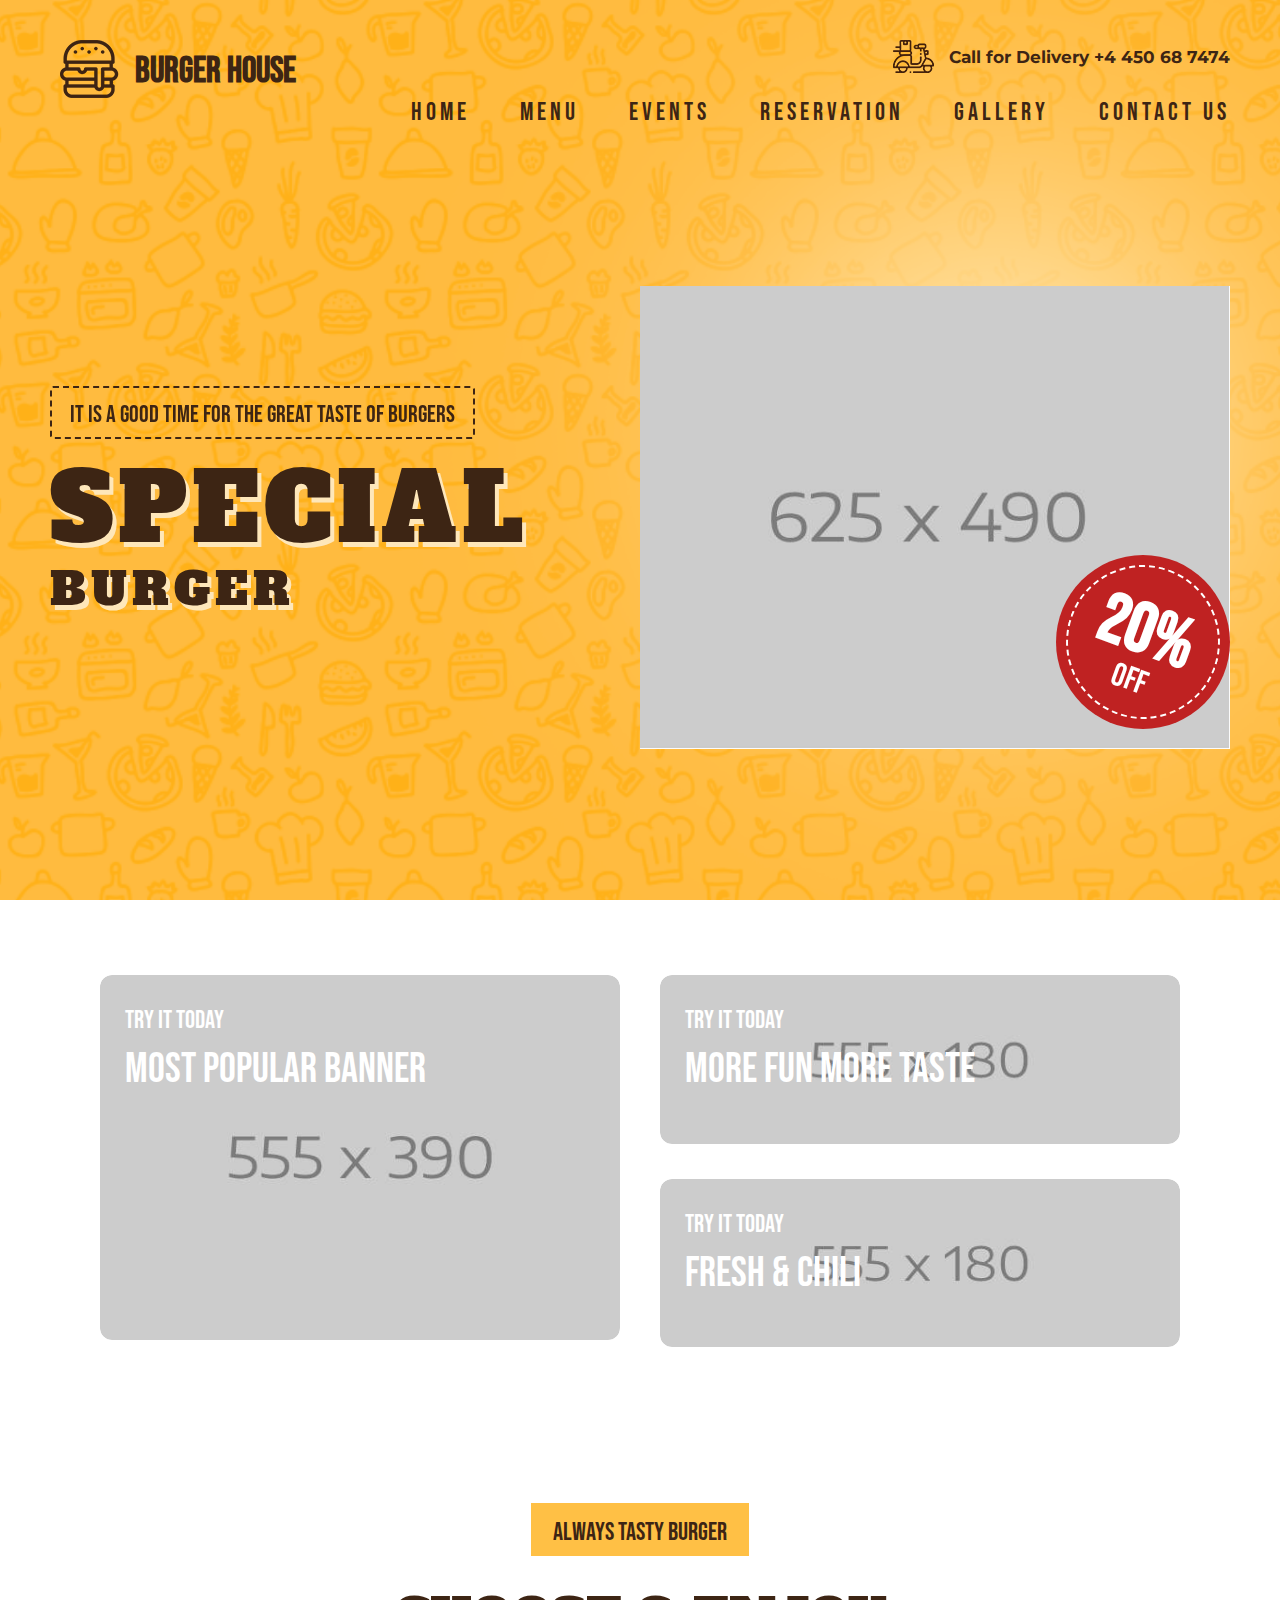
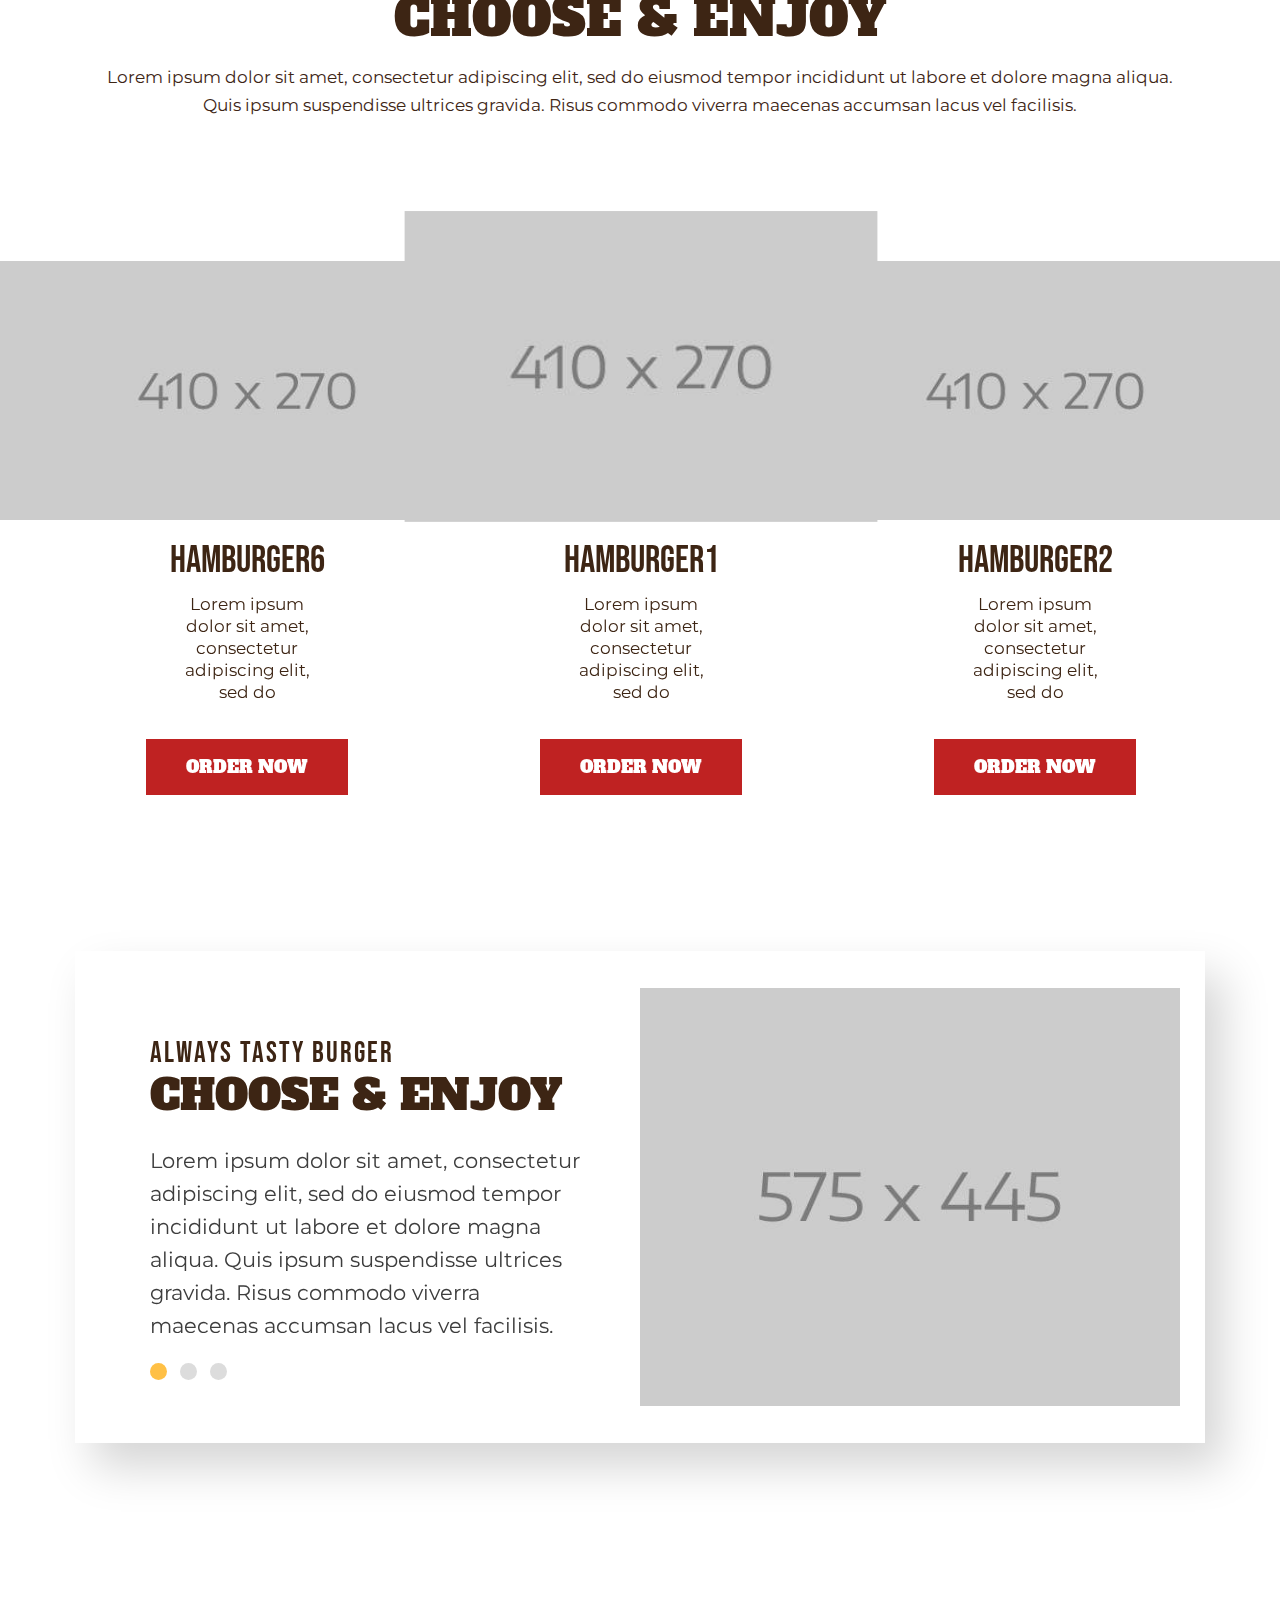
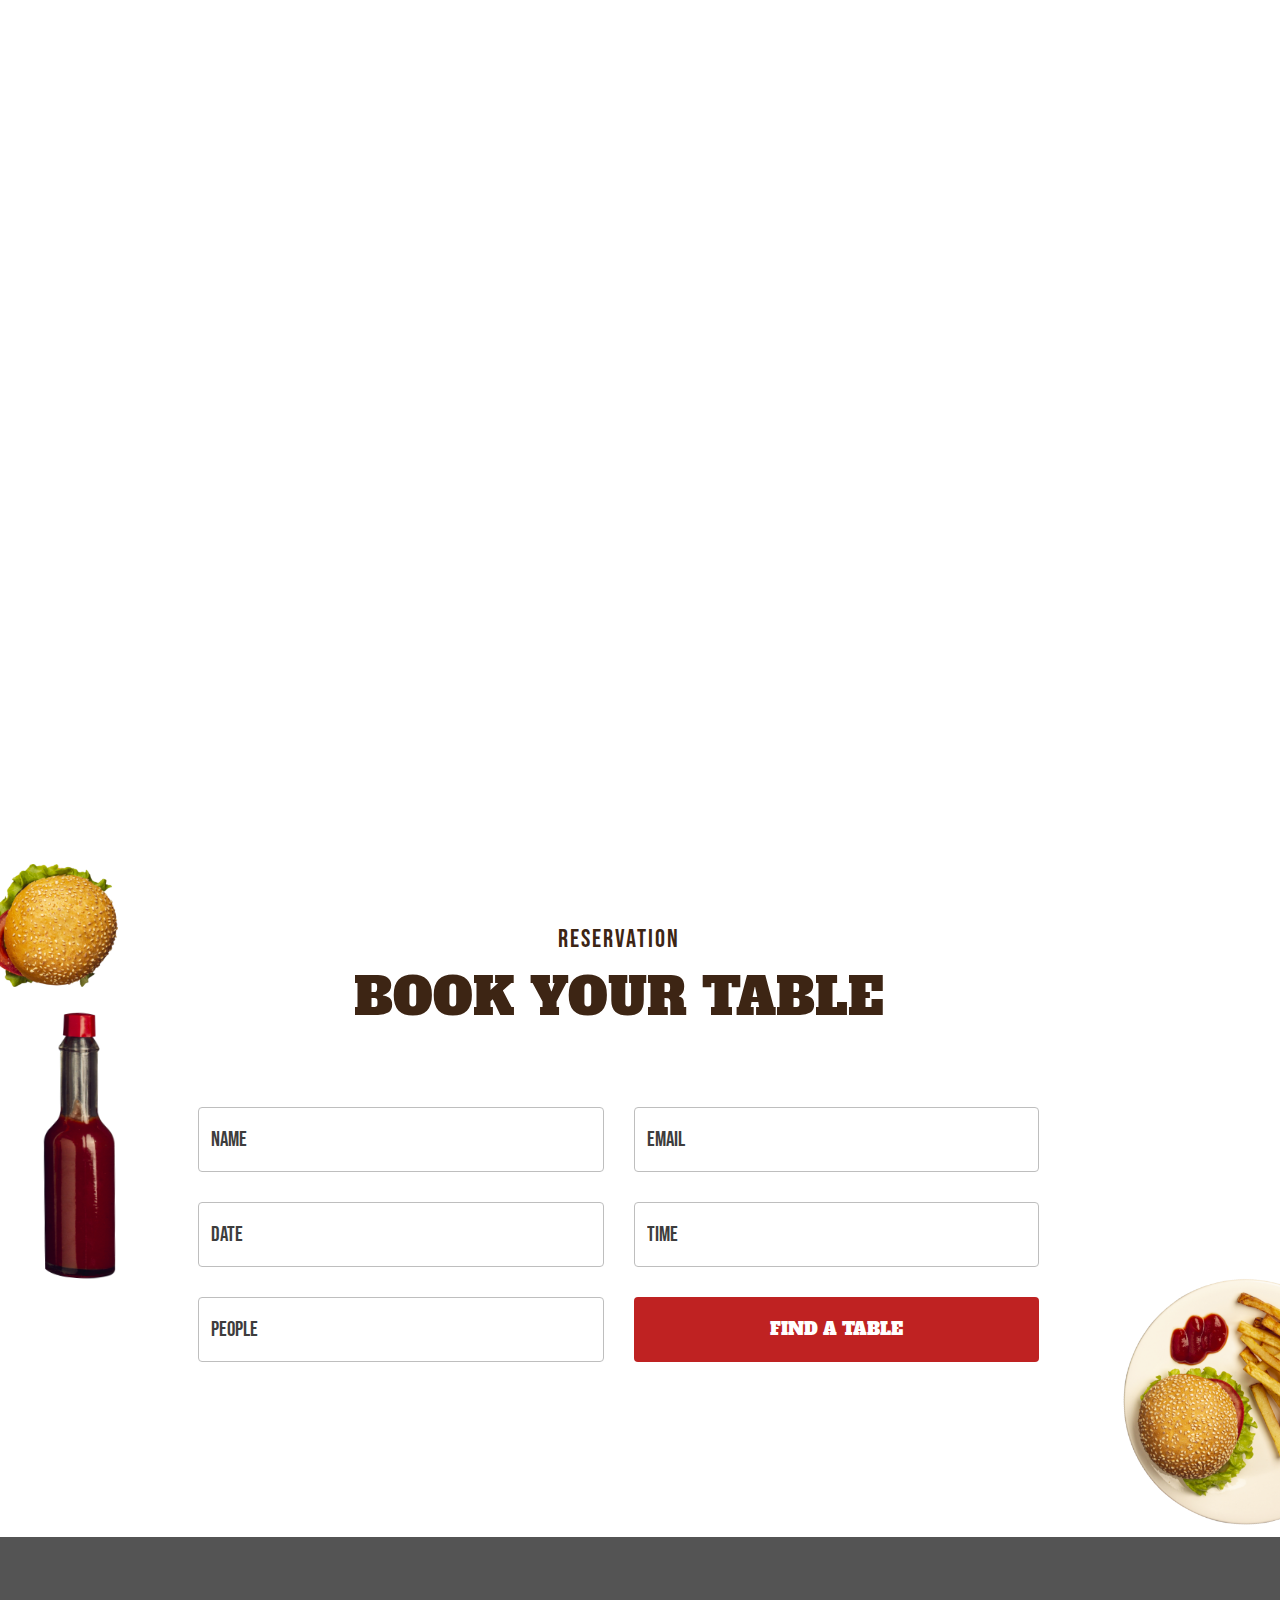
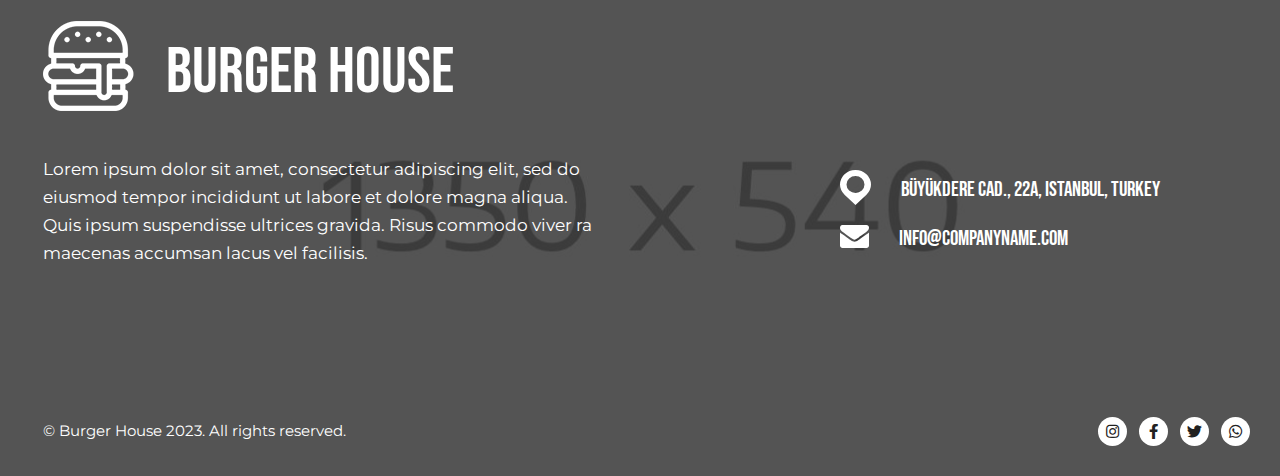
<file: Burger/burger-house-noImages/index.html>
<!DOCTYPE html>
<html lang="zxx">

<head>

    <!-- Meta tags -->
    <meta http-equiv="X-UA-Compatible" content="IE=edge">
    <meta name="viewport" content="width=device-width, initial-scale=1.0">
    <meta http-equiv="Content-Type" content="text/html; charset=utf-8">
    <meta name="description" content="">
    <meta name="author" content="">
    <title>Burger House - Fast Food & Restaurant Landing page</title>

    <!-- Stylesheets -->
    <link type="text/css" rel="stylesheet" href="src/assets/css/plugins/bootstrap.min.css">
    <link type="text/css" rel="stylesheet" href="src/assets/css/plugins/slick.css">
    <link type="text/css" rel="stylesheet" href="src/assets/css/plugins/slick-theme.css">
    <link type="text/css" rel="stylesheet" href="src/assets/css/plugins/aos.css">
    <link type="text/css" rel="stylesheet" href="src/assets/css/plugins/bootstrap-datepicker.css">
    <link type="text/css" rel="stylesheet" href="src/assets/css/plugins/bootstrap-datetimepicker.css">
    <link type="text/css" rel="stylesheet" href="src/assets/css/plugins/touch-sideswipe.css">
    <link type="text/css" rel="stylesheet" href="src/assets/css/plugins/jquery.fancybox.min.css">
    <link type="text/css" rel="stylesheet" href="src/assets/css/style.css">

    <!-- Icon Fonts -->
    <link type="text/css" rel="stylesheet" href="src/assets/fonts/fontawesome/css/all.min.css">


</head>

<body data-spy="scroll" data-target=".navbar" data-offset="50">

<!-- Loading Overlay Start -->
<div class="loading-overlay">
    <div class="spinner">
        <span></span>
        <span></span>
        <span></span>
        <span></span>
        <span></span>
    </div>
</div>
<!-- Loading Overlay End -->


<!-- Header Start -->
<header id="header">
    <nav class="navbar affix-top">
        <div id="navbar_content">
            <div class="navbar-header">
                <a class="navbar-brand custom-primary" href="#">
                    <img src="src/assets/img/logo.png" alt="logo"> Burger House
                </a>
                <a href="#cd-nav" class="cd-nav-trigger burger-menu-icon">
                    <span><i class="fa fa-bars" aria-hidden="true"></i></span>
                </a>
            </div>
            <div class="collapse navbar-collapse" id="navbar">
                <div class="navbar-right">
                    <div class="call-delivery">
                        <img src="src/assets/img/delivery-icon.png" alt="" class="call-delivery-icon">
                        <span class="call-delivery-number custom-primary">Call for Delivery
                                <a href="#" target="_blank">+4 450 68 7474</a>
                            </span>
                    </div>
                    <ul class="nav navbar-nav">
                        <li><a class="page-scroll" href="#header">Home</a></li>
                        <li><a class="page-scroll" href="#menu">Menu</a></li>
                        <li><a class="page-scroll" href="#events">Events</a></li>
                        <li><a class="page-scroll" href="#reservation">Reservation</a></li>
                        <li><a class="page-scroll" href="#gallery">Gallery</a></li>
                        <li><a class="page-scroll" href="#contact">Contact Us</a></li>
                    </ul>
                </div>
            </div>
        </div>
    </nav>
</header>
<!-- Header End -->

<!-- Banner Start -->
<div id="banner" class="banner">
    <div class="banner-slider">
        <div class="banner-slider__item">
            <div class="banner-slider__text custom-primary">
                <h3 class="banner-subtitle" data-aos="fade-up">It is a good time for the great taste of burgers</h3>
                <h1 class="banner-title" data-aos="fade-up" data-aos-duration="1800">Special <span>Burger</span></h1>
            </div>
            <div class="banner-slider__media">
                <img src="src/assets/img/banner/625x490.jpg" alt="" class="banner-image" data-aos="zoom-in">
                <div class="banner-badge" data-aos="fade-right">
                    <div class="banner-price">20% <span>Off</span></div>
                </div>
            </div>
        </div>
        <div class="banner-slider__item">
            <div class="banner-slider__text custom-primary">
                <h3 class="banner-subtitle" data-aos="fade-up">It is a good time for the great taste of burgers</h3>
                <h1 class="banner-title" data-aos="fade-up" data-aos-duration="1800">Speciall <span>Burger</span></h1>
            </div>
            <div class="banner-slider__media">
                <img src="src/assets/img/banner/625x490.jpg" alt="" class="banner-image" data-aos="zoom-in">
                <div class="banner-badge" data-aos="fade-right">
                    <div class="banner-price">20% <span>Off</span></div>
                </div>
            </div>
        </div>
        <div class="banner-slider__item">
            <div class="banner-slider__text custom-primary">
                <h3 class="banner-subtitle" data-aos="fade-up">It is a good time for the great taste of burgers</h3>
                <h1 class="banner-title" data-aos="fade-up" data-aos-duration="1800">Specialll <span>Burger</span></h1>
            </div>
            <div class="banner-slider__media">
                <img src="src/assets/img/banner/625x490.jpg" alt="" class="banner-image" data-aos="zoom-in">
                <div class="banner-badge" data-aos="fade-right">
                    <div class="banner-price">20% <span>Off</span></div>
                </div>
            </div>
        </div>
    </div>
</div>
<!-- Banner End -->

<!-- Banner Grid Start -->
<div class="banner-grid">
    <div class="banner-grid-row">
        <div class="banner-grid-column">
            <a href="" title="" class="banner-grid-big">
                <div class="banner-grid-text">
                    <h4 class="banner-grid-subject">Try it today</h4>
                    <h3 class="banner-grid-title">Most popular banner</h3>
                </div>
                <img src="src/assets/img/banner-grid/555x390.jpg" alt="" class="banner-grid-image">
            </a>
        </div>
        <div class="banner-grid-column">
            <a href="" title="" class="banner-grid-small">
                <div class="banner-grid-text">
                    <h4 class="banner-grid-subject">Try it today</h4>
                    <h3 class="banner-grid-title">More fun more taste</h3>
                </div>
                <img src="src/assets/img/banner-grid/555x180.jpg" alt="" class="banner-grid-image">
            </a>
            <a href="" title="" class="banner-grid-small">
                <div class="banner-grid-text">
                    <h4 class="banner-grid-subject">Try it today</h4>
                    <h3 class="banner-grid-title">Fresh & Chili</h3>
                </div>
                <img src="src/assets/img/banner-grid/555x180.jpg" alt="" class="banner-grid-image">
            </a>
        </div>
    </div>
</div>
<!-- Banner Grid End -->

<!-- Menu Slider Start -->
<section class="section" id="menu">
    <div class="section-header text-center">
        <h5 class="section-label label">Always Tasty Burger</h5>
        <h2 class="section-title">Choose & Enjoy</h2>
        <p class="section-subtitle text-center">
            Lorem ipsum dolor sit amet, consectetur adipiscing elit, sed do eiusmod tempor incididunt ut labore et dolore magna aliqua. <br>
            Quis ipsum suspendisse ultrices gravida. Risus commodo viverra maecenas accumsan lacus vel facilisis.
        </p>
    </div>

    <div id="menu-slider" class="menu-slider">
        <div class="menu-slider-item">
            <div class="menu-slider-item-image">
                <img src="src/assets/img/menu-slider/410x270.jpg" alt="" class="menu-slider-item-burger">
            </div>
            <div class="menu-slider-item-desc">
                <h4 class="menu-slider-item-title">Hamburger1</h4>
                <p class="menu-slider-item-subtitle">Lorem ipsum dolor sit amet, consectetur adipiscing elit, sed do</p>
                <a href="#contact" class="page-scroll button">Order Now</a>
            </div>
        </div>
        <div class="menu-slider-item">
            <div class="menu-slider-item-image">
                <img src="src/assets/img/menu-slider/410x270.jpg" alt="" class="menu-slider-item-burger">
            </div>
            <div class="menu-slider-item-desc">
                <h4 class="menu-slider-item-title">Hamburger2</h4>
                <p class="menu-slider-item-subtitle">Lorem ipsum dolor sit amet, consectetur adipiscing elit, sed do</p>
                <a href="#contact" class="page-scroll button">Order Now</a>
            </div>
        </div>
        <div class="menu-slider-item">
            <div class="menu-slider-item-image">
                <img src="src/assets/img/menu-slider/410x270.jpg" alt="" class="menu-slider-item-burger">
            </div>
            <div class="menu-slider-item-desc">
                <h4 class="menu-slider-item-title">Hamburger3</h4>
                <p class="menu-slider-item-subtitle">Lorem ipsum dolor sit amet, consectetur adipiscing elit, sed do</p>
                <a href="#contact" class="page-scroll button">Order Now</a>
            </div>
        </div>
        <div class="menu-slider-item">
            <div class="menu-slider-item-image">
                <img src="src/assets/img/menu-slider/410x270.jpg" alt="" class="menu-slider-item-burger">
            </div>
            <div class="menu-slider-item-desc">
                <h4 class="menu-slider-item-title">Hamburger4</h4>
                <p class="menu-slider-item-subtitle">Lorem ipsum dolor sit amet, consectetur adipiscing elit, sed do</p>
                <a href="#contact" class="page-scroll button">Order Now</a>
            </div>
        </div>
        <div class="menu-slider-item">
            <div class="menu-slider-item-image">
                <img src="src/assets/img/menu-slider/410x270.jpg" alt="" class="menu-slider-item-burger">
            </div>
            <div class="menu-slider-item-desc">
                <h4 class="menu-slider-item-title">Hamburger5</h4>
                <p class="menu-slider-item-subtitle">Lorem ipsum dolor sit amet, consectetur adipiscing elit, sed do</p>
                <a href="#contact" class="page-scroll button">Order Now</a>
            </div>
        </div>
        <div class="menu-slider-item">
            <div class="menu-slider-item-image">
                <img src="src/assets/img/menu-slider/410x270.jpg" alt="" class="menu-slider-item-burger">
            </div>
            <div class="menu-slider-item-desc">
                <h4 class="menu-slider-item-title">Hamburger6</h4>
                <p class="menu-slider-item-subtitle">Lorem ipsum dolor sit amet, consectetur adipiscing elit, sed do</p>
                <a href="#contact" class="page-scroll button">Order Now</a>
            </div>
        </div>
    </div>
</section>
<!-- Menu Slider End -->

<!-- Events Start -->
<section class="section" id="events">
    <div class="events">
        <div class="events-wrapper">
            <div class="events-item">
                <div class="section-header">
                    <h5 class="section-label">Always Tasty Burger</h5>
                    <h2 class="section-title">Choose & Enjoy</h2>
                    <p class="section-subtitle">
                        Lorem ipsum dolor sit amet, consectetur adipiscing elit, sed do eiusmod tempor incididunt ut labore et dolore magna aliqua.
                        Quis ipsum suspendisse ultrices gravida. Risus commodo viverra maecenas accumsan lacus vel facilisis.
                    </p>
                </div>
                <img src="src/assets/img/events/575x445.jpg" alt="" class="events-item-image">
            </div>
            <div class="events-item">
                <div class="section-header">
                    <h5 class="section-label">Always Tasty</h5>
                    <h2 class="section-title">Choose & Enjoy</h2>
                    <p class="section-subtitle">
                        Lorem ipsum dolor sit amet, consectetur adipiscing elit, sed do eiusmod tempor incididunt ut labore et dolore magna aliqua.
                        Quis ipsum suspendisse ultrices gravida. Risus commodo viverra maecenas accumsan lacus vel facilisis.
                    </p>
                </div>
                <img src="src/assets/img/events/575x445.jpg" alt="" class="events-item-image">
            </div>
            <div class="events-item">
                <div class="section-header">
                    <h5 class="section-label">Always</h5>
                    <h2 class="section-title">Choose & Enjoy</h2>
                    <p class="section-subtitle">
                        Lorem ipsum dolor sit amet, consectetur adipiscing elit, sed do eiusmod tempor incididunt ut labore et dolore magna aliqua.
                        Quis ipsum suspendisse ultrices gravida. Risus commodo viverra maecenas accumsan lacus vel facilisis.
                    </p>
                </div>
                <img src="src/assets/img/events/575x445.jpg" alt="" class="events-item-image">
            </div>
        </div>
    </div>
</section>
<!-- Events End -->

<!-- Gallery Start -->
<div class="container section" id="gallery" data-aos="fade-up">
    <div class="title-block">
        <h1 class="section-title text-center">Gallery</h1>
    </div>
    <div id="photo_gallery" class="list1">
        <div class="row">
            <div class="col-md-4 col-lg-3 item">
                <a href="src/assets/img/gallery/placeholder-1280x853.png" class="block fancybox" data-fancybox-group="fancybox">
                    <div class="content">
                        <img src="src/assets/img/gallery/placeholder-285x277.png" alt="sample">
                        <div class="zoom">
                            <span class="zoom_icon"><i class="fa fa-search-plus"></i></span>
                        </div>
                    </div>
                </a>
            </div>
            <div class="col-md-4 col-lg-3 item">
                <a href="src/assets/img/gallery/placeholder-1280x853.png" class="block fancybox" data-fancybox-group="fancybox">
                    <div class="content">
                        <img src="src/assets/img/gallery/placeholder-285x277.png" alt="sample">
                        <div class="zoom">
                            <span class="zoom_icon"><i class="fa fa-search-plus"></i></span>
                        </div>
                    </div>
                </a>
            </div>
            <div class="col-md-4 col-lg-3 item">
                <a href="src/assets/img/gallery/placeholder-1280x853.png" class="block fancybox" data-fancybox-group="fancybox">
                    <div class="content">
                        <img src="src/assets/img/gallery/placeholder-285x277.png" alt="sample">
                        <div class="zoom">
                            <span class="zoom_icon"><i class="fa fa-search-plus"></i></span>
                        </div>
                    </div>
                </a>
            </div>
            <div class="col-md-4 col-lg-3 item">
                <a href="src/assets/img/gallery/placeholder-1280x853.png" class="block fancybox" data-fancybox-group="fancybox">
                    <div class="content">
                        <img src="src/assets/img/gallery/placeholder-285x277.png" alt="sample">
                        <div class="zoom">
                            <span class="zoom_icon"><i class="fa fa-search-plus"></i></span>
                        </div>
                    </div>
                </a>
            </div>
            <div class="col-md-4 col-lg-3 item">
                <a href="src/assets/img/gallery/placeholder-1280x853.png" class="block fancybox" data-fancybox-group="fancybox">
                    <div class="content">
                        <img src="src/assets/img/gallery/placeholder-285x277.png" alt="sample">
                        <div class="zoom">
                            <span class="zoom_icon"><i class="fa fa-search-plus"></i></span>
                        </div>
                    </div>
                </a>
            </div>
            <div class="col-md-4 col-lg-3 item">
                <a href="src/assets/img/gallery/placeholder-1280x853.png" class="block fancybox" data-fancybox-group="fancybox">
                    <div class="content">
                        <img src="src/assets/img/gallery/placeholder-285x277.png" alt="sample">
                        <div class="zoom">
                            <span class="zoom_icon"><i class="fa fa-search-plus"></i></span>
                        </div>
                    </div>
                </a>
            </div>
            <div class="col-md-4 col-lg-3 item">
                <a href="src/assets/img/gallery/placeholder-1280x853.png" class="block fancybox" data-fancybox-group="fancybox">
                    <div class="content">
                        <img src="src/assets/img/gallery/placeholder-285x277.png" alt="sample">
                        <div class="zoom">
                            <span class="zoom_icon"><i class="fa fa-search-plus"></i></span>
                        </div>
                    </div>
                </a>
            </div>
            <div class="col-md-4 col-lg-3 item">
                <a href="src/assets/img/gallery/placeholder-1280x853.png" class="block fancybox" data-fancybox-group="fancybox">
                    <div class="content">
                        <img src="src/assets/img/gallery/placeholder-285x277.png" alt="sample">
                        <div class="zoom">
                            <span class="zoom_icon"><i class="fa fa-search-plus"></i></span>
                        </div>
                    </div>
                </a>
            </div>
        </div>
    </div>
</div>
<!-- Gallery End -->

<!-- Reservation Start -->
<section class="section" id="reservation">
    <div class="reservation">
        <div class="reservation-left">
            <img src="src/assets/img/reservation/burger.png" alt="">
            <img src="src/assets/img/reservation/bottle.png" alt="">
        </div>
        <div class="reservation-center">
            <div class="section-header text-center">
                <h5 class="section-label">Reservation</h5>
                <h2 class="section-title">Book Your Table</h2>
            </div>
            <form class="reservation-form" method="post">
                <div class="row">
                    <div class="col-sm-6">
                        <div class="form-group form_pos">
                            <input type="text" name="name" required="" placeholder="Name" class="form-control">
                        </div>
                    </div>
                    <div class="col-sm-6">
                        <div class="form-group form_pos">
                            <input type="email" name="email" required="" placeholder="Email" class="form-control">
                        </div>
                    </div>
                    <div class="col-sm-6">
                        <div class="form-group form_pos">
                            <input type="text" name="date" required="" placeholder="Date" class="form-control" id="reserv_date">
                        </div>
                    </div>
                    <div class="col-sm-6">
                        <div class="form-group form_pos">
                            <input type="text" name="time" required="" placeholder="Time" class="form-control" id="reserv_time">
                        </div>
                    </div>
                    <div class="col-sm-6">
                        <div class="form-group form_pos">
                            <input type="number" name="people" required="" placeholder="People" class="form-control">
                        </div>
                    </div>
                    <div class="col-sm-6">
                        <button type="submit" class="button">Find a table</button>
                    </div>
                </div>
            </form>
        </div>
        <div class="reservation-right">
            <img src="src/assets/img/reservation/burger-food.png" alt="">
        </div>
    </div>
</section>
<!-- Reservation End -->

<!-- Footer Start -->
<footer id="contact">
    <div class="footer-top">
        <div class="footer-logo">
            <img src="src/assets/img/logo-footer.png" alt="">
            <span>Burger House</span>
        </div>
    </div>
    <div class="footer-middle">
        <p class="footer-desc">Lorem ipsum dolor sit amet, consectetur adipiscing elit, sed do eiusmod tempor incididunt ut labore et dolore magna aliqua. Quis ipsum suspendisse ultrices gravida. Risus commodo viver ra maecenas accumsan lacus vel facilisis. </p>
        <div class="footer-contact">
            <div class="footer-contact-item">
                <img src="src/assets/img/icons/location.svg" alt="" class="footer-contact-icon">
                <a class="footer-contact-text" data-fancybox="" data-src="#map-popup" onclick="$.fancybox.close()" href="javascript:;">Büyükdere Cad., 22A, Istanbul, Turkey</a>
            </div>
            <div class="footer-contact-item">
                <img src="src/assets/img/icons/email.svg" alt="" class="footer-contact-icon">
                <a href="mailto:info@companyname.com" class="footer-contact-text">info@companyname.com</a>
            </div>
        </div>
    </div>
    <div class="footer-bottom">
        <p class="footer-copyright">© Burger House 2023. All rights reserved.</p>
        <div class="footer-social">
            <a href="" class="instagram"><i class="fab fa-instagram"></i></a>
            <a href="" class="facebook"><i class="fab fa-facebook-f"></i></a>
            <a href="" class="twitter"><i class="fab fa-twitter"></i></a>
            <a href="" class="whatsapp"><i class="fab fa-whatsapp"></i></a>
        </div>
    </div>
</footer>
<!-- Footer End -->

<!-- Scroll Up Start -->
<div class="scroll-up">
    <div class="scroll-up__icon"><i class="fa fa-arrow-up"></i></div>
</div>
<!-- Scroll Up End -->

<!-- Yandex Map Start -->
<div class="popup popup--sign" id="map-popup" style="display: none;">
    <div class="popup-header">
        <h2 class="popup-title upper">Büyükdere Cad., 22A, Istanbul, Turkey</h2>
    </div>
    <div class="popup-main">
        <div id="map"></div>
    </div>
</div>
<!-- Yandex Map End -->

<!-- Mobile Menu Start -->
<nav class="cd-nav-container burger-menu" id="cd-nav">
    <div class="rmenu_header">
        <div class="rmenu_header-left">
            <a href="/" class="rmenu_logo" title="">
                <img src="src/assets/img/logo.png" alt="logo">
            </a>
        </div>
        <div class="rmenu_header-right">
            <div class="call-delivery custom-primary">
                <span class="call-delivery-label">Call for Delivery</span>
                <a href="#"
                   class="call-delivery-number" target="_blank">+4 450 68 7474</a>
            </div>
            <div class="cd-close-nav">
                <img src="src/assets/img/icons/close.svg" alt="close">
            </div>
        </div>
    </div>
    <ul class="rmenu_list">
        <li><a class="page-scroll" href="#header">Home</a></li>
        <li><a class="page-scroll" href="#menu">Menu</a></li>
        <li><a class="page-scroll" href="#events">Events</a></li>
        <li><a class="page-scroll" href="#reservation">Reservation</a></li>
        <li><a class="page-scroll" href="#gallery">Gallery</a></li>
        <li><a class="page-scroll" href="#contact">Contact Us</a></li>
    </ul>
</nav>

<div class="cd-overlay"></div><!-- /.cd-overlay -->
<!-- Mobile Menu End -->


<!-- JavaScripts -->
<script src="src/assets/js/plugins/jquery-2.1.1.min.js"></script>
<script src="src/assets/js/plugins/bootstrap.min.js"></script>
<script src="src/assets/js/plugins/slick.min.js"></script>
<script src="src/assets/js/plugins/jquery.mousewheel.min.js"></script>
<script src="src/assets/js/plugins/jquery.easing.min.js"></script>
<script src="src/assets/js/plugins/aos.js"></script>
<script src="src/assets/js/plugins/jquery.touchSwipe.min.js"></script>
<script src="src/assets/js/plugins/moment.js"></script>
<script src="src/assets/js/plugins/bootstrap-datepicker.js"></script>
<script src="src/assets/js/plugins/bootstrap-datetimepicker.js"></script>
<script src="src/assets/js/plugins/jquery.fancybox.min.js"></script>
<script src="https://api-maps.yandex.ru/2.1/?apikey=pdct.1.1.20181030T175834Z.133bc6bb41576943.2897484581a2a12fea17740a34279c270c29ac48&lang=en_US"></script>
<script src="src/assets/js/main.js"></script>

</body>

</html>
</file>
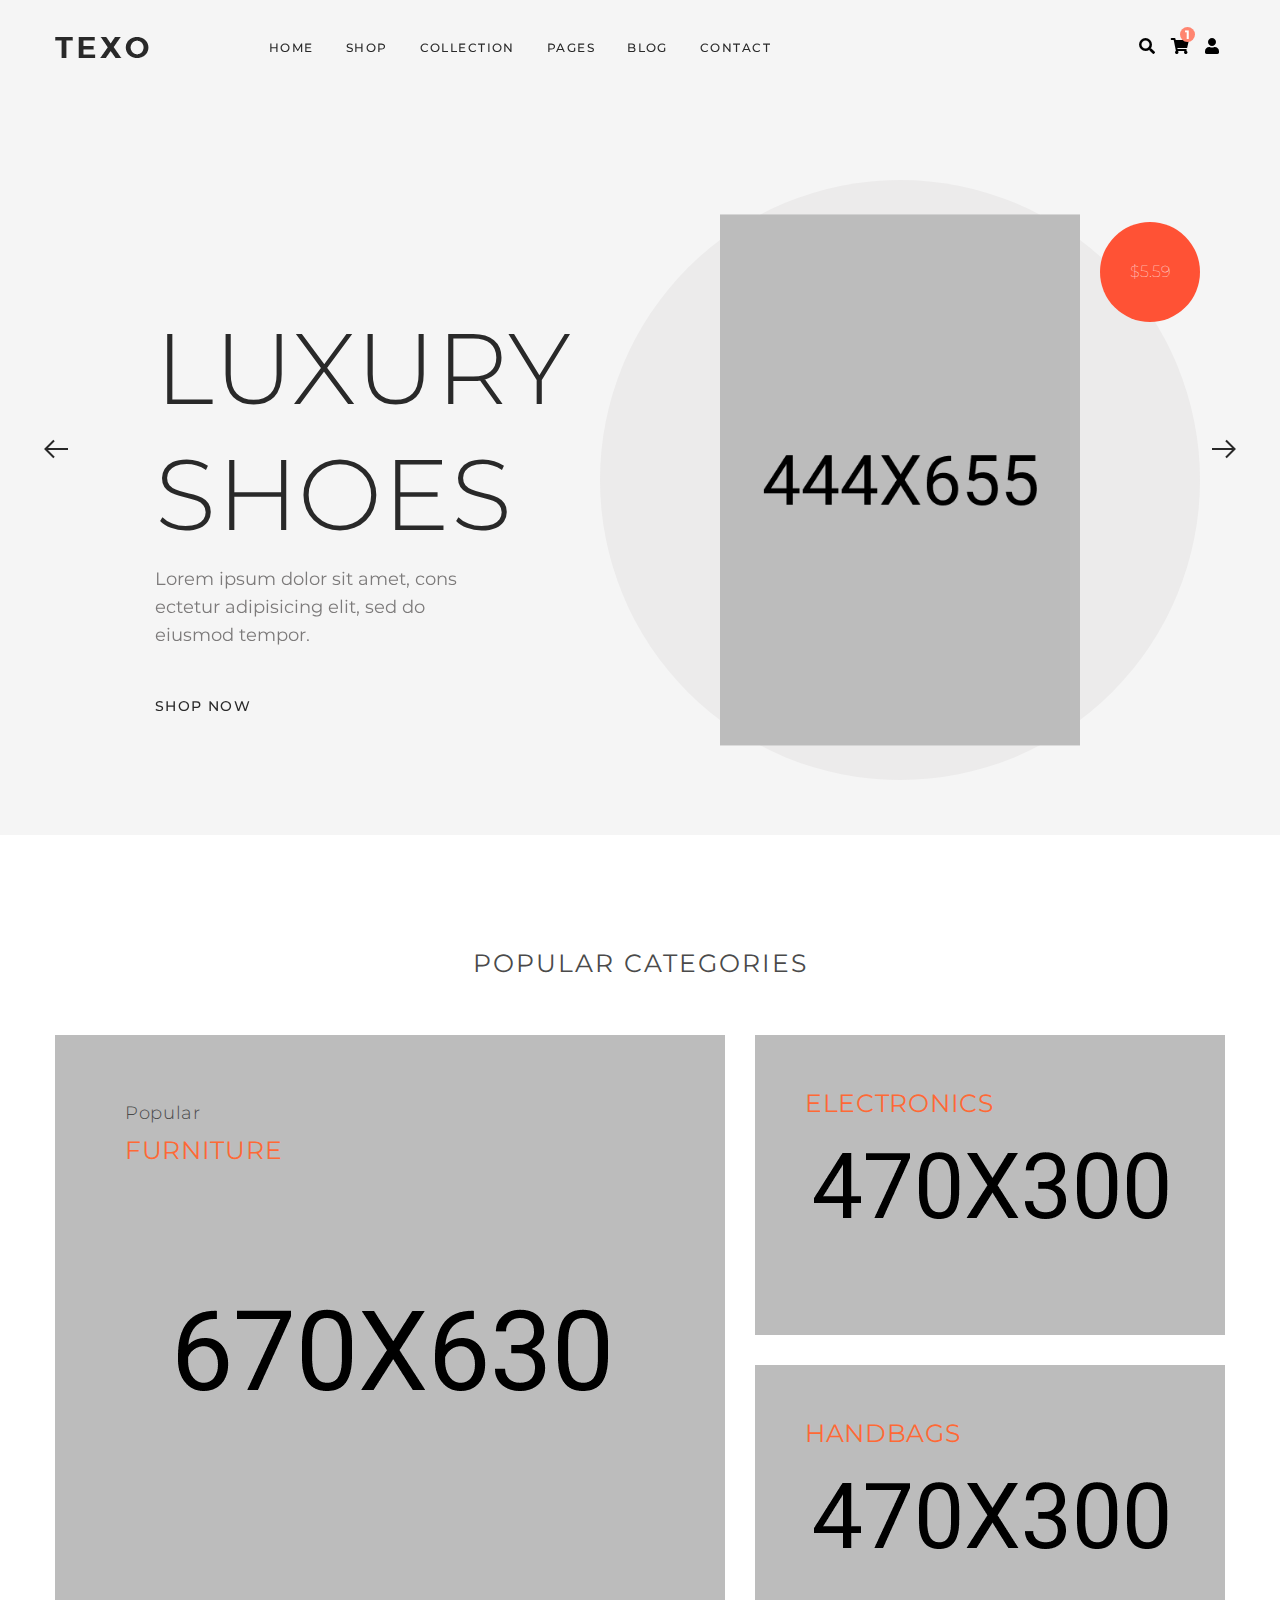
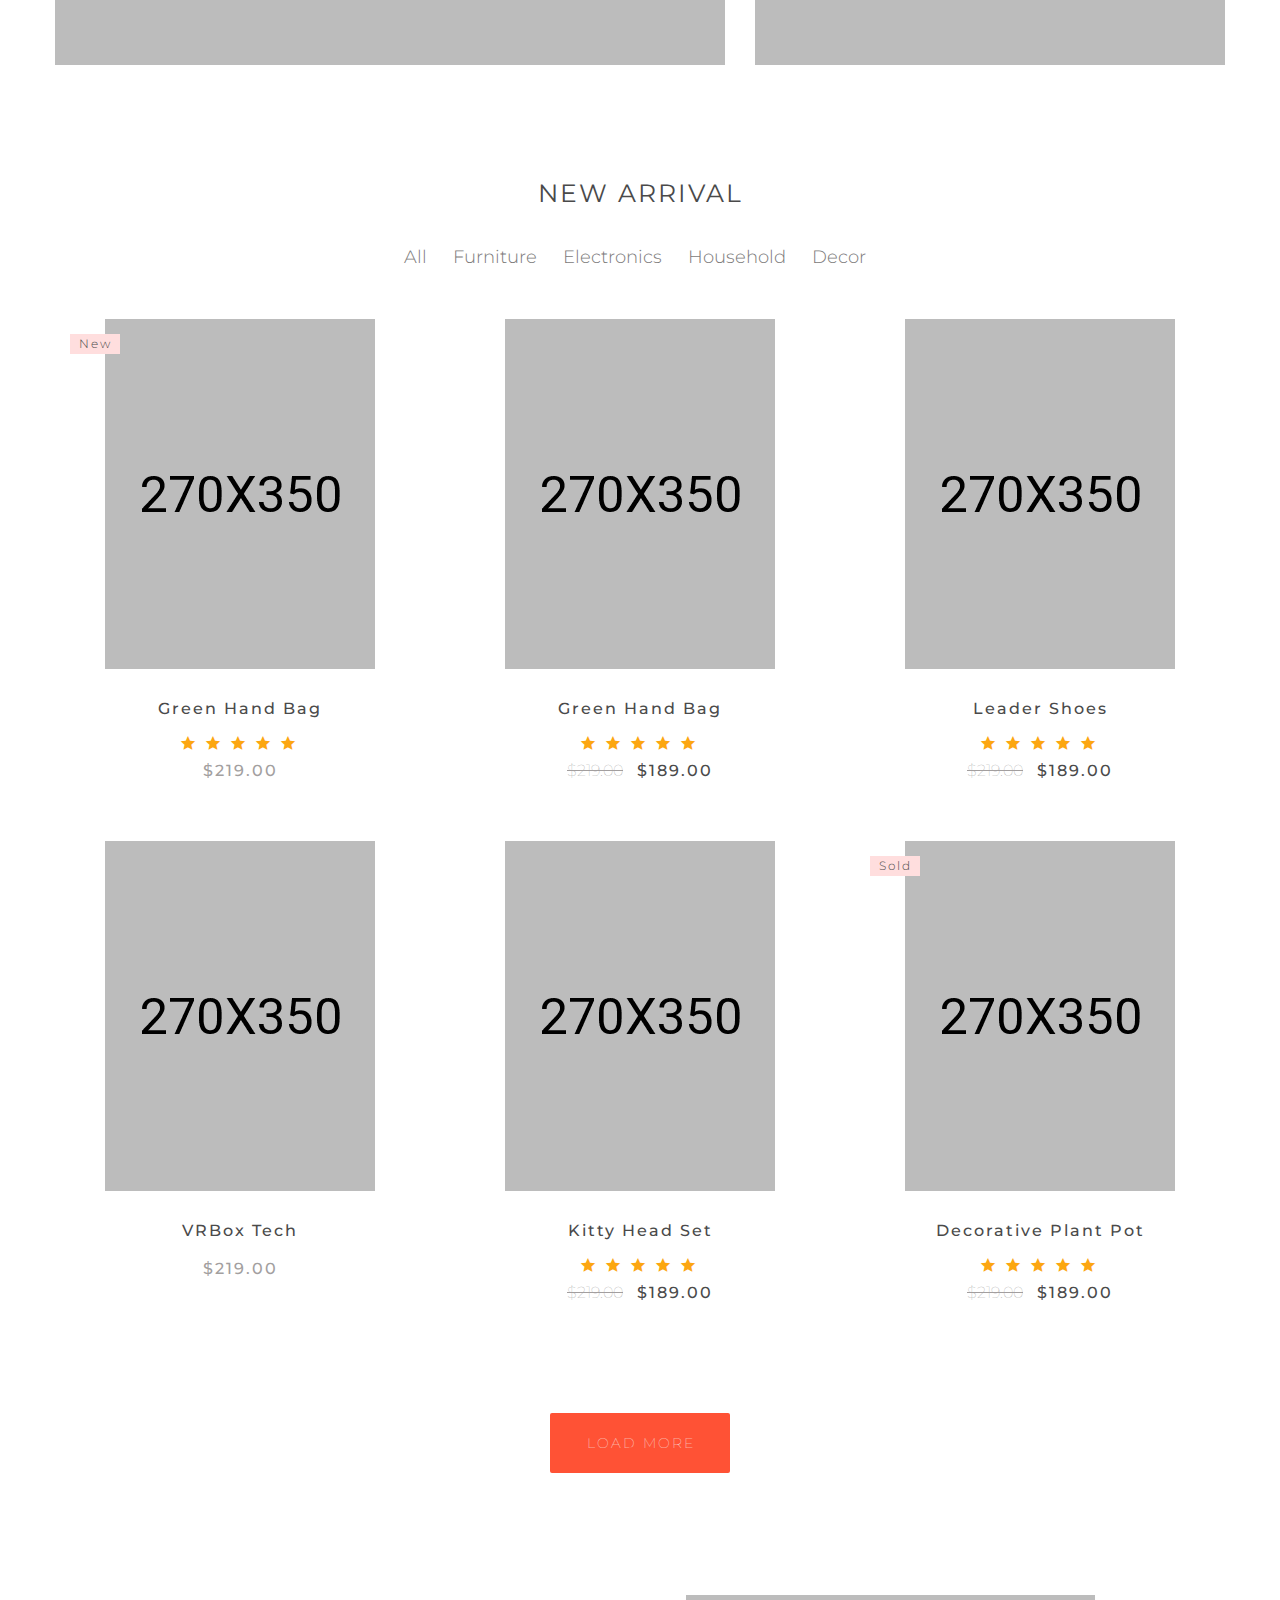
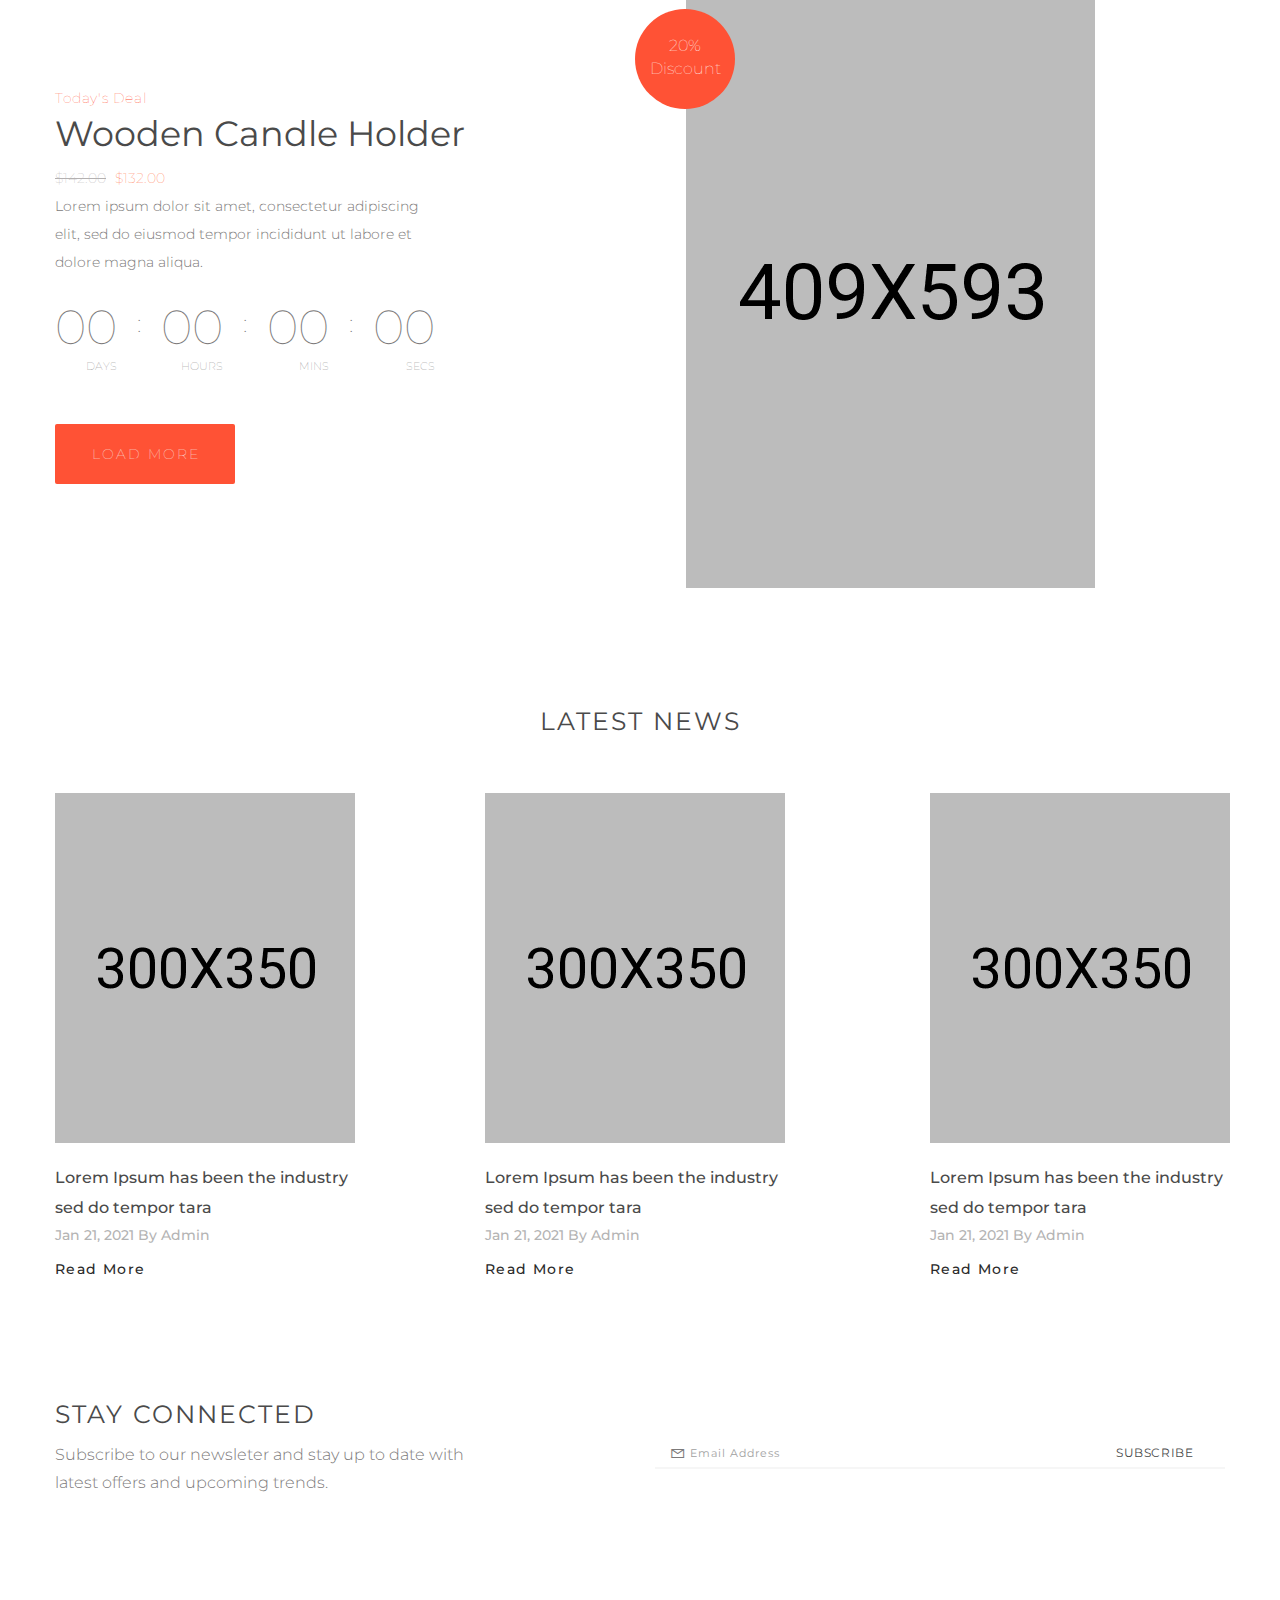
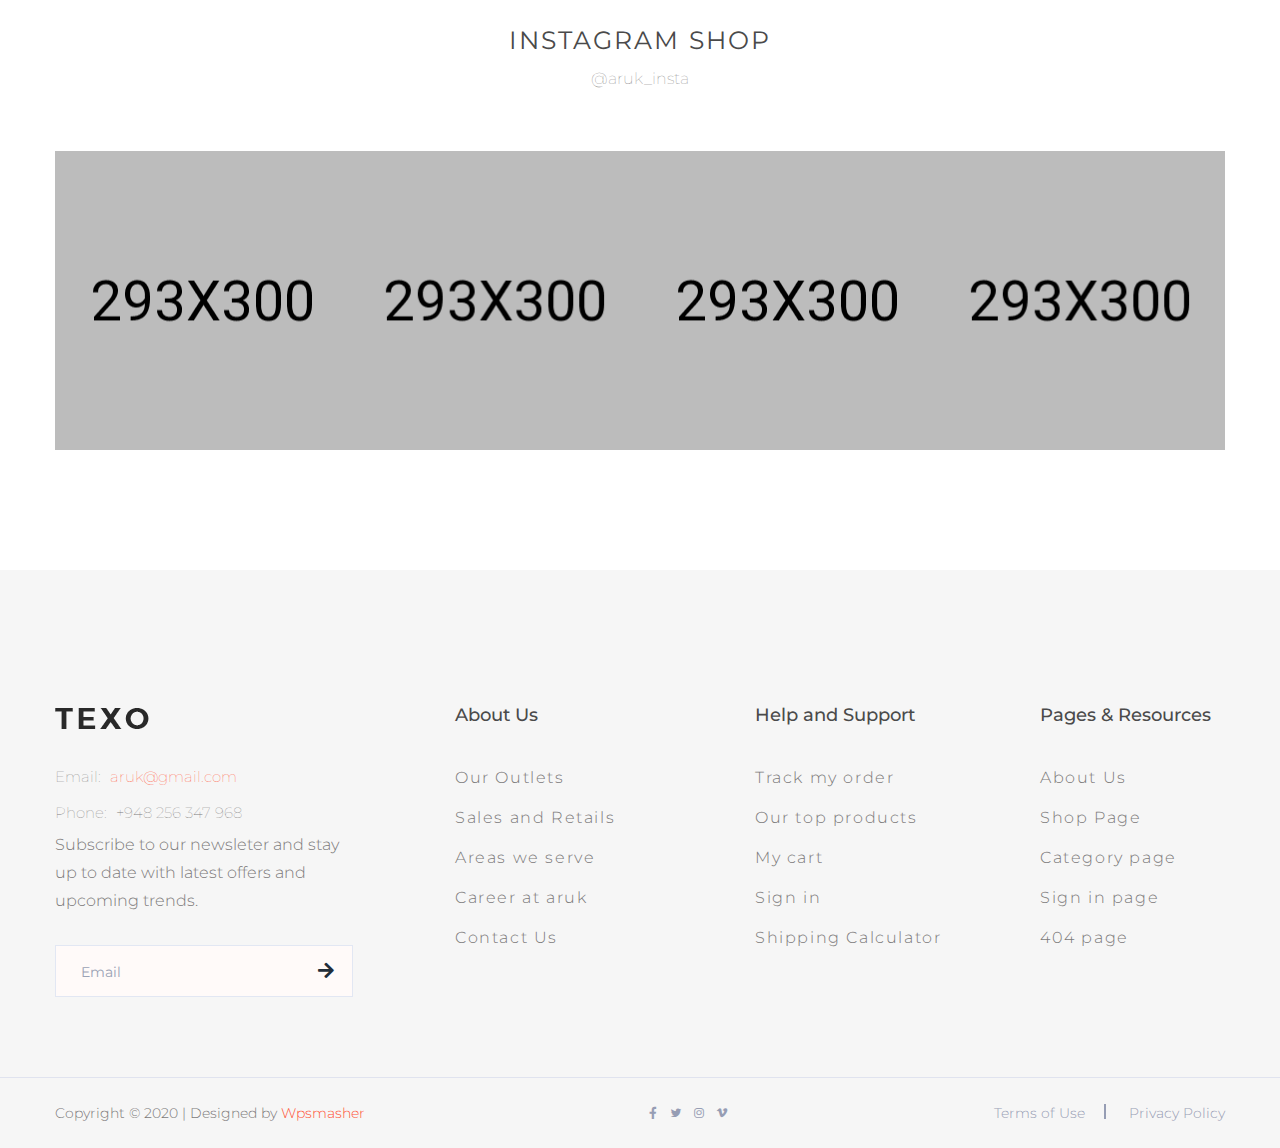
<file: Ecommerce/aruk/index.html>
<!doctype html>
<html lang="zxx">

<head>
  <meta charset="utf-8">

  <!-- site title -->
  <title>Aruk - Multipurpose Woocommerce Store</title>

  <meta name="description" content="aruk - multipurpose ecommerce store, electronic shop, fashion store">
  <meta name="viewport" content="width=device-width, initial-scale=1">

  <!-- favicons and shortcut icons -->
  <link rel="apple-touch-icon" href="icon.png">
  <link rel="shortcut icon" href="favicon.ico" type="image/x-icon">


  <!-- fonts -->
  <link href="https://fonts.googleapis.com/css2?family=Montserrat:wght@300;400;500;600;700;800;900&display=swap"
    rel="stylesheet">

  <!-- stylesheets -->
  <link rel="stylesheet" href="css/normalize.css">
  <link rel="stylesheet" href="css/font-awesome.min.css">
  <link rel="stylesheet" href="css/bootstrap.min.css">
  <link rel="stylesheet" href="css/line-awesome.min.css">
  <link rel="stylesheet" href="css/magnific-popup.css">
  <link rel="stylesheet" href="css/animate.css">
  <link rel="stylesheet" href="css/slick.css">
  <link rel="stylesheet" href="css/owl.carousel.min.css">
  <link rel="stylesheet" href="css/jquery.nice-number.css">
  <link rel="stylesheet" href="css/mean-menu.css">
  <link rel="stylesheet" href="css/default.css">
  <link rel="stylesheet" href="style.css">
</head>

<body>
    <!-- scroll top button -->
    <div id="scrollToTop" class="scrollTop" >
      <i class="las la-arrow-up"></i>
    </div>

  <!-- auto-popup starts-->
  <div id="autopopup-option" class="auto_popup position-fixed pt-100 pb-115">
    <div id="close-button" class="position-absolute">
      <button class="bg-transparent">X</button>
    </div>
    <h3 class=" pb-15">Get Discount 30% Off</h3>
    <p>Get 20% discount with notified about the latest news and updates. No spam, we promise!
    </p>
    <form action="#" class="subscribe-area text-center pt-20">
      <input type="email" placeholder="YOUR EMAIL">
      <button>Subscribe</button>
    </form>
    <div class="checkbox text-center pt-35  position-relative">
      <label for="checkbox"><input type="checkbox" id="checkbox">Don’st show this popup again</label>
    </div>
  </div>
  <!-- auto_popup ends  -->

  <!-- header area starts -->
  <header>
    <div class="header-1 pt-35 ">
      <div class="container">
        <div class="row">
          <div class="col-xl-2 col-lg-2 col-md-6 col-sm-6 col-7 order-md-2 order-lg-1">
            <div class="logo text-md-center text-lg-left">
              <a href="index.html"><img src="img/logo/logo.png" alt="aruk-logo"></a>
            </div>
          </div>

          <div class="col-xl-7 col-lg-7 col-md-3 order-md-1 offset-sm-2 offset-md-0 order-lg-2 col-sm-auto">
            <nav>
              <div id="mobile-menu" class="main-menu">
                <ul>
                  <li>
                    <a href="index.html">Home</a>
                    <ul class="sub-menu pb-10 pt-10 pl-15 pr-15">
                      <li><a href="index.html">Home Style</a></li>
                      <li><a href="index_2.html">Home Style 2</a></li>
                    </ul>
                  </li>
                  <li>
                    <a href="shop_grid.html">Shop</a>
                    <ul class="sub-menu menu-level pb-10 pt-20 pl-15 pr-15">
                      <li>
                        <div>
                          <h4>Shop Grid</h4>
                          <ul class="sub-menu">

                            <li><a href="shop_grid.html">Shop Grid</a></li>
                            <li><a href="shop_grid_left_sidebar.html">Shop Grid LS</a></li>
                            <li><a href="shop_grid_right_sidebar.html"> Shop Grid RS</a></li>
                          </ul>
                        </div>
                      </li>
                      <li>
                        <div>
                          <h4>Shop List</h4>
                          <ul class="sub-menu pb-10 pl-15 pr-15">
                            <li><a href="shop_list.html">Shop List</a></li>
                            <li><a href="shop_list_left_sidebar.html">Shop List LS</a></li>
                            <li><a href="shop_list_right_sidebar.html">Shop List RS</a></li>

                          </ul>
                        </div>
                      </li>
                      <li>
                        <div>
                          <h4>Shop Details</h4>
                          <ul class="sub-menu pb-10 pl-15 pr-15">
                            <li><a href="shop_detalis.html">Shop Details</a></li>
                            <li><a href="shop_detalis_left_sidebar.html">Shop Details LS</a></li>
                            <li><a href="shop_detalis_right_sidebar.html">Shop Details RS</a></li>
                          </ul>
                        </div>
                      </li>
                    </ul>
                  </li>
                  <li><a href="shop_grid.html">Collection</a></li>
                  <li><a href="#">Pages</a>
                    <ul class="sub-menu pb-10 pt-10 pl-15 pr-15">
                      <li><a href="about_us.html">About US</a></li>
                      <li><a href="my_wishlist.html">My Wishlist</a></li>
                      <li><a href="shopping_cart.html">Shopping Cart</a></li>
                      <li><a href="checkout_page.html">Checkout</a></li>
                      <li><a href="news_detalis.html">News Details</a></li>
                    </ul>
                  </li>
                  <li><a href="blog.html">Blog</a>
                    <ul class="sub-menu pb-10 pt-10 pl-15 pr-15">
                      <li><a href="blog.html">Blog</a></li>
                      <li><a href="blog-left_sidebar.html">Blog LS</a></li>
                      <li><a href="blog_right_sidebar.html">Blog RS</a></li>
                    </ul>
                  </li>
                  <li><a href="contact_page.html">Contact</a></li>
                </ul>
              </div>
            </nav>
          </div>
          <div class="col-xl-3 col-lg-3 col-md-3 col-sm-3 col-5 order-md-3 order-lg-3 ">
            <div class="nav-icons">
              <ul>
                <li>
                  <div class="search position-relative">
                    <span ><i class="fas fa-search"></i></span>
                    <div class="search-overlap">
                    </div>
                    <form action="#" class="search-form position-fixed">
                      <div class="search-input ">
                        <div class="search-close">
                          <span>X</span>
                        </div>
                        <input type="text" placeholder="Enter your keywords.....">
                      </div>
                    </form>
                  </div>
                </li>
                <li><a href="my_wishlist.html"><i class="fas fa-shopping-cart"></i>
                    <span class="badge badge-pink ">1</span>
                  </a></li>
                <li class="position-relative"><span class="product-cart"><i class="fas fa-user"></i></span>

                  <div class="product-on-sale pb-30">
                    <div class="product-close-icon">
                      <span>X</span>
                    </div>
                    <div class="product-wrapper d-flex">
                      <div class="product-img position-relative ">
                        <img src="img/products/22.png" alt="product">
                        <div class="cart-icon">
                          <a href="shopping_cart.html"><i class="las la-cart-plus"></i></a>
                        </div>
                      </div>
                      <div class="product-details mt-10">
                        <span>Shoes</span>
                        <h6><a href="shop_detalis.html">Leather Menz Shoes</a></h6>
                        <div class="price d-flex">
                          <span>$999</span>
                          <del>$899</del>
                        </div>
                      </div>
                    </div>
                    <div class="product-wrapper mt-20 d-flex">
                      <div class="product-img position-relative">
                        <img src="img/products/23.png" alt="product">
                        <div class="cart-icon">
                          <a href="shopping_cart.html"><i class="las la-cart-plus"></i></a>
                        </div>
                      </div>
                      <div class="product-details mt-10">
                        <span>Shoes</span>
                        <h6><a href="shop_detalis.html">Leather Menz Shoes</a></h6>
                        <div class="price d-flex">
                          <span>$999</span>
                          <del>$899</del>
                        </div>
                      </div>
                    </div>
                    <div class="cart-price pr-20 pt-30">
                      <p>Subtotal: <span>$999.00</span></p>
                      <p>Total: <span>$999.00</span></p>
                    </div>
                    <div class="cart-button mt-20 pl-15">
                      <a  href="shopping_cart.html">View Cart</a>
                      <a  href="checkout_page.html">Checkout</a>
                    </div>
                  </div>
                </li>
              </ul>
            </div>
          </div>
        </div>
        <div class="mobile-menu"></div>
      </div>
    </div>
  </header>
  <!-- header area ends -->

  <!-- slider area starts -->
  <div class="slider-area pt-105">
    <div class="single-slide slider-height position-relative">
      <div class="container">
        <div class="row">
          <div class="col-xl-5 col-lg-5 col-md-8 offset-xl-1 offset-lg-1 offset-xl-0 ">
            <div class="slider-description mt-200">
              <h1>Luxury <br> Shoes</h1>
              <p class="pb-30 pr-120">Lorem ipsum dolor sit amet, cons 
                ectetur adipisicing elit, sed do 
                eiusmod tempor.</p>
              <a href="Shop_grid.html" class="slider-btn position-relative">SHOP NOW</a>
            </div>
          </div>
          <div class="slider-images ">
            <div class="slider-image-bg">
              <img src="img/slider-area/shoe-1.png" alt="shoes">
              <span class="slider-price-badge">
                <span>$5.59</span>
              </span>
            </div>
          </div>
        </div>
      </div>
    </div>
    <div class="single-slide slider-height position-relative">
      <div class="container">
        <div class="row">
          <div class="col-xl-5 col-lg-5 col-md-8 offset-xl-1 offset-lg-1 offset-xl-0 ">
            <div class="slider-description mt-200">
              <h1>Luxury <br> Shoes</h1>
              <p class="pb-30 pr-120">Lorem ipsum dolor sit amet, cons 
                ectetur adipisicing elit, sed do 
                eiusmod tempor.</p>
              <a href="Shop_grid.html" class="slider-btn position-relative">SHOP NOW</a>
            </div>
          </div>
          <div class="slider-images ">
            <div class="slider-image-bg">
              <img src="img/slider-area/shoe-1.png" alt="shoes">
              <span class="slider-price-badge">
                <span>$5.59</span>
              </span>
            </div>
          </div>
        </div>
      </div>
    </div>
    <div class="single-slide slider-height position-relative">
      <div class="container">
        <div class="row">
          <div class="col-xl-5 col-lg-5 col-md-8 offset-xl-1 offset-lg-1 offset-xl-0 ">
            <div class="slider-description mt-200">
              <h1>Luxury <br> Shoes</h1>
              <p class="pb-30 pr-120">Lorem ipsum dolor sit amet, cons 
                ectetur adipisicing elit, sed do 
                eiusmod tempor.</p>
              <a href="Shop_grid.html" class="slider-btn position-relative">SHOP NOW</a>
            </div>
          </div>
          <div class="slider-images ">
            <div class="slider-image-bg">
              <img src="img/slider-area/shoe-1.png" alt="shoes">
              <span class="slider-price-badge">
                <span>$5.59</span>
              </span>
            </div>
          </div>
        </div>
      </div>
    </div>
    <div class="single-slide slider-height position-relative">
      <div class="container">
        <div class="row">
          <div class="col-xl-5 col-lg-5 col-md-8 offset-xl-1 offset-lg-1 offset-xl-0 ">
            <div class="slider-description mt-200">
              <h1>Luxury <br> Shoes</h1>
              <p class="pb-30 pr-120">Lorem ipsum dolor sit amet, cons 
                ectetur adipisicing elit, sed do 
                eiusmod tempor.</p>
              <a href="Shop_grid.html" class="slider-btn position-relative">SHOP NOW</a>
            </div>
          </div>
          <div class="slider-images ">
            <div class="slider-image-bg">
              <img src="img/slider-area/shoe-1.png" alt="shoes">
              <span class="slider-price-badge">
                <span>$5.59</span>
              </span>
            </div>
          </div>
        </div>
      </div>
    </div>

  </div>
  <!-- slider area ends -->

  <!-- popular category area starts -->
  <div class="popular-category-area pt-110">
    <div class="container">
      <div class="section-title text-center pb-45">
        <h2>POPULAR CATEGORIES</h2>
      </div>
      <div class="row">
        <div class="col-xl-7 col-lg-7 col-md-7 col-sm-12">
          <div class="category-img-item first-items position-relative">
            <div class="cat-thumb overflow-hidden">
              <img src="img/popular-categories/category-1.png" alt="img1">
            </div>
            <div class="category-texts ">
              <span>Popular</span>
              <h3><a href="shop_grid.html">FURNITURE</a></h3>
            </div>
          </div>
        </div>

        <div class="col-xl-5 col-lg-5 col-md-5 col-sm-12">
          <div class="category-img-item second-items position-relative mb-30">
            <div class="cat-thumb overflow-hidden">
              <img src="img/popular-categories/category-2.png" alt="img2">
            </div>
            <div class="category-texts position-absolute">
              <h3><a href="shop_grid.html">ELECTRONICS</a></h3>
            </div>
          </div>

          <div class="category-img-item third-items position-relative">
            <div class="cat-thumb overflow-hidden">
              <img src="img/popular-categories/category-3.png" alt="img3">
            </div>
            <div class="category-texts position-absolute">
              <h3><a href="shop_grid.html">HANDBAGS</a></h3>
            </div>
          </div>
        </div>
      </div>
    </div>
  </div>
  <!-- popular category area ends -->

  <!-- new arrival area starts -->
  <div class="new-arrival pt-110 ">
    <div class="container">
      <div class="section-title text-center">
        <h2>NEW ARRIVAL</h2>
      </div>
      <div class="arrival-menu text-center pt-20">
        <button class="abtn" data-filter="*">All</button>
        <button class="abtn" data-filter=".cat1">Furniture</button>
        <button class="abtn" data-filter=".cat2">Electronics</button>
        <button class="abtn" data-filter=".cat3">Household</button>
        <button class="abtn" data-filter=".cat4">Decor</button>
      </div>
      <div class="arrival-product pt-45">
        <div class="row grid">
          <div class="col-xl-4 col-lg-4 col-md-6 col-sm-6 grid-item cat1 cat4">
            <div class="arrival-items arrival-new-items text-center mb-55">
              <div class="arrival-img">
                <img src="img/products/01.png" alt="bag">
              </div>
              <div class="arrival-details position-relative pt-25">
                <h5><a href="shop_detalis.html">Green Hand Bag</a></h5>
                <ul class="rating">
                  <li><i class="las la-star"></i></li>
                  <li><i class="las la-star"></i></li>
                  <li><i class="las la-star"></i></li>
                  <li><i class="las la-star"></i></li>
                  <li><i class="las la-star"></i></li>
                </ul>
                <div class="price">
                  <span>$219.00</span>
                </div>
                <div class="buy-info">
                  <a class="slider-btn add-btn float-left position-relative" href="shopping_cart.html">Add To Cart</a>
                  <ul class="wishlist text-right">
                    <li> <a href="my_wishlist.html"><i class="lar la-heart"></i></a></li>
                    <li><button class=" popbtn"><i class="fas fa-search-plus"></i></button></li>
                  </ul>
                </div>
              </div>
            </div>
          </div>
          <div class="col-xl-4 col-lg-4 col-md-6 col-sm-6 grid-item cat3 cat2">
            <div class="arrival-items text-center mb-55">
              <div class="arrival-img">
                <img src="img/products/2.png" alt="bag">
              </div>
              <div class="arrival-details position-relative pt-25">
                <h5><a href="shop_detalis.html">Green Hand Bag</a></h5>
                <ul class="rating">
                  <li><i class="las la-star"></i></li>
                  <li><i class="las la-star"></i></li>
                  <li><i class="las la-star"></i></li>
                  <li><i class="las la-star"></i></li>
                  <li><i class="las la-star"></i></li>
                </ul>
                <div class="price price1">
                  <del>$219.00</del>
                  <span class="ml-10 ">$189.00</span>
                </div>
                <div class="buy-info">
                  <a class="slider-btn add-btn float-left position-relative" href="shopping_cart.html">Add To Cart</a>
                  <ul class="wishlist text-right">
                    <li> <a href="my_wishlist.html"><i class="lar la-heart"></i></a></li>
                    <li><button class=" popbtn"><i class="fas fa-search-plus"></i></button></li>
                  </ul>
                </div>
              </div>
            </div>
          </div>
          <div class="col-xl-4 col-lg-4 col-md-6 col-sm-6 grid-item cat4 cat2">
            <div class="arrival-items text-center mb-55">
              <div class="arrival-img">
                <img src="img/products/3.png" alt="Leader Shoes">
              </div>
              <div class="arrival-details position-relative pt-25">
                <h5><a href="shop_detalis.html">Leader Shoes</a></h5>
                <ul class="rating">
                  <li><i class="las la-star"></i></li>
                  <li><i class="las la-star"></i></li>
                  <li><i class="las la-star"></i></li>
                  <li><i class="las la-star"></i></li>
                  <li><i class="las la-star"></i></li>
                </ul>
                <div class="price price1">
                  <del>$219.00</del>
                  <span class="ml-10">$189.00</span>
                </div>
                <div class="buy-info">
                  <a class="slider-btn add-btn float-left position-relative" href="shopping_cart.html">Add To Cart</a>
                  <ul class="wishlist text-right">
                    <li> <a href="my_wishlist.html"><i class="lar la-heart"></i></a></li>
                    <li><button class=" popbtn"><i class="fas fa-search-plus"></i></button></li>
                  </ul>
                </div>
              </div>
            </div>
          </div>
          <div class="col-xl-4 col-lg-4 col-md-6 col-sm-6 grid-item cat3 cat4">
            <div class="arrival-items text-center mb-55">
              <div class="arrival-img">
                <img src="img/products/4.png" alt="bag">
              </div>
              <div class="arrival-details position-relative pt-25">
                <h5><a href="shop_detalis.html">VRBox Tech</a></h5>

                <div class="price">
                  <span>$219.00</span>
                </div>
                <div class="buy-info">
                  <a class="slider-btn add-btn float-left position-relative" href="shopping_cart.html">Add To Cart</a>
                  <ul class="wishlist text-right">
                    <li> <a href="my_wishlist.html"><i class="lar la-heart"></i></a></li>
                    <li><button class=" popbtn"><i class="fas fa-search-plus"></i></button></li>
                  </ul>
                </div>
              </div>
            </div>
          </div>
          <div class="col-xl-4 col-lg-4 col-md-6 col-sm-6 grid-item cat1 cat3">
            <div class="arrival-items text-center mb-55">
              <div class="arrival-img img-height">
                <img src="img/products/5.png" alt="bag">
              </div>
              <div class="arrival-details position-relative pt-25">
                <h5><a href="shop_detalis.html">Kitty Head Set</a></h5>
                <ul class="rating">
                  <li><i class="las la-star"></i></li>
                  <li><i class="las la-star"></i></li>
                  <li><i class="las la-star"></i></li>
                  <li><i class="las la-star"></i></li>
                  <li><i class="las la-star"></i></li>
                </ul>
                <div class="price price1">
                  <del>$219.00</del>
                  <span class="ml-10 ">$189.00</span>
                </div>
                <div class="buy-info">
                  <a class="slider-btn add-btn float-left position-relative" href="shopping_cart.html">Add To Cart</a>
                  <ul class="wishlist text-right">
                    <li> <a href="my_wishlist.html"><i class="lar la-heart"></i></a></li>
                    <li><button class=" popbtn"><i class="fas fa-search-plus"></i></button></li>
                  </ul>
                </div>
              </div>
            </div>
          </div>
          <div class="col-xl-4 col-lg-4 col-md-6 col-sm-6 grid-item cat1 cat2">
            <div class="arrival-items arrival-new-items arrival-sold-item text-center ">
              <div class="arrival-img">
                <img src="img/products/6.png" alt="Leader Shoes">
              </div>
              <div class="arrival-details position-relative pt-25">
                <h5><a href="shop_detalis.html">Decorative Plant Pot</a></h5>
                <ul class="rating">
                  <li><i class="las la-star"></i></li>
                  <li><i class="las la-star"></i></li>
                  <li><i class="las la-star"></i></li>
                  <li><i class="las la-star"></i></li>
                  <li><i class="las la-star"></i></li>
                </ul>
                <div class="price price1">
                  <del>$219.00</del>
                  <span class="ml-10">$189.00</span>
                </div>
                <div class="buy-info">
                  <a class="slider-btn add-btn float-left position-relative" href="shopping_cart.html">Add To Cart</a>
                  <ul class="wishlist text-right">
                    <li> <a href="my_wishlist.html"><i class="lar la-heart"></i></a></li>
                    <li><button class=" popbtn"><i class="fas fa-search-plus"></i></button></li>
                  </ul>
                </div>
              </div>
            </div>
          </div>
        </div>

      </div>
      <div class="row">
        <div class="view-items ml-auto mr-auto mt-50">
          <a class="p-btn position-relative" href="shop_grid.html">
            <span>Load more</span>
          </a>
        </div>
      </div>

    </div>
  </div>
  <div class="product-popupList">
    <div class="product-popup shop-details position-relative ">
      <div class="close-popup">
        <button>X</button>
      </div>
      <div class="product-img">
        <img src="img/products/01.png" alt="img">
      </div>
      <div class="product-details ml-30 mt-20">
        <h5>Yellow Bag Women 2018</h5>
        <ul class="rating d-inline-block mr-20">
          <li><i class="las la-star"></i></li>
          <li><i class="las la-star"></i></li>
          <li><i class="las la-star"></i></li>
          <li><i class="las la-star"></i></li>
          <li><i class="las la-star"></i></li>
        </ul>
        <span>03 Customer Review</span>
        <div class="price pt-15 pb-10">
          <span>$42.00</span>
        </div>
        <p class="pr-110">Sed id interdum urna. Nam ac elit a ante commodo tristique. tum vehicula a
          hendrerit ac
          nisi. hendrerit
          ac nisi Lorem ipsum dolor sit perdiet nibh vel magna lacinia ultrices. Sed id interdum urna.
        </p>
        <div class="product-color pt-10 d-flex">
          <h6>SELECT COLOR</h6>
          <div class="color-code pl-20">
            <span></span>
            <span></span>
          </div>
        </div>
        <div class="product-size d-flex pt-10">
          <h6>SELECT SIZE</h6>
          <ul class="ml-50">
            <li class="active">Xl </li>
            <li>L</li>
            <li>M</li>
            <li>S</li>
            <li>XS</li>
          </ul>
        </div>
        <div class="product-count d-flex mt-25 mb-30">
                <div class="quty mr-20">
                  <input class="qty" type="number" value="1">
                </div>
          <div class="add-tocart mr-20 mt-15 mt-sm-0">
            <a class="p-btn position-relative" href="">
              <span>Add to cart</span>
            </a>
          </div>
          <ul class="share d-flex align-items-center mt-15 mt-sm-0">
            <li><a href="my_wishlist.html"><i class="las la-heart"></i></a></li>
            <li><a href=""><i class="las la-random"></i></a></li>
          </ul>
        </div>
      </div>

    </div>
  </div>
  <!-- new arrival area ends -->
  <!-- Today Deal Area Start -->
  <div class="today-deal pt-115">
    <div class="container">
      <div class="row">
        <div class="col-xl-5 col-lg-6 col-md-6 col-sm-12">
          <div class="deal-details pt-90">
            <span>Today's Deal</span>
            <h2>Wooden Candle Holder</h2>
            <div class="price">
              <del class="mr-5">$142.00</del>
              <span>$132.00</span>
            </div>
            <p class="pr-90">Lorem ipsum dolor sit amet, consectetur adipiscing elit, sed do eiusmod tempor incididunt
              ut labore et dolore magna aliqua.</p>
            <div id="countdown" class="d-flex pb-40">
              <div class="cd-box d-flex">
                <div class="d-inline-block">
                  <span class="numbers days">00</span>
                  <span class="strings timeRefDays">Days</span>
                </div>
                <span class="colon ml-20 mr-20 mt-15">:</span>
              </div>
              <div class="cd-box d-flex">
                <div>
                  <span class="numbers hours">00</span>
                  <span class="strings timeRefHours">Hours</span>
                </div>
                <span class="colon ml-20 mr-20 mt-15">:</span>
              </div>
              <div class="cd-box d-flex">
                <div>
                  <span class="numbers minutes">00</span>
                  <span class="strings timeRefMinutes">Mins</span>
                </div>
                <span class="colon ml-20 mr-20 mt-15">:</span>
              </div>
              <div class="cd-box">
                <div>
                  <span class="numbers seconds">00</span>
                  <span class="strings timeRefSeconds">Secs</span>
                </div>
              </div>

            </div>
            <a class="p-btn position-relative" href="">
              <span>Load more</span>
            </a>
          </div>
        </div>
        <div class="col-xl-7 col-lg-6 col-md-6 col-sm-12">
          <div class="today-deal-img deal-img-position  text-center position-relative">
            <img src="img/deals/01.png" alt="product">
            <span class="deal-badge slider-price-badge">
              <span>20%
                Discount</span>
            </span>
          </div>
        </div>
      </div>
    </div>
  </div>

  <!-- Today Deal Area Ends -->
  <!-- News Area Start -->
  <div class="news-area pt-115">
    <div class="container">
      <div class="section-title text-center pb-45">
        <h2 class="text-uppercase">LATEST NEWS</h2>
      </div>
      <div class="row">
        <div class="col-xl-4 col-lg-4 col-md-4">
          <div class="news-items mb-30 mb-md-0">
            <div class="news-img">
              <a href="blog.html"><img src="img/blog/01.png" alt="img1"></a>
            </div>
            <div class="news-details pt-20">
              <div class="news-title pr-50">
                <a href="news_detalis.html">Lorem Ipsum has been the industry
                  sed do tempor tara</a>
              </div>
              <span class="d-block">Jan 21, 2021 By Admin</span>
              <a class="slider-btn d-inline-block position-relative mt-10" href="news_detalis.html">Read More</a>
            </div>
          </div>
        </div>
        <div class="col-xl-4 col-lg-4 col-md-4 ml-30 mr-60 ">
          <div class="news-items mb-30 mb-md-0">
            <div class="news-img">
              <a href="blog.html"><img src="img/blog/02.png" alt="img1"></a>
            </div>
            <div class="news-details pt-20">
              <div class="news-title pr-50">
                <a href="news_detalis.html">Lorem Ipsum has been the industry
                  sed do tempor tara</a>
              </div>
              <span class="d-block">Jan 21, 2021 By Admin</span>
              <a class="slider-btn d-inline-block position-relative mt-10" href="news_detalis.html">Read More</a>
            </div>
          </div>
        </div>
        <div class="col-xl-3 col-lg-4 col-md-4 pl-xl-0 pr-xl-0 ">
          <div class="news-items">
            <div class="news-img">
              <a href="blog.html"><img src="img/blog/03.png" alt="img1"></a>
            </div>
            <div class="news-details pt-20">
              <div class="news-title ">
                <a href="news_detalis.html">Lorem Ipsum has been the industry
                  sed do tempor tara</a>
              </div>
              <span class="d-block">Jan 21, 2021 By Admin</span>
              <a class="slider-btn d-inline-block position-relative mt-10" href="news_detalis.html">Read More</a>
            </div>
          </div>
        </div>
      </div>
    </div>
  </div>

  <!-- News Area Ends  -->

  <!-- Subscribe Area Starts -->

  <div class="subscribe-area pt-115">
    <div class="container">
      <div class="row">
        <div class="col-xl-6 col-lg-6 col-md-6 col-sm-12">
          <div class="section-title ">
            <h2 class="text-uppercase">stay connected</h2>
          </div>
          <p class="pr-120">Subscribe to our newsleter and stay up to date with
            latest offers and upcoming trends.</p>
        </div>
        <div class="col-xl-6 col-lg-6 col-md-6 col-sm-12">
          <form class="subscribe-form mt-40" action="#">
            <input type="email" placeholder="Email Address">
            <i class="las la-envelope"></i>
            <button>SUBSCRIBE</button>
          </form>
        </div>
      </div>
    </div>
  </div>

  <!-- Scribe Area Ends -->

  <!-- Instagram Area Starts -->
  <div class="instagram-area pt-110 pb-120">
    <div class="container">
      <div class="section-title text-center">
        <h2 class="text-uppercase">Instagram shop</h2>
        <span>@aruk_insta</span>
      </div>
      <div class="instagram-images d-flex pt-60">
        <div class="insta-imgs position-relative">
          <img src="img/instagram/01.jpg"  alt="img">
          <a href="#"><i class="lab la-instagram"></i></a>
        </div>
        <div class="insta-imgs position-relative">
          <img src="img/instagram/02.jpg" alt="img">
          <a href="#"><i class="lab la-instagram"></i></a>
        </div>
        <div class="insta-imgs position-relative">
          <img src="img/instagram/03.jpg" alt="img">
          <a href="#"><i class="lab la-instagram"></i></a>
        </div>
        <div class="insta-imgs position-relative">
          <img src="img/instagram/04.jpg" alt="img">
          <a href="#"><i class="lab la-instagram"></i></a>
        </div>

      </div>
    </div>
  </div>

  <!-- Instagram Area Ends -->

  <!-- Footer Area Starts -->
  <footer class="footer-area ">
    <div class="container">
      <div class="footer-menu pt-120">
        <div class="row">
          <div class="col-xl-4 col-lg-3 col-md-6 col-sm-6">
            <div class="footer-widget mb-30 mb-lg-0 pt-15">
              <div class="logo pb-30">
                <a href="index.html"><img src="img/logo/logo.png" alt="img"></a>
              </div>
              <div class="footer-info">
                <ul>
                  <li>Email: <span class="ml-5">aruk@gmail.com</span></li>
                  <li>Phone: <span class="ml-5">+948 256 347 968</span></li>
                </ul>
                <p class="pr-65">Subscribe to our newsleter and stay
                  up to date with latest offers and
                  upcoming trends.</p>
                <div class="footer-input position-relative mt-30">
                  <input type="email" placeholder="Email">
                  <button><i class="fas fa-arrow-right"></i></button>
                </div>
              </div>
            </div>
          </div>
          <div class="col-xl-3 col-lg-3 col-md-6 col-sm-6">
            <div class="footer-widget mb-30 mb-lg-0">
              <h4>About Us</h4>
              <ul class="footer-info pt-10">
                <li><a class="slider-btn position-relative d-inline-block" href="about_us.html">Our Outlets</a></li>
                <li><a class="slider-btn position-relative d-inline-block" href="about_us.html">Sales and Retails</a>
                </li>
                <li><a class="slider-btn position-relative d-inline-block" href="about_us.html">Areas we serve</a></li>
                <li><a class="slider-btn position-relative d-inline-block" href="about_us.html">Career at aruk</a></li>
                <li><a class="slider-btn position-relative d-inline-block" href="contact_page.html">Contact Us</a></li>
              </ul>
            </div>
          </div>
          <div class="col-xl-3 col-lg-3 col-md-6 col-sm-6">
            <div class="footer-widget">
              <h4>Help and Support</h4>
              <ul class="footer-info pt-10">
                <li><a class="slider-btn position-relative d-inline-block" href="about_us.html">Track my order</a></li>
                <li><a class="slider-btn position-relative d-inline-block" href="about_us.html">Our top products</a>
                </li>
                <li><a class="slider-btn position-relative d-inline-block" href="shopping_cart.html">My cart</a></li>
                <li><a class="slider-btn position-relative d-inline-block" href="about_us.html">Sign in</a></li>
                <li><a class="slider-btn position-relative d-inline-block" href="checkout_page.html">Shipping
                    Calculator</a></li>
              </ul>
            </div>
          </div>
          <div class="col-xl-2 col-lg-3 col-md-6 col-sm-6  pl-xl-0">
            <div class="footer-widget">
              <h4>Pages & Resources</h4>
              <ul class="footer-info pt-10">
                <li><a class="slider-btn position-relative d-inline-block" href="about_us.html">About Us</a></li>
                <li><a class="slider-btn position-relative d-inline-block" href="shop_grid.html">Shop Page</a></li>
                <li><a class="slider-btn position-relative d-inline-block" href="shop_grid.html">Category page</a></li>
                <li><a class="slider-btn position-relative d-inline-block" href="about_us.html">Sign in page</a></li>
                <li><a class="slider-btn position-relative d-inline-block" href="404.html">404 page</a></li>
              </ul>
            </div>
          </div>
        </div>
      </div>
    </div>
    <div class="footer-bottom mt-80">
      <div class="container">
        <div class="row">
          <div class="col-xl-4 col-lg-5 col-md-6 col-sm-12 order-md-2 order-lg-1">
            <div class="copyright mt-15">
              <p>Copyright © 2020 | Designed by <a href="https://themeforest.net/user/wpsmasher"
                  target="_blank">Wpsmasher</a></p>
            </div>

          </div>
          <div class="col-xl-5 col-lg-3 col-md-12 order-md-1 order-lg-2">
            <ul class="social-icon text-center mt-15">
              <li><a href=""><i class="lab la-facebook-f"></i></a></li>
              <li><a href=""><i class="lab la-twitter"></i></a></li>
              <li><a href=""><i class="lab la-instagram"></i></a></li>
              <li><a href=""><i class="lab la-vimeo"></i></a></li>
            </ul>
          </div>
          <div class="col-xl-3 col-lg-4 col-md-6 col-sm-12 order-md-2 order-lg-3">
            <div class="policy  text-right mt-15">
              <a class="position-relative" href="#">Terms of Use </a>
              <a class="ml-40" href="#">Privacy Policy</a>
            </div>
          </div>
        </div>
      </div>
    </div>
  </footer>

  <!-- Footer Area Ends -->




  <!-- scripts -->

  <script src="js/vendor/jquery.min.js"></script>
  <script src="js/vendor/modernizr-3.11.2.min.js"></script>
  <script src="js/vendor/bootstrap.min.js"></script>
  <script src="js/vendor/popper.min.js"></script>
  <script src="js/vendor/jquery-mean-menu.min.js"></script>
  <script src="js/vendor/owl.carousel.min.js"></script>
  <script src="js/vendor/slick.min.js"></script>
  <script src="js/vendor/jquery.magnific-popup.min.js"></script>
  <script src="js/vendor/isotope.min.js"></script>
  <script src="js/vendor/jquery.nice-number.js"></script>
  <script src="js/countdown.js"></script>
  <script src="js/scripts.js"></script>

</body>

</html>
</file>
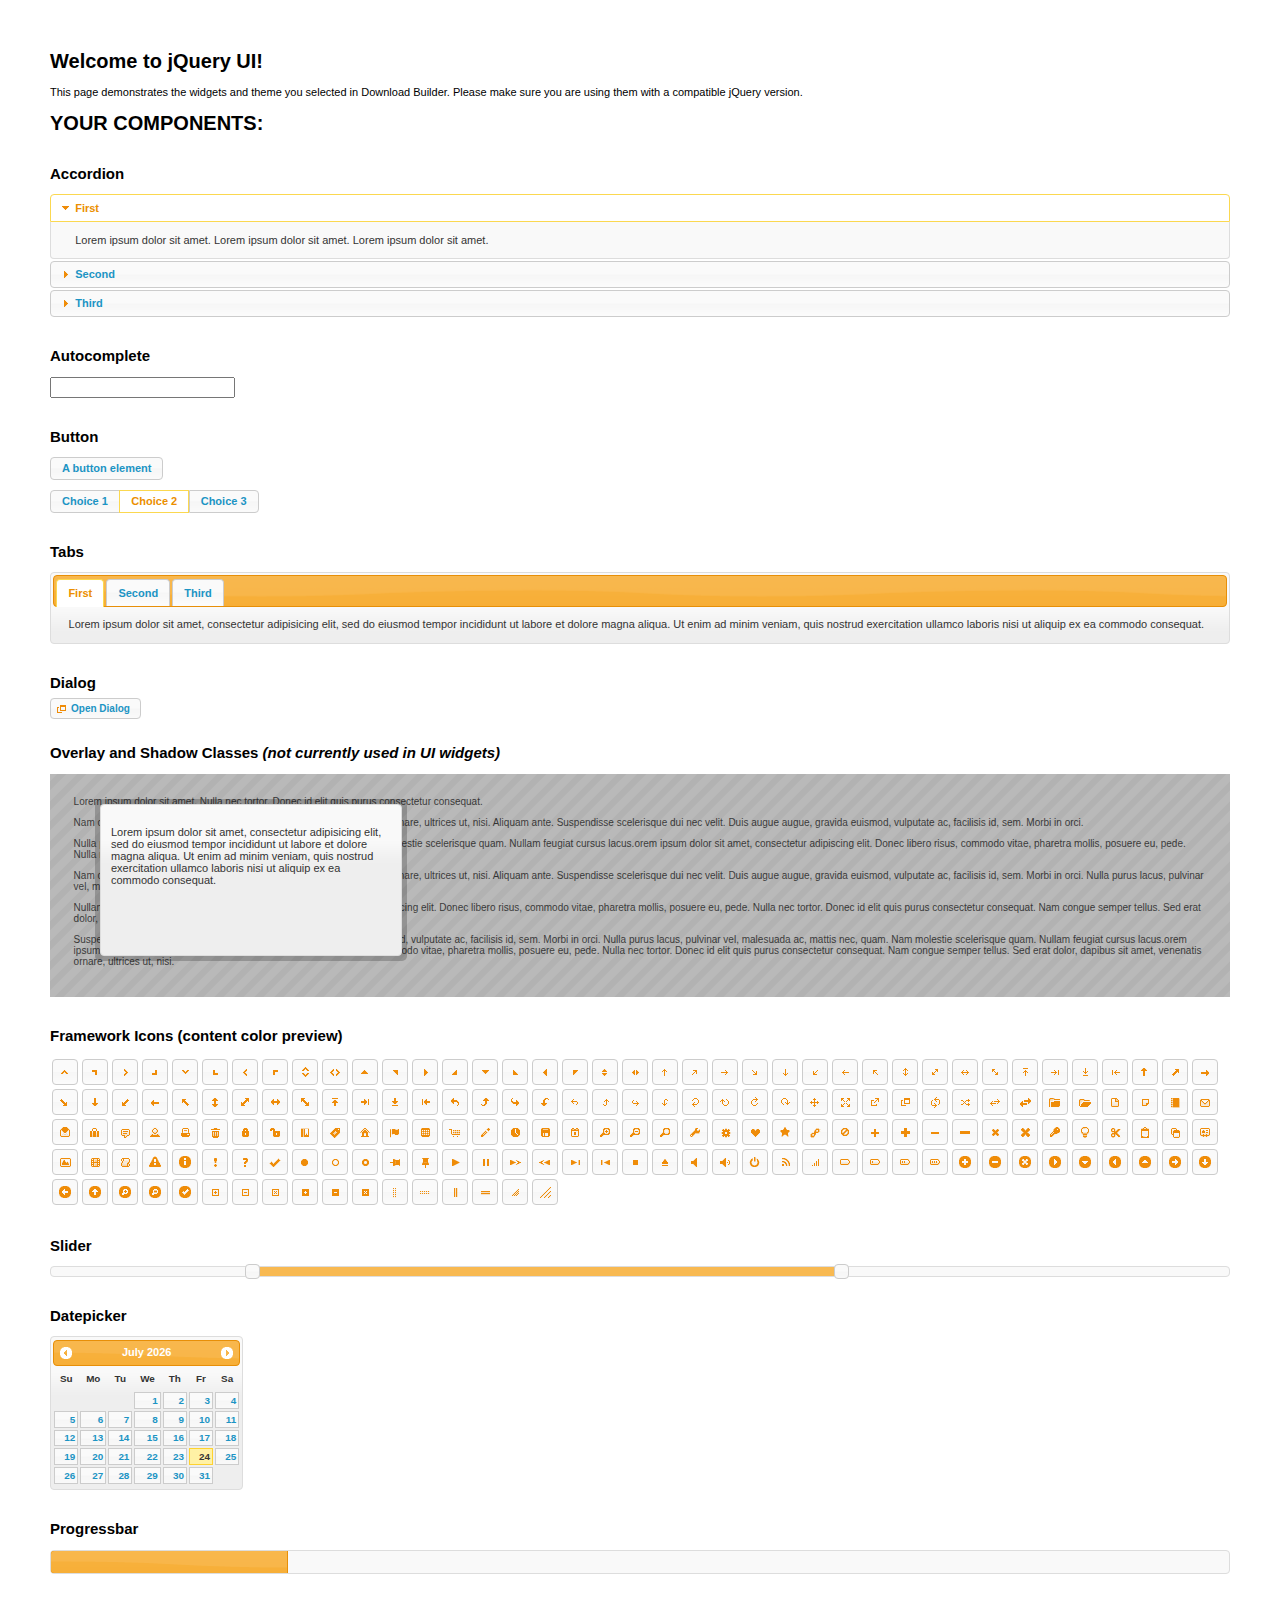
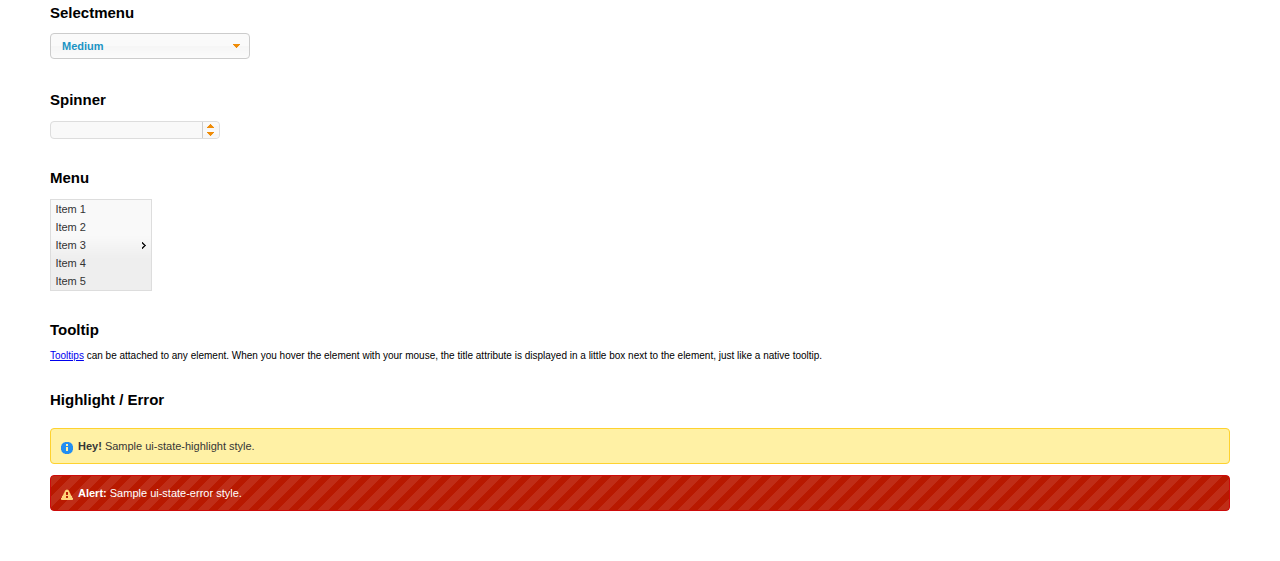
<file: Sports/assets/jquery-ui-1.11.4-backup/index.html>
<!doctype html>
<html lang="us">
<head>
	<meta charset="utf-8">
	<title>jQuery UI Example Page</title>
	<link href="jquery-ui.css" rel="stylesheet">
	<style>
	body{
		font: 62.5% "Trebuchet MS", sans-serif;
		margin: 50px;
	}
	.demoHeaders {
		margin-top: 2em;
	}
	#dialog-link {
		padding: .4em 1em .4em 20px;
		text-decoration: none;
		position: relative;
	}
	#dialog-link span.ui-icon {
		margin: 0 5px 0 0;
		position: absolute;
		left: .2em;
		top: 50%;
		margin-top: -8px;
	}
	#icons {
		margin: 0;
		padding: 0;
	}
	#icons li {
		margin: 2px;
		position: relative;
		padding: 4px 0;
		cursor: pointer;
		float: left;
		list-style: none;
	}
	#icons span.ui-icon {
		float: left;
		margin: 0 4px;
	}
	.fakewindowcontain .ui-widget-overlay {
		position: absolute;
	}
	select {
		width: 200px;
	}
	</style>
</head>
<body>

<h1>Welcome to jQuery UI!</h1>

<div class="ui-widget">
	<p>This page demonstrates the widgets and theme you selected in Download Builder. Please make sure you are using them with a compatible jQuery version.</p>
</div>

<h1>YOUR COMPONENTS:</h1>


<!-- Accordion -->
<h2 class="demoHeaders">Accordion</h2>
<div id="accordion">
	<h3>First</h3>
	<div>Lorem ipsum dolor sit amet. Lorem ipsum dolor sit amet. Lorem ipsum dolor sit amet.</div>
	<h3>Second</h3>
	<div>Phasellus mattis tincidunt nibh.</div>
	<h3>Third</h3>
	<div>Nam dui erat, auctor a, dignissim quis.</div>
</div>



<!-- Autocomplete -->
<h2 class="demoHeaders">Autocomplete</h2>
<div>
	<input id="autocomplete" title="type &quot;a&quot;">
</div>



<!-- Button -->
<h2 class="demoHeaders">Button</h2>
<button id="button">A button element</button>
<form style="margin-top: 1em;">
	<div id="radioset">
		<input type="radio" id="radio1" name="radio"><label for="radio1">Choice 1</label>
		<input type="radio" id="radio2" name="radio" checked="checked"><label for="radio2">Choice 2</label>
		<input type="radio" id="radio3" name="radio"><label for="radio3">Choice 3</label>
	</div>
</form>



<!-- Tabs -->
<h2 class="demoHeaders">Tabs</h2>
<div id="tabs">
	<ul>
		<li><a href="#tabs-1">First</a></li>
		<li><a href="#tabs-2">Second</a></li>
		<li><a href="#tabs-3">Third</a></li>
	</ul>
	<div id="tabs-1">Lorem ipsum dolor sit amet, consectetur adipisicing elit, sed do eiusmod tempor incididunt ut labore et dolore magna aliqua. Ut enim ad minim veniam, quis nostrud exercitation ullamco laboris nisi ut aliquip ex ea commodo consequat.</div>
	<div id="tabs-2">Phasellus mattis tincidunt nibh. Cras orci urna, blandit id, pretium vel, aliquet ornare, felis. Maecenas scelerisque sem non nisl. Fusce sed lorem in enim dictum bibendum.</div>
	<div id="tabs-3">Nam dui erat, auctor a, dignissim quis, sollicitudin eu, felis. Pellentesque nisi urna, interdum eget, sagittis et, consequat vestibulum, lacus. Mauris porttitor ullamcorper augue.</div>
</div>



<!-- Dialog NOTE: Dialog is not generated by UI in this demo so it can be visually styled in themeroller-->
<h2 class="demoHeaders">Dialog</h2>
<p><a href="#" id="dialog-link" class="ui-state-default ui-corner-all"><span class="ui-icon ui-icon-newwin"></span>Open Dialog</a></p>

<h2 class="demoHeaders">Overlay and Shadow Classes <em>(not currently used in UI widgets)</em></h2>
<div style="position: relative; width: 96%; height: 200px; padding:1% 2%; overflow:hidden;" class="fakewindowcontain">
	<p>Lorem ipsum dolor sit amet,  Nulla nec tortor. Donec id elit quis purus consectetur consequat. </p><p>Nam congue semper tellus. Sed erat dolor, dapibus sit amet, venenatis ornare, ultrices ut, nisi. Aliquam ante. Suspendisse scelerisque dui nec velit. Duis augue augue, gravida euismod, vulputate ac, facilisis id, sem. Morbi in orci. </p><p>Nulla purus lacus, pulvinar vel, malesuada ac, mattis nec, quam. Nam molestie scelerisque quam. Nullam feugiat cursus lacus.orem ipsum dolor sit amet, consectetur adipiscing elit. Donec libero risus, commodo vitae, pharetra mollis, posuere eu, pede. Nulla nec tortor. Donec id elit quis purus consectetur consequat. </p><p>Nam congue semper tellus. Sed erat dolor, dapibus sit amet, venenatis ornare, ultrices ut, nisi. Aliquam ante. Suspendisse scelerisque dui nec velit. Duis augue augue, gravida euismod, vulputate ac, facilisis id, sem. Morbi in orci. Nulla purus lacus, pulvinar vel, malesuada ac, mattis nec, quam. Nam molestie scelerisque quam. </p><p>Nullam feugiat cursus lacus.orem ipsum dolor sit amet, consectetur adipiscing elit. Donec libero risus, commodo vitae, pharetra mollis, posuere eu, pede. Nulla nec tortor. Donec id elit quis purus consectetur consequat. Nam congue semper tellus. Sed erat dolor, dapibus sit amet, venenatis ornare, ultrices ut, nisi. Aliquam ante. </p><p>Suspendisse scelerisque dui nec velit. Duis augue augue, gravida euismod, vulputate ac, facilisis id, sem. Morbi in orci. Nulla purus lacus, pulvinar vel, malesuada ac, mattis nec, quam. Nam molestie scelerisque quam. Nullam feugiat cursus lacus.orem ipsum dolor sit amet, consectetur adipiscing elit. Donec libero risus, commodo vitae, pharetra mollis, posuere eu, pede. Nulla nec tortor. Donec id elit quis purus consectetur consequat. Nam congue semper tellus. Sed erat dolor, dapibus sit amet, venenatis ornare, ultrices ut, nisi. </p>

	<!-- ui-dialog -->
	<div class="ui-overlay"><div class="ui-widget-overlay"></div><div class="ui-widget-shadow ui-corner-all" style="width: 302px; height: 152px; position: absolute; left: 50px; top: 30px;"></div></div>
	<div style="position: absolute; width: 280px; height: 130px;left: 50px; top: 30px; padding: 10px;" class="ui-widget ui-widget-content ui-corner-all">
		<div class="ui-dialog-content ui-widget-content" style="background: none; border: 0;">
			<p>Lorem ipsum dolor sit amet, consectetur adipisicing elit, sed do eiusmod tempor incididunt ut labore et dolore magna aliqua. Ut enim ad minim veniam, quis nostrud exercitation ullamco laboris nisi ut aliquip ex ea commodo consequat.</p>
		</div>
	</div>

</div>

<!-- ui-dialog -->
<div id="dialog" title="Dialog Title">
	<p>Lorem ipsum dolor sit amet, consectetur adipisicing elit, sed do eiusmod tempor incididunt ut labore et dolore magna aliqua. Ut enim ad minim veniam, quis nostrud exercitation ullamco laboris nisi ut aliquip ex ea commodo consequat.</p>
</div>



<h2 class="demoHeaders">Framework Icons (content color preview)</h2>
<ul id="icons" class="ui-widget ui-helper-clearfix">
	<li class="ui-state-default ui-corner-all" title=".ui-icon-carat-1-n"><span class="ui-icon ui-icon-carat-1-n"></span></li>
	<li class="ui-state-default ui-corner-all" title=".ui-icon-carat-1-ne"><span class="ui-icon ui-icon-carat-1-ne"></span></li>
	<li class="ui-state-default ui-corner-all" title=".ui-icon-carat-1-e"><span class="ui-icon ui-icon-carat-1-e"></span></li>
	<li class="ui-state-default ui-corner-all" title=".ui-icon-carat-1-se"><span class="ui-icon ui-icon-carat-1-se"></span></li>
	<li class="ui-state-default ui-corner-all" title=".ui-icon-carat-1-s"><span class="ui-icon ui-icon-carat-1-s"></span></li>
	<li class="ui-state-default ui-corner-all" title=".ui-icon-carat-1-sw"><span class="ui-icon ui-icon-carat-1-sw"></span></li>
	<li class="ui-state-default ui-corner-all" title=".ui-icon-carat-1-w"><span class="ui-icon ui-icon-carat-1-w"></span></li>
	<li class="ui-state-default ui-corner-all" title=".ui-icon-carat-1-nw"><span class="ui-icon ui-icon-carat-1-nw"></span></li>
	<li class="ui-state-default ui-corner-all" title=".ui-icon-carat-2-n-s"><span class="ui-icon ui-icon-carat-2-n-s"></span></li>
	<li class="ui-state-default ui-corner-all" title=".ui-icon-carat-2-e-w"><span class="ui-icon ui-icon-carat-2-e-w"></span></li>
	<li class="ui-state-default ui-corner-all" title=".ui-icon-triangle-1-n"><span class="ui-icon ui-icon-triangle-1-n"></span></li>
	<li class="ui-state-default ui-corner-all" title=".ui-icon-triangle-1-ne"><span class="ui-icon ui-icon-triangle-1-ne"></span></li>
	<li class="ui-state-default ui-corner-all" title=".ui-icon-triangle-1-e"><span class="ui-icon ui-icon-triangle-1-e"></span></li>
	<li class="ui-state-default ui-corner-all" title=".ui-icon-triangle-1-se"><span class="ui-icon ui-icon-triangle-1-se"></span></li>
	<li class="ui-state-default ui-corner-all" title=".ui-icon-triangle-1-s"><span class="ui-icon ui-icon-triangle-1-s"></span></li>
	<li class="ui-state-default ui-corner-all" title=".ui-icon-triangle-1-sw"><span class="ui-icon ui-icon-triangle-1-sw"></span></li>
	<li class="ui-state-default ui-corner-all" title=".ui-icon-triangle-1-w"><span class="ui-icon ui-icon-triangle-1-w"></span></li>
	<li class="ui-state-default ui-corner-all" title=".ui-icon-triangle-1-nw"><span class="ui-icon ui-icon-triangle-1-nw"></span></li>
	<li class="ui-state-default ui-corner-all" title=".ui-icon-triangle-2-n-s"><span class="ui-icon ui-icon-triangle-2-n-s"></span></li>
	<li class="ui-state-default ui-corner-all" title=".ui-icon-triangle-2-e-w"><span class="ui-icon ui-icon-triangle-2-e-w"></span></li>
	<li class="ui-state-default ui-corner-all" title=".ui-icon-arrow-1-n"><span class="ui-icon ui-icon-arrow-1-n"></span></li>
	<li class="ui-state-default ui-corner-all" title=".ui-icon-arrow-1-ne"><span class="ui-icon ui-icon-arrow-1-ne"></span></li>
	<li class="ui-state-default ui-corner-all" title=".ui-icon-arrow-1-e"><span class="ui-icon ui-icon-arrow-1-e"></span></li>
	<li class="ui-state-default ui-corner-all" title=".ui-icon-arrow-1-se"><span class="ui-icon ui-icon-arrow-1-se"></span></li>
	<li class="ui-state-default ui-corner-all" title=".ui-icon-arrow-1-s"><span class="ui-icon ui-icon-arrow-1-s"></span></li>
	<li class="ui-state-default ui-corner-all" title=".ui-icon-arrow-1-sw"><span class="ui-icon ui-icon-arrow-1-sw"></span></li>
	<li class="ui-state-default ui-corner-all" title=".ui-icon-arrow-1-w"><span class="ui-icon ui-icon-arrow-1-w"></span></li>
	<li class="ui-state-default ui-corner-all" title=".ui-icon-arrow-1-nw"><span class="ui-icon ui-icon-arrow-1-nw"></span></li>
	<li class="ui-state-default ui-corner-all" title=".ui-icon-arrow-2-n-s"><span class="ui-icon ui-icon-arrow-2-n-s"></span></li>
	<li class="ui-state-default ui-corner-all" title=".ui-icon-arrow-2-ne-sw"><span class="ui-icon ui-icon-arrow-2-ne-sw"></span></li>
	<li class="ui-state-default ui-corner-all" title=".ui-icon-arrow-2-e-w"><span class="ui-icon ui-icon-arrow-2-e-w"></span></li>
	<li class="ui-state-default ui-corner-all" title=".ui-icon-arrow-2-se-nw"><span class="ui-icon ui-icon-arrow-2-se-nw"></span></li>
	<li class="ui-state-default ui-corner-all" title=".ui-icon-arrowstop-1-n"><span class="ui-icon ui-icon-arrowstop-1-n"></span></li>
	<li class="ui-state-default ui-corner-all" title=".ui-icon-arrowstop-1-e"><span class="ui-icon ui-icon-arrowstop-1-e"></span></li>
	<li class="ui-state-default ui-corner-all" title=".ui-icon-arrowstop-1-s"><span class="ui-icon ui-icon-arrowstop-1-s"></span></li>
	<li class="ui-state-default ui-corner-all" title=".ui-icon-arrowstop-1-w"><span class="ui-icon ui-icon-arrowstop-1-w"></span></li>
	<li class="ui-state-default ui-corner-all" title=".ui-icon-arrowthick-1-n"><span class="ui-icon ui-icon-arrowthick-1-n"></span></li>
	<li class="ui-state-default ui-corner-all" title=".ui-icon-arrowthick-1-ne"><span class="ui-icon ui-icon-arrowthick-1-ne"></span></li>
	<li class="ui-state-default ui-corner-all" title=".ui-icon-arrowthick-1-e"><span class="ui-icon ui-icon-arrowthick-1-e"></span></li>
	<li class="ui-state-default ui-corner-all" title=".ui-icon-arrowthick-1-se"><span class="ui-icon ui-icon-arrowthick-1-se"></span></li>
	<li class="ui-state-default ui-corner-all" title=".ui-icon-arrowthick-1-s"><span class="ui-icon ui-icon-arrowthick-1-s"></span></li>
	<li class="ui-state-default ui-corner-all" title=".ui-icon-arrowthick-1-sw"><span class="ui-icon ui-icon-arrowthick-1-sw"></span></li>
	<li class="ui-state-default ui-corner-all" title=".ui-icon-arrowthick-1-w"><span class="ui-icon ui-icon-arrowthick-1-w"></span></li>
	<li class="ui-state-default ui-corner-all" title=".ui-icon-arrowthick-1-nw"><span class="ui-icon ui-icon-arrowthick-1-nw"></span></li>
	<li class="ui-state-default ui-corner-all" title=".ui-icon-arrowthick-2-n-s"><span class="ui-icon ui-icon-arrowthick-2-n-s"></span></li>
	<li class="ui-state-default ui-corner-all" title=".ui-icon-arrowthick-2-ne-sw"><span class="ui-icon ui-icon-arrowthick-2-ne-sw"></span></li>
	<li class="ui-state-default ui-corner-all" title=".ui-icon-arrowthick-2-e-w"><span class="ui-icon ui-icon-arrowthick-2-e-w"></span></li>
	<li class="ui-state-default ui-corner-all" title=".ui-icon-arrowthick-2-se-nw"><span class="ui-icon ui-icon-arrowthick-2-se-nw"></span></li>
	<li class="ui-state-default ui-corner-all" title=".ui-icon-arrowthickstop-1-n"><span class="ui-icon ui-icon-arrowthickstop-1-n"></span></li>
	<li class="ui-state-default ui-corner-all" title=".ui-icon-arrowthickstop-1-e"><span class="ui-icon ui-icon-arrowthickstop-1-e"></span></li>
	<li class="ui-state-default ui-corner-all" title=".ui-icon-arrowthickstop-1-s"><span class="ui-icon ui-icon-arrowthickstop-1-s"></span></li>
	<li class="ui-state-default ui-corner-all" title=".ui-icon-arrowthickstop-1-w"><span class="ui-icon ui-icon-arrowthickstop-1-w"></span></li>
	<li class="ui-state-default ui-corner-all" title=".ui-icon-arrowreturnthick-1-w"><span class="ui-icon ui-icon-arrowreturnthick-1-w"></span></li>
	<li class="ui-state-default ui-corner-all" title=".ui-icon-arrowreturnthick-1-n"><span class="ui-icon ui-icon-arrowreturnthick-1-n"></span></li>
	<li class="ui-state-default ui-corner-all" title=".ui-icon-arrowreturnthick-1-e"><span class="ui-icon ui-icon-arrowreturnthick-1-e"></span></li>
	<li class="ui-state-default ui-corner-all" title=".ui-icon-arrowreturnthick-1-s"><span class="ui-icon ui-icon-arrowreturnthick-1-s"></span></li>
	<li class="ui-state-default ui-corner-all" title=".ui-icon-arrowreturn-1-w"><span class="ui-icon ui-icon-arrowreturn-1-w"></span></li>
	<li class="ui-state-default ui-corner-all" title=".ui-icon-arrowreturn-1-n"><span class="ui-icon ui-icon-arrowreturn-1-n"></span></li>
	<li class="ui-state-default ui-corner-all" title=".ui-icon-arrowreturn-1-e"><span class="ui-icon ui-icon-arrowreturn-1-e"></span></li>
	<li class="ui-state-default ui-corner-all" title=".ui-icon-arrowreturn-1-s"><span class="ui-icon ui-icon-arrowreturn-1-s"></span></li>
	<li class="ui-state-default ui-corner-all" title=".ui-icon-arrowrefresh-1-w"><span class="ui-icon ui-icon-arrowrefresh-1-w"></span></li>
	<li class="ui-state-default ui-corner-all" title=".ui-icon-arrowrefresh-1-n"><span class="ui-icon ui-icon-arrowrefresh-1-n"></span></li>
	<li class="ui-state-default ui-corner-all" title=".ui-icon-arrowrefresh-1-e"><span class="ui-icon ui-icon-arrowrefresh-1-e"></span></li>
	<li class="ui-state-default ui-corner-all" title=".ui-icon-arrowrefresh-1-s"><span class="ui-icon ui-icon-arrowrefresh-1-s"></span></li>
	<li class="ui-state-default ui-corner-all" title=".ui-icon-arrow-4"><span class="ui-icon ui-icon-arrow-4"></span></li>
	<li class="ui-state-default ui-corner-all" title=".ui-icon-arrow-4-diag"><span class="ui-icon ui-icon-arrow-4-diag"></span></li>
	<li class="ui-state-default ui-corner-all" title=".ui-icon-extlink"><span class="ui-icon ui-icon-extlink"></span></li>
	<li class="ui-state-default ui-corner-all" title=".ui-icon-newwin"><span class="ui-icon ui-icon-newwin"></span></li>
	<li class="ui-state-default ui-corner-all" title=".ui-icon-refresh"><span class="ui-icon ui-icon-refresh"></span></li>
	<li class="ui-state-default ui-corner-all" title=".ui-icon-shuffle"><span class="ui-icon ui-icon-shuffle"></span></li>
	<li class="ui-state-default ui-corner-all" title=".ui-icon-transfer-e-w"><span class="ui-icon ui-icon-transfer-e-w"></span></li>
	<li class="ui-state-default ui-corner-all" title=".ui-icon-transferthick-e-w"><span class="ui-icon ui-icon-transferthick-e-w"></span></li>
	<li class="ui-state-default ui-corner-all" title=".ui-icon-folder-collapsed"><span class="ui-icon ui-icon-folder-collapsed"></span></li>
	<li class="ui-state-default ui-corner-all" title=".ui-icon-folder-open"><span class="ui-icon ui-icon-folder-open"></span></li>
	<li class="ui-state-default ui-corner-all" title=".ui-icon-document"><span class="ui-icon ui-icon-document"></span></li>
	<li class="ui-state-default ui-corner-all" title=".ui-icon-document-b"><span class="ui-icon ui-icon-document-b"></span></li>
	<li class="ui-state-default ui-corner-all" title=".ui-icon-note"><span class="ui-icon ui-icon-note"></span></li>
	<li class="ui-state-default ui-corner-all" title=".ui-icon-mail-closed"><span class="ui-icon ui-icon-mail-closed"></span></li>
	<li class="ui-state-default ui-corner-all" title=".ui-icon-mail-open"><span class="ui-icon ui-icon-mail-open"></span></li>
	<li class="ui-state-default ui-corner-all" title=".ui-icon-suitcase"><span class="ui-icon ui-icon-suitcase"></span></li>
	<li class="ui-state-default ui-corner-all" title=".ui-icon-comment"><span class="ui-icon ui-icon-comment"></span></li>
	<li class="ui-state-default ui-corner-all" title=".ui-icon-person"><span class="ui-icon ui-icon-person"></span></li>
	<li class="ui-state-default ui-corner-all" title=".ui-icon-print"><span class="ui-icon ui-icon-print"></span></li>
	<li class="ui-state-default ui-corner-all" title=".ui-icon-trash"><span class="ui-icon ui-icon-trash"></span></li>
	<li class="ui-state-default ui-corner-all" title=".ui-icon-locked"><span class="ui-icon ui-icon-locked"></span></li>
	<li class="ui-state-default ui-corner-all" title=".ui-icon-unlocked"><span class="ui-icon ui-icon-unlocked"></span></li>
	<li class="ui-state-default ui-corner-all" title=".ui-icon-bookmark"><span class="ui-icon ui-icon-bookmark"></span></li>
	<li class="ui-state-default ui-corner-all" title=".ui-icon-tag"><span class="ui-icon ui-icon-tag"></span></li>
	<li class="ui-state-default ui-corner-all" title=".ui-icon-home"><span class="ui-icon ui-icon-home"></span></li>
	<li class="ui-state-default ui-corner-all" title=".ui-icon-flag"><span class="ui-icon ui-icon-flag"></span></li>
	<li class="ui-state-default ui-corner-all" title=".ui-icon-calculator"><span class="ui-icon ui-icon-calculator"></span></li>
	<li class="ui-state-default ui-corner-all" title=".ui-icon-cart"><span class="ui-icon ui-icon-cart"></span></li>
	<li class="ui-state-default ui-corner-all" title=".ui-icon-pencil"><span class="ui-icon ui-icon-pencil"></span></li>
	<li class="ui-state-default ui-corner-all" title=".ui-icon-clock"><span class="ui-icon ui-icon-clock"></span></li>
	<li class="ui-state-default ui-corner-all" title=".ui-icon-disk"><span class="ui-icon ui-icon-disk"></span></li>
	<li class="ui-state-default ui-corner-all" title=".ui-icon-calendar"><span class="ui-icon ui-icon-calendar"></span></li>
	<li class="ui-state-default ui-corner-all" title=".ui-icon-zoomin"><span class="ui-icon ui-icon-zoomin"></span></li>
	<li class="ui-state-default ui-corner-all" title=".ui-icon-zoomout"><span class="ui-icon ui-icon-zoomout"></span></li>
	<li class="ui-state-default ui-corner-all" title=".ui-icon-search"><span class="ui-icon ui-icon-search"></span></li>
	<li class="ui-state-default ui-corner-all" title=".ui-icon-wrench"><span class="ui-icon ui-icon-wrench"></span></li>
	<li class="ui-state-default ui-corner-all" title=".ui-icon-gear"><span class="ui-icon ui-icon-gear"></span></li>
	<li class="ui-state-default ui-corner-all" title=".ui-icon-heart"><span class="ui-icon ui-icon-heart"></span></li>
	<li class="ui-state-default ui-corner-all" title=".ui-icon-star"><span class="ui-icon ui-icon-star"></span></li>
	<li class="ui-state-default ui-corner-all" title=".ui-icon-link"><span class="ui-icon ui-icon-link"></span></li>
	<li class="ui-state-default ui-corner-all" title=".ui-icon-cancel"><span class="ui-icon ui-icon-cancel"></span></li>
	<li class="ui-state-default ui-corner-all" title=".ui-icon-plus"><span class="ui-icon ui-icon-plus"></span></li>
	<li class="ui-state-default ui-corner-all" title=".ui-icon-plusthick"><span class="ui-icon ui-icon-plusthick"></span></li>
	<li class="ui-state-default ui-corner-all" title=".ui-icon-minus"><span class="ui-icon ui-icon-minus"></span></li>
	<li class="ui-state-default ui-corner-all" title=".ui-icon-minusthick"><span class="ui-icon ui-icon-minusthick"></span></li>
	<li class="ui-state-default ui-corner-all" title=".ui-icon-close"><span class="ui-icon ui-icon-close"></span></li>
	<li class="ui-state-default ui-corner-all" title=".ui-icon-closethick"><span class="ui-icon ui-icon-closethick"></span></li>
	<li class="ui-state-default ui-corner-all" title=".ui-icon-key"><span class="ui-icon ui-icon-key"></span></li>
	<li class="ui-state-default ui-corner-all" title=".ui-icon-lightbulb"><span class="ui-icon ui-icon-lightbulb"></span></li>
	<li class="ui-state-default ui-corner-all" title=".ui-icon-scissors"><span class="ui-icon ui-icon-scissors"></span></li>
	<li class="ui-state-default ui-corner-all" title=".ui-icon-clipboard"><span class="ui-icon ui-icon-clipboard"></span></li>
	<li class="ui-state-default ui-corner-all" title=".ui-icon-copy"><span class="ui-icon ui-icon-copy"></span></li>
	<li class="ui-state-default ui-corner-all" title=".ui-icon-contact"><span class="ui-icon ui-icon-contact"></span></li>
	<li class="ui-state-default ui-corner-all" title=".ui-icon-image"><span class="ui-icon ui-icon-image"></span></li>
	<li class="ui-state-default ui-corner-all" title=".ui-icon-video"><span class="ui-icon ui-icon-video"></span></li>
	<li class="ui-state-default ui-corner-all" title=".ui-icon-script"><span class="ui-icon ui-icon-script"></span></li>
	<li class="ui-state-default ui-corner-all" title=".ui-icon-alert"><span class="ui-icon ui-icon-alert"></span></li>
	<li class="ui-state-default ui-corner-all" title=".ui-icon-info"><span class="ui-icon ui-icon-info"></span></li>
	<li class="ui-state-default ui-corner-all" title=".ui-icon-notice"><span class="ui-icon ui-icon-notice"></span></li>
	<li class="ui-state-default ui-corner-all" title=".ui-icon-help"><span class="ui-icon ui-icon-help"></span></li>
	<li class="ui-state-default ui-corner-all" title=".ui-icon-check"><span class="ui-icon ui-icon-check"></span></li>
	<li class="ui-state-default ui-corner-all" title=".ui-icon-bullet"><span class="ui-icon ui-icon-bullet"></span></li>
	<li class="ui-state-default ui-corner-all" title=".ui-icon-radio-off"><span class="ui-icon ui-icon-radio-off"></span></li>
	<li class="ui-state-default ui-corner-all" title=".ui-icon-radio-on"><span class="ui-icon ui-icon-radio-on"></span></li>
	<li class="ui-state-default ui-corner-all" title=".ui-icon-pin-w"><span class="ui-icon ui-icon-pin-w"></span></li>
	<li class="ui-state-default ui-corner-all" title=".ui-icon-pin-s"><span class="ui-icon ui-icon-pin-s"></span></li>
	<li class="ui-state-default ui-corner-all" title=".ui-icon-play"><span class="ui-icon ui-icon-play"></span></li>
	<li class="ui-state-default ui-corner-all" title=".ui-icon-pause"><span class="ui-icon ui-icon-pause"></span></li>
	<li class="ui-state-default ui-corner-all" title=".ui-icon-seek-next"><span class="ui-icon ui-icon-seek-next"></span></li>
	<li class="ui-state-default ui-corner-all" title=".ui-icon-seek-prev"><span class="ui-icon ui-icon-seek-prev"></span></li>
	<li class="ui-state-default ui-corner-all" title=".ui-icon-seek-end"><span class="ui-icon ui-icon-seek-end"></span></li>
	<li class="ui-state-default ui-corner-all" title=".ui-icon-seek-first"><span class="ui-icon ui-icon-seek-first"></span></li>
	<li class="ui-state-default ui-corner-all" title=".ui-icon-stop"><span class="ui-icon ui-icon-stop"></span></li>
	<li class="ui-state-default ui-corner-all" title=".ui-icon-eject"><span class="ui-icon ui-icon-eject"></span></li>
	<li class="ui-state-default ui-corner-all" title=".ui-icon-volume-off"><span class="ui-icon ui-icon-volume-off"></span></li>
	<li class="ui-state-default ui-corner-all" title=".ui-icon-volume-on"><span class="ui-icon ui-icon-volume-on"></span></li>
	<li class="ui-state-default ui-corner-all" title=".ui-icon-power"><span class="ui-icon ui-icon-power"></span></li>
	<li class="ui-state-default ui-corner-all" title=".ui-icon-signal-diag"><span class="ui-icon ui-icon-signal-diag"></span></li>
	<li class="ui-state-default ui-corner-all" title=".ui-icon-signal"><span class="ui-icon ui-icon-signal"></span></li>
	<li class="ui-state-default ui-corner-all" title=".ui-icon-battery-0"><span class="ui-icon ui-icon-battery-0"></span></li>
	<li class="ui-state-default ui-corner-all" title=".ui-icon-battery-1"><span class="ui-icon ui-icon-battery-1"></span></li>
	<li class="ui-state-default ui-corner-all" title=".ui-icon-battery-2"><span class="ui-icon ui-icon-battery-2"></span></li>
	<li class="ui-state-default ui-corner-all" title=".ui-icon-battery-3"><span class="ui-icon ui-icon-battery-3"></span></li>
	<li class="ui-state-default ui-corner-all" title=".ui-icon-circle-plus"><span class="ui-icon ui-icon-circle-plus"></span></li>
	<li class="ui-state-default ui-corner-all" title=".ui-icon-circle-minus"><span class="ui-icon ui-icon-circle-minus"></span></li>
	<li class="ui-state-default ui-corner-all" title=".ui-icon-circle-close"><span class="ui-icon ui-icon-circle-close"></span></li>
	<li class="ui-state-default ui-corner-all" title=".ui-icon-circle-triangle-e"><span class="ui-icon ui-icon-circle-triangle-e"></span></li>
	<li class="ui-state-default ui-corner-all" title=".ui-icon-circle-triangle-s"><span class="ui-icon ui-icon-circle-triangle-s"></span></li>
	<li class="ui-state-default ui-corner-all" title=".ui-icon-circle-triangle-w"><span class="ui-icon ui-icon-circle-triangle-w"></span></li>
	<li class="ui-state-default ui-corner-all" title=".ui-icon-circle-triangle-n"><span class="ui-icon ui-icon-circle-triangle-n"></span></li>
	<li class="ui-state-default ui-corner-all" title=".ui-icon-circle-arrow-e"><span class="ui-icon ui-icon-circle-arrow-e"></span></li>
	<li class="ui-state-default ui-corner-all" title=".ui-icon-circle-arrow-s"><span class="ui-icon ui-icon-circle-arrow-s"></span></li>
	<li class="ui-state-default ui-corner-all" title=".ui-icon-circle-arrow-w"><span class="ui-icon ui-icon-circle-arrow-w"></span></li>
	<li class="ui-state-default ui-corner-all" title=".ui-icon-circle-arrow-n"><span class="ui-icon ui-icon-circle-arrow-n"></span></li>
	<li class="ui-state-default ui-corner-all" title=".ui-icon-circle-zoomin"><span class="ui-icon ui-icon-circle-zoomin"></span></li>
	<li class="ui-state-default ui-corner-all" title=".ui-icon-circle-zoomout"><span class="ui-icon ui-icon-circle-zoomout"></span></li>
	<li class="ui-state-default ui-corner-all" title=".ui-icon-circle-check"><span class="ui-icon ui-icon-circle-check"></span></li>
	<li class="ui-state-default ui-corner-all" title=".ui-icon-circlesmall-plus"><span class="ui-icon ui-icon-circlesmall-plus"></span></li>
	<li class="ui-state-default ui-corner-all" title=".ui-icon-circlesmall-minus"><span class="ui-icon ui-icon-circlesmall-minus"></span></li>
	<li class="ui-state-default ui-corner-all" title=".ui-icon-circlesmall-close"><span class="ui-icon ui-icon-circlesmall-close"></span></li>
	<li class="ui-state-default ui-corner-all" title=".ui-icon-squaresmall-plus"><span class="ui-icon ui-icon-squaresmall-plus"></span></li>
	<li class="ui-state-default ui-corner-all" title=".ui-icon-squaresmall-minus"><span class="ui-icon ui-icon-squaresmall-minus"></span></li>
	<li class="ui-state-default ui-corner-all" title=".ui-icon-squaresmall-close"><span class="ui-icon ui-icon-squaresmall-close"></span></li>
	<li class="ui-state-default ui-corner-all" title=".ui-icon-grip-dotted-vertical"><span class="ui-icon ui-icon-grip-dotted-vertical"></span></li>
	<li class="ui-state-default ui-corner-all" title=".ui-icon-grip-dotted-horizontal"><span class="ui-icon ui-icon-grip-dotted-horizontal"></span></li>
	<li class="ui-state-default ui-corner-all" title=".ui-icon-grip-solid-vertical"><span class="ui-icon ui-icon-grip-solid-vertical"></span></li>
	<li class="ui-state-default ui-corner-all" title=".ui-icon-grip-solid-horizontal"><span class="ui-icon ui-icon-grip-solid-horizontal"></span></li>
	<li class="ui-state-default ui-corner-all" title=".ui-icon-gripsmall-diagonal-se"><span class="ui-icon ui-icon-gripsmall-diagonal-se"></span></li>
	<li class="ui-state-default ui-corner-all" title=".ui-icon-grip-diagonal-se"><span class="ui-icon ui-icon-grip-diagonal-se"></span></li>
</ul>


<!-- Slider -->
<h2 class="demoHeaders">Slider</h2>
<div id="slider"></div>



<!-- Datepicker -->
<h2 class="demoHeaders">Datepicker</h2>
<div id="datepicker"></div>



<!-- Progressbar -->
<h2 class="demoHeaders">Progressbar</h2>
<div id="progressbar"></div>



<!-- Progressbar -->
<h2 class="demoHeaders">Selectmenu</h2>
<select id="selectmenu">
	<option>Slower</option>
	<option>Slow</option>
	<option selected="selected">Medium</option>
	<option>Fast</option>
	<option>Faster</option>
</select>



<!-- Spinner -->
<h2 class="demoHeaders">Spinner</h2>
<input id="spinner">



<!-- Menu -->
<h2 class="demoHeaders">Menu</h2>
<ul style="width:100px;" id="menu">
	<li>Item 1</li>
	<li>Item 2</li>
	<li>Item 3
		<ul>
			<li>Item 3-1</li>
			<li>Item 3-2</li>
			<li>Item 3-3</li>
			<li>Item 3-4</li>
			<li>Item 3-5</li>
		</ul>
	</li>
	<li>Item 4</li>
	<li>Item 5</li>
</ul>



<!-- Tooltip -->
<h2 class="demoHeaders">Tooltip</h2>
<p id="tooltip">
	<a href="#" title="That&apos;s what this widget is">Tooltips</a> can be attached to any element. When you hover
the element with your mouse, the title attribute is displayed in a little box next to the element, just like a native tooltip.
</p>


<!-- Highlight / Error -->
<h2 class="demoHeaders">Highlight / Error</h2>
<div class="ui-widget">
	<div class="ui-state-highlight ui-corner-all" style="margin-top: 20px; padding: 0 .7em;">
		<p><span class="ui-icon ui-icon-info" style="float: left; margin-right: .3em;"></span>
		<strong>Hey!</strong> Sample ui-state-highlight style.</p>
	</div>
</div>
<br>
<div class="ui-widget">
	<div class="ui-state-error ui-corner-all" style="padding: 0 .7em;">
		<p><span class="ui-icon ui-icon-alert" style="float: left; margin-right: .3em;"></span>
		<strong>Alert:</strong> Sample ui-state-error style.</p>
	</div>
</div>

<script src="external/jquery/jquery.js"></script>
<script src="jquery-ui.js"></script>
<script>

$( "#accordion" ).accordion();



var availableTags = [
	"ActionScript",
	"AppleScript",
	"Asp",
	"BASIC",
	"C",
	"C++",
	"Clojure",
	"COBOL",
	"ColdFusion",
	"Erlang",
	"Fortran",
	"Groovy",
	"Haskell",
	"Java",
	"JavaScript",
	"Lisp",
	"Perl",
	"PHP",
	"Python",
	"Ruby",
	"Scala",
	"Scheme"
];
$( "#autocomplete" ).autocomplete({
	source: availableTags
});



$( "#button" ).button();
$( "#radioset" ).buttonset();



$( "#tabs" ).tabs();



$( "#dialog" ).dialog({
	autoOpen: false,
	width: 400,
	buttons: [
		{
			text: "Ok",
			click: function() {
				$( this ).dialog( "close" );
			}
		},
		{
			text: "Cancel",
			click: function() {
				$( this ).dialog( "close" );
			}
		}
	]
});

// Link to open the dialog
$( "#dialog-link" ).click(function( event ) {
	$( "#dialog" ).dialog( "open" );
	event.preventDefault();
});



$( "#datepicker" ).datepicker({
	inline: true
});



$( "#slider" ).slider({
	range: true,
	values: [ 17, 67 ]
});



$( "#progressbar" ).progressbar({
	value: 20
});



$( "#spinner" ).spinner();



$( "#menu" ).menu();



$( "#tooltip" ).tooltip();



$( "#selectmenu" ).selectmenu();


// Hover states on the static widgets
$( "#dialog-link, #icons li" ).hover(
	function() {
		$( this ).addClass( "ui-state-hover" );
	},
	function() {
		$( this ).removeClass( "ui-state-hover" );
	}
);
</script>
</body>
</html>
</file>
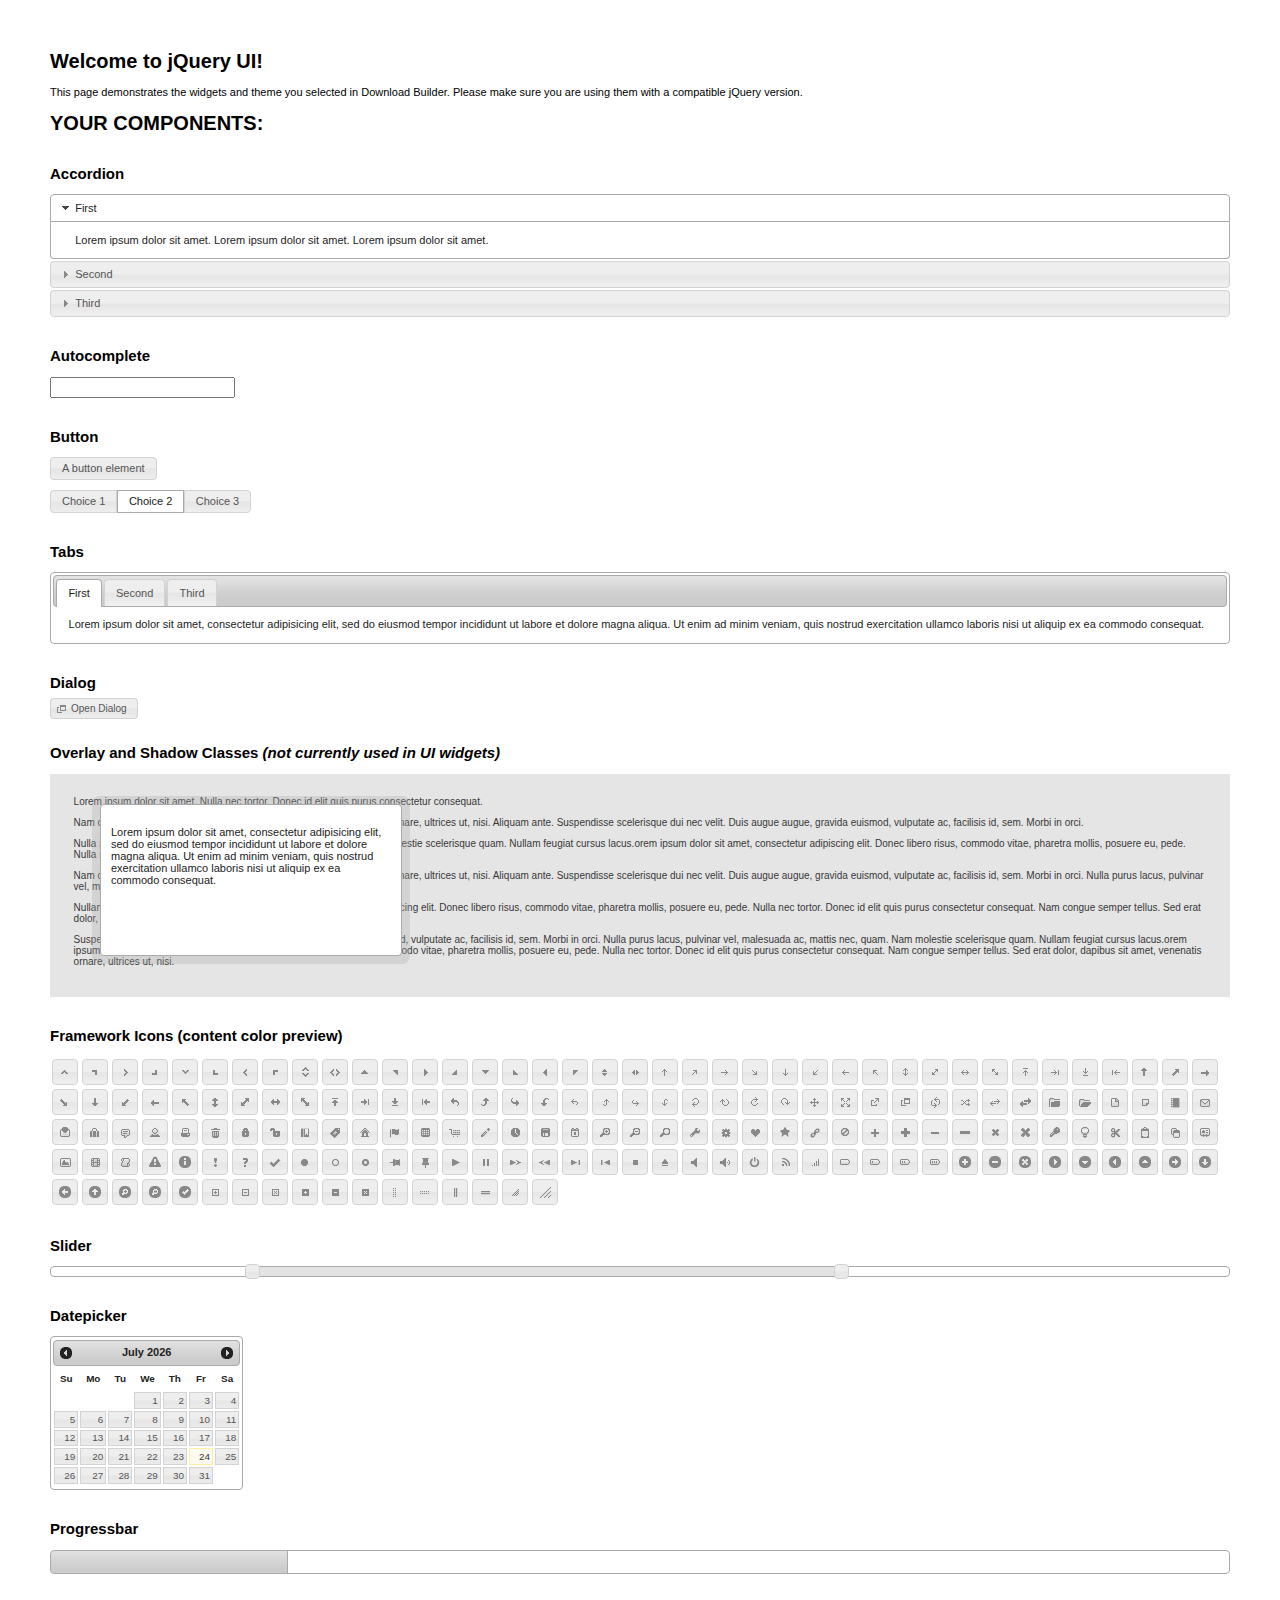
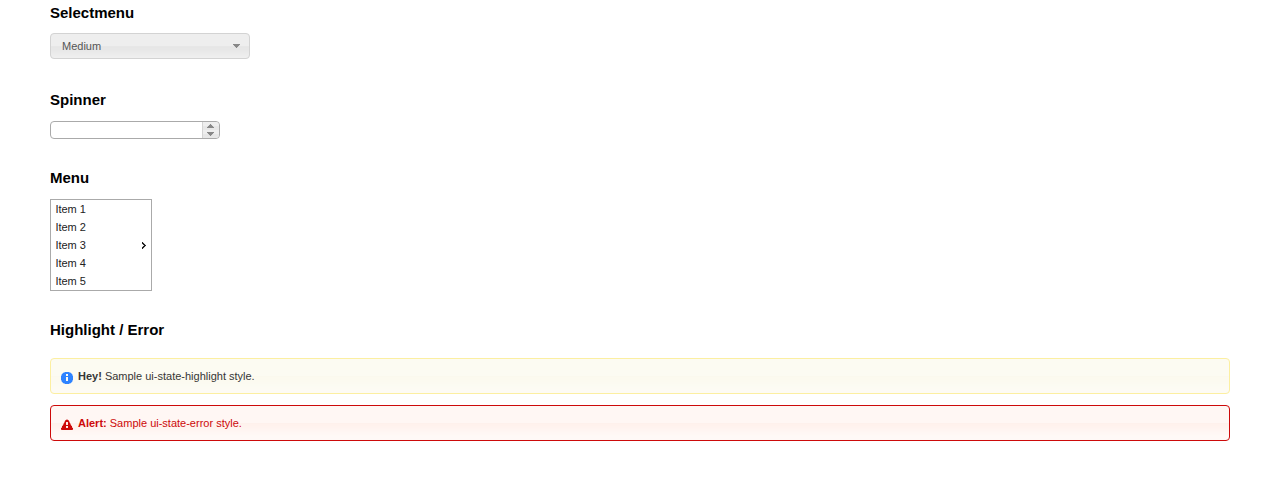
<file: Sports/assets/jquery-ui-1.11.4/index.html>
<!doctype html>
<html lang="us">
<head>
	<meta charset="utf-8">
	<title>jQuery UI Example Page</title>
	<link href="jquery-ui.css" rel="stylesheet">
	<style>
	body{
		font: 62.5% "Trebuchet MS", sans-serif;
		margin: 50px;
	}
	.demoHeaders {
		margin-top: 2em;
	}
	#dialog-link {
		padding: .4em 1em .4em 20px;
		text-decoration: none;
		position: relative;
	}
	#dialog-link span.ui-icon {
		margin: 0 5px 0 0;
		position: absolute;
		left: .2em;
		top: 50%;
		margin-top: -8px;
	}
	#icons {
		margin: 0;
		padding: 0;
	}
	#icons li {
		margin: 2px;
		position: relative;
		padding: 4px 0;
		cursor: pointer;
		float: left;
		list-style: none;
	}
	#icons span.ui-icon {
		float: left;
		margin: 0 4px;
	}
	.fakewindowcontain .ui-widget-overlay {
		position: absolute;
	}
	select {
		width: 200px;
	}
	</style>
</head>
<body>

<h1>Welcome to jQuery UI!</h1>

<div class="ui-widget">
	<p>This page demonstrates the widgets and theme you selected in Download Builder. Please make sure you are using them with a compatible jQuery version.</p>
</div>

<h1>YOUR COMPONENTS:</h1>


<!-- Accordion -->
<h2 class="demoHeaders">Accordion</h2>
<div id="accordion">
	<h3>First</h3>
	<div>Lorem ipsum dolor sit amet. Lorem ipsum dolor sit amet. Lorem ipsum dolor sit amet.</div>
	<h3>Second</h3>
	<div>Phasellus mattis tincidunt nibh.</div>
	<h3>Third</h3>
	<div>Nam dui erat, auctor a, dignissim quis.</div>
</div>



<!-- Autocomplete -->
<h2 class="demoHeaders">Autocomplete</h2>
<div>
	<input id="autocomplete" title="type &quot;a&quot;">
</div>



<!-- Button -->
<h2 class="demoHeaders">Button</h2>
<button id="button">A button element</button>
<form style="margin-top: 1em;">
	<div id="radioset">
		<input type="radio" id="radio1" name="radio"><label for="radio1">Choice 1</label>
		<input type="radio" id="radio2" name="radio" checked="checked"><label for="radio2">Choice 2</label>
		<input type="radio" id="radio3" name="radio"><label for="radio3">Choice 3</label>
	</div>
</form>



<!-- Tabs -->
<h2 class="demoHeaders">Tabs</h2>
<div id="tabs">
	<ul>
		<li><a href="#tabs-1">First</a></li>
		<li><a href="#tabs-2">Second</a></li>
		<li><a href="#tabs-3">Third</a></li>
	</ul>
	<div id="tabs-1">Lorem ipsum dolor sit amet, consectetur adipisicing elit, sed do eiusmod tempor incididunt ut labore et dolore magna aliqua. Ut enim ad minim veniam, quis nostrud exercitation ullamco laboris nisi ut aliquip ex ea commodo consequat.</div>
	<div id="tabs-2">Phasellus mattis tincidunt nibh. Cras orci urna, blandit id, pretium vel, aliquet ornare, felis. Maecenas scelerisque sem non nisl. Fusce sed lorem in enim dictum bibendum.</div>
	<div id="tabs-3">Nam dui erat, auctor a, dignissim quis, sollicitudin eu, felis. Pellentesque nisi urna, interdum eget, sagittis et, consequat vestibulum, lacus. Mauris porttitor ullamcorper augue.</div>
</div>



<!-- Dialog NOTE: Dialog is not generated by UI in this demo so it can be visually styled in themeroller-->
<h2 class="demoHeaders">Dialog</h2>
<p><a href="#" id="dialog-link" class="ui-state-default ui-corner-all"><span class="ui-icon ui-icon-newwin"></span>Open Dialog</a></p>

<h2 class="demoHeaders">Overlay and Shadow Classes <em>(not currently used in UI widgets)</em></h2>
<div style="position: relative; width: 96%; height: 200px; padding:1% 2%; overflow:hidden;" class="fakewindowcontain">
	<p>Lorem ipsum dolor sit amet,  Nulla nec tortor. Donec id elit quis purus consectetur consequat. </p><p>Nam congue semper tellus. Sed erat dolor, dapibus sit amet, venenatis ornare, ultrices ut, nisi. Aliquam ante. Suspendisse scelerisque dui nec velit. Duis augue augue, gravida euismod, vulputate ac, facilisis id, sem. Morbi in orci. </p><p>Nulla purus lacus, pulvinar vel, malesuada ac, mattis nec, quam. Nam molestie scelerisque quam. Nullam feugiat cursus lacus.orem ipsum dolor sit amet, consectetur adipiscing elit. Donec libero risus, commodo vitae, pharetra mollis, posuere eu, pede. Nulla nec tortor. Donec id elit quis purus consectetur consequat. </p><p>Nam congue semper tellus. Sed erat dolor, dapibus sit amet, venenatis ornare, ultrices ut, nisi. Aliquam ante. Suspendisse scelerisque dui nec velit. Duis augue augue, gravida euismod, vulputate ac, facilisis id, sem. Morbi in orci. Nulla purus lacus, pulvinar vel, malesuada ac, mattis nec, quam. Nam molestie scelerisque quam. </p><p>Nullam feugiat cursus lacus.orem ipsum dolor sit amet, consectetur adipiscing elit. Donec libero risus, commodo vitae, pharetra mollis, posuere eu, pede. Nulla nec tortor. Donec id elit quis purus consectetur consequat. Nam congue semper tellus. Sed erat dolor, dapibus sit amet, venenatis ornare, ultrices ut, nisi. Aliquam ante. </p><p>Suspendisse scelerisque dui nec velit. Duis augue augue, gravida euismod, vulputate ac, facilisis id, sem. Morbi in orci. Nulla purus lacus, pulvinar vel, malesuada ac, mattis nec, quam. Nam molestie scelerisque quam. Nullam feugiat cursus lacus.orem ipsum dolor sit amet, consectetur adipiscing elit. Donec libero risus, commodo vitae, pharetra mollis, posuere eu, pede. Nulla nec tortor. Donec id elit quis purus consectetur consequat. Nam congue semper tellus. Sed erat dolor, dapibus sit amet, venenatis ornare, ultrices ut, nisi. </p>

	<!-- ui-dialog -->
	<div class="ui-overlay"><div class="ui-widget-overlay"></div><div class="ui-widget-shadow ui-corner-all" style="width: 302px; height: 152px; position: absolute; left: 50px; top: 30px;"></div></div>
	<div style="position: absolute; width: 280px; height: 130px;left: 50px; top: 30px; padding: 10px;" class="ui-widget ui-widget-content ui-corner-all">
		<div class="ui-dialog-content ui-widget-content" style="background: none; border: 0;">
			<p>Lorem ipsum dolor sit amet, consectetur adipisicing elit, sed do eiusmod tempor incididunt ut labore et dolore magna aliqua. Ut enim ad minim veniam, quis nostrud exercitation ullamco laboris nisi ut aliquip ex ea commodo consequat.</p>
		</div>
	</div>

</div>

<!-- ui-dialog -->
<div id="dialog" title="Dialog Title">
	<p>Lorem ipsum dolor sit amet, consectetur adipisicing elit, sed do eiusmod tempor incididunt ut labore et dolore magna aliqua. Ut enim ad minim veniam, quis nostrud exercitation ullamco laboris nisi ut aliquip ex ea commodo consequat.</p>
</div>



<h2 class="demoHeaders">Framework Icons (content color preview)</h2>
<ul id="icons" class="ui-widget ui-helper-clearfix">
	<li class="ui-state-default ui-corner-all" title=".ui-icon-carat-1-n"><span class="ui-icon ui-icon-carat-1-n"></span></li>
	<li class="ui-state-default ui-corner-all" title=".ui-icon-carat-1-ne"><span class="ui-icon ui-icon-carat-1-ne"></span></li>
	<li class="ui-state-default ui-corner-all" title=".ui-icon-carat-1-e"><span class="ui-icon ui-icon-carat-1-e"></span></li>
	<li class="ui-state-default ui-corner-all" title=".ui-icon-carat-1-se"><span class="ui-icon ui-icon-carat-1-se"></span></li>
	<li class="ui-state-default ui-corner-all" title=".ui-icon-carat-1-s"><span class="ui-icon ui-icon-carat-1-s"></span></li>
	<li class="ui-state-default ui-corner-all" title=".ui-icon-carat-1-sw"><span class="ui-icon ui-icon-carat-1-sw"></span></li>
	<li class="ui-state-default ui-corner-all" title=".ui-icon-carat-1-w"><span class="ui-icon ui-icon-carat-1-w"></span></li>
	<li class="ui-state-default ui-corner-all" title=".ui-icon-carat-1-nw"><span class="ui-icon ui-icon-carat-1-nw"></span></li>
	<li class="ui-state-default ui-corner-all" title=".ui-icon-carat-2-n-s"><span class="ui-icon ui-icon-carat-2-n-s"></span></li>
	<li class="ui-state-default ui-corner-all" title=".ui-icon-carat-2-e-w"><span class="ui-icon ui-icon-carat-2-e-w"></span></li>
	<li class="ui-state-default ui-corner-all" title=".ui-icon-triangle-1-n"><span class="ui-icon ui-icon-triangle-1-n"></span></li>
	<li class="ui-state-default ui-corner-all" title=".ui-icon-triangle-1-ne"><span class="ui-icon ui-icon-triangle-1-ne"></span></li>
	<li class="ui-state-default ui-corner-all" title=".ui-icon-triangle-1-e"><span class="ui-icon ui-icon-triangle-1-e"></span></li>
	<li class="ui-state-default ui-corner-all" title=".ui-icon-triangle-1-se"><span class="ui-icon ui-icon-triangle-1-se"></span></li>
	<li class="ui-state-default ui-corner-all" title=".ui-icon-triangle-1-s"><span class="ui-icon ui-icon-triangle-1-s"></span></li>
	<li class="ui-state-default ui-corner-all" title=".ui-icon-triangle-1-sw"><span class="ui-icon ui-icon-triangle-1-sw"></span></li>
	<li class="ui-state-default ui-corner-all" title=".ui-icon-triangle-1-w"><span class="ui-icon ui-icon-triangle-1-w"></span></li>
	<li class="ui-state-default ui-corner-all" title=".ui-icon-triangle-1-nw"><span class="ui-icon ui-icon-triangle-1-nw"></span></li>
	<li class="ui-state-default ui-corner-all" title=".ui-icon-triangle-2-n-s"><span class="ui-icon ui-icon-triangle-2-n-s"></span></li>
	<li class="ui-state-default ui-corner-all" title=".ui-icon-triangle-2-e-w"><span class="ui-icon ui-icon-triangle-2-e-w"></span></li>
	<li class="ui-state-default ui-corner-all" title=".ui-icon-arrow-1-n"><span class="ui-icon ui-icon-arrow-1-n"></span></li>
	<li class="ui-state-default ui-corner-all" title=".ui-icon-arrow-1-ne"><span class="ui-icon ui-icon-arrow-1-ne"></span></li>
	<li class="ui-state-default ui-corner-all" title=".ui-icon-arrow-1-e"><span class="ui-icon ui-icon-arrow-1-e"></span></li>
	<li class="ui-state-default ui-corner-all" title=".ui-icon-arrow-1-se"><span class="ui-icon ui-icon-arrow-1-se"></span></li>
	<li class="ui-state-default ui-corner-all" title=".ui-icon-arrow-1-s"><span class="ui-icon ui-icon-arrow-1-s"></span></li>
	<li class="ui-state-default ui-corner-all" title=".ui-icon-arrow-1-sw"><span class="ui-icon ui-icon-arrow-1-sw"></span></li>
	<li class="ui-state-default ui-corner-all" title=".ui-icon-arrow-1-w"><span class="ui-icon ui-icon-arrow-1-w"></span></li>
	<li class="ui-state-default ui-corner-all" title=".ui-icon-arrow-1-nw"><span class="ui-icon ui-icon-arrow-1-nw"></span></li>
	<li class="ui-state-default ui-corner-all" title=".ui-icon-arrow-2-n-s"><span class="ui-icon ui-icon-arrow-2-n-s"></span></li>
	<li class="ui-state-default ui-corner-all" title=".ui-icon-arrow-2-ne-sw"><span class="ui-icon ui-icon-arrow-2-ne-sw"></span></li>
	<li class="ui-state-default ui-corner-all" title=".ui-icon-arrow-2-e-w"><span class="ui-icon ui-icon-arrow-2-e-w"></span></li>
	<li class="ui-state-default ui-corner-all" title=".ui-icon-arrow-2-se-nw"><span class="ui-icon ui-icon-arrow-2-se-nw"></span></li>
	<li class="ui-state-default ui-corner-all" title=".ui-icon-arrowstop-1-n"><span class="ui-icon ui-icon-arrowstop-1-n"></span></li>
	<li class="ui-state-default ui-corner-all" title=".ui-icon-arrowstop-1-e"><span class="ui-icon ui-icon-arrowstop-1-e"></span></li>
	<li class="ui-state-default ui-corner-all" title=".ui-icon-arrowstop-1-s"><span class="ui-icon ui-icon-arrowstop-1-s"></span></li>
	<li class="ui-state-default ui-corner-all" title=".ui-icon-arrowstop-1-w"><span class="ui-icon ui-icon-arrowstop-1-w"></span></li>
	<li class="ui-state-default ui-corner-all" title=".ui-icon-arrowthick-1-n"><span class="ui-icon ui-icon-arrowthick-1-n"></span></li>
	<li class="ui-state-default ui-corner-all" title=".ui-icon-arrowthick-1-ne"><span class="ui-icon ui-icon-arrowthick-1-ne"></span></li>
	<li class="ui-state-default ui-corner-all" title=".ui-icon-arrowthick-1-e"><span class="ui-icon ui-icon-arrowthick-1-e"></span></li>
	<li class="ui-state-default ui-corner-all" title=".ui-icon-arrowthick-1-se"><span class="ui-icon ui-icon-arrowthick-1-se"></span></li>
	<li class="ui-state-default ui-corner-all" title=".ui-icon-arrowthick-1-s"><span class="ui-icon ui-icon-arrowthick-1-s"></span></li>
	<li class="ui-state-default ui-corner-all" title=".ui-icon-arrowthick-1-sw"><span class="ui-icon ui-icon-arrowthick-1-sw"></span></li>
	<li class="ui-state-default ui-corner-all" title=".ui-icon-arrowthick-1-w"><span class="ui-icon ui-icon-arrowthick-1-w"></span></li>
	<li class="ui-state-default ui-corner-all" title=".ui-icon-arrowthick-1-nw"><span class="ui-icon ui-icon-arrowthick-1-nw"></span></li>
	<li class="ui-state-default ui-corner-all" title=".ui-icon-arrowthick-2-n-s"><span class="ui-icon ui-icon-arrowthick-2-n-s"></span></li>
	<li class="ui-state-default ui-corner-all" title=".ui-icon-arrowthick-2-ne-sw"><span class="ui-icon ui-icon-arrowthick-2-ne-sw"></span></li>
	<li class="ui-state-default ui-corner-all" title=".ui-icon-arrowthick-2-e-w"><span class="ui-icon ui-icon-arrowthick-2-e-w"></span></li>
	<li class="ui-state-default ui-corner-all" title=".ui-icon-arrowthick-2-se-nw"><span class="ui-icon ui-icon-arrowthick-2-se-nw"></span></li>
	<li class="ui-state-default ui-corner-all" title=".ui-icon-arrowthickstop-1-n"><span class="ui-icon ui-icon-arrowthickstop-1-n"></span></li>
	<li class="ui-state-default ui-corner-all" title=".ui-icon-arrowthickstop-1-e"><span class="ui-icon ui-icon-arrowthickstop-1-e"></span></li>
	<li class="ui-state-default ui-corner-all" title=".ui-icon-arrowthickstop-1-s"><span class="ui-icon ui-icon-arrowthickstop-1-s"></span></li>
	<li class="ui-state-default ui-corner-all" title=".ui-icon-arrowthickstop-1-w"><span class="ui-icon ui-icon-arrowthickstop-1-w"></span></li>
	<li class="ui-state-default ui-corner-all" title=".ui-icon-arrowreturnthick-1-w"><span class="ui-icon ui-icon-arrowreturnthick-1-w"></span></li>
	<li class="ui-state-default ui-corner-all" title=".ui-icon-arrowreturnthick-1-n"><span class="ui-icon ui-icon-arrowreturnthick-1-n"></span></li>
	<li class="ui-state-default ui-corner-all" title=".ui-icon-arrowreturnthick-1-e"><span class="ui-icon ui-icon-arrowreturnthick-1-e"></span></li>
	<li class="ui-state-default ui-corner-all" title=".ui-icon-arrowreturnthick-1-s"><span class="ui-icon ui-icon-arrowreturnthick-1-s"></span></li>
	<li class="ui-state-default ui-corner-all" title=".ui-icon-arrowreturn-1-w"><span class="ui-icon ui-icon-arrowreturn-1-w"></span></li>
	<li class="ui-state-default ui-corner-all" title=".ui-icon-arrowreturn-1-n"><span class="ui-icon ui-icon-arrowreturn-1-n"></span></li>
	<li class="ui-state-default ui-corner-all" title=".ui-icon-arrowreturn-1-e"><span class="ui-icon ui-icon-arrowreturn-1-e"></span></li>
	<li class="ui-state-default ui-corner-all" title=".ui-icon-arrowreturn-1-s"><span class="ui-icon ui-icon-arrowreturn-1-s"></span></li>
	<li class="ui-state-default ui-corner-all" title=".ui-icon-arrowrefresh-1-w"><span class="ui-icon ui-icon-arrowrefresh-1-w"></span></li>
	<li class="ui-state-default ui-corner-all" title=".ui-icon-arrowrefresh-1-n"><span class="ui-icon ui-icon-arrowrefresh-1-n"></span></li>
	<li class="ui-state-default ui-corner-all" title=".ui-icon-arrowrefresh-1-e"><span class="ui-icon ui-icon-arrowrefresh-1-e"></span></li>
	<li class="ui-state-default ui-corner-all" title=".ui-icon-arrowrefresh-1-s"><span class="ui-icon ui-icon-arrowrefresh-1-s"></span></li>
	<li class="ui-state-default ui-corner-all" title=".ui-icon-arrow-4"><span class="ui-icon ui-icon-arrow-4"></span></li>
	<li class="ui-state-default ui-corner-all" title=".ui-icon-arrow-4-diag"><span class="ui-icon ui-icon-arrow-4-diag"></span></li>
	<li class="ui-state-default ui-corner-all" title=".ui-icon-extlink"><span class="ui-icon ui-icon-extlink"></span></li>
	<li class="ui-state-default ui-corner-all" title=".ui-icon-newwin"><span class="ui-icon ui-icon-newwin"></span></li>
	<li class="ui-state-default ui-corner-all" title=".ui-icon-refresh"><span class="ui-icon ui-icon-refresh"></span></li>
	<li class="ui-state-default ui-corner-all" title=".ui-icon-shuffle"><span class="ui-icon ui-icon-shuffle"></span></li>
	<li class="ui-state-default ui-corner-all" title=".ui-icon-transfer-e-w"><span class="ui-icon ui-icon-transfer-e-w"></span></li>
	<li class="ui-state-default ui-corner-all" title=".ui-icon-transferthick-e-w"><span class="ui-icon ui-icon-transferthick-e-w"></span></li>
	<li class="ui-state-default ui-corner-all" title=".ui-icon-folder-collapsed"><span class="ui-icon ui-icon-folder-collapsed"></span></li>
	<li class="ui-state-default ui-corner-all" title=".ui-icon-folder-open"><span class="ui-icon ui-icon-folder-open"></span></li>
	<li class="ui-state-default ui-corner-all" title=".ui-icon-document"><span class="ui-icon ui-icon-document"></span></li>
	<li class="ui-state-default ui-corner-all" title=".ui-icon-document-b"><span class="ui-icon ui-icon-document-b"></span></li>
	<li class="ui-state-default ui-corner-all" title=".ui-icon-note"><span class="ui-icon ui-icon-note"></span></li>
	<li class="ui-state-default ui-corner-all" title=".ui-icon-mail-closed"><span class="ui-icon ui-icon-mail-closed"></span></li>
	<li class="ui-state-default ui-corner-all" title=".ui-icon-mail-open"><span class="ui-icon ui-icon-mail-open"></span></li>
	<li class="ui-state-default ui-corner-all" title=".ui-icon-suitcase"><span class="ui-icon ui-icon-suitcase"></span></li>
	<li class="ui-state-default ui-corner-all" title=".ui-icon-comment"><span class="ui-icon ui-icon-comment"></span></li>
	<li class="ui-state-default ui-corner-all" title=".ui-icon-person"><span class="ui-icon ui-icon-person"></span></li>
	<li class="ui-state-default ui-corner-all" title=".ui-icon-print"><span class="ui-icon ui-icon-print"></span></li>
	<li class="ui-state-default ui-corner-all" title=".ui-icon-trash"><span class="ui-icon ui-icon-trash"></span></li>
	<li class="ui-state-default ui-corner-all" title=".ui-icon-locked"><span class="ui-icon ui-icon-locked"></span></li>
	<li class="ui-state-default ui-corner-all" title=".ui-icon-unlocked"><span class="ui-icon ui-icon-unlocked"></span></li>
	<li class="ui-state-default ui-corner-all" title=".ui-icon-bookmark"><span class="ui-icon ui-icon-bookmark"></span></li>
	<li class="ui-state-default ui-corner-all" title=".ui-icon-tag"><span class="ui-icon ui-icon-tag"></span></li>
	<li class="ui-state-default ui-corner-all" title=".ui-icon-home"><span class="ui-icon ui-icon-home"></span></li>
	<li class="ui-state-default ui-corner-all" title=".ui-icon-flag"><span class="ui-icon ui-icon-flag"></span></li>
	<li class="ui-state-default ui-corner-all" title=".ui-icon-calculator"><span class="ui-icon ui-icon-calculator"></span></li>
	<li class="ui-state-default ui-corner-all" title=".ui-icon-cart"><span class="ui-icon ui-icon-cart"></span></li>
	<li class="ui-state-default ui-corner-all" title=".ui-icon-pencil"><span class="ui-icon ui-icon-pencil"></span></li>
	<li class="ui-state-default ui-corner-all" title=".ui-icon-clock"><span class="ui-icon ui-icon-clock"></span></li>
	<li class="ui-state-default ui-corner-all" title=".ui-icon-disk"><span class="ui-icon ui-icon-disk"></span></li>
	<li class="ui-state-default ui-corner-all" title=".ui-icon-calendar"><span class="ui-icon ui-icon-calendar"></span></li>
	<li class="ui-state-default ui-corner-all" title=".ui-icon-zoomin"><span class="ui-icon ui-icon-zoomin"></span></li>
	<li class="ui-state-default ui-corner-all" title=".ui-icon-zoomout"><span class="ui-icon ui-icon-zoomout"></span></li>
	<li class="ui-state-default ui-corner-all" title=".ui-icon-search"><span class="ui-icon ui-icon-search"></span></li>
	<li class="ui-state-default ui-corner-all" title=".ui-icon-wrench"><span class="ui-icon ui-icon-wrench"></span></li>
	<li class="ui-state-default ui-corner-all" title=".ui-icon-gear"><span class="ui-icon ui-icon-gear"></span></li>
	<li class="ui-state-default ui-corner-all" title=".ui-icon-heart"><span class="ui-icon ui-icon-heart"></span></li>
	<li class="ui-state-default ui-corner-all" title=".ui-icon-star"><span class="ui-icon ui-icon-star"></span></li>
	<li class="ui-state-default ui-corner-all" title=".ui-icon-link"><span class="ui-icon ui-icon-link"></span></li>
	<li class="ui-state-default ui-corner-all" title=".ui-icon-cancel"><span class="ui-icon ui-icon-cancel"></span></li>
	<li class="ui-state-default ui-corner-all" title=".ui-icon-plus"><span class="ui-icon ui-icon-plus"></span></li>
	<li class="ui-state-default ui-corner-all" title=".ui-icon-plusthick"><span class="ui-icon ui-icon-plusthick"></span></li>
	<li class="ui-state-default ui-corner-all" title=".ui-icon-minus"><span class="ui-icon ui-icon-minus"></span></li>
	<li class="ui-state-default ui-corner-all" title=".ui-icon-minusthick"><span class="ui-icon ui-icon-minusthick"></span></li>
	<li class="ui-state-default ui-corner-all" title=".ui-icon-close"><span class="ui-icon ui-icon-close"></span></li>
	<li class="ui-state-default ui-corner-all" title=".ui-icon-closethick"><span class="ui-icon ui-icon-closethick"></span></li>
	<li class="ui-state-default ui-corner-all" title=".ui-icon-key"><span class="ui-icon ui-icon-key"></span></li>
	<li class="ui-state-default ui-corner-all" title=".ui-icon-lightbulb"><span class="ui-icon ui-icon-lightbulb"></span></li>
	<li class="ui-state-default ui-corner-all" title=".ui-icon-scissors"><span class="ui-icon ui-icon-scissors"></span></li>
	<li class="ui-state-default ui-corner-all" title=".ui-icon-clipboard"><span class="ui-icon ui-icon-clipboard"></span></li>
	<li class="ui-state-default ui-corner-all" title=".ui-icon-copy"><span class="ui-icon ui-icon-copy"></span></li>
	<li class="ui-state-default ui-corner-all" title=".ui-icon-contact"><span class="ui-icon ui-icon-contact"></span></li>
	<li class="ui-state-default ui-corner-all" title=".ui-icon-image"><span class="ui-icon ui-icon-image"></span></li>
	<li class="ui-state-default ui-corner-all" title=".ui-icon-video"><span class="ui-icon ui-icon-video"></span></li>
	<li class="ui-state-default ui-corner-all" title=".ui-icon-script"><span class="ui-icon ui-icon-script"></span></li>
	<li class="ui-state-default ui-corner-all" title=".ui-icon-alert"><span class="ui-icon ui-icon-alert"></span></li>
	<li class="ui-state-default ui-corner-all" title=".ui-icon-info"><span class="ui-icon ui-icon-info"></span></li>
	<li class="ui-state-default ui-corner-all" title=".ui-icon-notice"><span class="ui-icon ui-icon-notice"></span></li>
	<li class="ui-state-default ui-corner-all" title=".ui-icon-help"><span class="ui-icon ui-icon-help"></span></li>
	<li class="ui-state-default ui-corner-all" title=".ui-icon-check"><span class="ui-icon ui-icon-check"></span></li>
	<li class="ui-state-default ui-corner-all" title=".ui-icon-bullet"><span class="ui-icon ui-icon-bullet"></span></li>
	<li class="ui-state-default ui-corner-all" title=".ui-icon-radio-off"><span class="ui-icon ui-icon-radio-off"></span></li>
	<li class="ui-state-default ui-corner-all" title=".ui-icon-radio-on"><span class="ui-icon ui-icon-radio-on"></span></li>
	<li class="ui-state-default ui-corner-all" title=".ui-icon-pin-w"><span class="ui-icon ui-icon-pin-w"></span></li>
	<li class="ui-state-default ui-corner-all" title=".ui-icon-pin-s"><span class="ui-icon ui-icon-pin-s"></span></li>
	<li class="ui-state-default ui-corner-all" title=".ui-icon-play"><span class="ui-icon ui-icon-play"></span></li>
	<li class="ui-state-default ui-corner-all" title=".ui-icon-pause"><span class="ui-icon ui-icon-pause"></span></li>
	<li class="ui-state-default ui-corner-all" title=".ui-icon-seek-next"><span class="ui-icon ui-icon-seek-next"></span></li>
	<li class="ui-state-default ui-corner-all" title=".ui-icon-seek-prev"><span class="ui-icon ui-icon-seek-prev"></span></li>
	<li class="ui-state-default ui-corner-all" title=".ui-icon-seek-end"><span class="ui-icon ui-icon-seek-end"></span></li>
	<li class="ui-state-default ui-corner-all" title=".ui-icon-seek-first"><span class="ui-icon ui-icon-seek-first"></span></li>
	<li class="ui-state-default ui-corner-all" title=".ui-icon-stop"><span class="ui-icon ui-icon-stop"></span></li>
	<li class="ui-state-default ui-corner-all" title=".ui-icon-eject"><span class="ui-icon ui-icon-eject"></span></li>
	<li class="ui-state-default ui-corner-all" title=".ui-icon-volume-off"><span class="ui-icon ui-icon-volume-off"></span></li>
	<li class="ui-state-default ui-corner-all" title=".ui-icon-volume-on"><span class="ui-icon ui-icon-volume-on"></span></li>
	<li class="ui-state-default ui-corner-all" title=".ui-icon-power"><span class="ui-icon ui-icon-power"></span></li>
	<li class="ui-state-default ui-corner-all" title=".ui-icon-signal-diag"><span class="ui-icon ui-icon-signal-diag"></span></li>
	<li class="ui-state-default ui-corner-all" title=".ui-icon-signal"><span class="ui-icon ui-icon-signal"></span></li>
	<li class="ui-state-default ui-corner-all" title=".ui-icon-battery-0"><span class="ui-icon ui-icon-battery-0"></span></li>
	<li class="ui-state-default ui-corner-all" title=".ui-icon-battery-1"><span class="ui-icon ui-icon-battery-1"></span></li>
	<li class="ui-state-default ui-corner-all" title=".ui-icon-battery-2"><span class="ui-icon ui-icon-battery-2"></span></li>
	<li class="ui-state-default ui-corner-all" title=".ui-icon-battery-3"><span class="ui-icon ui-icon-battery-3"></span></li>
	<li class="ui-state-default ui-corner-all" title=".ui-icon-circle-plus"><span class="ui-icon ui-icon-circle-plus"></span></li>
	<li class="ui-state-default ui-corner-all" title=".ui-icon-circle-minus"><span class="ui-icon ui-icon-circle-minus"></span></li>
	<li class="ui-state-default ui-corner-all" title=".ui-icon-circle-close"><span class="ui-icon ui-icon-circle-close"></span></li>
	<li class="ui-state-default ui-corner-all" title=".ui-icon-circle-triangle-e"><span class="ui-icon ui-icon-circle-triangle-e"></span></li>
	<li class="ui-state-default ui-corner-all" title=".ui-icon-circle-triangle-s"><span class="ui-icon ui-icon-circle-triangle-s"></span></li>
	<li class="ui-state-default ui-corner-all" title=".ui-icon-circle-triangle-w"><span class="ui-icon ui-icon-circle-triangle-w"></span></li>
	<li class="ui-state-default ui-corner-all" title=".ui-icon-circle-triangle-n"><span class="ui-icon ui-icon-circle-triangle-n"></span></li>
	<li class="ui-state-default ui-corner-all" title=".ui-icon-circle-arrow-e"><span class="ui-icon ui-icon-circle-arrow-e"></span></li>
	<li class="ui-state-default ui-corner-all" title=".ui-icon-circle-arrow-s"><span class="ui-icon ui-icon-circle-arrow-s"></span></li>
	<li class="ui-state-default ui-corner-all" title=".ui-icon-circle-arrow-w"><span class="ui-icon ui-icon-circle-arrow-w"></span></li>
	<li class="ui-state-default ui-corner-all" title=".ui-icon-circle-arrow-n"><span class="ui-icon ui-icon-circle-arrow-n"></span></li>
	<li class="ui-state-default ui-corner-all" title=".ui-icon-circle-zoomin"><span class="ui-icon ui-icon-circle-zoomin"></span></li>
	<li class="ui-state-default ui-corner-all" title=".ui-icon-circle-zoomout"><span class="ui-icon ui-icon-circle-zoomout"></span></li>
	<li class="ui-state-default ui-corner-all" title=".ui-icon-circle-check"><span class="ui-icon ui-icon-circle-check"></span></li>
	<li class="ui-state-default ui-corner-all" title=".ui-icon-circlesmall-plus"><span class="ui-icon ui-icon-circlesmall-plus"></span></li>
	<li class="ui-state-default ui-corner-all" title=".ui-icon-circlesmall-minus"><span class="ui-icon ui-icon-circlesmall-minus"></span></li>
	<li class="ui-state-default ui-corner-all" title=".ui-icon-circlesmall-close"><span class="ui-icon ui-icon-circlesmall-close"></span></li>
	<li class="ui-state-default ui-corner-all" title=".ui-icon-squaresmall-plus"><span class="ui-icon ui-icon-squaresmall-plus"></span></li>
	<li class="ui-state-default ui-corner-all" title=".ui-icon-squaresmall-minus"><span class="ui-icon ui-icon-squaresmall-minus"></span></li>
	<li class="ui-state-default ui-corner-all" title=".ui-icon-squaresmall-close"><span class="ui-icon ui-icon-squaresmall-close"></span></li>
	<li class="ui-state-default ui-corner-all" title=".ui-icon-grip-dotted-vertical"><span class="ui-icon ui-icon-grip-dotted-vertical"></span></li>
	<li class="ui-state-default ui-corner-all" title=".ui-icon-grip-dotted-horizontal"><span class="ui-icon ui-icon-grip-dotted-horizontal"></span></li>
	<li class="ui-state-default ui-corner-all" title=".ui-icon-grip-solid-vertical"><span class="ui-icon ui-icon-grip-solid-vertical"></span></li>
	<li class="ui-state-default ui-corner-all" title=".ui-icon-grip-solid-horizontal"><span class="ui-icon ui-icon-grip-solid-horizontal"></span></li>
	<li class="ui-state-default ui-corner-all" title=".ui-icon-gripsmall-diagonal-se"><span class="ui-icon ui-icon-gripsmall-diagonal-se"></span></li>
	<li class="ui-state-default ui-corner-all" title=".ui-icon-grip-diagonal-se"><span class="ui-icon ui-icon-grip-diagonal-se"></span></li>
</ul>


<!-- Slider -->
<h2 class="demoHeaders">Slider</h2>
<div id="slider"></div>



<!-- Datepicker -->
<h2 class="demoHeaders">Datepicker</h2>
<div id="datepicker"></div>



<!-- Progressbar -->
<h2 class="demoHeaders">Progressbar</h2>
<div id="progressbar"></div>



<!-- Progressbar -->
<h2 class="demoHeaders">Selectmenu</h2>
<select id="selectmenu">
	<option>Slower</option>
	<option>Slow</option>
	<option selected="selected">Medium</option>
	<option>Fast</option>
	<option>Faster</option>
</select>



<!-- Spinner -->
<h2 class="demoHeaders">Spinner</h2>
<input id="spinner">



<!-- Menu -->
<h2 class="demoHeaders">Menu</h2>
<ul style="width:100px;" id="menu">
	<li>Item 1</li>
	<li>Item 2</li>
	<li>Item 3
		<ul>
			<li>Item 3-1</li>
			<li>Item 3-2</li>
			<li>Item 3-3</li>
			<li>Item 3-4</li>
			<li>Item 3-5</li>
		</ul>
	</li>
	<li>Item 4</li>
	<li>Item 5</li>
</ul>




<!-- Highlight / Error -->
<h2 class="demoHeaders">Highlight / Error</h2>
<div class="ui-widget">
	<div class="ui-state-highlight ui-corner-all" style="margin-top: 20px; padding: 0 .7em;">
		<p><span class="ui-icon ui-icon-info" style="float: left; margin-right: .3em;"></span>
		<strong>Hey!</strong> Sample ui-state-highlight style.</p>
	</div>
</div>
<br>
<div class="ui-widget">
	<div class="ui-state-error ui-corner-all" style="padding: 0 .7em;">
		<p><span class="ui-icon ui-icon-alert" style="float: left; margin-right: .3em;"></span>
		<strong>Alert:</strong> Sample ui-state-error style.</p>
	</div>
</div>

<script src="external/jquery/jquery.js"></script>
<script src="jquery-ui.js"></script>
<script>

$( "#accordion" ).accordion();



var availableTags = [
	"ActionScript",
	"AppleScript",
	"Asp",
	"BASIC",
	"C",
	"C++",
	"Clojure",
	"COBOL",
	"ColdFusion",
	"Erlang",
	"Fortran",
	"Groovy",
	"Haskell",
	"Java",
	"JavaScript",
	"Lisp",
	"Perl",
	"PHP",
	"Python",
	"Ruby",
	"Scala",
	"Scheme"
];
$( "#autocomplete" ).autocomplete({
	source: availableTags
});



$( "#button" ).button();
$( "#radioset" ).buttonset();



$( "#tabs" ).tabs();



$( "#dialog" ).dialog({
	autoOpen: false,
	width: 400,
	buttons: [
		{
			text: "Ok",
			click: function() {
				$( this ).dialog( "close" );
			}
		},
		{
			text: "Cancel",
			click: function() {
				$( this ).dialog( "close" );
			}
		}
	]
});

// Link to open the dialog
$( "#dialog-link" ).click(function( event ) {
	$( "#dialog" ).dialog( "open" );
	event.preventDefault();
});



$( "#datepicker" ).datepicker({
	inline: true
});



$( "#slider" ).slider({
	range: true,
	values: [ 17, 67 ]
});



$( "#progressbar" ).progressbar({
	value: 20
});



$( "#spinner" ).spinner();



$( "#menu" ).menu();





$( "#selectmenu" ).selectmenu();


// Hover states on the static widgets
$( "#dialog-link, #icons li" ).hover(
	function() {
		$( this ).addClass( "ui-state-hover" );
	},
	function() {
		$( this ).removeClass( "ui-state-hover" );
	}
);
</script>
</body>
</html>
</file>
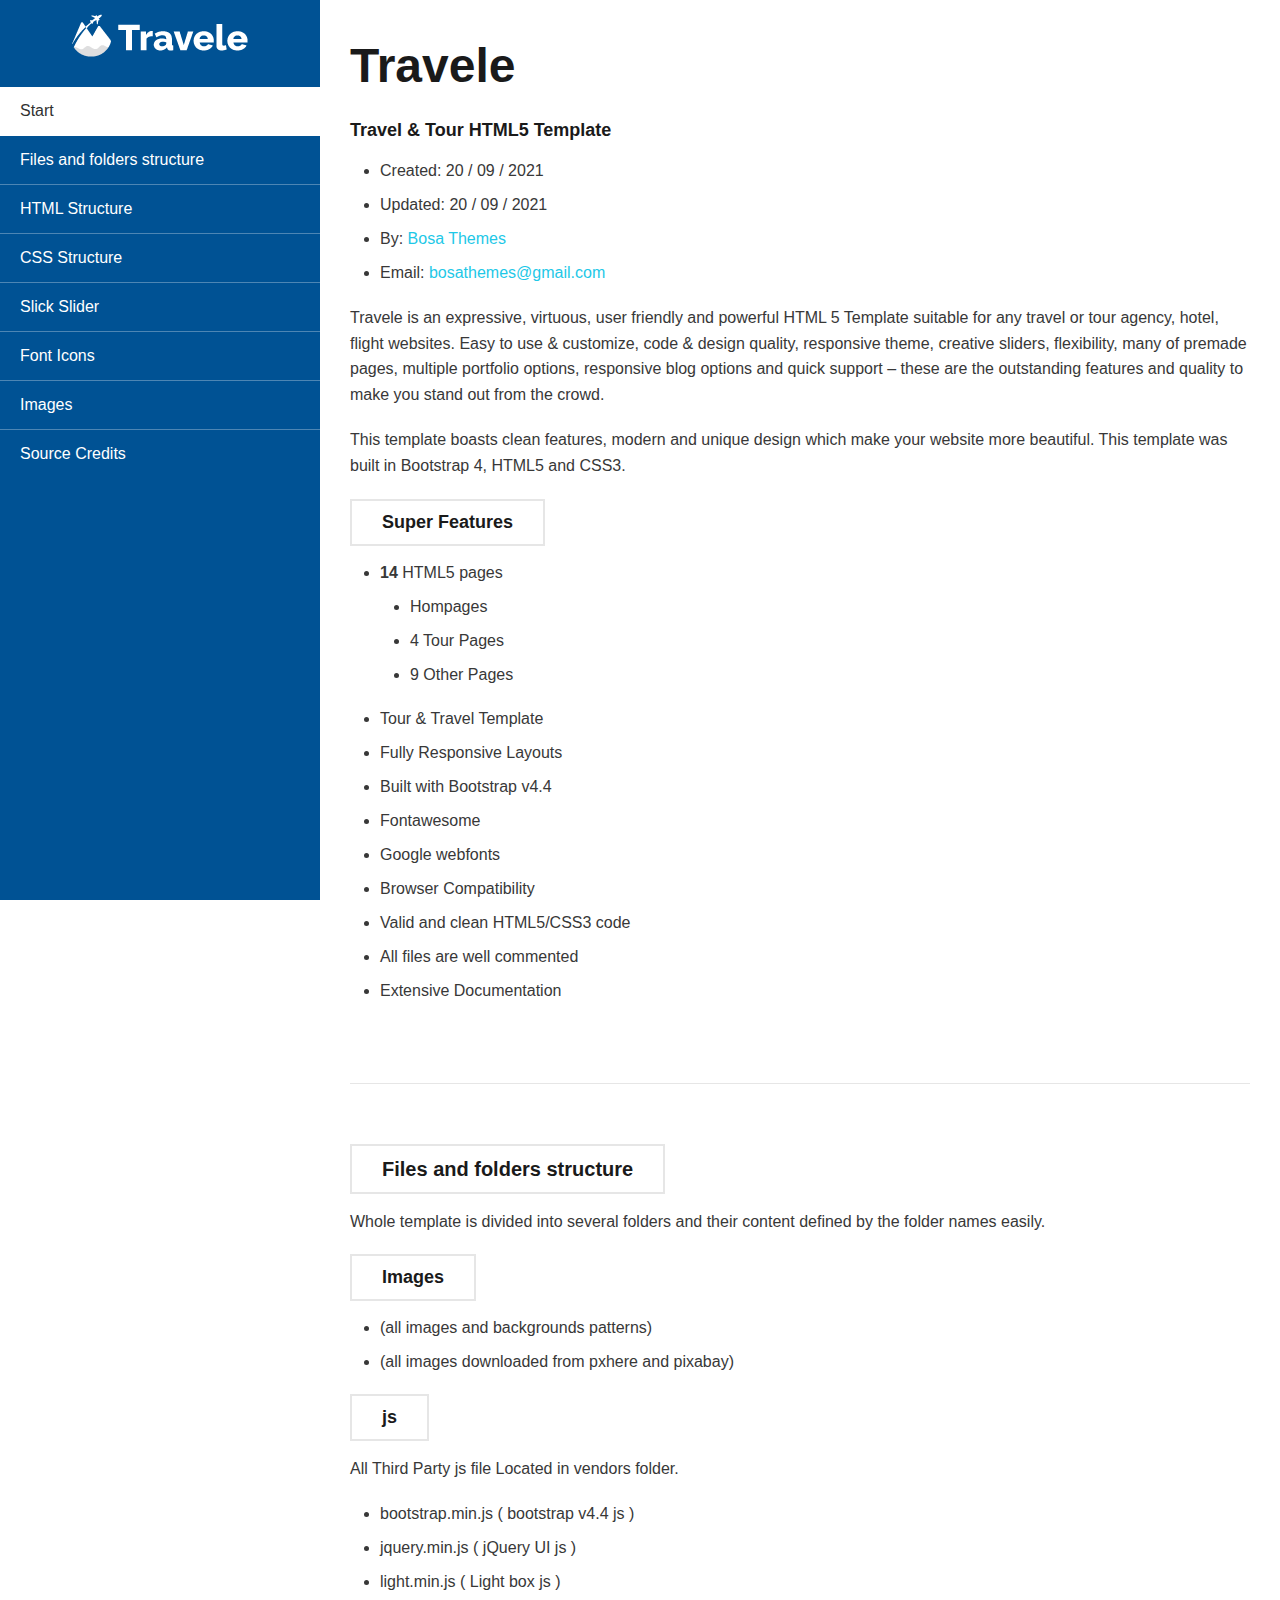
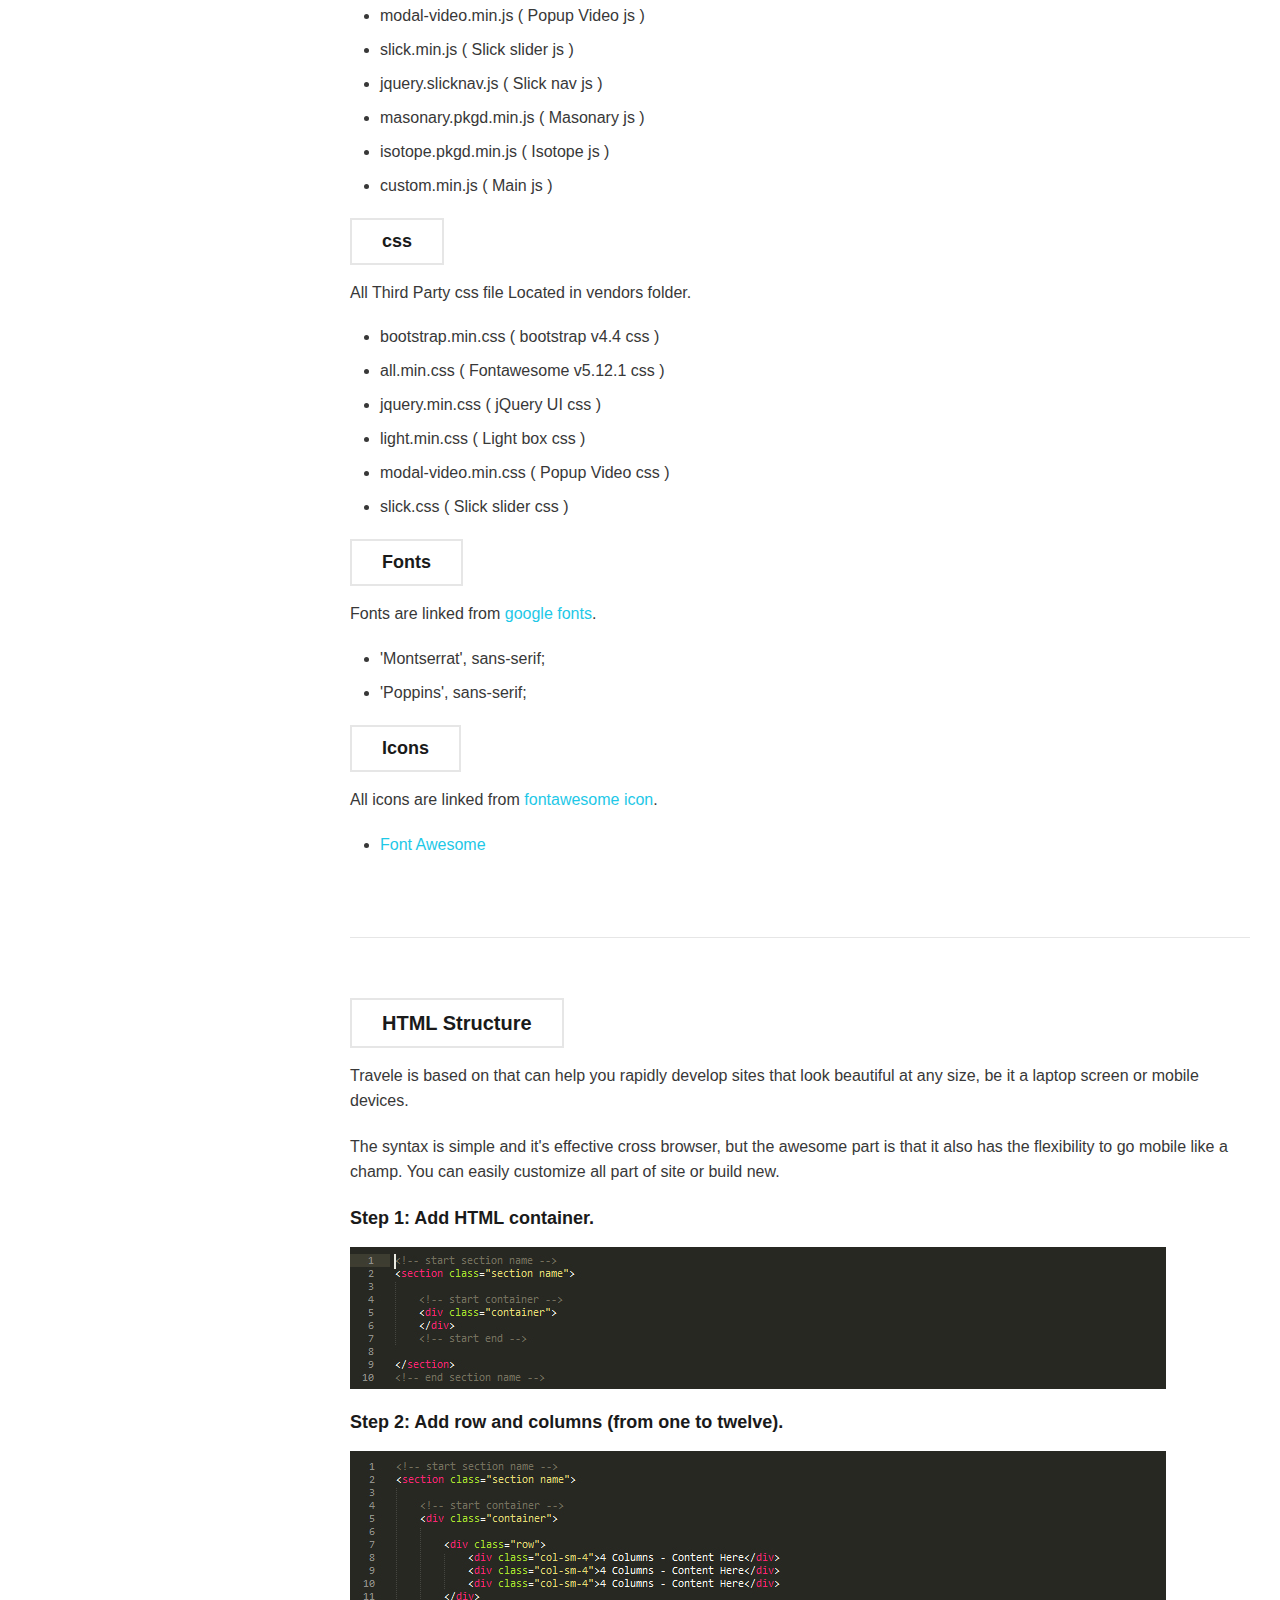
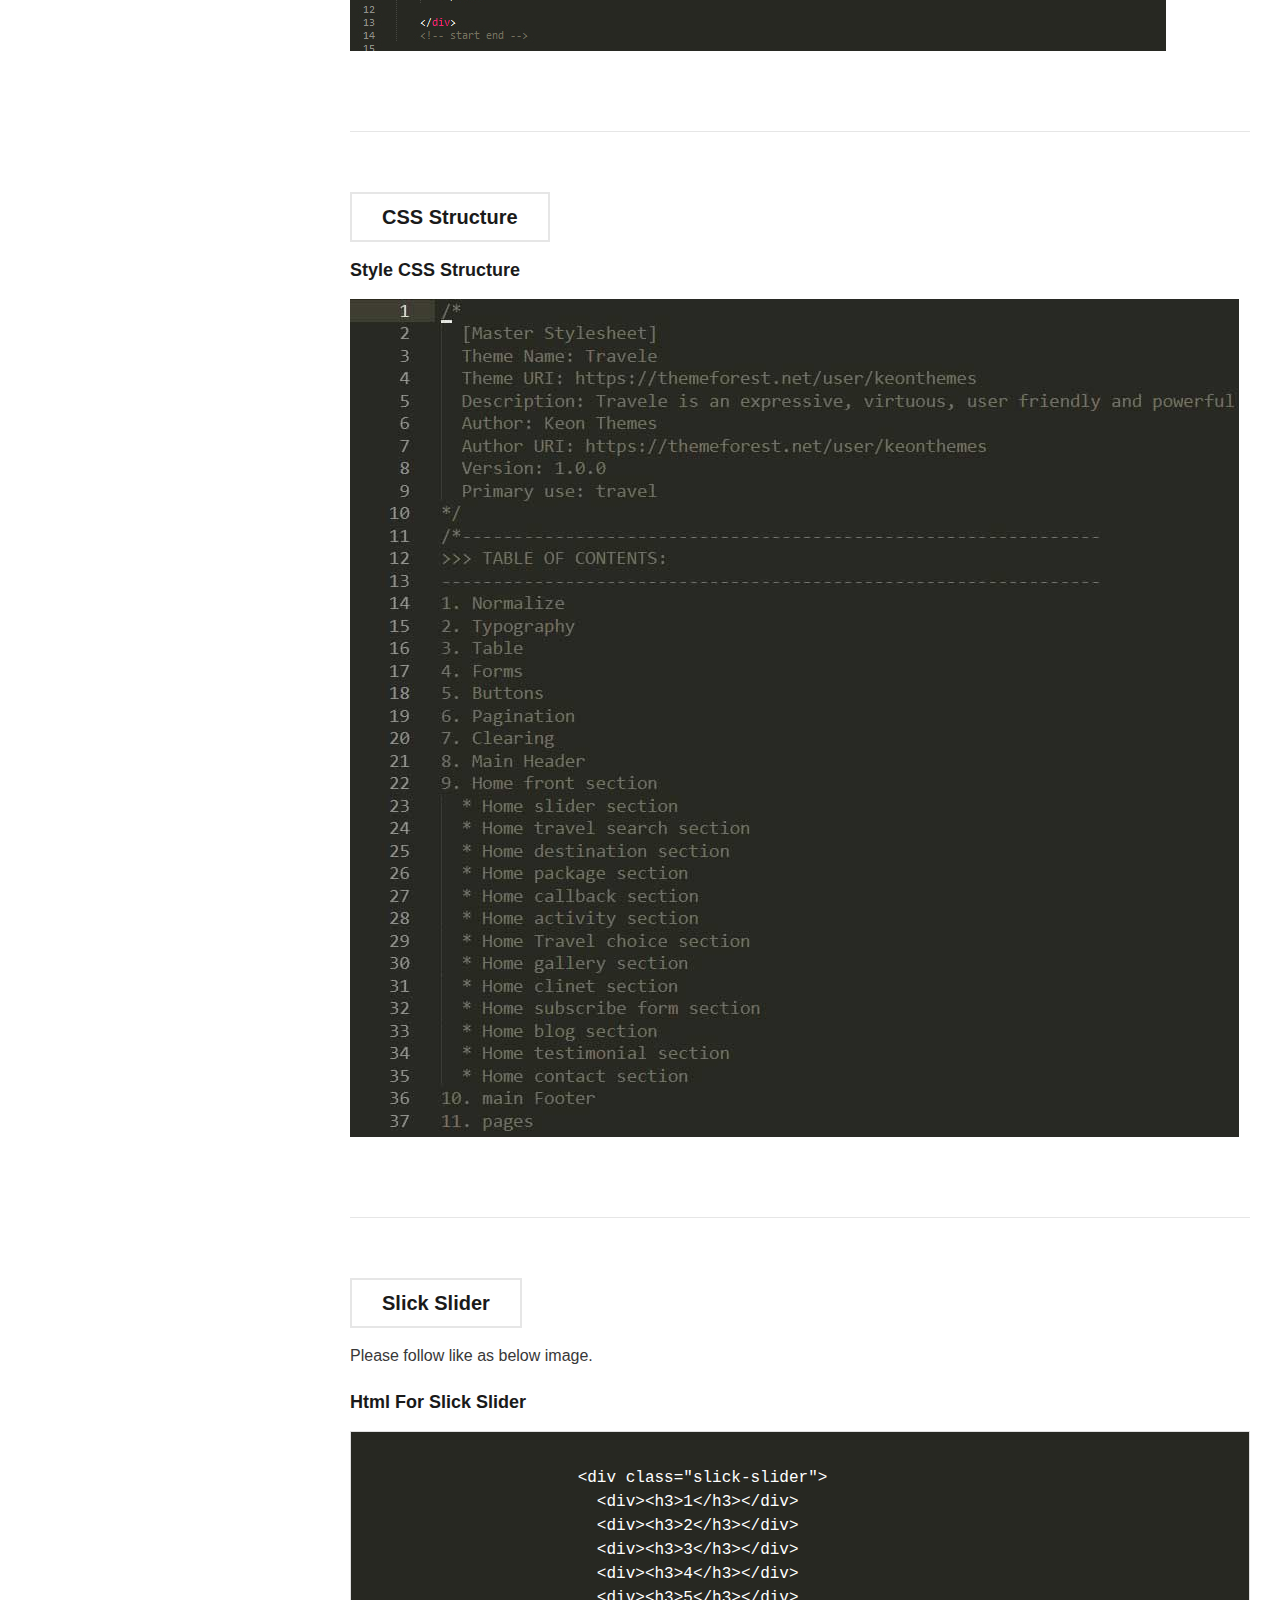
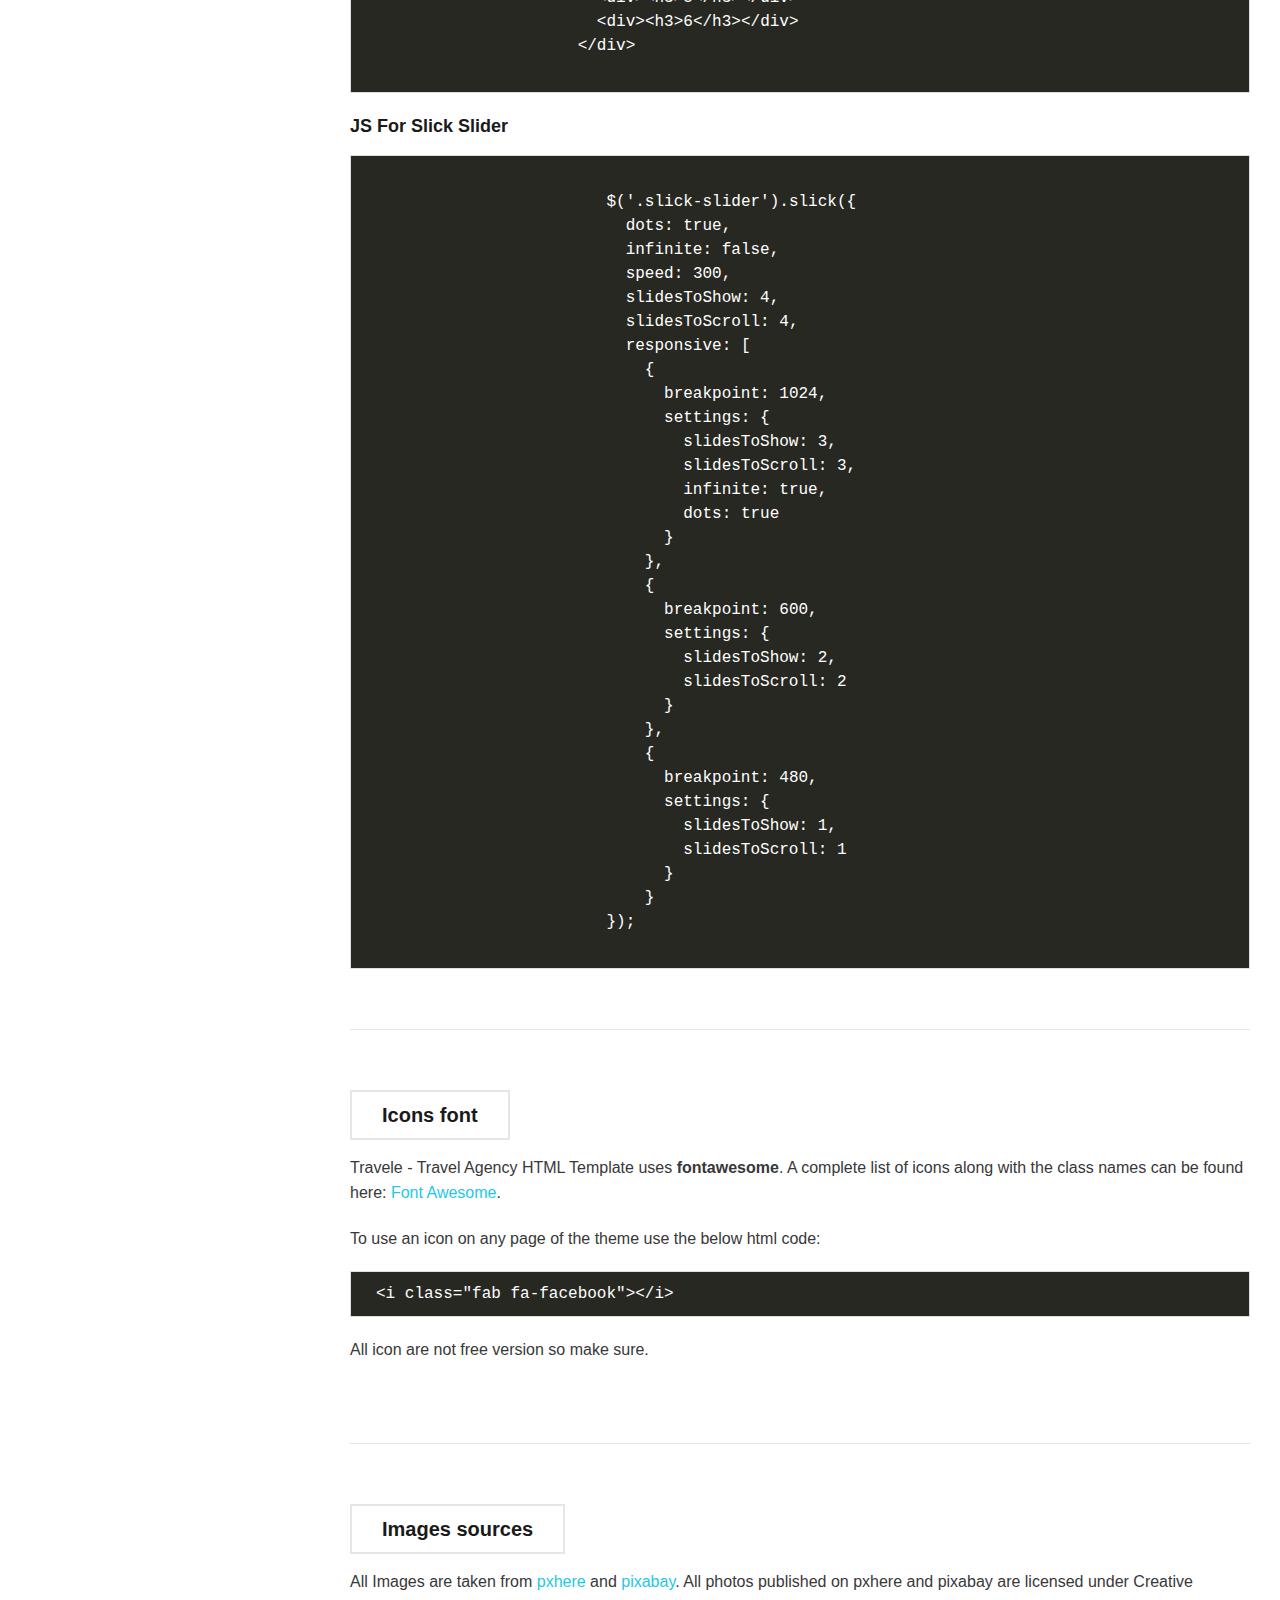
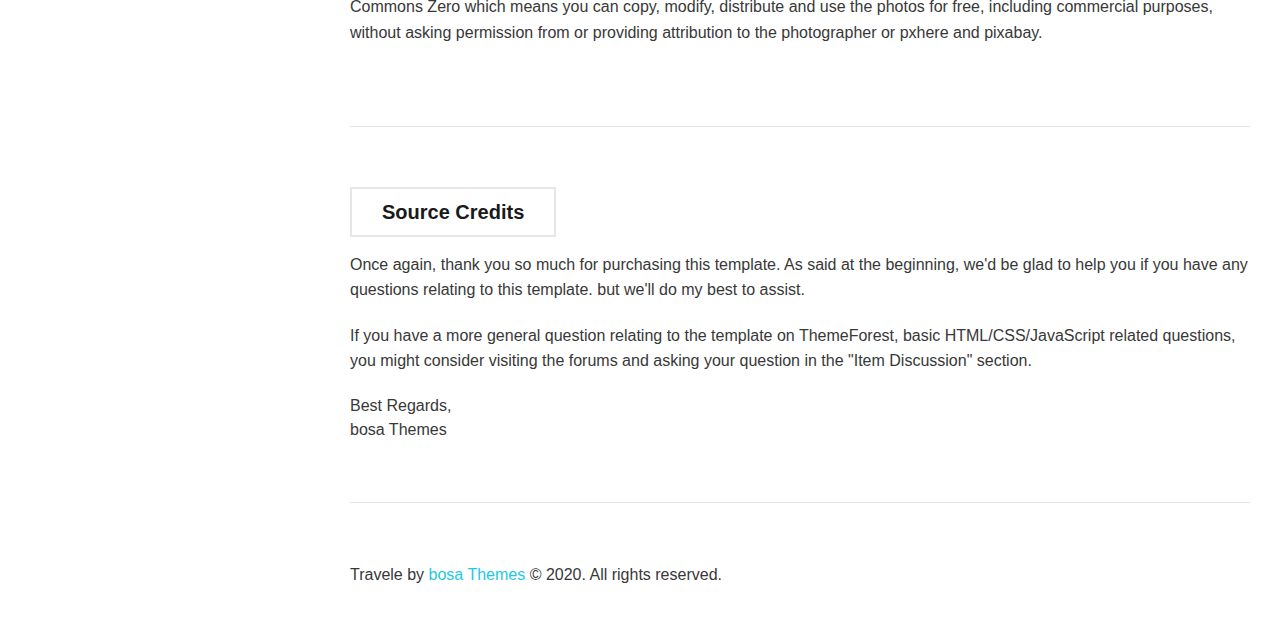
<file: Travel/travele/doc/index.html>
<!doctype html>
<html lang="en">
   <head>
      <!-- Required meta tags -->
      <meta charset="utf-8">
      <meta name="viewport" content="width=device-width, initial-scale=1, shrink-to-fit=no">
      <!-- favicon -->
      <link rel="icon" type="image/png" href="images/favicon.png">
       <link href="https://fonts.googleapis.com/css2?family=Open+Sans:ital,wght@0,300;0,400;0,600;0,700;0,800;1,400&family=Raleway:ital,wght@0,100;0,200;0,300;0,400;0,500;0,600;0,700;0,800;0,900;1,400&display=swap" rel="stylesheet">
      <!-- Custom CSS -->
      <link rel="stylesheet" type="text/css" href="style.css">
      <title>Travele | Travel & Tour HTML5 template </title>
   </head>
   <body>
      <div id="page" class="full-page">
         <div class="container">
            <div class="doc-sidebar">
               <header class="doc-navigation">
                  <div class="logo-section">
                     <h1 class="site-title">
                        <a href="#highlight"><img src="images/travele-logo.png" alt=""></a>
                     </h1>
                  </div>
                  <ul class="navigation">
                     <li><a class="mPS2id-clicked" href="#highlight">Start</a></li>
                     <li><a href="#structure" class="">Files and folders structure</a></li>
                     <li><a href="#html" title="HTML Structure">HTML Structure</a></li>
                     <li><a href="#css" title="CSS Structure">CSS Structure</a></li>
                     <li><a href="#slick" title="Slick Slider">Slick Slider</a></li>
                     <li><a href="#icons">Font Icons</a></li>
                     <li><a href="#images">Images</a></li>
                     <li><a href="#source_credits" title="Source Credits">Source Credits</a></li>
                  </ul>
               </header>
            </div>
            <div id="content" class="doc-content">
               <section id="highlight" class="highlight-content">
                  <h1>Travele</h1>
                  <h4>Travel & Tour HTML5 Template</h4>
                  <ul>
                     <li>Created: 20 / 09 / 2021</li>
                     <li>Updated: 20 / 09 / 2021</li>
                     <li>By: <a href="https://themeforest.net/user/bosathemes">Bosa Themes</a></li>
                     <li>Email: <a href="mailto:bosathemes@gmail.com">bosathemes@gmail.com</a></li>
                  </ul>
                  <p>Travele is an expressive, virtuous, user friendly and powerful HTML 5 Template suitable for any travel or tour agency, hotel, flight websites. Easy to use & customize, code & design quality, responsive theme, creative sliders, flexibility, many of premade pages, multiple portfolio options, responsive blog options and quick support – these are the outstanding features and quality to make you stand out from the crowd. </p>
                  <p> This template boasts clean features, modern and unique design which make your website more beautiful. This template was built in Bootstrap 4, HTML5 and CSS3.</p>
                  <h4 class="highlight-title">Super Features</h4>
                  <ul>
                  		<li><strong>14</strong> HTML5 pages</li>
                  		<ul class="highlight-list">
	                     	<li>Hompages</li>
	                     	<li>4 Tour Pages</li>
	                     	<li>9 Other Pages</li>
	                  	</ul>
                  	   <li>Tour & Travel Template</li>
                  	   <li>Fully Responsive Layouts</li>
                  		<li>Built with Bootstrap v4.4</li>
                     	<li>Fontawesome</li>
                     	<li>Google webfonts</li>
                     	<li>Browser Compatibility</li>
	                     <li>Valid and clean HTML5/CSS3 code
                     	<li>All files are well commented</li>
                     	<li>Extensive Documentation</li>
                  	</li>
                  </ul>
               </section>
               <section id="structure" class="structure-content">
                  <h3 class="highlight-title">Files and folders structure</h3>
                  <p>Whole template is divided into several folders and their content defined by the folder names easily.</p>
                  <div class="doc-structure">
                     <h4 class="highlight-title">Images</h4>
                     <ul>
                        <li>(all images and backgrounds patterns)</li>
                        <li>(all images downloaded from pxhere and pixabay)</li>
                     </ul>
                  </div>
                  <div class="doc-structure">
                     <h4 class="highlight-title">js</h4>
                     <p>All Third Party js file Located in vendors folder.</p>
                     <ul>
                        <li>bootstrap.min.js ( bootstrap v4.4 js )</li>
                        <li>jquery.min.js ( jQuery UI js )</li>
                        <li>light.min.js ( Light box js )</li>
                        <li>modal-video.min.js ( Popup Video js )</li>
                        <li>slick.min.js ( Slick slider js )</li>
                        <li>jquery.slicknav.js ( Slick nav js )</li>
                        <li>masonary.pkgd.min.js ( Masonary js )</li>
                        <li>isotope.pkgd.min.js ( Isotope js )</li>
                        <li>custom.min.js ( Main js )</li>
                     </ul>
                  </div>
                  <div class="doc-structure">
                     <h4 class="highlight-title">css</h4>
                     <p>All Third Party css file Located in vendors folder.</p>
                     <ul>
                        <li>bootstrap.min.css ( bootstrap v4.4 css )</li>
                        <li>all.min.css ( Fontawesome v5.12.1 css )</li>
                        <li>jquery.min.css ( jQuery UI css )</li>
                        <li>light.min.css ( Light box css )</li>
                        <li>modal-video.min.css ( Popup Video css )</li>
                        <li>slick.css ( Slick slider css )</li>
                     </ul>
                  </div>
                  <div class="doc-structure">
                     <h4 class="highlight-title">Fonts</h4>
                     <p>Fonts are linked from <a href="https://fonts.google.com/">google fonts</a>.</p>
                     <ul>
                        <li>'Montserrat', sans-serif;</li>
                        <li>'Poppins', sans-serif;</li>
                     </ul>
                  </div>
                  <div class="doc-structure">
                     <h4 class="highlight-title">Icons</h4>
                     <p>All icons are linked from <a href="https://fontawesome.com/icons?d=gallery&m=free">fontawesome icon</a>.</p>
                     <ul>
                        <li><a href="https://fontawesome.com/icons?d=gallery&m=free">Font Awesome</a></li>
                     </ul>
                  </div>
               </section>
               <section id="html" class="html-content">
                  <h3 class="highlight-title">HTML Structure</h3>
                  <p>Travele is based on <strong></strong> that can help you rapidly develop sites that look beautiful at any size, be it a laptop screen or mobile devices.</p>
                  <p>The syntax is simple and it's effective cross browser, but the awesome part is that it also has the flexibility to go mobile like a champ. You can easily customize all part of site or build new.</p>
                  <h4>Step 1: Add HTML container.</h4>
                  <img src="images/html.jpg" alt="html-image">
                  <h4>Step 2: Add row and columns (from one to twelve).</h4>
                  <img src="images/html1.jpg" alt="html-image">
               </section>
               <section id="css" class="css-content">
                  <h3 class="highlight-title">CSS Structure</h3>
                  <h4>Style CSS Structure</h4>
                  <img src="images/css.jpg" alt="html-image">
               </section>
               <section id="slick" class="slick-content">
                  <h3 class="highlight-title">Slick Slider</h3>
                  <p>Please follow like as below image.</p>
                  <h4>Html For Slick Slider</h4>
                  <pre class="language-markup">
                     <code class=" language-markup">
                     <span class="token tag"><span class="token punctuation">&lt;</span>div</span> <span class="token attr-name">class</span><span class="token attr-value"><span class="token punctuation">=</span>"</span>slick-slider<span class="token punctuation">"</span><span class="token punctuation">&gt;</span>
                       <span class="token tag"><span class="token tag"><span class="token punctuation">&lt;</span>div</span><span class="token punctuation">&gt;</span></span><span class="token tag"><span class="token tag"><span class="token punctuation">&lt;</span>h3</span><span class="token punctuation">&gt;</span></span>1<span class="token tag"><span class="token tag"><span class="token punctuation">&lt;/</span>h3</span><span class="token punctuation">&gt;</span></span><span class="token tag"><span class="token tag"><span class="token punctuation">&lt;/</span>div</span><span class="token punctuation">&gt;</span></span>
                       <span class="token tag"><span class="token tag"><span class="token punctuation">&lt;</span>div</span><span class="token punctuation">&gt;</span></span><span class="token tag"><span class="token tag"><span class="token punctuation">&lt;</span>h3</span><span class="token punctuation">&gt;</span></span>2<span class="token tag"><span class="token tag"><span class="token punctuation">&lt;/</span>h3</span><span class="token punctuation">&gt;</span></span><span class="token tag"><span class="token tag"><span class="token punctuation">&lt;/</span>div</span><span class="token punctuation">&gt;</span></span>
                       <span class="token tag"><span class="token tag"><span class="token punctuation">&lt;</span>div</span><span class="token punctuation">&gt;</span></span><span class="token tag"><span class="token tag"><span class="token punctuation">&lt;</span>h3</span><span class="token punctuation">&gt;</span></span>3<span class="token tag"><span class="token tag"><span class="token punctuation">&lt;/</span>h3</span><span class="token punctuation">&gt;</span></span><span class="token tag"><span class="token tag"><span class="token punctuation">&lt;/</span>div</span><span class="token punctuation">&gt;</span></span>
                       <span class="token tag"><span class="token tag"><span class="token punctuation">&lt;</span>div</span><span class="token punctuation">&gt;</span></span><span class="token tag"><span class="token tag"><span class="token punctuation">&lt;</span>h3</span><span class="token punctuation">&gt;</span></span>4<span class="token tag"><span class="token tag"><span class="token punctuation">&lt;/</span>h3</span><span class="token punctuation">&gt;</span></span><span class="token tag"><span class="token tag"><span class="token punctuation">&lt;/</span>div</span><span class="token punctuation">&gt;</span></span>
                       <span class="token tag"><span class="token tag"><span class="token punctuation">&lt;</span>div</span><span class="token punctuation">&gt;</span></span><span class="token tag"><span class="token tag"><span class="token punctuation">&lt;</span>h3</span><span class="token punctuation">&gt;</span></span>5<span class="token tag"><span class="token tag"><span class="token punctuation">&lt;/</span>h3</span><span class="token punctuation">&gt;</span></span><span class="token tag"><span class="token tag"><span class="token punctuation">&lt;/</span>div</span><span class="token punctuation">&gt;</span></span>
                       <span class="token tag"><span class="token tag"><span class="token punctuation">&lt;</span>div</span><span class="token punctuation">&gt;</span></span><span class="token tag"><span class="token tag"><span class="token punctuation">&lt;</span>h3</span><span class="token punctuation">&gt;</span></span>6<span class="token tag"><span class="token tag"><span class="token punctuation">&lt;/</span>h3</span><span class="token punctuation">&gt;</span></span><span class="token tag"><span class="token tag"><span class="token punctuation">&lt;/</span>div</span><span class="token punctuation">&gt;</span></span>
                     <span class="token tag"><span class="token tag"><span class="token punctuation">&lt;/</span>div</span><span class="token punctuation">&gt;</span></span>
                     </code>
                  </pre>
                  <h4>JS For Slick Slider</h4>
                  <pre class="language-javascript">
                     <code class="language-javascript">
                        $<span class="token punctuation">(</span><span class="token string">'.slick-slider'</span><span class="token punctuation">)</span><span class="token punctuation">.</span><span class="token function">slick<span class="token punctuation">(</span></span><span class="token punctuation">{</span>
                          dots<span class="token punctuation">:</span> <span class="token keyword">true</span><span class="token punctuation">,</span>
                          infinite<span class="token punctuation">:</span> <span class="token keyword">false</span><span class="token punctuation">,</span>
                          speed<span class="token punctuation">:</span> <span class="token number">300</span><span class="token punctuation">,</span>
                          slidesToShow<span class="token punctuation">:</span> <span class="token number">4</span><span class="token punctuation">,</span>
                          slidesToScroll<span class="token punctuation">:</span> <span class="token number">4</span><span class="token punctuation">,</span>
                          responsive<span class="token punctuation">:</span> <span class="token punctuation">[</span>
                            <span class="token punctuation">{</span>
                              breakpoint<span class="token punctuation">:</span> <span class="token number">1024</span><span class="token punctuation">,</span>
                              settings<span class="token punctuation">:</span> <span class="token punctuation">{</span>
                                slidesToShow<span class="token punctuation">:</span> <span class="token number">3</span><span class="token punctuation">,</span>
                                slidesToScroll<span class="token punctuation">:</span> <span class="token number">3</span><span class="token punctuation">,</span>
                                infinite<span class="token punctuation">:</span> <span class="token keyword">true</span><span class="token punctuation">,</span>
                                dots<span class="token punctuation">:</span> <span class="token keyword">true</span>
                              <span class="token punctuation">}</span>
                            <span class="token punctuation">}</span><span class="token punctuation">,</span>
                            <span class="token punctuation">{</span>
                              breakpoint<span class="token punctuation">:</span> <span class="token number">600</span><span class="token punctuation">,</span>
                              settings<span class="token punctuation">:</span> <span class="token punctuation">{</span>
                                slidesToShow<span class="token punctuation">:</span> <span class="token number">2</span><span class="token punctuation">,</span>
                                slidesToScroll<span class="token punctuation">:</span> <span class="token number">2</span>
                              <span class="token punctuation">}</span>
                            <span class="token punctuation">}</span><span class="token punctuation">,</span>
                            <span class="token punctuation">{</span>
                              breakpoint<span class="token punctuation">:</span> <span class="token number">480</span><span class="token punctuation">,</span>
                              settings<span class="token punctuation">:</span> <span class="token punctuation">{</span>
                                slidesToShow<span class="token punctuation">:</span> <span class="token number">1</span><span class="token punctuation">,</span>
                                slidesToScroll<span class="token punctuation">:</span> <span class="token number">1</span>
                              <span class="token punctuation">}</span>
                            <span class="token punctuation">}</span>
                        <span class="token punctuation">}</span><span class="token punctuation">)</span><span class="token punctuation">;</span>
                     </code>
                  </pre>
               </section>
               <section id="icons" class="icon-content">
                  <h3 class="highlight-title">Icons font</h3>
                  <p>Travele - Travel Agency HTML Template uses <strong>fontawesome</strong>. A complete list of icons along with the class names can be found here: <a href="https://fontawesome.com/icons?d=gallery&m=free">Font Awesome</a>.</p>
                  <p>To use an icon on any page of the theme use the below html code:</p>
                  <pre class="language-markup"><code class="language-markup"><span><</span>i class="fab fa-facebook"><span><</span><span>/</span>i<span>></span></code></pre>
                  <p>All icon are not free version so make sure.</p>
               </section>
               <section id="images" class="image-content">
                  <h3 class="highlight-title">Images sources</h3>
                  <p>All Images are taken from <a href="https://pxhere.com/">pxhere</a> and <a href="https://pixabay.com/">pixabay</a>. All photos published on pxhere and pixabay are licensed under Creative Commons Zero which means you can copy, modify, distribute and use the photos for free, including commercial purposes, without asking permission from or providing attribution to the photographer or pxhere and pixabay.</p>
               </section>
               <section id="source_credits" class="credit-content">
                  <h3 class="highlight-title">Source Credits</h3>
                  <p>Once again, thank you so much for purchasing this template. As said at the beginning, we'd be glad to help you if you have any questions relating to this template. but we'll do my best to assist.</p>
                  <p>If you have a more general question relating to the template on ThemeForest, basic HTML/CSS/JavaScript related questions, you might consider visiting the forums and asking your question in the "Item Discussion" section.</p>
                  <span class="displat-block">Best Regards,</span>
                  bosa Themes
               </section>
               <div class="copyright">Travele by <a href="https://themeforest.net/user/bosathemes">bosa Themes</a> &copy; 2020. All rights reserved.</div>
            </div>
         </div>
      </div>
      <!-- JavaScript -->
      <script src="js/jquery.js"></script>
      <script src="js/jquery.malihu.PageScroll2id.js"></script>
      <script src="js/custom.js"></script>
   </body>
</html>
</file>
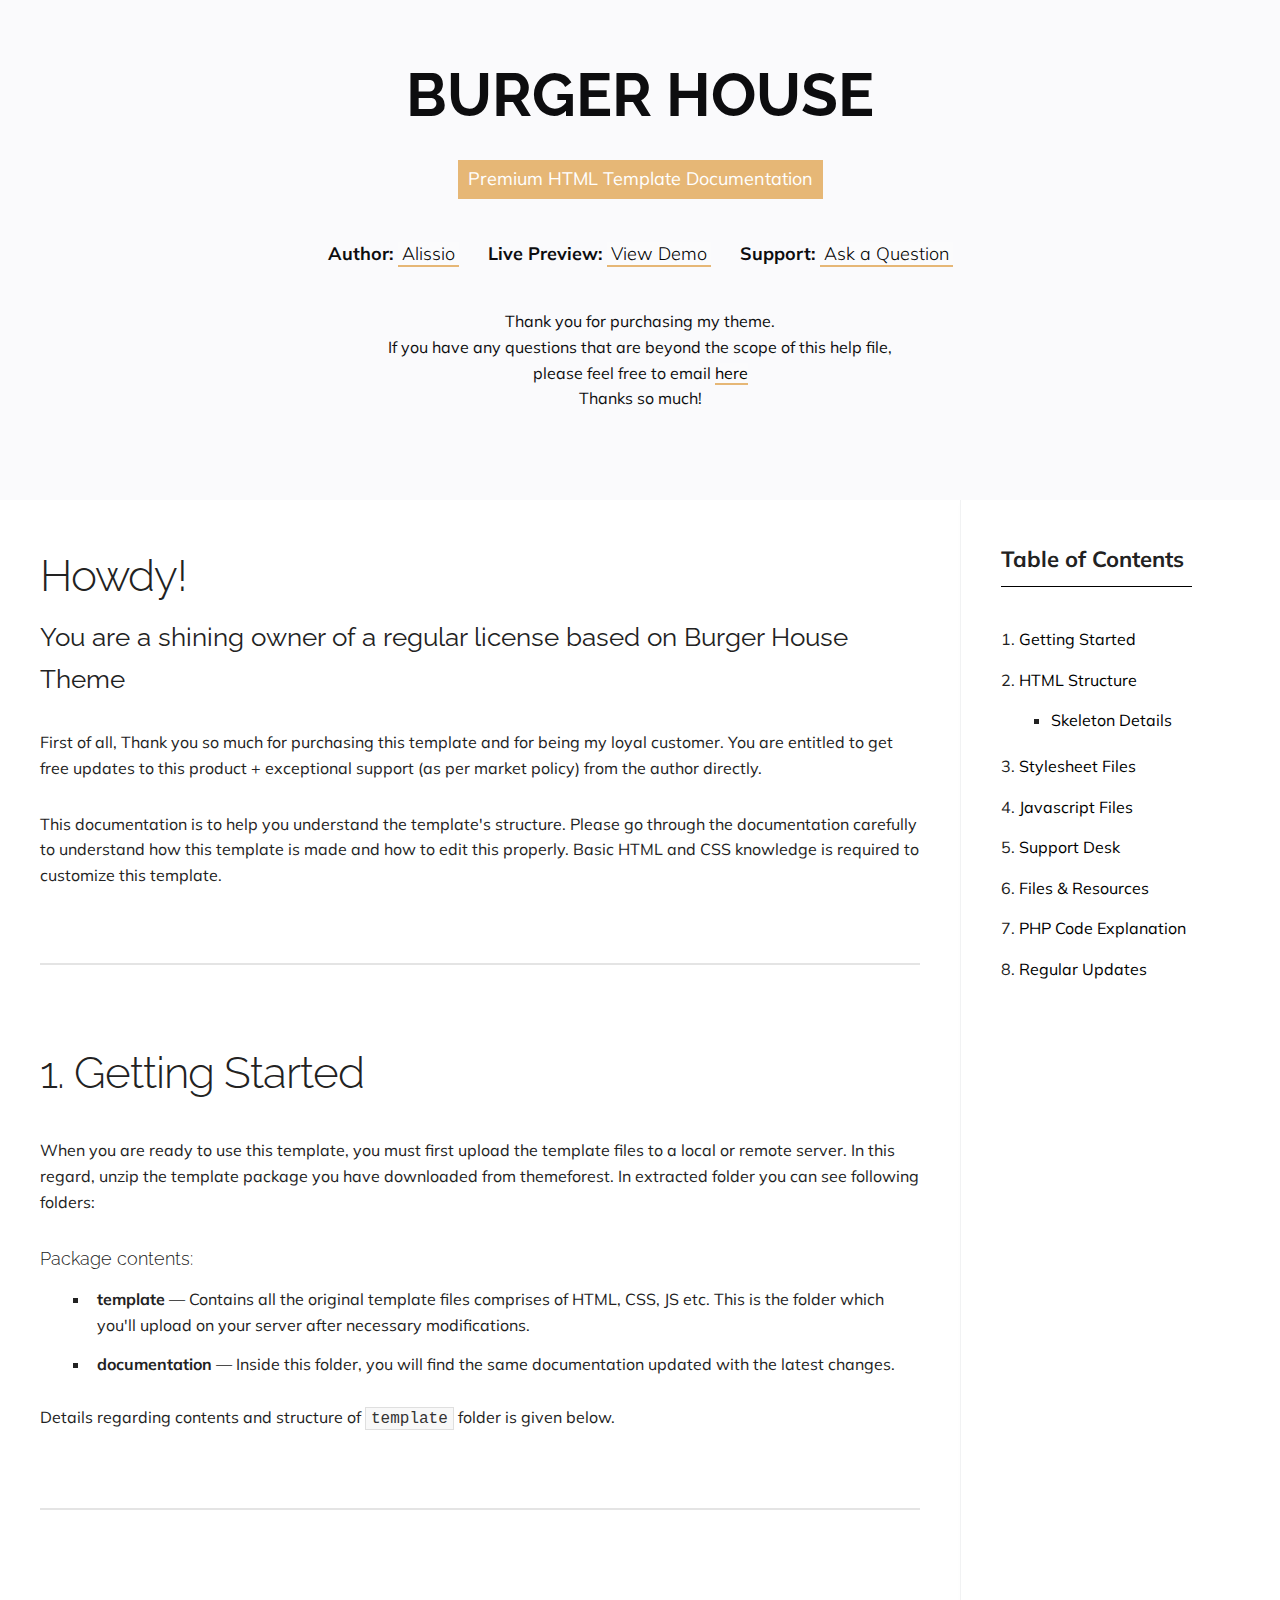
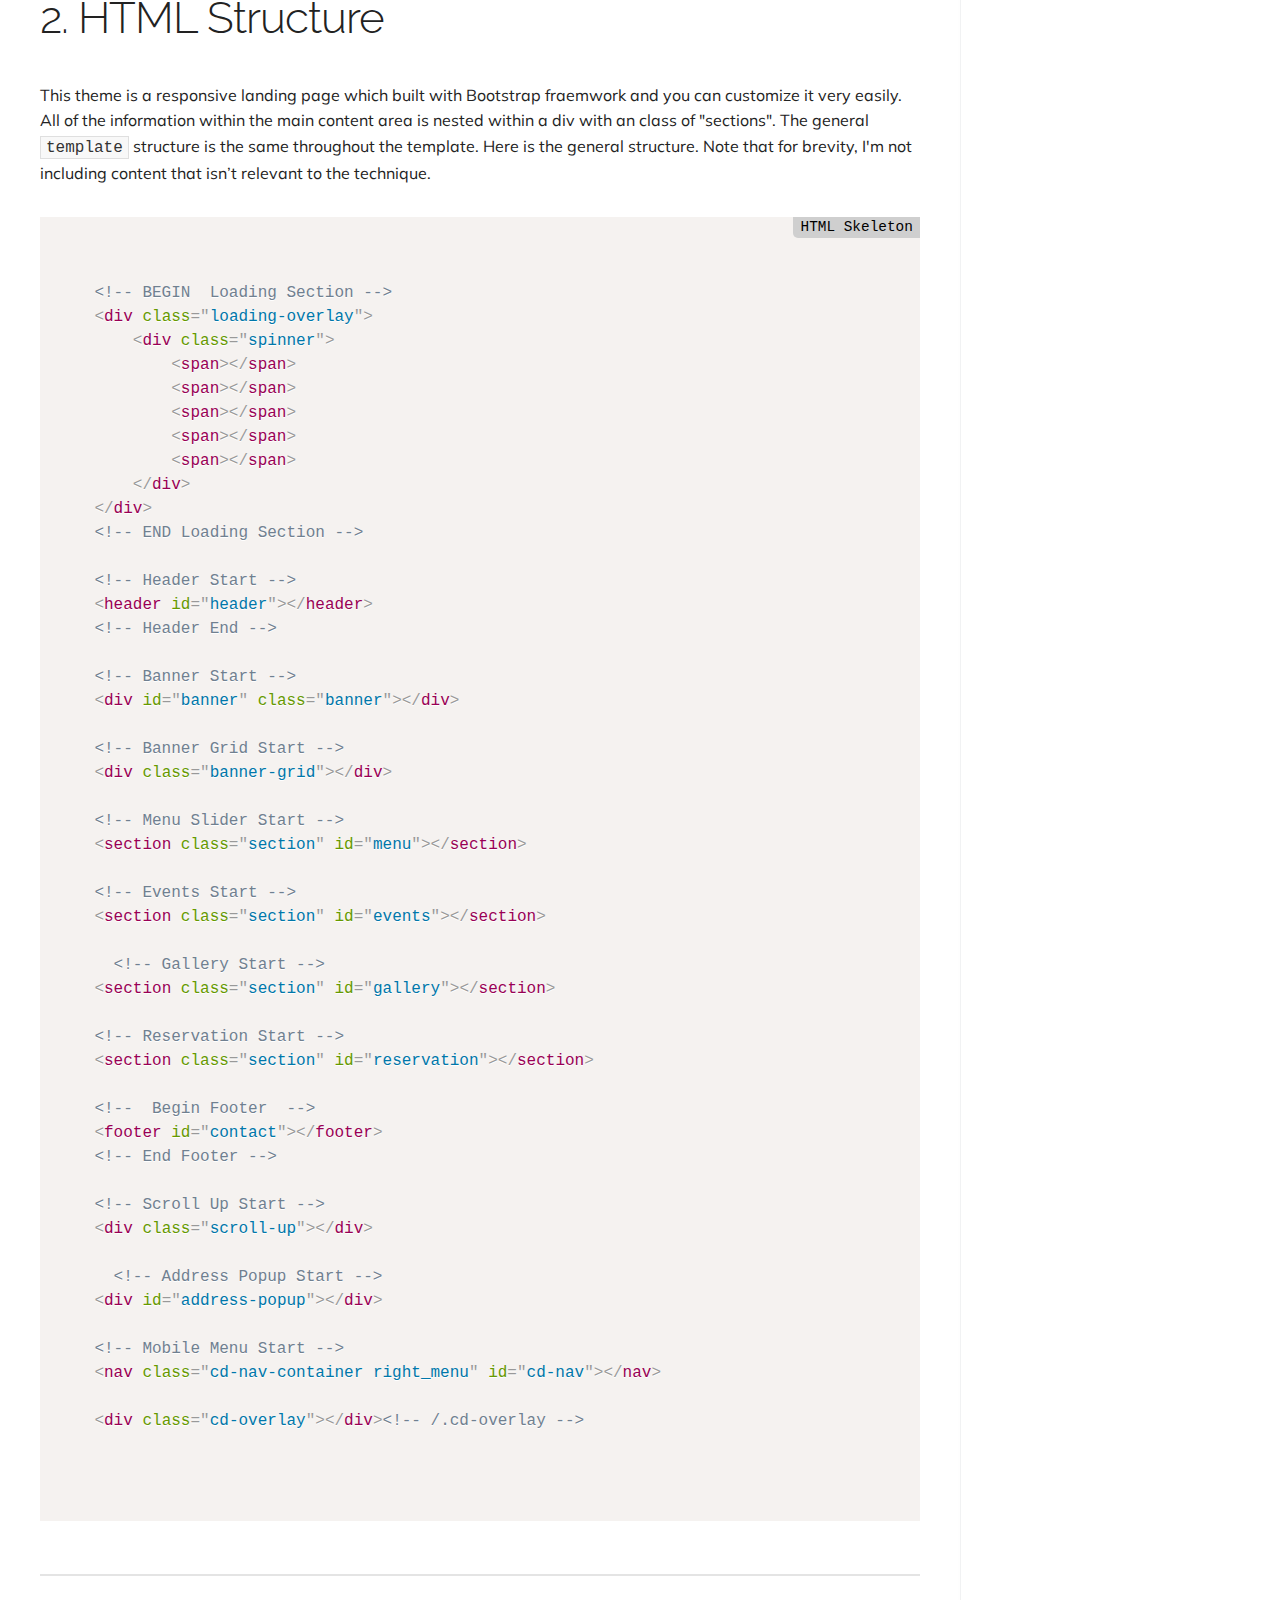
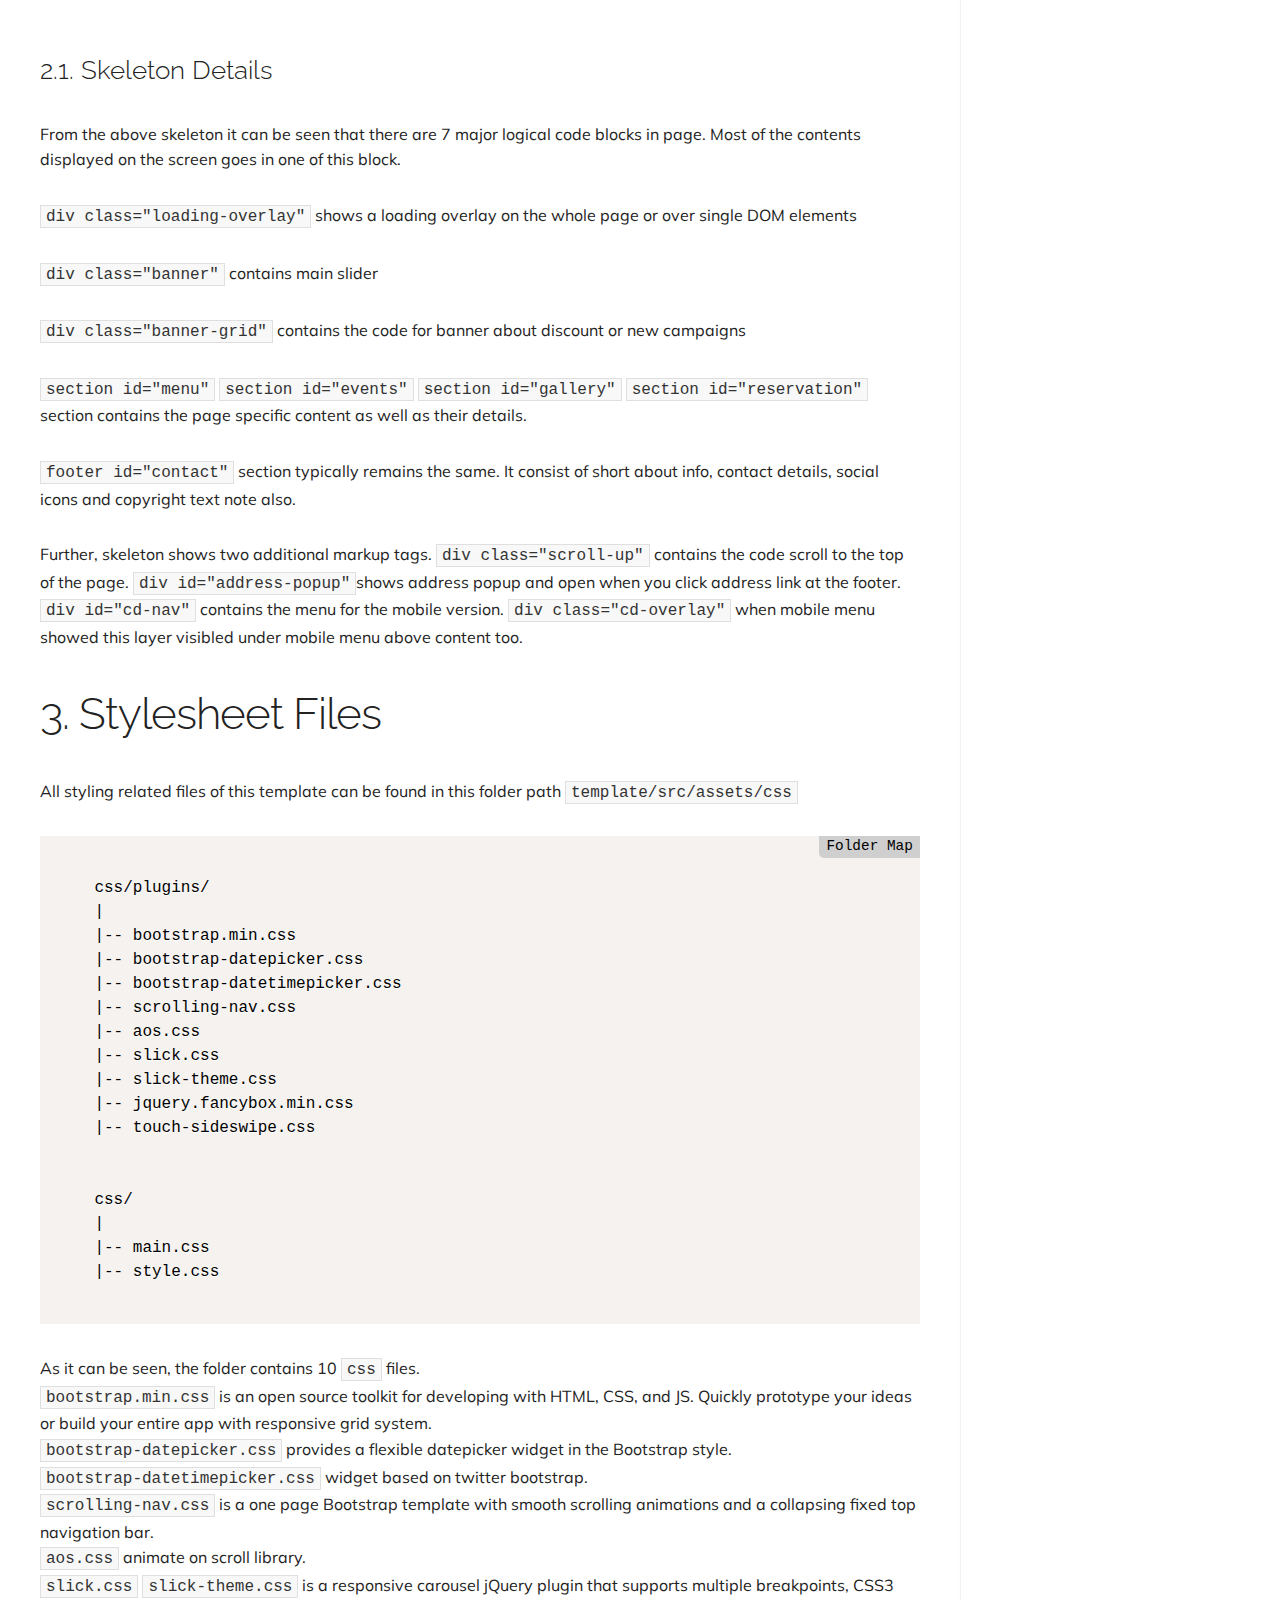
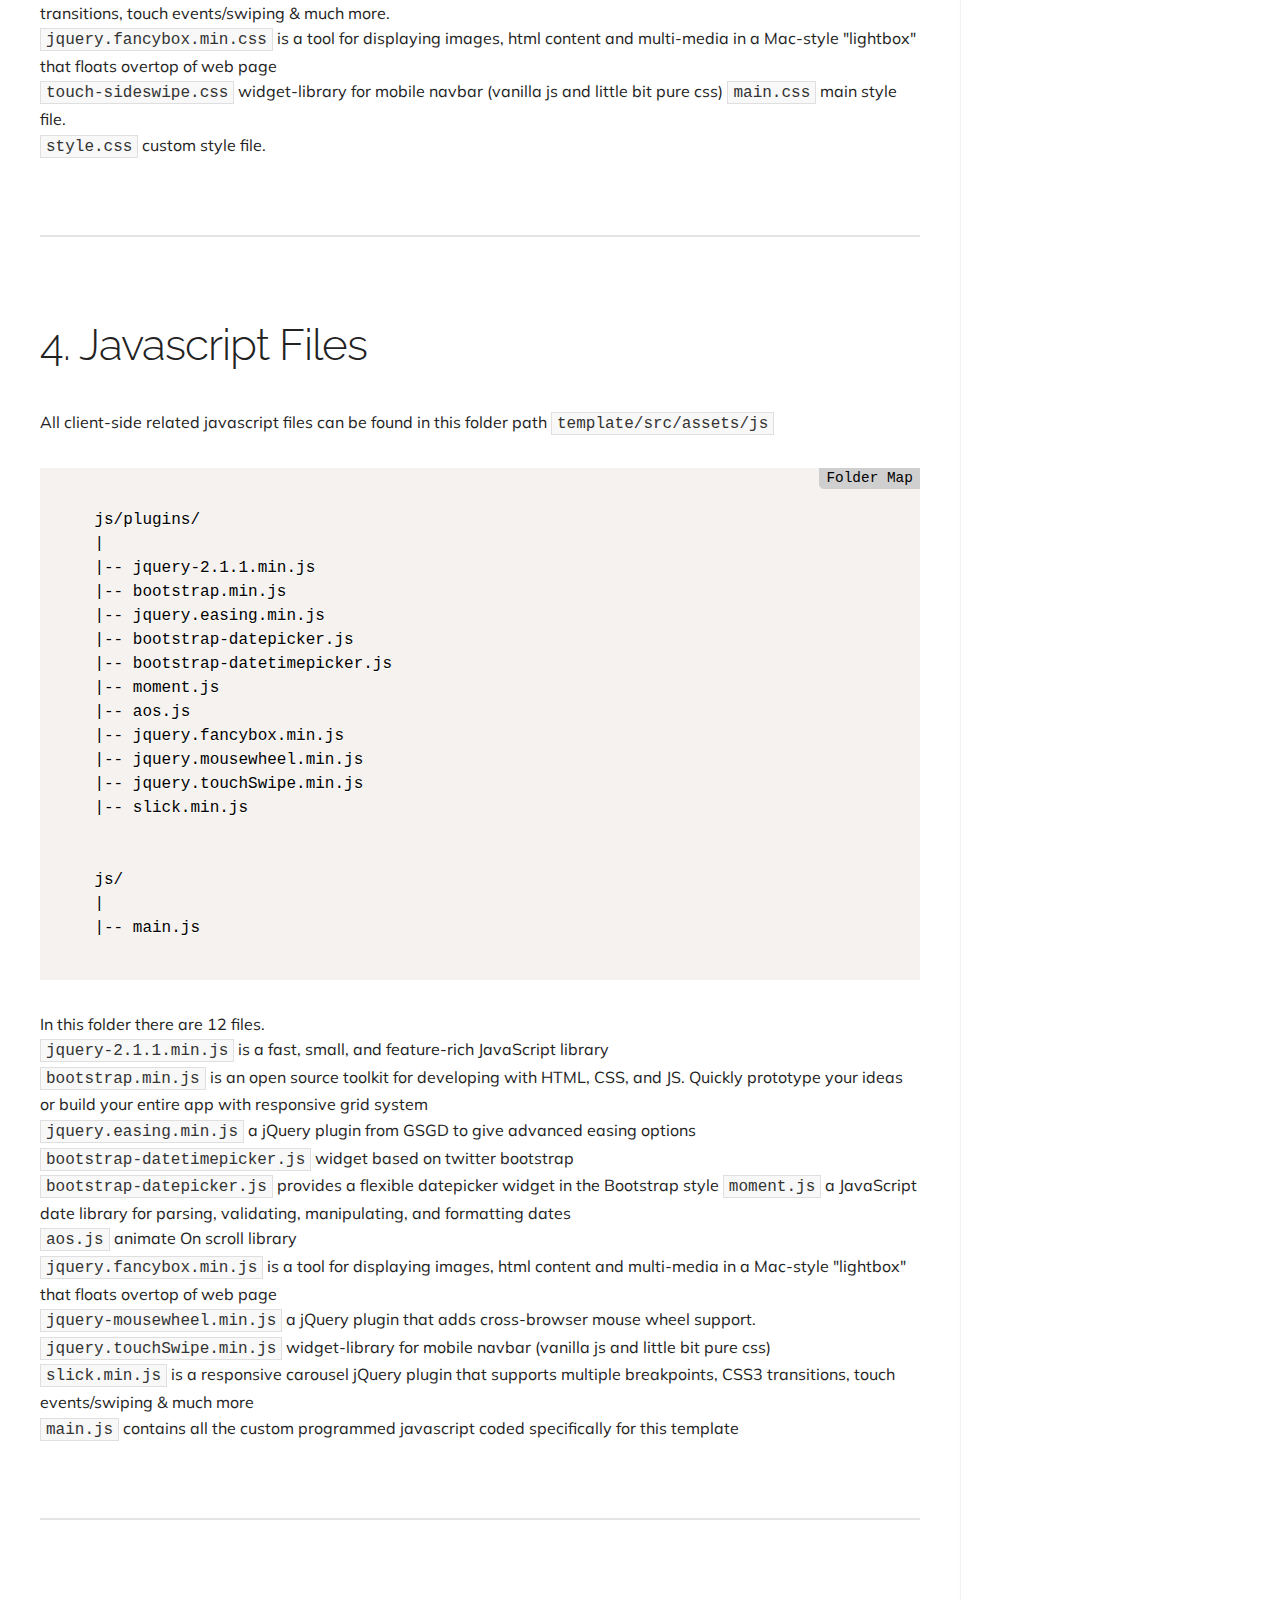
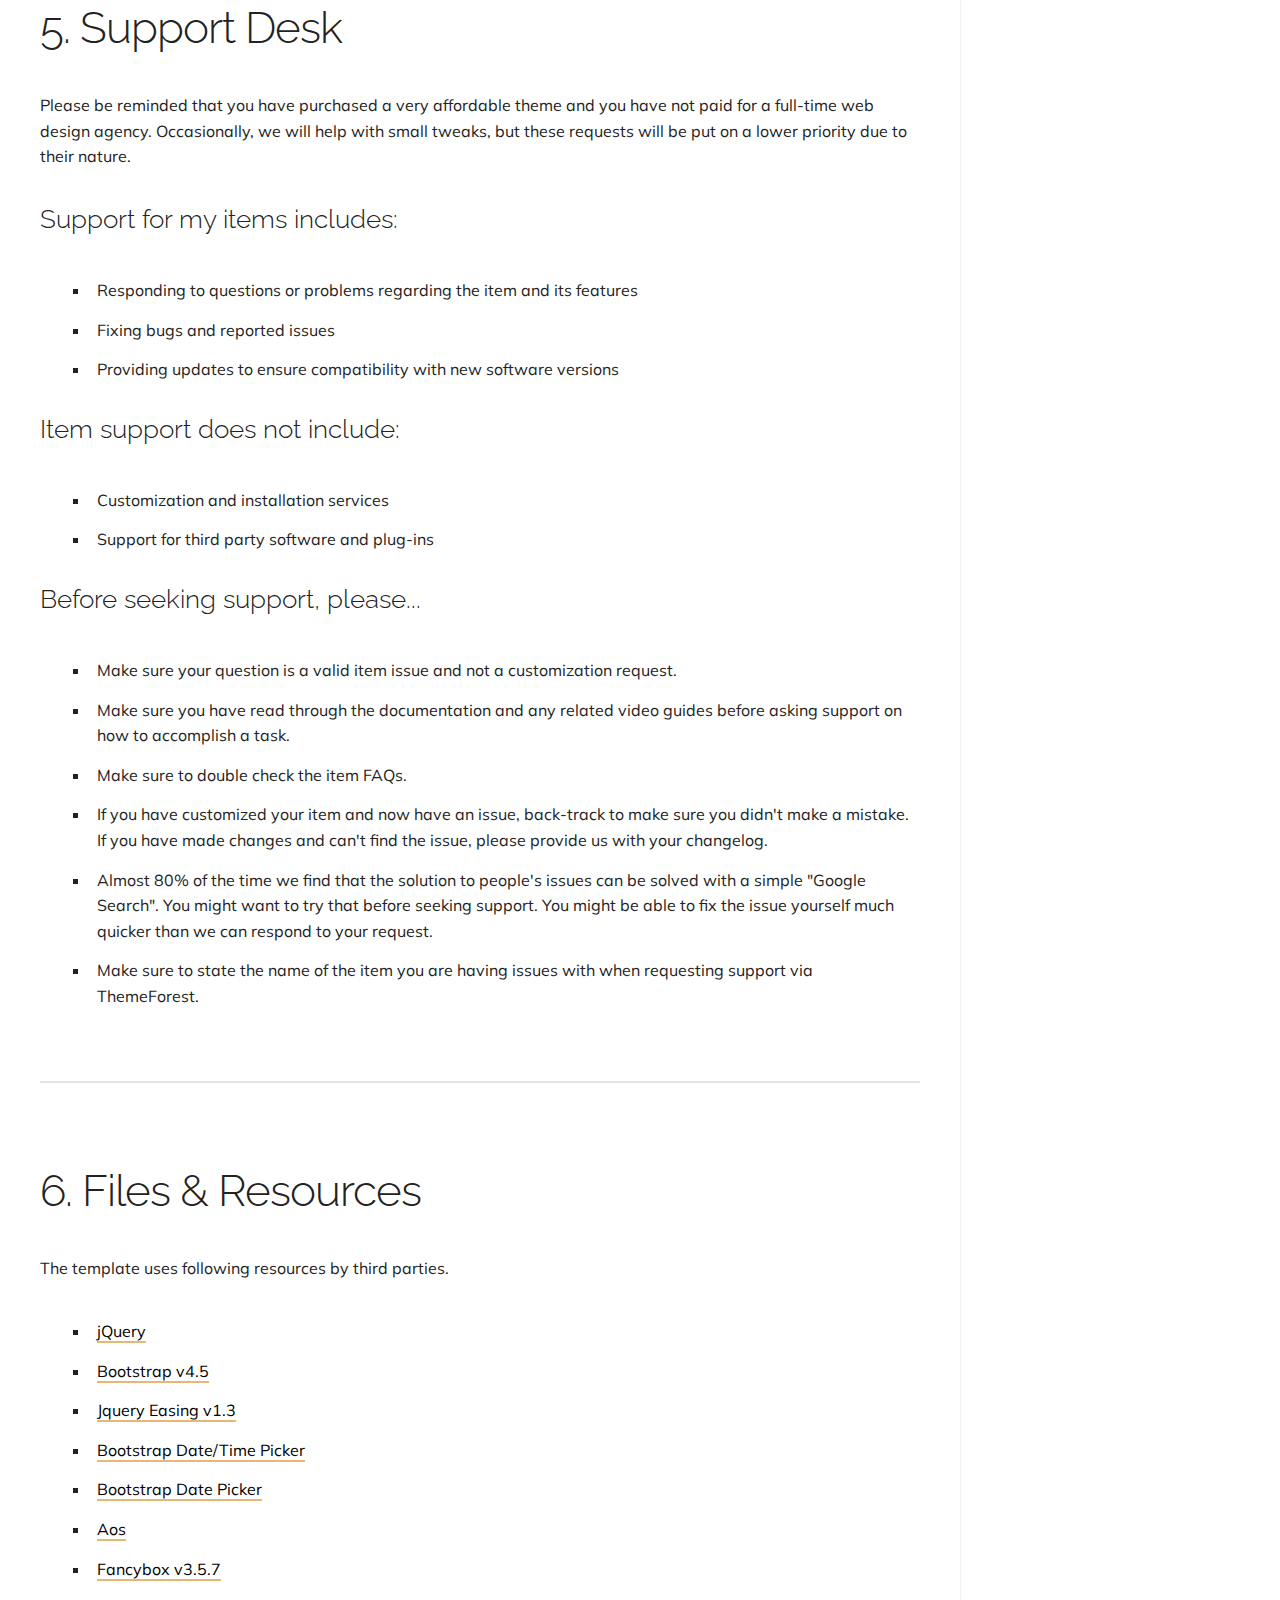
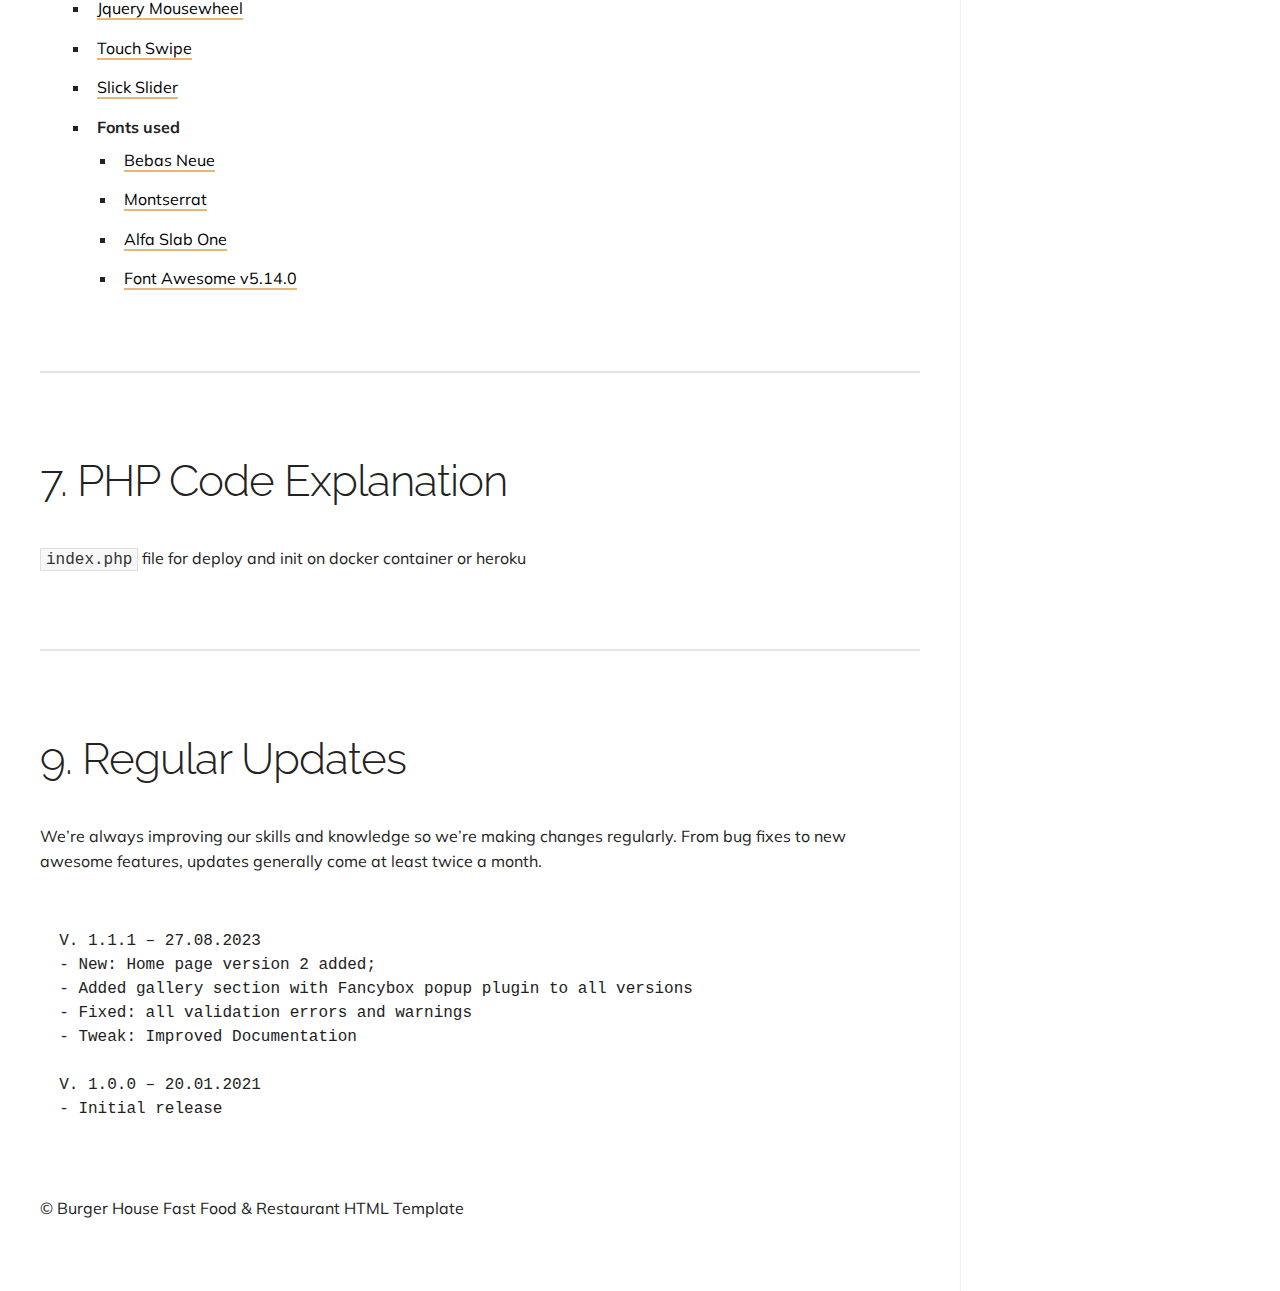
<file: Burger/burger-house-noImages/src/docs/index.html>
<!doctype html>
<html class="no-js" lang="">
    <head>
        <meta charset="utf-8">
        <meta http-equiv="X-UA-Compatible" content="IE=edge,chrome=1">
        <title></title>
        <meta name="description" content="">
        <meta name="viewport" content="width=device-width, initial-scale=1">

        <link rel="stylesheet" href="css/normalize.min.css">
        <link rel="stylesheet" href="css/foundation.css">
        <link rel="stylesheet" href="css/prism.css">
        <link rel="stylesheet" href="css/main.css">

        <link href="https://fonts.googleapis.com/css?family=Muli:300,400,600,700|Raleway:300i,400,600,700" rel="stylesheet">

        <!-- Place favicon.ico in the root directory -->
        <link rel="icon" type="image/x-icon" href="favicon.ico">

    </head>
    <body>

        <header id="site-header">
            
            <div class="row">

              <div class="large-10 large-centered columns">

                  <div class="name">
                      <h3>Burger House</h3>
                      <p>Premium HTML Template Documentation</p>
                  </div>

                  <ul class="meta">
                      <li><strong>Author:</strong> <a href="https://themeforest.net/user/alissio" target="_blank">Alissio</a></li>
                      <li><strong>Live Preview:</strong> <a href="https://poetic-pothos-84995b.netlify.app/">View Demo</a></li>
                      <li><strong>Support:</strong> <a href="mailto:elvinmammadoff@gmail.com">Ask a Question</a></li> 
                  </ul>

                  <p>Thank you for purchasing my theme. <br> If you have any questions that are beyond the scope of this help file, <br> please feel free to email <a href="mailto:designer.rafiq@gmail.com">here</a><br> Thanks so much!</p>

              </div>


            </div>

        </header>

        <section id="site-body">

            <div id="container" class="row">

                <div id="sidebar" class="large-3 large-push-9 columns" data-magellan-expedition="fixed">

                    <div class="sticky">

                      <h3>Table of Contents</h3>
                      <ol>
                          <li data-magellan-arrival="getting-started"><a href="#getting-started">Getting Started</a></li>
                          <li data-magellan-arrival="html-structure"><a href="#html-structure">HTML Structure</a></li>
                          <ul>
                            <li data-magellan-arrival="skeleton-details"><a href="#skeleton-details">Skeleton Details</a></li>
                          </ul>
                          <li data-magellan-arrival="stylesheet-files"><a href="#stylesheet-files">Stylesheet Files</a></li>
                          <li data-magellan-arrival="javascript-files"><a href="#javascript-files">Javascript Files</a></li>
                          <li data-magellan-arrival="support-desk"><a href="#support-desk">Support Desk</a></li>
                          <li data-magellan-arrival="files-resources"><a href="#files-resources">Files & Resources</a></li>
                          <li data-magellan-arrival="files-resources"><a href="#php-file">PHP Code Explanation</a></li>
                          <li data-magellan-arrival="files-resources"><a href="#updates">Regular Updates</a></li>
                      </ol>

                    </div>

                </div>

                <m id="main-content" class="large-9 large-pull-3 columns">

                    <section id="introduction" class="section" data-magellan-destination="introduction">
                          
                          <h1>Howdy!</h1>
                          <p class="lead">You are a shining owner of a regular license based on Burger House Theme</p>
                          <p>First of all, Thank you so much for purchasing this template and for being my loyal customer. You are entitled to get free updates to this product + exceptional support (as per market policy) from the author directly.</p>
                          <p>This documentation is to help you understand the template's structure. Please go through the documentation carefully to understand how this template is made and how to edit this properly. Basic HTML and CSS knowledge is required to customize this template.</p>

                    </section>

                    <section id="getting-started" class="section" data-magellan-destination="getting-started">
                          
                          <h1>1. Getting Started</h1>

                          <br>

                          <p>When you are ready to use this template, you must first upload the template files to a local or remote server. In this regard,  unzip the template package you have downloaded from themeforest. In extracted folder you can see following folders:<p>

                          <h3>Package contents:</h3>

                          <ul>
                            <li><strong>template</strong> — Contains all the original template files comprises of HTML, CSS, JS etc. This is the folder which you'll upload on your server after necessary modifications.</li>

                            <li><strong>documentation</strong> — Inside this folder, you will find the same documentation updated with the latest changes.</li>
                            
                          </ul>

                          <p>Details regarding contents and structure of <code>template</code> folder is given below.</p>

                    </section>

                    <section id="html-structure" class="section"  data-magellan-destination="html-structure">
                          
                      <h1>2. HTML Structure</h1>

                      <br>

                      <p>This theme is a responsive landing page which built with Bootstrap fraemwork and you can customize it very easily. All of the information within the main
                        content area is nested within a div with an class of "sections". The general
                        <code>template</code> structure is the same throughout the template. Here is the general
                        structure. Note that for brevity, I'm not including content that isn’t relevant to the
                        technique.</p>

<pre data-language="HTML Skeleton">
  <code class="language-markup">
  
    <!-- BEGIN  Loading Section -->  
    <div class="loading-overlay">
        <div class="spinner">
            <span></span>
            <span></span>
            <span></span>
            <span></span>
            <span></span>
        </div>
    </div>
    <!-- END Loading Section -->
  
    <!-- Header Start -->
    <header id="header"></header>
    <!-- Header End -->

    <!-- Banner Start -->
    <div id="banner" class="banner"></div>

    <!-- Banner Grid Start -->
    <div class="banner-grid"></div>

    <!-- Menu Slider Start -->
    <section class="section" id="menu"></section>

    <!-- Events Start -->
    <section class="section" id="events"></section>

      <!-- Gallery Start -->
    <section class="section" id="gallery"></section>

    <!-- Reservation Start -->
    <section class="section" id="reservation"></section>  

    <!--  Begin Footer  -->
    <footer id="contact"></footer>
    <!-- End Footer -->

    <!-- Scroll Up Start -->
    <div class="scroll-up"></div>

      <!-- Address Popup Start -->
    <div id="address-popup"></div>
    
    <!-- Mobile Menu Start -->
    <nav class="cd-nav-container right_menu" id="cd-nav"></nav>

    <div class="cd-overlay"></div><!-- /.cd-overlay -->
  
  </code>
  </pre>
                          

                    </section>
                    <section id="skeleton-details" class="sub-section"  data-magellan-destination="skeleton-details">
                          
                          <h2>2.1. Skeleton Details</h2>

                          <br>

                          <p>From the above skeleton it can be seen that there are 7 major logical code blocks in page. Most of the contents displayed on the screen goes in one of this block.</p>

                          <p><code>div class="loading-overlay"</code> shows a loading overlay on the whole page or over single DOM elements</p>

                          <p><code>div class="banner"</code> contains main slider</p>

                          <p><code>div class="banner-grid"</code> contains the code for banner about discount or new campaigns</p>

                          <p><code>section id="menu"</code> <code>section id="events"</code> <code>section id="gallery"</code> <code>section id="reservation"</code> section contains the page specific content as well as their details.</p>

                          <p><code>footer id="contact"</code> section typically remains the same. It consist of short about info, contact details, social icons and copyright text note also.</p>

                          <p>Further, skeleton shows two additional markup tags. <code>div class="scroll-up"</code> contains the code scroll to the top of the page. <code>div id="address-popup"</code>shows address popup and open when you click address link at the footer. <code>div id="cd-nav"</code> contains the menu for the mobile version. <code>div class="cd-overlay"</code> when mobile menu showed this layer visibled under mobile menu above content too.</p>

                          <p></p>

                    </section>
                    <section id="stylesheet-files" class="section" data-magellan-destination="stylesheet-files">
                          
                          <h1>3. Stylesheet Files</h1>

                          <br>

                          <p>All styling related files of this template can be found in this folder path <code>template/src/assets/css</code></p>

<pre data-language="Folder Map">
  <code class="language-markup">
    css/plugins/
    |
    |-- bootstrap.min.css
    |-- bootstrap-datepicker.css
    |-- bootstrap-datetimepicker.css
    |-- scrolling-nav.css
    |-- aos.css
    |-- slick.css
    |-- slick-theme.css
    |-- jquery.fancybox.min.css
    |-- touch-sideswipe.css


    css/
    |
    |-- main.css
    |-- style.css
  </code>
</pre>

                          <br>
                          <p>
                              As it can be seen, the folder contains 10 <code>css</code> files.<br>
                              <code>bootstrap.min.css</code> is an open source toolkit for developing with HTML, CSS, and JS. Quickly prototype your ideas or build your entire app with responsive grid system.<br>
                              <code>bootstrap-datepicker.css</code> provides a flexible datepicker widget in the Bootstrap style.<br>
                              <code>bootstrap-datetimepicker.css</code> widget based on twitter bootstrap.<br>
                              <code>scrolling-nav.css</code> is a one page Bootstrap template with smooth scrolling animations and a collapsing fixed top navigation bar.<br>
                              <code>aos.css</code> animate on scroll library.<br>
                              <code>slick.css</code> <code>slick-theme.css</code> is a responsive carousel jQuery plugin that supports multiple breakpoints, CSS3 transitions, touch events/swiping & much more.<br>
                              <code>jquery.fancybox.min.css</code> is a tool for displaying images, html content and multi-media in a Mac-style "lightbox" that floats overtop of web page <br>
                              <code>touch-sideswipe.css</code> widget-library for mobile navbar (vanilla js and little bit pure css)
                              <code>main.css</code> main style file.<br>
                              <code>style.css</code> custom style file.<br>
                          </p>
                    </section>

                    <section id="javascript-files" class="section" data-magellan-destination="javascript-files">
                          
                          <h1>4. Javascript Files</h1>

                          <br>

                          <p>All client-side related javascript files can be found in this folder path <code>template/src/assets/js</code></p>

<pre data-language="Folder Map">
  <code class="language-markup">
    js/plugins/
    |    
    |-- jquery-2.1.1.min.js  
    |-- bootstrap.min.js 
    |-- jquery.easing.min.js      
    |-- bootstrap-datepicker.js
    |-- bootstrap-datetimepicker.js
    |-- moment.js
    |-- aos.js
    |-- jquery.fancybox.min.js
    |-- jquery.mousewheel.min.js
    |-- jquery.touchSwipe.min.js
    |-- slick.min.js


    js/
    |
    |-- main.js
  </code>
</pre> 
                         
                          <br>
                          <p>
                          In this folder there are 12 files. <br>
                          <code>jquery-2.1.1.min.js</code> is a fast, small, and feature-rich JavaScript library<br>
                          <code>bootstrap.min.js</code> is an open source toolkit for developing with HTML, CSS, and JS. Quickly prototype your ideas or build your entire app with responsive grid system<br>
                          <code>jquery.easing.min.js</code> a jQuery plugin from GSGD to give advanced easing options<br>
                          <code>bootstrap-datetimepicker.js</code> widget based on twitter bootstrap<br />
                          <code>bootstrap-datepicker.js</code> provides a flexible datepicker widget in the Bootstrap style
                          <code>moment.js</code> a JavaScript date library for parsing, validating, manipulating, and formatting dates<br />
                          <code>aos.js</code> animate On scroll library<br />
                          <code>jquery.fancybox.min.js</code> is a tool for displaying images, html content and multi-media in a Mac-style "lightbox" that floats overtop of web page <br />
                          <code>jquery-mousewheel.min.js</code> a jQuery plugin that adds cross-browser mouse wheel support.<br />
                          <code>jquery.touchSwipe.min.js</code> widget-library for mobile navbar (vanilla js and little bit pure css) <br />
                          <code>slick.min.js</code> is a responsive carousel jQuery plugin that supports multiple breakpoints, CSS3 transitions, touch events/swiping & much more<br>
                          <code>main.js</code> contains all the custom programmed javascript coded specifically for this template<br>
                        </p>

                    </section>

                    <section id="support-desk" class="section" data-magellan-destination="support-desk">
                          
                          <h1>5. Support Desk</h1>

                          <br>

                          <p>Please be reminded that you have purchased a very affordable theme and you have not paid for a full-time web design agency. Occasionally, we will help with small tweaks, but these requests will be put on a lower priority due to their nature.</p>
                      

                          <section class="sub-section">
                                
                                <h2>Support for my items includes:</h2>

                                <br>

                                <ul>
                                  <li>Responding to questions or problems regarding the item and its features</li>
                                  <li>Fixing bugs and reported issues</li>        
                                  <li>Providing updates to ensure compatibility with new software versions</li>
                                </ul>   

                          </section>

                          <section class="sub-section">
                                
                                <h2>Item support does not include:</h2>

                                <br>

                                <ul>
                                  <li>Customization and installation services</li>
                                  <li>Support for third party software and plug-ins</li>
                                </ul>   

                          </section>

                          <section class="sub-section">
                                
                                <h2>Before seeking support, please...</h2>

                                <br>

                                <ul>
                                  <li>Make sure your question is a valid item issue and not a customization request.</li>
                                  <li>Make sure you have read through the documentation and any related video guides before asking support on how to accomplish a task.</li>
                                  <li>Make sure to double check the item FAQs.</li>
                                  <li>If you have customized your item and now have an issue, back-track to make sure you didn't make a mistake. If you have made changes and can't find the issue, please provide us with your changelog.</li>
                                  <li>Almost 80% of the time we find that the solution to people's issues can be solved with a simple "Google Search". You might want to try that before seeking support. You might be able to fix the issue yourself much quicker than we can respond to your request.</li>
                                  <li>Make sure to state the name of the item you are having issues with when requesting support via ThemeForest.</li>
                                </ul>

                          </section>   


                    </section>                    

                    <section id="files-resources" class="section" data-magellan-destination="files-resources">
                          
                          <h1>6. Files &amp; Resources</h1>

                          <br>

                          <p>The template uses following resources by third parties.<p>


                          <ul>
                            <li><a href="https://jquery.com/" target="_blank">jQuery</a></li>
                            <li><a href="https://getbootstrap.com/docs/4.5/getting-started/introduction/" target="_blank">Bootstrap v4.5</a></li>
                            <li><a href="http://gsgd.co.uk/splash/" target="_blank">Jquery Easing v1.3</a></li>
                            <li><a href="https://eonasdan.github.io/bootstrap-datetimepicker/" target="_blank">Bootstrap Date/Time Picker</a></li>
                            <li><a href="https://bootstrap-datepicker.readthedocs.io/en/latest/" target="_blank">Bootstrap Date Picker</a></li>
                            <li><a href="https://michalsnik.github.io/aos/" target="_blank">Aos</a></li>
                            <li><a href="https://fancyapps.com/fancybox/3/" target="_blank">Fancybox v3.5.7</a></li>
                            <li><a href="https://github.com/jquery/jquery-mousewheel" target="_blank">Jquery Mousewheel</a></li>
                            <li><a href="https://github.com/mattbryson/TouchSwipe-Jquery-Plugin" target="_blank">Touch Swipe</a></li>
                            <li><a href="http://kenwheeler.github.io/slick/" target="_blank">Slick Slider</a></li>
                            <li> <strong>Fonts used</strong>
                              <ul>
                                <li><a href="https://fonts.google.com/specimen/Bebas+Neue" target="_blank">Bebas Neue</a></li>
                                <li><a href="https://fonts.google.com/specimen/Montserrat" target="_blank">Montserrat</a></li>
                                <li><a href="https://fonts.google.com/specimen/Alfa+Slab+One" target="_blank">Alfa Slab One</a></li>
                                <li><a href="https://fontawesome.com/icons?d=gallery&v=5.14.0&m=free" target="_blank">Font Awesome v5.14.0</a></li>
                              </ul>
                            </li>
                          </ul>

                    </section>

                    <section id="php-file" class="section" data-magellan-destination="php-file">
                          
                          <h1>7. PHP Code Explanation</h1>

                          <br>

                          <p><code>index.php</code> file for deploy and init on docker container or heroku<p>

                    </section>

                    <section id="updates" class="section" data-magellan-destination="updates">
                          
                          <h1>9. Regular Updates</h1>

                          <br>

                          <p>We’re always improving our skills and knowledge so we’re making changes regularly. From bug fixes to new awesome features, updates generally come at least twice a month.<p>                       

<pre>

  V. 1.1.1 – 27.08.2023
  - New: Home page version 2 added;
  - Added gallery section with Fancybox popup plugin to all versions
  - Fixed: all validation errors and warnings
  - Tweak: Improved Documentation
  
  V. 1.0.0 – 20.01.2021
  - Initial release
</pre>  
                    </section>

                    <footer>
                      <p>© Burger House Fast Food & Restaurant HTML Template</p>
                    </footer>

                </div>

            </div>
   
        </section>
        
        <script src="js/vendor/jquery-1.11.2.min.js"></script>
        <script src="js/prism.js"></script>
        <script src="js/main.js"></script>
    </body>
</html>
</file>
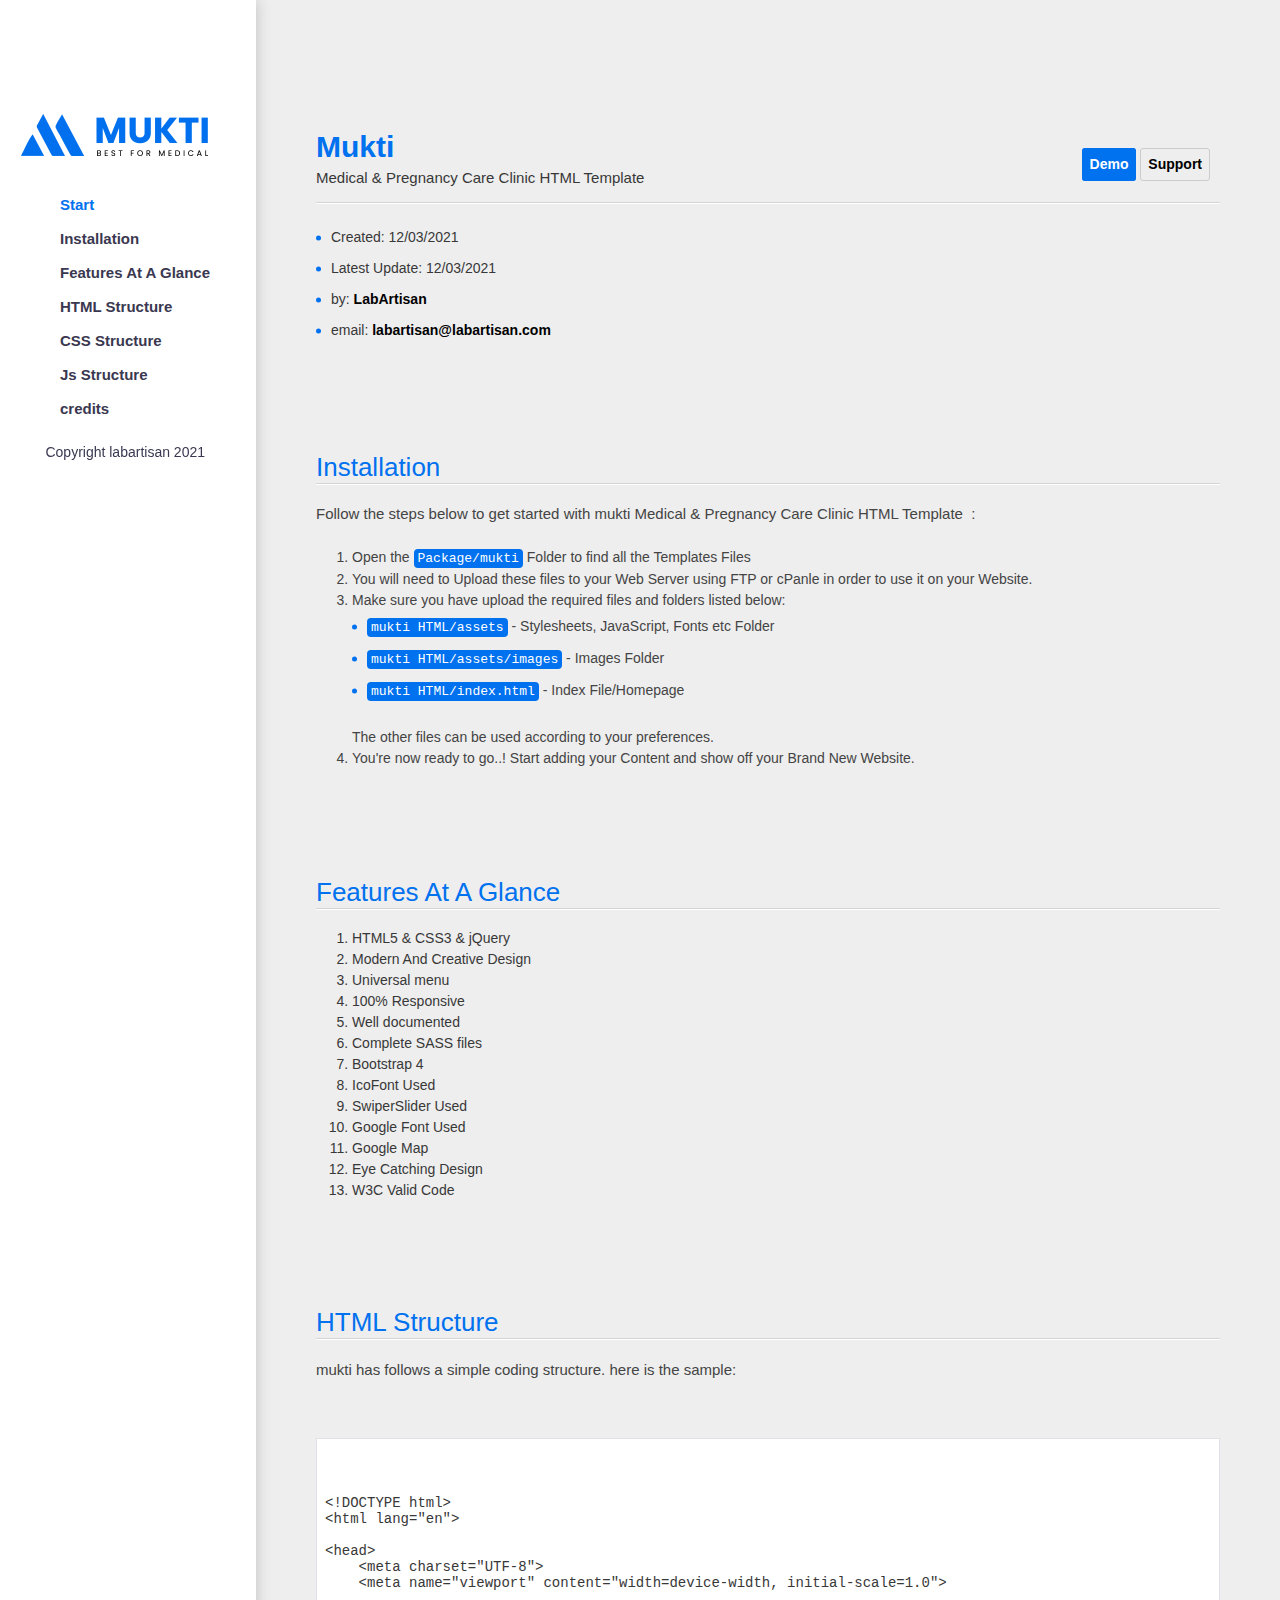
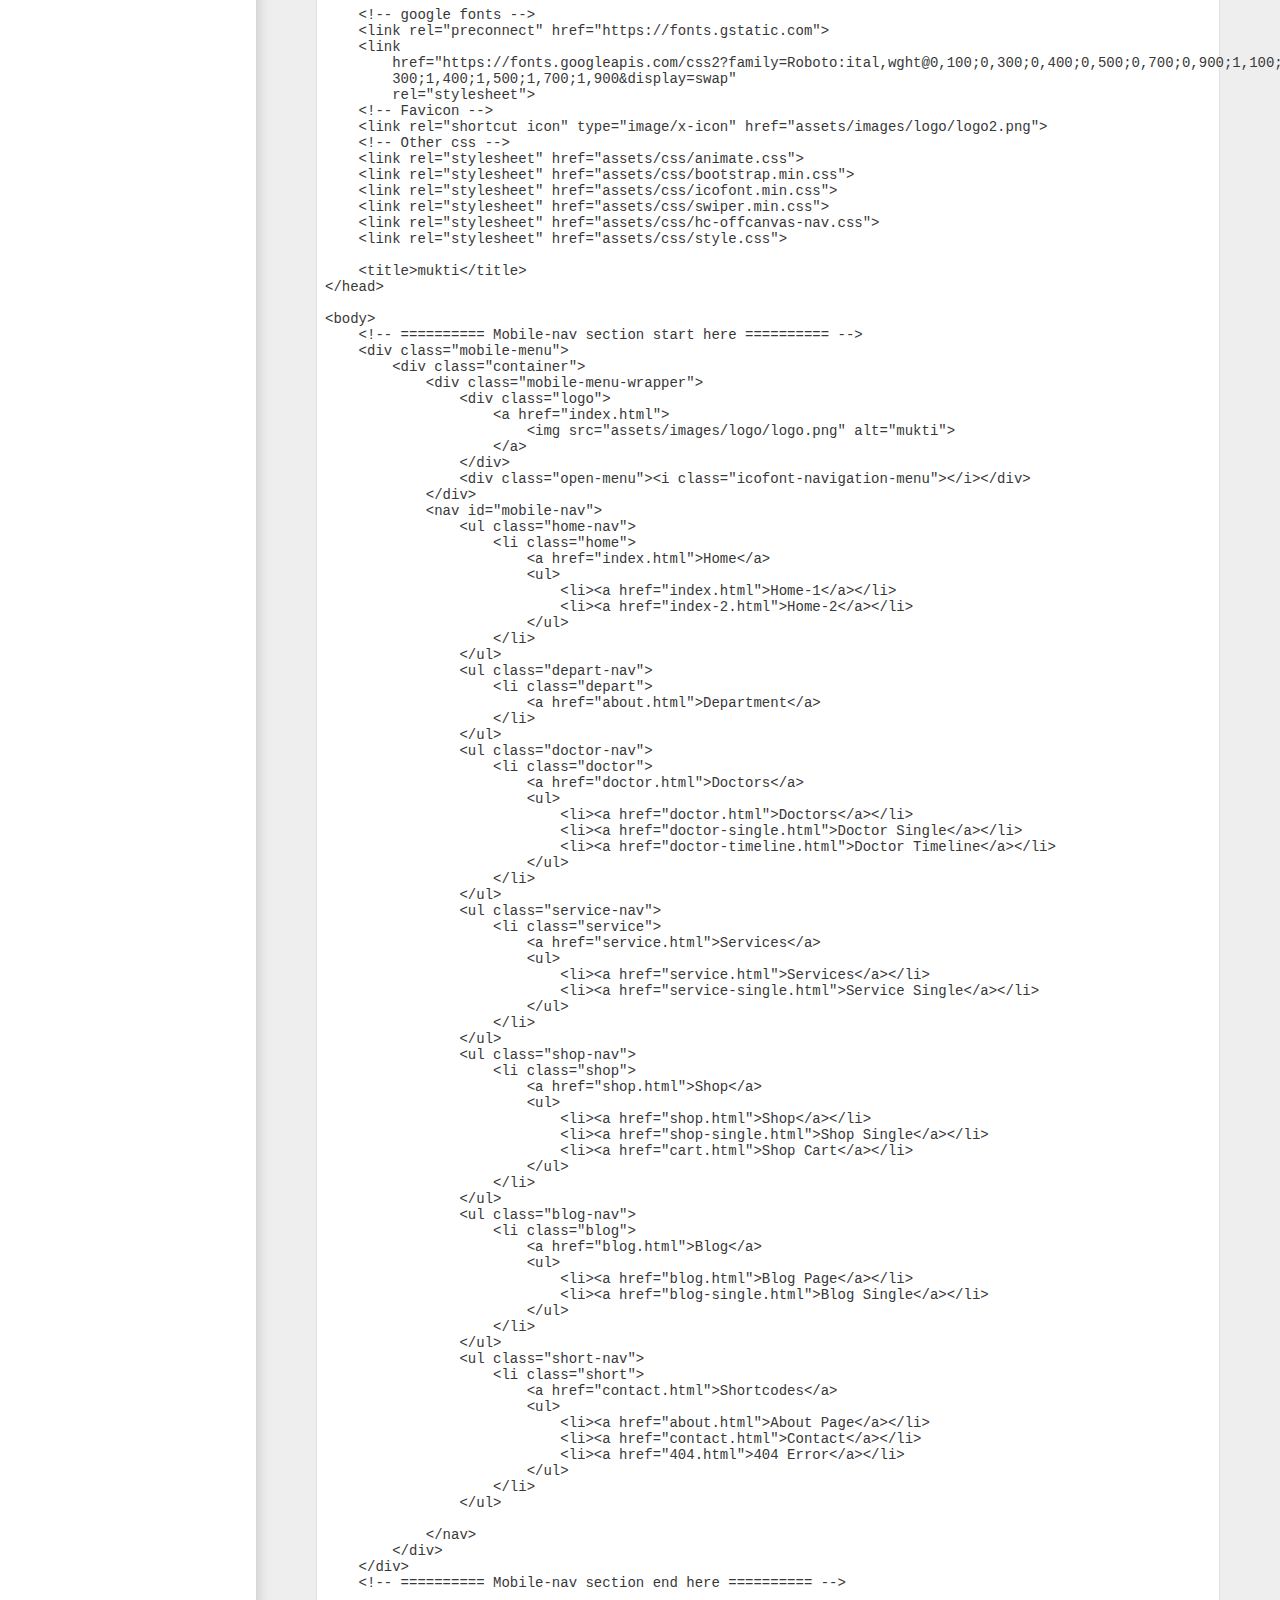
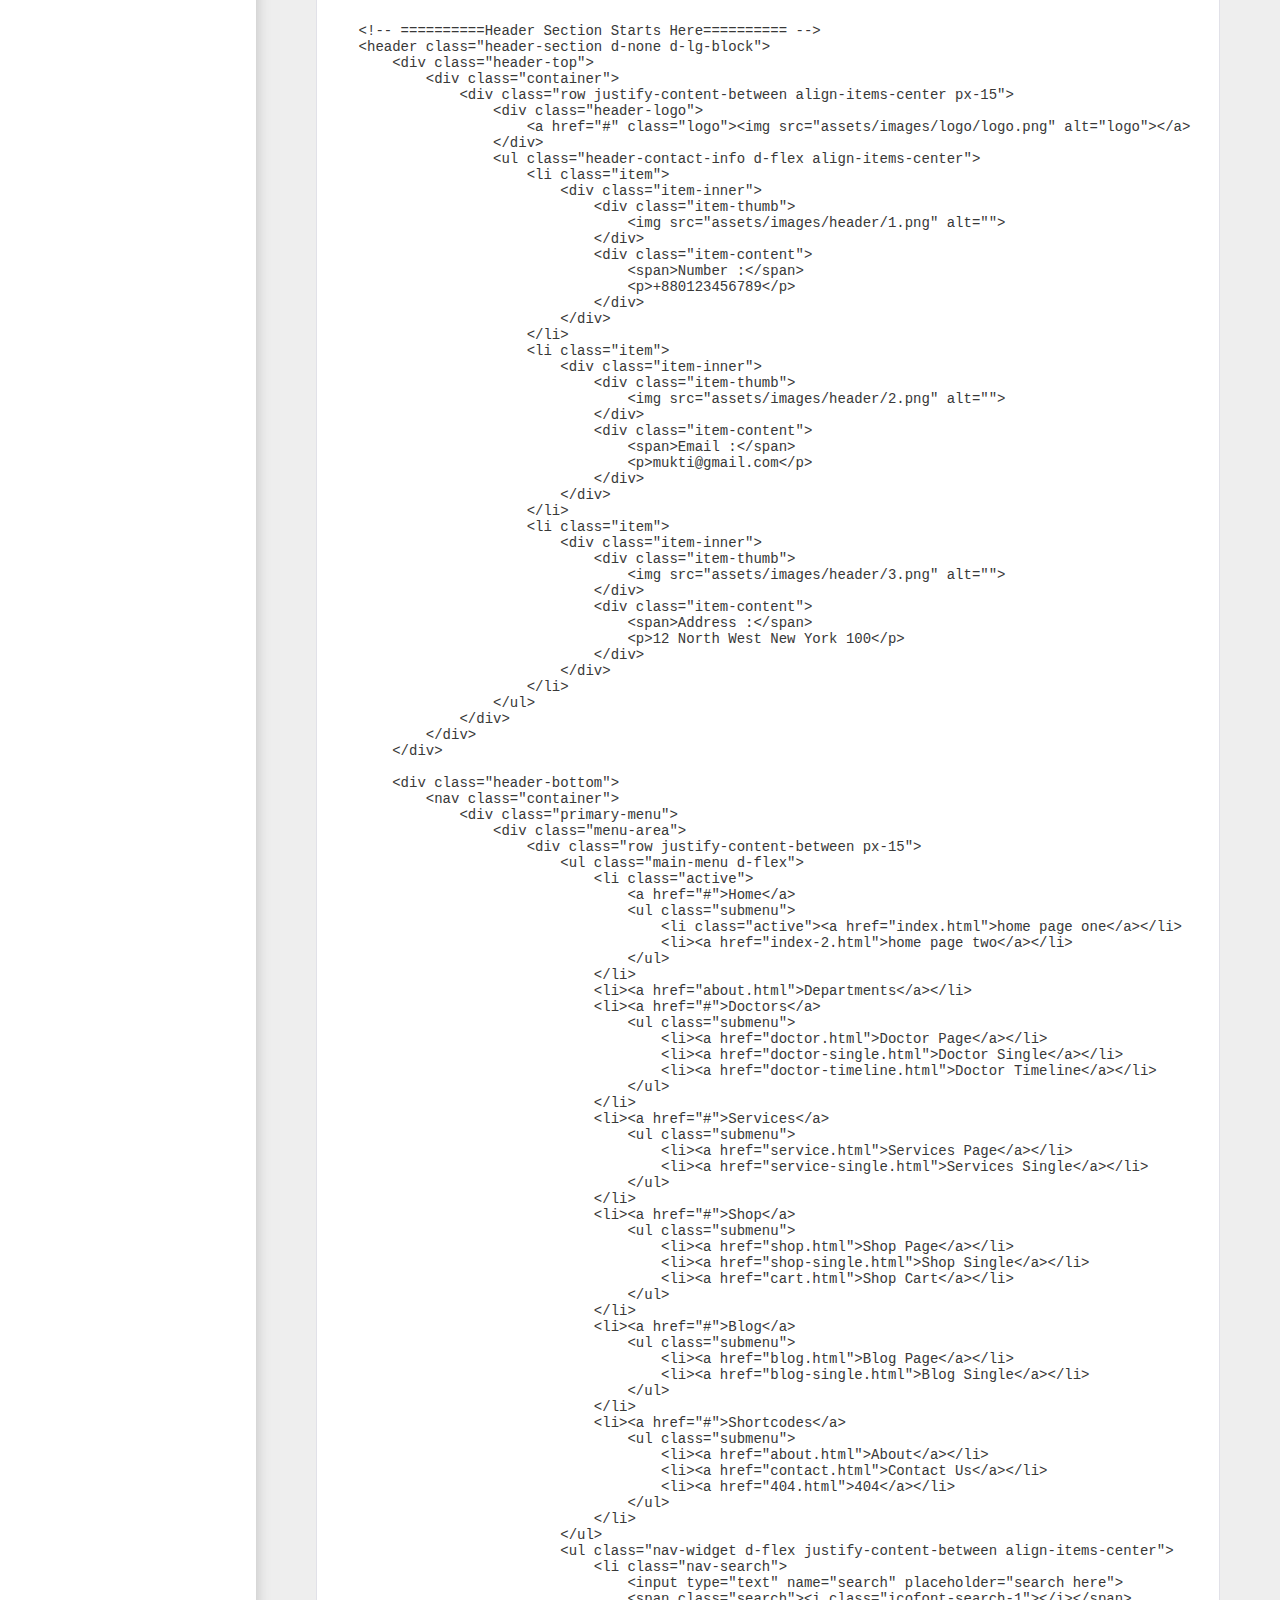
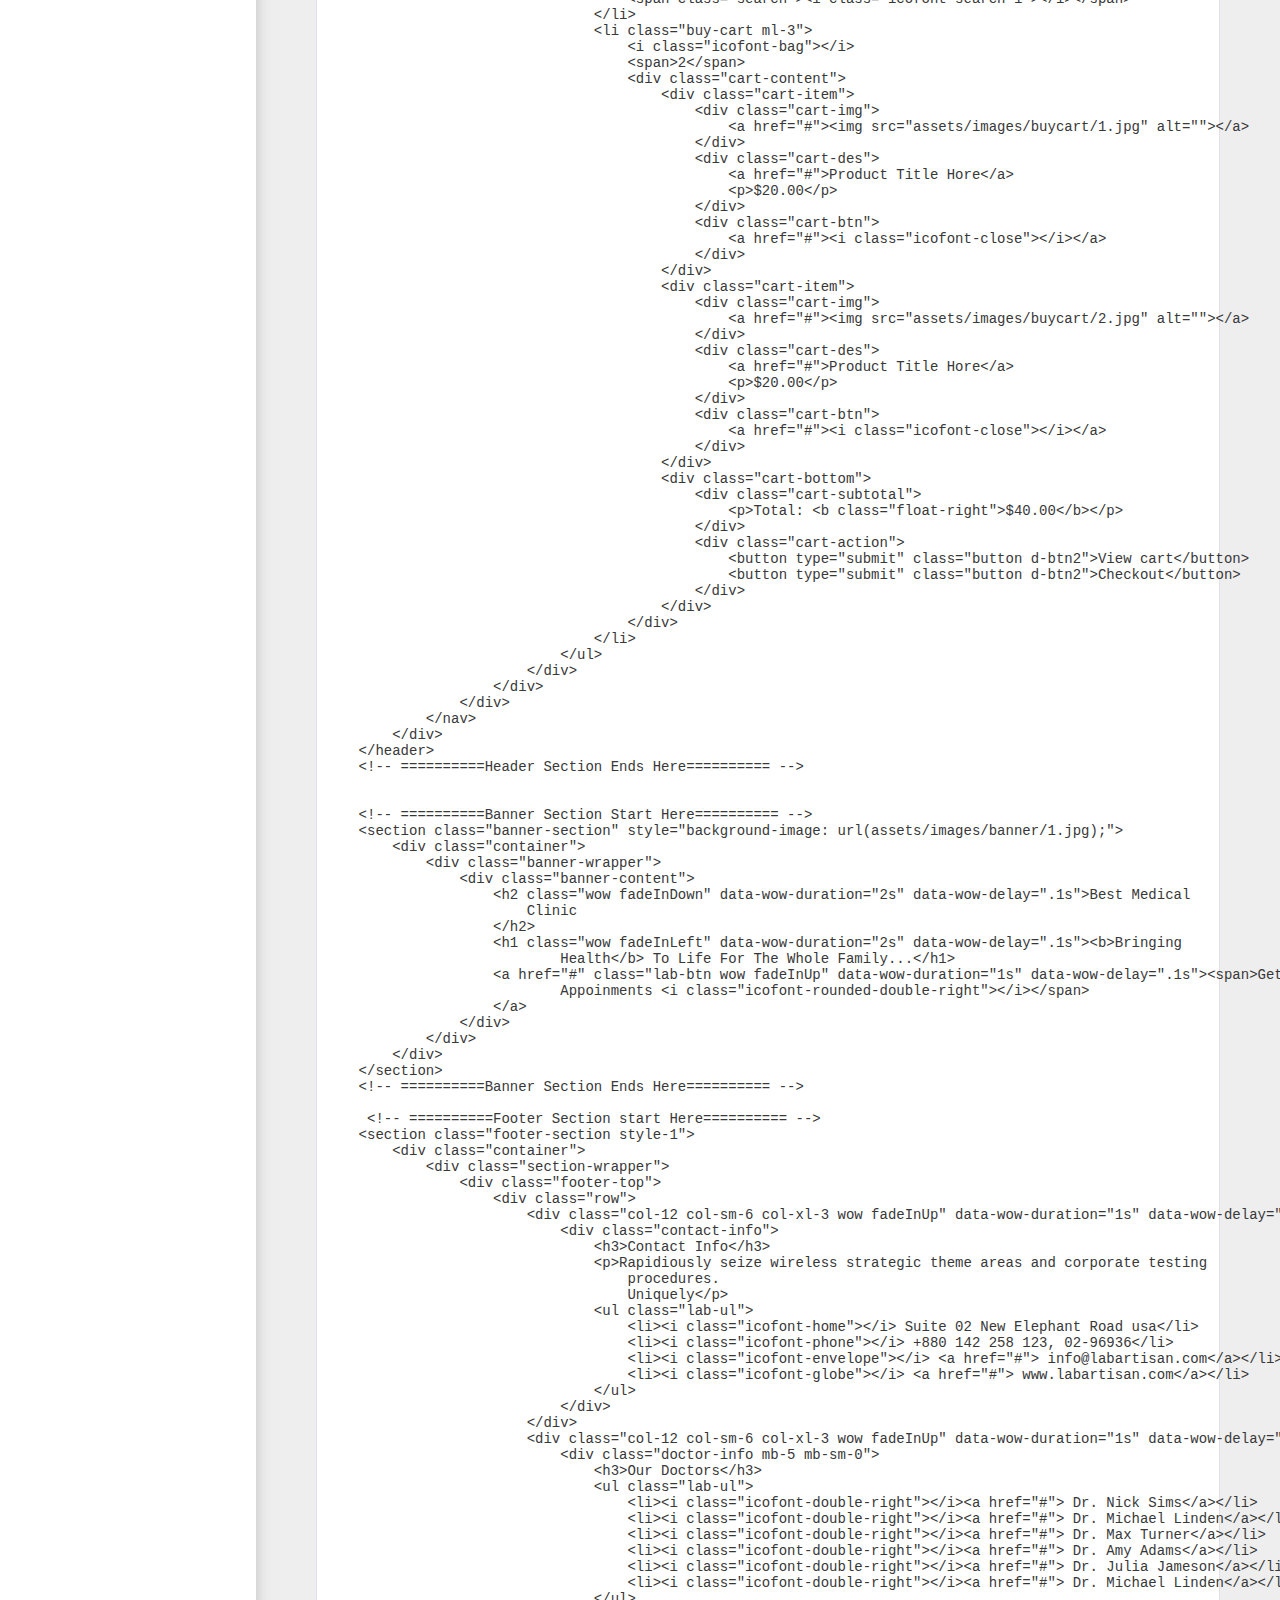
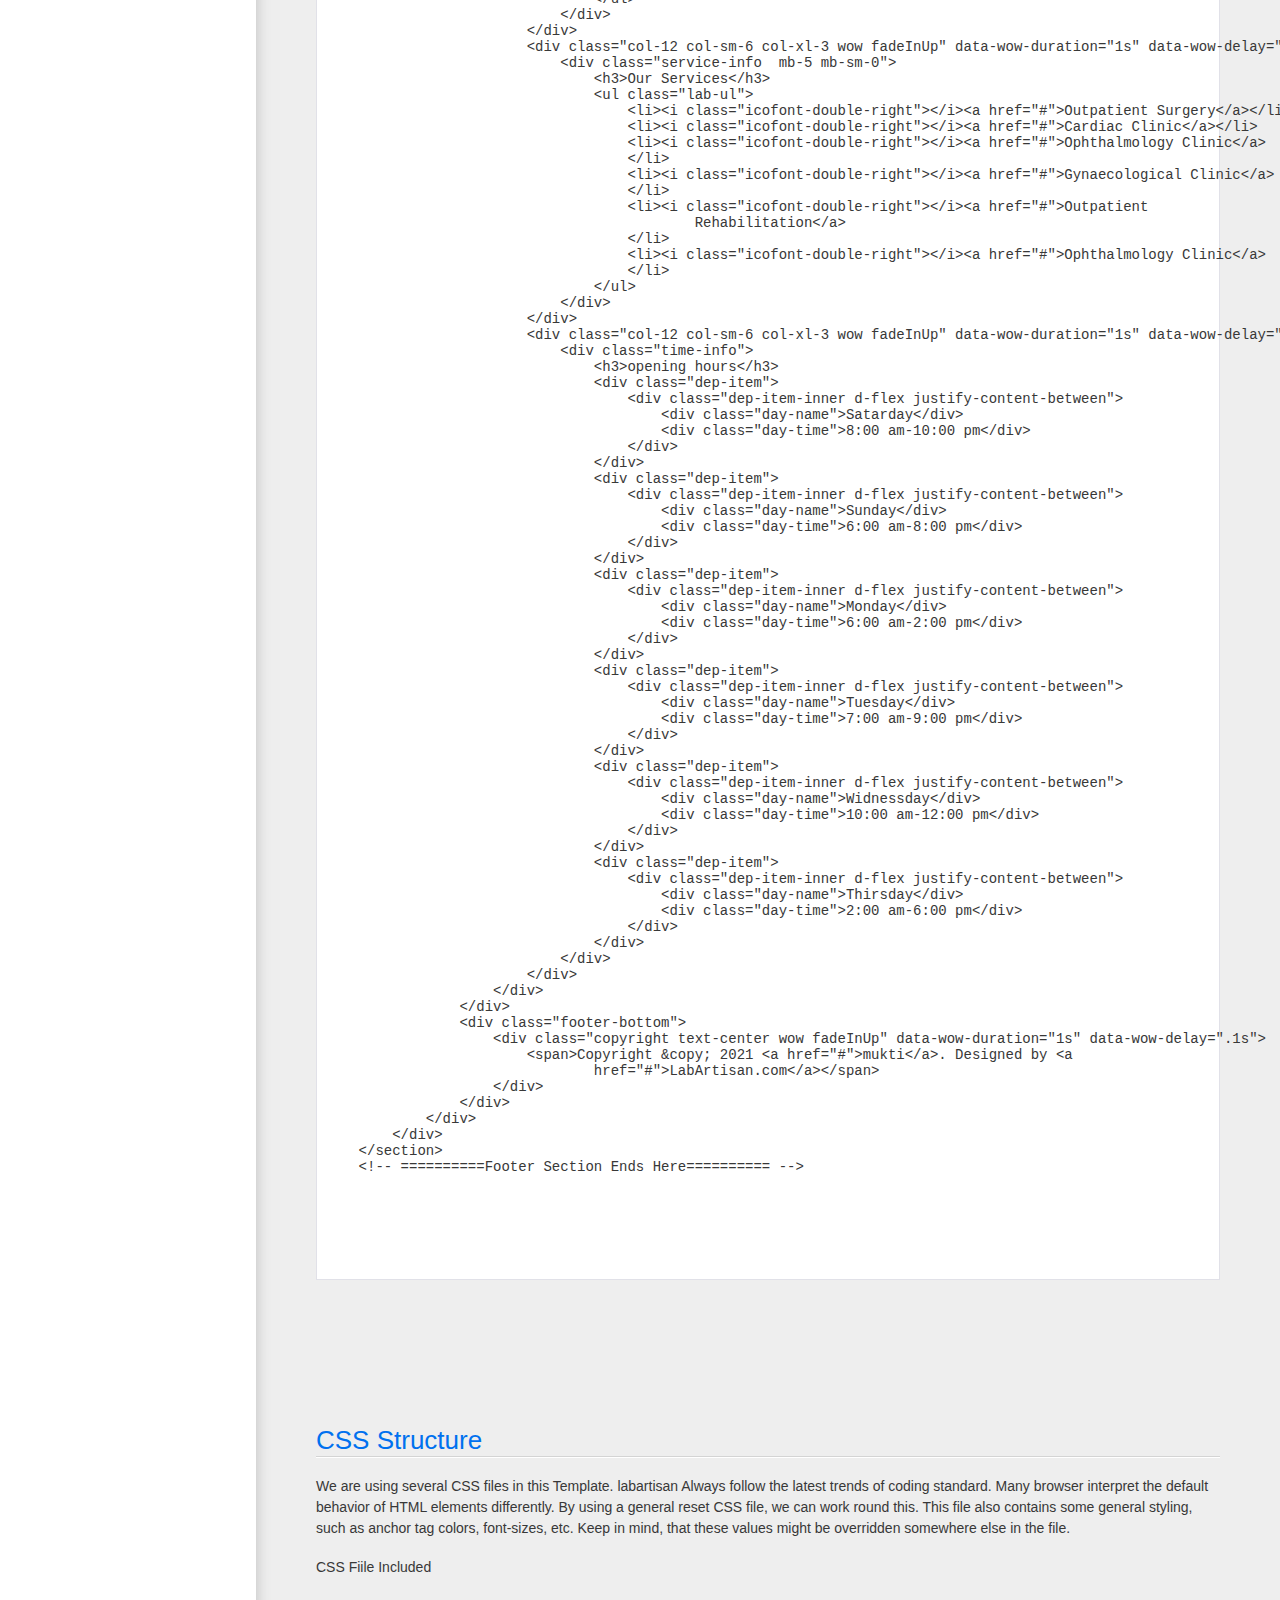
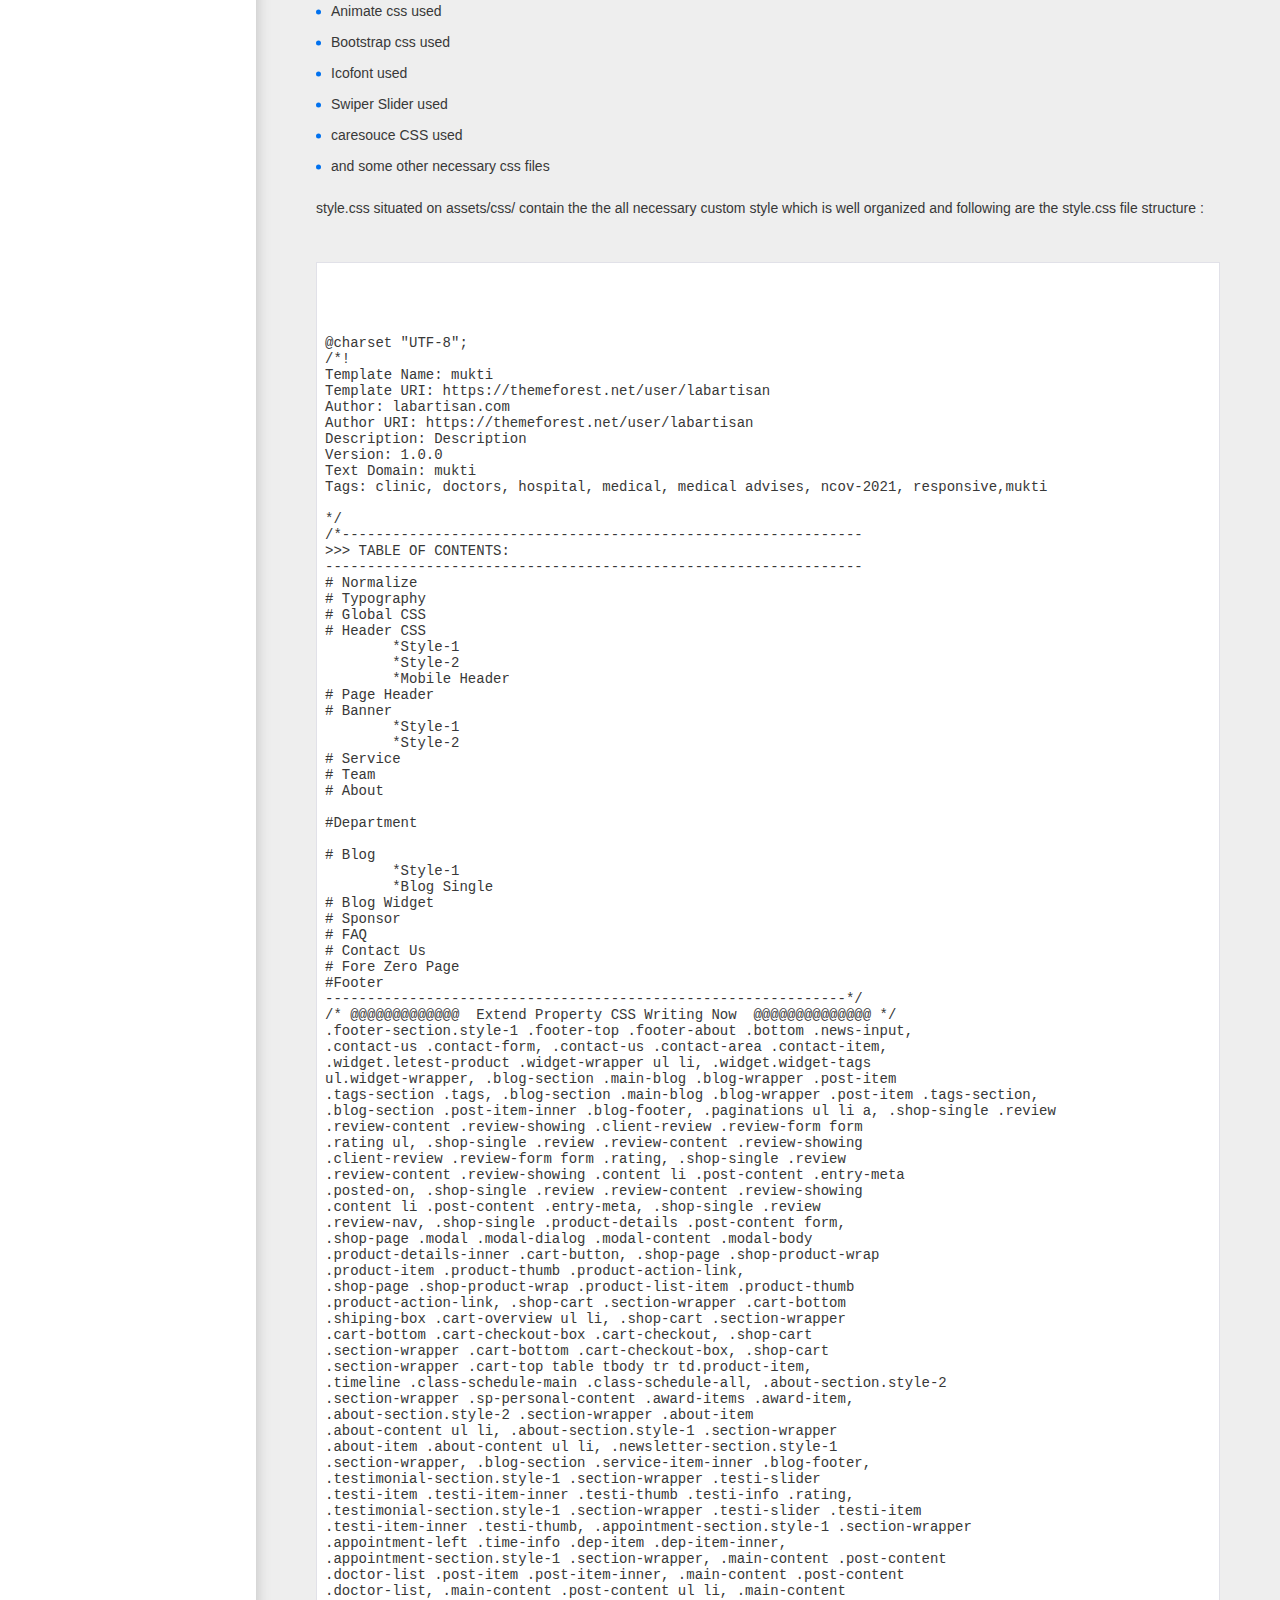
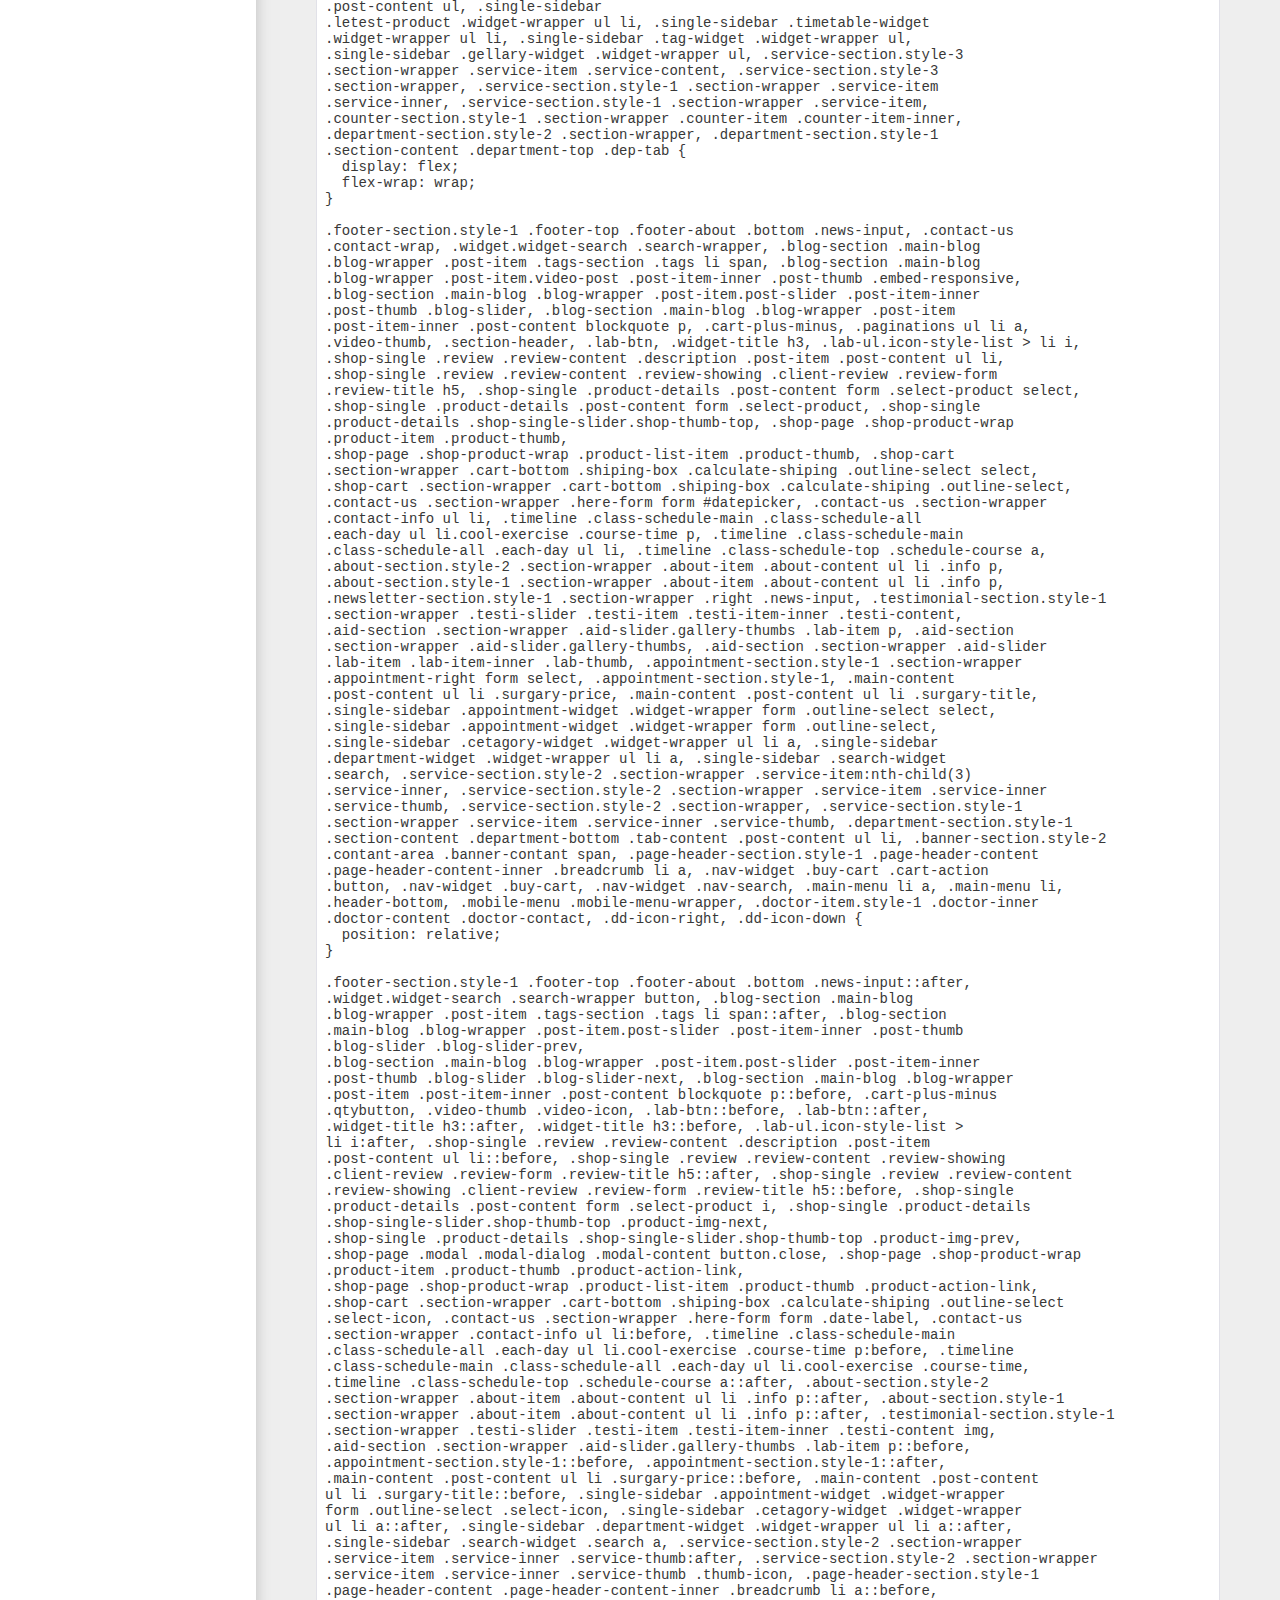
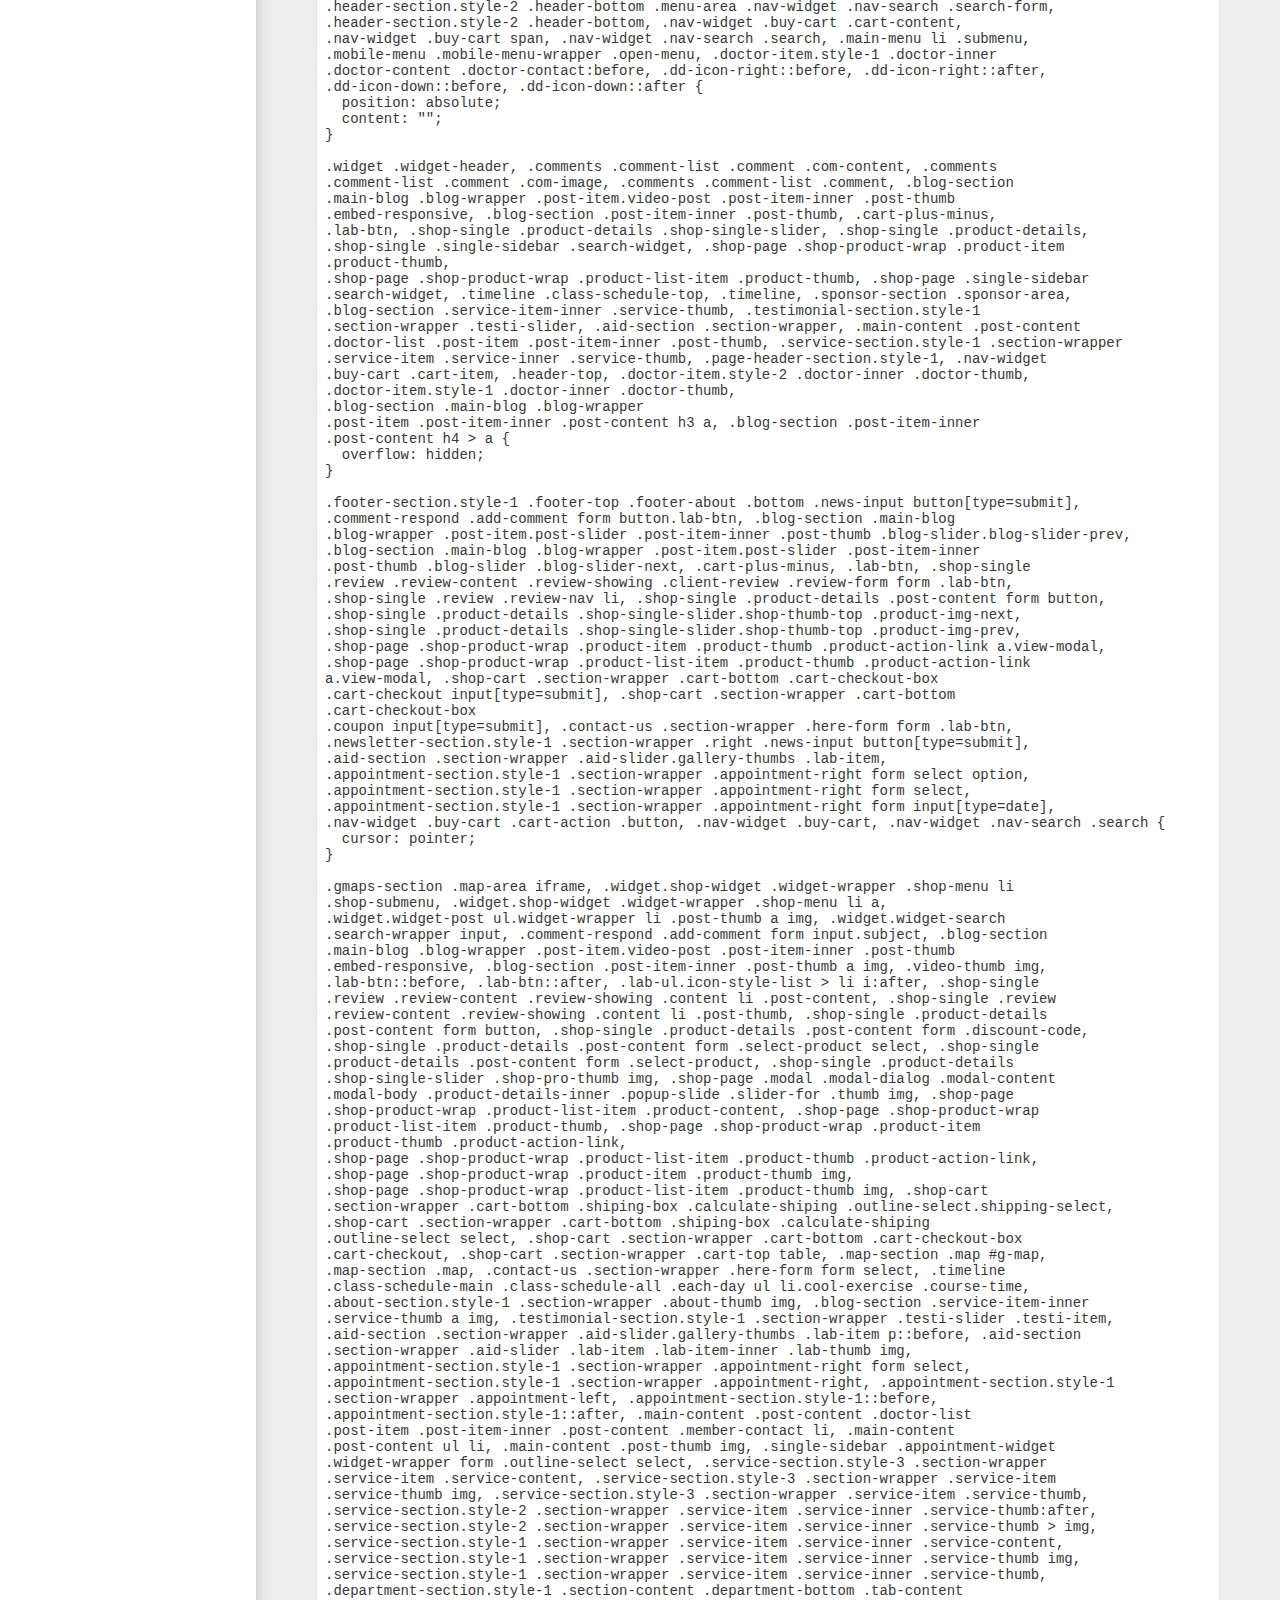
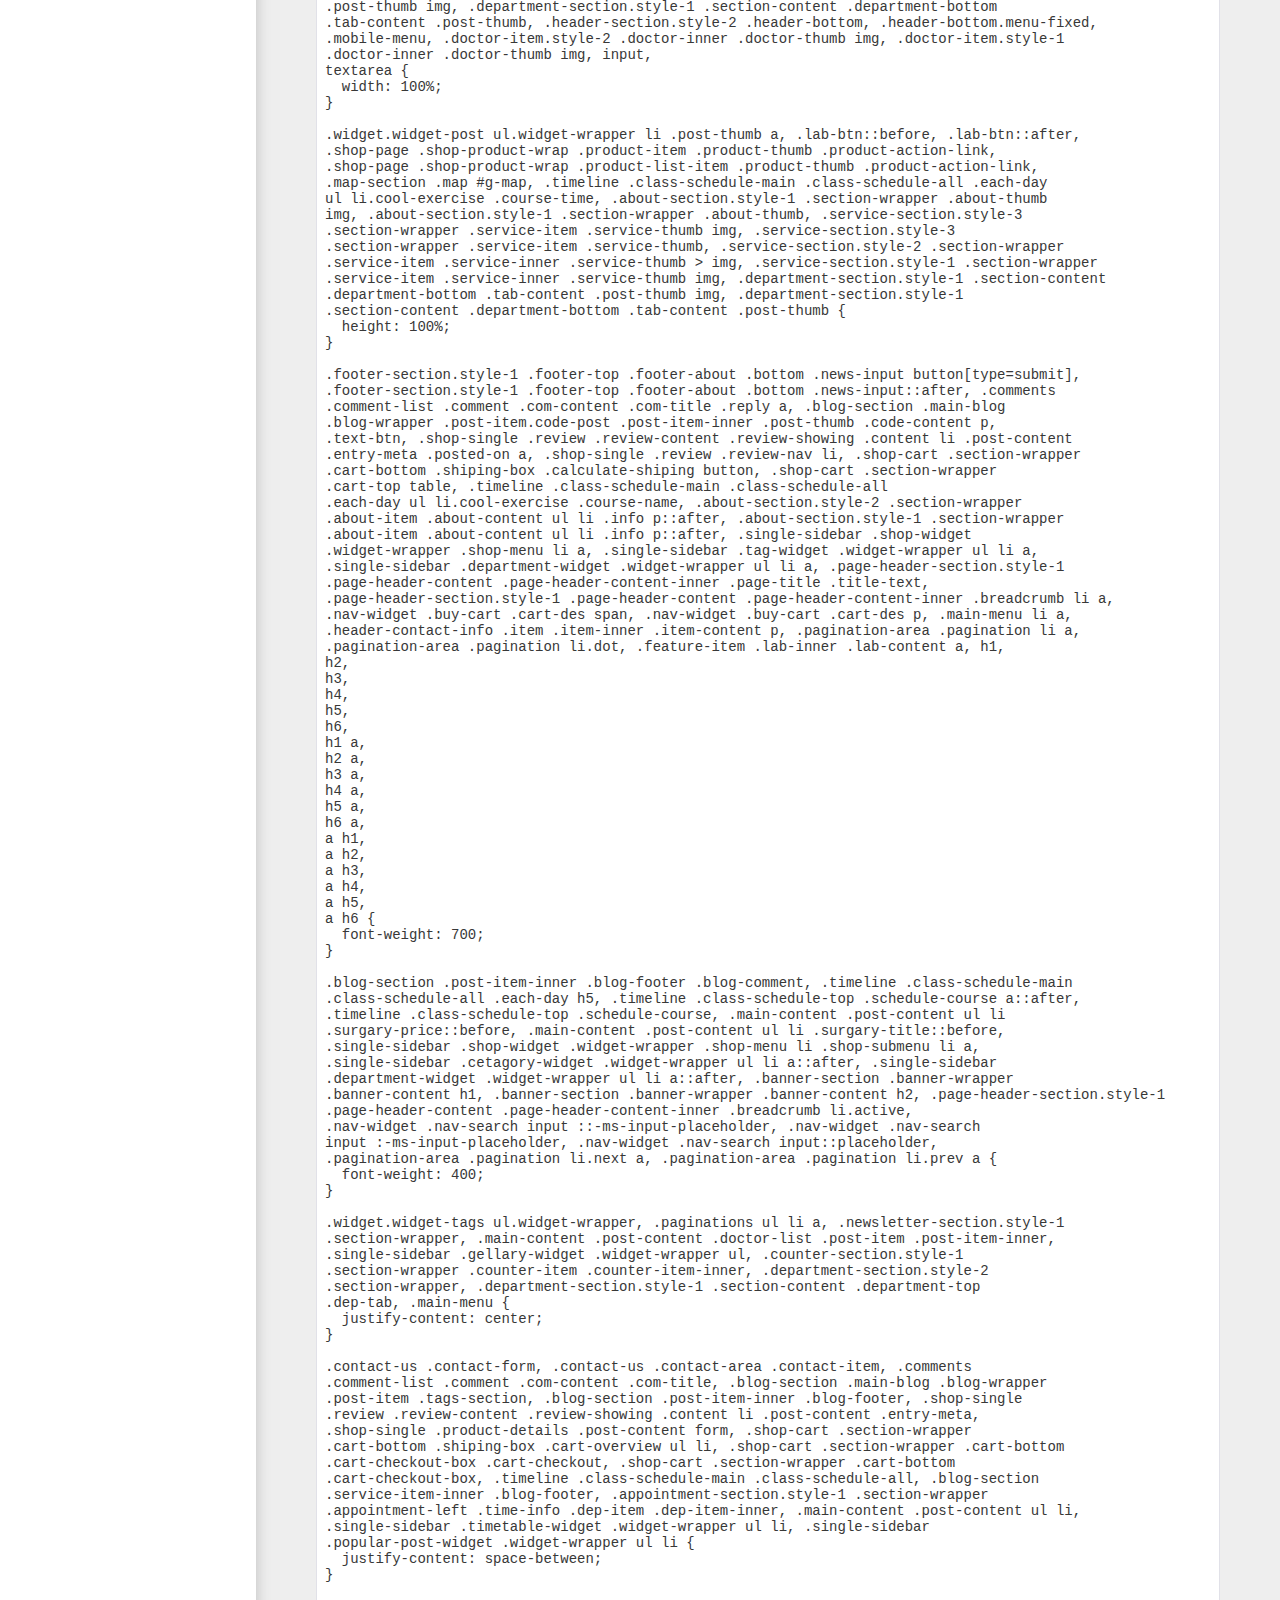
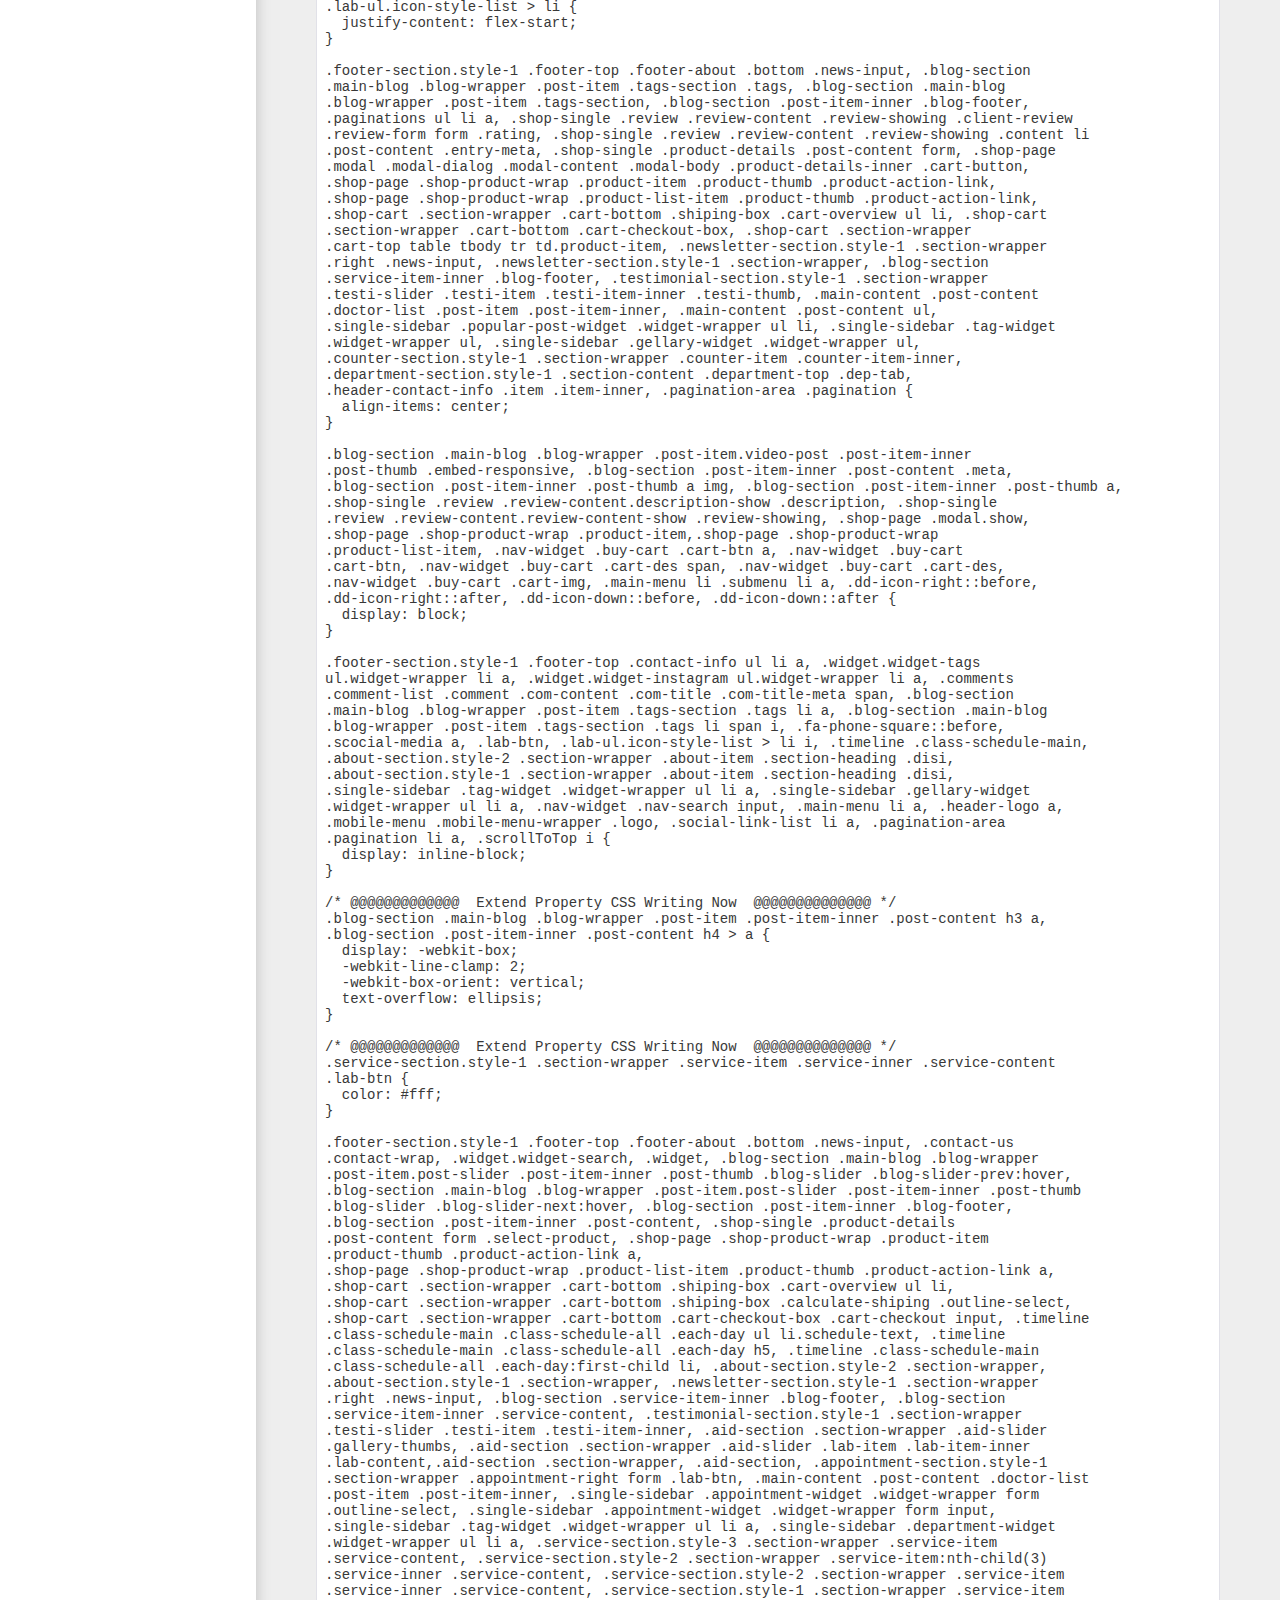
<file: Hospital/Mukti Main HTML Template/buyer-file/mukti-doc/index.html>
<!doctype html>
<html lang="en-us">

<head>
    <meta charset="utf-8">

    <title>Mukti-Doc</title>
    <meta name="viewport" content="width=device-width, initial-scale=1.0">

    <meta name="description" content="medicap is a Medical Health & Pregnancy Care Clinic HTML Template with clean and elegant design. You can customize it easily according to your choice.It is suitable for your Multipurpose, or. medicap can be easily customized and it is well documented.">
    <meta name="author" content="labartisan">
    <meta name="copyright" content="labartisan">
    <meta name="generator" content="Documenter v2.0 http://rxa.li/documenter">
    <meta name="date" content="2019-03-10T00:00:00+01:00">

    <link rel="shortcut icon" type="image/x-icon" href="assets/images/favicon.png" />
    <link rel="stylesheet" href="assets/css/documenter_style.css" media="all">
    <link rel="stylesheet" href="assets/js/google-code-prettify/prettify.css" media="screen">
    <script src="assets/js/google-code-prettify/prettify.js"></script>

    <script src="assets/js/jquery.js"></script>

    <script src="assets/js/jquery.scrollTo.js"></script>
    <script src="assets/js/jquery.easing.js"></script>
    <!-- <script src="assets/js/waypoints.min.js"></script> -->

    <script>
        document.createElement('section');
        var duration = '500',
            easing = 'swing';

    </script>
    <script src="assets/js/script.js"></script>

    <style>
        html {
            background-color: #EEEEEE;
            color: #383838;
        }

        ::-moz-selection {
            background: #333636;
            color: #ebaa02;
        }

        ::selection {
            background: #333636;
            color: #ebaa02;
        }

        #documenter_sidebar #documenter_logo {
            background-image: url(assets/images/logo.png);
        }

        a {
            color: #000;
            font-weight: 700;
        }

        .btn {
            border-radius: 3px;
        }

        .btn-primary {
            background-image: -moz-linear-gradient(top, #008C9E, #006673);
            background-image: -ms-linear-gradient(top, #008C9E, #006673);
            background-image: -webkit-gradient(linear, 0 0, 0 008C9E%, from(#343838), to(#006673));
            background-image: -webkit-linear-gradient(top, #008C9E, #006673);
            background-image: -o-linear-gradient(top, #008C9E, #006673);
            background-image: linear-gradient(top, #008C9E, #006673);
            filter: progid:DXImageTransform.Microsoft.gradient(startColorstr='#008C9E', endColorstr='#006673', GradientType=0);
            border-color: #006673 #006673 #bfbfbf;
            color: #FFFFFF;
        }

        .btn-primary:hover,
        .btn-primary:active,
        .btn-primary.active,
        .btn-primary.disabled,
        .btn-primary[disabled] {
            border-color: #008C9E #008C9E #bfbfbf;
            background-color: #006673;
        }

        hr {
            border-top: 1px solid #D4D4D4;
            border-bottom: 1px solid #FFFFFF;
        }

        #documenter_sidebar,
        #documenter_sidebar ul a {
            background-color: #fff;
            color: #FFFFFF;
        }

        #documenter_sidebar ul a {
            color: #3a3850;
        }

        #documenter_sidebar ul a:hover {
            background: #fff;
            color: #0071ef;
        }

        #documenter_sidebar ul li.current a {
            background: #fff;
            color: #0071ef;
        }

        #documenter_copyright {
            display: block !important;
            visibility: visible !important;
            padding-right: 51px;
            color: #3a3850;
        }

    </style>

</head>

<body class="documenter-project-demand">
    <div class="main_document">
        <div id="documenter_sidebar">
            <div class="documenter_sidebar_fixed">
                <a href="#documenter_cover" id="documenter_logo"></a>
                <ul id="documenter_nav">
                    <li class="current"><a href="#documenter_cover">Start</a></li>
                    <li><a href="#installation" title="Installation">Installation</a></li>
                    <li><a href="#features_at_a_glance" title="Features At A Glance">Features At A Glance</a></li>
                    <li><a href="#html_structure" title="HTML Structure">HTML Structure</a></li>
                    <li><a href="#css_files_and_structure" title="CSS Files and Structure">CSS Structure</a></li>
                    <li><a href="#js_files_and_structure" title="CSS Files and Structure">Js Structure</a></li>
                    <li><a href="#credits" title="credits">credits</a></li>
                </ul>
                <div id="documenter_copyright">Copyright labartisan 2021</div>
            </div>
        </div>

        <div id="documenter_content">
            <div class="documenter_content_area">
                <section id="documenter_cover">
                    <h1>Mukti</h1>
                    <h2>Medical & Pregnancy Care Clinic HTML Template</h2>
                    <div id="documenter_buttons">
                        <a href="http://labartisan.net/demo/mukti/" class="btn theme-color btn-large" target="_blank">Demo</a> <a href="mailto:labartisan@labartisan.com" class="btn btn-large">Support</a>
                    </div>
                    <hr>
                    <ul>
                        <li>Created: 12/03/2021</li>
                        <li>Latest Update: 12/03/2021</li>
                        <li>by: <a href="https://themeforest.net/user/labartisan" target="_blank">LabArtisan</a></li>
                        <li>email: <a href="mailto:labartisan@labartisan.com">labartisan@labartisan.com</a></li>
                    </ul>
                </section>

                <section id="installation">
                    <div class="page-header">
                        <h3>Installation</h3>
                        <hr class="notop">
                    </div>
                    <p style="box-sizing: border-box; margin: 0px 0px 20px; line-height: 1.7; color: rgb(68, 68, 68); font-family: 'Roboto', sans-serif; font-size: 15px;">Follow the steps below to get started with mukti Medical & Pregnancy Care Clinic HTML Template &nbsp;:</p>

                    <ol style="box-sizing: border-box; margin-top: 0px; margin-bottom: 20px; color: rgb(68, 68, 68); font-family: 'Roboto', sans-serif; font-size: 15px; line-height: 21px;">
                        <li style="box-sizing: border-box;">
                            Open the&nbsp;<code style="box-sizing: border-box; font-family: Menlo, Monaco, Consolas, 'Courier New', monospace; font-size: 13px; padding: 2px 4px; color: #fff; border-radius: 4px; background-color: #0071ef;">Package/mukti</code>&nbsp;Folder to find all the Templates Files
                        </li>
                        <li style="box-sizing: border-box;">
                            You will need to Upload these files to your Web Server using FTP or cPanle in order to use it on your Website.
                        </li>
                        <li style="box-sizing: border-box;">
                            Make sure you have upload the required files and folders listed below:
                            <ul style="box-sizing: border-box; margin-top: 0px; margin-bottom: 20px;">
                                <li style="box-sizing: border-box;">
                                    <code style="box-sizing: border-box; font-family: Menlo, Monaco, Consolas, 'Courier New', monospace; font-size: 13px; padding: 2px 4px; color: #fff; border-radius: 4px; background-color: #0071ef;">mukti HTML/assets</code>&nbsp;- Stylesheets, JavaScript, Fonts etc Folder&nbsp;
                                </li>
                                <li style="box-sizing: border-box;">
                                    <code style="box-sizing: border-box; font-family: Menlo, Monaco, Consolas, 'Courier New', monospace; font-size: 13px; padding: 2px 4px; color: #fff; border-radius: 4px; background-color: #0071ef;">mukti HTML/assets/images</code>&nbsp;- Images Folder &nbsp;
                                </li>
                                <li style="box-sizing: border-box;">
                                    <code style="box-sizing: border-box; font-family: Menlo, Monaco, Consolas, 'Courier New', monospace; font-size: 13px; padding: 2px 4px; color: #fff; border-radius: 4px; background-color: #0071ef;">mukti HTML/index.html</code>&nbsp;- Index File/Homepage
                                </li>
                            </ul>
                            The other files can be used according to your preferences.
                        </li>
                        <li style="box-sizing: border-box;">You&#39;re now ready to go..! Start adding your Content and show off your Brand New Website.</li>
                    </ol>
                </section>

                <section id="features_at_a_glance">
                    <div class="page-header">
                        <h3>Features At A Glance</h3>
                        <hr class="notop">
                    </div>
                    <ol>
                        <li>HTML5 & CSS3 & jQuery</li>
                        <li>Modern And Creative Design</li>
                        <li>Universal menu</li>
                        <li>100% Responsive</li>
                        <li>Well documented</li>
                        <li>Complete SASS files</li>
                        <li>Bootstrap 4</li>
                        <li>IcoFont Used</li>
                        <li>SwiperSlider Used</li>
                        <li>Google Font Used</li>
                        <li>Google Map</li>
                        <li>Eye Catching Design</li>
                        <li>W3C Valid Code</li>
                    </ol>
                </section>

                <section id="html_structure">
                    <div class="page-header">
                        <h3>HTML Structure</h3>
                        <hr class="notop">
                    </div>
                    <p>
                        <span style="color: rgb(68, 68, 68); font-family: 'Roboto', sans-serif; font-size: 15px; line-height: 23.7999992370605px;">mukti has follows a simple coding structure. here is the sample:</span>
                    </p>
                    <p>&nbsp;</p>

                    <pre class="prettyprint lang-html linenums">
						<div>

&lt;!DOCTYPE html&gt;
&lt;html lang=&quot;en&quot;&gt;

&lt;head&gt;
    &lt;meta charset=&quot;UTF-8&quot;&gt;
    &lt;meta name=&quot;viewport&quot; content=&quot;width=device-width, initial-scale=1.0&quot;&gt;

    &lt;!-- google fonts --&gt;
    &lt;link rel=&quot;preconnect&quot; href=&quot;https://fonts.gstatic.com&quot;&gt;
    &lt;link
        href=&quot;https://fonts.googleapis.com/css2?family=Roboto:ital,wght@0,100;0,300;0,400;0,500;0,700;0,900;1,100;1,
        300;1,400;1,500;1,700;1,900&amp;display=swap&quot;
        rel=&quot;stylesheet&quot;&gt;
    &lt;!-- Favicon --&gt;
    &lt;link rel=&quot;shortcut icon&quot; type=&quot;image/x-icon&quot; href=&quot;assets/images/logo/logo2.png&quot;&gt;
    &lt;!-- Other css --&gt;
    &lt;link rel=&quot;stylesheet&quot; href=&quot;assets/css/animate.css&quot;&gt;
    &lt;link rel=&quot;stylesheet&quot; href=&quot;assets/css/bootstrap.min.css&quot;&gt;
    &lt;link rel=&quot;stylesheet&quot; href=&quot;assets/css/icofont.min.css&quot;&gt;
    &lt;link rel=&quot;stylesheet&quot; href=&quot;assets/css/swiper.min.css&quot;&gt;
    &lt;link rel=&quot;stylesheet&quot; href=&quot;assets/css/hc-offcanvas-nav.css&quot;&gt;
    &lt;link rel=&quot;stylesheet&quot; href=&quot;assets/css/style.css&quot;&gt;

    &lt;title&gt;mukti&lt;/title&gt;
&lt;/head&gt;

&lt;body&gt;
    &lt;!-- ========== Mobile-nav section start here ========== --&gt;
    &lt;div class=&quot;mobile-menu&quot;&gt;
        &lt;div class=&quot;container&quot;&gt;
            &lt;div class=&quot;mobile-menu-wrapper&quot;&gt;
                &lt;div class=&quot;logo&quot;&gt;
                    &lt;a href=&quot;index.html&quot;&gt;
                        &lt;img src=&quot;assets/images/logo/logo.png&quot; alt=&quot;mukti&quot;&gt;
                    &lt;/a&gt;
                &lt;/div&gt;
                &lt;div class=&quot;open-menu&quot;&gt;&lt;i class=&quot;icofont-navigation-menu&quot;&gt;&lt;/i&gt;&lt;/div&gt;
            &lt;/div&gt;
            &lt;nav id=&quot;mobile-nav&quot;&gt;
                &lt;ul class=&quot;home-nav&quot;&gt;
                    &lt;li class=&quot;home&quot;&gt;
                        &lt;a href=&quot;index.html&quot;&gt;Home&lt;/a&gt;
                        &lt;ul&gt;
                            &lt;li&gt;&lt;a href=&quot;index.html&quot;&gt;Home-1&lt;/a&gt;&lt;/li&gt;
                            &lt;li&gt;&lt;a href=&quot;index-2.html&quot;&gt;Home-2&lt;/a&gt;&lt;/li&gt;
                        &lt;/ul&gt;
                    &lt;/li&gt;
                &lt;/ul&gt;
                &lt;ul class=&quot;depart-nav&quot;&gt;
                    &lt;li class=&quot;depart&quot;&gt;
                        &lt;a href=&quot;about.html&quot;&gt;Department&lt;/a&gt;
                    &lt;/li&gt;
                &lt;/ul&gt;
                &lt;ul class=&quot;doctor-nav&quot;&gt;
                    &lt;li class=&quot;doctor&quot;&gt;
                        &lt;a href=&quot;doctor.html&quot;&gt;Doctors&lt;/a&gt;
                        &lt;ul&gt;
                            &lt;li&gt;&lt;a href=&quot;doctor.html&quot;&gt;Doctors&lt;/a&gt;&lt;/li&gt;
                            &lt;li&gt;&lt;a href=&quot;doctor-single.html&quot;&gt;Doctor Single&lt;/a&gt;&lt;/li&gt;
                            &lt;li&gt;&lt;a href=&quot;doctor-timeline.html&quot;&gt;Doctor Timeline&lt;/a&gt;&lt;/li&gt;
                        &lt;/ul&gt;
                    &lt;/li&gt;
                &lt;/ul&gt;
                &lt;ul class=&quot;service-nav&quot;&gt;
                    &lt;li class=&quot;service&quot;&gt;
                        &lt;a href=&quot;service.html&quot;&gt;Services&lt;/a&gt;
                        &lt;ul&gt;
                            &lt;li&gt;&lt;a href=&quot;service.html&quot;&gt;Services&lt;/a&gt;&lt;/li&gt;
                            &lt;li&gt;&lt;a href=&quot;service-single.html&quot;&gt;Service Single&lt;/a&gt;&lt;/li&gt;
                        &lt;/ul&gt;
                    &lt;/li&gt;
                &lt;/ul&gt;
                &lt;ul class=&quot;shop-nav&quot;&gt;
                    &lt;li class=&quot;shop&quot;&gt;
                        &lt;a href=&quot;shop.html&quot;&gt;Shop&lt;/a&gt;
                        &lt;ul&gt;
                            &lt;li&gt;&lt;a href=&quot;shop.html&quot;&gt;Shop&lt;/a&gt;&lt;/li&gt;
                            &lt;li&gt;&lt;a href=&quot;shop-single.html&quot;&gt;Shop Single&lt;/a&gt;&lt;/li&gt;
                            &lt;li&gt;&lt;a href=&quot;cart.html&quot;&gt;Shop Cart&lt;/a&gt;&lt;/li&gt;
                        &lt;/ul&gt;
                    &lt;/li&gt;
                &lt;/ul&gt;
                &lt;ul class=&quot;blog-nav&quot;&gt;
                    &lt;li class=&quot;blog&quot;&gt;
                        &lt;a href=&quot;blog.html&quot;&gt;Blog&lt;/a&gt;
                        &lt;ul&gt;
                            &lt;li&gt;&lt;a href=&quot;blog.html&quot;&gt;Blog Page&lt;/a&gt;&lt;/li&gt;
                            &lt;li&gt;&lt;a href=&quot;blog-single.html&quot;&gt;Blog Single&lt;/a&gt;&lt;/li&gt;
                        &lt;/ul&gt;
                    &lt;/li&gt;
                &lt;/ul&gt;
                &lt;ul class=&quot;short-nav&quot;&gt;
                    &lt;li class=&quot;short&quot;&gt;
                        &lt;a href=&quot;contact.html&quot;&gt;Shortcodes&lt;/a&gt;
                        &lt;ul&gt;
                            &lt;li&gt;&lt;a href=&quot;about.html&quot;&gt;About Page&lt;/a&gt;&lt;/li&gt;
                            &lt;li&gt;&lt;a href=&quot;contact.html&quot;&gt;Contact&lt;/a&gt;&lt;/li&gt;
                            &lt;li&gt;&lt;a href=&quot;404.html&quot;&gt;404 Error&lt;/a&gt;&lt;/li&gt;
                        &lt;/ul&gt;
                    &lt;/li&gt;
                &lt;/ul&gt;

            &lt;/nav&gt;
        &lt;/div&gt;
    &lt;/div&gt;
    &lt;!-- ========== Mobile-nav section end here ========== --&gt;


    &lt;!-- ==========Header Section Starts Here========== --&gt;
    &lt;header class=&quot;header-section d-none d-lg-block&quot;&gt;
        &lt;div class=&quot;header-top&quot;&gt;
            &lt;div class=&quot;container&quot;&gt;
                &lt;div class=&quot;row justify-content-between align-items-center px-15&quot;&gt;
                    &lt;div class=&quot;header-logo&quot;&gt;
                        &lt;a href=&quot;#&quot; class=&quot;logo&quot;&gt;&lt;img src=&quot;assets/images/logo/logo.png&quot; alt=&quot;logo&quot;&gt;&lt;/a&gt;
                    &lt;/div&gt;
                    &lt;ul class=&quot;header-contact-info d-flex align-items-center&quot;&gt;
                        &lt;li class=&quot;item&quot;&gt;
                            &lt;div class=&quot;item-inner&quot;&gt;
                                &lt;div class=&quot;item-thumb&quot;&gt;
                                    &lt;img src=&quot;assets/images/header/1.png&quot; alt=&quot;&quot;&gt;
                                &lt;/div&gt;
                                &lt;div class=&quot;item-content&quot;&gt;
                                    &lt;span&gt;Number :&lt;/span&gt;
                                    &lt;p&gt;+880123456789&lt;/p&gt;
                                &lt;/div&gt;
                            &lt;/div&gt;
                        &lt;/li&gt;
                        &lt;li class=&quot;item&quot;&gt;
                            &lt;div class=&quot;item-inner&quot;&gt;
                                &lt;div class=&quot;item-thumb&quot;&gt;
                                    &lt;img src=&quot;assets/images/header/2.png&quot; alt=&quot;&quot;&gt;
                                &lt;/div&gt;
                                &lt;div class=&quot;item-content&quot;&gt;
                                    &lt;span&gt;Email :&lt;/span&gt;
                                    &lt;p&gt;mukti@gmail.com&lt;/p&gt;
                                &lt;/div&gt;
                            &lt;/div&gt;
                        &lt;/li&gt;
                        &lt;li class=&quot;item&quot;&gt;
                            &lt;div class=&quot;item-inner&quot;&gt;
                                &lt;div class=&quot;item-thumb&quot;&gt;
                                    &lt;img src=&quot;assets/images/header/3.png&quot; alt=&quot;&quot;&gt;
                                &lt;/div&gt;
                                &lt;div class=&quot;item-content&quot;&gt;
                                    &lt;span&gt;Address :&lt;/span&gt;
                                    &lt;p&gt;12 North West New York 100&lt;/p&gt;
                                &lt;/div&gt;
                            &lt;/div&gt;
                        &lt;/li&gt;
                    &lt;/ul&gt;
                &lt;/div&gt;
            &lt;/div&gt;
        &lt;/div&gt;

        &lt;div class=&quot;header-bottom&quot;&gt;
            &lt;nav class=&quot;container&quot;&gt;
                &lt;div class=&quot;primary-menu&quot;&gt;
                    &lt;div class=&quot;menu-area&quot;&gt;
                        &lt;div class=&quot;row justify-content-between px-15&quot;&gt;
                            &lt;ul class=&quot;main-menu d-flex&quot;&gt;
                                &lt;li class=&quot;active&quot;&gt;
                                    &lt;a href=&quot;#&quot;&gt;Home&lt;/a&gt;
                                    &lt;ul class=&quot;submenu&quot;&gt;
                                        &lt;li class=&quot;active&quot;&gt;&lt;a href=&quot;index.html&quot;&gt;home page one&lt;/a&gt;&lt;/li&gt;
                                        &lt;li&gt;&lt;a href=&quot;index-2.html&quot;&gt;home page two&lt;/a&gt;&lt;/li&gt;
                                    &lt;/ul&gt;
                                &lt;/li&gt;
                                &lt;li&gt;&lt;a href=&quot;about.html&quot;&gt;Departments&lt;/a&gt;&lt;/li&gt;
                                &lt;li&gt;&lt;a href=&quot;#&quot;&gt;Doctors&lt;/a&gt;
                                    &lt;ul class=&quot;submenu&quot;&gt;
                                        &lt;li&gt;&lt;a href=&quot;doctor.html&quot;&gt;Doctor Page&lt;/a&gt;&lt;/li&gt;
                                        &lt;li&gt;&lt;a href=&quot;doctor-single.html&quot;&gt;Doctor Single&lt;/a&gt;&lt;/li&gt;
                                        &lt;li&gt;&lt;a href=&quot;doctor-timeline.html&quot;&gt;Doctor Timeline&lt;/a&gt;&lt;/li&gt;
                                    &lt;/ul&gt;
                                &lt;/li&gt;
                                &lt;li&gt;&lt;a href=&quot;#&quot;&gt;Services&lt;/a&gt;
                                    &lt;ul class=&quot;submenu&quot;&gt;
                                        &lt;li&gt;&lt;a href=&quot;service.html&quot;&gt;Services Page&lt;/a&gt;&lt;/li&gt;
                                        &lt;li&gt;&lt;a href=&quot;service-single.html&quot;&gt;Services Single&lt;/a&gt;&lt;/li&gt;
                                    &lt;/ul&gt;
                                &lt;/li&gt;
                                &lt;li&gt;&lt;a href=&quot;#&quot;&gt;Shop&lt;/a&gt;
                                    &lt;ul class=&quot;submenu&quot;&gt;
                                        &lt;li&gt;&lt;a href=&quot;shop.html&quot;&gt;Shop Page&lt;/a&gt;&lt;/li&gt;
                                        &lt;li&gt;&lt;a href=&quot;shop-single.html&quot;&gt;Shop Single&lt;/a&gt;&lt;/li&gt;
                                        &lt;li&gt;&lt;a href=&quot;cart.html&quot;&gt;Shop Cart&lt;/a&gt;&lt;/li&gt;
                                    &lt;/ul&gt;
                                &lt;/li&gt;
                                &lt;li&gt;&lt;a href=&quot;#&quot;&gt;Blog&lt;/a&gt;
                                    &lt;ul class=&quot;submenu&quot;&gt;
                                        &lt;li&gt;&lt;a href=&quot;blog.html&quot;&gt;Blog Page&lt;/a&gt;&lt;/li&gt;
                                        &lt;li&gt;&lt;a href=&quot;blog-single.html&quot;&gt;Blog Single&lt;/a&gt;&lt;/li&gt;
                                    &lt;/ul&gt;
                                &lt;/li&gt;
                                &lt;li&gt;&lt;a href=&quot;#&quot;&gt;Shortcodes&lt;/a&gt;
                                    &lt;ul class=&quot;submenu&quot;&gt;
                                        &lt;li&gt;&lt;a href=&quot;about.html&quot;&gt;About&lt;/a&gt;&lt;/li&gt;
                                        &lt;li&gt;&lt;a href=&quot;contact.html&quot;&gt;Contact Us&lt;/a&gt;&lt;/li&gt;
                                        &lt;li&gt;&lt;a href=&quot;404.html&quot;&gt;404&lt;/a&gt;&lt;/li&gt;
                                    &lt;/ul&gt;
                                &lt;/li&gt;
                            &lt;/ul&gt;
                            &lt;ul class=&quot;nav-widget d-flex justify-content-between align-items-center&quot;&gt;
                                &lt;li class=&quot;nav-search&quot;&gt;
                                    &lt;input type=&quot;text&quot; name=&quot;search&quot; placeholder=&quot;search here&quot;&gt;
                                    &lt;span class=&quot;search&quot;&gt;&lt;i class=&quot;icofont-search-1&quot;&gt;&lt;/i&gt;&lt;/span&gt;
                                &lt;/li&gt;
                                &lt;li class=&quot;buy-cart ml-3&quot;&gt;
                                    &lt;i class=&quot;icofont-bag&quot;&gt;&lt;/i&gt;
                                    &lt;span&gt;2&lt;/span&gt;
                                    &lt;div class=&quot;cart-content&quot;&gt;
                                        &lt;div class=&quot;cart-item&quot;&gt;
                                            &lt;div class=&quot;cart-img&quot;&gt;
                                                &lt;a href=&quot;#&quot;&gt;&lt;img src=&quot;assets/images/buycart/1.jpg&quot; alt=&quot;&quot;&gt;&lt;/a&gt;
                                            &lt;/div&gt;
                                            &lt;div class=&quot;cart-des&quot;&gt;
                                                &lt;a href=&quot;#&quot;&gt;Product Title Hore&lt;/a&gt;
                                                &lt;p&gt;$20.00&lt;/p&gt;
                                            &lt;/div&gt;
                                            &lt;div class=&quot;cart-btn&quot;&gt;
                                                &lt;a href=&quot;#&quot;&gt;&lt;i class=&quot;icofont-close&quot;&gt;&lt;/i&gt;&lt;/a&gt;
                                            &lt;/div&gt;
                                        &lt;/div&gt;
                                        &lt;div class=&quot;cart-item&quot;&gt;
                                            &lt;div class=&quot;cart-img&quot;&gt;
                                                &lt;a href=&quot;#&quot;&gt;&lt;img src=&quot;assets/images/buycart/2.jpg&quot; alt=&quot;&quot;&gt;&lt;/a&gt;
                                            &lt;/div&gt;
                                            &lt;div class=&quot;cart-des&quot;&gt;
                                                &lt;a href=&quot;#&quot;&gt;Product Title Hore&lt;/a&gt;
                                                &lt;p&gt;$20.00&lt;/p&gt;
                                            &lt;/div&gt;
                                            &lt;div class=&quot;cart-btn&quot;&gt;
                                                &lt;a href=&quot;#&quot;&gt;&lt;i class=&quot;icofont-close&quot;&gt;&lt;/i&gt;&lt;/a&gt;
                                            &lt;/div&gt;
                                        &lt;/div&gt;
                                        &lt;div class=&quot;cart-bottom&quot;&gt;
                                            &lt;div class=&quot;cart-subtotal&quot;&gt;
                                                &lt;p&gt;Total: &lt;b class=&quot;float-right&quot;&gt;$40.00&lt;/b&gt;&lt;/p&gt;
                                            &lt;/div&gt;
                                            &lt;div class=&quot;cart-action&quot;&gt;
                                                &lt;button type=&quot;submit&quot; class=&quot;button d-btn2&quot;&gt;View cart&lt;/button&gt;
                                                &lt;button type=&quot;submit&quot; class=&quot;button d-btn2&quot;&gt;Checkout&lt;/button&gt;
                                            &lt;/div&gt;
                                        &lt;/div&gt;
                                    &lt;/div&gt;
                                &lt;/li&gt;
                            &lt;/ul&gt;
                        &lt;/div&gt;
                    &lt;/div&gt;
                &lt;/div&gt;
            &lt;/nav&gt;
        &lt;/div&gt;
    &lt;/header&gt;
    &lt;!-- ==========Header Section Ends Here========== --&gt;


    &lt;!-- ==========Banner Section Start Here========== --&gt;
    &lt;section class=&quot;banner-section&quot; style=&quot;background-image: url(assets/images/banner/1.jpg);&quot;&gt;
        &lt;div class=&quot;container&quot;&gt;
            &lt;div class=&quot;banner-wrapper&quot;&gt;
                &lt;div class=&quot;banner-content&quot;&gt;
                    &lt;h2 class=&quot;wow fadeInDown&quot; data-wow-duration=&quot;2s&quot; data-wow-delay=&quot;.1s&quot;&gt;Best Medical
                        Clinic
                    &lt;/h2&gt;
                    &lt;h1 class=&quot;wow fadeInLeft&quot; data-wow-duration=&quot;2s&quot; data-wow-delay=&quot;.1s&quot;&gt;&lt;b&gt;Bringing
                            Health&lt;/b&gt; To Life For The Whole Family...&lt;/h1&gt;
                    &lt;a href=&quot;#&quot; class=&quot;lab-btn wow fadeInUp&quot; data-wow-duration=&quot;1s&quot; data-wow-delay=&quot;.1s&quot;&gt;&lt;span&gt;Get
                            Appoinments &lt;i class=&quot;icofont-rounded-double-right&quot;&gt;&lt;/i&gt;&lt;/span&gt;
                    &lt;/a&gt;
                &lt;/div&gt;
            &lt;/div&gt;
        &lt;/div&gt;
    &lt;/section&gt;
    &lt;!-- ==========Banner Section Ends Here========== --&gt;
    
     &lt;!-- ==========Footer Section start Here========== --&gt;
    &lt;section class=&quot;footer-section style-1&quot;&gt;
        &lt;div class=&quot;container&quot;&gt;
            &lt;div class=&quot;section-wrapper&quot;&gt;
                &lt;div class=&quot;footer-top&quot;&gt;
                    &lt;div class=&quot;row&quot;&gt;
                        &lt;div class=&quot;col-12 col-sm-6 col-xl-3 wow fadeInUp&quot; data-wow-duration=&quot;1s&quot; data-wow-delay=&quot;.1s&quot;&gt;
                            &lt;div class=&quot;contact-info&quot;&gt;
                                &lt;h3&gt;Contact Info&lt;/h3&gt;
                                &lt;p&gt;Rapidiously seize wireless strategic theme areas and corporate testing
                                    procedures.
                                    Uniquely&lt;/p&gt;
                                &lt;ul class=&quot;lab-ul&quot;&gt;
                                    &lt;li&gt;&lt;i class=&quot;icofont-home&quot;&gt;&lt;/i&gt; Suite 02 New Elephant Road usa&lt;/li&gt;
                                    &lt;li&gt;&lt;i class=&quot;icofont-phone&quot;&gt;&lt;/i&gt; +880 142 258 123, 02-96936&lt;/li&gt;
                                    &lt;li&gt;&lt;i class=&quot;icofont-envelope&quot;&gt;&lt;/i&gt; &lt;a href=&quot;#&quot;&gt; info@labartisan.com&lt;/a&gt;&lt;/li&gt;
                                    &lt;li&gt;&lt;i class=&quot;icofont-globe&quot;&gt;&lt;/i&gt; &lt;a href=&quot;#&quot;&gt; www.labartisan.com&lt;/a&gt;&lt;/li&gt;
                                &lt;/ul&gt;
                            &lt;/div&gt;
                        &lt;/div&gt;
                        &lt;div class=&quot;col-12 col-sm-6 col-xl-3 wow fadeInUp&quot; data-wow-duration=&quot;1s&quot; data-wow-delay=&quot;.2s&quot;&gt;
                            &lt;div class=&quot;doctor-info mb-5 mb-sm-0&quot;&gt;
                                &lt;h3&gt;Our Doctors&lt;/h3&gt;
                                &lt;ul class=&quot;lab-ul&quot;&gt;
                                    &lt;li&gt;&lt;i class=&quot;icofont-double-right&quot;&gt;&lt;/i&gt;&lt;a href=&quot;#&quot;&gt; Dr. Nick Sims&lt;/a&gt;&lt;/li&gt;
                                    &lt;li&gt;&lt;i class=&quot;icofont-double-right&quot;&gt;&lt;/i&gt;&lt;a href=&quot;#&quot;&gt; Dr. Michael Linden&lt;/a&gt;&lt;/li&gt;
                                    &lt;li&gt;&lt;i class=&quot;icofont-double-right&quot;&gt;&lt;/i&gt;&lt;a href=&quot;#&quot;&gt; Dr. Max Turner&lt;/a&gt;&lt;/li&gt;
                                    &lt;li&gt;&lt;i class=&quot;icofont-double-right&quot;&gt;&lt;/i&gt;&lt;a href=&quot;#&quot;&gt; Dr. Amy Adams&lt;/a&gt;&lt;/li&gt;
                                    &lt;li&gt;&lt;i class=&quot;icofont-double-right&quot;&gt;&lt;/i&gt;&lt;a href=&quot;#&quot;&gt; Dr. Julia Jameson&lt;/a&gt;&lt;/li&gt;
                                    &lt;li&gt;&lt;i class=&quot;icofont-double-right&quot;&gt;&lt;/i&gt;&lt;a href=&quot;#&quot;&gt; Dr. Michael Linden&lt;/a&gt;&lt;/li&gt;
                                &lt;/ul&gt;
                            &lt;/div&gt;
                        &lt;/div&gt;
                        &lt;div class=&quot;col-12 col-sm-6 col-xl-3 wow fadeInUp&quot; data-wow-duration=&quot;1s&quot; data-wow-delay=&quot;.3s&quot;&gt;
                            &lt;div class=&quot;service-info  mb-5 mb-sm-0&quot;&gt;
                                &lt;h3&gt;Our Services&lt;/h3&gt;
                                &lt;ul class=&quot;lab-ul&quot;&gt;
                                    &lt;li&gt;&lt;i class=&quot;icofont-double-right&quot;&gt;&lt;/i&gt;&lt;a href=&quot;#&quot;&gt;Outpatient Surgery&lt;/a&gt;&lt;/li&gt;
                                    &lt;li&gt;&lt;i class=&quot;icofont-double-right&quot;&gt;&lt;/i&gt;&lt;a href=&quot;#&quot;&gt;Cardiac Clinic&lt;/a&gt;&lt;/li&gt;
                                    &lt;li&gt;&lt;i class=&quot;icofont-double-right&quot;&gt;&lt;/i&gt;&lt;a href=&quot;#&quot;&gt;Ophthalmology Clinic&lt;/a&gt;
                                    &lt;/li&gt;
                                    &lt;li&gt;&lt;i class=&quot;icofont-double-right&quot;&gt;&lt;/i&gt;&lt;a href=&quot;#&quot;&gt;Gynaecological Clinic&lt;/a&gt;
                                    &lt;/li&gt;
                                    &lt;li&gt;&lt;i class=&quot;icofont-double-right&quot;&gt;&lt;/i&gt;&lt;a href=&quot;#&quot;&gt;Outpatient
                                            Rehabilitation&lt;/a&gt;
                                    &lt;/li&gt;
                                    &lt;li&gt;&lt;i class=&quot;icofont-double-right&quot;&gt;&lt;/i&gt;&lt;a href=&quot;#&quot;&gt;Ophthalmology Clinic&lt;/a&gt;
                                    &lt;/li&gt;
                                &lt;/ul&gt;
                            &lt;/div&gt;
                        &lt;/div&gt;
                        &lt;div class=&quot;col-12 col-sm-6 col-xl-3 wow fadeInUp&quot; data-wow-duration=&quot;1s&quot; data-wow-delay=&quot;.4s&quot;&gt;
                            &lt;div class=&quot;time-info&quot;&gt;
                                &lt;h3&gt;opening hours&lt;/h3&gt;
                                &lt;div class=&quot;dep-item&quot;&gt;
                                    &lt;div class=&quot;dep-item-inner d-flex justify-content-between&quot;&gt;
                                        &lt;div class=&quot;day-name&quot;&gt;Satarday&lt;/div&gt;
                                        &lt;div class=&quot;day-time&quot;&gt;8:00 am-10:00 pm&lt;/div&gt;
                                    &lt;/div&gt;
                                &lt;/div&gt;
                                &lt;div class=&quot;dep-item&quot;&gt;
                                    &lt;div class=&quot;dep-item-inner d-flex justify-content-between&quot;&gt;
                                        &lt;div class=&quot;day-name&quot;&gt;Sunday&lt;/div&gt;
                                        &lt;div class=&quot;day-time&quot;&gt;6:00 am-8:00 pm&lt;/div&gt;
                                    &lt;/div&gt;
                                &lt;/div&gt;
                                &lt;div class=&quot;dep-item&quot;&gt;
                                    &lt;div class=&quot;dep-item-inner d-flex justify-content-between&quot;&gt;
                                        &lt;div class=&quot;day-name&quot;&gt;Monday&lt;/div&gt;
                                        &lt;div class=&quot;day-time&quot;&gt;6:00 am-2:00 pm&lt;/div&gt;
                                    &lt;/div&gt;
                                &lt;/div&gt;
                                &lt;div class=&quot;dep-item&quot;&gt;
                                    &lt;div class=&quot;dep-item-inner d-flex justify-content-between&quot;&gt;
                                        &lt;div class=&quot;day-name&quot;&gt;Tuesday&lt;/div&gt;
                                        &lt;div class=&quot;day-time&quot;&gt;7:00 am-9:00 pm&lt;/div&gt;
                                    &lt;/div&gt;
                                &lt;/div&gt;
                                &lt;div class=&quot;dep-item&quot;&gt;
                                    &lt;div class=&quot;dep-item-inner d-flex justify-content-between&quot;&gt;
                                        &lt;div class=&quot;day-name&quot;&gt;Widnessday&lt;/div&gt;
                                        &lt;div class=&quot;day-time&quot;&gt;10:00 am-12:00 pm&lt;/div&gt;
                                    &lt;/div&gt;
                                &lt;/div&gt;
                                &lt;div class=&quot;dep-item&quot;&gt;
                                    &lt;div class=&quot;dep-item-inner d-flex justify-content-between&quot;&gt;
                                        &lt;div class=&quot;day-name&quot;&gt;Thirsday&lt;/div&gt;
                                        &lt;div class=&quot;day-time&quot;&gt;2:00 am-6:00 pm&lt;/div&gt;
                                    &lt;/div&gt;
                                &lt;/div&gt;
                            &lt;/div&gt;
                        &lt;/div&gt;
                    &lt;/div&gt;
                &lt;/div&gt;
                &lt;div class=&quot;footer-bottom&quot;&gt;
                    &lt;div class=&quot;copyright text-center wow fadeInUp&quot; data-wow-duration=&quot;1s&quot; data-wow-delay=&quot;.1s&quot;&gt;
                        &lt;span&gt;Copyright &amp;copy; 2021 &lt;a href=&quot;#&quot;&gt;mukti&lt;/a&gt;. Designed by &lt;a
                                href=&quot;#&quot;&gt;LabArtisan.com&lt;/a&gt;&lt;/span&gt;
                    &lt;/div&gt;
                &lt;/div&gt;
            &lt;/div&gt;
        &lt;/div&gt;
    &lt;/section&gt;
    &lt;!-- ==========Footer Section Ends Here========== --&gt;



							</div>
					</pre>
                    <p>&nbsp;</p>
                </section>

                <section id="css_files_and_structure">
                    <div class="page-header">
                        <h3>CSS Structure</h3>
                        <hr class="notop">
                    </div>
                    <p>We are using several CSS files in this Template. labartisan Always follow the latest trends of coding standard. Many browser interpret the default behavior of HTML elements differently. By using a general reset CSS file, we can work round this. This file also contains some general styling, such as anchor tag colors, font-sizes, etc. Keep in mind, that these values might be overridden somewhere else in the file.</p>
                    <p>CSS Fiile Included</p>
                    <ul>
                        <li>Animate css used</li>
                        <li>Bootstrap css used</li>
                        <li>Icofont used</li>
                        <li>Swiper Slider used</li>
                        <li>caresouce CSS used</li>
                        <li>and some other necessary css files&nbsp;</li>
                    </ul>
                    <div>
                        <div>style.css situated on assets/css/ contain the the all necessary custom style which is well organized and following are the style.css file structure :</div>
                    </div>
                    <div>&nbsp;</div>
                    <div>&nbsp;</div>
                    <pre class="prettyprint lang-css linenums">
	<div>&nbsp;</div>

@charset "UTF-8";
/*!
Template Name: mukti
Template URI: https://themeforest.net/user/labartisan
Author: labartisan.com
Author URI: https://themeforest.net/user/labartisan
Description: Description
Version: 1.0.0
Text Domain: mukti
Tags: clinic, doctors, hospital, medical, medical advises, ncov-2021, responsive,mukti

*/
/*--------------------------------------------------------------
>>> TABLE OF CONTENTS:
----------------------------------------------------------------
# Normalize
# Typography
# Global CSS
# Header CSS
	*Style-1
	*Style-2
	*Mobile Header
# Page Header
# Banner
	*Style-1
	*Style-2
# Service
# Team
# About

#Department

# Blog
	*Style-1
	*Blog Single
# Blog Widget
# Sponsor
# FAQ
# Contact Us
# Fore Zero Page
#Footer
--------------------------------------------------------------*/
/* @@@@@@@@@@@@@  Extend Property CSS Writing Now  @@@@@@@@@@@@@@ */
.footer-section.style-1 .footer-top .footer-about .bottom .news-input, 
.contact-us .contact-form, .contact-us .contact-area .contact-item, 
.widget.letest-product .widget-wrapper ul li, .widget.widget-tags
ul.widget-wrapper, .blog-section .main-blog .blog-wrapper .post-item
.tags-section .tags, .blog-section .main-blog .blog-wrapper .post-item .tags-section,
.blog-section .post-item-inner .blog-footer, .paginations ul li a, .shop-single .review 
.review-content .review-showing .client-review .review-form form 
.rating ul, .shop-single .review .review-content .review-showing 
.client-review .review-form form .rating, .shop-single .review 
.review-content .review-showing .content li .post-content .entry-meta 
.posted-on, .shop-single .review .review-content .review-showing
.content li .post-content .entry-meta, .shop-single .review 
.review-nav, .shop-single .product-details .post-content form,
.shop-page .modal .modal-dialog .modal-content .modal-body 
.product-details-inner .cart-button, .shop-page .shop-product-wrap 
.product-item .product-thumb .product-action-link,
.shop-page .shop-product-wrap .product-list-item .product-thumb 
.product-action-link, .shop-cart .section-wrapper .cart-bottom 
.shiping-box .cart-overview ul li, .shop-cart .section-wrapper 
.cart-bottom .cart-checkout-box .cart-checkout, .shop-cart 
.section-wrapper .cart-bottom .cart-checkout-box, .shop-cart
.section-wrapper .cart-top table tbody tr td.product-item, 
.timeline .class-schedule-main .class-schedule-all, .about-section.style-2
.section-wrapper .sp-personal-content .award-items .award-item,
.about-section.style-2 .section-wrapper .about-item 
.about-content ul li, .about-section.style-1 .section-wrapper
.about-item .about-content ul li, .newsletter-section.style-1
.section-wrapper, .blog-section .service-item-inner .blog-footer,
.testimonial-section.style-1 .section-wrapper .testi-slider 
.testi-item .testi-item-inner .testi-thumb .testi-info .rating, 
.testimonial-section.style-1 .section-wrapper .testi-slider .testi-item
.testi-item-inner .testi-thumb, .appointment-section.style-1 .section-wrapper
.appointment-left .time-info .dep-item .dep-item-inner, 
.appointment-section.style-1 .section-wrapper, .main-content .post-content
.doctor-list .post-item .post-item-inner, .main-content .post-content
.doctor-list, .main-content .post-content ul li, .main-content
.post-content ul, .single-sidebar 
.letest-product .widget-wrapper ul li, .single-sidebar .timetable-widget 
.widget-wrapper ul li, .single-sidebar .tag-widget .widget-wrapper ul, 
.single-sidebar .gellary-widget .widget-wrapper ul, .service-section.style-3 
.section-wrapper .service-item .service-content, .service-section.style-3 
.section-wrapper, .service-section.style-1 .section-wrapper .service-item 
.service-inner, .service-section.style-1 .section-wrapper .service-item, 
.counter-section.style-1 .section-wrapper .counter-item .counter-item-inner,
.department-section.style-2 .section-wrapper, .department-section.style-1
.section-content .department-top .dep-tab {
  display: flex;
  flex-wrap: wrap;
}

.footer-section.style-1 .footer-top .footer-about .bottom .news-input, .contact-us 
.contact-wrap, .widget.widget-search .search-wrapper, .blog-section .main-blog 
.blog-wrapper .post-item .tags-section .tags li span, .blog-section .main-blog 
.blog-wrapper .post-item.video-post .post-item-inner .post-thumb .embed-responsive,
.blog-section .main-blog .blog-wrapper .post-item.post-slider .post-item-inner 
.post-thumb .blog-slider, .blog-section .main-blog .blog-wrapper .post-item 
.post-item-inner .post-content blockquote p, .cart-plus-minus, .paginations ul li a,
.video-thumb, .section-header, .lab-btn, .widget-title h3, .lab-ul.icon-style-list > li i,
.shop-single .review .review-content .description .post-item .post-content ul li,
.shop-single .review .review-content .review-showing .client-review .review-form
.review-title h5, .shop-single .product-details .post-content form .select-product select,
.shop-single .product-details .post-content form .select-product, .shop-single 
.product-details .shop-single-slider.shop-thumb-top, .shop-page .shop-product-wrap 
.product-item .product-thumb,
.shop-page .shop-product-wrap .product-list-item .product-thumb, .shop-cart 
.section-wrapper .cart-bottom .shiping-box .calculate-shiping .outline-select select, 
.shop-cart .section-wrapper .cart-bottom .shiping-box .calculate-shiping .outline-select,
.contact-us .section-wrapper .here-form form #datepicker, .contact-us .section-wrapper 
.contact-info ul li, .timeline .class-schedule-main .class-schedule-all 
.each-day ul li.cool-exercise .course-time p, .timeline .class-schedule-main 
.class-schedule-all .each-day ul li, .timeline .class-schedule-top .schedule-course a, 
.about-section.style-2 .section-wrapper .about-item .about-content ul li .info p, 
.about-section.style-1 .section-wrapper .about-item .about-content ul li .info p, 
.newsletter-section.style-1 .section-wrapper .right .news-input, .testimonial-section.style-1
.section-wrapper .testi-slider .testi-item .testi-item-inner .testi-content, 
.aid-section .section-wrapper .aid-slider.gallery-thumbs .lab-item p, .aid-section
.section-wrapper .aid-slider.gallery-thumbs, .aid-section .section-wrapper .aid-slider
.lab-item .lab-item-inner .lab-thumb, .appointment-section.style-1 .section-wrapper
.appointment-right form select, .appointment-section.style-1, .main-content
.post-content ul li .surgary-price, .main-content .post-content ul li .surgary-title,
.single-sidebar .appointment-widget .widget-wrapper form .outline-select select,
.single-sidebar .appointment-widget .widget-wrapper form .outline-select, 
.single-sidebar .cetagory-widget .widget-wrapper ul li a, .single-sidebar 
.department-widget .widget-wrapper ul li a, .single-sidebar .search-widget 
.search, .service-section.style-2 .section-wrapper .service-item:nth-child(3) 
.service-inner, .service-section.style-2 .section-wrapper .service-item .service-inner 
.service-thumb, .service-section.style-2 .section-wrapper, .service-section.style-1 
.section-wrapper .service-item .service-inner .service-thumb, .department-section.style-1
.section-content .department-bottom .tab-content .post-content ul li, .banner-section.style-2
.contant-area .banner-contant span, .page-header-section.style-1 .page-header-content
.page-header-content-inner .breadcrumb li a, .nav-widget .buy-cart .cart-action 
.button, .nav-widget .buy-cart, .nav-widget .nav-search, .main-menu li a, .main-menu li,
.header-bottom, .mobile-menu .mobile-menu-wrapper, .doctor-item.style-1 .doctor-inner 
.doctor-content .doctor-contact, .dd-icon-right, .dd-icon-down {
  position: relative;
}

.footer-section.style-1 .footer-top .footer-about .bottom .news-input::after,
.widget.widget-search .search-wrapper button, .blog-section .main-blog 
.blog-wrapper .post-item .tags-section .tags li span::after, .blog-section
.main-blog .blog-wrapper .post-item.post-slider .post-item-inner .post-thumb 
.blog-slider .blog-slider-prev,
.blog-section .main-blog .blog-wrapper .post-item.post-slider .post-item-inner
.post-thumb .blog-slider .blog-slider-next, .blog-section .main-blog .blog-wrapper
.post-item .post-item-inner .post-content blockquote p::before, .cart-plus-minus
.qtybutton, .video-thumb .video-icon, .lab-btn::before, .lab-btn::after, 
.widget-title h3::after, .widget-title h3::before, .lab-ul.icon-style-list >
li i:after, .shop-single .review .review-content .description .post-item 
.post-content ul li::before, .shop-single .review .review-content .review-showing 
.client-review .review-form .review-title h5::after, .shop-single .review .review-content
.review-showing .client-review .review-form .review-title h5::before, .shop-single
.product-details .post-content form .select-product i, .shop-single .product-details
.shop-single-slider.shop-thumb-top .product-img-next,
.shop-single .product-details .shop-single-slider.shop-thumb-top .product-img-prev,
.shop-page .modal .modal-dialog .modal-content button.close, .shop-page .shop-product-wrap
.product-item .product-thumb .product-action-link,
.shop-page .shop-product-wrap .product-list-item .product-thumb .product-action-link, 
.shop-cart .section-wrapper .cart-bottom .shiping-box .calculate-shiping .outline-select
.select-icon, .contact-us .section-wrapper .here-form form .date-label, .contact-us
.section-wrapper .contact-info ul li:before, .timeline .class-schedule-main 
.class-schedule-all .each-day ul li.cool-exercise .course-time p:before, .timeline 
.class-schedule-main .class-schedule-all .each-day ul li.cool-exercise .course-time,
.timeline .class-schedule-top .schedule-course a::after, .about-section.style-2 
.section-wrapper .about-item .about-content ul li .info p::after, .about-section.style-1 
.section-wrapper .about-item .about-content ul li .info p::after, .testimonial-section.style-1
.section-wrapper .testi-slider .testi-item .testi-item-inner .testi-content img,
.aid-section .section-wrapper .aid-slider.gallery-thumbs .lab-item p::before, 
.appointment-section.style-1::before, .appointment-section.style-1::after, 
.main-content .post-content ul li .surgary-price::before, .main-content .post-content 
ul li .surgary-title::before, .single-sidebar .appointment-widget .widget-wrapper 
form .outline-select .select-icon, .single-sidebar .cetagory-widget .widget-wrapper 
ul li a::after, .single-sidebar .department-widget .widget-wrapper ul li a::after, 
.single-sidebar .search-widget .search a, .service-section.style-2 .section-wrapper
.service-item .service-inner .service-thumb:after, .service-section.style-2 .section-wrapper
.service-item .service-inner .service-thumb .thumb-icon, .page-header-section.style-1 
.page-header-content .page-header-content-inner .breadcrumb li a::before,
.header-section.style-2 .header-bottom .menu-area .nav-widget .nav-search .search-form, 
.header-section.style-2 .header-bottom, .nav-widget .buy-cart .cart-content, 
.nav-widget .buy-cart span, .nav-widget .nav-search .search, .main-menu li .submenu,
.mobile-menu .mobile-menu-wrapper .open-menu, .doctor-item.style-1 .doctor-inner
.doctor-content .doctor-contact:before, .dd-icon-right::before, .dd-icon-right::after, 
.dd-icon-down::before, .dd-icon-down::after {
  position: absolute;
  content: "";
}

.widget .widget-header, .comments .comment-list .comment .com-content, .comments 
.comment-list .comment .com-image, .comments .comment-list .comment, .blog-section 
.main-blog .blog-wrapper .post-item.video-post .post-item-inner .post-thumb
.embed-responsive, .blog-section .post-item-inner .post-thumb, .cart-plus-minus, 
.lab-btn, .shop-single .product-details .shop-single-slider, .shop-single .product-details,
.shop-single .single-sidebar .search-widget, .shop-page .shop-product-wrap .product-item
.product-thumb,
.shop-page .shop-product-wrap .product-list-item .product-thumb, .shop-page .single-sidebar 
.search-widget, .timeline .class-schedule-top, .timeline, .sponsor-section .sponsor-area,
.blog-section .service-item-inner .service-thumb, .testimonial-section.style-1 
.section-wrapper .testi-slider, .aid-section .section-wrapper, .main-content .post-content
.doctor-list .post-item .post-item-inner .post-thumb, .service-section.style-1 .section-wrapper
.service-item .service-inner .service-thumb, .page-header-section.style-1, .nav-widget 
.buy-cart .cart-item, .header-top, .doctor-item.style-2 .doctor-inner .doctor-thumb, 
.doctor-item.style-1 .doctor-inner .doctor-thumb,
.blog-section .main-blog .blog-wrapper
.post-item .post-item-inner .post-content h3 a, .blog-section .post-item-inner 
.post-content h4 > a {
  overflow: hidden;
}

.footer-section.style-1 .footer-top .footer-about .bottom .news-input button[type=submit],
.comment-respond .add-comment form button.lab-btn, .blog-section .main-blog 
.blog-wrapper .post-item.post-slider .post-item-inner .post-thumb .blog-slider.blog-slider-prev,
.blog-section .main-blog .blog-wrapper .post-item.post-slider .post-item-inner 
.post-thumb .blog-slider .blog-slider-next, .cart-plus-minus, .lab-btn, .shop-single 
.review .review-content .review-showing .client-review .review-form form .lab-btn,
.shop-single .review .review-nav li, .shop-single .product-details .post-content form button,
.shop-single .product-details .shop-single-slider.shop-thumb-top .product-img-next,
.shop-single .product-details .shop-single-slider.shop-thumb-top .product-img-prev, 
.shop-page .shop-product-wrap .product-item .product-thumb .product-action-link a.view-modal,
.shop-page .shop-product-wrap .product-list-item .product-thumb .product-action-link
a.view-modal, .shop-cart .section-wrapper .cart-bottom .cart-checkout-box 
.cart-checkout input[type=submit], .shop-cart .section-wrapper .cart-bottom
.cart-checkout-box 
.coupon input[type=submit], .contact-us .section-wrapper .here-form form .lab-btn,
.newsletter-section.style-1 .section-wrapper .right .news-input button[type=submit], 
.aid-section .section-wrapper .aid-slider.gallery-thumbs .lab-item,
.appointment-section.style-1 .section-wrapper .appointment-right form select option, 
.appointment-section.style-1 .section-wrapper .appointment-right form select,
.appointment-section.style-1 .section-wrapper .appointment-right form input[type=date],
.nav-widget .buy-cart .cart-action .button, .nav-widget .buy-cart, .nav-widget .nav-search .search {
  cursor: pointer;
}

.gmaps-section .map-area iframe, .widget.shop-widget .widget-wrapper .shop-menu li 
.shop-submenu, .widget.shop-widget .widget-wrapper .shop-menu li a, 
.widget.widget-post ul.widget-wrapper li .post-thumb a img, .widget.widget-search 
.search-wrapper input, .comment-respond .add-comment form input.subject, .blog-section
.main-blog .blog-wrapper .post-item.video-post .post-item-inner .post-thumb 
.embed-responsive, .blog-section .post-item-inner .post-thumb a img, .video-thumb img,
.lab-btn::before, .lab-btn::after, .lab-ul.icon-style-list > li i:after, .shop-single 
.review .review-content .review-showing .content li .post-content, .shop-single .review
.review-content .review-showing .content li .post-thumb, .shop-single .product-details 
.post-content form button, .shop-single .product-details .post-content form .discount-code,
.shop-single .product-details .post-content form .select-product select, .shop-single
.product-details .post-content form .select-product, .shop-single .product-details
.shop-single-slider .shop-pro-thumb img, .shop-page .modal .modal-dialog .modal-content 
.modal-body .product-details-inner .popup-slide .slider-for .thumb img, .shop-page 
.shop-product-wrap .product-list-item .product-content, .shop-page .shop-product-wrap
.product-list-item .product-thumb, .shop-page .shop-product-wrap .product-item 
.product-thumb .product-action-link,
.shop-page .shop-product-wrap .product-list-item .product-thumb .product-action-link, 
.shop-page .shop-product-wrap .product-item .product-thumb img,
.shop-page .shop-product-wrap .product-list-item .product-thumb img, .shop-cart 
.section-wrapper .cart-bottom .shiping-box .calculate-shiping .outline-select.shipping-select,
.shop-cart .section-wrapper .cart-bottom .shiping-box .calculate-shiping 
.outline-select select, .shop-cart .section-wrapper .cart-bottom .cart-checkout-box 
.cart-checkout, .shop-cart .section-wrapper .cart-top table, .map-section .map #g-map, 
.map-section .map, .contact-us .section-wrapper .here-form form select, .timeline 
.class-schedule-main .class-schedule-all .each-day ul li.cool-exercise .course-time,
.about-section.style-1 .section-wrapper .about-thumb img, .blog-section .service-item-inner
.service-thumb a img, .testimonial-section.style-1 .section-wrapper .testi-slider .testi-item,
.aid-section .section-wrapper .aid-slider.gallery-thumbs .lab-item p::before, .aid-section
.section-wrapper .aid-slider .lab-item .lab-item-inner .lab-thumb img, 
.appointment-section.style-1 .section-wrapper .appointment-right form select, 
.appointment-section.style-1 .section-wrapper .appointment-right, .appointment-section.style-1
.section-wrapper .appointment-left, .appointment-section.style-1::before, 
.appointment-section.style-1::after, .main-content .post-content .doctor-list 
.post-item .post-item-inner .post-content .member-contact li, .main-content 
.post-content ul li, .main-content .post-thumb img, .single-sidebar .appointment-widget
.widget-wrapper form .outline-select select, .service-section.style-3 .section-wrapper 
.service-item .service-content, .service-section.style-3 .section-wrapper .service-item 
.service-thumb img, .service-section.style-3 .section-wrapper .service-item .service-thumb,
.service-section.style-2 .section-wrapper .service-item .service-inner .service-thumb:after, 
.service-section.style-2 .section-wrapper .service-item .service-inner .service-thumb > img,
.service-section.style-1 .section-wrapper .service-item .service-inner .service-content, 
.service-section.style-1 .section-wrapper .service-item .service-inner .service-thumb img,
.service-section.style-1 .section-wrapper .service-item .service-inner .service-thumb, 
.department-section.style-1 .section-content .department-bottom .tab-content 
.post-thumb img, .department-section.style-1 .section-content .department-bottom 
.tab-content .post-thumb, .header-section.style-2 .header-bottom, .header-bottom.menu-fixed,
.mobile-menu, .doctor-item.style-2 .doctor-inner .doctor-thumb img, .doctor-item.style-1 
.doctor-inner .doctor-thumb img, input,
textarea {
  width: 100%;
}

.widget.widget-post ul.widget-wrapper li .post-thumb a, .lab-btn::before, .lab-btn::after,
.shop-page .shop-product-wrap .product-item .product-thumb .product-action-link,
.shop-page .shop-product-wrap .product-list-item .product-thumb .product-action-link,
.map-section .map #g-map, .timeline .class-schedule-main .class-schedule-all .each-day
ul li.cool-exercise .course-time, .about-section.style-1 .section-wrapper .about-thumb
img, .about-section.style-1 .section-wrapper .about-thumb, .service-section.style-3 
.section-wrapper .service-item .service-thumb img, .service-section.style-3 
.section-wrapper .service-item .service-thumb, .service-section.style-2 .section-wrapper
.service-item .service-inner .service-thumb > img, .service-section.style-1 .section-wrapper
.service-item .service-inner .service-thumb img, .department-section.style-1 .section-content
.department-bottom .tab-content .post-thumb img, .department-section.style-1
.section-content .department-bottom .tab-content .post-thumb {
  height: 100%;
}

.footer-section.style-1 .footer-top .footer-about .bottom .news-input button[type=submit],
.footer-section.style-1 .footer-top .footer-about .bottom .news-input::after, .comments
.comment-list .comment .com-content .com-title .reply a, .blog-section .main-blog 
.blog-wrapper .post-item.code-post .post-item-inner .post-thumb .code-content p, 
.text-btn, .shop-single .review .review-content .review-showing .content li .post-content 
.entry-meta .posted-on a, .shop-single .review .review-nav li, .shop-cart .section-wrapper
.cart-bottom .shiping-box .calculate-shiping button, .shop-cart .section-wrapper 
.cart-top table, .timeline .class-schedule-main .class-schedule-all 
.each-day ul li.cool-exercise .course-name, .about-section.style-2 .section-wrapper
.about-item .about-content ul li .info p::after, .about-section.style-1 .section-wrapper
.about-item .about-content ul li .info p::after, .single-sidebar .shop-widget
.widget-wrapper .shop-menu li a, .single-sidebar .tag-widget .widget-wrapper ul li a,
.single-sidebar .department-widget .widget-wrapper ul li a, .page-header-section.style-1
.page-header-content .page-header-content-inner .page-title .title-text, 
.page-header-section.style-1 .page-header-content .page-header-content-inner .breadcrumb li a,
.nav-widget .buy-cart .cart-des span, .nav-widget .buy-cart .cart-des p, .main-menu li a,
.header-contact-info .item .item-inner .item-content p, .pagination-area .pagination li a,
.pagination-area .pagination li.dot, .feature-item .lab-inner .lab-content a, h1,
h2,
h3,
h4,
h5,
h6,
h1 a,
h2 a,
h3 a,
h4 a,
h5 a,
h6 a,
a h1,
a h2,
a h3,
a h4,
a h5,
a h6 {
  font-weight: 700;
}

.blog-section .post-item-inner .blog-footer .blog-comment, .timeline .class-schedule-main 
.class-schedule-all .each-day h5, .timeline .class-schedule-top .schedule-course a::after,
.timeline .class-schedule-top .schedule-course, .main-content .post-content ul li 
.surgary-price::before, .main-content .post-content ul li .surgary-title::before, 
.single-sidebar .shop-widget .widget-wrapper .shop-menu li .shop-submenu li a, 
.single-sidebar .cetagory-widget .widget-wrapper ul li a::after, .single-sidebar 
.department-widget .widget-wrapper ul li a::after, .banner-section .banner-wrapper 
.banner-content h1, .banner-section .banner-wrapper .banner-content h2, .page-header-section.style-1
.page-header-content .page-header-content-inner .breadcrumb li.active, 
.nav-widget .nav-search input ::-ms-input-placeholder, .nav-widget .nav-search
input :-ms-input-placeholder, .nav-widget .nav-search input::placeholder, 
.pagination-area .pagination li.next a, .pagination-area .pagination li.prev a {
  font-weight: 400;
}

.widget.widget-tags ul.widget-wrapper, .paginations ul li a, .newsletter-section.style-1 
.section-wrapper, .main-content .post-content .doctor-list .post-item .post-item-inner,
.single-sidebar .gellary-widget .widget-wrapper ul, .counter-section.style-1
.section-wrapper .counter-item .counter-item-inner, .department-section.style-2 
.section-wrapper, .department-section.style-1 .section-content .department-top 
.dep-tab, .main-menu {
  justify-content: center;
}

.contact-us .contact-form, .contact-us .contact-area .contact-item, .comments
.comment-list .comment .com-content .com-title, .blog-section .main-blog .blog-wrapper
.post-item .tags-section, .blog-section .post-item-inner .blog-footer, .shop-single 
.review .review-content .review-showing .content li .post-content .entry-meta, 
.shop-single .product-details .post-content form, .shop-cart .section-wrapper 
.cart-bottom .shiping-box .cart-overview ul li, .shop-cart .section-wrapper .cart-bottom 
.cart-checkout-box .cart-checkout, .shop-cart .section-wrapper .cart-bottom
.cart-checkout-box, .timeline .class-schedule-main .class-schedule-all, .blog-section
.service-item-inner .blog-footer, .appointment-section.style-1 .section-wrapper 
.appointment-left .time-info .dep-item .dep-item-inner, .main-content .post-content ul li,
.single-sidebar .timetable-widget .widget-wrapper ul li, .single-sidebar
.popular-post-widget .widget-wrapper ul li {
  justify-content: space-between;
}

.lab-ul.icon-style-list > li {
  justify-content: flex-start;
}

.footer-section.style-1 .footer-top .footer-about .bottom .news-input, .blog-section 
.main-blog .blog-wrapper .post-item .tags-section .tags, .blog-section .main-blog 
.blog-wrapper .post-item .tags-section, .blog-section .post-item-inner .blog-footer,
.paginations ul li a, .shop-single .review .review-content .review-showing .client-review
.review-form form .rating, .shop-single .review .review-content .review-showing .content li 
.post-content .entry-meta, .shop-single .product-details .post-content form, .shop-page 
.modal .modal-dialog .modal-content .modal-body .product-details-inner .cart-button, 
.shop-page .shop-product-wrap .product-item .product-thumb .product-action-link,
.shop-page .shop-product-wrap .product-list-item .product-thumb .product-action-link, 
.shop-cart .section-wrapper .cart-bottom .shiping-box .cart-overview ul li, .shop-cart
.section-wrapper .cart-bottom .cart-checkout-box, .shop-cart .section-wrapper 
.cart-top table tbody tr td.product-item, .newsletter-section.style-1 .section-wrapper 
.right .news-input, .newsletter-section.style-1 .section-wrapper, .blog-section 
.service-item-inner .blog-footer, .testimonial-section.style-1 .section-wrapper 
.testi-slider .testi-item .testi-item-inner .testi-thumb, .main-content .post-content
.doctor-list .post-item .post-item-inner, .main-content .post-content ul,
.single-sidebar .popular-post-widget .widget-wrapper ul li, .single-sidebar .tag-widget
.widget-wrapper ul, .single-sidebar .gellary-widget .widget-wrapper ul, 
.counter-section.style-1 .section-wrapper .counter-item .counter-item-inner,
.department-section.style-1 .section-content .department-top .dep-tab, 
.header-contact-info .item .item-inner, .pagination-area .pagination {
  align-items: center;
}

.blog-section .main-blog .blog-wrapper .post-item.video-post .post-item-inner
.post-thumb .embed-responsive, .blog-section .post-item-inner .post-content .meta, 
.blog-section .post-item-inner .post-thumb a img, .blog-section .post-item-inner .post-thumb a,
.shop-single .review .review-content.description-show .description, .shop-single
.review .review-content.review-content-show .review-showing, .shop-page .modal.show,
.shop-page .shop-product-wrap .product-item,.shop-page .shop-product-wrap
.product-list-item, .nav-widget .buy-cart .cart-btn a, .nav-widget .buy-cart 
.cart-btn, .nav-widget .buy-cart .cart-des span, .nav-widget .buy-cart .cart-des, 
.nav-widget .buy-cart .cart-img, .main-menu li .submenu li a, .dd-icon-right::before,
.dd-icon-right::after, .dd-icon-down::before, .dd-icon-down::after {
  display: block;
}

.footer-section.style-1 .footer-top .contact-info ul li a, .widget.widget-tags
ul.widget-wrapper li a, .widget.widget-instagram ul.widget-wrapper li a, .comments
.comment-list .comment .com-content .com-title .com-title-meta span, .blog-section 
.main-blog .blog-wrapper .post-item .tags-section .tags li a, .blog-section .main-blog 
.blog-wrapper .post-item .tags-section .tags li span i, .fa-phone-square::before, 
.scocial-media a, .lab-btn, .lab-ul.icon-style-list > li i, .timeline .class-schedule-main, 
.about-section.style-2 .section-wrapper .about-item .section-heading .disi, 
.about-section.style-1 .section-wrapper .about-item .section-heading .disi,
.single-sidebar .tag-widget .widget-wrapper ul li a, .single-sidebar .gellary-widget 
.widget-wrapper ul li a, .nav-widget .nav-search input, .main-menu li a, .header-logo a,
.mobile-menu .mobile-menu-wrapper .logo, .social-link-list li a, .pagination-area 
.pagination li a, .scrollToTop i {
  display: inline-block;
}

/* @@@@@@@@@@@@@  Extend Property CSS Writing Now  @@@@@@@@@@@@@@ */
.blog-section .main-blog .blog-wrapper .post-item .post-item-inner .post-content h3 a,
.blog-section .post-item-inner .post-content h4 > a {
  display: -webkit-box;
  -webkit-line-clamp: 2;
  -webkit-box-orient: vertical;
  text-overflow: ellipsis;
}

/* @@@@@@@@@@@@@  Extend Property CSS Writing Now  @@@@@@@@@@@@@@ */
.service-section.style-1 .section-wrapper .service-item .service-inner .service-content
.lab-btn {
  color: #fff;
}

.footer-section.style-1 .footer-top .footer-about .bottom .news-input, .contact-us
.contact-wrap, .widget.widget-search, .widget, .blog-section .main-blog .blog-wrapper
.post-item.post-slider .post-item-inner .post-thumb .blog-slider .blog-slider-prev:hover,
.blog-section .main-blog .blog-wrapper .post-item.post-slider .post-item-inner .post-thumb 
.blog-slider .blog-slider-next:hover, .blog-section .post-item-inner .blog-footer, 
.blog-section .post-item-inner .post-content, .shop-single .product-details 
.post-content form .select-product, .shop-page .shop-product-wrap .product-item 
.product-thumb .product-action-link a,
.shop-page .shop-product-wrap .product-list-item .product-thumb .product-action-link a,
.shop-cart .section-wrapper .cart-bottom .shiping-box .cart-overview ul li, 
.shop-cart .section-wrapper .cart-bottom .shiping-box .calculate-shiping .outline-select,
.shop-cart .section-wrapper .cart-bottom .cart-checkout-box .cart-checkout input, .timeline 
.class-schedule-main .class-schedule-all .each-day ul li.schedule-text, .timeline 
.class-schedule-main .class-schedule-all .each-day h5, .timeline .class-schedule-main 
.class-schedule-all .each-day:first-child li, .about-section.style-2 .section-wrapper, 
.about-section.style-1 .section-wrapper, .newsletter-section.style-1 .section-wrapper
.right .news-input, .blog-section .service-item-inner .blog-footer, .blog-section 
.service-item-inner .service-content, .testimonial-section.style-1 .section-wrapper 
.testi-slider .testi-item .testi-item-inner, .aid-section .section-wrapper .aid-slider
.gallery-thumbs, .aid-section .section-wrapper .aid-slider .lab-item .lab-item-inner 
.lab-content,.aid-section .section-wrapper, .aid-section, .appointment-section.style-1
.section-wrapper .appointment-right form .lab-btn, .main-content .post-content .doctor-list 
.post-item .post-item-inner, .single-sidebar .appointment-widget .widget-wrapper form 
.outline-select, .single-sidebar .appointment-widget .widget-wrapper form input, 
.single-sidebar .tag-widget .widget-wrapper ul li a, .single-sidebar .department-widget 
.widget-wrapper ul li a, .service-section.style-3 .section-wrapper .service-item 
.service-content, .service-section.style-2 .section-wrapper .service-item:nth-child(3) 
.service-inner .service-content, .service-section.style-2 .section-wrapper .service-item
.service-inner .service-content, .service-section.style-1 .section-wrapper .service-item 
.service-inner .service-content, .department-section.style-1 .section-content 
.department-bottom, .department-section.style-1 .section-content .department-top 
.dep-tab li a.active, .header-section.style-2 .header-bottom .menu-area .nav-widget 
.nav-search .search, .header-section.style-2 .header-bottom .menu-area, .nav-widget
.buy-cart span, .main-menu .submenu li.active, .main-menu li .submenu li a:hover, 
.mobile-menu, .pagination-area .pagination li a, .feature-item, .dd-icon-right::before,
.dd-icon-right::after, .primary-menu.sticky-nav .menu-area .main-menu li a.dd-icon-down::after,
.primary-menu.sticky-nav .menu-area .main-menu li a.dd-icon-down::before, .primary-menu 
.menu-area .main-menu li.active a.dd-icon-down::after, .primary-menu .menu-area .main-menu 
li.active a.dd-icon-down::before, .dd-icon-down::before, .dd-icon-down::after, input,
textarea {
  background-color: #fff;
}

.comment-respond .add-comment form textarea, .comment-respond .add-comment form input, 
.shop-single .review .review-nav li, .bg-color {
  background-color: #f5f9ff;
}

.widget.letest-product .widget-wrapper ul li .product-content h6 a, .widget.shop-widget
.widget-wrapper .shop-menu li .shop-submenu li a, .widget.shop-widget .widget-wrapper
.shop-menu li a, .widget.widget-archive .widget-wrapper li a, .widget.widget-category
.widget-wrapper li a, .cart-plus-minus .qtybutton, .cart-plus-minus .cart-plus-minus-box,
.blog-section .service-item-inner .blog-footer .viewall, .feature-item .lab-inner .lab-content a {
  color: #000000;
}

.footer-section.style-1 .footer-top .footer-about .bottom .news-input::after, 
.footer-section.style-1 .footer-top .doctor-info ul li:hover a,
.footer-section.style-1 .footer-top .service-info ul li:hover a, .footer-section.style-1 
.footer-top .doctor-info ul li:hover,
.footer-section.style-1 .footer-top .service-info ul li:hover, .footer-section.style-1
.footer-top .contact-info ul li i, .widget.letest-product .widget-wrapper ul li:hover
.product-content h6 a, .widget.shop-widget .widget-wrapper .shop-menu li .shop-submenu 
li a.active, .widget.shop-widget .widget-wrapper .shop-menu li .shop-submenu li a:hover,
.widget.shop-widget .widget-wrapper .shop-menu li .shop-submenu li.open > a, .widget.shop-widget
.widget-wrapper .shop-menu li.open > a, .blog-section .service-item-inner .service-content .meta a,
.blog-section .service-item-inner .service-content .meta, .banner-section .banner-wrapper
.banner-content h1 b {
  color: #0071ef;
}

.footer-section.style-1 .footer-top .footer-about .bottom .news-input button[type=submit],
.contact-us .contact-form .lab-btn, .widget.widget-tags ul.widget-wrapper li a.active,
.widget.widget-tags ul.widget-wrapper li a:hover, .blog-section .main-blog .blog-wrapper 
.post-item .tags-section .tags li a:hover, .blog-section .main-blog .blog-wrapper .post-item 
.tags-section .tags li span::after, .blog-section .main-blog .blog-wrapper .post-item 
.tags-section .tags li span, .blog-section .main-blog .blog-wrapper .post-item.code-post 
.post-item-inner .post-thumb, .blog-section .main-blog .blog-wrapper .post-item 
.post-item-inner .post-content blockquote, .cart-plus-minus .qtybutton:hover,
.paginations ul li a.active, .paginations ul li a:hover, .lab-btn, .widget-title h3::before, 
.shop-single .review .review-content .review-showing .client-review .review-form .review-title
h5::before, .shop-single .review .review-nav li.active, .shop-single .product-details 
.post-content form .select-product i, .shop-single .product-details 
.shop-single-slider.shop-thumb-top .product-img-next:hover,
.shop-single .product-details .shop-single-slider.shop-thumb-top .product-img-prev:hover,
.shop-cart .section-wrapper .cart-bottom .shiping-box .calculate-shiping button, 
.shop-cart .section-wrapper .cart-bottom .shiping-box .calculate-shiping .outline-select 
.select-icon, .shop-cart .section-wrapper .cart-bottom .cart-checkout-box 
.coupon input[type=submit], .shop-cart .section-wrapper .cart-top table thead tr th, 
.timeline .class-schedule-top, .newsletter-section.style-1 .section-wrapper 
.right .news-input button[type=submit], .appointment-section.style-1 .section-wrapper
.appointment-right form select option, .single-sidebar .appointment-widget
.widget-wrapper form .outline-select .select-icon, .single-sidebar .tag-widget 
.widget-wrapper ul li a:hover, .service-section.style-2 .section-wrapper 
.service-item:nth-child(3) .service-inner .service-content .lab-btn, 
.service-section.style-2
.section-wrapper .service-item:nth-child(2) .service-inner .service-content .lab-btn, 
.service-section.style-1 .section-wrapper .service-item .service-inner .service-content 
.lab-btn, .page-header-section.style-1 .page-header-content .page-header-content-inner 
.breadcrumb li a:hover::before, .header-section.style-2 .header-bottom .menu-area 
.nav-widget .buy-cart span, .nav-widget .buy-cart .cart-action .button, .header-bottom,
.pagination-area .pagination li a.active, .pagination-area .pagination li a:hover, 
.primary-menu .menu-area .main-menu li ul li:hover > a.dd-icon-right::after, .primary-menu
.menu-area .main-menu li ul li:hover > a.dd-icon-right::before, .main-menu li.active
a.dd-icon-down::after, .m-menu li.open a.dd-icon-down::before,
.m-menu li.open a.dd-icon-down::after, .scrollToTop i {
  background: #0071ef;
}

.footer-section.style-1 .footer-top .footer-about, .blog-section .main-blog .blog-wrapper
.post-item.code-post .post-item-inner .post-thumb .code-content, .blog-section .main-blog
.blog-wrapper .post-item.post-slider .post-item-inner .post-thumb .blog-slider 
.blog-slider-prev, .blog-section .main-blog .blog-wrapper .post-item.post-slider 
.post-item-inner .post-thumb .blog-slider .blog-slider-next, .scocial-media a,
.cart-plus-minus .qtybutton, .cart-plus-minus .cart-plus-minus-box, .section-header, 
.lab-ul.icon-style-list > li i, .fore-zero .section-wrapper .zero-item, .shop-single
.product-details .post-content form .select-product i, .shop-single .product-details
.shop-single-slider.shop-thumb-top .product-img-next,
.shop-single .product-details .shop-single-slider.shop-thumb-top .product-img-prev,
.shop-page .shop-product-wrap .product-item .product-content,
.shop-page .shop-product-wrap .product-list-item .product-content, .shop-page 
.shop-product-wrap .product-item .product-thumb .product-action-link a,
.shop-page .shop-product-wrap .product-list-item .product-thumb .product-action-link a,
.shop-page .shop-product-wrap .product-item,
.shop-page .shop-product-wrap .product-list-item, .shop-cart .section-wrapper 
.cart-top table thead tr th:nth-child(3), .timeline .class-schedule-main .class-schedule-all
.each-day ul li.cool-exercise .course-time, .timeline .class-schedule-main .
class-schedule-all .each-day ul li, .timeline .class-schedule-main .class-schedule-all
.each-day h5, .timeline .class-schedule-top .schedule-course.pull-right, .timeline 
.class-schedule-top .schedule-course.pull-left, .about-section.style-2 .section-wrapper
.sp-personal-content .skill-items .skill-item, .testimonial-section.style-1 .section-wrapper
.testi-slider .testi-pagination, .aid-section .section-wrapper .aid-slider.gallery-thumbs 
.lab-item p, .single-sidebar .tag-widget .widget-wrapper ul li a, .nav-widget .buy-cart 
.cart-btn a, .nav-widget .buy-cart .cart-des span, .nav-widget .buy-cart i, .nav-widget 
.buy-cart, .nav-widget .nav-search .search, .main-menu li .submenu, .hc-offcanvas-nav 
.nav-content > h2,
.hc-offcanvas-nav .nav-content > h3,
.hc-offcanvas-nav .nav-content > h4,
.hc-offcanvas-nav .nav-content > h5,
.hc-offcanvas-nav .nav-content > h6, .social-link-list li a, .pagination-area .pagination li a, .scrollToTop i {
  text-align: center;
}

.shop-cart .section-wrapper .cart-top table tbody tr td:last-child, .shop-cart 
.section-wrapper .cart-top table thead tr th:last-child, .single-sidebar 
.popular-post-widget .widget-wrapper ul li .post-thumb {
  text-align: right;
}

.comments .comment-list .comment, .blog-section .main-blog .blog-wrapper .post-item 
.tags-section .tags li, .lab-ul li, .shop-single .review .review-content .description
.post-item .post-content ul li, .shop-single .review .review-content .review-showing 
.client-review .review-form form .rating ul li, .shop-single .review .review-content 
.review-showing .content li, .shop-single .review .review-nav li, .shop-cart .section-wrapper 
.cart-bottom .shiping-box .cart-overview ul li, .contact-us .section-wrapper 
.contact-info ul li, .timeline .class-schedule-main .class-schedule-all .each-day ul li, 
.about-section.style-2 .section-wrapper .about-item .about-content ul li, .about-section.style-1 
.section-wrapper .about-item .about-content ul li, .blog-section .main-blog .blog-wrapper 
.service-item .tags-section .tags li, .testimonial-section.style-1 .section-wrapper
.testi-slider .testi-item .testi-item-inner .testi-thumb .testi-info .rating li,
.main-content .post-content ul li, .single-sidebar .letest-product .widget-wrapper ul li,
.single-sidebar .shop-widget .widget-wrapper .shop-menu li, .single-sidebar .timetable-widget
.widget-wrapper ul li, .single-sidebar .popular-post-widget .widget-wrapper ul li,
.single-sidebar .tag-widget .widget-wrapper ul li, .single-sidebar .gellary-widget 
.widget-wrapper ul li, .single-sidebar .cetagory-widget .widget-wrapper ul li, 
.single-sidebar .department-widget .widget-wrapper ul li, .service-section.style-3 
.section-wrapper .service-item .service-content ul li, .department-section.style-1 
.section-content .department-bottom .tab-content .post-content ul li, .nav-widget, 
.main-menu li .submenu li, .main-menu, .header-contact-info .item, .social-link-list li, 
.pagination-area .pagination li, .doctor-item.style-1 .doctor-inner .doctor-content 
.doctor-contact {
  list-style: none;
}

/* @@@@@@@@@@@@@  Extend Property Margin 10 - 30 CSS Writing Now  @@@@@@@@@@@@@@ */
.footer-section.style-1 .footer-top .doctor-info ul,
.footer-section.style-1 .footer-top .service-info ul, .widget.letest-product 
.widget-wrapper ul li .product-content h6, .widget.letest-product .widget-wrapper ul, 
.widget.shop-widget .widget-wrapper .shop-menu li .shop-submenu, .widget.shop-widget 
.widget-wrapper .shop-menu, .widget.widget-post ul.widget-wrapper li .post-content p, 
.widget .widget-wrapper, .blog-section .main-blog .blog-wrapper .post-item .tags-section 
.tags, .cart-plus-minus .qtybutton, .cart-plus-minus .cart-plus-minus-box, .paginations ul, 
.lab-ul.icon-style-list, .lab-ul, .shop-single .review .review-content .description 
.post-item .post-content ul, .shop-single .review .review-content .review-showing 
.client-review .review-form form .rating ul, .shop-single .review .review-content 
.review-showing .content, .shop-single .review .review-nav, .shop-page .modal 
.modal-dialog .modal-content .modal-body .product-details-inner .cart-button 
.cart-plus-minus, .shop-page .shop-product-wrap .product-item .product-content h5,
.shop-page .shop-product-wrap .product-list-item .product-content h5, .contact-us 
.section-wrapper .contact-info ul, .timeline .class-schedule-main .class-schedule-all 
.each-day ul, .about-section.style-2 .section-wrapper .about-item .about-content ul,
.about-section.style-2 .section-wrapper .about-item .section-heading h3, 
.about-section.style-1 .section-wrapper .about-item .about-content ul, 
.about-section.style-1 .section-wrapper .about-item .section-heading h4, 
.testimonial-section.style-1 .section-wrapper .testi-slider .testi-item .testi-item-inner 
.testi-thumb .testi-info h5, .main-content .post-content ul, .single-sidebar 
.letest-product .widget-wrapper ul li .product-content h6, .single-sidebar 
.letest-product .widget-wrapper ul, .single-sidebar .shop-widget .widget-wrapper
.shop-menu li .shop-submenu, .single-sidebar .shop-widget .widget-wrapper .shop-menu, 
.single-sidebar .timetable-widget .widget-wrapper ul, .single-sidebar .popular-post-widget 
.widget-wrapper ul, .single-sidebar .tag-widget .widget-wrapper ul, .single-sidebar 
.gellary-widget .widget-wrapper ul, .single-sidebar .cetagory-widget .widget-wrapper ul,
.single-sidebar .department-widget .widget-wrapper ul, .service-section.style-3
.section-wrapper .service-item .service-content ul, .page-header-section.style-1,
.nav-widget .buy-cart .cart-item .cart-btn a > i, .nav-widget, .main-menu li .submenu li a,
.main-menu li .submenu, .main-menu, .header-contact-info, .social-link-list, 
.pagination-area .pagination {
  margin: 0;
}

.footer-section.style-1 .footer-top .footer-about .bottom .news-input input[type=text], 
.contact-us .contact-area .contact-item .content h6, .contact-us .contact-area 
.contact-item:last-child, .widget.letest-product .widget-wrapper ul li .product-content p, 
.widget.widget-search .search-wrapper input, .widget:last-child, .comments .comment-list
.comment .com-content .com-title .com-title-meta h4, .blog-section .main-blog .blog-wrapper 
.post-item.code-post .post-item-inner .post-thumb .code-content p, .shop-single .review 
.review-content .review-showing .content li .post-content .entry-content p, .shop-single 
.review .review-content .review-showing .content li .post-content .entry-meta .posted-on p,
.shop-single .product-details .post-content form .discount-code input, .shop-page 
.shop-title p, .shop-cart .section-wrapper .cart-bottom .shiping-box .cart-overview 
ul li .pull-right, .shop-cart .section-wrapper .cart-bottom .cart-checkout-box
.cart-checkout input[type=submit], .shop-cart .section-wrapper .cart-bottom .cart-checkout-box
.coupon input, .contact-us .section-wrapper .here-form form .date-label, .contact-us 
.section-wrapper .contact-info ul li p, .contact-us .section-wrapper .contact-info ul
li h6, .timeline .class-schedule-main .class-schedule-all .each-day ul li.cool-exercise
.course-time p, .timeline .class-schedule-main .class-schedule-all .each-day ul li.cool-exercise
.course-name p, .timeline .class-schedule-main .class-schedule-all .each-day h5, 
.about-section.style-2 .section-wrapper .sp-personal-content .award-items p, 
.about-section.style-2 .section-wrapper .sp-personal-content .skill-items .skill-item p,
.about-section.style-2 .section-wrapper .about-item .about-content ul li .info p, 
.about-section.style-2 .section-wrapper .about-item .about-content ul li .name p, 
.about-section.style-1 .section-wrapper .about-item .about-content ul li .info p,
.about-section.style-1 .section-wrapper .about-item .about-content ul li .name p, 
.about-section.style-1 .section-wrapper .about-item .section-heading p, 
.newsletter-section.style-1 .section-wrapper .right .news-input label, 
.testimonial-section.style-1 .section-wrapper .testi-slider .testi-item .testi-item-inner 
.testi-thumb .testi-info p, .doctor-section.style-1 .doctor-header .doctor-header-title h2,
.main-content .post-content ul li p, .single-sidebar .letest-product .widget-wrapper ul li 
.product-content p, .single-sidebar .timetable-widget .widget-wrapper ul li p, .single-sidebar
.search-widget .search input, .feature-section .feature-section-wrapper .section-content 
.col-xl-3:nth-child(4n+4) .feature-item, .banner-section .banner-wrapper .banner-content h1,
.banner-section .banner-wrapper .banner-content h2, .page-header-section.style-1
.page-header-content .page-header-content-inner .page-title p, .nav-widget .nav-search input, 
.header-contact-info .item .item-inner .item-content p, .doctor-item.style-2 .doctor-inner
.doctor-content .doctor-name h4, .doctor-item.style-1 .doctor-inner .doctor-content 
.doctor-contact, .doctor-item.style-1 .doctor-inner .doctor-content .doctor-name h4 {
  margin-bottom: 0px;
}

.comments .comment-list .comment .com-content .com-title .com-title-meta span, 
.shop-single .review .review-content .review-showing .client-review .review-form 
form .lab-btn, .shop-single .review .review-content .review-showing .content li
.post-content .entry-meta, .shop-single .product-details .post-content h4, .shop-single
.product-details .shop-single-slider.shop-thumb-top, .about-section.style-2 .section-wrapper
.about-item .section-heading, .about-section.style-1 .section-wrapper .about-item 
.section-heading, .single-sidebar .appointment-widget .widget-wrapper form .outline-select,
.single-sidebar .appointment-widget .widget-wrapper form input, .service-section.style-2
.section-wrapper .service-item .service-inner .service-content .content-icon, 
.service-section.style-2 .section-wrapper .service-item .service-inner .service-thumb
.thumb-icon img {
  margin-bottom: 10px;
}

.shop-page .modal .modal-dialog .modal-content .modal-body .product-details-inner 
.popup-slide .slider-nav, .about-section.style-2 .section-wrapper .sp-personal-content
.award-items p, .about-section.style-2 .section-wrapper .sp-personal-content .skill-items
.skill-item p, .aid-section .section-wrapper .aid-slider .lab-item .lab-item-inner 
.lab-content .lab-btn, .service-section.style-2 .section-wrapper .service-item:nth-child(2)
.service-inner .service-content .lab-btn, .nav-widget .buy-cart .cart-bottom {
  margin-top: 10px;
}

.blog-section .post-item-inner .blog-footer .viewall, .about-section.style-2 
.section-wrapper .sp-personal-content .award-items .award-item .award-inner:first-child,
.blog-section .service-item-inner .blog-footer .viewall, .testimonial-section.style-1 
.section-wrapper .testi-slider .testi-item .testi-item-inner .testi-thumb .testi-info 
.rating, .main-menu li:first-child a {
  margin-left: 0;
}

.shop-page .shop-title .product-view-mode a:last-child, .pagination-area .pagination li.next {
  margin-left: 5px;
}

.footer-section.style-1 .footer-top .doctor-info ul li:hover,
.footer-section.style-1 .footer-top .service-info ul li:hover, 
.page-header-section.style-1 .page-header-content .page-header-content-inner .breadcrumb li.active {
  margin-left: 10px;
}

.shop-single .review .review-nav li:last-child, .about-section.style-2 
.section-wrapper .sp-personal-content .skill-items .skill-item:last-child {
  margin-right: 0;
}

.blog-section .post-item-inner .blog-footer .blog-comment i, .nav-widget .buy-cart,
.pagination-area .pagination li.prev {
  margin-right: 5px;
}

.shop-single .review .review-nav li, .about-section.style-2 .section-wrapper
.sp-personal-content .skill-items .skill-item {
  margin-right: 10px;
}

.footer-section.style-1 .footer-top .footer-about .top .footer-logo, 
.footer-section.style-1 .footer-top .footer-about .top, .footer-section.style-1 
.footer-top h3, .widget .widget-header h5, .blog-section .main-blog .blog-wrapper 
.post-item.code-post .post-item-inner .post-thumb .code-content img, .blog-section 
.main-blog .blog-wrapper .post-item .post-item-inner .post-content h3, .shop-cart 
.section-wrapper .cart-bottom .shiping-box .cart-overview ul li, .shop-cart 
.section-wrapper .cart-bottom .cart-checkout-box .coupon, .contact-us .section-wrapper 
.contact-info h3, .about-section.style-1 .section-wrapper .about-item .section-heading 
.disi, .service-section.style-3 .section-wrapper .service-item .service-content .content-icon {
  margin-bottom: 15px;
}

.blog-section .main-blog .blog-wrapper .post-item .tags-section .social-link-list,
.shop-single .review .review-content .review-showing .client-review .review-form form
.lab-btn, .doctor-section.style-1 .doctor-header .doctor-btn {
  margin-top: 0;
}

.service-section.style-2 .section-wrapper .service-item:nth-child(3) .service-inner 
.service-content .lab-btn, .social-link-list {
  margin-top: 25px;
}

.header-contact-info .item .item-inner .item-thumb {
  margin-right: 15px;
}

.comment-respond .add-comment form button.lab-btn, .comments .comment-list .comment 
.com-content, .comments .comment-list .comment .com-image, .scocial-media, .shop-single 
.product-details .post-content form .cart-plus-minus, .shop-single .product-details 
.post-content form .select-product, .shop-cart .section-wrapper .cart-bottom .shiping-box 
.calculate-shiping .outline-select, .contact-us .section-wrapper .contact-info ul li, 
.about-section.style-2 .section-wrapper .about-item .section-heading p, 
.about-section.style-2 .section-wrapper .about-item .section-heading .disi, 
.service-section.style-1 .section-wrapper .service-item .service-inner .service-content p {
  margin-bottom: 20px;
}

.fore-zero .section-wrapper .zero-item .zero-content, .timeline .class-schedule-main 
.class-schedule-all .each-day ul li.cool-exercise .course-time p, .about-section.style-2 
.section-wrapper .sp-personal-content, .header-section.style-2 .header-bottom .menu-area
.nav-widget .buy-cart .cart-content {
  margin-top: 20px;
}

.blog-section .main-blog .blog-wrapper .post-item .tags-section .tags li span {
  margin-right: 20px;
}

.shop-page .shop-product-wrap .product-item .product-content p,
.shop-page .shop-product-wrap .product-list-item .product-content p, 
.shop-page .shop-product-wrap .product-item .product-content h5,
.shop-page .shop-product-wrap .product-list-item .product-content h5, 
.about-section.style-2 .section-wrapper .about-item .section-heading h4, 
.banner-section .banner-wrapper .banner-content a, .doctor-item.style-1 .doctor-inner
.doctor-content .doctor-name p {
  margin-bottom: 5px;
}

.contact-us .contact-wrap .contact-title, .widget, .comment-respond, .comments,
.blog-section .main-blog .blog-wrapper .post-item .post-item-inner .post-content blockquote,
.blog-section .main-blog .blog-wrapper .post-item .post-item-inner .post-content p,
.blog-section .main-blog .blog-wrapper .post-item .post-item-inner, .section-header,
.fore-zero .section-wrapper .zero-item .zero-content p, .shop-single .review
.review-content .review-showing .client-review .review-form form .rating, 
.shop-single .review .review-content .review-showing .content, .shop-page 
.shop-product-wrap .product-item,
.shop-page .shop-product-wrap .product-list-item, .shop-page .shop-title, 
.shop-cart .section-wrapper .cart-bottom .shiping-box .calculate-shiping h3, 
.contact-us .section-wrapper .here-form h3, .certificat-section .certificate-content p, 
.blog-section .main-blog .blog-wrapper .service-item .service-item-inner,
.appointment-section.style-1 .section-wrapper .appointment-right form select, 
.appointment-section.style-1 .section-wrapper .appointment-right .ar-title, 
.appointment-section.style-1 .section-wrapper .appointment-left .time-info
.al-title, .single-sidebar .letest-product, .single-sidebar .shop-widget, 
.single-sidebar .timetable-widget, .single-sidebar .popular-post-widget, 
.single-sidebar .gellary-widget, .single-sidebar .cetagory-widget, .single-sidebar
.department-widget, .single-sidebar .search-widget, .feature-item .lab-inner 
.lab-thumb, .feature-item, input,
textarea {
  margin-bottom: 30px;
}

.contact-us .contact-wrap {
  margin-bottom: -30px;
}

.shop-single .product-details .post-content form button, .shop-page 
.modal .modal-dialog .modal-content .modal-body .product-details-inner
.product-content, .single-sidebar .search-widget, .banner-section .banner-wrapper .banner-content a {
  margin-top: 30px;
}

/* @@@@@@@@@@@@@  Extend Property padding 10 - 30 CSS Writing Now  @@@@@@@@@@@@@@ */
.widget.letest-product, .widget.shop-widget, .widget.widget-tags ul.widget-wrapper li, 
.widget.widget-tags, .widget.widget-instagram ul.widget-wrapper li, 
.widget.widget-instagram, .widget.widget-post ul.widget-wrapper, .widget.widget-post,
.widget.widget-archive .widget-wrapper li, .widget.widget-category .widget-wrapper li,
.widget.widget-archive, .widget.widget-category, .widget.widget-search .search-wrapper button,
.comments .comment-list .comment .com-content:last-child, .blog-section .main-blog 
.blog-wrapper .post-item .tags-section .tags, .blog-section .main-blog .blog-wrapper 
.post-item.video-post .post-item-inner .post-thumb .embed-responsive,
.lab-ul.icon-style-list > li, .lab-ul, .shop-single .product-details .post-content form button,
.timeline .class-schedule-main .class-schedule-all .each-day ul, 
.testimonial-section.style-1 .section-wrapper .testi-slider .testi-item .testi-item-inner
.testi-thumb .testi-info .rating li, .main-content .post-content .doctor-list .post-item 
.post-item-inner .post-content .member-contact li, .single-sidebar .tag-widget
.widget-wrapper ul li, .single-sidebar .gellary-widget .widget-wrapper ul li, 
.page-header-section.style-1, .nav-widget .buy-cart .cart-btn, .main-menu li {
  padding: 0;
}

.shop-page .shop-product-wrap .product-item .product-thumb .product-action-link,
.shop-page .shop-product-wrap .product-list-item .product-thumb .product-action-link {
  padding: 5px;
}

.blog-section .main-blog .blog-wrapper .post-item .tags-section .tags li a,
.nav-widget .nav-search input, .pagination-area .pagination li.dot {
  padding: 10px;
}

.shop-single .single-sidebar .search-widget, .shop-page .shop-product-wrap 
.product-item,
.shop-page .shop-product-wrap .product-list-item, .shop-page .single-sidebar 
.search-widget, .single-sidebar .letest-product .widget-wrapper ul li, .single-sidebar
.letest-product .widget-title, input,
textarea {
  padding: 15px;
}

.shop-single .product-details, .shop-cart .section-wrapper .cart-top table tbody 
tr td, .about-section.style-2 .section-wrapper, .aid-section .section-wrapper 
.aid-slider.gallery-thumbs, .main-content .post-content .doctor-list .post-item
.post-item-inner, .doctor-item.style-2 .doctor-inner .doctor-content .doctor-name, .doctor-item.style-1 .doctor-inner .doctor-content .doctor-contact, .doctor-item.style-1 .doctor-inner 
.doctor-content .doctor-name {
  padding: 20px;
}

.p-30, .shop-single .review .review-content .description, .shop-single .review 
.review-content .review-showing .client-review, .testimonial-section.style-1
.section-wrapper .testi-slider .testi-item .testi-item-inner, .aid-section 
.section-wrapper .aid-slider .lab-item .lab-item-inner .lab-content, 
.service-section.style-3 .section-wrapper .service-item .service-content, 
.service-section.style-2 .section-wrapper .service-item .service-inner .service-content {
  padding: 30px;
}

.comments .comment-list .comment:last-child, .about-section.style-1, .main-content
.post-content .doctor-list .post-item .post-item-inner .post-content {
  padding-bottom: 0;
}

.blog-section .post-item-inner .post-content .meta {
  padding-bottom: 5px;
}

.main-content .post-content .doctor-list .post-item .post-item-inner .post-content, 
.page-header-section.style-1 .page-header-content .page-header-content-inner .breadcrumb,
.nav-widget .buy-cart .cart-item:first-child {
  padding-top: 0;
}

.single-sidebar .shop-widget .widget-wrapper .shop-menu li .shop-submenu {
  padding-top: 5px;
}

.about-section.style-2 .section-wrapper .about-item .about-content ul li 
.info p a:nth-child(1), .page-header-section.style-1 .page-header-content
.page-header-content-inner .breadcrumb, .main-menu li:first-child a {
  padding-left: 0;
}

.blog-section .main-blog .blog-wrapper .post-item.post-slider .post-item-inner
.post-thumb .blog-slider .blog-slider-next i, .blog-section .main-blog .blog-wrapper 
.post-item.post-slider .post-item-inner .post-thumb .blog-slider .blog-slider-prev i {
  padding-left: 5px;
}

.footer-section.style-1 .footer-top .footer-about .bottom .news-input::after,
.shop-cart .section-wrapper .cart-top table tbody tr td.product-item .p-content,
.main-content .post-content .doctor-list .post-item .post-item-inner .post-content
.member-contact li span {
  padding-left: 10px;
}

.shop-single .product-details .post-content form .select-product select, .shop-page
.shop-product-wrap .product-list-item .product-content, .about-section.style-2 
.section-wrapper .about-item .about-content ul li .info p, .single-sidebar 
.cetagory-widget .widget-wrapper ul li a, .nav-widget .nav-search input {
  padding-left: 20px;
}

.shop-single .review .review-content .review-showing .client-review .review-form 
form .rating .rating-title {
  padding-right: 5px;
}

.shop-single .review .review-content .review-showing .content li .post-thumb {
  padding-bottom: 15px;
}

.main-content .post-content .doctor-list .post-item .post-item-inner .post-content, 
.single-sidebar .letest-product .widget-wrapper ul li .product-content, .single-sidebar
.shop-widget .widget-wrapper .shop-menu li .shop-submenu {
  padding-left: 15px;
}

.shop-page .shop-product-wrap .product-item .product-content,
.shop-page .shop-product-wrap .product-list-item .product-content {
  padding-top: 20px;
}

.shop-single .product-details .post-content form .select-product select, .shop-page 
.shop-product-wrap .product-list-item .product-content, .about-section.style-2
.section-wrapper .about-item .about-content ul li .info p, .single-sidebar 
.cetagory-widget .widget-wrapper ul li a, .nav-widget .nav-search input {
  padding-left: 20px;
}

.shop-single .review .review-content .review-showing .content li .post-content 
.entry-meta .posted-on a {
  padding-right: 20px;
}

.shop-single .product-details .post-content {
  padding-top: 30px;
}

.shop-single .review .review-content .description .post-item .post-content ul li, 
.main-menu li .submenu li a:hover {
  padding-left: 30px;
}

* {
  margin: 0;
  padding: 0;
  box-sizing: border-box;
}

body {
  margin: 0;
  padding: 0;
  background: #fff;
}
@media (max-width: 991px) {
  body {
    margin-top: 72px;
  }
}

	<div>&nbsp;</div>
	</pre>

                    

                    <div>&nbsp;</div>
                    <div>
                        <div>&nbsp;</div>
    <pre class="prettyprint lang-css linenums">
	<div>&nbsp;</div>
	

/*--------------------------------------------------------------
# Typography
--------------------------------------------------------------*/
body,
button,
input,
select,
optgroup,
textarea {
  color: #696969;
  font-family: "Roboto", sans-serif;
  font-size: 1rem;
  line-height: 1.5;
}

h1,
h2,
h3,
h4,
h5,
h6,
h1 a,
h2 a,
h3 a,
h4 a,
h5 a,
h6 a,
a h1,
a h2,
a h3,
a h4,
a h5,
a h6 {
  clear: both;
  line-height: 1.4;
  font-family: "Roboto", sans-serif;
  color: #000000;
}

h1 {
  font-size: 2.25em;
}

h2 {
  font-size: 1.5em;
}

h3 {
  font-size: 1.25em;
}

h4 {
  font-size: 1.125em;
}

h5 {
  font-size: 1.125em;
}

h6 {
  font-size: 1em;
}

@media (min-width: 576px) {
  h1 {
    font-size: 3.75em;
    line-height: 1.5;
  }

  h2 {
    font-size: 2.25em;
    line-height: 1.5;
  }

  h3 {
    font-size: 1.5em;
    line-height: 1.5;
  }

  h4 {
    font-size: 1.25em;
    line-height: 1.5;
  }

  h5 {
    font-size: 1.125em;
    line-height: 1.5;
  }

  h6 {
    font-size: 1em;
    line-height: 1.5;
  }
}
p {
  margin-bottom: 15px;
  font-weight: 400;
  font-size: 15px;
}
@media (min-width: 576px) {
  p {
    font-size: 1rem;
  }
}

a {
  color: #000000;
  -webkit-transition: all 0.3s ease;
  -moz-transition: all 0.3s ease;
  transition: all 0.3s ease;
}

a:visited {
  color: #000000;
  outline: none;
}

a:hover,
a:focus,
a:active {
  color: #000000;
  text-decoration: none;
  outline: none;
}

a:focus {
  outline: thin dotted;
  outline: none;
}

a:hover,
a:active {
  outline: 0;
}

img {
  height: auto;
  max-width: 100%;
}

input,
textarea {
  -webkit-border-radius: 3px;
  -moz-border-radius: 3px;
  border-radius: 3px;
  border: 1px solid #ecf0f3;
  outline: none;
}

select {
  border: 1px solid #ecf0f3;
}

/* @@@@@@@@@@@@@  Global CSS  @@@@@@@@@@@@@@ */
.scrollToTop {
  position: fixed;
  bottom: -30%;
  right: 5%;
  z-index: 9;
}
.scrollToTop i {
  width: 40px;
  height: 40px;
  line-height: 40px;
  border-radius: 50%;
  color: #fff;
  border: 1px solid #ecf0f3;
  font-size: 1.25em;
  -webkit-transition: all 0.3s ease;
  -moz-transition: all 0.3s ease;
  transition: all 0.3s ease;
}
.scrollToTop i:hover {
  transform: translateY(-5px);
  box-shadow: 0px 5px 20px 0px rgba(0, 113, 240, 0.49);
}

@media (min-width: 992px) {
  .pt-lg-110 {
    padding-top: 108px !important;
  }

  .pb-lg-110 {
    padding-bottom: 110px !important;
  }
}
.breadcrumb {
  background-color: transparent;
}

/*==============|| Menu Icon Change ||=======================*/
.dd-icon-down::after {
  width: 10px;
  height: 2px;
  top: 50%;
  transform: rotate(-90deg);
  right: -5px;
  -webkit-transition: all 0.3s ease;
  -moz-transition: all 0.3s ease;
  transition: all 0.3s ease;
}

.dd-icon-down::before {
  width: 10px;
  height: 2px;
  top: 50%;
  right: -5px;
  -webkit-transition: all 0.3s ease;
  -moz-transition: all 0.3s ease;
  transition: all 0.3s ease;
}

.m-menu li.open a.dd-icon-down::before {
  transform: rotate(-45deg);
}

.m-menu li.open a.dd-icon-down::after {
  transform: rotate(45deg);
}

.style-2 .dd-icon-down::before,
.style-2 .dd-icon-down::after {
  background: #000000;
}

.style-2 .primary-menu .menu-area .main-menu li.active a.dd-icon-down::after {
  background: #000000;
}

.style-2 .primary-menu .menu-area .main-menu li.active a.dd-icon-down::before {
  background: #000000;
}

.primary-menu.sticky-nav .menu-area .main-menu li.active > a.dd-icon-down::before {
  background: #000000;
}

.primary-menu.sticky-nav .menu-area .main-menu li.active > a.dd-icon-down::after {
  background: #000000;
}

.dd-icon-right::after {
  width: 8px;
  height: 2px;
  top: 50%;
  transform: rotate(-45deg);
  right: -9px;
}

.dd-icon-right::before {
  content: "";
  width: 8px;
  height: 2px;
  top: 50%;
  transform: rotate(45deg);
  right: -5px;
}

/*==============|| Feature Item start here||=======================*/
.feature-item {
  padding: 40px 24px;
  -webkit-transition: all 0.3s ease;
  -moz-transition: all 0.3s ease;
  transition: all 0.3s ease;
}
.feature-item .lab-inner .lab-content a:hover {
  color: #0071ef;
}
.feature-item:hover {
  filter: drop-shadow(-1.395px 19.951px 5px rgba(136, 136, 136, 0.1));
  transform: translateY(-5px);
}

/*=================|| Doctor Item start here ||=================*/
.doctor-item.style-1 {
  -webkit-transition: 0.3s all cubic-bezier(0.46, 0.03, 0.52, 0.96);
  -moz-transition: 0.3s all cubic-bezier(0.46, 0.03, 0.52, 0.96);
  transition: 0.3s all cubic-bezier(0.46, 0.03, 0.52, 0.96);
}
.doctor-item.style-1 .doctor-inner .doctor-thumb img {
  -webkit-transition: 0.3s all linear;
  -moz-transition: 0.3s all linear;
  transition: 0.3s all linear;
}
.doctor-item.style-1 .doctor-inner .doctor-content .doctor-name h4 a {
  color: #fff;
}
.doctor-item.style-1 .doctor-inner .doctor-content .doctor-name p {
  color: #fff;
  font-size: 15px;
}
.doctor-item.style-1 .doctor-inner .doctor-content .doctor-contact:before {
  top: -10px;
  left: 24px;
  width: 0;
  height: 0;
  border-style: solid;
  border-width: 0 15px 15px 15px;
  border-color: transparent transparent #fff transparent;
}
.doctor-item.style-1 .doctor-inner .doctor-content .doctor-contact li span {
  color: #000000;
}
.doctor-item.style-1:hover, .doctor-item.style-1.active {
  box-shadow: 0 25px 10px #8080801a;
}
.doctor-item.style-1:hover .doctor-inner .doctor-thumb img, .doctor-item.style-1.active .doctor-inner .doctor-thumb img {
  transform: scale(1.1);
}
.doctor-item.style-2 .doctor-inner .doctor-thumb img {
  -webkit-transition: 0.3s all linear;
  -moz-transition: 0.3s all linear;
  transition: 0.3s all linear;
}
.doctor-item.style-2 .doctor-inner .doctor-content .doctor-name h4 a {
  color: #000000;
}
.doctor-item.style-2 .doctor-inner .doctor-content .doctor-name p {
  color: #696969;
}
.doctor-item.style-2:hover .doctor-inner .doctor-thumb img {
  transform: scale(1.1);
}
.doctor-item.style-2:hover .doctor-inner .doctor-content .doctor-name h4 a {
  color: #0071ef;
}

/*=================|| Pagination here ||=================*/
.pagination-area {
  padding: 20px 0;
}
.pagination-area .pagination li.dot {
  font-size: 1em;
}
.pagination-area .pagination li a {
  width: 50px;
  height: 50px;
  line-height: 50px;
  color: #000000;
  margin: 0 2px;
  border-radius: 50%;
  border: 1px solid #f0f7ff;
  -webkit-transition: all 0.3s ease;
  -moz-transition: all 0.3s ease;
  transition: all 0.3s ease;
}
.pagination-area .pagination li a:hover {
  color: #fff;
}
.pagination-area .pagination li a.active {
  color: #fff;
}

/*=================|| Social media list ||=================*/
.social-link-list li a {
  width: 40px;
  height: 40px;
  line-height: 40px;
  color: #fff;
  margin: 0 5px;
  -webkit-transition: all 0.3s ease;
  -moz-transition: all 0.3s ease;
  transition: all 0.3s ease;
}
.social-link-list li a:hover {
  border-radius: 50%;



	</pre>
                    </div>
                    <div>&nbsp;</div>
                </section>

                <section id="js_files_and_structure">
                    <div class="page-header">
                        <h3>Js Structure</h3>
                        <hr class="notop">
                    </div>
                    <p>We are using several Js files in this Template. labartisan Always follow the latest trends of coding standard. Many browser interpret the default behavior of HTML elements differently. By using a general reset Js file, we can work round this. This file also contains some general styling, such as anchor tag colors, font-sizes, etc. Keep in mind, that these values might be overridden somewhere else in the file.</p>
                    <p>Js Fiile Included</p>
                    <ul>
                        <li>jquery.js used</li>
                        <li>bootstrap.min.js used</li> <li>waypoints.min.js used</li> <li>jquery.counterup.min.js used</li>
                        <li>wow.min.js used</li>
                        <li>swiper.min.js used</li> <li>circularProgressBar.min.js used</li>
                        <li>swiper.min.js used</li>
                        <li>hc-offcanvas-nav.js used</li>
                        <li>and some other necessary css files&nbsp;</li>
                    </ul>
                    <div>
                        <div>functions.js situated on assets/js/ contain the the all necessary custom style which is well organized and following are the functions.js file structure :</div>
                    </div>
                    <pre class="prettyprint lang-css linenums">
	<div>&nbsp;</div>
(function ($) {
    "use strict";
    $(document).ready(function () {


        /*=========Mobile menu start ============*/

        $('#mobile-nav').hcOffcanvasNav({
            position: 'right',
            height: 500,
            customToggle: '.open-menu',
            levelOpen: 'overlap',
            bodyInsert: 'append',
        });

        /*=========Mobile menu end ============*/

        /*======|| Header Menu Start here ||=======*/

        //menu has submenu plus icon
        $(".main-menu>li>.submenu").parent("li").children("a").addClass("dd-icon-down");
        $(".m-menu>li>.m-submenu").parent("li").children("a").addClass("dd-icon-down");
        $(".shop-menu>li>.shop-submenu").parent("li").children("a").addClass("dd-icon-down");
        $(".main-menu>li>.submenu .submenu").parent("li").children("a").addClass("dd-icon-right");
        $(".m-menu>li>.m-submenu .submenu").parent("li").children("a").addClass("dd-icon-right");





        //shop-widget drodown menu display
        $('.shop-widget .shop-menu li a').on('click', function (e) {
            var element = $(this).parent('li');
            if (element.hasClass('open')) {
                element.removeClass('open');
                element.find('li').removeClass('open');
                element.find('ul').slideUp(1000, "swing");
            } else {
                element.addClass('open');
                element.children('ul').slideDown(1000, "swing");
                element.siblings('li').children('ul').slideUp(1000, "swing");
                element.siblings('li').removeClass('open');
                element.siblings('li').find('li').removeClass('open');
                element.siblings('li').find('ul').slideUp(1000, "swing");
            }
        });

        // drop down menu width overflow problem fix
        $('ul').parent().hover(function () {
            var menu = $(this).find("ul");
            var menupos = $(menu).offset();

            if (menupos.left + menu.width() > $(window).width()) {
                var newpos = -$(menu).width();
                menu.css({
                    left: newpos
                });
            }
        });

        //header options in menu fixed
        var fixed_top = $(".header-bottom");
        $(window).on('scroll', function () {
            if ($(this).scrollTop() > 100) {
                fixed_top.addClass("animated fadeInDown menu-fixed");
            } else {
                fixed_top.removeClass("animated fadeInDown menu-fixed");
            }
        });

        //Js code for search box start
        $(".search").on("click", function () {
            $(".nav-search").toggleClass("open");
        });
        /*======|| Header Menu end here ||=======*/

        // counter up start
        $('.counter').counterUp({
            delay: 10,
            time: 2000
        });

        // Sponsor Section slider
        var swiper = new Swiper('.sponsor-area', {
            slidesPerView: 6,
            autoplay: {
                delay: 5000,
                disableOnInteraction: false,
            },
            // Responsive breakpoints
            breakpoints: {
                // when window width is >= 320px
                320: {
                    slidesPerView: 2,
                },
                // when window width is >= 576px
                575: {
                    slidesPerView: 2,
                },
                // when window width is >= 768px
                767: {
                    slidesPerView: 3,
                },
                // when window width is >= 992px
                991: {
                    slidesPerView: 4,
                },
                // when window width is >= 1200px
                1199: {
                    slidesPerView: 5,
                }
            },
            loop: true,
        });

        //Aid section slider
        var galleryThumbs = new Swiper('.gallery-thumbs', {
            spaceBetween: 10,
            slidesPerView: 3,
            freeMode: true,
            watchSlidesVisibility: true,
            watchSlidesProgress: true,
            breakpoints: {
                575: {
                    slidesPerView: 2,
                }
            }
        });
        var galleryThumbs = new Swiper('.gallery-top', {
            spaceBetween: 10,
            thumbs: {
                swiper: galleryThumbs
            },
        });

        // testi slider
        var swiper = new Swiper('.testi-slider', {
            slidesPerView: 3,
            spaceBetween: 0,
            speed: 1200,
            pagination: {
                el: '.testi-pagination',
                clickable: true
            },
            breakpoints: {
                991: {
                    slidesPerView: 2,
                },
                767: {
                    slidesPerView: 1,
                }
            },
            autoplay: {
                delay: 2500,
                disableOnInteraction: false,
            },
            loop: true
        });
        // blog slider start here
        var swiper = new Swiper('.blog-slider', {
            slidesPerView: 1,
            spaceBetween: 0,
            speed: 1200,
            navigation: {
                nextEl: '.blog-slider-next',
                prevEl: '.blog-slider-prev',
            },
            autoplay: {
                delay: 2500,
                disableOnInteraction: false,
            },
            loop: true
        });

        //Shop-single Image Slider
        var galleryThumbs = new Swiper('.shop-thumb-bottom', {
            spaceBetween: 10,
            slidesPerView: 4,
            loop: true,
            freeMode: true,
            loopedSlides: 5, //looped slides should be the same
            watchSlidesVisibility: true,
            watchSlidesProgress: true,
        });
        var galleryTop = new Swiper('.shop-thumb-top', {
            spaceBetween: 10,
            loop: true,
            loopedSlides: 4, //looped slides should be the same
            navigation: {
                nextEl: '.product-img-next',
                prevEl: '.product-img-prev',
            },
            thumbs: {
                swiper: galleryThumbs,
            },
        });

        // scroll up start here
        $(function () {
            $(window).scroll(function () {
                if ($(this).scrollTop() > 300) {
                    $('.scrollToTop').css({
                        'bottom': '2%',
                        'opacity': '1',
                        'transition': 'all .5s ease'
                    });
                } else {
                    $('.scrollToTop').css({
                        'bottom': '-30%',
                        'opacity': '0',
                        'transition': 'all .5s ease'
                    })
                }
            });

            //Click event to scroll to top
            $('.scrollToTop').on('click', function () {
                $('html, body').animate({
                    scrollTop: 0
                }, 500);
                return false;
            });
        });

        // blog section post-thumb-slider
        var swiper = new Swiper('.post-thumb-slider', {
            slidesPerView: 1,
            autoplay: {
                delay: 5000,
                disableOnInteraction: false,
            },
            navigation: {
                nextEl: '.post-thumb-slider-next',
                prevEl: '.post-thumb-slider-prev',
            },
            loop: true,
        });




        // shop cart + - start here
        var CartPlusMinus = $('.cart-plus-minus');
        $(".qtybutton").on("click", function () {
            var $button = $(this);
            var oldValue = $button.parent().find("input").val();
            if ($button.text() === "+") {
                var newVal = parseFloat(oldValue) + 1;
            } else {
                if (oldValue > 0) {
                    var newVal = parseFloat(oldValue) - 1;
                } else {
                    newVal = 1;
                }
            }
            $button.parent().find("input").val(newVal);
        });

        // product view mode change js
        $(function () {
            $('.product-view-mode').on('click', 'a', function (e) {
                e.preventDefault();
                var shopProductWrap = $('.shop-product-wrap');
                var viewMode = $(this).data('target');
                $('.product-view-mode a').removeClass('active');
                $(this).addClass('active');
                shopProductWrap.removeClass('grid list').addClass(viewMode);
            });
        });


        // product single thumb slider
        $(function () {
            var galleryThumbs = new Swiper('.pro-single-thumbs', {
                spaceBetween: 10,
                slidesPerView: 3,
                loop: true,
                freeMode: true,
                loopedSlides: 5,
                watchSlidesVisibility: true,
                watchSlidesProgress: true,
                navigation: {
                    nextEl: '.pro-single-next',
                    prevEl: '.pro-single-prev',
                },
            });
            var galleryTop = new Swiper('.pro-single-top', {
                spaceBetween: 10,
                loop: true,
                loopedSlides: 5,
                thumbs: {
                    swiper: galleryThumbs,
                },
            });
        });

        //Review Tabs
        $('ul.review-nav').on('click', 'li', function (e) {
            e.preventDefault();
            var reviewContent = $('.review-content');
            var viewRev = $(this).data('target');
            $('ul.review-nav li').removeClass('active');
            $(this).addClass('active');
            reviewContent.removeClass('review-content-show description-show').addClass(viewRev);
        });

        // wow animation
        new WOW().init();

        //mouse hover active
        $('.doctor-item').on('mouseenter', function () {
            $(this).addClass('active').parent().siblings().find('.doctor-item').removeClass('active');
        });
    });
}(jQuery));


	<div>&nbsp;</div>
	</pre>
                    <div>&nbsp;</div>
                </section>

                <section id="credits">
                    <div class="page-header">
                        <h3>Credits</h3>
                        <hr class="notop">
                    </div>
                    <h5>jQuery</h5>
                    <ul>
                        <li><a href="http://jquery.com/" target="_blank">jQuery</a></li>
                        <li><a href="http://icofont.com/" target="_blank">Icofont</a></li>
                        <li><a href="https://idangero.us/swiper/demos/" target="_blank">swiper</a></li>
                        <li><a href="http://imakewebthings.com/waypoints/" target="_blank">waypoint</a></li>
                        <li><a href="https://wowjs.uk/" target="_blank">wow js</a></li>
                        <li><a href="https://developers.google.com/maps/" target="_blank">Google Map</a></li>
                        <li><a href="#0" target="_blank">etc</a></li>
                    </ul>
                    <h5>CSS &amp; Fonts</h5>
                    <ul>
                        <li><a href="https://daneden.github.io/animate.css/" target="_blank">animate</a></li>
                        <li><a href="http://getbootstrap.com/" target="_blank">bootstrap 4</a></li>
                        <li><a href="https://www.google.com/fonts" target="_blank">google fonts</a></li>
                        <li><a href="https://fonts.google.com/specimen/Roboto" target="_blank">Roboto</a></li>
                        <li><a href="#0" target="_blank">etc&nbsp;</a></li>
                    </ul>
                </section>
            </div>
        </div>
    </div>
</body>

</html>
</file>
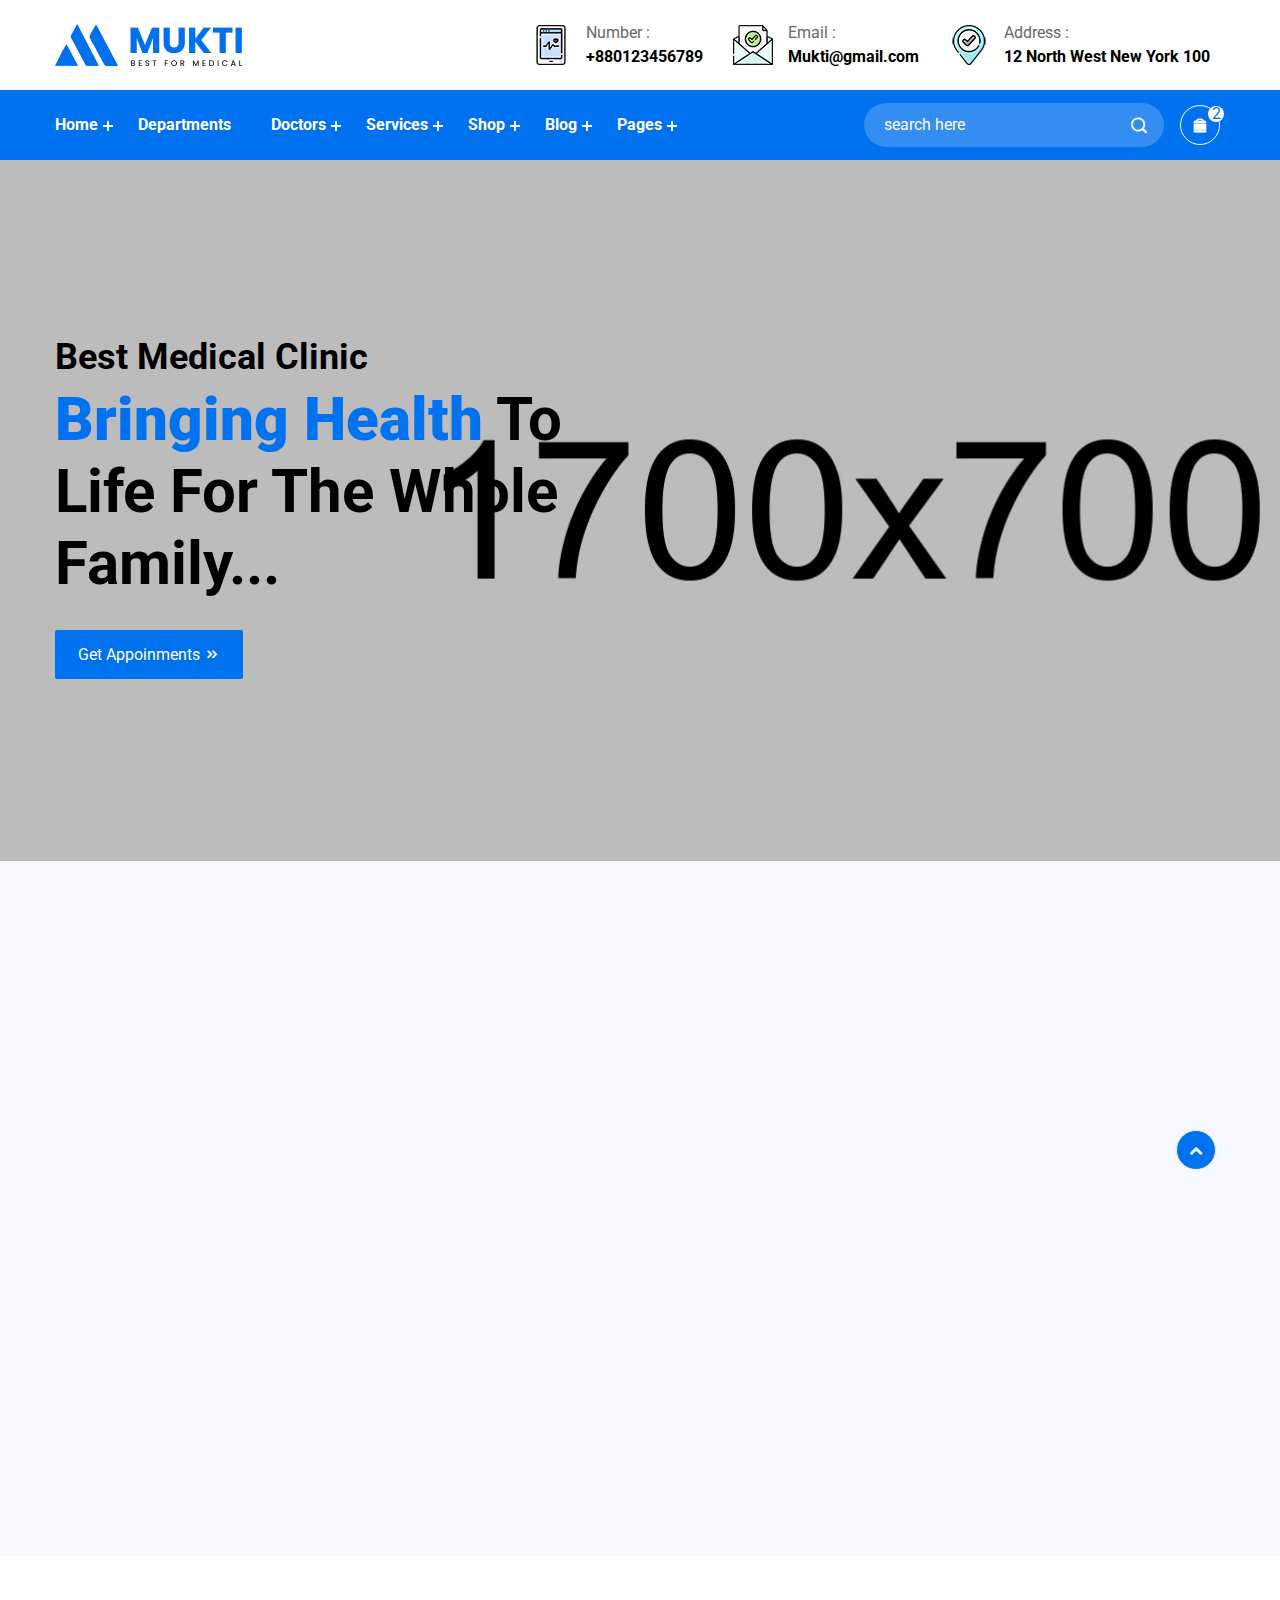
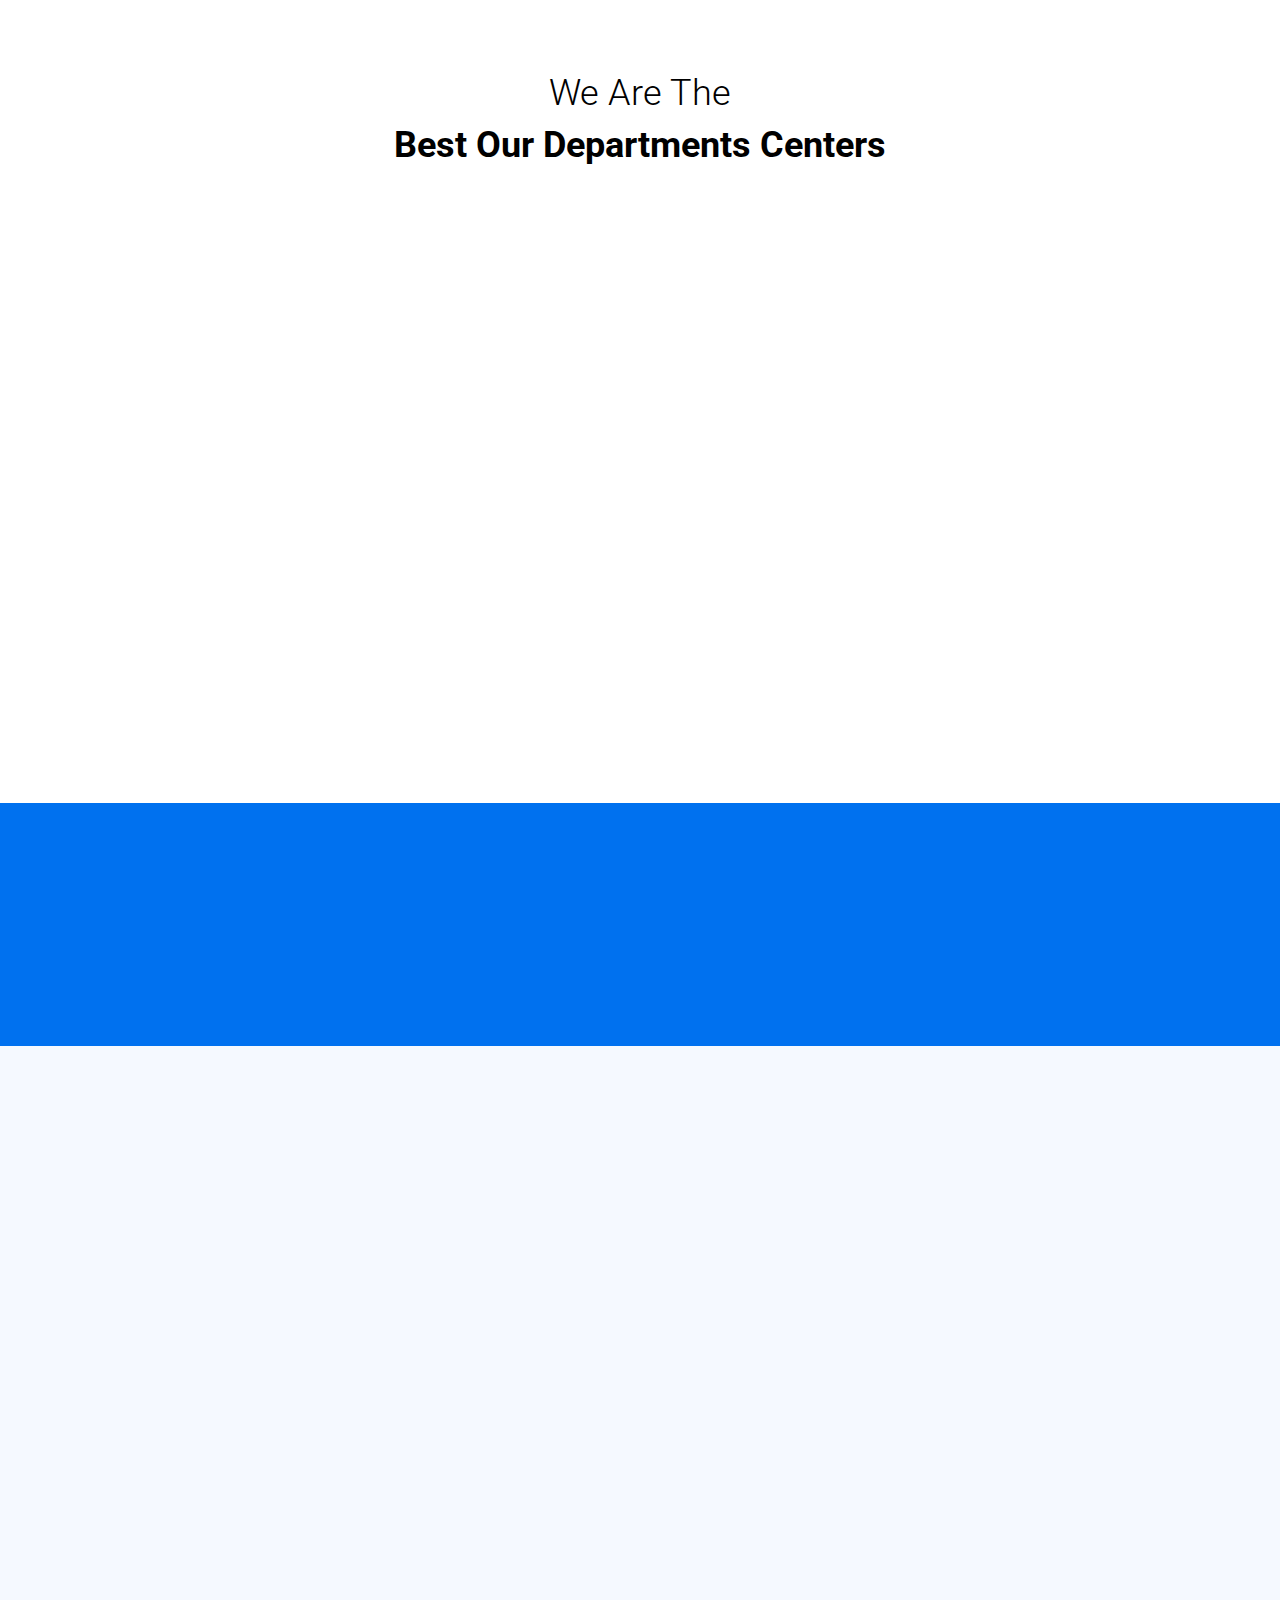
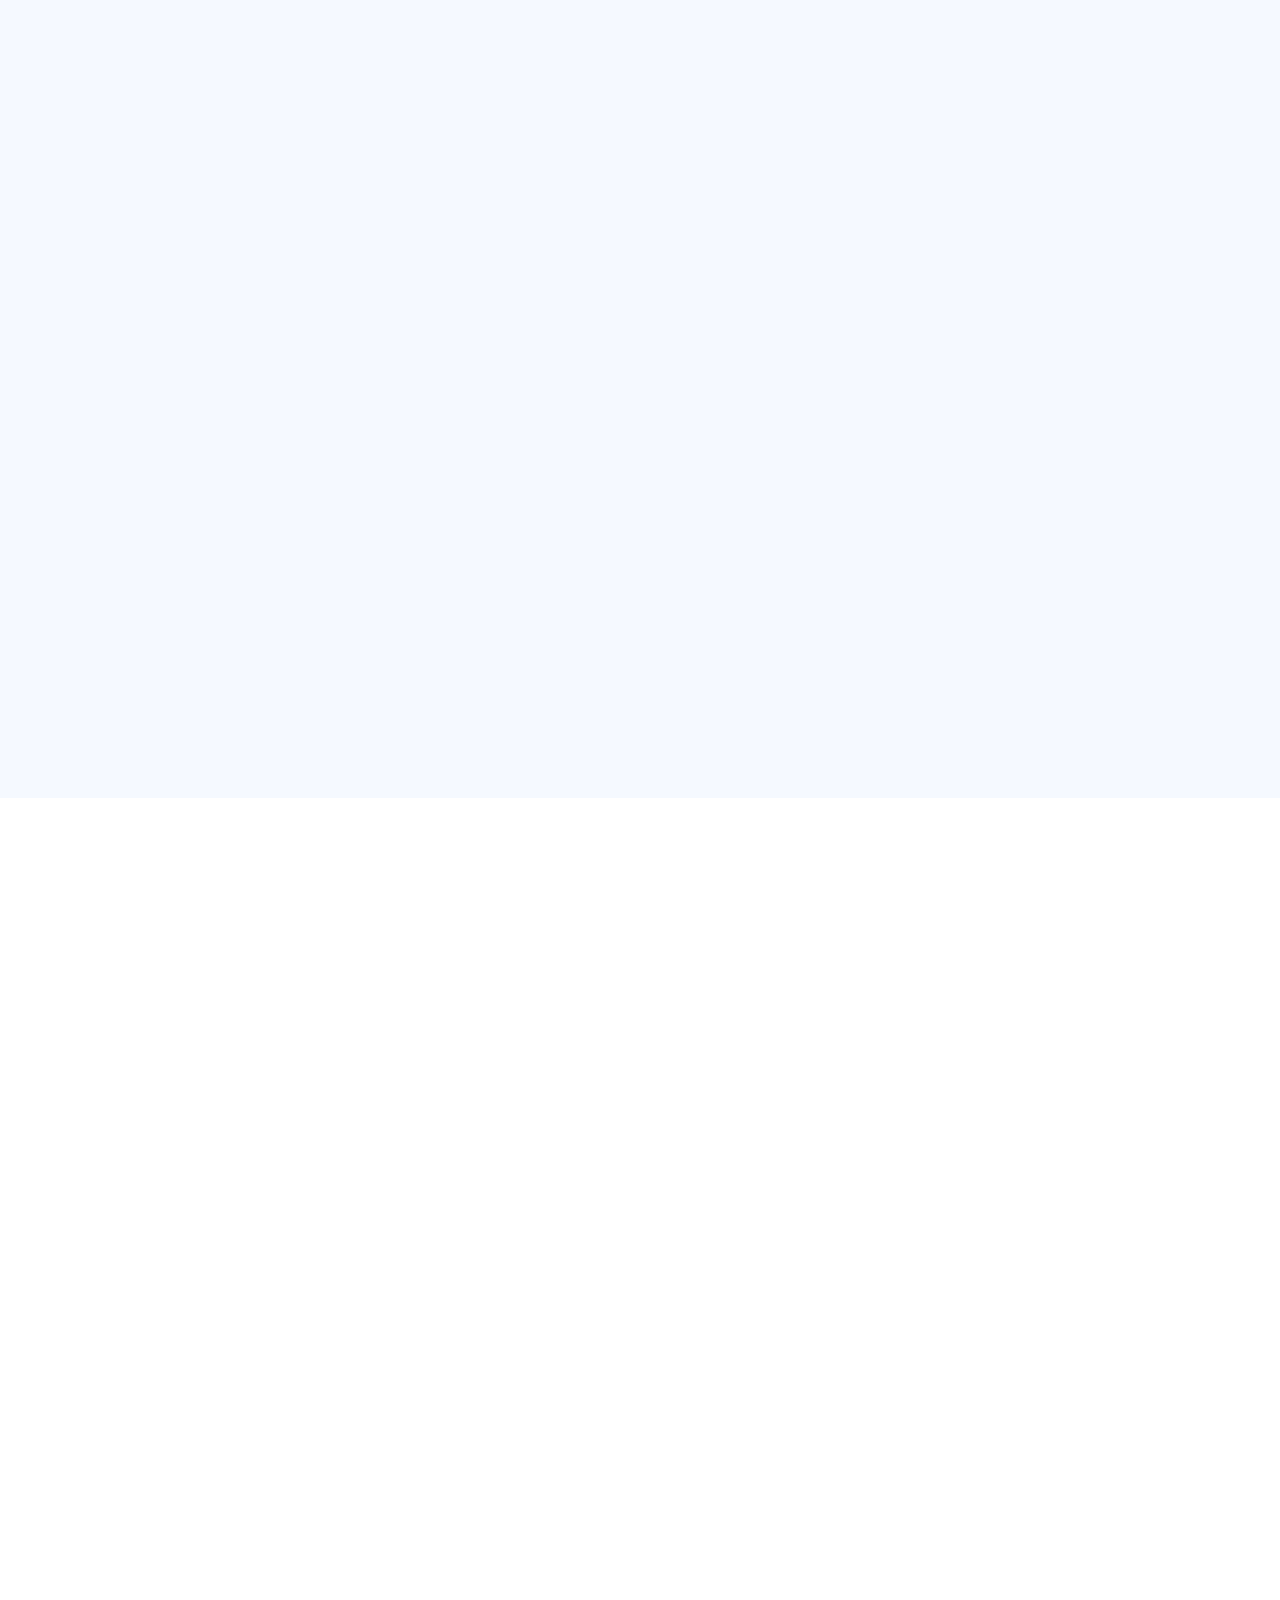
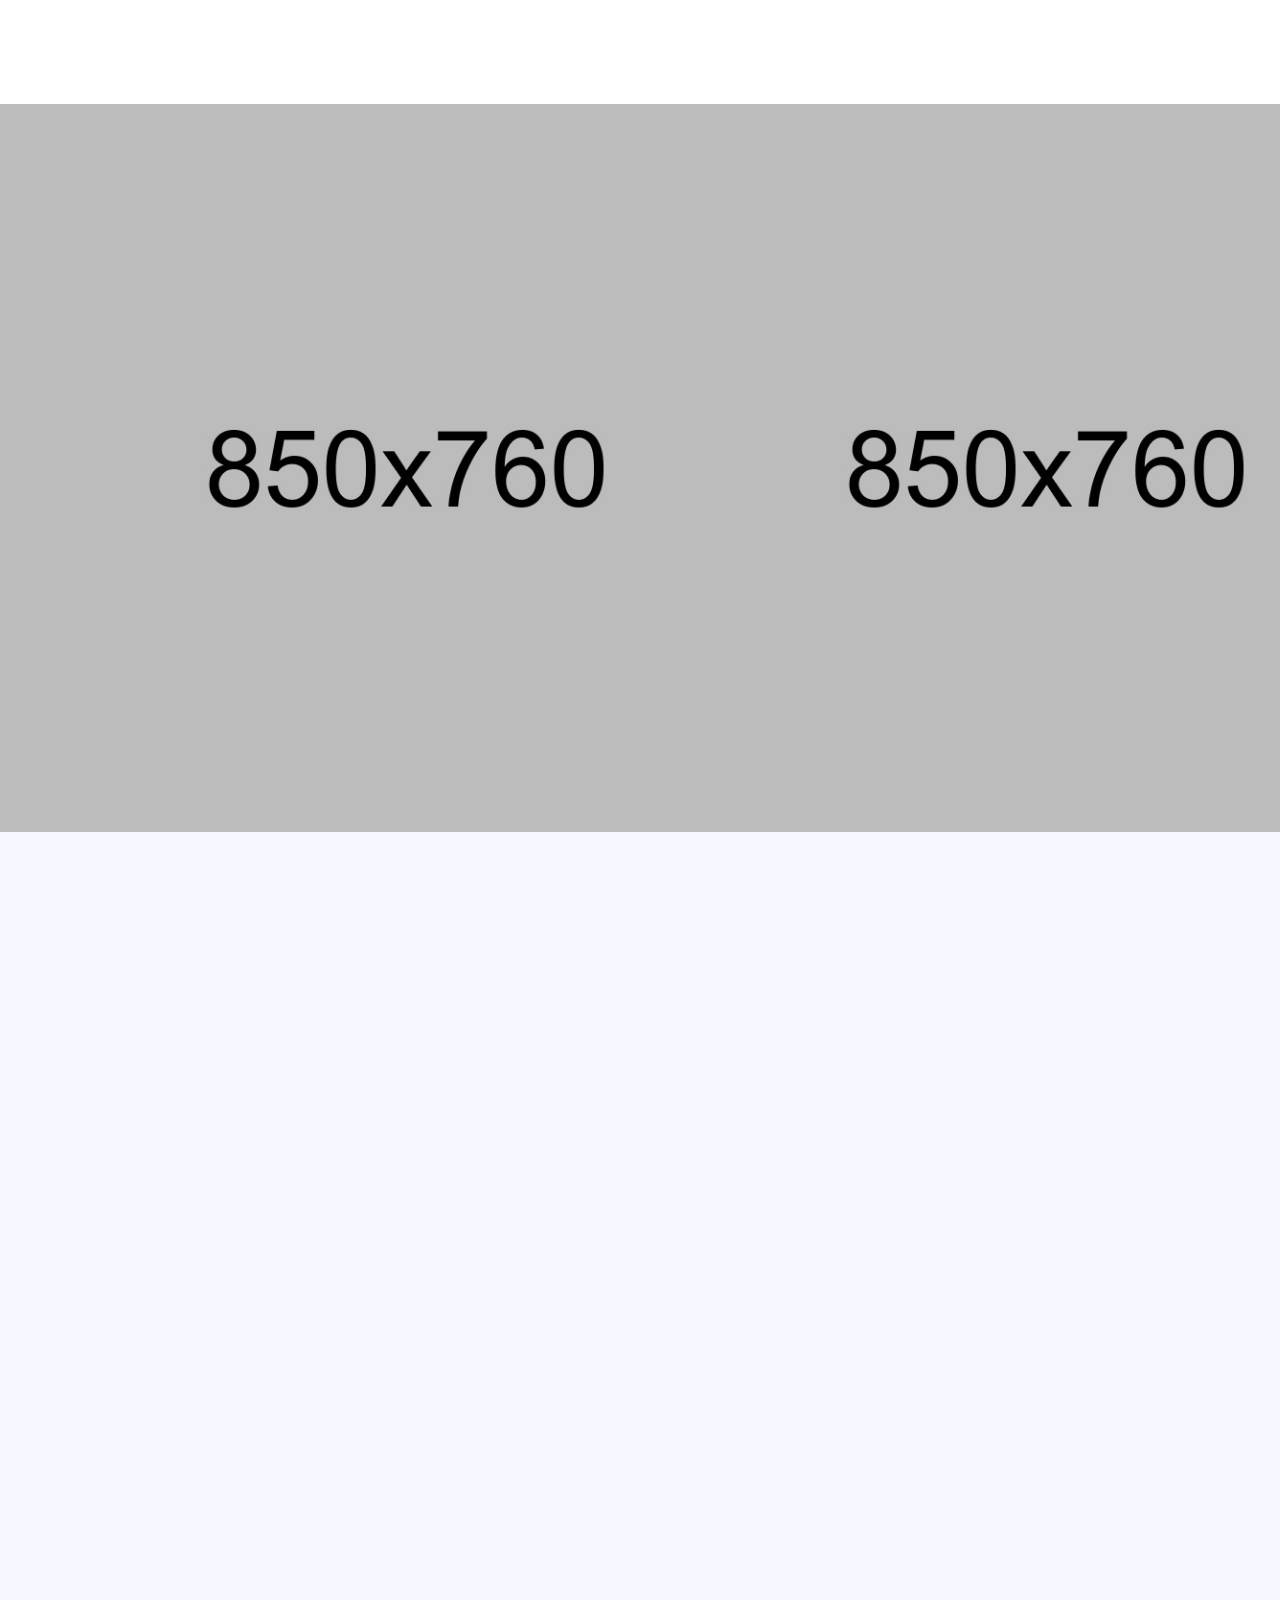
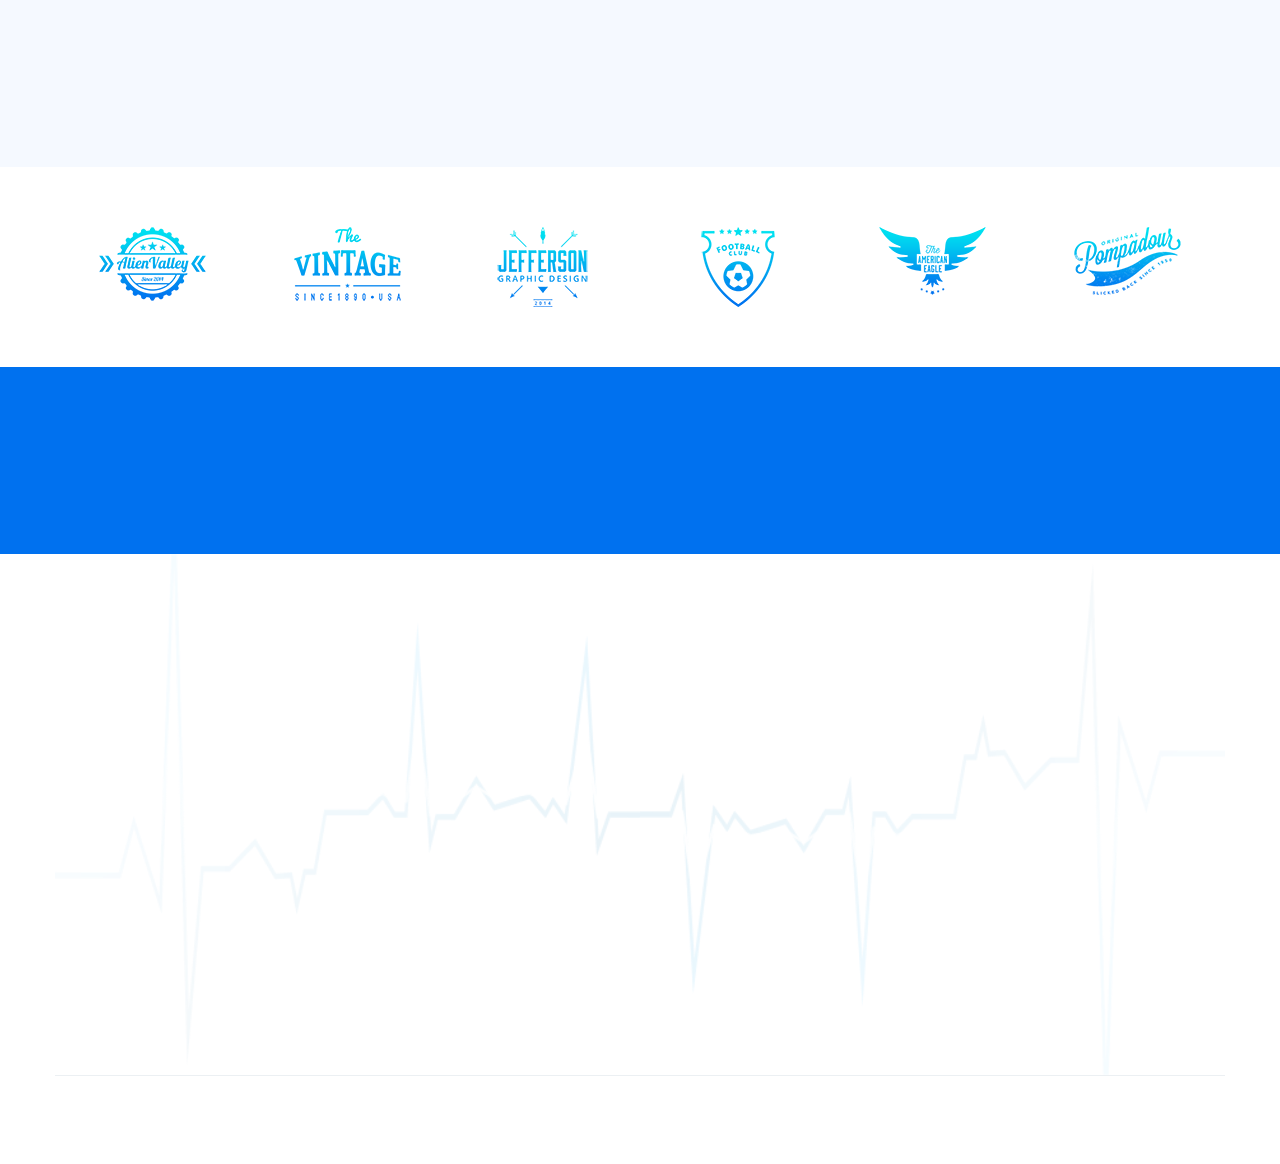
<file: Hospital/Mukti Main HTML Template/buyer-file/mukti/index.html>
<!DOCTYPE html>
<html lang="en">

<head>
    <meta charset="UTF-8">
    <meta name="viewport" content="width=device-width, initial-scale=1.0">

    <!-- google fonts -->
    <link rel="preconnect" href="https://fonts.gstatic.com">
    <link
        href="https://fonts.googleapis.com/css2?family=Roboto:ital,wght@0,100;0,300;0,400;0,500;0,700;0,900;1,100;1,300;1,400;1,500;1,700;1,900&display=swap"
        rel="stylesheet">
    <!-- Favicon -->
    <link rel="shortcut icon" type="image/x-icon" href="assets/images/logo/logo2.png">
    <!-- Other css -->
    <link rel="stylesheet" href="assets/css/animate.css">
    <link rel="stylesheet" href="assets/css/bootstrap.min.css">
    <link rel="stylesheet" href="assets/css/icofont.min.css">
    <link rel="stylesheet" href="assets/css/swiper.min.css">
    <link rel="stylesheet" href="assets/css/hc-offcanvas-nav.css">
    <link rel="stylesheet" href="assets/css/style.css">

    <title>Mukti</title>
</head>

<body>
    <!-- preloader start here -->
	<div class="preloader">
		<div class="preloader-inner">
			<div class="preloader-icon">
				<span></span>
				<span></span>
			</div>
		</div>
	</div>
	<!-- preloader ending here -->


    <!-- ========== Mobile-nav section start here ========== -->
    <div class="mobile-menu">
        <div class="container">
            <div class="mobile-menu-wrapper">
                <div class="logo">
                    <a href="index.html">
                        <img src="assets/images/logo/logo.png" alt="Mukti">
                    </a>
                </div>
                <div class="open-menu"><i class="icofont-navigation-menu"></i></div>
            </div>
            <nav id="mobile-nav">
                <ul class="home-nav">
                    <li class="home">
                        <a href="index.html">Home</a>
                        <ul>
                            <li><a href="index.html">Home-1</a></li>
                            <li><a href="index-2.html">Home-2</a></li>
                        </ul>
                    </li>
                </ul>
                <ul class="depart-nav">
                    <li class="depart">
                        <a href="department.html">Department</a>
                    </li>
                </ul>
                <ul class="doctor-nav">
                    <li class="doctor">
                        <a href="doctor.html">Doctors</a>
                        <ul>
                            <li><a href="doctor.html">Doctors</a></li>
                            <li><a href="doctor-single.html">Doctor Single</a></li>
                            <li><a href="doctor-timeline.html">Doctor Timeline</a></li>
                        </ul>
                    </li>
                </ul>
                <ul class="service-nav">
                    <li class="service">
                        <a href="service.html">Services</a>
                        <ul>
                            <li><a href="service.html">Services</a></li>
                            <li><a href="service-single.html">Service Single</a></li>
                        </ul>
                    </li>
                </ul>
                <ul class="shop-nav">
                    <li class="shop">
                        <a href="shop.html">Shop</a>
                        <ul>
                            <li><a href="shop.html">Shop</a></li>
                            <li><a href="shop-single.html">Shop Single</a></li>
                            <li><a href="cart.html">Shop Cart</a></li>
                        </ul>
                    </li>
                </ul>
                <ul class="blog-nav">
                    <li class="blog">
                        <a href="blog.html">Blog</a>
                        <ul>
                            <li><a href="blog.html">Blog Page</a></li>
                            <li><a href="blog-single.html">Blog Single</a></li>
                        </ul>
                    </li>
                </ul>
                <ul class="short-nav">
                    <li class="short">
                        <a href="contact.html">Pages</a>
                        <ul>
                            <li><a href="about.html">About Page</a></li>
                            <li><a href="contact.html">Contact</a></li>
                            <li><a href="404.html">404 Error</a></li>
                        </ul>
                    </li>
                </ul>

            </nav>
        </div>
    </div>
    <!-- ========== Mobile-nav section end here ========== -->


    <!-- ==========Header Section Starts Here========== -->
    <header class="header-section d-none d-lg-block">
        <div class="header-top">
            <div class="container">
                <div class="row justify-content-between align-items-center px-15">
                    <div class="header-logo">
                        <a href="index.html" class="logo"><img src="assets/images/logo/logo.png" alt="logo"></a>
                    </div>
                    <ul class="header-contact-info d-flex align-items-center">
                        <li class="item">
                            <div class="item-inner">
                                <div class="item-thumb">
                                    <img src="assets/images/header/1.png" alt="">
                                </div>
                                <div class="item-content">
                                    <span>Number :</span>
                                    <p>+880123456789</p>
                                </div>
                            </div>
                        </li>
                        <li class="item">
                            <div class="item-inner">
                                <div class="item-thumb">
                                    <img src="assets/images/header/2.png" alt="">
                                </div>
                                <div class="item-content">
                                    <span>Email :</span>
                                    <p>Mukti@gmail.com</p>
                                </div>
                            </div>
                        </li>
                        <li class="item">
                            <div class="item-inner">
                                <div class="item-thumb">
                                    <img src="assets/images/header/3.png" alt="">
                                </div>
                                <div class="item-content">
                                    <span>Address :</span>
                                    <p>12 North West New York 100</p>
                                </div>
                            </div>
                        </li>
                    </ul>
                </div>
            </div>
        </div>

        <div class="header-bottom">
            <nav class="container">
                <div class="primary-menu">
                    <div class="menu-area">
                        <div class="row justify-content-between px-15">
                            <ul class="main-menu d-flex">
                                <li class="active">
                                    <a href="#">Home</a>
                                    <ul class="submenu">
                                        <li class="active"><a href="index.html">home page one</a></li>
                                        <li><a href="index-2.html">home page two</a></li>
                                    </ul>
                                </li>
                                <li><a href="department.html">Departments</a></li>
                                <li><a href="#">Doctors</a>
                                    <ul class="submenu">
                                        <li><a href="doctor.html">Doctor Page</a></li>
                                        <li><a href="doctor-single.html">Doctor Single</a></li>
                                        <li><a href="doctor-timeline.html">Doctor Timeline</a></li>
                                    </ul>
                                </li>
                                <li><a href="#">Services</a>
                                    <ul class="submenu">
                                        <li><a href="service.html">Services Page</a></li>
                                        <li><a href="service-single.html">Services Single</a></li>
                                    </ul>
                                </li>
                                <li><a href="#">Shop</a>
                                    <ul class="submenu">
                                        <li><a href="shop.html">Shop Page</a></li>
                                        <li><a href="shop-single.html">Shop Single</a></li>
                                        <li><a href="cart.html">Shop Cart</a></li>
                                    </ul>
                                </li>
                                <li><a href="#">Blog</a>
                                    <ul class="submenu">
                                        <li><a href="blog.html">Blog Page</a></li>
                                        <li><a href="blog-single.html">Blog Single</a></li>
                                    </ul>
                                </li>
                                <li><a href="#">Pages</a>
                                    <ul class="submenu">
                                        <li><a href="about.html">About</a></li>
                                        <li><a href="contact.html">Contact Us</a></li>
                                        <li><a href="404.html">404</a></li>
                                    </ul>
                                </li>
                            </ul>
                            <ul class="nav-widget d-flex justify-content-between align-items-center">
                                <li class="nav-search">
                                    <input type="text" name="search" placeholder="search here">
                                    <span class="search"><i class="icofont-search-1"></i></span>
                                </li>
                                <li class="buy-cart ml-3">
                                    <i class="icofont-bag"></i>
                                    <span>2</span>
                                    <div class="cart-content">
                                        <div class="cart-item">
                                            <div class="cart-img">
                                                <a href="#"><img src="assets/images/buycart/1.jpg" alt=""></a>
                                            </div>
                                            <div class="cart-des">
                                                <a href="#">Product Title Hore</a>
                                                <p>$20.00</p>
                                            </div>
                                            <div class="cart-btn">
                                                <a href="#"><i class="icofont-close"></i></a>
                                            </div>
                                        </div>
                                        <div class="cart-item">
                                            <div class="cart-img">
                                                <a href="#"><img src="assets/images/buycart/2.jpg" alt=""></a>
                                            </div>
                                            <div class="cart-des">
                                                <a href="#">Product Title Hore</a>
                                                <p>$20.00</p>
                                            </div>
                                            <div class="cart-btn">
                                                <a href="#"><i class="icofont-close"></i></a>
                                            </div>
                                        </div>
                                        <div class="cart-bottom">
                                            <div class="cart-subtotal">
                                                <p>Total: <b class="float-right">$40.00</b></p>
                                            </div>
                                            <div class="cart-action">
                                                <button type="submit" class="button d-btn2">View cart</button>
                                                <button type="submit" class="button d-btn2">Checkout</button>
                                            </div>
                                        </div>
                                    </div>
                                </li>
                            </ul>
                        </div>
                    </div>
                </div>
            </nav>
        </div>
    </header>
    <!-- ==========Header Section Ends Here========== -->


    <!-- ==========Banner Section Start Here========== -->
    <section class="banner-section" style="background-image: url(assets/images/banner/1.jpg);">
        <div class="container">
            <div class="banner-wrapper">
                <div class="banner-content">
                    <h2 class="wow fadeInDown" data-wow-duration="2s" data-wow-delay=".1s">Best Medical
                        Clinic
                    </h2>
                    <h1 class="wow fadeInLeft" data-wow-duration="2s" data-wow-delay=".1s"><b>Bringing
                            Health</b> To Life For The Whole Family...</h1>
                    <a href="#" class="lab-btn wow fadeInUp" data-wow-duration="1s" data-wow-delay=".1s"><span>Get
                            Appoinments <i class="icofont-rounded-double-right"></i></span>
                    </a>
                </div>
            </div>
        </div>
    </section>
    <!-- ==========Banner Section Ends Here========== -->


    <!-- ==========Feature Section Start Here========== -->
    <section class="feature-section padding-tb bg-color">
        <div class="container">
            <div class="feature-section-wrapper">
                <div class="section-header wow fadeInUp" data-wow-delay="" data-wow-duration="1s">
                    <h2><span>We Offer Specialized</span> </h2>
                    <h2> Orthopedics To Meet Your Needs</h2>
                </div>
                <div class="section-content">
                    <div class="row justify-content-center">
                        <div class="col-xl-3 col-lg-4 col-md-6 col-12">
                            <div class="lab-item feature-item wow fadeInLeft" data-wow-delay=".2s"
                                data-wow-duration="1s">
                                <div class="lab-inner">
                                    <div class="lab-thumb">
                                        <img src="assets/images/feature/1.png" alt="feature img">
                                    </div>
                                    <div class="lab-content">
                                        <h4>Medical Treatment</h4>
                                        <p>Lorem ipsum dolor sit amete consectetur adipisicing elite. vlote optio animi?
                                        </p>
                                        <a href="#" class=""><span>Read More <i
                                                    class="icofont-rounded-double-right"></i></span></a>
                                    </div>
                                </div>
                            </div>
                        </div>
                        <div class="col-xl-3 col-lg-4 col-md-6 col-12">
                            <div class="lab-item feature-item wow fadeInUp" data-wow-delay=".2s" data-wow-duration="1s">
                                <div class="lab-inner">
                                    <div class="lab-thumb">
                                        <img src="assets/images/feature/2.png" alt="feature img">
                                    </div>
                                    <div class="lab-content">
                                        <h4>Emergency Help</h4>
                                        <p>Lorem ipsum dolor sit amete consectetur adipisicing elite. vlote optio animi?
                                        </p>
                                        <a href="#" class=""><span>Read More <i
                                                    class="icofont-rounded-double-right"></i></span></a>
                                    </div>
                                </div>
                            </div>
                        </div>
                        <div class="col-xl-3 col-lg-4 col-md-6 col-12">
                            <div class="lab-item feature-item wow fadeInUp" data-wow-delay=".2s" data-wow-duration="1s">
                                <div class="lab-inner">
                                    <div class="lab-thumb">
                                        <img src="assets/images/feature/3.png" alt="feature img">
                                    </div>
                                    <div class="lab-content">
                                        <h4>Medical Professionals</h4>
                                        <p>Lorem ipsum dolor sit amete consectetur adipisicing elite. vlote optio animi?
                                        </p>
                                        <a href="#" class=""><span>Read More <i
                                                    class="icofont-rounded-double-right"></i></span></a>
                                    </div>
                                </div>
                            </div>
                        </div>
                        <div class="col-xl-3 col-lg-4 col-md-6 col-12">
                            <div class="lab-item feature-item wow fadeInRight" data-wow-delay=".2s"
                                data-wow-duration="1s">
                                <div class="lab-inner">
                                    <div class="lab-thumb">
                                        <img src="assets/images/feature/4.png" alt="feature img">
                                    </div>
                                    <div class="lab-content">
                                        <h4>Qualified Doctors</h4>
                                        <p>Lorem ipsum dolor sit amete consectetur adipisicing elite. vlote optio animi?
                                        </p>
                                        <a href="#" class=""><span>Read More <i
                                                    class="icofont-rounded-double-right"></i></span></a>
                                    </div>
                                </div>
                            </div>
                        </div>
                    </div>
                </div>
            </div>
        </div>
    </section>
    <!-- ==========Feature Section Ends Here========== -->


    <!-- ==========Department Section Start Here========== -->
    <section class="department-section padding-tb style-1">
        <div class="container">
            <div class="department-wrapper">
                <div class="section-header">
                    <h2><span>We Are The </span></h2>
                    <h2>Best Our Departments Centers</h2>
                </div>
                <div class="section-content">
                    <div class="row">
                        <div class="col-12 col-xl-12">
                            <div class="">
                                <div class="department-top">
                                    <ul class="nav dep-tab" role="tablist">
                                        <li class="wow fadeInUp" data-wow-duration="1s" data-wow-delay=".1s">
                                            <a class="" href="#one" role="tab" data-toggle="tab"><img
                                                    src="assets/images/depart/icon/01.png" alt="depart"></a>
                                        </li>
                                        <li class="wow fadeInUp" data-wow-duration="1s" data-wow-delay=".2s">
                                            <a class="active" href="#two" role="tab" data-toggle="tab"><img
                                                    src="assets/images/depart/icon/02.png" alt="depart"></a>
                                        </li>
                                        <li class="wow fadeInUp" data-wow-duration="1s" data-wow-delay=".3s">
                                            <a class="" href="#three" role="tab" data-toggle="tab"><img
                                                    src="assets/images/depart/icon/03.png" alt="depart"></a>
                                        </li>
                                        <li class="wow fadeInUp" data-wow-duration="1s" data-wow-delay=".3s">
                                            <a class="" href="#four" role="tab" data-toggle="tab"><img
                                                    src="assets/images/depart/icon/04.png" alt="depart"></a>
                                        </li>
                                        <li class="wow fadeInUp" data-wow-duration="1s" data-wow-delay=".4s">
                                            <a class="" href="#five" role="tab" data-toggle="tab"><img
                                                    src="assets/images/depart/icon/05.png" alt="depart"></a>
                                        </li>
                                        <li class="wow fadeInUp" data-wow-duration="1s" data-wow-delay=".5s">
                                            <a class="" href="#six" role="tab" data-toggle="tab"><img
                                                    src="assets/images/depart/icon/06.png" alt="depart"></a>
                                        </li>
                                        <li class="wow fadeInUp" data-wow-duration="1s" data-wow-delay=".6s">
                                            <a class="" href="#seven" role="tab" data-toggle="tab"><img
                                                    src="assets/images/depart/icon/07.png" alt="depart"></a>
                                        </li>
                                        <li class="wow fadeInUp" data-wow-duration="1s" data-wow-delay=".7s">
                                            <a class="" href="#eight" role="tab" data-toggle="tab"><img
                                                    src="assets/images/depart/icon/08.png" alt="depart"></a>
                                        </li>
                                        <li class="wow fadeInUp" data-wow-duration="1s" data-wow-delay=".8s">
                                            <a class="" href="#nine" role="tab" data-toggle="tab"><img
                                                    src="assets/images/depart/icon/09.png" alt="depart"></a>
                                        </li>
                                    </ul>
                                </div>
                            </div>
                            <div class="department-bottom wow fadeInUp" data-wow-duration="1s" data-wow-delay=".2s">
                                <div class="tab-content">
                                    <div role="tabpanel" class="tab-pane fade in active" id="one">
                                        <div class="row flex-row-reverse align-items-center">
                                            <div class="col-12 col-lg-6">
                                                <div class="post-thumb">
                                                    <img src="assets/images/depart/07.jpg" alt="depart">
                                                </div>
                                            </div>
                                            <div class="col-12 col-lg-6">
                                                <div class="post-content">
                                                    <h3>Speciality Rhinology 1</h3>
                                                    <p>Procedur arrain manu producs rather convenet cuvate mantna this
                                                        man
                                                        Manucur produc rather conven cuvatie mantan this conven cuvate
                                                        bad
                                                        Credibly envisioneer ubiquitous niche markets transparent
                                                        relations
                                                        Dramatically enable worldwide action items whereas magnetic
                                                        source motin was procedur arramin</p>
                                                    <ul>
                                                        <li>Qualified Doctors</li>
                                                        <li>Feel like Home Services</li>
                                                        <li>24×7 Emergency Services</li>
                                                        <li>Outdoor Checkup</li>
                                                        <li>General Medical</li>
                                                        <li>Easy and Affordable Billing</li>
                                                    </ul>
                                                    <a href="#" class="lab-btn"><span>Appointment Now <i
                                                                class="icofont-rounded-double-right"></i></span></a>
                                                </div>
                                            </div>
                                        </div>
                                    </div>
                                    <div role="tabpanel" class="tab-pane fade in" id="two">
                                        <div class="row flex-row-reverse align-items-center">
                                            <div class="col-12 col-lg-6">
                                                <div class="post-thumb">
                                                    <img src="assets/images/depart/08.jpg" alt="depart">
                                                </div>
                                            </div>
                                            <div class="col-12 col-lg-6">
                                                <div class="post-content">
                                                    <h3>Speciality Rhinology 2</h3>
                                                    <p>Procedur arrain manu producs rather convenet cuvate mantna this
                                                        man
                                                        Manucur produc rather conven cuvatie mantan this conven cuvate
                                                        bad
                                                        Credibly envisioneer ubiquitous niche markets transparent
                                                        relations
                                                        Dramatically enable worldwide action items whereas magnetic
                                                        source motin was procedur arramin</p>
                                                    <ul>
                                                        <li>Qualified Doctors</li>
                                                        <li>Feel like Home Services</li>
                                                        <li>24×7 Emergency Services</li>
                                                        <li>Outdoor Checkup</li>
                                                        <li>General Medical</li>
                                                        <li>Easy and Affordable Billing</li>
                                                    </ul>
                                                    <a href="#" class="lab-btn"><span>Appointment Now <i
                                                                class="icofont-rounded-double-right"></i></span></a>
                                                </div>
                                            </div>
                                        </div>
                                    </div>
                                    <div role="tabpanel" class="tab-pane fade in" id="three">
                                        <div class="row flex-row-reverse align-items-center">
                                            <div class="col-12 col-lg-6">
                                                <div class="post-thumb">
                                                    <img src="assets/images/depart/09.jpg" alt="depart">
                                                </div>
                                            </div>
                                            <div class="col-12 col-lg-6">
                                                <div class="post-content">
                                                    <h3>Speciality Rhinology 3</h3>
                                                    <p>Procedur arrain manu producs rather convenet cuvate mantna this
                                                        man
                                                        Manucur produc rather conven cuvatie mantan this conven cuvate
                                                        bad
                                                        Credibly envisioneer ubiquitous niche markets transparent
                                                        relations
                                                        Dramatically enable worldwide action items whereas magnetic
                                                        source motin was procedur arramin</p>
                                                    <ul>
                                                        <li>Qualified Doctors</li>
                                                        <li>Feel like Home Services</li>
                                                        <li>24×7 Emergency Services</li>
                                                        <li>Outdoor Checkup</li>
                                                        <li>General Medical</li>
                                                        <li>Easy and Affordable Billing</li>
                                                    </ul>
                                                    <a href="#" class="lab-btn"><span>Appointment Now <i
                                                                class="icofont-rounded-double-right"></i></span></a>
                                                </div>
                                            </div>
                                        </div>
                                    </div>
                                    <div role="tabpanel" class="tab-pane fade in" id="four">
                                        <div class="row flex-row-reverse align-items-center">
                                            <div class="col-12 col-lg-6">
                                                <div class="post-thumb">
                                                    <img src="assets/images/depart/10.jpg" alt="depart">
                                                </div>
                                            </div>
                                            <div class="col-12 col-lg-6">
                                                <div class="post-content">
                                                    <h3>Speciality Rhinology 4</h3>
                                                    <p>Procedur arrain manu producs rather convenet cuvate mantna this
                                                        man
                                                        Manucur produc rather conven cuvatie mantan this conven cuvate
                                                        bad
                                                        Credibly envisioneer ubiquitous niche markets transparent
                                                        relations
                                                        Dramatically enable worldwide action items whereas magnetic
                                                        source motin was procedur arramin</p>
                                                    <ul>
                                                        <li>Qualified Doctors</li>
                                                        <li>Feel like Home Services</li>
                                                        <li>24×7 Emergency Services</li>
                                                        <li>Outdoor Checkup</li>
                                                        <li>General Medical</li>
                                                        <li>Easy and Affordable Billing</li>
                                                    </ul>
                                                    <a href="#" class="lab-btn"><span>Appointment Now <i
                                                                class="icofont-rounded-double-right"></i></span></a>
                                                </div>
                                            </div>
                                        </div>
                                    </div>
                                    <div role="tabpanel" class="tab-pane fade in" id="five">
                                        <div class="row flex-row-reverse align-items-center">
                                            <div class="col-12 col-lg-6">
                                                <div class="post-thumb">
                                                    <img src="assets/images/depart/4.jpg" alt="depart">
                                                </div>
                                            </div>
                                            <div class="col-12 col-lg-6">
                                                <div class="post-content">
                                                    <h3>Speciality Rhinology 5</h3>
                                                    <p>Procedur arrain manu producs rather convenet cuvate mantna this
                                                        man
                                                        Manucur produc rather conven cuvatie mantan this conven cuvate
                                                        bad
                                                        Credibly envisioneer ubiquitous niche markets transparent
                                                        relations
                                                        Dramatically enable worldwide action items whereas magnetic
                                                        source motin was procedur arramin</p>
                                                    <ul>
                                                        <li>Qualified Doctors</li>
                                                        <li>Feel like Home Services</li>
                                                        <li>24×7 Emergency Services</li>
                                                        <li>Outdoor Checkup</li>
                                                        <li>General Medical</li>
                                                        <li>Easy and Affordable Billing</li>
                                                    </ul>
                                                    <a href="#" class="lab-btn"><span>Appointment Now <i
                                                                class="icofont-rounded-double-right"></i></span></a>
                                                </div>
                                            </div>
                                        </div>
                                    </div>
                                    <div role="tabpanel" class="tab-pane fade in" id="six">
                                        <div class="row flex-row-reverse align-items-center">
                                            <div class="col-12 col-lg-6">
                                                <div class="post-thumb">
                                                    <img src="assets/images/depart/5.jpg" alt="depart">
                                                </div>
                                            </div>
                                            <div class="col-12 col-lg-6">
                                                <div class="post-content">
                                                    <h3>Speciality Rhinology 6</h3>
                                                    <p>Procedur arrain manu producs rather convenet cuvate mantna this
                                                        man
                                                        Manucur produc rather conven cuvatie mantan this conven cuvate
                                                        bad
                                                        Credibly envisioneer ubiquitous niche markets transparent
                                                        relations
                                                        Dramatically enable worldwide action items whereas magnetic
                                                        source motin was procedur arramin</p>
                                                    <ul>
                                                        <li>Qualified Doctors</li>
                                                        <li>Feel like Home Services</li>
                                                        <li>24×7 Emergency Services</li>
                                                        <li>Outdoor Checkup</li>
                                                        <li>General Medical</li>
                                                        <li>Easy and Affordable Billing</li>
                                                    </ul>
                                                    <a href="#" class="lab-btn"><span>Appointment Now <i
                                                                class="icofont-rounded-double-right"></i></span></a>
                                                </div>
                                            </div>
                                        </div>
                                    </div>
                                    <div role="tabpanel" class="tab-pane fade in" id="seven">
                                        <div class="row flex-row-reverse align-items-center">
                                            <div class="col-12 col-lg-6">
                                                <div class="post-thumb">
                                                    <img src="assets/images/depart/6.jpg" alt="depart">
                                                </div>
                                            </div>
                                            <div class="col-12 col-lg-6">
                                                <div class="post-content">
                                                    <h3>Speciality Rhinology 7</h3>
                                                    <p>Procedur arrain manu producs rather convenet cuvate mantna this
                                                        man
                                                        Manucur produc rather conven cuvatie mantan this conven cuvate
                                                        bad
                                                        Credibly envisioneer ubiquitous niche markets transparent
                                                        relations
                                                        Dramatically enable worldwide action items whereas magnetic
                                                        source motin was procedur arramin</p>
                                                    <ul>
                                                        <li>Qualified Doctors</li>
                                                        <li>Feel like Home Services</li>
                                                        <li>24×7 Emergency Services</li>
                                                        <li>Outdoor Checkup</li>
                                                        <li>General Medical</li>
                                                        <li>Easy and Affordable Billing</li>
                                                    </ul>
                                                    <a href="#" class="lab-btn"><span>Appointment Now <i
                                                                class="icofont-rounded-double-right"></i></span></a>
                                                </div>
                                            </div>
                                        </div>
                                    </div>
                                    <div role="tabpanel" class="tab-pane fade in" id="eight">
                                        <div class="row flex-row-reverse align-items-center">
                                            <div class="col-12 col-lg-6">
                                                <div class="post-thumb">
                                                    <img src="assets/images/depart/07.jpg" alt="depart">
                                                </div>
                                            </div>
                                            <div class="col-12 col-lg-6">
                                                <div class="post-content">
                                                    <h3>Speciality Rhinology 8</h3>
                                                    <p>Procedur arrain manu producs rather convenet cuvate mantna this
                                                        man
                                                        Manucur produc rather conven cuvatie mantan this conven cuvate
                                                        bad
                                                        Credibly envisioneer ubiquitous niche markets transparent
                                                        relations
                                                        Dramatically enable worldwide action items whereas magnetic
                                                        source motin was procedur arramin</p>
                                                    <ul>
                                                        <li>Qualified Doctors</li>
                                                        <li>Feel like Home Services</li>
                                                        <li>24×7 Emergency Services</li>
                                                        <li>Outdoor Checkup</li>
                                                        <li>General Medical</li>
                                                        <li>Easy and Affordable Billing</li>
                                                    </ul>
                                                    <a href="#" class="lab-btn"><span>Appointment Now <i
                                                                class="icofont-rounded-double-right"></i></span></a>
                                                </div>
                                            </div>
                                        </div>
                                    </div>
                                    <div role="tabpanel" class="tab-pane fade in" id="nine">
                                        <div class="row flex-row-reverse align-items-center">
                                            <div class="col-12 col-lg-6">
                                                <div class="post-thumb">
                                                    <img src="assets/images/depart/10.jpg" alt="depart">
                                                </div>
                                            </div>
                                            <div class="col-12 col-lg-6">
                                                <div class="post-content">
                                                    <h3>Speciality Rhinology 9</h3>
                                                    <p>Procedur arrain manu producs rather convenet cuvate mantna this
                                                        man
                                                        Manucur produc rather conven cuvatie mantan this conven cuvate
                                                        bad
                                                        Credibly envisioneer ubiquitous niche markets transparent
                                                        relations
                                                        Dramatically enable worldwide action items whereas magnetic
                                                        source motin was procedur arramin</p>
                                                    <ul>
                                                        <li>Qualified Doctors</li>
                                                        <li>Feel like Home Services</li>
                                                        <li>24×7 Emergency Services</li>
                                                        <li>Outdoor Checkup</li>
                                                        <li>General Medical</li>
                                                        <li>Easy and Affordable Billing</li>
                                                    </ul>
                                                    <a href="#" class="lab-btn"><span>Appointment Now <i
                                                                class="icofont-rounded-double-right"></i></span></a>
                                                </div>
                                            </div>
                                        </div>
                                    </div>
                                </div>
                            </div>
                        </div>
                    </div>
                </div>
            </div>
        </div>
    </section>
    <!-- ==========Department Section Ends Here========== -->


    <!-- ==========Counter Section Start Here========== -->
    <div class="counter-section style-1 padding-60">
        <div class="container">
            <div class="section-wrapper">
                <div class="counter-item wow fadeInLeft" data-wow-duration="1s" data-wow-delay=".1s">
                    <div class="counter-item-inner">
                        <div class="counter-thumb">
                            <img src="assets/images/counter/01.png" alt="counter">
                        </div>
                        <div class="counter-content">
                            <h3 class="number"><span class="counter">500</span></h3>
                            <p class="post-content">Patients Every Day</p>
                        </div>
                    </div>
                </div>
                <div class="counter-item wow fadeInLeft" data-wow-duration="1s" data-wow-delay=".2s">
                    <div class="counter-item-inner">
                        <div class="counter-thumb">
                            <img src="assets/images/counter/02.png" alt="counter">
                        </div>
                        <div class="counter-content">
                            <h3 class="number"><span class="counter">400</span></h3>
                            <p class="post-content">Qualified Doctors</p>
                        </div>
                    </div>
                </div>
                <div class="counter-item wow fadeInRight" data-wow-duration="1s" data-wow-delay=".3s">
                    <div class="counter-item-inner">
                        <div class="counter-thumb">
                            <img src="assets/images/counter/03.png" alt="counter">
                        </div>
                        <div class="counter-content">
                            <h3 class="number"><span class="counter">12</span></h3>
                            <p class="post-content">Years Experience</p>
                        </div>
                    </div>
                </div>
                <div class="counter-item wow fadeInRight" data-wow-duration="1s" data-wow-delay=".4s">
                    <div class="counter-item-inner">
                        <div class="counter-thumb">
                            <img src="assets/images/counter/04.png" alt="counter">
                        </div>
                        <div class="counter-content">
                            <h3 class="number"><span class="counter">350</span></h3>
                            <p class="post-content">Diagnosis Verity</p>
                        </div>
                    </div>
                </div>
            </div>
        </div>
    </div>
    <!-- ==========Counter Section Ends Here========== -->


    <!-- ==========Service Section Start Here========== -->
    <section class="service-section style-1 padding-tb bg-color">
        <div class="container">
            <div class="section-header wow fadeInUp" data-wow-duration="1s" data-wow-delay=".1s">
                <h2><span>We Are</span></h2>
                <h2>Offering Reliable Services</h2>
            </div>
            <div class="section-wrapper">
                <div class="service-item wow fadeInUp" data-wow-duration="1s" data-wow-delay=".1s">
                    <div class="service-inner">
                        <div class="service-thumb">
                            <img src="assets/images/service/01.jpg" alt="service">
                        </div>
                        <div class="service-content">
                            <h4><a href="#">Family Health Solutions</a></h4>
                            <p>Proced arrain manu produc rather conve quvat mantan this conven multscplinari testin
                                motin was procedur aamng proced arrain manu produc rather conve quvat mantan this
                                convenmultscplinari testiners motin was procedur arraming</p>
                            <a href="#" class="lab-btn"><span>Read More <i
                                        class="icofont-rounded-double-right"></i></span></a>
                        </div>
                    </div>
                </div>
                <div class="service-item wow fadeInLeft" data-wow-duration="1s" data-wow-delay=".2s">
                    <div class="service-inner">
                        <div class="service-thumb">
                            <img src="assets/images/service/02.jpg" alt="service">
                        </div>
                        <div class="service-content">
                            <h4><a href="#">Eye Care Solutions</a></h4>
                            <p>Cabor levera then andin the
                                Qualit bwdh then covae thm
                                Uabor evera then andin meqe
                                Any value cordin</p>
                            <a href="#" class="lab-btn"><span>Read More <i
                                        class="icofont-rounded-double-right"></i></span></a>
                        </div>
                    </div>
                </div>
                <div class="service-item wow fadeInRight" data-wow-duration="1s" data-wow-delay=".3s">
                    <div class="service-inner">
                        <div class="service-thumb">
                            <img src="assets/images/service/03.jpg" alt="service">
                        </div>
                        <div class="service-content">
                            <h4><a href="#">Children’s Health</a></h4>
                            <p>Cabor levera then andin the
                                Qualit bwdh then covae thm
                                Uabor evera then andin meqe
                                Any value cordin</p>
                            <a href="#" class="lab-btn"><span>Read More <i
                                        class="icofont-rounded-double-right"></i></span></a>
                        </div>
                    </div>
                </div>
                <div class="service-item wow fadeInUp" data-wow-duration="1s" data-wow-delay=".4s">
                    <div class="service-inner">
                        <div class="service-thumb">
                            <img src="assets/images/service/04.jpg" alt="service">
                        </div>
                        <div class="service-content">
                            <h4><a href="#">Dental Surgery</a></h4>
                            <p>Proced arrain manu produc rather conve quvat mantan this conven multscplinari testin
                                motin was procedur aamng proced arrain manu produc rather conve quvat mantan this
                                convenmultscplinari testiners motin was procedur arraming</p>
                            <a href="#" class="lab-btn"><span>Read More <i
                                        class="icofont-rounded-double-right"></i></span></a>
                        </div>
                    </div>
                </div>
            </div>
        </div>
    </section>
    <!-- ==========Service Section Ends Here========== -->


    <!-- ==========Doctor Section Start Here========== -->
    <section class="doctor-section style-1 padding-tb">
        <div class="container">
            <div class="section-header wow fadeInUp" data-wow-duration="1s" data-wow-delay=".1s">
                <h2><span>Meet Our</span></h2>
                <h2>Mukti Professional Doctors</h2>
            </div>
            <div class="section-wrapper">
                <div class="row justify-content-center">
                    <div class="col-xl-3 col-lg-4 col-md-6 col-12">
                        <div class="doctor-item style-1 wow fadeInUp" data-wow-duration="1s" data-wow-delay=".1s">
                            <div class="doctor-inner">
                                <div class="doctor-thumb">
                                    <img src="assets/images/team/01.jpg" alt="doctor">
                                </div>
                                <div class="doctor-content">
                                    <div class="doctor-name">
                                        <h4><a href="#">Dr. Jason Kovalsky</a></h4>
                                        <p class="digi">Cardiologist</p>
                                    </div>
                                    <ul class="doctor-contact">
                                        <li><span>Phone :</span> 658 222 127 964</li>
                                        <li><span>Email :</span> admin@gmail.com</li>
                                    </ul>
                                </div>
                            </div>
                        </div>
                    </div>
                    <div class="col-xl-3 col-lg-4 col-md-6 col-12">
                        <div class="doctor-item style-1 wow fadeInUp" data-wow-duration="1s" data-wow-delay=".2s">
                            <div class="doctor-inner">
                                <div class="doctor-thumb">
                                    <img src="assets/images/team/02.jpg" alt="doctor">
                                </div>
                                <div class="doctor-content">
                                    <div class="doctor-name">
                                        <h4><a href="#">Patricia Mcneel</a></h4>
                                        <p class="digi">Pediatrist</p>
                                    </div>
                                    <ul class="doctor-contact">
                                        <li><span>Phone :</span> 658 222 127 964</li>
                                        <li><span>Email :</span> admin@gmail.com</li>
                                    </ul>
                                </div>
                            </div>
                        </div>
                    </div>
                    <div class="col-xl-3 col-lg-4 col-md-6 col-12">
                        <div class="doctor-item style-1 wow fadeInUp" data-wow-duration="1s" data-wow-delay=".3s">
                            <div class="doctor-inner">
                                <div class="doctor-thumb">
                                    <img src="assets/images/team/03.jpg" alt="doctor">
                                </div>
                                <div class="doctor-content">
                                    <div class="doctor-name">
                                        <h4><a href="#">William Khanna</a></h4>
                                        <p class="digi">Throat Specialist</p>
                                    </div>
                                    <ul class="doctor-contact">
                                        <li><span>Phone :</span> 658 222 127 964</li>
                                        <li><span>Email :</span> admin@gmail.com</li>
                                    </ul>
                                </div>
                            </div>
                        </div>
                    </div>
                    <div class="col-xl-3 col-lg-4 col-md-6 col-12">
                        <div class="doctor-item style-1 wow fadeInUp" data-wow-duration="1s" data-wow-delay=".4s">
                            <div class="doctor-inner">
                                <div class="doctor-thumb">
                                    <img src="assets/images/team/04.jpg" alt="doctor">
                                </div>
                                <div class="doctor-content">
                                    <div class="doctor-name">
                                        <h4><a href="#">Eric Patterson</a></h4>
                                        <p class="digi">Therapy</p>
                                    </div>
                                    <ul class="doctor-contact">
                                        <li><span>Phone :</span> 658 222 127 964</li>
                                        <li><span>Email :</span> admin@gmail.com</li>
                                    </ul>
                                </div>
                            </div>
                        </div>
                    </div>
                </div>
            </div>
            <div class="doctor-btn text-center wow fadeInUp" data-wow-duration="1s" data-wow-delay=".5s">
                <a href="#" class="lab-btn"><span> view all doctors <i
                            class="icofont-rounded-double-right"></i></span></a>
            </div>
        </div>
    </section>
    <!-- ==========Doctor Section Ends Here========== -->


    <!-- ==========Appointment Section Start Here========== -->
    <section class="appointment-section style-1">
        <div class="container">
            <div class="section-wrapper">
                <div class="appointment-left wow fadeInLeft" data-wow-duration="1s" data-wow-delay=".1s">
                    <div class="time-info">
                        <div class="al-title">
                            <h2><span>24 Hours </span></h2>
                            <h2>Opening Our Services</h2>
                        </div>
                        <div class="dep-item">
                            <div class="dep-item-inner">
                                <div class="day-name">Satarday</div>
                                <div class="day-time">8:00 am-10:00 pm</div>
                            </div>
                        </div>
                        <div class="dep-item">
                            <div class="dep-item-inner">
                                <div class="day-name">Sunday</div>
                                <div class="day-time">6:00 am-8:00 pm</div>
                            </div>
                        </div>
                        <div class="dep-item">
                            <div class="dep-item-inner">
                                <div class="day-name">Monday</div>
                                <div class="day-time">6:00 am-2:00 pm</div>
                            </div>
                        </div>
                        <div class="dep-item">
                            <div class="dep-item-inner">
                                <div class="day-name">Tuesday</div>
                                <div class="day-time">7:00 am-9:00 pm</div>
                            </div>
                        </div>
                        <div class="dep-item">
                            <div class="dep-item-inner">
                                <div class="day-name">Widnessday</div>
                                <div class="day-time">10:00 am-12:00 pm</div>
                            </div>
                        </div>
                        <div class="dep-item">
                            <div class="dep-item-inner">
                                <div class="day-name">Thirsday</div>
                                <div class="day-time">2:00 am-6:00 pm</div>
                            </div>
                        </div>
                        <div class="dep-item">
                            <div class="dep-item-inner">
                                <div class="day-name">Friday</div>
                                <div class="day-time">Closed</div>
                            </div>
                        </div>
                    </div>
                </div>
                <div class="appointment-right wow fadeInRight" data-wow-duration="1s" data-wow-delay=".1s">
                    <div class="ar-title">
                        <h2><span>Make An</span></h2>
                        <h2>Appointment Now</h2>
                    </div>
                    <form action="/">
                        <input type="text" id="fname" name="firstname" placeholder="Your Name">
                        <select id="country" name="country">
                            <option value="1">Select Departments</option>
                            <option value="2">Dental</option>
                            <option value="3">U.C</option>
                        </select>
                        <input type="text" id="lname" name="lastname" placeholder="Phone Number">
                        <input type="date" id="start" name="trip-start" value="2021-02-21">
                        <button class="lab-btn" type="submit"><span>Appointment Now <i
                                    class="icofont-double-right"></i></span> </button>
                    </form>
                </div>
            </div>
        </div>
    </section>
    <!-- ==========Appointment Section Ends Here========== -->


    <!-- ==========Blog Section Start Here========== -->
    <section class="blog-section padding-tb bg-color">
        <div class="container">
            <div class="section-header wow fadeInUp" data-wow-duration="1s" data-wow-delay=".1s">
                <h2><span>News Feed</span></h2>
                <h2>Be The First To New Stories</h2>
            </div>
            <div class="section-wrapper">
                <div class="row justify-content-center">
                    <div class="col-12 col-md-6 col-xl-4 wow fadeInUp" data-wow-duration="1s" data-wow-delay=".1s">
                        <div class="post-item-inner">
                            <div class="post-thumb">
                                <a href="assets/images/blog/1.jpg" data-rel="lightcase:myCollection"><img
                                        src="assets/images/blog/1.jpg" alt="blog post images"></a>
                            </div>
                            <div class="post-content">
                                <span class="meta">By <a href="#">Admin</a> March 24, 2021</span>
                                <h4><a href="#">Globa Empoer Extenve Chanels Extensve Creat Method</a></h4>
                                <p>Complete actuaze centi centrcing colora and sharin without anstaled anding bases
                                    aweme medicalplus Template.</p>
                            </div>
                            <div class="blog-footer">
                                <a href="#" class="viewall">Read More <i class="icofont-double-right"></i></a>
                                <a href="#" class="blog-comment"><i class="icofont-comment"></i> 30</a>
                            </div>
                        </div>
                    </div>
                    <div class="col-12 col-md-6 col-xl-4 wow fadeInUp" data-wow-duration="1s" data-wow-delay=".2s">
                        <div class="post-item-inner">
                            <div class="post-thumb">
                                <a href="assets/images/blog/2.jpg" data-rel="lightcase:myCollection"><img
                                        src="assets/images/blog/2.jpg" alt="blog"></a>
                            </div>
                            <div class="post-content">
                                <span class="meta">By <a href="#">Admin</a> March 24, 2021</span>
                                <h4><a href="#">Globa Empoer Extenve Chanels Extensve Creat Method</a></h4>
                                <p>Complete actuaze centi centrcing colora and sharin without anstaled anding bases
                                    aweme medicalplus Template.</p>
                            </div>
                            <div class="blog-footer">
                                <a href="#" class="viewall">Read More <i class="icofont-double-right"></i></a>
                                <a href="#" class="blog-comment"><i class="icofont-comment"></i> 30</a>
                            </div>
                        </div>
                    </div>
                    <div class="col-12 col-md-6 col-xl-4 wow fadeInUp" data-wow-duration="1s" data-wow-delay=".3s">
                        <div class="post-item-inner">
                            <div class="post-thumb">
                                <a href="assets/images/blog/3.jpg" data-rel="lightcase:myCollection"><img
                                        src="assets/images/blog/3.jpg" alt="blog"></a>
                            </div>
                            <div class="post-content">
                                <span class="meta">By <a href="#">Admin</a> March 24, 2021</span>
                                <h4><a href="#">Globa Empoer Extenve Chanels Extensve Creat Method</a></h4>
                                <p>Complete actuaze centi centrcing colora and sharin without anstaled anding bases
                                    aweme medicalplus Template.</p>
                            </div>
                            <div class="blog-footer">
                                <a href="#" class="viewall">Read More <i class="icofont-double-right"></i></a>
                                <a href="#" class="blog-comment"><i class="icofont-comment"></i> 30</a>
                            </div>
                        </div>
                    </div>
                </div>
            </div>
        </div>
    </section>
    <!-- ==========Blog Section Ends Here========== -->


    <!-- ==========Sponsor Section Start Here========== -->
    <div class="sponsor-section">
        <div class="container">
            <div class="sponsor-area">
                <div class="swiper-wrapper">
                    <div class="swiper-slide">
                        <div class="sponsor-thumb">
                            <img src="assets/images/sponsor/1.png" alt="sponso-img">
                        </div>
                    </div>
                    <div class="swiper-slide">
                        <div class="sponsor-thumb">
                            <img src="assets/images/sponsor/2.png" alt="sponso-img">
                        </div>
                    </div>
                    <div class="swiper-slide">
                        <div class="sponsor-thumb">
                            <img src="assets/images/sponsor/3.png" alt="sponso-img">
                        </div>
                    </div>
                    <div class="swiper-slide">
                        <div class="sponsor-thumb">
                            <img src="assets/images/sponsor/4.png" alt="sponso-img">
                        </div>
                    </div>
                    <div class="swiper-slide">
                        <div class="sponsor-thumb">
                            <img src="assets/images/sponsor/5.png" alt="sponso-img">
                        </div>
                    </div>
                    <div class="swiper-slide">
                        <div class="sponsor-thumb">
                            <img src="assets/images/sponsor/6.png" alt="sponso-img">
                        </div>
                    </div>
                </div>
            </div>
        </div>
    </div>
    <!-- ==========Sponsor Section Ends Here========== -->


    <!-- ==========Newsletter Section Ends Here========== -->
    <section class="newsletter-section style-1">
        <div class="container">
            <div class="section-wrapper">
                <div class="left wow fadeInLeft" data-wow-duration="1s" data-wow-delay=".1s">
                    <div class="news-title">
                        <h2>Join Our Newsletter</h2>
                    </div>
                </div>
                <div class="right wow fadeInRight" data-wow-duration="1s" data-wow-delay=".1s">
                    <div class="news-input">
                        <label for="text"><i class="icofont-paper-plane"></i></label>
                        <input type="text" name="text" id="text" placeholder="Enter Your Email">
                        <button class="" type="submit" value="Submit-Now" name="submit">Subscribe Now</button>
                    </div>
                </div>
            </div>
        </div>
    </section>
    <!-- ==========Newsletter Section Ends Here========== -->


    <!-- ==========Footer Section Ends Here========== -->
    <section class="footer-section style-1">
        <div class="container">
            <div class="section-wrapper">
                <div class="footer-top">
                    <div class="row">
                        <div class="col-12 col-sm-6 col-xl-3 wow fadeInUp" data-wow-duration="1s" data-wow-delay=".1s">
                            <div class="contact-info">
                                <h3>Contact Info</h3>
                                <p>Rapidiously seize wireless strategic theme areas and corporate testing
                                    procedures.
                                    Uniquely</p>
                                <ul class="lab-ul">
                                    <li><i class="icofont-home"></i> Suite 02 New Elephant Road usa</li>
                                    <li><i class="icofont-phone"></i> +880 142 258 123, 02-96936</li>
                                    <li><i class="icofont-envelope"></i> <a href="#"> info@mukti.com</a></li>
                                    <li><i class="icofont-globe"></i> <a href="#"> info@mukti.com</a></li>
                                </ul>
                            </div>
                        </div>
                        <div class="col-12 col-sm-6 col-xl-3 wow fadeInUp" data-wow-duration="1s" data-wow-delay=".2s">
                            <div class="doctor-info mb-5 mb-sm-0">
                                <h3>Our Doctors</h3>
                                <ul class="lab-ul">
                                    <li><i class="icofont-double-right"></i><a href="#"> Dr. Nick Sims</a></li>
                                    <li><i class="icofont-double-right"></i><a href="#"> Dr. Michael Linden</a></li>
                                    <li><i class="icofont-double-right"></i><a href="#"> Dr. Max Turner</a></li>
                                    <li><i class="icofont-double-right"></i><a href="#"> Dr. Amy Adams</a></li>
                                    <li><i class="icofont-double-right"></i><a href="#"> Dr. Julia Jameson</a></li>
                                    <li><i class="icofont-double-right"></i><a href="#"> Dr. Michael Linden</a></li>
                                </ul>
                            </div>
                        </div>
                        <div class="col-12 col-sm-6 col-xl-3 wow fadeInUp" data-wow-duration="1s" data-wow-delay=".3s">
                            <div class="service-info  mb-5 mb-sm-0">
                                <h3>Our Services</h3>
                                <ul class="lab-ul">
                                    <li><i class="icofont-double-right"></i><a href="#">Outpatient Surgery</a></li>
                                    <li><i class="icofont-double-right"></i><a href="#">Cardiac Clinic</a></li>
                                    <li><i class="icofont-double-right"></i><a href="#">Ophthalmology Clinic</a>
                                    </li>
                                    <li><i class="icofont-double-right"></i><a href="#">Gynaecological Clinic</a>
                                    </li>
                                    <li><i class="icofont-double-right"></i><a href="#">Outpatient
                                            Rehabilitation</a>
                                    </li>
                                    <li><i class="icofont-double-right"></i><a href="#">Ophthalmology Clinic</a>
                                    </li>
                                </ul>
                            </div>
                        </div>
                        <div class="col-12 col-sm-6 col-xl-3 wow fadeInUp" data-wow-duration="1s" data-wow-delay=".4s">
                            <div class="time-info">
                                <h3>opening hours</h3>
                                <div class="dep-item">
                                    <div class="dep-item-inner d-flex justify-content-between">
                                        <div class="day-name">Satarday</div>
                                        <div class="day-time">8:00 am-10:00 pm</div>
                                    </div>
                                </div>
                                <div class="dep-item">
                                    <div class="dep-item-inner d-flex justify-content-between">
                                        <div class="day-name">Sunday</div>
                                        <div class="day-time">6:00 am-8:00 pm</div>
                                    </div>
                                </div>
                                <div class="dep-item">
                                    <div class="dep-item-inner d-flex justify-content-between">
                                        <div class="day-name">Monday</div>
                                        <div class="day-time">6:00 am-2:00 pm</div>
                                    </div>
                                </div>
                                <div class="dep-item">
                                    <div class="dep-item-inner d-flex justify-content-between">
                                        <div class="day-name">Tuesday</div>
                                        <div class="day-time">7:00 am-9:00 pm</div>
                                    </div>
                                </div>
                                <div class="dep-item">
                                    <div class="dep-item-inner d-flex justify-content-between">
                                        <div class="day-name">Widnessday</div>
                                        <div class="day-time">10:00 am-12:00 pm</div>
                                    </div>
                                </div>
                                <div class="dep-item">
                                    <div class="dep-item-inner d-flex justify-content-between">
                                        <div class="day-name">Thirsday</div>
                                        <div class="day-time">2:00 am-6:00 pm</div>
                                    </div>
                                </div>
                            </div>
                        </div>
                    </div>
                </div>
                <div class="footer-bottom">
                    <div class="copyright text-center wow fadeInUp" data-wow-duration="1s" data-wow-delay=".1s">
                        <span>Copyright &copy; 2021 <a href="index.html">Mukti</a>. Designed by <a
                                href="https://themeforest.net/user/labartisan">LabArtisan</a></span>
                    </div>
                </div>
            </div>
        </div>
    </section>
    <!-- ==========Footer Section Ends Here========== -->

    <!-- scrollToTop start here -->
    <a href="#" class="scrollToTop"><i class="icofont-rounded-up"></i></a>
    <!-- scrollToTop ending here -->




    <!-- All Scripts -->
    <script src="assets/js/jquery.js"></script>
    <script src="assets/js/bootstrap.min.js"></script>
    <script src="assets/js/waypoints.min.js"></script>
    <script src="assets/js/swiper.min.js"></script>
    <script src="assets/js/jquery.counterup.min.js"></script>
    <script src="assets/js/wow.min.js"></script>
    <script src="assets/js/circularProgressBar.min.js"></script>
    <script src="assets/js/hc-offcanvas-nav.js"></script>
    <script src="assets/js/functions.js"></script>
</body>

</html>
</file>
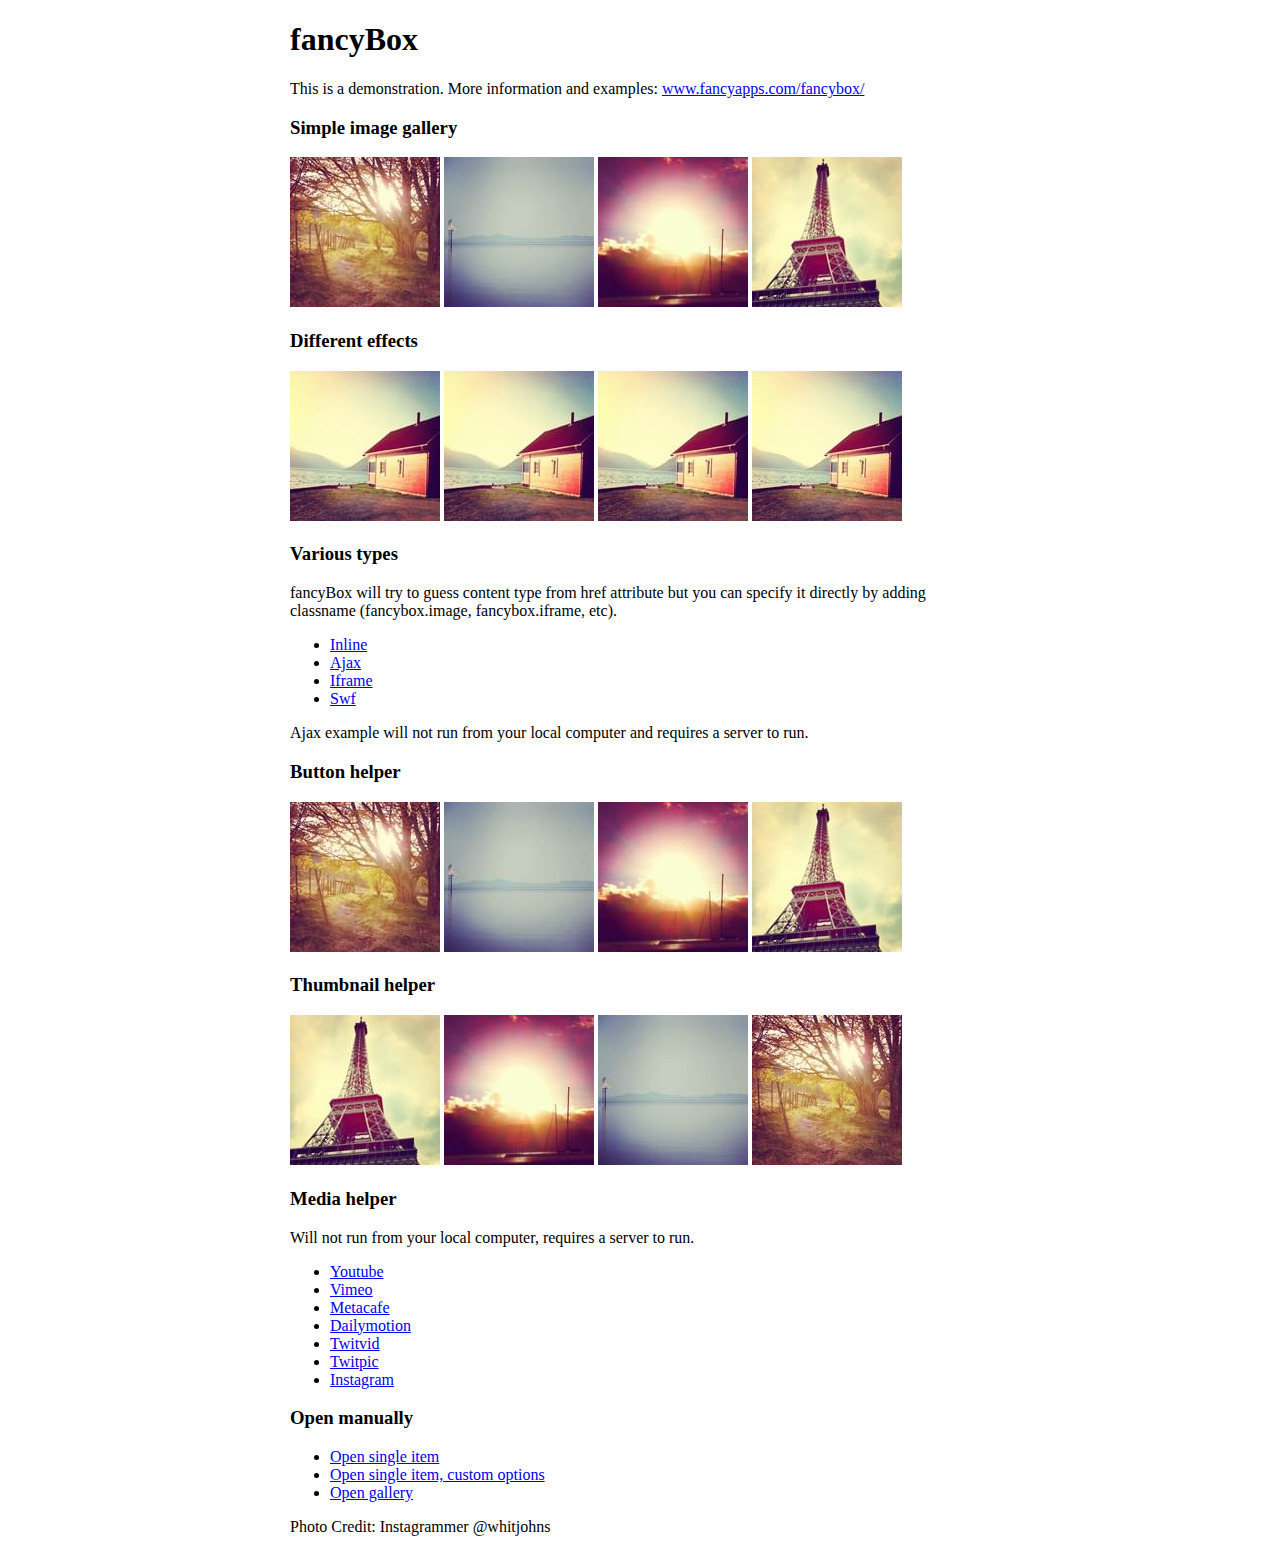
<file: Sports/assets/fancyapps-fancyBox/demo/index.html>
<!DOCTYPE html>
<html>
<head>
	<title>fancyBox - Fancy jQuery Lightbox Alternative | Demonstration</title>
	<meta http-equiv="Content-Type" content="text/html; charset=UTF-8" />

	<!-- Add jQuery library -->
	<script type="text/javascript" src="../lib/jquery-1.10.1.min.js"></script>

	<!-- Add mousewheel plugin (this is optional) -->
	<script type="text/javascript" src="../lib/jquery.mousewheel-3.0.6.pack.js"></script>

	<!-- Add fancyBox main JS and CSS files -->
	<script type="text/javascript" src="../source/jquery.fancybox.js?v=2.1.5"></script>
	<link rel="stylesheet" type="text/css" href="../source/jquery.fancybox.css?v=2.1.5" media="screen" />

	<!-- Add Button helper (this is optional) -->
	<link rel="stylesheet" type="text/css" href="../source/helpers/jquery.fancybox-buttons.css?v=1.0.5" />
	<script type="text/javascript" src="../source/helpers/jquery.fancybox-buttons.js?v=1.0.5"></script>

	<!-- Add Thumbnail helper (this is optional) -->
	<link rel="stylesheet" type="text/css" href="../source/helpers/jquery.fancybox-thumbs.css?v=1.0.7" />
	<script type="text/javascript" src="../source/helpers/jquery.fancybox-thumbs.js?v=1.0.7"></script>

	<!-- Add Media helper (this is optional) -->
	<script type="text/javascript" src="../source/helpers/jquery.fancybox-media.js?v=1.0.6"></script>

	<script type="text/javascript">
		$(document).ready(function() {
			/*
			 *  Simple image gallery. Uses default settings
			 */

			$('.fancybox').fancybox();

			/*
			 *  Different effects
			 */

			// Change title type, overlay closing speed
			$(".fancybox-effects-a").fancybox({
				helpers: {
					title : {
						type : 'outside'
					},
					overlay : {
						speedOut : 0
					}
				}
			});

			// Disable opening and closing animations, change title type
			$(".fancybox-effects-b").fancybox({
				openEffect  : 'none',
				closeEffect	: 'none',

				helpers : {
					title : {
						type : 'over'
					}
				}
			});

			// Set custom style, close if clicked, change title type and overlay color
			$(".fancybox-effects-c").fancybox({
				wrapCSS    : 'fancybox-custom',
				closeClick : true,

				openEffect : 'none',

				helpers : {
					title : {
						type : 'inside'
					},
					overlay : {
						css : {
							'background' : 'rgba(238,238,238,0.85)'
						}
					}
				}
			});

			// Remove padding, set opening and closing animations, close if clicked and disable overlay
			$(".fancybox-effects-d").fancybox({
				padding: 0,

				openEffect : 'elastic',
				openSpeed  : 150,

				closeEffect : 'elastic',
				closeSpeed  : 150,

				closeClick : true,

				helpers : {
					overlay : null
				}
			});

			/*
			 *  Button helper. Disable animations, hide close button, change title type and content
			 */

			$('.fancybox-buttons').fancybox({
				openEffect  : 'none',
				closeEffect : 'none',

				prevEffect : 'none',
				nextEffect : 'none',

				closeBtn  : false,

				helpers : {
					title : {
						type : 'inside'
					},
					buttons	: {}
				},

				afterLoad : function() {
					this.title = 'Image ' + (this.index + 1) + ' of ' + this.group.length + (this.title ? ' - ' + this.title : '');
				}
			});


			/*
			 *  Thumbnail helper. Disable animations, hide close button, arrows and slide to next gallery item if clicked
			 */

			$('.fancybox-thumbs').fancybox({
				prevEffect : 'none',
				nextEffect : 'none',

				closeBtn  : false,
				arrows    : false,
				nextClick : true,

				helpers : {
					thumbs : {
						width  : 50,
						height : 50
					}
				}
			});

			/*
			 *  Media helper. Group items, disable animations, hide arrows, enable media and button helpers.
			*/
			$('.fancybox-media')
				.attr('rel', 'media-gallery')
				.fancybox({
					openEffect : 'none',
					closeEffect : 'none',
					prevEffect : 'none',
					nextEffect : 'none',

					arrows : false,
					helpers : {
						media : {},
						buttons : {}
					}
				});

			/*
			 *  Open manually
			 */

			$("#fancybox-manual-a").click(function() {
				$.fancybox.open('1_b.jpg');
			});

			$("#fancybox-manual-b").click(function() {
				$.fancybox.open({
					href : 'iframe.html',
					type : 'iframe',
					padding : 5
				});
			});

			$("#fancybox-manual-c").click(function() {
				$.fancybox.open([
					{
						href : '1_b.jpg',
						title : 'My title'
					}, {
						href : '2_b.jpg',
						title : '2nd title'
					}, {
						href : '3_b.jpg'
					}
				], {
					helpers : {
						thumbs : {
							width: 75,
							height: 50
						}
					}
				});
			});


		});
	</script>
	<style type="text/css">
		.fancybox-custom .fancybox-skin {
			box-shadow: 0 0 50px #222;
		}

		body {
			max-width: 700px;
			margin: 0 auto;
		}
	</style>
</head>
<body>
	<h1>fancyBox</h1>

	<p>This is a demonstration. More information and examples: <a href="http://fancyapps.com/fancybox/">www.fancyapps.com/fancybox/</a></p>

	<h3>Simple image gallery</h3>
	<p>
		<a class="fancybox" href="1_b.jpg" data-fancybox-group="gallery" title="Lorem ipsum dolor sit amet"><img src="1_s.jpg" alt="" /></a>

		<a class="fancybox" href="2_b.jpg" data-fancybox-group="gallery" title="Etiam quis mi eu elit temp"><img src="2_s.jpg" alt="" /></a>

		<a class="fancybox" href="3_b.jpg" data-fancybox-group="gallery" title="Cras neque mi, semper leon"><img src="3_s.jpg" alt="" /></a>

		<a class="fancybox" href="4_b.jpg" data-fancybox-group="gallery" title="Sed vel sapien vel sem uno"><img src="4_s.jpg" alt="" /></a>
	</p>

	<h3>Different effects</h3>
	<p>
		<a class="fancybox-effects-a" href="5_b.jpg" title="Lorem ipsum dolor sit amet, consectetur adipiscing elit"><img src="5_s.jpg" alt="" /></a>

		<a class="fancybox-effects-b" href="5_b.jpg" title="Lorem ipsum dolor sit amet, consectetur adipiscing elit"><img src="5_s.jpg" alt="" /></a>

		<a class="fancybox-effects-c" href="5_b.jpg" title="Lorem ipsum dolor sit amet, consectetur adipiscing elit"><img src="5_s.jpg" alt="" /></a>

		<a class="fancybox-effects-d" href="5_b.jpg" title="Lorem ipsum dolor sit amet, consectetur adipiscing elit"><img src="5_s.jpg" alt="" /></a>
	</p>

	<h3>Various types</h3>
	<p>
		fancyBox will try to guess content type from href attribute but you can specify it directly by adding classname (fancybox.image, fancybox.iframe, etc).
	</p>
	<ul>
		<li><a class="fancybox" href="#inline1" title="Lorem ipsum dolor sit amet">Inline</a></li>
		<li><a class="fancybox fancybox.ajax" href="ajax.txt">Ajax</a></li>
		<li><a class="fancybox fancybox.iframe" href="iframe.html">Iframe</a></li>
		<li><a class="fancybox" href="http://www.adobe.com/jp/events/cs3_web_edition_tour/swfs/perform.swf">Swf</a></li>
	</ul>

	<div id="inline1" style="width:400px;display: none;">
		<h3>Etiam quis mi eu elit</h3>
		<p>
			Lorem ipsum dolor sit amet, consectetur adipiscing elit. Etiam quis mi eu elit tempor facilisis id et neque. Nulla sit amet sem sapien. Vestibulum imperdiet porta ante ac ornare. Nulla et lorem eu nibh adipiscing ultricies nec at lacus. Cras laoreet ultricies sem, at blandit mi eleifend aliquam. Nunc enim ipsum, vehicula non pretium varius, cursus ac tortor. Vivamus fringilla congue laoreet. Quisque ultrices sodales orci, quis rhoncus justo auctor in. Phasellus dui eros, bibendum eu feugiat ornare, faucibus eu mi. Nunc aliquet tempus sem, id aliquam diam varius ac. Maecenas nisl nunc, molestie vitae eleifend vel, iaculis sed magna. Aenean tempus lacus vitae orci posuere porttitor eget non felis. Donec lectus elit, aliquam nec eleifend sit amet, vestibulum sed nunc.
		</p>
	</div>

	<p>
		Ajax example will not run from your local computer and requires a server to run.
	</p>

	<h3>Button helper</h3>
	<p>
		<a class="fancybox-buttons" data-fancybox-group="button" href="1_b.jpg"><img src="1_s.jpg" alt="" /></a>

		<a class="fancybox-buttons" data-fancybox-group="button" href="2_b.jpg"><img src="2_s.jpg" alt="" /></a>

		<a class="fancybox-buttons" data-fancybox-group="button" href="3_b.jpg"><img src="3_s.jpg" alt="" /></a>

		<a class="fancybox-buttons" data-fancybox-group="button" href="4_b.jpg"><img src="4_s.jpg" alt="" /></a>
	</p>

	<h3>Thumbnail helper</h3>
	<p>
		<a class="fancybox-thumbs" data-fancybox-group="thumb" href="4_b.jpg"><img src="4_s.jpg" alt="" /></a>

		<a class="fancybox-thumbs" data-fancybox-group="thumb" href="3_b.jpg"><img src="3_s.jpg" alt="" /></a>

		<a class="fancybox-thumbs" data-fancybox-group="thumb" href="2_b.jpg"><img src="2_s.jpg" alt="" /></a>

		<a class="fancybox-thumbs" data-fancybox-group="thumb" href="1_b.jpg"><img src="1_s.jpg" alt="" /></a>
	</p>

	<h3>Media helper</h3>
	<p>
		Will not run from your local computer, requires a server to run.
	</p>

	<ul>
		<li><a class="fancybox-media" href="http://www.youtube.com/watch?v=opj24KnzrWo">Youtube</a></li>
		<li><a class="fancybox-media" href="http://vimeo.com/47480346">Vimeo</a></li>
		<li><a class="fancybox-media" href="http://www.metacafe.com/watch/7635964/">Metacafe</a></li>
		<li><a class="fancybox-media" href="http://www.dailymotion.com/video/xoeylt_electric-guest-this-head-i-hold_music">Dailymotion</a></li>
		<li><a class="fancybox-media" href="http://twitvid.com/QY7MD">Twitvid</a></li>
		<li><a class="fancybox-media" href="http://twitpic.com/7p93st">Twitpic</a></li>
		<li><a class="fancybox-media" href="http://instagr.am/p/IejkuUGxQn">Instagram</a></li>
	</ul>

	<h3>Open manually</h3>
	<ul>
		<li><a id="fancybox-manual-a" href="javascript:;">Open single item</a></li>
		<li><a id="fancybox-manual-b" href="javascript:;">Open single item, custom options</a></li>
		<li><a id="fancybox-manual-c" href="javascript:;">Open gallery</a></li>
	</ul>

	<p>
		Photo Credit: Instagrammer @whitjohns
	</p>
</body>
</html>
</file>
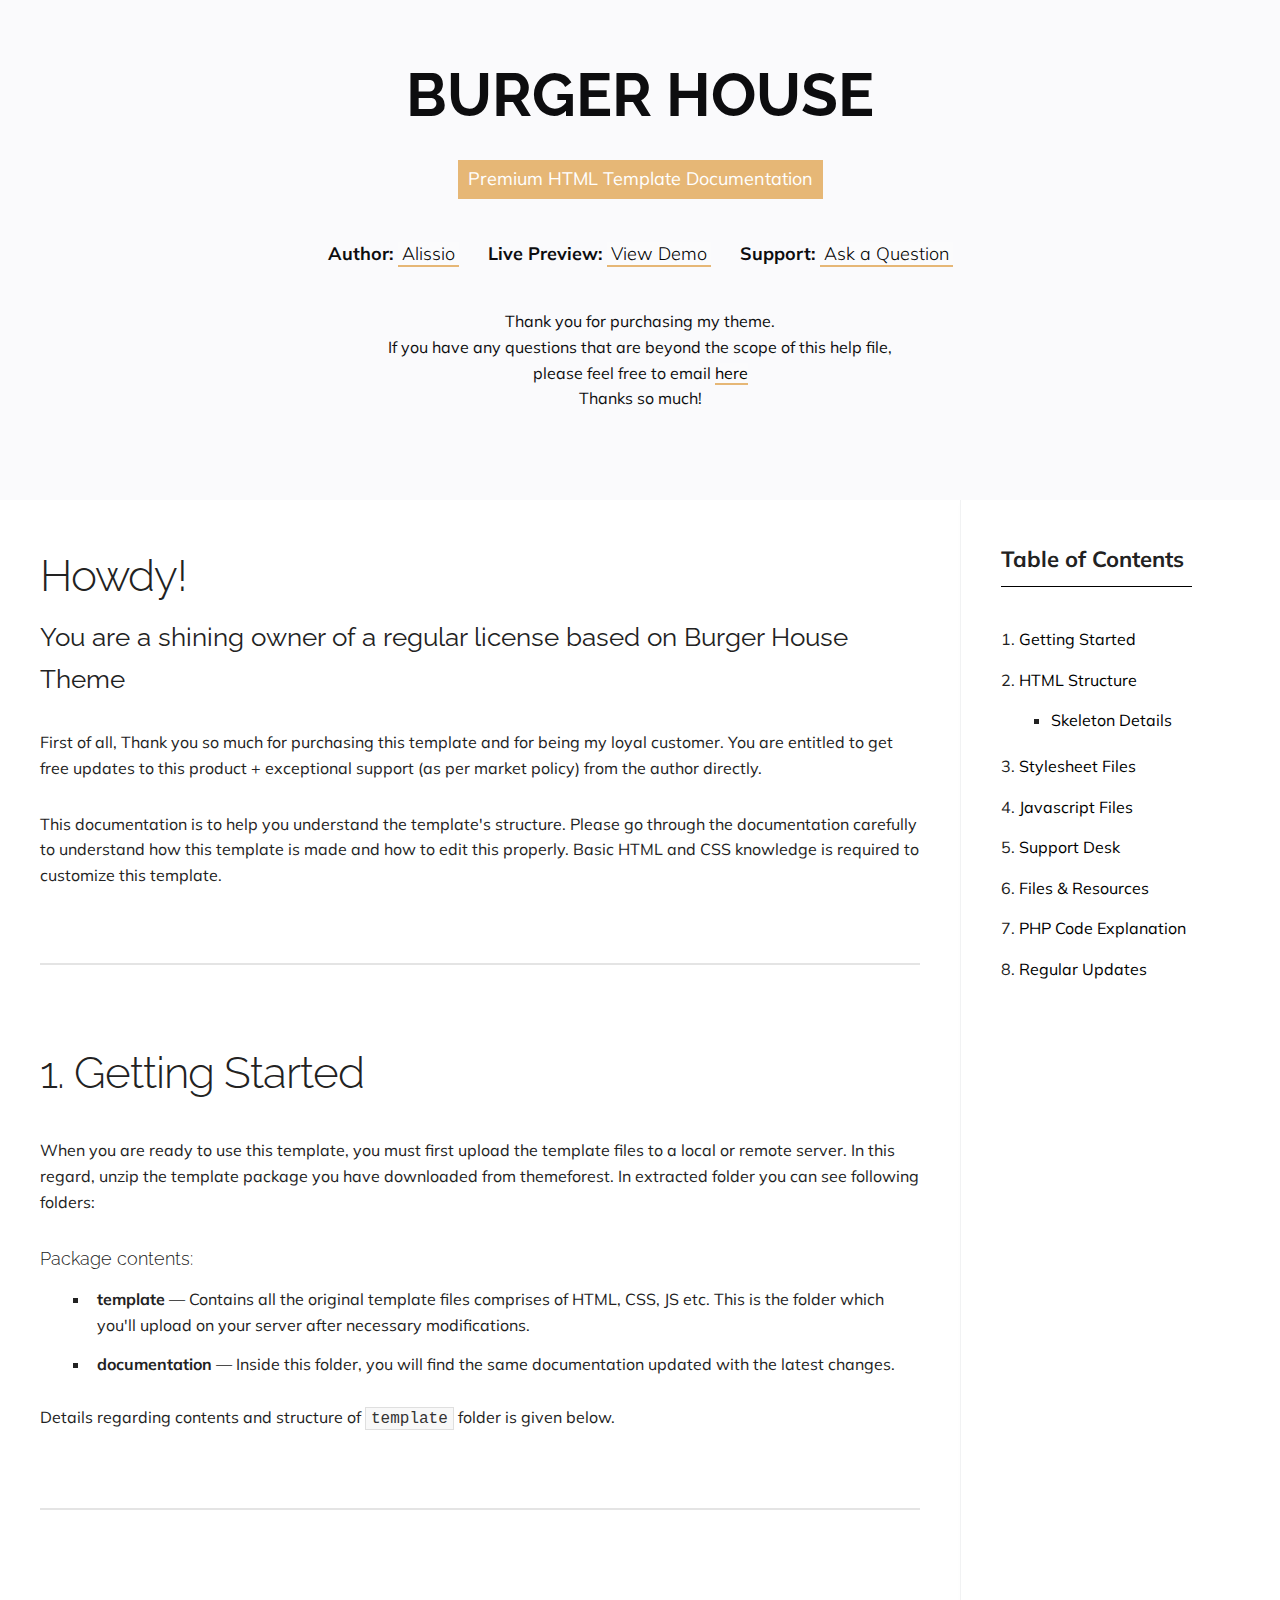
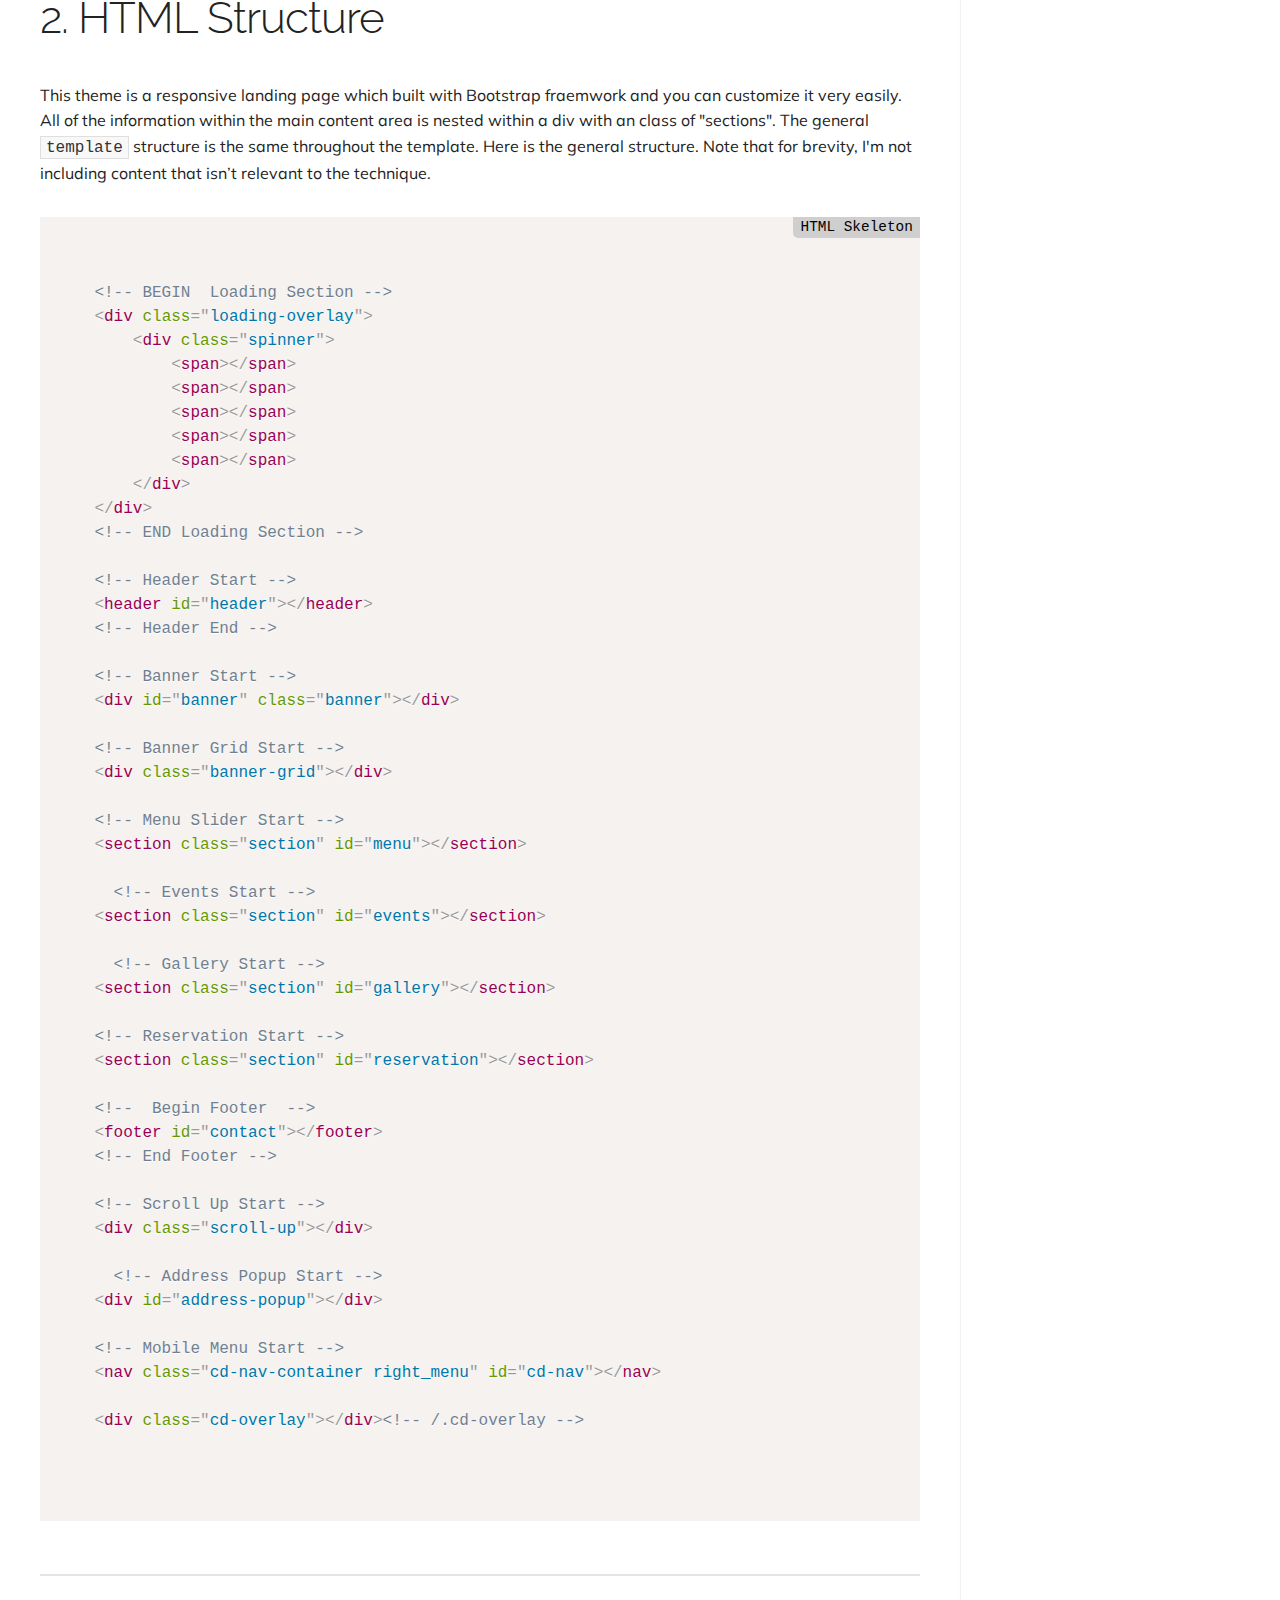
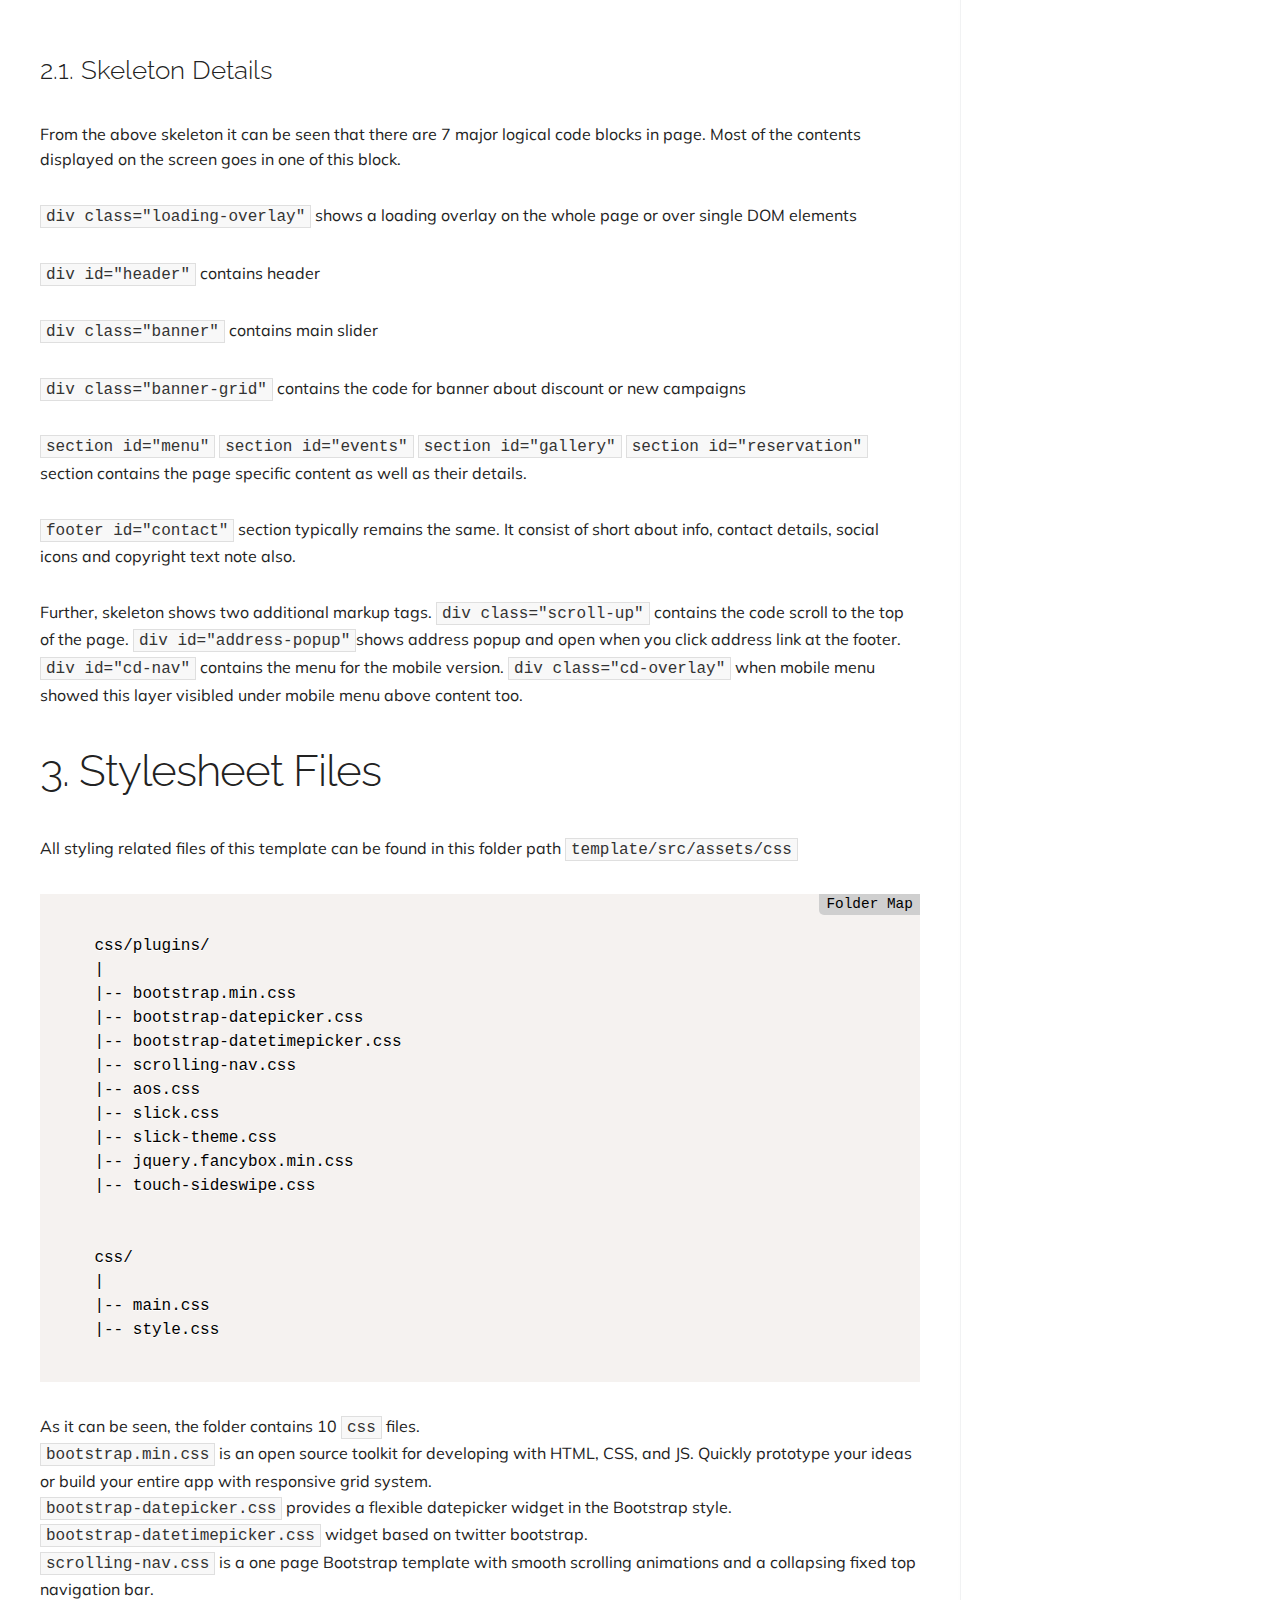
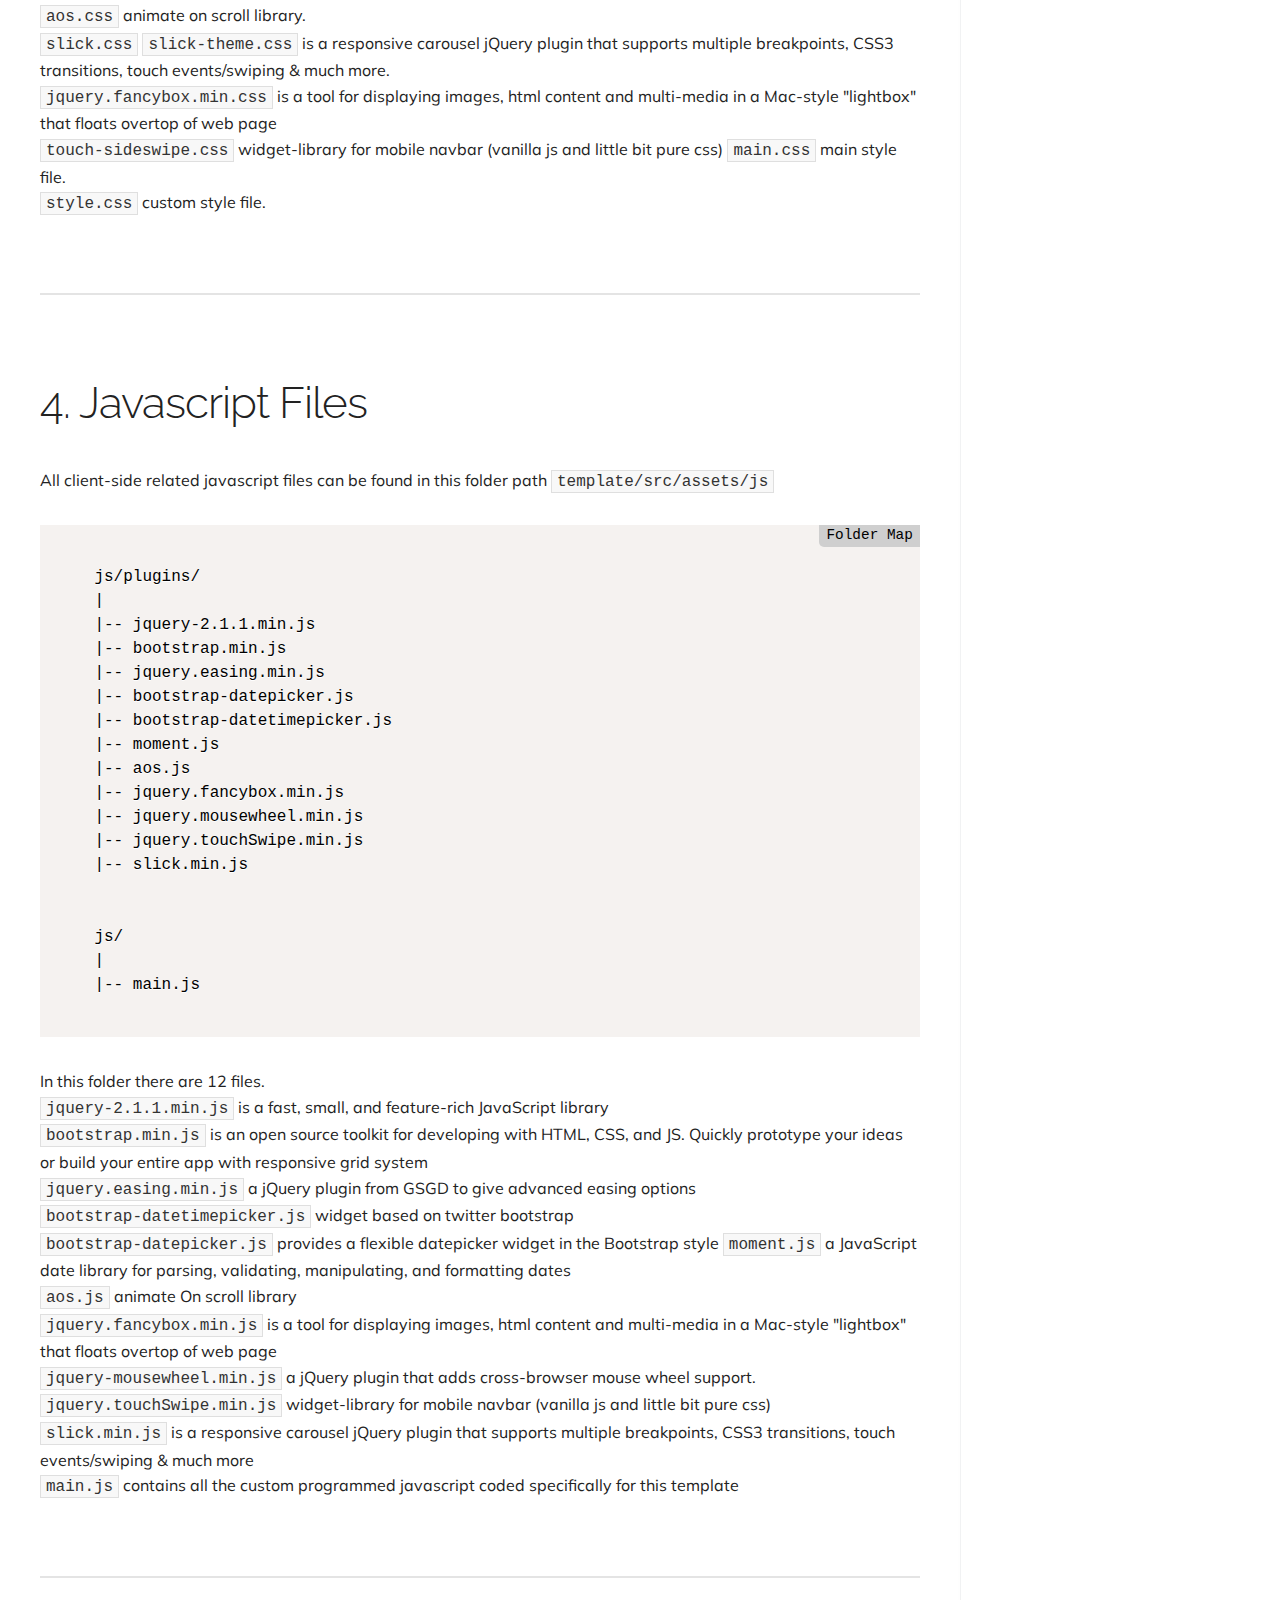
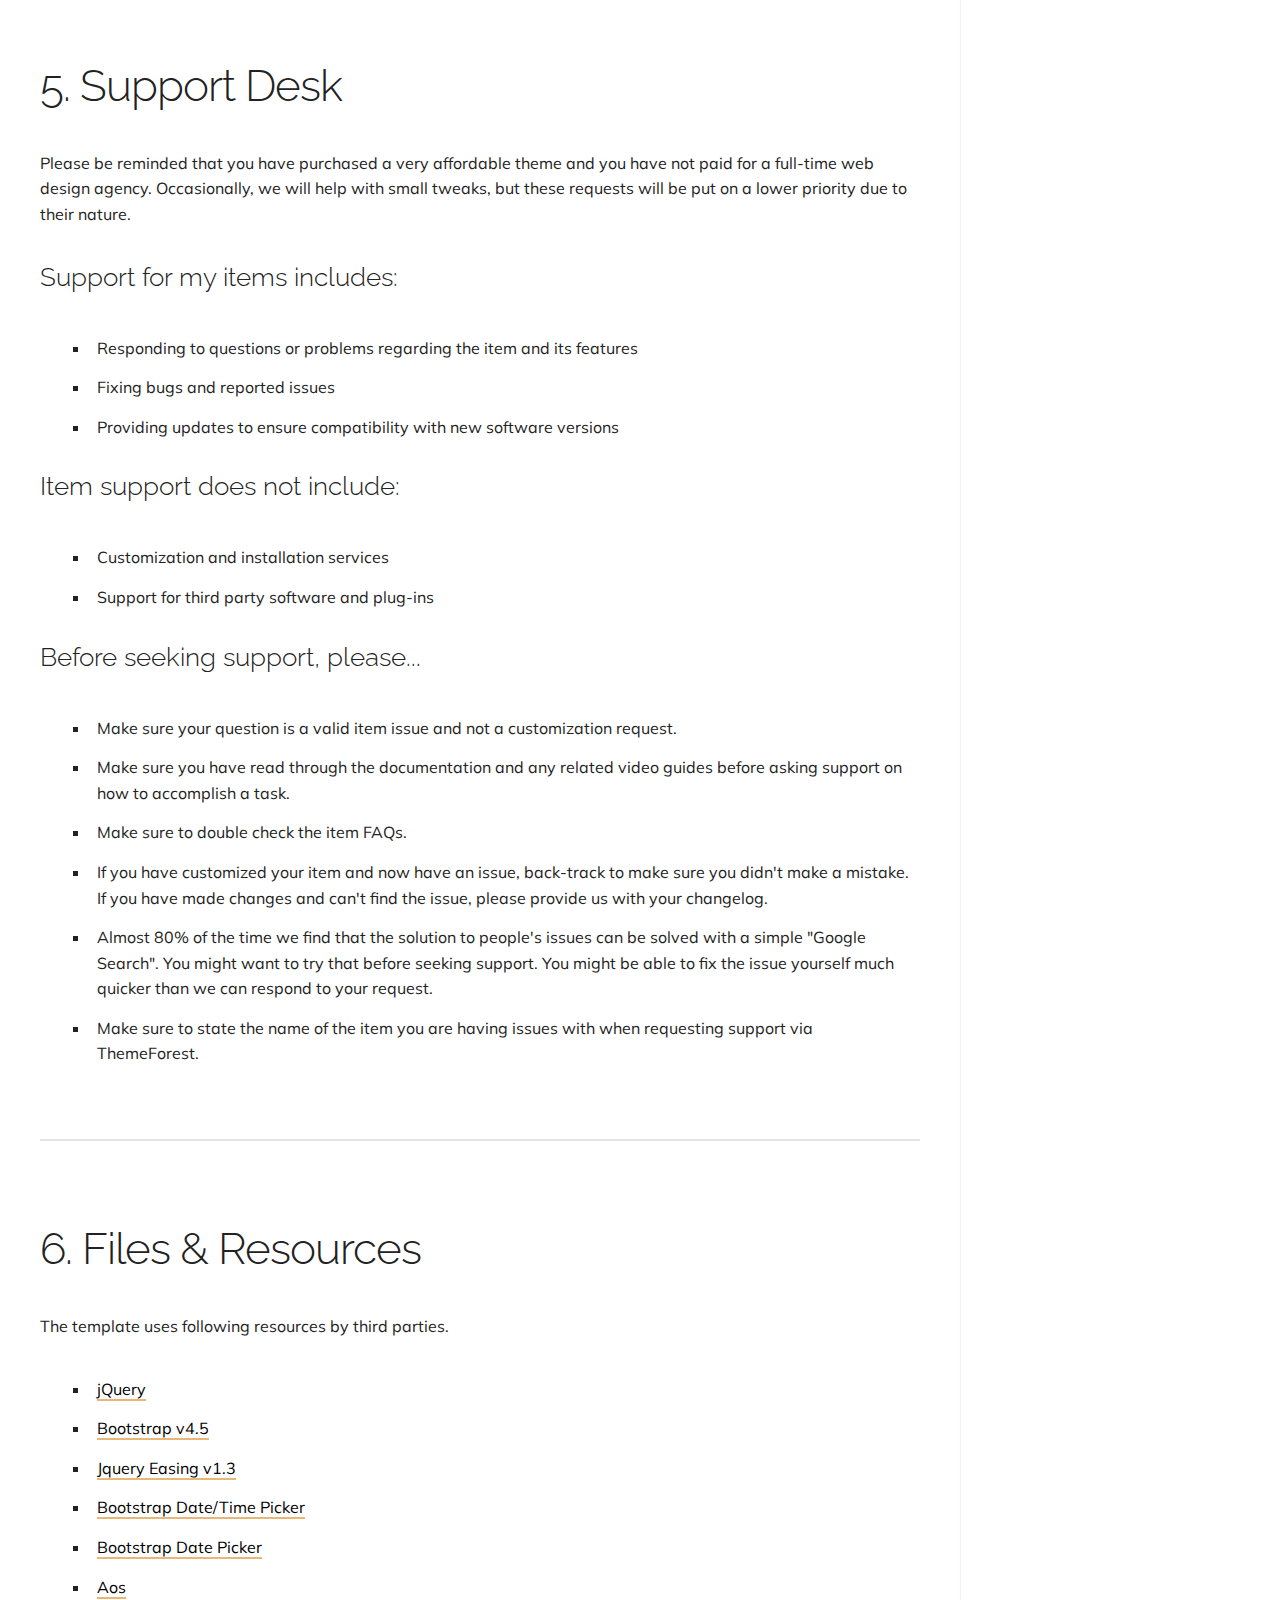
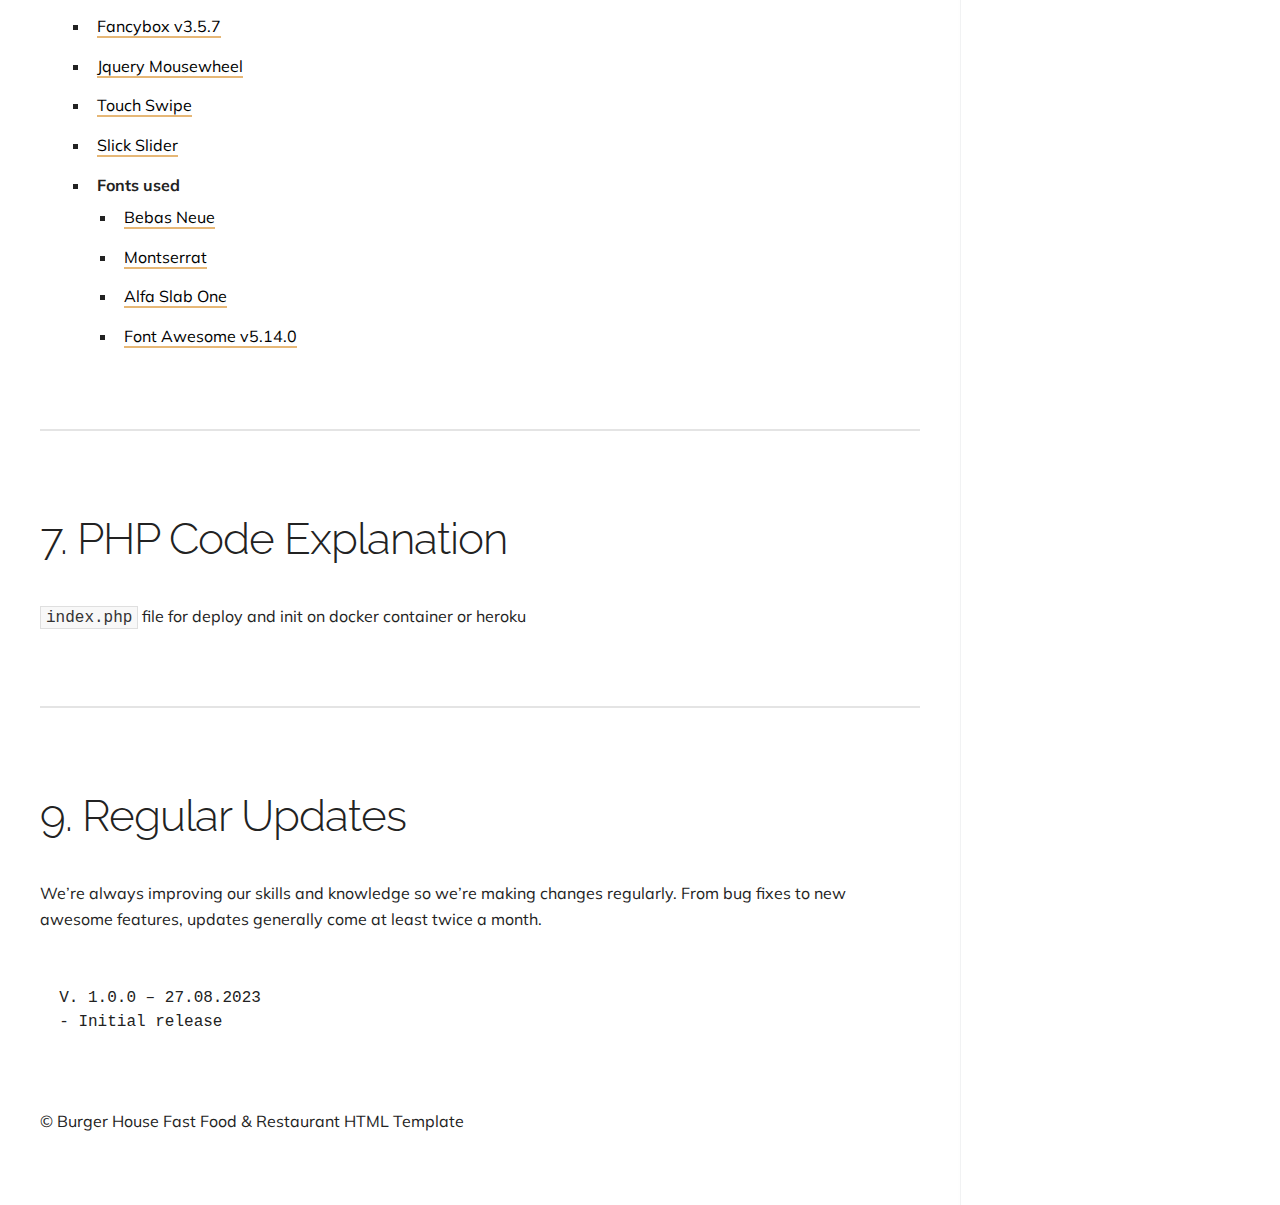
<file: Burger/burger-house-noImages/home-v2/src/docs/index.html>
<!doctype html>
<html class="no-js" lang="">
    <head>
        <meta charset="utf-8">
        <meta http-equiv="X-UA-Compatible" content="IE=edge,chrome=1">
        <title></title>
        <meta name="description" content="">
        <meta name="viewport" content="width=device-width, initial-scale=1">

        <link rel="stylesheet" href="css/normalize.min.css">
        <link rel="stylesheet" href="css/foundation.css">
        <link rel="stylesheet" href="css/prism.css">
        <link rel="stylesheet" href="css/main.css">

        <link href="https://fonts.googleapis.com/css?family=Muli:300,400,600,700|Raleway:300i,400,600,700" rel="stylesheet">

        <!-- Place favicon.ico in the root directory -->
        <link rel="icon" type="image/x-icon" href="favicon.ico">

    </head>
    <body>

        <header id="site-header">
            
            <div class="row">

              <div class="large-10 large-centered columns">

                  <div class="name">
                      <h3>Burger House</h3>
                      <p>Premium HTML Template Documentation</p>
                  </div>

                  <ul class="meta">
                      <li><strong>Author:</strong> <a href="https://themeforest.net/user/alissio" target="_blank">Alissio</a></li>
                      <li><strong>Live Preview:</strong> <a href="https://poetic-pothos-84995b.netlify.app/home-v2/">View Demo</a></li>
                      <li><strong>Support:</strong> <a href="mailto:elvinmammadoff@gmail.com">Ask a Question</a></li> 
                  </ul>

                  <p>Thank you for purchasing my theme. <br> If you have any questions that are beyond the scope of this help file, <br> please feel free to email <a href="mailto:designer.rafiq@gmail.com">here</a><br> Thanks so much!</p>

              </div>


            </div>

        </header>

        <section id="site-body">

            <div id="container" class="row">

                <div id="sidebar" class="large-3 large-push-9 columns" data-magellan-expedition="fixed">

                    <div class="sticky">

                      <h3>Table of Contents</h3>
                      <ol>
                          <li data-magellan-arrival="getting-started"><a href="#getting-started">Getting Started</a></li>
                          <li data-magellan-arrival="html-structure"><a href="#html-structure">HTML Structure</a></li>
                          <ul>
                            <li data-magellan-arrival="skeleton-details"><a href="#skeleton-details">Skeleton Details</a></li>
                          </ul>
                          <li data-magellan-arrival="stylesheet-files"><a href="#stylesheet-files">Stylesheet Files</a></li>
                          <li data-magellan-arrival="javascript-files"><a href="#javascript-files">Javascript Files</a></li>
                          <li data-magellan-arrival="support-desk"><a href="#support-desk">Support Desk</a></li>
                          <li data-magellan-arrival="files-resources"><a href="#files-resources">Files & Resources</a></li>
                          <li data-magellan-arrival="files-resources"><a href="#php-file">PHP Code Explanation</a></li>
                          <li data-magellan-arrival="files-resources"><a href="#updates">Regular Updates</a></li>
                      </ol>

                    </div>

                </div>

                <m id="main-content" class="large-9 large-pull-3 columns">

                    <section id="introduction" class="section" data-magellan-destination="introduction">
                          
                          <h1>Howdy!</h1>
                          <p class="lead">You are a shining owner of a regular license based on Burger House Theme</p>
                          <p>First of all, Thank you so much for purchasing this template and for being my loyal customer. You are entitled to get free updates to this product + exceptional support (as per market policy) from the author directly.</p>
                          <p>This documentation is to help you understand the template's structure. Please go through the documentation carefully to understand how this template is made and how to edit this properly. Basic HTML and CSS knowledge is required to customize this template.</p>

                    </section>

                    <section id="getting-started" class="section" data-magellan-destination="getting-started">
                          
                          <h1>1. Getting Started</h1>

                          <br>

                          <p>When you are ready to use this template, you must first upload the template files to a local or remote server. In this regard,  unzip the template package you have downloaded from themeforest. In extracted folder you can see following folders:<p>

                          <h3>Package contents:</h3>

                          <ul>
                            <li><strong>template</strong> — Contains all the original template files comprises of HTML, CSS, JS etc. This is the folder which you'll upload on your server after necessary modifications.</li>

                            <li><strong>documentation</strong> — Inside this folder, you will find the same documentation updated with the latest changes.</li>
                            
                          </ul>

                          <p>Details regarding contents and structure of <code>template</code> folder is given below.</p>

                    </section>

                    <section id="html-structure" class="section"  data-magellan-destination="html-structure">
                          
                      <h1>2. HTML Structure</h1>

                      <br>

                      <p>This theme is a responsive landing page which built with Bootstrap fraemwork and you can customize it very easily. All of the information within the main
                        content area is nested within a div with an class of "sections". The general
                        <code>template</code> structure is the same throughout the template. Here is the general
                        structure. Note that for brevity, I'm not including content that isn’t relevant to the
                        technique.</p>

<pre data-language="HTML Skeleton">
  <code class="language-markup">
  
    <!-- BEGIN  Loading Section -->  
    <div class="loading-overlay">
        <div class="spinner">
            <span></span>
            <span></span>
            <span></span>
            <span></span>
            <span></span>
        </div>
    </div>
    <!-- END Loading Section -->
  
    <!-- Header Start -->
    <header id="header"></header>
    <!-- Header End -->

    <!-- Banner Start -->
    <div id="banner" class="banner"></div>

    <!-- Banner Grid Start -->
    <div class="banner-grid"></div>

    <!-- Menu Slider Start -->
    <section class="section" id="menu"></section>

      <!-- Events Start -->
    <section class="section" id="events"></section>

      <!-- Gallery Start -->
    <section class="section" id="gallery"></section>

    <!-- Reservation Start -->
    <section class="section" id="reservation"></section>  

    <!--  Begin Footer  -->
    <footer id="contact"></footer>
    <!-- End Footer -->

    <!-- Scroll Up Start -->
    <div class="scroll-up"></div>

      <!-- Address Popup Start -->
    <div id="address-popup"></div>
    
    <!-- Mobile Menu Start -->
    <nav class="cd-nav-container right_menu" id="cd-nav"></nav>

    <div class="cd-overlay"></div><!-- /.cd-overlay -->
  
  </code>
  </pre>
                          

                    </section>
                    <section id="skeleton-details" class="sub-section"  data-magellan-destination="skeleton-details">
                          
                          <h2>2.1. Skeleton Details</h2>

                          <br>

                          <p>From the above skeleton it can be seen that there are 7 major logical code blocks in page. Most of the contents displayed on the screen goes in one of this block.</p>

                          <p><code>div class="loading-overlay"</code> shows a loading overlay on the whole page or over single DOM elements</p>

                          <p><code>div id="header"</code> contains header</p>

                          <p><code>div class="banner"</code> contains main slider</p>

                          <p><code>div class="banner-grid"</code> contains the code for banner about discount or new campaigns</p>

                          <p><code>section id="menu"</code> <code>section id="events"</code> <code>section id="gallery"</code> <code>section id="reservation"</code> section contains the page specific content as well as their details.</p>

                          <p><code>footer id="contact"</code> section typically remains the same. It consist of short about info, contact details, social icons and copyright text note also.</p>

                          <p>Further, skeleton shows two additional markup tags. <code>div class="scroll-up"</code> contains the code scroll to the top of the page. <code>div id="address-popup"</code>shows address popup and open when you click address link at the footer. <code>div id="cd-nav"</code> contains the menu for the mobile version. <code>div class="cd-overlay"</code> when mobile menu showed this layer visibled under mobile menu above content too.</p>

                          <p></p>

                    </section>
                    <section id="stylesheet-files" class="section" data-magellan-destination="stylesheet-files">
                          
                          <h1>3. Stylesheet Files</h1>

                          <br>

                          <p>All styling related files of this template can be found in this folder path <code>template/src/assets/css</code></p>

<pre data-language="Folder Map">
  <code class="language-markup">
    css/plugins/
    |
    |-- bootstrap.min.css
    |-- bootstrap-datepicker.css
    |-- bootstrap-datetimepicker.css
    |-- scrolling-nav.css
    |-- aos.css
    |-- slick.css
    |-- slick-theme.css
    |-- jquery.fancybox.min.css
    |-- touch-sideswipe.css


    css/
    |
    |-- main.css
    |-- style.css
  </code>
</pre>

                          <br>
                          <p>
                           As it can be seen, the folder contains 10 <code>css</code> files.<br>
                          <code>bootstrap.min.css</code> is an open source toolkit for developing with HTML, CSS, and JS. Quickly prototype your ideas or build your entire app with responsive grid system.<br>
                          <code>bootstrap-datepicker.css</code> provides a flexible datepicker widget in the Bootstrap style.<br>
                          <code>bootstrap-datetimepicker.css</code> widget based on twitter bootstrap.<br>
                          <code>scrolling-nav.css</code> is a one page Bootstrap template with smooth scrolling animations and a collapsing fixed top navigation bar.<br>
                          <code>aos.css</code> animate on scroll library.<br>
                          <code>slick.css</code> <code>slick-theme.css</code> is a responsive carousel jQuery plugin that supports multiple breakpoints, CSS3 transitions, touch events/swiping & much more.<br>
                          <code>jquery.fancybox.min.css</code> is a tool for displaying images, html content and multi-media in a Mac-style "lightbox" that floats overtop of web page <br>
                          <code>touch-sideswipe.css</code> widget-library for mobile navbar (vanilla js and little bit pure css)
                          <code>main.css</code> main style file.<br>
                          <code>style.css</code> custom style file.<br>
                          </p>
                    </section>

                    <section id="javascript-files" class="section" data-magellan-destination="javascript-files">
                          
                          <h1>4. Javascript Files</h1>

                          <br>

                          <p>All client-side related javascript files can be found in this folder path <code>template/src/assets/js</code></p>

<pre data-language="Folder Map">
  <code class="language-markup">
    js/plugins/
    |    
    |-- jquery-2.1.1.min.js  
    |-- bootstrap.min.js 
    |-- jquery.easing.min.js      
    |-- bootstrap-datepicker.js
    |-- bootstrap-datetimepicker.js
    |-- moment.js
    |-- aos.js
    |-- jquery.fancybox.min.js
    |-- jquery.mousewheel.min.js
    |-- jquery.touchSwipe.min.js
    |-- slick.min.js


    js/
    |
    |-- main.js
  </code>
</pre> 
                         
                          <br>
                          <p>
                          In this folder there are 12 files. <br>
                          <code>jquery-2.1.1.min.js</code> is a fast, small, and feature-rich JavaScript library<br>
                          <code>bootstrap.min.js</code> is an open source toolkit for developing with HTML, CSS, and JS. Quickly prototype your ideas or build your entire app with responsive grid system<br>
                          <code>jquery.easing.min.js</code> a jQuery plugin from GSGD to give advanced easing options<br>
                          <code>bootstrap-datetimepicker.js</code> widget based on twitter bootstrap<br />
                          <code>bootstrap-datepicker.js</code> provides a flexible datepicker widget in the Bootstrap style
                          <code>moment.js</code> a JavaScript date library for parsing, validating, manipulating, and formatting dates<br />
                          <code>aos.js</code> animate On scroll library<br />
                          <code>jquery.fancybox.min.js</code> is a tool for displaying images, html content and multi-media in a Mac-style "lightbox" that floats overtop of web page <br />
                          <code>jquery-mousewheel.min.js</code> a jQuery plugin that adds cross-browser mouse wheel support.<br />
                          <code>jquery.touchSwipe.min.js</code> widget-library for mobile navbar (vanilla js and little bit pure css) <br />
                          <code>slick.min.js</code> is a responsive carousel jQuery plugin that supports multiple breakpoints, CSS3 transitions, touch events/swiping & much more<br>
                          <code>main.js</code> contains all the custom programmed javascript coded specifically for this template<br>
                        </p>

                    </section>

                    <section id="support-desk" class="section" data-magellan-destination="support-desk">
                          
                          <h1>5. Support Desk</h1>

                          <br>

                          <p>Please be reminded that you have purchased a very affordable theme and you have not paid for a full-time web design agency. Occasionally, we will help with small tweaks, but these requests will be put on a lower priority due to their nature.</p>
                      

                          <section class="sub-section">
                                
                                <h2>Support for my items includes:</h2>

                                <br>

                                <ul>
                                  <li>Responding to questions or problems regarding the item and its features</li>
                                  <li>Fixing bugs and reported issues</li>        
                                  <li>Providing updates to ensure compatibility with new software versions</li>
                                </ul>   

                          </section>

                          <section class="sub-section">
                                
                                <h2>Item support does not include:</h2>

                                <br>

                                <ul>
                                  <li>Customization and installation services</li>
                                  <li>Support for third party software and plug-ins</li>
                                </ul>   

                          </section>

                          <section class="sub-section">
                                
                                <h2>Before seeking support, please...</h2>

                                <br>

                                <ul>
                                  <li>Make sure your question is a valid item issue and not a customization request.</li>
                                  <li>Make sure you have read through the documentation and any related video guides before asking support on how to accomplish a task.</li>
                                  <li>Make sure to double check the item FAQs.</li>
                                  <li>If you have customized your item and now have an issue, back-track to make sure you didn't make a mistake. If you have made changes and can't find the issue, please provide us with your changelog.</li>
                                  <li>Almost 80% of the time we find that the solution to people's issues can be solved with a simple "Google Search". You might want to try that before seeking support. You might be able to fix the issue yourself much quicker than we can respond to your request.</li>
                                  <li>Make sure to state the name of the item you are having issues with when requesting support via ThemeForest.</li>
                                </ul>

                          </section>   


                    </section>                    

                    <section id="files-resources" class="section" data-magellan-destination="files-resources">
                          
                          <h1>6. Files &amp; Resources</h1>

                          <br>

                          <p>The template uses following resources by third parties.<p>


                          <ul>
                            <li><a href="https://jquery.com/" target="_blank">jQuery</a></li>
                            <li><a href="https://getbootstrap.com/docs/4.5/getting-started/introduction/" target="_blank">Bootstrap v4.5</a></li>
                            <li><a href="http://gsgd.co.uk/splash/" target="_blank">Jquery Easing v1.3</a></li>
                            <li><a href="https://eonasdan.github.io/bootstrap-datetimepicker/" target="_blank">Bootstrap Date/Time Picker</a></li>
                            <li><a href="https://bootstrap-datepicker.readthedocs.io/en/latest/" target="_blank">Bootstrap Date Picker</a></li>
                            <li><a href="https://michalsnik.github.io/aos/" target="_blank">Aos</a></li>
                            <li><a href="https://fancyapps.com/fancybox/3/" target="_blank">Fancybox v3.5.7</a></li>
                            <li><a href="https://github.com/jquery/jquery-mousewheel" target="_blank">Jquery Mousewheel</a></li>
                            <li><a href="https://github.com/mattbryson/TouchSwipe-Jquery-Plugin" target="_blank">Touch Swipe</a></li>
                            <li><a href="http://kenwheeler.github.io/slick/" target="_blank">Slick Slider</a></li>
                            <li> <strong>Fonts used</strong>
                              <ul>
                                <li><a href="https://fonts.google.com/specimen/Bebas+Neue" target="_blank">Bebas Neue</a></li>
                                <li><a href="https://fonts.google.com/specimen/Montserrat" target="_blank">Montserrat</a></li>
                                <li><a href="https://fonts.google.com/specimen/Alfa+Slab+One" target="_blank">Alfa Slab One</a></li>
                                <li><a href="https://fontawesome.com/icons?d=gallery&v=5.14.0&m=free" target="_blank">Font Awesome v5.14.0</a></li>
                              </ul>
                            </li>
                          </ul>

                    </section>

                    <section id="php-file" class="section" data-magellan-destination="php-file">
                          
                          <h1>7. PHP Code Explanation</h1>

                          <br>

                          <p><code>index.php</code> file for deploy and init on docker container or heroku<p>

                    </section>

                    <section id="updates" class="section" data-magellan-destination="updates">
                          
                          <h1>9. Regular Updates</h1>

                          <br>

                          <p>We’re always improving our skills and knowledge so we’re making changes regularly. From bug fixes to new awesome features, updates generally come at least twice a month.<p>                       

<pre>
  
  V. 1.0.0 – 27.08.2023
  - Initial release
</pre>  
                    </section>

                    <footer>
                      <p>© Burger House Fast Food & Restaurant HTML Template</p>
                    </footer>

                </div>

            </div>
   
        </section>
        
        <script src="js/vendor/jquery-1.11.2.min.js"></script>
        <script src="js/prism.js"></script>
        <script src="js/main.js"></script>
    </body>
</html>
</file>
<file: Burger/burger-house-noImages/src/assets/css/plugins/touch-sideswipe.css>
.cd-nav-trigger {
    height: 17px;
    width: 17px;
    margin-left: 20px;
    overflow: hidden;
    -webkit-transition: -webkit-transform .2s;
    -moz-transition: -moz-transform .2s;
    transition: transform .2s
}

@media only screen and (min-width:1024px) {
    .cd-nav-trigger {
        top: 38px
    }
}

.cd-nav-container {
    position: fixed;
    z-index: 4;
    top: 0;
    right: 0;
    width: 80%;
    height: 100%;
    overflow-y: auto;
    padding-right: 20px;
    background-color: #fff;
    -webkit-transform: translateZ(0);
    -moz-transform: translateZ(0);
    -ms-transform: translateZ(0);
    -o-transform: translateZ(0);
    transform: translateZ(0);
    -webkit-backface-visibility: hidden;
    backface-visibility: hidden;
    -webkit-transform: translateX(100%);
    -moz-transform: translateX(100%);
    -ms-transform: translateX(100%);
    -o-transform: translateX(100%);
    transform: translateX(100%);
    -webkit-transition: -webkit-transform .4s 0s, box-shadow 0s .4s;
    -moz-transition: -moz-transform .4s 0s, box-shadow 0s .4s;
    transition: transform .4s 0s, box-shadow 0s .4s
}

.cd-nav-container.is-visible {
    -webkit-transform: translateX(0);
    -moz-transform: translateX(0);
    -ms-transform: translateX(0);
    -o-transform: translateX(0);
    transform: translateX(0);
    -webkit-overflow-scrolling: touch;
    box-shadow: -4px 0 30px rgba(0, 0, 0, .2);
    -webkit-transition: -webkit-transform .4s 0s, box-shadow 0s 0s;
    -moz-transition: -moz-transform .4s 0s, box-shadow 0s 0s;
    transition: transform .4s 0s, box-shadow 0s 0s
}

.cd-nav-container .header__open_menu {
    position: relative;
    background-color: #fff;
    text-align: right
}

.cd-nav-container .header__alt_open {
    padding: 3px 0 0 6.25%;
    height: 30px;
    position: relative;
    background-color: #83b14f
}

.cd-nav-container h3 {
    font-size: 1.6rem;
    font-weight: 700;
    text-transform: uppercase;
    float: left;
    display: inline-block;
    color: #fff;
    margin: 4px
}

@media only screen and (min-width:700px) {
    .cd-nav-container {
        width: 92%
    }
}

.cd-close-nav {
    height: 20px;
    width: 20px;
    text-align: center;
    display: inline-block;
    line-height: 20px;
    cursor: pointer;
    margin-left: 30px;
    -webkit-transition: opacity .2s;
    -moz-transition: opacity .2s;
    transition: opacity .2s
}

.no-touch .cd-close-nav:hover {
    opacity: .8
}

.cd-nav {
    background-color: #fff;
    padding: 0;
    margin-top: 20px
}

.cd-nav::after {
    clear: both;
    content: "";
    display: table
}

.cd-nav li {
    width: 100%;
    float: left;
    min-height: 50px;
    border-top: 0;
    border-left: 0
}

.cd-nav li:nth-of-type(2n) {
    border-right-width: 0
}

.cd-nav a {
    position: relative;
    display: block;
    width: 100%;
    height: 100%;
    -webkit-transition: background-color .2s;
    -moz-transition: background-color .2s;
    transition: background-color .2s
}

.cd-nav a:hover {
    color: #d8791b
}

.no-touch .cd-nav a:hover svg {
    -webkit-animation: cd-shock .3s;
    -moz-animation: cd-shock .3s;
    animation: cd-shock .3s
}

.no-touch .cd-nav li a:hover span *,
.cd-nav li.cd-selected a span * {
    stroke: #fff
}

.no-touch.em .cd-nav li a:hover,
.cd-nav.em li.cd-selected a {
    color: #4f8411;
    border-color: #83b14f
}

.cd-nav.em span,
.cd-nav {
    position: absolute;
    display: inline-block;
    width: 100%
}

.cd-nav span {
    top: calc(50% - 48px);
    left: 50%;
    -webkit-transform: translateX(-50%);
    -moz-transform: translateX(-50%);
    -ms-transform: translateX(-50%);
    -o-transform: translateX(-50%);
    transform: translateX(-50%);
    height: 48px;
    width: 48px
}

.cd-nav span * {
    -webkit-transition: stroke .2s;
    -moz-transition: stroke .2s;
    transition: stroke .2s
}

.cd-nav.em li a {
    width: 100%;
    left: 0;
    top: calc(50% + 15px);
    color: #282722;
    transition: all .35s ease-in;
    -webkit-transition: all .35s ease-in;
    -moz-transition: all .35s ease-in;
    -ms-transition: all .35s ease-in;
    -webkit-backface-visibility: hidden;
    backface-visibility: hidden;
    padding-top: 17px;
    padding-bottom: 13px;
    padding-left: 20px;
    border-left: 3px solid transparent
}

.cd-nav.em li a:hover {
    transition: all .35s ease-in;
    -webkit-transition: all .35s ease-in;
    -moz-transition: all .35s ease-in;
    -ms-transition: all .35s ease-in;
    color: #4f8411;
    background-color: #f9f9f9;
    border-color: #83b14f
}

@-webkit-keyframes cd-shock {
    0% {
        -webkit-transform: rotate(0)
    }

    30% {
        -webkit-transform: rotate(10deg)
    }

    60% {
        -webkit-transform: rotate(-10deg)
    }

    100% {
        -webkit-transform: rotate(0)
    }
}

@-moz-keyframes cd-shock {
    0% {
        -moz-transform: rotate(0)
    }

    30% {
        -moz-transform: rotate(10deg)
    }

    60% {
        -moz-transform: rotate(-10deg)
    }

    100% {
        -moz-transform: rotate(0)
    }
}

@keyframes cd-shock {
    0% {
        -webkit-transform: rotate(0);
        -moz-transform: rotate(0);
        -ms-transform: rotate(0);
        -o-transform: rotate(0);
        transform: rotate(0)
    }

    30% {
        -webkit-transform: rotate(10deg);
        -moz-transform: rotate(10deg);
        -ms-transform: rotate(10deg);
        -o-transform: rotate(10deg);
        transform: rotate(10deg)
    }

    60% {
        -webkit-transform: rotate(-10deg);
        -moz-transform: rotate(-10deg);
        -ms-transform: rotate(-10deg);
        -o-transform: rotate(-10deg);
        transform: rotate(-10deg)
    }

    100% {
        -webkit-transform: rotate(0);
        -moz-transform: rotate(0);
        -ms-transform: rotate(0);
        -o-transform: rotate(0);
        transform: rotate(0)
    }
}

.cd-overlay {
    position: fixed;
    z-index: 3;
    height: 100%;
    width: 100%;
    top: 0;
    left: 0;
    cursor: pointer;
    background-color: rgba(0, 0, 0, .35);
    visibility: hidden;
    opacity: 0;
    -webkit-backface-visibility: hidden;
    backface-visibility: hidden;
    -webkit-transition: opacity .4s 0s, visibility 0s .4s;
    -moz-transition: opacity .4s 0s, visibility 0s .4s;
    transition: opacity .4s 0s, visibility 0s .4s
}

.cd-overlay.is-visible {
    opacity: 1;
    visibility: visible;
    -webkit-transition: opacity .4s 0s, visibility 0s 0s;
    -moz-transition: opacity .4s 0s, visibility 0s 0s;
    transition: opacity .4s 0s, visibility 0s 0s
}

main {
    position: relative;
    overflow-x: hidden;
    -webkit-transition: -webkit-transform .4s;
    -moz-transition: -moz-transform .4s;
    transition: transform .4s;
    box-shadow: 0 0 30px #241d20
}

main.scale-down {
    -webkit-transform: scale(1);
    -moz-transform: scale(1);
    -ms-transform: scale(1);
    -o-transform: scale(1);
    transform: scale(1)
}

.cd-section {
    position: absolute;
    z-index: 1;
    top: 0;
    left: 0;
    height: 100%;
    width: 100%;
    overflow-y: auto;
    -webkit-transform: translateX(100%);
    -moz-transform: translateX(100%);
    -ms-transform: translateX(100%);
    -o-transform: translateX(100%);
    transform: translateX(100%);
    -webkit-transition: -webkit-transform 0s .4s;
    -moz-transition: -moz-transform 0s .4s;
    transition: transform 0s .4s
}

.cd-section.cd-selected {
    position: relative;
    z-index: 2;
    -webkit-transform: translateX(0);
    -moz-transform: translateX(0);
    -ms-transform: translateX(0);
    -o-transform: translateX(0);
    transform: translateX(0);
    -webkit-transition: -webkit-transform .4s 0s;
    -moz-transition: -moz-transform .4s 0s;
    transition: transform .4s 0s;
    -webkit-overflow-scrolling: touch
}

.cd-section .header__open_menu {}

.cd-section.projects .header__open_menu {
    background-color: #5c4b51
}

.cd-section.about .header__open_menu {
    background-color: #e0cf75
}

.cd-section.services .header__open_menu {
    background-color: #f5b65a
}

.cd-section.careers .header__open_menu {
    background-color: #f25f5c
}

.cd-section.contact .header__open_menu {
    background-color: #8abeb2
}

.cd-title {
    position: relative;
    top: 48%;
    -webkit-transform: translateY(-50%);
    -moz-transform: translateY(-50%);
    -ms-transform: translateY(-50%);
    -o-transform: translateY(-50%);
    transform: translateY(-50%);
    color: #fff;
    text-align: center
}

.cd-title>* {
    text-shadow: 0 1px 2px rgba(0, 0, 0, .05);
    -webkit-font-smoothing: antialiased;
    -moz-osx-font-smoothing: grayscale
}

.cd-title h2 {
    font-size: 2.8rem;
    margin-bottom: .8em
}

.cd-title a {
    display: inline-block;
    padding: 1.2em 1.6em;
    border-radius: 50em;
    border: 2px solid rgba(255, 255, 255, .5);
    font-weight: 700;
    color: #fff;
    font-family: lora, serif
}

.no-touch .cd-title a:hover {
    border-color: #fff
}

.cd-title span {
    vertical-align: middle;
    display: inline-block
}

@media only screen and (min-width:700px) {
    .cd-title h2 {
        font-size: 5rem;
        font-weight: 300;
        margin-bottom: .6em
    }
}

.cd-content {
    background-color: #fff;
    padding: 4em 0
}

.cd-content p {
    width: 90%;
    max-width: 800px;
    margin: 2em auto;
    line-height: 2;
    color: #78626a
}

.no-js main,
.no-js .cd-section {
    height: auto;
    overflow: visible
}

.no-js .cd-section {
    position: static;
    -webkit-transform: translateX(0);
    -moz-transform: translateX(0);
    -ms-transform: translateX(0);
    -o-transform: translateX(0);
    transform: translateX(0)
}

.no-js .cd-nav-container {
    width: 100%;
    position: static;
    -webkit-transform: translateX(0);
    -moz-transform: translateX(0);
    -ms-transform: translateX(0);
    -o-transform: translateX(0);
    transform: translateX(0);
    height: auto;
    overflow: visible
}

.no-js .cd-close-nav {
    display: none
}

.no-js .cd-nav li {
    width: 50%;
    float: left
}

@media only screen and (min-width:700px) {
    .no-js .cd-nav li {
        width: 33.3%;
        float: left
    }

    .no-js .cd-nav li:nth-of-type(2n) a {
        border-right-width: 1px
    }
}

@media only screen and (min-width:1024px) {
    .no-js .cd-nav li {
        width: 16.66%;
        float: left
    }

    .no-js .cd-nav li:nth-of-type(3n) a {
        border-right-width: 1px solid #e0cf75
    }
}

@media all and (min-width:992px) {
    .cd-nav-trigger {
        display: none
    }
}
</file>
<file: Burger/burger-house-noImages/src/assets/css/style.css>
@import url(https://fonts.googleapis.com/css2?family=Alfa+Slab+One&display=swap);
@import url(https://fonts.googleapis.com/css2?family=Montserrat:wght@400;700&display=swap);
@import url(https://fonts.googleapis.com/css2?family=Bebas+Neue&display=swap);

@-webkit-keyframes shake {
    from {
        -webkit-transform: translate3d(1px, 0, 0);
        transform: translate3d(1px, 0, 0)
    }
    50% {
        -webkit-transform: translate3d(-4px, 0, 0);
        transform: translate3d(-4px, 0, 0)
    }
    to {
        -webkit-transform: translate3d(4px, 0, 0);
        transform: translate3d(4px, 0, 0)
    }
}

@keyframes shake {
    from {
        -webkit-transform: translate3d(1px, 0, 0);
        transform: translate3d(1px, 0, 0)
    }
    50% {
        -webkit-transform: translate3d(-4px, 0, 0);
        transform: translate3d(-4px, 0, 0)
    }
    to {
        -webkit-transform: translate3d(4px, 0, 0);
        transform: translate3d(4px, 0, 0)
    }
}

* {
    outline: 0 !important;
    font-weight: 400;
    text-rendering: optimizelegibility
}

html {
    overflow-x: hidden;
    overflow-y: scroll
}

.opacity-0 {
    opacity: 0
}

.opacity-100 {
    opacity: 1
}

.dark-overlay, .light-overlay {
    position: relative;
    z-index: 6
}

.dark-overlay:before, .light-overlay:before {
    content: '';
    position: absolute;
    top: 0;
    left: 0;
    width: 100%;
    height: 100%;
    background-color: rgba(0, 0, 0, .4);
    z-index: -1;
    -webkit-transition: background-color .3s;
    -o-transition: background-color .3s;
    transition: background-color .3s
}

.light-overlay:before {
    background-color: rgba(255, 255, 255, .4)
}

body {
    margin: 0;
    padding: 0;
    font-size: 15px;
    font-family: Montserrat, sans-serif;
    line-height: 28px;
    font-weight: 400;
    color: #3d2514;
    overflow-x: hidden;
    text-rendering: geometricPrecision
}

hr {
    margin: 15px 0
}

img {
    max-width: 100%;
    height: auto
}

.cursor-pointer {
    cursor: pointer
}

.border-0 {
    border: 0
}

.d-flex {
    display: -webkit-box;
    display: -webkit-flex;
    display: -ms-flexbox;
    display: flex
}

.d-flex-cnt-btwn {
    display: -webkit-box;
    display: -webkit-flex;
    display: -ms-flexbox;
    display: flex;
    -webkit-box-align: center;
    -webkit-align-items: center;
    -ms-flex-align: center;
    align-items: center;
    -webkit-box-pack: justify;
    -webkit-justify-content: space-between;
    -ms-flex-pack: justify;
    justify-content: space-between
}

.d-block {
    display: block
}

.d-inline-block {
    display: inline-block
}

.label {
    padding: 14px 22px 8px;
    background-color: #ffc045;
    display: inline-block;
    color: #3d2514
}

.button {
    background-color: #bf2222;
    border: none;
    color: #fff;
    text-transform: uppercase;
    font-family: 'Alfa Slab One', sans-serif;
    font-size: 17px;
    font-weight: 500;
    padding: 16px 40px;
    line-height: normal;
    display: inline-block;
    -webkit-transition: all .3s ease-out;
    -o-transition: all .3s ease-out;
    transition: all .3s ease-out
}

.button:hover {
    color: #fff;
    background-color: #ffc045
}

.button:focus {
    color: #fff
}

.section {
    padding-top: 156px
}

.instagram:hover {
    background-color: #e92452
}

.facebook:hover {
    background-color: #1977f1
}

.twitter:hover {
    background-color: #1da0f2
}

.whatsapp:hover {
    background-color: #6ec069
}

h1, h2, h3, h4, h5, h6 {
    margin: 0 0 20px;
    font-family: 'Bebas Neue', sans-serif;
    font-weight: 700;
    line-height: normal
}

a, button {
    outline: 0 !important
}

a:focus, a:hover {
    text-decoration: none
}

a:focus {
    color: unset
}

b, strong {
    font-weight: 700
}

.fw-400 {
    font-weight: 400
}

.fw-500 {
    font-weight: 500
}

.fw-600 {
    font-weight: 600
}

.fw-700 {
    font-weight: 700
}

.section-title {
    font-size: 50px;
    font-weight: 500;
    font-family: 'Alfa Slab One', sans-serif;
    text-transform: uppercase;
    position: relative;
    color: #3d2514;
    margin-bottom: 10px
}

.section-label {
    font-size: 25px;
    margin-bottom: 28px;
    font-weight: 500
}

.section-subtitle {
    font-size: 17px;
    padding-left: 30px;
    padding-right: 30px
}

.mb-20 {
    margin-bottom: 20px
}

.mb-30 {
    margin-bottom: 30px
}

.padd_lr0 {
    padding: 0
}

.padd_r0 {
    padding-right: 0
}

.padd_l0 {
    padding-left: 0
}

textarea {
    resize: none
}

.form-control::-webkit-input-placeholder {
    color: #a5a5a5
}

.form-control::-moz-placeholder {
    color: #a5a5a5
}

.form-control:-ms-input-placeholder {
    color: #a5a5a5
}

.form-control::-ms-input-placeholder {
    color: #a5a5a5
}

.form-control::placeholder {
    color: #a5a5a5
}

.form-control:focus {
    border: 1px solid #efefef;
    -webkit-box-shadow: none;
    box-shadow: none
}

.form-group {
    margin-bottom: 20px
}

.btn-border {
    border: 2px solid #379889;
    padding: 6px 66px;
    background-color: #fff;
    -webkit-border-radius: 0;
    border-radius: 0;
    color: #379889;
    font-size: 28px;
    text-transform: uppercase;
    -webkit-transition: all .2s;
    -o-transition: all .2s;
    transition: all .2s
}

.btn-border:hover {
    background-color: #379889;
    color: #fff
}

.custom-primary {
    color: #3d2514
}

.custom-primary:hover {
    color: #3d2514
}

.custom-secondary {
    color: #ffc045
}

.custom-secondary:focus {
    color: #ffc045
}

.modal-lg {
    max-width: 1000px
}

.modal-content {
    -webkit-border-radius: 8px;
    border-radius: 8px;
    border: 0
}

.modal-body {
    padding: 20px
}

table {
    width: 100%;
    margin-bottom: 30px
}

table td, table th {
    padding: 15px;
    vertical-align: middle
}

.tab-content {
    margin-top: 20px
}

.nav-item {
    margin: 0
}

.nav-link {
    padding: 10px 20px;
    background-color: #f9f9f9;
    font-weight: 600;
    margin-right: 10px;
    -webkit-border-radius: 8px;
    border-radius: 8px;
    color: #1d2228
}

.nav-link.active {
    background-color: #ed4e53;
    color: #fff
}

.navbar {
    position: relative;
    z-index: 2;
    height: 136px;
    padding: 33px 50px 0 60px;
    -webkit-transition: background-image .2s ease, padding .3s linear, -webkit-box-shadow .2s ease;
    transition: background-image .2s ease, padding .3s linear, -webkit-box-shadow .2s ease;
    -o-transition: background-image .2s ease, box-shadow .2s ease, padding .3s linear;
    transition: background-image .2s ease, box-shadow .2s ease, padding .3s linear;
    transition: background-image .2s ease, box-shadow .2s ease, padding .3s linear, -webkit-box-shadow .2s ease
}

.navbar .call-delivery {
    margin-bottom: 25px;
    display: -webkit-box;
    display: -webkit-flex;
    display: -ms-flexbox;
    display: flex;
    -webkit-box-align: center;
    -webkit-align-items: center;
    -ms-flex-align: center;
    align-items: center;
    -webkit-box-pack: end;
    -webkit-justify-content: flex-end;
    -ms-flex-pack: end;
    justify-content: flex-end
}

.navbar .call-delivery-icon {
    margin-right: 15px;
    -webkit-animation: shake .9s cubic-bezier(.36, .07, .19, .97) infinite;
    animation: shake .9s cubic-bezier(.36, .07, .19, .97) infinite;
    -webkit-transform: translate3d(0, 0, 0);
    transform: translate3d(0, 0, 0);
    -webkit-backface-visibility: hidden;
    backface-visibility: hidden;
    -webkit-perspective: 5000px;
    perspective: 5000px
}

.navbar .call-delivery-number {
    font-size: 17px;
    font-weight: 700;
    font-family: Montserrat, sans-serif
}

.navbar .call-delivery-number a {
    color: #3d2514;
    font-weight: 700
}

.navbar.affix {
    position: fixed !important;
    padding-top: 0;
    background-image: url(../img/banner/bg.png);
    -webkit-box-shadow: 1px 0 10px rgba(0, 0, 0, .1);
    box-shadow: 1px 0 10px rgba(0, 0, 0, .1)
}

.navbar.affix-top {
    position: absolute;
    top: 0;
    left: 0;
    width: 100%
}

.navbar-brand {
    padding: 0;
    text-transform: uppercase;
    font-family: 'Bebas Neue', sans-serif;
    font-size: 36px;
    font-weight: 700
}

.navbar-brand img {
    margin-right: 10px
}

.navbar-brand img::-moz-selection {
    background: 0 0
}

.navbar-brand img::selection {
    background: 0 0
}

.navbar-brand::-moz-selection {
    background: 0 0
}

.navbar-brand::selection {
    background: 0 0
}

.navbar-collapse.collapse {
    display: -webkit-box;
    display: -webkit-flex;
    display: -ms-flexbox;
    display: flex;
    -webkit-box-align: center;
    -webkit-align-items: center;
    -ms-flex-align: center;
    align-items: center;
    -webkit-box-pack: end;
    -webkit-justify-content: flex-end;
    -ms-flex-pack: end;
    justify-content: flex-end
}

.navbar-right {
    text-align: right
}

.navbar-nav {
    -webkit-box-orient: horizontal;
    -webkit-box-direction: normal;
    -webkit-flex-direction: row;
    -ms-flex-direction: row;
    flex-direction: row
}

.navbar-nav > li > a {
    font-size: 25px;
    font-weight: 500;
    letter-spacing: 4px;
    line-height: 30px;
    text-transform: uppercase;
    margin-left: 50px;
    position: relative;
    text-shadow: none;
    font-family: 'Bebas Neue', sans-serif;
    color: #3d2514
}

.navbar-nav > li > a:focus, .navbar-nav > li > a:hover {
    background-color: transparent;
    color: #3d2514
}

.navbar-nav > li.active > a {
    color: #ffd630
}

#navbar_content {
    display: -webkit-box;
    display: -webkit-flex;
    display: -ms-flexbox;
    display: flex;
    -webkit-box-pack: justify;
    -webkit-justify-content: space-between;
    -ms-flex-pack: justify;
    justify-content: space-between;
    width: 100%
}

footer {
    margin-top: 10px;
    background: url('../img/1350x540.jpg') no-repeat center center;
    background-size: cover;
    position: relative
}

footer:after {
    content: "";
    background-color: rgba(33, 33, 33, .7);
    position: absolute;
    top: 0;
    left: 0;
    width: 100%;
    height: 100%
}

.footer-top {
    position: relative;
    z-index: 1;
    padding-top: 84px;
    padding-left: 43px
}

.footer-logo {
    display: -webkit-box;
    display: -webkit-flex;
    display: -ms-flexbox;
    display: flex;
    -webkit-box-align: end;
    -webkit-align-items: flex-end;
    -ms-flex-align: end;
    align-items: flex-end
}

.footer-logo span {
    line-height: normal;
    color: #fff;
    font-size: 64px;
    font-family: 'Bebas Neue', sans-serif;
    font-weight: 500;
    margin-left: 32px
}

.footer-desc {
    color: #fff;
    font-size: 17px;
    max-width: 50%;
    margin-bottom: 0;
    padding-top: 44px
}

.footer-middle {
    position: relative;
    z-index: 1;
    padding-left: 43px;
    padding-right: 120px;
    display: -webkit-box;
    display: -webkit-flex;
    display: -ms-flexbox;
    display: flex;
    -webkit-box-pack: justify;
    -webkit-justify-content: space-between;
    -ms-flex-pack: justify;
    justify-content: space-between
}

.footer-contact {
    padding-top: 44px
}

.footer-contact-item {
    margin-top: 15px;
    display: -webkit-box;
    display: -webkit-flex;
    display: -ms-flexbox;
    display: flex;
    -webkit-box-align: center;
    -webkit-align-items: center;
    -ms-flex-align: center;
    align-items: center
}

.footer-contact-icon {
    margin-right: 30px
}

.footer-contact-text {
    font-size: 21px;
    margin-top: 5px;
    font-weight: 500;
    font-family: 'Bebas Neue', sans-serif;
    color: #fff;
    -webkit-transition: all .3s ease-out;
    -o-transition: all .3s ease-out;
    transition: all .3s ease-out
}

.footer-contact-text:hover {
    color: #ffc045
}

.footer-contact-text:focus {
    color: #fff
}

.footer-bottom {
    position: relative;
    z-index: 1;
    padding-top: 150px;
    padding-right: 30px;
    padding-left: 43px;
    display: -webkit-box !important;
    display: -webkit-flex !important;
    display: -ms-flexbox !important;
    display: flex !important;
    -webkit-box-align: center;
    -webkit-align-items: center;
    -ms-flex-align: center;
    align-items: center;
    -webkit-box-pack: justify;
    -webkit-justify-content: space-between;
    -ms-flex-pack: justify;
    justify-content: space-between
}

.footer-copyright {
    margin-bottom: 0;
    color: #fff;
    padding-bottom: 30px
}

.footer-social {
    display: -webkit-box;
    display: -webkit-flex;
    display: -ms-flexbox;
    display: flex;
    padding-bottom: 30px
}

.footer-social a {
    width: 29px;
    min-width: 29px;
    height: 29px;
    margin-left: 12px;
    background-color: #fff;
    color: #212121;
    -webkit-border-radius: 50%;
    border-radius: 50%;
    -webkit-transition: all .3s ease-out;
    -o-transition: all .3s ease-out;
    transition: all .3s ease-out;
    display: -webkit-box;
    display: -webkit-flex;
    display: -ms-flexbox;
    display: flex;
    -webkit-box-align: center;
    -webkit-align-items: center;
    -ms-flex-align: center;
    align-items: center;
    -webkit-box-pack: center;
    -webkit-justify-content: center;
    -ms-flex-pack: center;
    justify-content: center
}

.footer-social a:hover {
    color: #fff
}

.footer-social a:focus {
    color: #212121
}

.banner {
    height: 100vh;
    padding-top: 135px;
    background-image: url(../img/banner/bg.png);
    background-repeat: no-repeat;
    background-position: center center;
    -webkit-background-size: cover;
    background-size: cover
}

.banner-slider {
    height: 100%;
    display: -webkit-box;
    display: -webkit-flex;
    display: -ms-flexbox;
    display: flex;
    -webkit-box-align: center;
    -webkit-align-items: center;
    -ms-flex-align: center;
    align-items: center
}

.banner-slider__item {
    padding: 0 50px;
    display: -webkit-box !important;
    display: -webkit-flex !important;
    display: -ms-flexbox !important;
    display: flex !important;
    -webkit-box-align: center;
    -webkit-align-items: center;
    -ms-flex-align: center;
    align-items: center;
    -webkit-box-pack: justify;
    -webkit-justify-content: space-between;
    -ms-flex-pack: justify;
    justify-content: space-between
}

.banner-slider__text {
    max-width: 50%;
    padding-right: 30px;
    z-index: 1
}

.banner-slider__media {
    position: relative;
    max-width: 50%;
    display: -webkit-box;
    display: -webkit-flex;
    display: -ms-flexbox;
    display: flex;
    -webkit-box-orient: vertical;
    -webkit-box-direction: normal;
    -webkit-flex-direction: column;
    -ms-flex-direction: column;
    flex-direction: column;
    -webkit-box-align: end;
    -webkit-align-items: flex-end;
    -ms-flex-align: end;
    align-items: flex-end
}

.banner-slider .slick-dots {
    display: none !important
}

.banner-slider .slick-dots li button:before {
    background-color: #fff
}

.banner-slider .slick-dots li.slick-active button:before, .banner-slider .slick-dots li:hover button:before {
    background-color: red
}

.banner-slider.slick-dotted.slick-slider {
    margin-bottom: 0;
    opacity: 1
}

.banner-subtitle {
    font-size: 24px;
    padding: 12px 18px 8px;
    border: 2px dashed #3d2514;
    display: inline-block;
    -webkit-border-radius: 3px;
    border-radius: 3px;
    margin-bottom: 30px;
    font-weight: 500
}

.banner-title {
    font-size: 94px;
    font-weight: 500;
    font-family: 'Alfa Slab One', sans-serif;
    display: -webkit-box;
    display: -webkit-flex;
    display: -ms-flexbox;
    display: flex;
    -webkit-box-orient: vertical;
    -webkit-box-direction: normal;
    -webkit-flex-direction: column;
    -ms-flex-direction: column;
    flex-direction: column;
    line-height: 80px;
    text-shadow: 4px 5px #fee7ba;
    text-transform: uppercase;
    letter-spacing: 5px
}

.banner-title span {
    font-size: 46px
}

.banner-badge {
    position: absolute;
    bottom: 20px;
    right: 0;
    width: 174px;
    min-width: 174px;
    height: 174px;
    -o-object-fit: cover;
    object-fit: cover;
    background-color: #bf2222;
    -webkit-border-radius: 50%;
    border-radius: 50%;
    padding: 10px;
    display: -webkit-box;
    display: -webkit-flex;
    display: -ms-flexbox;
    display: flex;
    -webkit-box-align: center;
    -webkit-align-items: center;
    -ms-flex-align: center;
    align-items: center
}

.banner-price {
    font-size: 70px;
    color: #fff;
    font-weight: 700;
    font-family: 'Bebas Neue', sans-serif;
    text-transform: uppercase;
    width: 100%;
    height: 100%;
    line-height: 80px;
    -webkit-transform: rotate(20deg);
    -ms-transform: rotate(20deg);
    transform: rotate(20deg);
    -webkit-border-radius: 50%;
    border-radius: 50%;
    border: 2px dashed #fff;
    padding: 10px;
    display: -webkit-box;
    display: -webkit-flex;
    display: -ms-flexbox;
    display: flex;
    -webkit-box-align: center;
    -webkit-align-items: center;
    -ms-flex-align: center;
    align-items: center;
    -webkit-box-pack: center;
    -webkit-justify-content: center;
    -ms-flex-pack: center;
    justify-content: center;
    -webkit-box-orient: vertical;
    -webkit-box-direction: normal;
    -webkit-flex-direction: column;
    -ms-flex-direction: column;
    flex-direction: column
}

.banner-price span {
    font-size: 33px;
    line-height: 20px
}

.banner-grid {
    padding: 40px 80px 0
}

.banner-grid-row {
    display: -webkit-box;
    display: -webkit-flex;
    display: -ms-flexbox;
    display: flex;
    -webkit-flex-wrap: wrap;
    -ms-flex-wrap: wrap;
    flex-wrap: wrap
}

.banner-grid-column {
    width: 50%;
    padding-left: 20px;
    padding-right: 20px
}

.banner-grid-image {
    width: 100%;
    height: 100%;
    -o-object-fit: cover;
    object-fit: cover;
    -webkit-border-radius: 12px;
    border-radius: 12px;
    -webkit-transition: -webkit-transform .3s ease-in-out;
    transition: -webkit-transform .3s ease-in-out;
    -o-transition: transform .3s ease-in-out;
    transition: transform .3s ease-in-out;
    transition: transform .3s ease-in-out, -webkit-transform .3s ease-in-out
}

.banner-grid-big, .banner-grid-small {
    display: block;
    position: relative;
    margin-top: 35px;
    -webkit-border-radius: 12px;
    border-radius: 12px;
    overflow: hidden
}

.banner-grid-big:hover .banner-grid-image, .banner-grid-small:hover .banner-grid-image {
    -webkit-transform: scale(1.03);
    -ms-transform: scale(1.03);
    transform: scale(1.03)
}

.banner-grid-small {
    display: -webkit-box;
    display: -webkit-flex;
    display: -ms-flexbox;
    display: flex;
    -webkit-box-orient: vertical;
    -webkit-box-direction: normal;
    -webkit-flex-direction: column;
    -ms-flex-direction: column;
    flex-direction: column;
    height: -webkit-calc(50% - 35px);
    height: calc(50% - 35px)
}

.banner-grid-text {
    position: absolute;
    top: 0;
    left: 0;
    color: #fff;
    margin-top: 30px;
    margin-left: 25px;
    z-index: 1
}

.banner-grid-subject {
    font-size: 25px;
    margin-bottom: 8px;
    font-weight: 500
}

.banner-grid-title {
    font-size: 42px;
    font-weight: 500
}

.menu-slider {
    margin-top: 70px
}

.menu-slider-item.slick-center .menu-slider-item-image > img {
    transform: scale(1.2) translateY(-20px)
}

.menu-slider-item.slick-center .menu-slider-item-shadow {
    margin-top: 20px
}

.menu-slider-item {
    text-align: center
}

.menu-slider-item-image {
    height: 331px;
    -webkit-transition: all .3s ease-in-out;
    -o-transition: all .3s ease-in-out;
    transition: all .3s ease-in-out;
    display: -webkit-box;
    display: -webkit-flex;
    display: -ms-flexbox;
    display: flex;
    -webkit-box-align: center;
    -webkit-align-items: center;
    -ms-flex-align: center;
    align-items: center;
    -webkit-box-pack: center;
    -webkit-justify-content: center;
    -ms-flex-pack: center;
    justify-content: center;
    -webkit-box-orient: vertical;
    -webkit-box-direction: normal;
    -webkit-flex-direction: column;
    -ms-flex-direction: column;
    flex-direction: column;
    -webkit-box-pack: end;
    -webkit-justify-content: flex-end;
    -ms-flex-pack: end;
    justify-content: flex-end;
    margin-bottom: 18px
}

.menu-slider-item-burger {
    max-height: -webkit-calc(100% - 55px);
    max-height: calc(100% - 55px)
}

.menu-slider-item-title {
    font-size: 38px;
    font-weight: 500;
    text-transform: uppercase;
    margin-bottom: 10px
}

.menu-slider-item-subtitle {
    font-size: 17px;
    line-height: 22px;
    padding: 0 120px;
    margin-bottom: 36px
}

.events {
    padding-left: 75px;
    padding-right: 75px
}

.events-item {
    display: -webkit-box !important;
    display: -webkit-flex !important;
    display: -ms-flexbox !important;
    display: flex !important;
    -webkit-flex-wrap: wrap;
    -ms-flex-wrap: wrap;
    flex-wrap: wrap;
    padding: 25px;
    background-color: #fff;
    -webkit-box-shadow: 18px 24px 43px 0 rgba(0, 0, 0, .17);
    box-shadow: 18px 24px 43px 0 rgba(0, 0, 0, .17)
}

.events-item-image {
    width: 50%;
    min-width: 50%;
    -o-object-fit: contain;
    object-fit: contain
}

.events .section-header {
    width: 50%;
    padding: 60px 20px 60px 50px
}

.events .section-label {
    font-size: 29px;
    margin-bottom: -5px;
    letter-spacing: 2px
}

.events .section-title {
    font-size: 42px;
    margin-bottom: 20px
}

.events .section-subtitle {
    font-size: 21px;
    line-height: 33px;
    padding-left: 0;
    color: #3d3d3d
}

.events .slick-list {
    -webkit-box-shadow: 18px 24px 43px 0 rgba(0, 0, 0, .17);
    box-shadow: 18px 24px 43px 0 rgb(0 0 0 / 17%)
}

.events .slick-dots {
    bottom: 0;
    text-align: left;
    padding-left: 70px;
    margin-bottom: 60px
}

.events .slick-dots li button {
    width: 17px;
    min-width: 17px;
    height: 17px;
    background-color: #dcdcdc;
    -webkit-border-radius: 50%;
    border-radius: 50%
}

.events .slick-dots li button::before {
    content: none
}

.events .slick-dots li.slick-active button {
    background-color: #ffc045
}

.reservation {
    display: -webkit-box;
    display: -webkit-flex;
    display: -ms-flexbox;
    display: flex;
    -webkit-box-pack: justify;
    -webkit-justify-content: space-between;
    -ms-flex-pack: justify;
    justify-content: space-between
}

.reservation-left img {
    margin-right: 0;
    margin-left: auto;
    display: block
}

.reservation-left img:first-child {
    margin-bottom: 25px
}

.reservation-right {
    display: -webkit-box;
    display: -webkit-flex;
    display: -ms-flexbox;
    display: flex;
    -webkit-box-align: end;
    -webkit-align-items: flex-end;
    -ms-flex-align: end;
    align-items: flex-end
}

.reservation-center {
    padding-top: 60px;
    padding-left: 80px;
    padding-right: 80px;
    padding-bottom: 150px
}

.reservation-form {
    margin-top: 60px
}

.reservation-form .form-control {
    background: 0 0;
    -webkit-box-shadow: none;
    box-shadow: none;
    color: #3d3d3d;
    border-color: #bebebe;
    height: 65px;
    font-size: 21px;
    font-family: 'Bebas Neue', sans-serif
}

.reservation-form .form-control::-webkit-input-placeholder {
    color: #3d3d3d
}

.reservation-form .form-control::-moz-placeholder {
    color: #3d3d3d
}

.reservation-form .form-control:-ms-input-placeholder {
    color: #3d3d3d
}

.reservation-form .form-control:-moz-placeholder {
    color: #3d3d3d
}

.reservation-form .form-group {
    margin: 15px 0
}

.reservation-form .timepicker a.btn, .reservation-form .timepicker td span {
    color: #333;
    padding: 0
}

.reservation-form .table-condensed td, .reservation-form .table-condensed th {
    padding: 0
}

.reservation-form .bootstrap-datetimepicker-widget {
    width: 180px
}

.reservation-form .bootstrap-datetimepicker-widget td span {
    height: 20px;
    line-height: 25px;
    width: auto
}

.reservation-form .bootstrap-datetimepicker-widget td, .reservation-form .bootstrap-datetimepicker-widget th {
    height: 20px;
    line-height: 25px
}

.reservation .section-label {
    letter-spacing: 2px;
    margin-bottom: 8px
}

.reservation .button {
    margin-top: 15px;
    height: 65px;
    -webkit-border-radius: 4px;
    border-radius: 4px;
    width: 100%
}

#photo_gallery {
    height: 100%;
    margin-top: 70px;
}

#photo_gallery>div {
    margin: 0;
}

#photo_gallery>div>div {
    padding: 0;
}

#photo_gallery img {
    width: 100%;
}

#photo_gallery .block {
    background-color: #d0d0d0;
    display: block;
    text-decoration: none;
}

#photo_gallery .content {
    position: relative;
    overflow: hidden;
}

#photo_gallery .zoom {
    color: white;
    position: absolute;
    top: 0;
    width: 100%;
    height: 100%;
    display: -webkit-box;
    display: -webkit-flex;
    display: -ms-flexbox;
    display: flex;
    -webkit-box-align: center;
    -webkit-align-items: center;
    -ms-flex-align: center;
    align-items: center;
    -webkit-box-pack: center;
    -webkit-justify-content: center;
    -ms-flex-pack: center;
    justify-content: center;
    flex-direction: column;
    background-color: rgba(170, 0, 1, 0.8);
    line-height: 1;
    text-transform: uppercase;
    opacity: 0;
}

.zoom_icon .fa {
    font-size: 28px;
    opacity: 0;
    -webkit-transition: opacity 0.35s, -webkit-transform 0.35s;
    transition: opacity 0.35s, transform 0.35s;
    -webkit-transform: translate3d(0, 40px, 0);
    transform: translate3d(0, 40px, 0);
}

#photo_gallery .zoom:hover .zoom_icon .fa {
    opacity: 1;
    -webkit-transform: translate3d(0, 0, 0);
    transform: translate3d(0, 0, 0);
}

#photo_gallery .zoom div {
    margin: 5px 0;
}

#photo_gallery .block * {
    transition: all .5s;
}

#photo_gallery .block:hover .zoom {
    opacity: 1;
}

#photo_gallery .block:hover img {
    transform: scale(1.3);
}

.rmenu_header-right {
    display: -webkit-box;
    display: -webkit-flex;
    display: -ms-flexbox;
    display: flex;
    -webkit-box-align: center;
    -webkit-align-items: center;
    -ms-flex-align: center;
    align-items: center
}

.rmenu_list li a {
    font-size: 15px;
    color: #3d2514;
    display: block;
    padding: 8px 15px;
    letter-spacing: 1px
}

.rmenu_list li a:hover {
    background-color: #3d2514;
    color: #fff
}

.cd-nav-container {
    padding-right: 0;
    width: 100%;
    background-color: #ffc045;
    z-index: 1000
}

.cd-nav-container .rmenu_header {
    background: 0 0;
    text-align: left;
    padding: 20px 15px;
    display: -webkit-box !important;
    display: -webkit-flex !important;
    display: -ms-flexbox !important;
    display: flex !important;
    -webkit-box-align: center;
    -webkit-align-items: center;
    -ms-flex-align: center;
    align-items: center;
    -webkit-box-pack: justify;
    -webkit-justify-content: space-between;
    -ms-flex-pack: justify;
    justify-content: space-between
}

.cd-nav-container .rmenu_header .call-delivery {
    display: -webkit-box;
    display: -webkit-flex;
    display: -ms-flexbox;
    display: flex;
    -webkit-box-orient: vertical;
    -webkit-box-direction: normal;
    -webkit-flex-direction: column;
    -ms-flex-direction: column;
    flex-direction: column
}

.cd-nav-container .rmenu_header .call-delivery-label {
    font-size: 15px;
    font-weight: 500;
    line-height: normal;
    font-family: Montserrat, sans-serif
}

.cd-nav-container .rmenu_header .call-delivery-number {
    font-size: 19px;
    color: #3d2514;
    font-weight: 700
}

#cd-nav .rmenu_list {
    list-style: none;
    padding-left: 0
}

#cd-nav .rmenu_list li a span {
    position: absolute;
    right: 0;
    top: 0;
    color: #fff;
    width: 41px;
    height: 41px;
    font-size: 24px;
    background-color: #69513d;
    display: -webkit-box;
    display: -webkit-flex;
    display: -ms-flexbox;
    display: flex;
    -webkit-box-align: center;
    -webkit-align-items: center;
    -ms-flex-align: center;
    align-items: center;
    -webkit-box-pack: center;
    -webkit-justify-content: center;
    -ms-flex-pack: center;
    justify-content: center;
    z-index: 999;
    cursor: pointer
}

#cd-nav .rmenu_list li a span i {
    -webkit-transition: -webkit-transform .2s;
    transition: -webkit-transform .2s;
    -o-transition: transform .2s;
    transition: transform .2s;
    transition: transform .2s, -webkit-transform .2s;
    -webkit-transform: rotate(0);
    -ms-transform: rotate(0);
    transform: rotate(0)
}

#cd-nav .rmenu_list li a.open span i {
    -webkit-transition: -webkit-transform .2s;
    transition: -webkit-transform .2s;
    -o-transition: transform .2s;
    transition: transform .2s;
    transition: transform .2s, -webkit-transform .2s;
    -webkit-transform: rotate(90deg);
    -ms-transform: rotate(90deg);
    transform: rotate(90deg)
}

#cd-nav .rmenu_list li .dropdown-menu {
    position: relative;
    float: none;
    -webkit-border-radius: 0;
    border-radius: 0;
    padding: 0;
    border: 0;
    top: 0;
    margin: 0;
    -webkit-box-shadow: none;
    box-shadow: none;
    background-color: #bba02b
}

#cd-nav .open + .dropdown-menu {
    display: block
}

.open {
    background: #69513d;
    color: #fff !important
}

.cd-nav-trigger {
    position: absolute;
    z-index: 3;
    margin-top: 8px;
    font-size: 21px;
    margin-left: 10px;
    height: 44px;
    width: 44px
}

.cd-nav-trigger span {
    position: absolute;
    left: 48%;
    top: 45%;
    bottom: auto;
    right: auto;
    -webkit-transform: translateX(-50%) translateY(-50%);
    -ms-transform: translateX(-50%) translateY(-50%);
    transform: translateX(-50%) translateY(-50%);
    width: 16px;
    height: 16px;
    background-color: transparent;
    color: #3d2514
}

.rmenu_lang {
    margin-bottom: 30px;
    text-align: center
}

.rmenu_lang li {
    display: inline-block
}

.rmenu_lang li a {
    color: #fff;
    letter-spacing: 3px;
    padding: 8px 4px;
    margin: 0 8px;
    font-size: 13px
}

.rmenu_social {
    margin-top: 20px;
    text-align: center
}

.rmenu_social a {
    display: inline-block;
    margin: 0 4px;
    font-size: 20px;
    color: #fff;
    padding: 10px
}

.burger-menu {
    right: 0;
    -webkit-transform: translateX(110%);
    -ms-transform: translateX(110%);
    transform: translateX(110%)
}

.burger-menu-icon {
    right: 0;
    margin-left: 0;
    margin-right: 10px
}

.cd-overlay {
    z-index: 999
}

.loading-overlay {
    background: #fff;
    position: fixed;
    left: 0;
    top: 0;
    width: 100%;
    height: 100%;
    z-index: 99999;
    display: -webkit-box;
    display: -webkit-flex;
    display: -ms-flexbox;
    display: flex;
    -webkit-box-align: center;
    -webkit-align-items: center;
    -ms-flex-align: center;
    align-items: center;
    -webkit-box-pack: center;
    -webkit-justify-content: center;
    -ms-flex-pack: center;
    justify-content: center
}

.spinner {
    position: relative;
    width: 100px;
    height: 40px
}

.spinner span {
    display: block;
    position: absolute;
    bottom: 0;
    height: 20px;
    width: 20px;
    -webkit-border-radius: 50%;
    border-radius: 50%;
    background-color: #ffb600;
    opacity: .5;
    -webkit-animation: move 1.2s ease-in-out infinite;
    animation: move 1.2s ease-in-out infinite
}

.spinner span:nth-of-type(2) {
    -webkit-animation-delay: .2s;
    animation-delay: .2s;
    left: 20px
}

.spinner span:nth-of-type(3) {
    left: 40px;
    -webkit-animation-delay: .6s;
    animation-delay: .6s
}

.spinner span:nth-of-type(4) {
    left: 60px;
    -webkit-animation-delay: .6s;
    animation-delay: .6s
}

.spinner span:last-of-type {
    left: 80px;
    -webkit-animation-delay: .8s;
    animation-delay: .8s
}

@-webkit-keyframes move {
    0%, 100% {
        opacity: .3;
        -webkit-transform: translateY(0);
        transform: translateY(0)
    }
    50% {
        opacity: 1;
        -webkit-transform: translateY(-15px);
        transform: translateY(-15px)
    }
}

@keyframes move {
    0%, 100% {
        opacity: .3;
        -webkit-transform: translateY(0);
        transform: translateY(0)
    }
    50% {
        opacity: 1;
        -webkit-transform: translateY(-15px);
        transform: translateY(-15px)
    }
}

.scroll-up {
    position: fixed;
    right: 50px;
    bottom: 100px;
    opacity: 0;
    visibility: hidden;
    cursor: pointer;
    z-index: 10;
    width: 45px;
    height: 45px;
    min-width: 45px;
    background-color: #c10100;
    -webkit-border-radius: 50%;
    border-radius: 50%;
    -webkit-transition: all .3s ease-out;
    -o-transition: all .3s ease-out;
    transition: all .3s ease-out
}

.scroll-up:hover {
    -webkit-box-shadow: rgba(153, 1, 0, .5);
    box-shadow: rgba(153, 1, 0, .5)
}

.scroll-up.show {
    visibility: visible;
    opacity: 1
}

.scroll-up__icon {
    color: #fff;
    font-size: 18px;
    height: 100%;
    display: -webkit-box;
    display: -webkit-flex;
    display: -ms-flexbox;
    display: flex;
    -webkit-box-align: center;
    -webkit-align-items: center;
    -ms-flex-align: center;
    align-items: center;
    -webkit-box-pack: center;
    -webkit-justify-content: center;
    -ms-flex-pack: center;
    justify-content: center
}

#map {
    height: 380px
}

@media only screen and (max-width: 1199px) {
    .banner-subtitle {
        font-size: 20px;
        padding: 8px 14px 6px
    }

    .banner-title {
        font-size: 84px;
        line-height: 70px
    }
}

@media only screen and (max-width: 1160px) {
    .search-dropdown {
        position: absolute;
        right: 0;
        left: 0;
        bottom: 0;
        width: 100%;
        margin: 0 auto
    }

    .search-dropdown .dropdown-menu {
        margin-right: 0
    }

    .search-box {
        width: 100%
    }

    .search-box__input {
        width: 100%
    }

    .search-box__container input[type=text] {
        width: 100%;
        height: 44px
    }

    .search-box__container input[type=submit] {
        height: 44px
    }

    .basket-product-wrapper {
        -webkit-box-orient: vertical;
        -webkit-box-direction: normal;
        -webkit-flex-direction: column;
        -ms-flex-direction: column;
        flex-direction: column;
        width: 100%
    }

    .basket-product-remove {
        padding-right: 0;
        width: 32px;
        position: absolute;
        top: 0;
        right: 0;
        margin-right: 5px;
        margin-top: 5px
    }

    .basket-product-info {
        width: 100%;
        padding-right: 0
    }

    .basket-product-actions {
        width: 100%
    }

    .basket-product-actions .price {
        -webkit-box-orient: horizontal;
        -webkit-box-direction: normal;
        -webkit-flex-direction: row;
        -ms-flex-direction: row;
        flex-direction: row;
        -webkit-box-pack: end;
        -webkit-justify-content: flex-end;
        -ms-flex-pack: end;
        justify-content: flex-end;
        margin-top: 10px
    }

    .basket-product-actions .price-item.original {
        margin-right: 8px
    }

    .basket-product-actions .input-snippet {
        margin-top: 20px
    }

    .basket-product-brand {
        padding-right: 20px
    }
}

@media only screen and (min-width: 992px) and (max-width: 1160px) {
    .header-navigation__category {
        font-size: 14px;
        padding: 6px 10px
    }

    .orders-item {
        -webkit-box-orient: vertical;
        -webkit-box-direction: normal;
        -webkit-flex-direction: column;
        -ms-flex-direction: column;
        flex-direction: column;
        height: unset
    }

    .orders-item-content {
        width: 100%;
        margin-right: 0
    }

    .orders-item-return {
        width: 100%
    }

    .orders-item-return .button {
        width: 100%
    }

    .orders-list {
        height: unset
    }

    .account-rating-product > div {
        max-width: 50%;
        -webkit-box-flex: 0;
        -webkit-flex: 0 0 50%;
        -ms-flex: 0 0 50%;
        flex: 0 0 50%
    }

    .creditcard > div {
        max-width: 50%;
        -webkit-box-flex: 0;
        -webkit-flex: 0 0 50%;
        -ms-flex: 0 0 50%;
        flex: 0 0 50%
    }

    .user-form > div {
        -webkit-box-flex: 0;
        -webkit-flex: 0 0 100%;
        -ms-flex: 0 0 100%;
        flex: 0 0 100%;
        max-width: 100%
    }

    .about-card .row > div {
        -webkit-box-flex: 0;
        -webkit-flex: 0 0 50%;
        -ms-flex: 0 0 50%;
        flex: 0 0 50%;
        max-width: 50%
    }
}

@media only screen and (max-width: 992px) {
    .hidden-tablet {
        display: none
    }

    .burger-menu__logo {
        width: 265px
    }

    .cd-nav__divider {
        background-color: #3d2514
    }

    .header-navigation nav {
        overflow: hidden
    }

    .header-navigation-dropdown.show {
        display: none
    }

    .navbar-nav {
        display: none
    }

    .navbar .call-delivery {
        margin-bottom: 0
    }

    .navbar-collapse {
        margin-right: 20px
    }

    .dropdown-desktop:hover .dropdown-menu {
        display: none
    }

    .banner-badge {
        width: 104px;
        min-width: 104px;
        height: 104px;
        padding: 8px
    }

    .banner-price {
        font-size: 30px;
        line-height: normal
    }

    .banner-price span {
        font-size: 24px
    }

    .banner-subtitle {
        font-size: 20px;
        padding: 8px 14px 6px
    }

    .banner-title {
        font-size: 64px;
        line-height: 60px
    }

    .banner-title span {
        font-size: 36px
    }

    .footer-top {
        padding-top: 60px;
        padding-left: 40px
    }

    .footer-middle {
        -webkit-box-orient: vertical;
        -webkit-box-direction: normal;
        -webkit-flex-direction: column;
        -ms-flex-direction: column;
        flex-direction: column;
        padding-left: 40px;
        padding-right: 80px
    }

    .footer-end__container {
        -webkit-box-align: start;
        -webkit-align-items: flex-start;
        -ms-flex-align: start;
        align-items: flex-start
    }

    .footer-end__right {
        -webkit-box-orient: vertical;
        -webkit-box-direction: normal;
        -webkit-flex-direction: column;
        -ms-flex-direction: column;
        flex-direction: column;
        -webkit-box-align: end;
        -webkit-align-items: flex-end;
        -ms-flex-align: end;
        align-items: flex-end
    }

    .footer-end__navigation {
        margin-bottom: 18px
    }

    .footer-end__navigation li:last-child {
        margin-right: 0
    }

    .footer-desc {
        max-width: 100%;
        -webkit-box-ordinal-group: 3;
        -webkit-order: 2;
        -ms-flex-order: 2;
        order: 2
    }

    .footer-logo img {
        width: 60px
    }

    .footer-logo span {
        font-size: 48px
    }

    .footer-contact {
        padding-top: 30px
    }

    .footer-bottom {
        padding-top: 80px;
        padding-left: 40px;
        padding-right: 40px
    }

    .scroll-up {
        right: 20px
    }

    .section {
        padding-top: 100px
    }

    .section-title {
        font-size: 36px
    }

    .section-label {
        font-size: 22px
    }

    .orders-list {
        height: unset
    }

    .orders-header {
        height: unset;
        -webkit-box-orient: vertical;
        -webkit-box-direction: normal;
        -webkit-flex-direction: column;
        -ms-flex-direction: column;
        flex-direction: column
    }

    .orders-header-button {
        width: 100%
    }

    .orders-header-button .button {
        width: 100%
    }

    .orders-header-content {
        -webkit-flex-wrap: wrap;
        -ms-flex-wrap: wrap;
        flex-wrap: wrap;
        width: 100%;
        margin-right: 0
    }

    .orders-header-item {
        width: 50%
    }

    .orders-item {
        -webkit-box-orient: vertical;
        -webkit-box-direction: normal;
        -webkit-flex-direction: column;
        -ms-flex-direction: column;
        flex-direction: column;
        height: unset
    }

    .orders-item-content {
        -webkit-box-orient: vertical;
        -webkit-box-direction: normal;
        -webkit-flex-direction: column;
        -ms-flex-direction: column;
        flex-direction: column;
        width: 100%;
        margin-right: 0
    }

    .orders-item-status {
        padding-right: 0;
        width: 100%
    }

    .orders-item-images {
        padding-right: 0;
        width: 100%
    }

    .orders-item-return {
        width: 100%
    }

    .orders-item-return .button {
        width: 100%
    }

    .sell-request-form, .sell-request-note {
        width: 100%;
        margin: 0
    }

    .about-card .row > div {
        -webkit-box-flex: 0;
        -webkit-flex: 0 0 50%;
        -ms-flex: 0 0 50%;
        flex: 0 0 50%;
        max-width: 50%
    }

    .cover {
        height: 400px;
        min-height: auto
    }

    .cover-title {
        font-size: 40px;
        line-height: 60px
    }

    .cover-text {
        font-size: 18px;
        line-height: 26px
    }

    .cover-info {
        padding-bottom: 40px
    }

    .cover .language-menu, .cover .navbar-collapse.collapse {
        display: none
    }

    .cover .navbar {
        padding: 20px 0
    }

    .banner-grid {
        padding-left: 70px;
        padding-right: 70px
    }

    .banner-grid-column {
        width: 100%
    }

    .events {
        padding-left: 70px;
        padding-right: 70px
    }

    .events-item {
        -webkit-box-orient: vertical;
        -webkit-box-direction: normal;
        -webkit-flex-direction: column;
        -ms-flex-direction: column;
        flex-direction: column
    }

    .events-item-image {
        width: 100%;
        min-width: 100%
    }

    .events .section-header {
        width: 100%;
        -webkit-box-ordinal-group: 3;
        -webkit-order: 2;
        -ms-flex-order: 2;
        order: 2;
        padding: 40px 0
    }

    .events .section-title {
        font-size: 36px
    }

    .events .section-label {
        font-size: 23px
    }

    .events .section-subtitle {
        font-size: 18px;
        line-height: 30px
    }

    .events .slick-dots {
        margin-left: 20px;
        margin-bottom: 30px
    }

    .reservation-center {
        padding-left: 40px;
        padding-right: 40px;
        padding-bottom: 100px
    }

    .reservation-form .form-control {
        height: 50px;
        font-size: 18px
    }

    .reservation .button {
        height: 50px;
        font-size: 16px;
        padding: 16px 20px
    }
}

@media only screen and (max-width: 768px) {
    .cd-nav__divider {
        background-color: #3d2514
    }

    .visible-mobile {
        display: block
    }

    .hidden-mobile {
        display: none
    }

    .content__margin {
        margin-top: 2.4rem
    }

    .header-main-navigation {
        display: none
    }

    .navbar {
        height: 105px;
        padding: 0 20px
    }

    .navbar-collapse.collapse {
        display: none
    }

    .navbar-header {
        width: 100%;
        position: relative
    }

    .cd-nav-trigger {
        right: 0
    }

    .banner-slider__item {
        -webkit-box-orient: vertical;
        -webkit-box-direction: normal;
        -webkit-flex-direction: column;
        -ms-flex-direction: column;
        flex-direction: column
    }

    .banner-slider__text {
        -webkit-box-ordinal-group: 3;
        -webkit-order: 2;
        -ms-flex-order: 2;
        order: 2;
        width: 100%;
        max-width: 100%;
        padding-right: 0;
        margin-top: 20px;
        text-align: center
    }

    .banner-slider__media {
        width: 80%;
        max-width: 100%
    }

    .banner-title {
        display: block;
        white-space: pre-line;
        overflow: hidden;
        -o-text-overflow: ellipsis;
        text-overflow: ellipsis
    }

    .banner-subtitle {
        font-size: 18px;
        margin-bottom: 20px;
        padding: 8px 14px 6px
    }

    .banner-grid {
        padding-left: 20px;
        padding-right: 20px
    }

    .banner-grid-text {
        margin-top: 20px
    }

    .banner-grid-subject {
        font-size: 22px;
        margin-bottom: 2px;
        font-weight: 500
    }

    .banner-grid-title {
        font-size: 32px
    }

    .title {
        word-break: break-word
    }

    .title--xmini {
        font-size: 20px
    }

    .title--details {
        font-size: 24px
    }

    .title-icon img {
        display: none
    }

    .fancybox-prev span {
        margin-left: 20px
    }

    .fancybox-next span {
        margin-right: 20px
    }

    .pagination .page-item:first-child .page-link {
        margin-right: 5px;
        padding-right: 10px;
        padding-left: 10px
    }

    .pagination .page-item:last-child .page-link {
        margin-left: 5px;
        padding-right: 10px;
        padding-left: 10px
    }

    .search-dropdown {
        max-width: 720px
    }

    .footer-end__container {
        -webkit-box-orient: vertical;
        -webkit-box-direction: normal;
        -webkit-flex-direction: column;
        -ms-flex-direction: column;
        flex-direction: column;
        -webkit-box-align: start;
        -webkit-align-items: flex-start;
        -ms-flex-align: start;
        align-items: flex-start
    }

    .footer-end__left {
        display: -webkit-box !important;
        display: -webkit-flex !important;
        display: -ms-flexbox !important;
        display: flex !important;
        -webkit-box-align: center;
        -webkit-align-items: center;
        -ms-flex-align: center;
        align-items: center;
        -webkit-box-pack: justify;
        -webkit-justify-content: space-between;
        -ms-flex-pack: justify;
        justify-content: space-between;
        width: 100%;
        margin-bottom: 15px
    }

    .footer-end__right {
        -webkit-box-orient: vertical;
        -webkit-box-direction: normal;
        -webkit-flex-direction: column;
        -ms-flex-direction: column;
        flex-direction: column;
        -webkit-box-align: start;
        -webkit-align-items: flex-start;
        -ms-flex-align: start;
        align-items: flex-start;
        width: 100%
    }

    .footer-end__navigation {
        width: 100%;
        -webkit-box-pack: justify;
        -webkit-justify-content: space-between;
        -ms-flex-pack: justify;
        justify-content: space-between;
        margin-bottom: 18px
    }

    .footer-end__navigation li:last-child {
        margin-right: 0
    }

    .footer-payment {
        width: 100%;
        -webkit-box-pack: justify;
        -webkit-justify-content: space-between;
        -ms-flex-pack: justify;
        justify-content: space-between
    }

    .footer-payment li:first-child {
        margin-left: 0
    }

    .footer-copyright {
        -webkit-box-ordinal-group: 3;
        -webkit-order: 2;
        -ms-flex-order: 2;
        order: 2
    }

    .footer-social {
        display: -webkit-box;
        display: -webkit-flex;
        display: -ms-flexbox;
        display: flex;
        -webkit-box-align: center;
        -webkit-align-items: center;
        -ms-flex-align: center;
        align-items: center
    }

    .footer-social a {
        margin-left: 0;
        margin-right: 12px
    }

    .footer-text {
        width: 100%
    }

    .footer-bottom {
        -webkit-box-orient: vertical;
        -webkit-box-direction: normal;
        -webkit-flex-direction: column;
        -ms-flex-direction: column;
        flex-direction: column;
        -webkit-box-align: start;
        -webkit-align-items: flex-start;
        -ms-flex-align: start;
        align-items: flex-start
    }

    .brand-slider.slick-slider .slick-prev {
        left: 0
    }

    .brand-slider.slick-slider .slick-prev:after {
        right: 0;
        background: -webkit-gradient(linear, left top, right top, color-stop(0, rgba(255, 255, 255, .5)), to(#f8f8f8));
        background: -webkit-linear-gradient(left, rgba(255, 255, 255, .5) 0, #f8f8f8 100%);
        background: -o-linear-gradient(left, rgba(255, 255, 255, .5) 0, #f8f8f8 100%);
        background: linear-gradient(90deg, rgba(255, 255, 255, .5) 0, #f8f8f8 100%)
    }

    .brand-slider.slick-slider .slick-prev:before {
        z-index: 1;
        color: rgba(0, 0, 0, .4)
    }

    .brand-slider.slick-slider .slick-next {
        right: 0
    }

    .brand-slider.slick-slider .slick-next:after {
        left: 0;
        background: -webkit-gradient(linear, left top, right top, color-stop(0, rgba(255, 255, 255, .5)), to(#f8f8f8));
        background: -webkit-linear-gradient(left, rgba(255, 255, 255, .5) 0, #f8f8f8 100%);
        background: -o-linear-gradient(left, rgba(255, 255, 255, .5) 0, #f8f8f8 100%);
        background: linear-gradient(90deg, rgba(255, 255, 255, .5) 0, #f8f8f8 100%)
    }

    .brand-slider.slick-slider .slick-next:before {
        z-index: 1;
        color: rgba(0, 0, 0, .4)
    }

    .breadcrumb, .filter__container, .page-label, .product-count, .timer {
        display: none
    }

    .page-filter {
        margin-top: 0;
        min-height: auto;
        border-top: 1px solid #f7f7f7
    }

    .page-filter-select {
        width: -webkit-calc(100% / 2);
        width: calc(100% / 2);
        border-left: 1px solid #f7f7f7;
        display: -webkit-box;
        display: -webkit-flex;
        display: -ms-flexbox;
        display: flex;
        -webkit-box-align: center;
        -webkit-align-items: center;
        -ms-flex-align: center;
        align-items: center;
        -webkit-box-pack: center;
        -webkit-justify-content: center;
        -ms-flex-pack: center;
        justify-content: center
    }

    .page-filter .select {
        margin: 0;
        padding: 8px;
        border: none;
        -webkit-border-radius: 0;
        border-radius: 0;
        color: #000
    }

    .page-filter .select__current {
        border: none;
        padding: 0;
        -webkit-box-pack: center;
        -webkit-justify-content: center;
        -ms-flex-pack: center;
        justify-content: center
    }

    .page-filter .select i {
        margin-left: 10px
    }

    .page-header {
        padding-top: 0
    }

    .page-description {
        margin-bottom: 0;
        -webkit-box-flex: 1;
        -webkit-flex: 1;
        -ms-flex: 1;
        flex: 1;
        -webkit-box-pack: center;
        -webkit-justify-content: center;
        -ms-flex-pack: center;
        justify-content: center
    }

    .page-description > a {
        width: 100%;
        text-align: center;
        position: relative
    }

    .page-description > a::before {
        content: "\e900";
        font-family: IconFont;
        position: absolute;
        left: 0;
        top: 50%;
        -webkit-transform: translateY(-50%);
        -ms-transform: translateY(-50%);
        transform: translateY(-50%);
        font-size: 18px
    }

    .page-description > a h1 {
        margin-bottom: 0
    }

    .page-meta {
        background-color: #fff;
        padding: 10px
    }

    .filter-mobile {
        display: -webkit-box;
        display: -webkit-flex;
        display: -ms-flexbox;
        display: flex;
        -webkit-box-align: center;
        -webkit-align-items: center;
        -ms-flex-align: center;
        align-items: center;
        -webkit-box-pack: center;
        -webkit-justify-content: center;
        -ms-flex-pack: center;
        justify-content: center;
        width: -webkit-calc(100% / 2);
        width: calc(100% / 2);
        height: 35px;
        cursor: pointer
    }

    .filter-mobile i {
        margin-right: 12px;
        color: #a9a9a9
    }

    .filter-search {
        display: none
    }

    .product-boutique .row > div {
        -webkit-box-flex: 0;
        -webkit-flex: 0 0 50%;
        -ms-flex: 0 0 50%;
        flex: 0 0 50%;
        max-width: 50%
    }

    .product-inner-slider .slick-vertical .slick-slide {
        width: 100% !important
    }

    .product-inner-info {
        padding: 6px
    }

    .product-inner-tab .nav-tabs .nav-item {
        width: -webkit-calc(100% / 3);
        width: calc(100% / 3)
    }

    .product-inner-tab .nav-tabs .nav-item:nth-child(3n) {
        -webkit-border-radius: 0;
        border-radius: 0
    }

    .product-inner-tab .nav-tabs .nav-item:nth-child(3) {
        -webkit-border-top-right-radius: 4px;
        border-top-right-radius: 4px
    }

    .product-inner-tab .nav-tabs .nav-item:nth-child(3n+1) {
        border-left: none
    }

    .product-inner-tab .nav-tabs .nav-item .nav-link {
        border-bottom: 1px solid #dedede
    }

    .product-inner-tab .nav-tabs .nav-item .nav-link.active {
        border-bottom-color: transparent
    }

    .product-inner-tab .tab-content {
        padding: 25px
    }

    .review-rate-button {
        display: -webkit-box;
        display: -webkit-flex;
        display: -ms-flexbox;
        display: flex;
        -webkit-box-pack: end;
        -webkit-justify-content: flex-end;
        -ms-flex-pack: end;
        justify-content: flex-end;
        -webkit-box-flex: 1;
        -webkit-flex: 1;
        -ms-flex: 1;
        flex: 1
    }

    .review-details-right {
        -webkit-box-flex: 1;
        -webkit-flex: 1;
        -ms-flex: 1;
        flex: 1;
        -webkit-box-pack: justify;
        -webkit-justify-content: space-between;
        -ms-flex-pack: justify;
        justify-content: space-between
    }

    .review-search {
        width: 100%
    }

    .review-search-input input[type=text] {
        width: 100%
    }

    .review-sorting-container {
        width: 100%;
        -webkit-box-pack: justify;
        -webkit-justify-content: space-between;
        -ms-flex-pack: justify;
        justify-content: space-between;
        -webkit-flex-wrap: wrap;
        -ms-flex-wrap: wrap;
        flex-wrap: wrap
    }

    .review-sorting-container .form-show-buyer, .review-sorting-container .select {
        margin-top: 15px
    }

    .zoom-box .viewer-box {
        top: 100% !important;
        left: 0 !important
    }

    .popup--bodysize .tab-card-header {
        width: 100%
    }

    .popup--bodysize .product-bodysize-table {
        -webkit-box-orient: vertical;
        -webkit-box-direction: normal;
        -webkit-flex-direction: column;
        -ms-flex-direction: column;
        flex-direction: column
    }

    .popup--bodysize .product-bodysize-table-content {
        width: 100%;
        -webkit-box-ordinal-group: 3;
        -webkit-order: 2;
        -ms-flex-order: 2;
        order: 2
    }

    .popup--bodysize .product-bodysize-table-chart {
        width: 100%
    }

    .dropdown-menu--left-mobile {
        right: unset;
        left: 0 !important
    }

    .dropdown-menu--left-mobile:before {
        left: 0;
        right: unset;
        margin-left: 12px;
        -webkit-transform: translateX(0) rotate(45deg);
        -ms-transform: translateX(0) rotate(45deg);
        transform: translateX(0) rotate(45deg)
    }

    .fag-seller-buttons {
        -webkit-box-flex: 1;
        -webkit-flex: 1;
        -ms-flex: 1;
        flex: 1;
        margin-top: 20px
    }

    .fag-seller-buttons .button {
        -webkit-flex-shrink: 0;
        -ms-flex-negative: 0;
        flex-shrink: 0;
        -webkit-box-flex: 1;
        -webkit-flex-grow: 1;
        -ms-flex-positive: 1;
        flex-grow: 1
    }

    .campaign-item {
        -webkit-box-orient: vertical;
        -webkit-box-direction: normal;
        -webkit-flex-direction: column;
        -ms-flex-direction: column;
        flex-direction: column
    }

    .campaign-image {
        width: 100%;
        height: 220px;
        margin-right: 0;
        margin-bottom: 30px
    }

    .campaign-info {
        width: 100%
    }

    .account-body {
        margin: 0
    }

    .account-sidebar {
        display: none
    }

    .account-content {
        width: 100%;
        padding: 0
    }

    .account-rating-product-actions .button {
        width: 100%
    }

    .settings-button {
        width: 100%
    }

    .coupon-name {
        -webkit-box-orient: vertical;
        -webkit-box-direction: normal;
        -webkit-flex-direction: column;
        -ms-flex-direction: column;
        flex-direction: column;
        -webkit-box-align: start;
        -webkit-align-items: flex-start;
        -ms-flex-align: start;
        align-items: flex-start
    }

    .coupon-title {
        margin-right: 0;
        max-width: 100%;
        margin-bottom: 5px
    }

    .basket-body {
        -webkit-box-orient: vertical;
        -webkit-box-direction: normal;
        -webkit-flex-direction: column;
        -ms-flex-direction: column;
        flex-direction: column
    }

    .basket-list {
        -webkit-box-ordinal-group: 3;
        -webkit-order: 2;
        -ms-flex-order: 2;
        order: 2;
        width: 100%
    }

    .basket-sidebar {
        -webkit-box-ordinal-group: 2;
        -webkit-order: 1;
        -ms-flex-order: 1;
        order: 1;
        width: 100%
    }

    .basket-product-item {
        -webkit-box-align: start;
        -webkit-align-items: flex-start;
        -ms-flex-align: start;
        align-items: flex-start
    }

    .basket-product-wrapper {
        -webkit-box-orient: vertical;
        -webkit-box-direction: normal;
        -webkit-flex-direction: column;
        -ms-flex-direction: column;
        flex-direction: column;
        width: 100%
    }

    .basket-product-remove {
        padding-right: 0;
        width: 32px;
        position: absolute;
        top: 0;
        right: 0;
        margin-right: 5px;
        margin-top: 5px
    }

    .basket-product-info {
        width: 100%;
        padding-right: 0
    }

    .basket-product-actions {
        width: 100%
    }

    .basket-product-actions .price {
        -webkit-box-orient: horizontal;
        -webkit-box-direction: normal;
        -webkit-flex-direction: row;
        -ms-flex-direction: row;
        flex-direction: row;
        -webkit-box-pack: end;
        -webkit-justify-content: flex-end;
        -ms-flex-pack: end;
        justify-content: flex-end;
        margin-top: 10px
    }

    .basket-product-actions .input-snippet {
        margin-top: 20px
    }

    .basket-product-brand {
        padding-right: 20px
    }

    .basket-payment-address {
        -webkit-box-ordinal-group: 3;
        -webkit-order: 2;
        -ms-flex-order: 2;
        order: 2;
        width: 100%
    }

    .sell-header {
        -webkit-box-orient: vertical;
        -webkit-box-direction: normal;
        -webkit-flex-direction: column;
        -ms-flex-direction: column;
        flex-direction: column;
        -webkit-box-align: end;
        -webkit-align-items: flex-end;
        -ms-flex-align: end;
        align-items: flex-end
    }

    .sell-note {
        width: 100%;
        padding-right: 0
    }

    .sell-terms {
        -webkit-box-orient: vertical;
        -webkit-box-direction: normal;
        -webkit-flex-direction: column;
        -ms-flex-direction: column;
        flex-direction: column
    }

    .sell-button {
        margin-top: 15px
    }

    .sell-request-button {
        margin-top: 0;
        margin-bottom: 30px
    }

    .sell-request-button .button {
        width: 100%;
        margin-top: 0
    }

    .live-chat {
        margin-top: 15px;
        width: 100%
    }

    .help-header {
        margin-top: 10px;
        margin-bottom: 10px;
        -webkit-box-orient: vertical;
        -webkit-box-direction: normal;
        -webkit-flex-direction: column;
        -ms-flex-direction: column;
        flex-direction: column
    }

    .help-search {
        width: 100%
    }

    .help-body {
        -webkit-box-orient: vertical;
        -webkit-box-direction: normal;
        -webkit-flex-direction: column;
        -ms-flex-direction: column;
        flex-direction: column;
        margin: 0
    }

    .help-content, .help-sidebar {
        width: 100%;
        padding: 0
    }

    .help-sidebar .card {
        padding: 15px
    }

    .help-content {
        margin-top: 10px
    }

    .help-menu {
        height: 34px;
        padding-right: 34px;
        overflow: hidden;
        padding: 0;
        border: 1px solid #e6e6e6;
        -webkit-border-radius: 6px;
        border-radius: 6px;
        background-color: #faf9f9;
        position: relative
    }

    .help-menu__link {
        padding: 6px 10px;
        font-size: 14px;
        font-weight: 600;
        display: -webkit-box;
        display: -webkit-flex;
        display: -ms-flexbox;
        display: flex;
        -webkit-box-align: center;
        -webkit-align-items: center;
        -ms-flex-align: center;
        align-items: center
    }

    .help-menu.active {
        height: auto
    }

    .help-menu.active .help-arrow i:before {
        content: "\e909"
    }

    .help-arrow {
        position: absolute;
        right: 0;
        top: 0;
        height: 34px;
        width: 34px;
        cursor: pointer;
        display: -webkit-box;
        display: -webkit-flex;
        display: -ms-flexbox;
        display: flex;
        -webkit-box-align: center;
        -webkit-align-items: center;
        -ms-flex-align: center;
        align-items: center;
        -webkit-box-pack: center;
        -webkit-justify-content: center;
        -ms-flex-pack: center;
        justify-content: center
    }

    .help-accordion {
        margin-bottom: 10px
    }

    .wallet-card {
        padding: 60px
    }

    .wallet-container {
        padding: 0;
        width: 100%;
        margin: 0
    }

    .wallet-form label {
        margin-top: 15px
    }

    .orders-empty {
        padding: 50px
    }

    .orders-empty-content {
        padding: 0
    }

    .orders-empty-content img {
        width: 70px
    }

    .orders-empty-title {
        margin-top: 20px
    }

    .product-favorite-empty {
        height: 460px
    }

    .product-favorite-empty-content {
        width: 100%
    }

    .vip-features-item {
        height: auto
    }

    .vip-features-button {
        width: 100%
    }

    .about-card .row > div {
        -webkit-box-flex: 0;
        -webkit-flex: 0 0 100%;
        -ms-flex: 0 0 100%;
        flex: 0 0 100%;
        max-width: 100%
    }

    .cover-text {
        width: 100%
    }

    .events {
        padding-left: 20px;
        padding-right: 20px
    }

    .reservation-center {
        padding-left: 20px;
        padding-right: 20px;
        padding-bottom: 80px
    }

    .menu-slider-item-subtitle {
        padding: 0 20px
    }
}

@media only screen and (min-width: 320px) and (max-width: 600px) {
    .product-inner-slider .col-sm-4 {
        -webkit-box-flex: 0;
        -webkit-flex: 0 0 33.33333%;
        -ms-flex: 0 0 33.33333%;
        flex: 0 0 33.33333%;
        max-width: 33.33333%
    }

    .product-inner-slider .col-sm-8 {
        -webkit-box-flex: 0;
        -webkit-flex: 0 0 66.66667%;
        -ms-flex: 0 0 66.66667%;
        flex: 0 0 66.66667%;
        max-width: 66.66667%
    }
}

@media only screen and (min-width: 425px) and (max-width: 600px) {
    .col-sm-4 {
        -webkit-box-flex: 0;
        -webkit-flex: 0 0 33.33333%;
        -ms-flex: 0 0 33.33333%;
        flex: 0 0 33.33333%;
        max-width: 33.33333%
    }
}

@media only screen and (max-width: 576px) {
    .container {
        width: 100%
    }

    .search-dropdown {
        padding-left: 8px;
        padding-right: 8px
    }

    #sticky-header.sticky > .header-main__wrapper {
        width: 100%;
        padding-left: 10px;
        padding-right: 10px
    }

    .d-sm-none {
        display: none
    }
}

@media only screen and (max-width: 540px) {
    .review-rate {
        -webkit-box-orient: vertical;
        -webkit-box-direction: normal;
        -webkit-flex-direction: column;
        -ms-flex-direction: column;
        flex-direction: column;
        -webkit-box-align: start;
        -webkit-align-items: flex-start;
        -ms-flex-align: start;
        align-items: flex-start
    }

    .review-rate-button {
        width: 100%
    }

    .review-rate-button .button {
        width: 100%
    }

    .review-product-attributes {
        -webkit-box-orient: vertical;
        -webkit-box-direction: normal;
        -webkit-flex-direction: column;
        -ms-flex-direction: column;
        flex-direction: column
    }

    .review-product-attributes .select-dropdown {
        width: 100%;
        margin-right: 0
    }

    .review-product-attributes .button-basket {
        -webkit-box-flex: 1;
        -webkit-flex: 1;
        -ms-flex: 1;
        flex: 1
    }

    .product-inner-info-bodysize, .product-inner-info-count {
        width: 100%;
        margin-right: 0
    }

    .product-inner-info-options {
        -webkit-box-orient: vertical;
        -webkit-box-direction: normal;
        -webkit-flex-direction: column;
        -ms-flex-direction: column;
        flex-direction: column
    }

    .product-inner-info-bodysize {
        margin-bottom: 15px
    }

    .banner-slider__text {
        margin-top: 30px
    }

    .banner-title {
        font-size: 48px;
        line-height: 44px
    }

    .banner-title span {
        font-size: 28px
    }

    .banner-subtitle {
        font-size: 16px;
        margin-bottom: 20px;
        padding: 8px 14px 6px
    }
}

@media only screen and (max-width: 480px) {
    .logo {
        width: 85px;
        min-width: 85px;
        height: 40px
    }

    .logo img {
        width: 100%;
        height: 40px
    }

    .user-navigation__title {
        display: none
    }

    .user-navigation > li {
        margin-right: 26px
    }

    .user-navigation__icon i {
        font-size: 18px
    }

    .basket-count {
        margin-right: -10px
    }

    .product-boutique .row > div {
        -webkit-box-flex: 0;
        -webkit-flex: 0 0 100%;
        -ms-flex: 0 0 100%;
        flex: 0 0 100%;
        max-width: 100%
    }

    .product-inner-info-details {
        -webkit-box-orient: vertical;
        -webkit-box-direction: normal;
        -webkit-flex-direction: column;
        -ms-flex-direction: column;
        flex-direction: column
    }

    .fag-seller-header {
        -webkit-box-orient: vertical;
        -webkit-box-direction: normal;
        -webkit-flex-direction: column;
        -ms-flex-direction: column;
        flex-direction: column
    }

    .fag-seller-buttons {
        width: 100%;
        -webkit-box-orient: vertical;
        -webkit-box-direction: normal;
        -webkit-flex-direction: column;
        -ms-flex-direction: column;
        flex-direction: column
    }

    .fag-seller-buttons .button {
        width: 100%
    }

    .fag-seller-buttons .button--light {
        margin-right: 0;
        margin-bottom: 15px
    }

    .fag-seller-info {
        width: 100%
    }
}

@media only screen and (max-width: 425px) {
    .product-inner-info-buttons .button-inline {
        -webkit-box-orient: vertical;
        -webkit-box-direction: normal;
        -webkit-flex-direction: column;
        -ms-flex-direction: column;
        flex-direction: column
    }

    .product-inner-info-buttons .button-inline .button-buy {
        margin-right: 0;
        margin-bottom: 10px
    }

    .product-inner-info-buttons .button-favorite {
        margin-right: 10px
    }

    .review-ratings-like {
        -webkit-box-orient: vertical;
        -webkit-box-direction: normal;
        -webkit-flex-direction: column;
        -ms-flex-direction: column;
        flex-direction: column;
        -webkit-box-align: start;
        -webkit-align-items: flex-start;
        -ms-flex-align: start;
        align-items: flex-start
    }

    .review-ratings-like .ratings {
        margin-right: 0;
        margin-bottom: 8px
    }

    .review-details-left {
        margin-bottom: 10px
    }

    .review-sorting-container .form-show-buyer {
        width: 100%;
        margin-right: 0
    }

    .review-sorting-container .select {
        width: 100%
    }

    .review-sorting-container .select__current {
        -webkit-box-flex: 1;
        -webkit-flex: 1;
        -ms-flex: 1;
        flex: 1
    }

    .review-sorting-container .select__list {
        width: 100%
    }

    .review-product-info-name {
        -webkit-box-orient: vertical;
        -webkit-box-direction: normal;
        -webkit-flex-direction: column;
        -ms-flex-direction: column;
        flex-direction: column
    }

    .review-product-info-name__text {
        max-width: 100%;
        margin-right: 0
    }

    .review-product-info-stock {
        margin-top: 2px
    }

    .banner-slider__item {
        padding: 0 20px
    }
}

@media only screen and (min-width: 320px) and (max-width: 375px) {
    .product-inner-info-details__right .badge {
        width: -webkit-calc(100% / 2);
        width: calc(100% / 2)
    }
}

@media only screen and (min-width: 576px) {
    #sticky-header.sticky > .header-main__wrapper {
        max-width: 540px
    }

    .search-dropdown {
        max-width: 540px
    }
}

@media only screen and (min-width: 768) {
    .visible-mobile {
        display: none
    }

    #sticky-header.sticky > .header-main__wrapper {
        max-width: 720px
    }

    .search-dropdown {
        max-width: 720px
    }

    .burger-menu--filter, .cd-overlay {
        display: none
    }

    .help-arrow {
        display: none
    }

    .cover .navbar {
        padding: 20px 0;
        -webkit-transition: background .5s ease-in-out, padding .5s ease-in-out;
        -o-transition: background .5s ease-in-out, padding .5s ease-in-out;
        transition: background .5s ease-in-out, padding .5s ease-in-out
    }
}

@media only screen and (min-width: 900) {
    .container {
        max-width: 820px
    }

    #sticky-header.sticky > .header-main__wrapper {
        max-width: 820px
    }

    .search-dropdown {
        max-width: 820px
    }
}

@media only screen and (min-width: 767px) and (max-width: 991px) {
    .product-inner-info-bodysize, .product-inner-info-count {
        width: 100%;
        margin-right: 0
    }

    .product-inner-info-options {
        -webkit-box-orient: vertical;
        -webkit-box-direction: normal;
        -webkit-flex-direction: column;
        -ms-flex-direction: column;
        flex-direction: column
    }

    .product-inner-info-bodysize {
        margin-bottom: 15px
    }
}

@media only screen and (min-width: 992) {
    body {
        overflow: auto !important
    }

    .cd-nav-container, .cd-nav-trigger {
        display: none
    }

    .cd-overlay {
        display: none
    }

    .modal-lg {
        max-width: 1110px
    }

    .modal-body {
        height: 570px
    }

    .modal--padd {
        max-width: 947px
    }

    .modal--padd .modal-body {
        height: 425px
    }

    .visible-lg {
        display: block
    }

    .dropdown-mobile {
        display: none
    }
}

@media only screen and (min-width: 1160) {
    .container {
        max-width: 1080px
    }

    #sticky-header.sticky > .header-main__wrapper {
        max-width: 1080px
    }

    .search-dropdown {
        max-width: 1080px
    }
}
</file>
<file: Ecommerce/aruk/css/default.css>
/* Deafult Margin & Padding */

/*======================= Margin Top =======================*/
.mt-5 {
	margin-top: 5px !important;
}
.mt-10 {
	margin-top: 10px;
}

.mt-15 {
	margin-top: 15px;
}

.mt-20 {
	margin-top: 20px;
}

.mt-25 {
	margin-top: 25px;
}

.mt-30 {
	margin-top: 30px;
}

.mt-35 {
	margin-top: 35px;
}

.mt-40 {
	margin-top: 40px;
}

.mt-45 {
	margin-top: 45px;
}

.mt-50 {
	margin-top: 50px;
}

.mt-55 {
	margin-top: 55px;
}

.mt-60 {
	margin-top: 60px;
}

.mt-65 {
	margin-top: 65px;
}

.mt-70 {
	margin-top: 70px;
}

.mt-75 {
	margin-top: 75px;
}

.mt-80 {
	margin-top: 80px;
}

.mt-85 {
	margin-top: 85px;
}

.mt-90 {
	margin-top: 90px;
}

.mt-95 {
	margin-top: 95px;
}

.mt-100 {
	margin-top: 100px;
}

.mt-105 {
	margin-top: 105px;
}

.mt-110 {
	margin-top: 110px;
}

.mt-115 {
	margin-top: 115px;
}

.mt-120 {
	margin-top: 120px;
}

.mt-125 {
	margin-top: 125px;
}

.mt-130 {
	margin-top: 130px;
}

.mt-135 {
	margin-top: 135px;
}

.mt-140 {
	margin-top: 140px;
}

.mt-145 {
	margin-top: 145px;
}

.mt-150 {
	margin-top: 150px;
}

.mt-155 {
	margin-top: 155px;
}

.mt-160 {
	margin-top: 160px;
}

.mt-165 {
	margin-top: 165px;
}

.mt-170 {
	margin-top: 170px;
}

.mt-175 {
	margin-top: 175px;
}

.mt-180 {
	margin-top: 180px;
}

.mt-185 {
	margin-top: 185px;
}

.mt-190 {
	margin-top: 190px;
}

.mt-195 {
	margin-top: 195px;
}

.mt-200 {
	margin-top: 200px;
}

/*======================= Margin left =======================*/
.ml-5 {
	margin-left: 5px !important;
}
.ml-10 {
	margin-left: 10px;
}

.ml-15 {
	margin-left: 15px;
}

.ml-20 {
	margin-left: 20px;
}

.ml-25 {
	margin-left: 25px;
}

.ml-30 {
	margin-left: 30px;
}

.ml-35 {
	margin-left: 35px;
}

.ml-40 {
	margin-left: 40px;
}

.ml-45 {
	margin-left: 45px;
}

.ml-50 {
	margin-left: 50px;
}

.ml-55 {
	margin-left: 55px;
}

.ml-60 {
	margin-left: 60px;
}

.ml-65 {
	margin-left: 65px;
}

.ml-70 {
	margin-left: 70px;
}

.ml-75 {
	margin-left: 75px;
}

.ml-80 {
	margin-left: 80px;
}

.ml-85 {
	margin-left: 85px;
}

.ml-90 {
	margin-left: 90px;
}

.ml-95 {
	margin-left: 95px;
}

.ml-100 {
	margin-left: 100px;
}

.ml-105 {
	margin-left: 105px;
}

.ml-110 {
	margin-left: 110px;
}

.ml-115 {
	margin-left: 115px;
}

.ml-120 {
	margin-left: 120px;
}

.ml-125 {
	margin-left: 125px;
}

.ml-130 {
	margin-left: 130px;
}

.ml-135 {
	margin-left: 135px;
}

.ml-140 {
	margin-left: 140px;
}

.ml-145 {
	margin-left: 145px;
}

.ml-150 {
	margin-left: 150px;
}

.ml-155 {
	margin-left: 155px;
}

.ml-160 {
	margin-left: 160px;
}

.ml-165 {
	margin-left: 165px;
}

.ml-170 {
	margin-left: 170px;
}

.ml-175 {
	margin-left: 175px;
}

.ml-180 {
	margin-left: 180px;
}

.ml-185 {
	margin-left: 185px;
}

.ml-190 {
	margin-left: 190px;
}

.ml-195 {
	margin-left: 195px;
}

.ml-200 {
	margin-left: 200px;
}

/*======================= Margin Right =======================*/
.mr-5 {
	margin-right: 5px !important;
}
.mr-10 {
	margin-right: 10px;
}

.mr-15 {
	margin-right: 15px;
}

.mr-20 {
	margin-right: 20px;
}

.mr-25 {
	margin-right: 25px;
}

.mr-30 {
	margin-right: 30px;
}

.mr-35 {
	margin-right: 35px;
}

.mr-40 {
	margin-right: 40px;
}

.mr-45 {
	margin-right: 45px;
}

.mr-50 {
	margin-right: 50px;
}

.mr-55 {
	margin-right: 55px;
}

.mr-60 {
	margin-right: 60px;
}

.mr-65 {
	margin-right: 65px;
}

.mr-70 {
	margin-right: 70px;
}

.mr-75 {
	margin-right: 75px;
}

.mr-80 {
	margin-right: 80px;
}

.mr-85 {
	margin-right: 85px;
}

.mr-90 {
	margin-right: 90px;
}

.mr-95 {
	margin-right: 95px;
}

.mr-100 {
	margin-right: 100px;
}

.mr-105 {
	margin-right: 105px;
}

.mr-110 {
	margin-right: 110px;
}

.mr-115 {
	margin-right: 115px;
}

.mr-120 {
	margin-right: 120px;
}

.mr-125 {
	margin-right: 125px;
}

.mr-130 {
	margin-right: 130px;
}

.mr-135 {
	margin-right: 135px;
}

.mr-140 {
	margin-right: 140px;
}

.mr-145 {
	margin-right: 145px;
}

.mr-150 {
	margin-right: 150px;
}

.mr-155 {
	margin-right: 155px;
}

.mr-160 {
	margin-right: 160px;
}

.mr-165 {
	margin-right: 165px;
}

.mr-170 {
	margin-right: 170px;
}

.mr-175 {
	margin-right: 175px;
}

.mr-180 {
	margin-right: 180px;
}

.mr-185 {
	margin-right: 185px;
}

.mr-190 {
	margin-right: 190px;
}

.mr-195 {
	margin-right: 195px;
}

.mr-200 {
	margin-top: 200px;
}

/*======================= Margin Bottom =======================*/
.mb-5 {
	margin-bottom: 5px !important;
}
.mb-10 {
	margin-bottom: 10px;
}

.mb-15 {
	margin-bottom: 15px;
}

.mb-20 {
	margin-bottom: 20px;
}

.mb-25 {
	margin-bottom: 25px;
}

.mb-30 {
	margin-bottom: 30px;
}

.mb-35 {
	margin-bottom: 35px;
}

.mb-40 {
	margin-bottom: 40px;
}

.mb-45 {
	margin-bottom: 45px;
}

.mb-50 {
	margin-bottom: 50px;
}

.mb-55 {
	margin-bottom: 55px;
}

.mb-60 {
	margin-bottom: 60px;
}

.mb-65 {
	margin-bottom: 65px;
}

.mb-70 {
	margin-bottom: 70px;
}

.mb-75 {
	margin-bottom: 75px;
}

.mb-80 {
	margin-bottom: 80px;
}

.mb-85 {
	margin-bottom: 85px;
}

.mb-90 {
	margin-bottom: 90px;
}

.mb-95 {
	margin-bottom: 95px;
}

.mb-100 {
	margin-bottom: 100px;
}

.mb-105 {
	margin-bottom: 105px;
}

.mb-110 {
	margin-bottom: 110px;
}

.mb-115 {
	margin-bottom: 115px;
}

.mb-120 {
	margin-bottom: 120px;
}

.mb-125 {
	margin-bottom: 125px;
}

.mb-130 {
	margin-bottom: 130px;
}

.mb-135 {
	margin-bottom: 135px;
}

.mb-140 {
	margin-bottom: 140px;
}

.mb-145 {
	margin-bottom: 145px;
}

.mb-150 {
	margin-bottom: 150px;
}

.mb-155 {
	margin-bottom: 155px;
}

.mb-160 {
	margin-bottom: 160px;
}

.mb-165 {
	margin-bottom: 165px;
}

.mb-170 {
	margin-bottom: 170px;
}

.mb-175 {
	margin-bottom: 175px;
}

.mb-180 {
	margin-bottom: 180px;
}

.mb-185 {
	margin-bottom: 185px;
}

.mb-190 {
	margin-bottom: 190px;
}

.mb-195 {
	margin-bottom: 195px;
}

.mb-200 {
	margin-bottom: 200px;
}

/*======================= Padding Top =======================*/
.pt-5 {
	padding-top: 5px !important;
}
.pt-10 {
	padding-top: 10px;
}

.pt-15 {
	padding-top: 15px;
}

.pt-20 {
	padding-top: 20px;
}

.pt-25 {
	padding-top: 25px;
}

.pt-30 {
	padding-top: 30px;
}

.pt-35 {
	padding-top: 35px;
}

.pt-40 {
	padding-top: 40px;
}

.pt-45 {
	padding-top: 45px;
}

.pt-50 {
	padding-top: 50px;
}

.pt-55 {
	padding-top: 55px;
}

.pt-60 {
	padding-top: 60px;
}

.pt-65 {
	padding-top: 65px;
}

.pt-70 {
	padding-top: 70px;
}

.pt-75 {
	padding-top: 75px;
}

.pt-80 {
	padding-top: 80px;
}

.pt-85 {
	padding-top: 85px;
}

.pt-90 {
	padding-top: 90px;
}

.pt-95 {
	padding-top: 95px;
}

.pt-100 {
	padding-top: 100px;
}

.pt-105 {
	padding-top: 105px;
}

.pt-110 {
	padding-top: 110px;
}

.pt-115 {
	padding-top: 115px;
}

.pt-120 {
	padding-top: 120px;
}

.pt-125 {
	padding-top: 125px;
}

.pt-130 {
	padding-top: 130px;
}

.pt-135 {
	padding-top: 135px;
}

.pt-140 {
	padding-top: 140px;
}

.pt-145 {
	padding-top: 145px;
}

.pt-150 {
	padding-top: 150px;
}

.pt-155 {
	padding-top: 155px;
}

.pt-160 {
	padding-top: 160px;
}

.pt-165 {
	padding-top: 165px;
}

.pt-170 {
	padding-top: 170px;
}

.pt-175 {
	padding-top: 175px;
}

.pt-180 {
	padding-top: 180px;
}

.pt-185 {
	padding-top: 185px;
}

.pt-190 {
	padding-top: 190px;
}

.pt-195 {
	padding-top: 195px;
}

.pt-200 {
	padding-top: 200px;
}

/*======================= Padding Bottom =======================*/
.pb-5 {
	padding-bottom: 5px !important;
}
.pb-10 {
	padding-bottom: 10px;
}

.pb-15 {
	padding-bottom: 15px;
}

.pb-20 {
	padding-bottom: 20px;
}

.pb-25 {
	padding-bottom: 25px;
}

.pb-30 {
	padding-bottom: 30px;
}

.pb-35 {
	padding-bottom: 35px;
}

.pb-40 {
	padding-bottom: 40px;
}

.pb-45 {
	padding-bottom: 45px;
}

.pb-50 {
	padding-bottom: 50px;
}

.pb-55 {
	padding-bottom: 55px;
}

.pb-60 {
	padding-bottom: 60px;
}

.pb-65 {
	padding-bottom: 65px;
}

.pb-70 {
	padding-bottom: 70px;
}

.pb-75 {
	padding-bottom: 75px;
}

.pb-80 {
	padding-bottom: 80px;
}

.pb-85 {
	padding-bottom: 85px;
}

.pb-90 {
	padding-bottom: 90px;
}

.pb-95 {
	padding-bottom: 95px;
}

.pb-100 {
	padding-bottom: 100px;
}

.pb-105 {
	padding-bottom: 105px;
}

.pb-110 {
	padding-bottom: 110px;
}

.pb-115 {
	padding-bottom: 115px;
}

.pb-120 {
	padding-bottom: 120px;
}

.pb-125 {
	padding-bottom: 125px;
}

.pb-130 {
	padding-bottom: 130px;
}

.pb-135 {
	padding-bottom: 135px;
}

.pb-140 {
	padding-bottom: 140px;
}

.pb-145 {
	padding-bottom: 145px;
}

.pb-150 {
	padding-bottom: 150px;
}

.pb-155 {
	padding-bottom: 155px;
}

.pb-160 {
	padding-bottom: 160px;
}

.pb-165 {
	padding-bottom: 165px;
}

.pb-170 {
	padding-bottom: 170px;
}

.pb-175 {
	padding-bottom: 175px;
}

.pb-180 {
	padding-bottom: 180px;
}

.pb-185 {
	padding-bottom: 185px;
}

.pb-190 {
	padding-bottom: 190px;
}

.pb-195 {
	padding-bottom: 195px;
}

.pb-200 {
	padding-bottom: 200px;
}

/*============================ Padding Left =========================*/
.pl-5 {
	padding-left: 5px !important;
}
.pl-10 {
	padding-left: 10px;
}

.pl-15 {
	padding-left: 15px;
}

.pl-20 {
	padding-left: 20px;
}

.pl-25 {
	padding-left: 25px;
}

.pl-30 {
	padding-left: 30px;
}

.pl-35 {
	padding-left: 35px;
}

.pl-40 {
	padding-left: 40px;
}

.pl-45 {
	padding-left: 45px;
}

.pl-50 {
	padding-left: 50px;
}

.pl-55 {
	padding-left: 55px;
}

.pl-60 {
	padding-left: 60px;
}

.pl-65 {
	padding-left: 65px;
}

.pl-70 {
	padding-left: 70px;
}

.pl-75 {
	padding-left: 75px;
}

.pl-80 {
	padding-left: 80px;
}

.pl-85 {
	padding-left: 85px;
}

.pl-90 {
	padding-left: 90px;
}

.pl-95 {
	padding-left: 95px;
}

.pl-100 {
	padding-left: 100px;
}

.pl-105 {
	padding-left: 105px;
}

.pl-110 {
	padding-left: 110px;
}

.pl-115 {
	padding-left: 115px;
}

.pl-120 {
	padding-left: 120px;
}

.pl-125 {
	padding-left: 125px;
}

.pl-130 {
	padding-left: 130px;
}

.pl-135 {
	padding-left: 135px;
}

.pl-140 {
	padding-left: 140px;
}

.pl-145 {
	padding-left: 145px;
}

.pl-150 {
	padding-left: 150px;
}

.pl-155 {
	padding-left: 155px;
}

.pl-160 {
	padding-left: 160px;
}

.pl-165 {
	padding-left: 165px;
}

.pl-170 {
	padding-left: 170px;
}

.pl-175 {
	padding-left: 175px;
}

.pl-180 {
	padding-left: 180px;
}

.pl-185 {
	padding-left: 185px;
}

.pl-190 {
	padding-left: 190px;
}

.pl-195 {
	padding-left: 195px;
}

.pl-200 {
	padding-left: 200px;
}

/*======================= Padding Right =======================*/
.pr-5 {
	padding-right: 5px !important;
}
.pr-10 {
	padding-right: 10px;
}

.pr-15 {
	padding-right: 15px;
}

.pr-20 {
	padding-right: 20px;
}

.pr-25 {
	padding-right: 25px;
}

.pr-30 {
	padding-right: 30px;
}

.pr-35 {
	padding-right: 35px;
}

.pr-35 {
	padding-right: 35px;
}

.pr-40 {
	padding-right: 40px;
}

.pr-45 {
	padding-right: 45px;
}

.pr-50 {
	padding-right: 50px;
}

.pr-55 {
	padding-right: 55px;
}

.pr-60 {
	padding-right: 60px;
}

.pr-65 {
	padding-right: 65px;
}

.pr-70 {
	padding-right: 70px;
}

.pr-75 {
	padding-right: 75px;
}

.pr-80 {
	padding-right: 80px;
}

.pr-85 {
	padding-right: 80px;
}

.pr-90 {
	padding-right: 90px;
}

.pr-95 {
	padding-right: 95px;
}

.pr-100 {
	padding-right: 100px;
}

.pr-105 {
	padding-right: 105px;
}

.pr-110 {
	padding-right: 110px;
}

.pr-115 {
	padding-right: 115px;
}

.pr-120 {
	padding-right: 120px;
}

.pr-125 {
	padding-right: 125px;
}

.pr-130 {
	padding-right: 130px;
}

.pr-135 {
	padding-right: 135px;
}

.pr-140 {
	padding-right: 140px;
}

.pr-145 {
	padding-right: 145px;
}

.pr-150 {
	padding-right: 150px;
}

.pr-155 {
	padding-right: 155px;
}

.pr-160 {
	padding-right: 160px;
}

.pr-165 {
	padding-right: 165px;
}

.pr-170 {
	padding-right: 170px;
}

.pr-175 {
	padding-right: 175px;
}

.pr-180 {
	padding-right: 180px;
}

.pr-185 {
	padding-right: 185px;
}

.pr-190 {
	padding-right: 190px;
}

.pr-195 {
	padding-right: 195px;
}

.pr-200 {
	padding-right: 200px;
}

/* ===================== Background Color =========================== */

.grey-bg {
	background-color: #f7f9ff;
}

.white-bg {
	background-color: #fff ;
}

.black-bg {
	background-color: #222;
}

/*========================== Color ===================================== */

.white {
	color: #fff;
}

.black {
	color: #222;
}

/*============================ Black Overlay ============================== */

[data-overlay] {
	position: relative;
}

[data-overlay]::before {
	background: #000 none repeat scroll 0 0;
	content: "";
	height: 100%;
	left: 0;
	position: absolute;
	top: 0;
	width: 100%;
	z-index: 1;
}

[data-overlay="3"]::before {
	opacity: 0.3;
}

[data-overlay="4"]::before {
	opacity: 0.4;
}

[data-overlay="5"]::before {
	opacity: 0.5;
}

[data-overlay="6"]::before {
	opacity: 0.6;
}

[data-overlay="7"]::before {
	opacity: 0.7;
}

[data-overlay="8"]::before {
	opacity: 0.8;
}

[data-overlay="9"]::before {
	opacity: 0.9;
}
</file>
<file: Travel/travele/doc/style.css>
html, body, div, span, applet, object, iframe,
h1, h2, h3, h4, h5, h6, p, blockquote, pre,
a, abbr, acronym, address, big, cite, code,
del, dfn, em, img, ins, kbd, q, s, samp,
small, strike, strong, sub, sup, tt, var,
b, u, i, center,
dl, dt, dd, ol, ul, li,
fieldset, form, label, legend,
table, caption, tbody, tfoot, thead, tr, th, td,
article, aside, canvas, details, embed, 
figure, figcaption, footer, header, hgroup, 
menu, nav, output, ruby, section, summary,
time, mark, audio, video {
	margin: 0;
	padding: 0;
	border: 0;
	font-size: 100%;
	font: inherit;
	vertical-align: baseline;
}
/* HTML5 display-role reset for older browsers */
article, aside, details, figcaption, figure, 
footer, header, hgroup, menu, nav, section {
	display: block;
}
body {
	line-height: 1;
}
blockquote, q {
	quotes: none;
}
blockquote:before, blockquote:after,
q:before, q:after {
	content: '';
	content: none;
}
table {
	border-collapse: collapse;
	border-spacing: 0;
}
* {
	-webkit-box-sizing: border-box;
	box-sizing: border-box;
}
/********************************
Fonts css
********************************/
@import url('https://fonts.googleapis.com/css?family=Montserrat:300,400,400i,500,600,700,800,900|Poppins:300,400,400i,500,600,700,800,900&display=swap');
body {
	background-color: #FFFFFF;
	font-size: 16px;
	font-family: 'Poppins', sans-serif;
	line-height: 1.5;
	color: #383838;
}
p {
	line-height: 1.6;
	margin: 0 0 20px;
}
img {
	width: auto;
	max-width: 100%;
	vertical-align: top;
}
a{ 
	color:#1EC8E7; 
	text-decoration:none;
	-webkit-transition: all 0.4s ease 0s;
	-moz-transition: all 0.4s ease 0s;
	-ms-transition: all 0.4s ease 0s;
	-o-transition: all 0.4s ease 0s;
	transition: all 0.4s ease 0s;
}
a:hover,
a:focus,
a:active { 
	color: #005294;
}
strong {
	font-weight: 700;
}
h1 {
    font-size: 48px;
}
h2 {
    font-size: 36px;
}
h3 {
    font-size: 20px;
}
h4 {
    font-size: 18px;
}
h5 {
    font-size: 16px;
}
h6 {
    font-size: 14px;
}
h1, h2, h3, h4, h5, h6 {
	color: #1a1a1a;
	font-weight: 600;
	font-family: 'Montserrat', sans-serif;
	margin: 0 0 15px;
}
h1 a, h2 a, h3 a, h4 a, h5 a, h6 a {
	color: inherit;
}
ul, 
ol {
	margin: 0 0 20px 30px;
}
ul {
	list-style: disc;
}
ol {
	list-style: decimal;
}
li > ul,
li > ol {
	margin-bottom: 0;
	margin-left: 1.5em;
}

/********************************
general css
********************************/
.container {
	display: flex;
	flex-wrap: wrap;
}
/*----------------------------------------------------------------------*/
/* Sidebar
/*----------------------------------------------------------------------*/
.logo-section {
	text-align: center;
}
.logo-section a{
	display: inline-block;
	line-height: 1;
}
.doc-sidebar {
    position: fixed;
	background: #005294;
    width: 25%;
    height: 100%;
    top: 0;
}
.doc-navigation .logo-section img {
	max-width: 250px;
}
.doc-navigation ul {
	margin: 0;
	padding: 0;
}
.doc-navigation ul li {
	list-style: none;
}
.doc-navigation ul a {
	color: #FFFFFF;
	display: block;
	padding: 12px 20px;
	border-bottom: 1px solid rgba(255, 255, 255, 0.3);
	transition: all 0.3s ease 0s;
}
.doc-navigation ul a:hover {
	background-color: #FFFFFF;
	color: #313131;
}
.doc-navigation ul a.mPS2id-highlight {
	background-color: #FFFFFF;
	color: #313131;
}
.doc-navigation ul li:last-child a{
	border-bottom: 0;
}

/*----------------------------------------------------------------------*/
/* Content
/*----------------------------------------------------------------------*/
.doc-content {
	width: 75%;
	padding: 30px;
	margin-left: 25%;
}
.doc-content > [class*="-content"] {
	margin-bottom: 60px;
	padding-bottom: 60px;
	border-bottom: 1px solid #e6e6e6;
}
.doc-content ul li{
	margin-bottom: 10px;
}
.doc-content img {
	margin-bottom: 20px;
}
.doc-content .highlight-title {
	display: inline-block;
	padding: 8px 30px;
	border: 2px solid #e6e6e6;
}

code[class*="language-"], 
pre[class*="language-"] {
	background-color: #272822;
    color: white;
    font-family: "Inconsolata","Monaco","Consolas","Andale Mono","Bitstream Vera Sans Mono","Courier New",Courier,monospace;
    direction: ltr;
    text-align: left;
    white-space: pre;
    word-spacing: normal;
    word-break: normal;
    line-height: 1.5;
    -webkit-hyphens: none;
    -moz-hyphens: none;
    -ms-hyphens: none;
    hyphens: none;
}
code[class*="language"] {
    background: inline-black;
    padding: 0px 15px;
    display: block;
    overflow: auto;
    float: left;
    margin-bottom: 0;
}
pre[class*="language-"] {
    position: relative;
    padding: 10px;
    border: 1px solid #dfdfdf;
    overflow: hidden;
}
code[class*="language"] span {
	display: inline-block;
}
.language-markup {
	margin-bottom: 20px;
}
.displat-block {
	display: block;
}
</file>
<file: Burger/burger-house-noImages/src/docs/css/prism.css>
/* http://prismjs.com/download.html?themes=prism&languages=markup+css+clike+javascript+coffeescript+handlebars+jade+less+markdown+php+scss+stylus&plugins=line-highlight+line-numbers+show-language */
/**
 * prism.js default theme for JavaScript, CSS and HTML
 * Based on dabblet (http://dabblet.com)
 * @author Lea Verou
 */

code[class*="language-"],
pre[class*="language-"] {
	color: black;
	text-shadow: 0 1px white;
	font-family: Consolas, Monaco, 'Andale Mono', monospace;
	direction: ltr;
	text-align: left;
	white-space: pre;
	word-spacing: normal;
	word-break: normal;
	line-height: 1.5;

	-moz-tab-size: 4;
	-o-tab-size: 4;
	tab-size: 4;

	-webkit-hyphens: none;
	-moz-hyphens: none;
	-ms-hyphens: none;
	hyphens: none;
}

pre[class*="language-"]::-moz-selection, pre[class*="language-"] ::-moz-selection,
code[class*="language-"]::-moz-selection, code[class*="language-"] ::-moz-selection {
	text-shadow: none;
	background: #b3d4fc;
}

pre[class*="language-"]::selection, pre[class*="language-"] ::selection,
code[class*="language-"]::selection, code[class*="language-"] ::selection {
	text-shadow: none;
	background: #b3d4fc;
}

@media print {
	code[class*="language-"],
	pre[class*="language-"] {
		text-shadow: none;
	}
}

/* Code blocks */
pre[class*="language-"] {
	padding: 1em;
	margin: .5em 0;
	overflow: auto;
}

:not(pre) > code[class*="language-"],
pre[class*="language-"] {
	background: #f5f2f0;
}

/* Inline code */
:not(pre) > code[class*="language-"] {
	padding: .1em;
	border-radius: .3em;
}

.token.comment,
.token.prolog,
.token.doctype,
.token.cdata {
	color: slategray;
}

.token.punctuation {
	color: #999;
}

.namespace {
	opacity: .7;
}

.token.property,
.token.tag,
.token.boolean,
.token.number,
.token.constant,
.token.symbol,
.token.deleted {
	color: #905;
}

.token.selector,
.token.attr-name,
.token.string,
.token.char,
.token.builtin,
.token.inserted {
	color: #690;
}

.token.operator,
.token.entity,
.token.url,
.language-css .token.string,
.style .token.string {
	color: #a67f59;
	background: hsla(0, 0%, 100%, .5);
}

.token.atrule,
.token.attr-value,
.token.keyword {
	color: #07a;
}

.token.function {
	color: #DD4A68;
}

.token.regex,
.token.important,
.token.variable {
	color: #e90;
}

.token.important,
.token.bold {
	font-weight: bold;
}
.token.italic {
	font-style: italic;
}

.token.entity {
	cursor: help;
}

pre[data-line] {
	position: relative;
	padding: 1em 0 1em 3em;
}

.line-highlight {
	position: absolute;
	left: 0;
	right: 0;
	padding: inherit 0;
	margin-top: 1em; /* Same as .prism’s padding-top */

	background: hsla(24, 20%, 50%,.08);
	background: -moz-linear-gradient(left, hsla(24, 20%, 50%,.1) 70%, hsla(24, 20%, 50%,0));
	background: -webkit-linear-gradient(left, hsla(24, 20%, 50%,.1) 70%, hsla(24, 20%, 50%,0));
	background: -o-linear-gradient(left, hsla(24, 20%, 50%,.1) 70%, hsla(24, 20%, 50%,0));
	background: linear-gradient(left, hsla(24, 20%, 50%,.1) 70%, hsla(24, 20%, 50%,0));
	
	pointer-events: none;
	
	line-height: inherit;
	white-space: pre;
}

	.line-highlight:before,
	.line-highlight[data-end]:after {
		content: attr(data-start);
		position: absolute;
		top: .4em;
		left: .6em;
		min-width: 1em;
		padding: 0 .5em;
		background-color: hsla(24, 20%, 50%,.4);
		color: hsl(24, 20%, 95%);
		font: bold 65%/1.5 sans-serif;
		text-align: center;
		vertical-align: .3em;
		border-radius: 999px;
		text-shadow: none;
		box-shadow: 0 1px white;
	}
	
	.line-highlight[data-end]:after {
		content: attr(data-end);
		top: auto;
		bottom: .4em;
	}
pre.line-numbers {
	position: relative;
	padding-left: 3.8em;
	counter-reset: linenumber;
}

pre.line-numbers > code {
	position: relative;
}

.line-numbers .line-numbers-rows {
	position: absolute;
	pointer-events: none;
	top: 0;
	font-size: 100%;
	left: -3.8em;
	width: 3em; /* works for line-numbers below 1000 lines */
	letter-spacing: -1px;
	border-right: 1px solid #999;

	-webkit-user-select: none;
	-moz-user-select: none;
	-ms-user-select: none;
	user-select: none;

}

	.line-numbers-rows > span {
		pointer-events: none;
		display: block;
		counter-increment: linenumber;
	}

		.line-numbers-rows > span:before {
			content: counter(linenumber);
			color: #999;
			display: block;
			padding-right: 0.8em;
			text-align: right;
		}
pre[class*='language-'] {
	position: relative;
}
pre[class*='language-'][data-language]::before {
	content: attr(data-language);
	color: black;
	background-color: #CFCFCF;
	display: inline-block;
	position: absolute;
	top: 0;
	right: 0;
	font-size: 0.9em;
	border-radius: 0 0 0 5px;
	padding: 0 0.5em;
	text-shadow: none;
}
</file>
<file: Hospital/Mukti Main HTML Template/buyer-file/mukti-doc/assets/css/documenter_style.css>
/*!
 * Documenter 2.0
 * http://rxa.li/documenter
 *
 * Copyright 2020, CodexCoder
 * http://revaxarts.com
 *
 */
html,body,div,span,applet,object,iframe,h1,h2,h3,h4,h5,h6,p,blockquote,a,abbr,acronym,address,big,cite,code,del,dfn,em,font,img,ins,kbd,q,s,samp,small,strike,strong,sub,sup,tt,var,dl,dt,dd,ol,ul,li,fieldset,form,label,legend,table,caption,tbody,tfoot,thead,tr,th,td{
	margin:0;
	padding:0;
	border:0;
	outline:0;
	font-weight:inherit;
	font-style:inherit;
	font-size:14px;
	font-family:inherit;
	vertical-align:baseline;
}
html { 
	font-size:101%;
	font-family:Arial,verdana,arial,sans-serif;
	font-size:12px;
	-webkit-text-size-adjust:none;
	color:#6F6F6F;
	background-color:#efefef;
}
body{
	min-height:100%;
	height:auto;
	width:100%;
}
footer, header, section {
	display:block;
}
a{ color:#6F6F6F; text-decoration:none; cursor:pointer; }
a:hover { text-decoration:underline }
p, ul, ol{
	margin:18px 0;
	line-height:1.5em;
}
li{
	list-style:none;
}
li.placeholder{
	height:70px;
	width:100%;
	font-size:16px;
}
hr { 
	display:block;
	height:0px;
	line-height:0px;
	border:0;
	border-top:1px solid #ddd;
	border-bottom:1px solid #aaa;
	margin:16px 0;
	padding:0;
	clear:both;
	float:none;
}
hr.notop{
	margin-top:0;
}
strong{
	font-weight:700;
}
#documenter_buttons{
	position:absolute;
	right:10px;
	margin-top:-30px;
}
.btn{
	cursor:pointer;
	width:auto;
	color: #000;
	font-weight: 700;
	padding:7px 7px 8px;
	border-radius:3px;
	border:1px solid #ccc;
}
.btn:hover{
	border: 1px solid #0071ef;
    box-shadow: 0px 2px 2px rgba(0,0,0,0.1);
    -moz-box-shadow: 0px 2px 2px rgba(0,0,0,0.1);
    -webkit-box-shadow: 0px 2px 2px rgba(0,0,0,0.1);
    text-decoration: none;
    background: #0071ef;
    color: #fff;
}
.btn:active{
	border:1px solid #B1B4B0;
	box-shadow:inset 0px 2px 2px rgba(0,0,0,0.1);
	-moz-box-shadow:inset 0px 2px 2px rgba(0,0,0,0.1);
	-webkit-box-shadow:inset 0px 2px 2px rgba(0,0,0,0.1);
	background-color:#eee;
}

#documenter_content{
	width: calc(100% - 20%);
}
.documenter_content_area {
	padding: 60px;
}

#documenter_sidebar{
	-moz-box-shadow: 0 0 15px rgba(3,3,3,0.2);
	-webkit-box-shadow: 0 0 15px rgba(3,3,3,0.2);
	box-shadow: 0 0 15px rgba(3,3,3,0.2);
	width: 20%;
}
.documenter_sidebar_fixed {
    position: fixed;
    width: 20%;
    height: 100%;
}
@media screen and (min-width: 1200px) {
	.documenter_sidebar_fixed {
	    padding-top: 100px;
	}
}
#documenter_sidebar a{
	position:relative;
	z-index:100;
}
img{
	border:0;
}
#documenter_copyright{
    font-size: 14px;
    right: 15px;
    text-align: right;
    z-index: 1;
    padding-right: 37px;
}
noscript{
	display:block;
	position:absolute;
	top:238px;
	margin:0 auto;
	width:800px;
	bottom:0;
	z-index:20;
}
noscript p{
	width:800px;
	font-size:20px;
	padding-top:20px;
	margin:0 auto;
	color:#4D4D4D;
}
.small{
	font-size:10px;
	letter-spacing:0;
}

/*----------------------------------------------------------------------*/
/* Sidebar
/*----------------------------------------------------------------------*/
.main_document {
	display: flex;
	flex-wrap: wrap;
	overflow: hidden;
}
#documenter_sidebar #documenter_logo{
    display: block;
    min-height: 70px;
    background-position: center center;
    background-repeat: no-repeat;
}
#documenter_sidebar ul{
	font-size:12px;
	font-weight:700;
	overflow:auto;
}

#documenter_sidebar ul li{
	padding: 0;
	padding-left: 30px;
}
#documenter_sidebar ul a {
    display: block;
    padding: 8px 30px 8px 30px;
    font-size: 15px;
    -webkit-transition: all 0.3s ease;
}
#documenter_sidebar ul a:hover,#documenter_sidebar ul a.current{
	-webkit-text-shadow:none;
	-moz-text-shadow:none;
	text-shadow:none;
	text-decoration:none;
}
#documenter_sidebar ul li ul{
	border-top:0;
	font-size:10px;
	min-height:10px;
	height:auto;
	overflow:auto;
	margin:0;
	display:none;
}
#documenter_sidebar ul li ul li a{
	display:block;
	padding:4px 15px 5px 0;
	text-align:right;
}
.prettyprint {
	background-color: #fff !important;
}
.prettyprint.linenums {
	box-shadow: none !important;
}
/*----------------------------------------------------------------------*/
/* Content
/*----------------------------------------------------------------------*/

#documenter_cover{
	position:relative;
}
#documenter_content #documenter_cover h1 {
	color: #0071ef;
}
#documenter_cover li{
	list-style:none !important;
	margin-left:0 !important;
}
#documenter_cover p{
	width:500px;
}
#documenter_content section{
	padding-top:70px;
}
#documenter_content h1{
	font-size:30px;
	font-weight:700;
}
#documenter_content h2{
	font-size: 15px;
    margin-bottom: 18px;
    font-weight: 100;
    margin: 0;
    margin-top: 5px;
}
.theme-color {
	background-color: #0071ef;
	color: #fff;
	font-weight: 700;
	border-color: #0071ef;
}
#documenter_content h3{
	font-size:26px;
	margin:18px 0 0;
	font-weight:100;
	color: #0071ef;
}
#documenter_content h4{
	font-size:20px;
	margin:18px 0;
	font-weight:100;
}
#documenter_content h5{
	font-size:16px;
	margin:18px 0;
	font-weight:100;
}
#documenter_content h6{
	font-size:14px;
	margin:18px 0;
	font-weight:100;
}
#documenter_content p{
	margin:18px 0;
}
#documenter_content ol li{
	list-style:decimal;
	margin-left:36px;
}
#documenter_content ul li{
	margin-left: 0;
    list-style: none;
    font-size: 14px;
    padding: 5px 0;
    padding-left: 15px;
    position: relative;
}
#documenter_content ul li::before {
	position: absolute;
	content: "";
	width: 5px;
	height: 5px;
	border-radius: 100%;
	top: 50%;
	left: 0;
	transform: translateY(-50%);
	background: #0071ef;
}
#documenter_content dl{
}
#documenter_content dl dt{
	padding-top:12px;
	font-weight:700;
	font-size:14px;
}
#documenter_content dl dd{
	padding-top:3px;
	margin-left:18px;
}
#documenter_content table{
	border-collapse:collapse;
}
#documenter_content table th{
	font-weight:700;
}
#documenter_content table th, #documenter_content table td{
	padding:3px;
	text-align:left;
}
#documenter_content code{
	font-family:"Courier New", Courier, monospace;
	font-size:12px;
}
#documenter_content .warning{
	padding:10px 10px 10px 30px;
	border:1px solid #D5D458;
	background-color:#F0FEB1;
	background-image:url(img/warning.png);
	background-repeat:no-repeat;
	background-position: 8px 11px;
}
#documenter_content .info{
	padding:10px 10px 10px 30px;
	border:1px solid #6AB3FF;
	background-color:#A3D0FF;
	background-image:url(img/info.png);
	background-repeat:no-repeat;
	background-position: 8px 11px;
}
#documenter_content div.alert {
  padding: 8px 35px 8px 14px;
  text-shadow: 0 1px 0 rgba(255, 255, 255, 0.5);
  background-color: #fcf8e3;
  border: 1px solid #fbeed5;
  -webkit-border-radius: 4px;
  -moz-border-radius: 4px;
  border-radius: 4px;
}
#documenter_content div.alert-success,#documenter_content  div.alert-success div.alert-heading {
  color: #468847;
}
#documenter_content div.alert-danger,#documenter_content  div.alert-error {
  background-color: #f2dede;
  border-color: #eed3d7;
}
#documenter_content div.alert-danger,
#documenter_content div.alert-error,
#documenter_content div.alert-danger div.alert-heading,
#documenter_content div.alert-error div.alert-heading {
  color: #b94a48;
}
#documenter_content div.alert-info {
  background-color: #d9edf7;
  border-color: #bce8f1;
}
#documenter_content div.alert-info,#documenter_content  div.alert-info div.alert-heading {
  color: #3a87ad;
}
#documenter_content div.alert-block {
  padding-top: 14px;
  padding-bottom: 14px;
}
#documenter_content div.alert-block > p,#documenter_content  div.alert-block > ul {
  margin-bottom: 0;
}
#documenter_content div.alert-block p + p {
  margin-top: 5px;
}





/*----------------------------------------------------------------------*/
/* Print Styles
/*----------------------------------------------------------------------*/

@media print {
	 * { background: transparent !important; color: black !important; text-shadow: none !important; filter:none !important;
	-ms-filter: none !important; } /* Black prints faster: sanbeiji.com/archives/953 */
	a, a:visited { color: #444 !important; text-decoration: underline; }
	a[href]:after { content: " (" attr(href) ")"; }
	abbr[title]:after { content: " (" attr(title) ")"; }
	.ir a:after, a[href^="javascript:"]:after, a[href^="#"]:after { content: ""; }  /* Don't show links for images, or javascript/internal links */
	pre, blockquote { border: 1px solid #999; page-break-inside: avoid; }
	thead { display: table-header-group; } /* css-discuss.incutio.com/wiki/Printing_Tables */
	tr, img { page-break-inside: avoid; }
	@page { margin: 0.5cm; }
	p, h2, h3 { orphans: 3; widows: 3; }
	h2, h3{ page-break-after: avoid; }
	hr { border-top:1px solid #000 !important;border-bottom:0 !important; }
	
	#documenter_sidebar{
		-moz-box-shadow:none;
		-webkit-box-shadow:none;
		box-shadow:none;
		position:absolute;
		left:10px;
		top:0;
		width:100%;
		margin-top:500px;
	}
	#documenter_sidebar ul:before { content: "Table of Contents"; }
	
	#documenter_sidebar ul{
		border:0 !important;
	}
	#documenter_sidebar ul li{
		border:0 !important;
		text-align:left;
	}
	#documenter_sidebar ul li a{
		border:0 !important;
		text-align:left;
		padding:4px;
	}
	#documenter_sidebar ul li a:hover{
		border:0 !important;
	}
	#documenter_sidebar #documenter_logo{
		display:none;
	}
	#documenter_sidebar #documenter_copyright{
		display:none;
	}
	#documenter_content{
		left:10px;
	}
	#documenter_cover{
		margin-bottom:300px;
	}
	#documenter_content .warning{
		background-image:url(img/warning.png) !important;
		background-repeat:no-repeat !important;
		background-position: 8px 11px !important;
	}
	#documenter_content .info{
		background-image:url(img/info.png) !important;
		background-repeat:no-repeat !important;
		background-position: 8px 11px !important;
	}
}
</file>
<file: Hospital/Mukti Main HTML Template/buyer-file/mukti-doc/assets/js/google-code-prettify/prettify.css>
.com { color: #93a1a1; }
.lit { color: #195f91; }
.pun, .opn, .clo { color: #93a1a1; }
.fun { color: #dc322f; }
.str, .atv { color: #D14; }
.kwd, .linenums .tag { color: #1e347b; }
.typ, .atn, .dec, .var { color: teal; }
.pln { color: #48484c; }

.prettyprint {
  padding: 8px;
  background-color: #f7f7f9;
  border: 1px solid #e1e1e8;
}
.prettyprint.linenums {
  -webkit-box-shadow: inset 40px 0 0 #fbfbfc, inset 41px 0 0 #ececf0;
     -moz-box-shadow: inset 40px 0 0 #fbfbfc, inset 41px 0 0 #ececf0;
          box-shadow: inset 40px 0 0 #fbfbfc, inset 41px 0 0 #ececf0;
}

/* Specify class=linenums on a pre to get line numbering */
ol.linenums {
  margin: 0 0 0 33px; /* IE indents via margin-left */
} 
ol.linenums li {
  padding-left: 12px;
  color: #bebec5;
  line-height: 18px;
  text-shadow: 0 1px 0 #fff;
}
</file>
<file: Hospital/Mukti Main HTML Template/buyer-file/mukti/assets/css/hc-offcanvas-nav.css>
html.hc-nav-yscroll{overflow-y:scroll}body.hc-nav-open{overflow:visible;position:fixed;width:100%;min-height:100%}.hc-offcanvas-nav{visibility:hidden;display:none;position:fixed;top:0;height:100%;z-index:9999;text-align:left}.hc-offcanvas-nav.is-ios *{cursor:pointer !important}.hc-offcanvas-nav .nav-container{position:fixed;z-index:9998;top:0;height:100%;max-width:100%;max-height:100%;box-sizing:border-box;transition:transform .4s ease}.hc-offcanvas-nav .nav-wrapper{width:100%;height:100%;box-sizing:border-box;-ms-scroll-chaining:none;overscroll-behavior:none}.hc-offcanvas-nav .nav-content{height:100%}.hc-offcanvas-nav .nav-wrapper-0>.nav-content{overflow:scroll;overflow-x:visible;overflow-y:auto;box-sizing:border-box}.hc-offcanvas-nav ul{list-style:none;margin:0;padding:0}.hc-offcanvas-nav li{position:relative;display:block}.hc-offcanvas-nav li.level-open>.nav-wrapper{visibility:visible}.hc-offcanvas-nav li:not(.custom-content) a{position:relative;display:block;box-sizing:border-box;cursor:pointer}.hc-offcanvas-nav li:not(.custom-content) a[disabled]{cursor:not-allowed}.hc-offcanvas-nav li:not(.custom-content) a,.hc-offcanvas-nav li:not(.custom-content) a:hover{text-decoration:none}.hc-offcanvas-nav input[type="checkbox"]{display:none}.hc-offcanvas-nav label{position:absolute;top:0;left:0;right:0;bottom:0;z-index:10;cursor:pointer}.hc-offcanvas-nav .nav-item-wrapper{position:relative}.hc-offcanvas-nav .nav-item-link{position:relative;display:block;box-sizing:border-box}.hc-offcanvas-nav:not(.user-is-tabbing) .nav-close-button:focus,.hc-offcanvas-nav:not(.user-is-tabbing) .nav-item-wrapper a:focus{outline:none}.hc-offcanvas-nav .nav-close:focus,.hc-offcanvas-nav .nav-next:focus,.hc-offcanvas-nav .nav-back:focus{z-index:10}.hc-offcanvas-nav.disable-body::after,.hc-offcanvas-nav .nav-wrapper::after{content:'';z-index:9990;top:0;left:0;right:0;bottom:0;width:100%;height:100%;-ms-scroll-chaining:none;overscroll-behavior:none;visibility:hidden;opacity:0;transition:visibility 0s ease .4s,opacity .4s ease}.hc-offcanvas-nav.disable-body::after{position:fixed}.hc-offcanvas-nav .nav-wrapper::after{position:absolute}.hc-offcanvas-nav.disable-body.nav-open::after,.hc-offcanvas-nav .sub-level-open::after{visibility:visible;opacity:1;transition-delay:.05s}.hc-offcanvas-nav:not(.nav-open)::after{pointer-events:none}.hc-offcanvas-nav.nav-levels-expand .nav-wrapper::after{display:none}.hc-offcanvas-nav.nav-levels-expand .nav-wrapper.nav-wrapper-0{max-height:100vh}.hc-offcanvas-nav.nav-levels-expand .nav-wrapper.nav-wrapper-0>.nav-content{overflow:scroll;overflow-x:visible;overflow-y:auto;box-sizing:border-box;max-height:100vh}.hc-offcanvas-nav.nav-levels-expand ul .nav-wrapper{min-width:0;max-height:0;visibility:hidden;overflow:hidden;transition:height 0s ease .4s}.hc-offcanvas-nav.nav-levels-expand .level-open>.nav-wrapper{max-height:none;overflow:visible;visibility:visible}.hc-offcanvas-nav.nav-levels-overlap .nav-content{overflow:scroll;overflow-x:visible;overflow-y:auto;box-sizing:border-box;max-height:100vh}.hc-offcanvas-nav.nav-levels-overlap .nav-wrapper{max-height:100vh}.hc-offcanvas-nav.nav-levels-overlap ul .nav-wrapper{position:absolute;z-index:9999;top:0;height:100%;visibility:hidden;transition:visibility 0s ease .4s,transform .4s ease}.hc-offcanvas-nav.nav-levels-overlap ul li.nav-parent{position:static}.hc-offcanvas-nav.nav-levels-overlap ul li.level-open>.nav-wrapper{visibility:visible;transform:translate3d(0, 0, 0);transition:transform .4s ease}.hc-offcanvas-nav.nav-position-left{left:0}.hc-offcanvas-nav.nav-position-left .nav-container{left:0}.hc-offcanvas-nav.nav-position-left.nav-levels-overlap li .nav-wrapper{left:0;transform:translate3d(-100%, 0, 0)}.hc-offcanvas-nav.nav-position-right{right:0}.hc-offcanvas-nav.nav-position-right .nav-container{right:0}.hc-offcanvas-nav.nav-position-right.nav-levels-overlap li .nav-wrapper{right:0;transform:translate3d(100%, 0, 0)}.hc-offcanvas-nav.nav-position-top{top:0}.hc-offcanvas-nav.nav-position-top .nav-container{top:0;width:100%}.hc-offcanvas-nav.nav-position-top.nav-levels-overlap li .nav-wrapper{left:0;transform:translate3d(0, -100%, 0)}.hc-offcanvas-nav.nav-position-bottom{top:auto;bottom:0}.hc-offcanvas-nav.nav-position-bottom .nav-container{top:auto;bottom:0;width:100%}.hc-offcanvas-nav.nav-position-bottom.nav-levels-overlap li .nav-wrapper{left:0;transform:translate3d(0, 100%, 0)}.hc-offcanvas-nav.nav-open[class*='hc-nav-'] div.nav-container{transform:translate3d(0, 0, 0)}.hc-offcanvas-nav.rtl{text-align:right;direction:rtl}.hc-nav-trigger{position:absolute;cursor:pointer;-webkit-user-select:none;-moz-user-select:none;-ms-user-select:none;user-select:none;display:none;top:20px;z-index:9980;width:30px;min-height:24px}.hc-nav-trigger span{width:30px;top:50%;transform:translateY(-50%);transform-origin:50% 50%}.hc-nav-trigger span,.hc-nav-trigger span::before,.hc-nav-trigger span::after{display:block;position:absolute;left:0;height:4px;background:#34495E;transition:all .2s ease}.hc-nav-trigger span::before,.hc-nav-trigger span::after{content:'';width:100%}.hc-nav-trigger span::before{top:-10px}.hc-nav-trigger span::after{bottom:-10px}.hc-nav-trigger.toggle-open span{background:rgba(0,0,0,0);transform:rotate(45deg)}.hc-nav-trigger.toggle-open span::before{transform:translate3d(0, 10px, 0)}.hc-nav-trigger.toggle-open span::after{transform:rotate(-90deg) translate3d(10px, 0, 0)}.hc-offcanvas-nav{font-family:sans-serif}.hc-offcanvas-nav::after,.hc-offcanvas-nav .nav-wrapper::after{background:rgba(0,0,0,0.3)}.hc-offcanvas-nav .nav-container,.hc-offcanvas-nav .nav-wrapper,.hc-offcanvas-nav ul{background:#336ca6}.hc-offcanvas-nav .nav-content>h2,.hc-offcanvas-nav .nav-content>h3,.hc-offcanvas-nav .nav-content>h4,.hc-offcanvas-nav .nav-content>h5,.hc-offcanvas-nav .nav-content>h6{font-size:19px;font-weight:normal;padding:20px 17px;color:#1b3958}.hc-offcanvas-nav .nav-content>h2:not(.nav-title):not(.level-title),.hc-offcanvas-nav .nav-content>h3:not(.nav-title):not(.level-title),.hc-offcanvas-nav .nav-content>h4:not(.nav-title):not(.level-title),.hc-offcanvas-nav .nav-content>h5:not(.nav-title):not(.level-title),.hc-offcanvas-nav .nav-content>h6:not(.nav-title):not(.level-title){font-size:16px;padding:15px 17px;background:#336ca6}.hc-offcanvas-nav .nav-item-link,.hc-offcanvas-nav li.nav-close a,.hc-offcanvas-nav .nav-back a{padding:14px 17px;font-size:14px;color:#fff;z-index:1;background:rgba(0,0,0,0);border-bottom:1px solid #2c5d8f;transition:background .1s ease}.hc-offcanvas-nav .nav-item-link:focus,.hc-offcanvas-nav .nav-item-link:focus-within,.hc-offcanvas-nav li.nav-close a:focus,.hc-offcanvas-nav li.nav-close a:focus-within,.hc-offcanvas-nav .nav-back a:focus,.hc-offcanvas-nav .nav-back a:focus-within{z-index:10}.hc-offcanvas-nav .nav-item-link[disabled],.hc-offcanvas-nav li.nav-close a[disabled],.hc-offcanvas-nav .nav-back a[disabled]{color:rgba(255,255,255,0.5)}.hc-offcanvas-nav div.nav-back+ul>li:first-child>.nav-item-wrapper>.nav-item-link{border-top:none !important}.hc-offcanvas-nav:not(.touch-device) li:not(.nav-item-custom) a:not([disabled]):hover{background:#31679e}.hc-offcanvas-nav .nav-custom-content{padding:14px 17px;font-size:14px;border-bottom:1px solid #2c5d8f}.hc-offcanvas-nav .nav-highlight{background:#2e6296}.hc-offcanvas-nav .nav-wrapper>.nav-content>ul:first-of-type>li:first-child:not(.nav-back):not(.nav-close)>.nav-item-wrapper>.nav-item-link{border-top:1px solid #2c5d8f}.hc-offcanvas-nav .nav-wrapper>.nav-content>ul:first-of-type>li:first-child:not(.nav-back):not(.nav-close)>.nav-item-wrapper>.nav-item-link+a{border-top:1px solid #2c5d8f}.hc-offcanvas-nav .nav-wrapper>.nav-content>ul:not(:last-child){border-bottom:2px solid #2c5d8f}.hc-offcanvas-nav .nav-wrapper>.nav-content>ul+h2,.hc-offcanvas-nav .nav-wrapper>.nav-content>ul+h3,.hc-offcanvas-nav .nav-wrapper>.nav-content>ul+h4,.hc-offcanvas-nav .nav-wrapper>.nav-content>ul+h5,.hc-offcanvas-nav .nav-wrapper>.nav-content>ul+h6{margin-top:-2px}.hc-offcanvas-nav .nav-wrapper>.nav-content>h2+ul>li:first-child:not(.nav-back):not(.nav-close)>.nav-item-wrapper>.nav-item-link,.hc-offcanvas-nav .nav-wrapper>.nav-content>h3+ul>li:first-child:not(.nav-back):not(.nav-close)>.nav-item-wrapper>.nav-item-link,.hc-offcanvas-nav .nav-wrapper>.nav-content>h4+ul>li:first-child:not(.nav-back):not(.nav-close)>.nav-item-wrapper>.nav-item-link,.hc-offcanvas-nav .nav-wrapper>.nav-content>h5+ul>li:first-child:not(.nav-back):not(.nav-close)>.nav-item-wrapper>.nav-item-link,.hc-offcanvas-nav .nav-wrapper>.nav-content>h6+ul>li:first-child:not(.nav-back):not(.nav-close)>.nav-item-wrapper>.nav-item-link{border-top:1px solid #2c5d8f}.hc-offcanvas-nav .nav-wrapper>.nav-content>.nav-title+h2,.hc-offcanvas-nav .nav-wrapper>.nav-content>.nav-title+h3,.hc-offcanvas-nav .nav-wrapper>.nav-content>.nav-title+h4,.hc-offcanvas-nav .nav-wrapper>.nav-content>.nav-title+h5,.hc-offcanvas-nav .nav-wrapper>.nav-content>.nav-title+h6,.hc-offcanvas-nav .nav-wrapper>.nav-content>.level-title+h2,.hc-offcanvas-nav .nav-wrapper>.nav-content>.level-title+h3,.hc-offcanvas-nav .nav-wrapper>.nav-content>.level-title+h4,.hc-offcanvas-nav .nav-wrapper>.nav-content>.level-title+h5,.hc-offcanvas-nav .nav-wrapper>.nav-content>.level-title+h6,.hc-offcanvas-nav .nav-wrapper>.nav-content>.nav-close+h2,.hc-offcanvas-nav .nav-wrapper>.nav-content>.nav-close+h3,.hc-offcanvas-nav .nav-wrapper>.nav-content>.nav-close+h4,.hc-offcanvas-nav .nav-wrapper>.nav-content>.nav-close+h5,.hc-offcanvas-nav .nav-wrapper>.nav-content>.nav-close+h6{border-top:1px solid #2c5d8f}.hc-offcanvas-nav li{color:#fff}.hc-offcanvas-nav li.nav-parent .nav-item-link:last-child{padding-right:58px}.hc-offcanvas-nav li.nav-parent .nav-item-link:not(:last-child){margin-right:45px}.hc-offcanvas-nav .nav-close-button span,.hc-offcanvas-nav .nav-parent .nav-next,.hc-offcanvas-nav .nav-back span{width:45px;position:absolute;top:0;right:0;bottom:0;text-align:center;cursor:pointer;transition:background .1s ease}.hc-offcanvas-nav .nav-close-button{position:relative;display:block}.hc-offcanvas-nav .nav-close-button span::before,.hc-offcanvas-nav .nav-close-button span::after{content:'';position:absolute;top:50%;left:50%;width:6px;height:6px;margin-top:-3px;border-top:2px solid #fff;border-left:2px solid #fff}.hc-offcanvas-nav .nav-close-button span::before{margin-left:-9px;transform:rotate(135deg)}.hc-offcanvas-nav .nav-close-button span::after{transform:rotate(-45deg)}.hc-offcanvas-nav .nav-content>.nav-close{position:relative;z-index:2}.hc-offcanvas-nav .nav-content>.nav-close a{font-size:14px;color:#fff;background:rgba(0,0,0,0);z-index:1;text-decoration:none;box-sizing:border-box}.hc-offcanvas-nav .nav-content>.nav-close a:not(.has-label){height:50px}.hc-offcanvas-nav .nav-content>.nav-close a.has-label{padding:14px 17px;border-top:1px solid #2c5d8f}.hc-offcanvas-nav .nav-content>.nav-close a:hover{border:none;background:radial-gradient(farthest-corner at top right, rgba(0,0,0,0.1), rgba(0,0,0,0))}.hc-offcanvas-nav .nav-content>.nav-close.has-label+ul{margin-top:-1px}.hc-offcanvas-nav:not(.nav-close-button-empty) .nav-content>.nav-close{margin-bottom:-1px}.hc-offcanvas-nav .nav-title+.nav-close a:not(.has-label){position:absolute;width:45px;height:66px;line-height:66px;top:-66px;right:0}.hc-offcanvas-nav.nav-close-button-empty .nav-title{padding-right:55px}.hc-offcanvas-nav li.nav-close a:not(.has-label){height:49px}.hc-offcanvas-nav .nav-content>.nav-close:first-child a,.hc-offcanvas-nav .nav-title+.nav-close a.has-label,.hc-offcanvas-nav li.nav-close a,.hc-offcanvas-nav .nav-back a{background:#2f649a;border-top:1px solid #2b5a8b;border-bottom:1px solid #2b5a8b}.hc-offcanvas-nav .nav-content>.nav-close:first-child a:hover,.hc-offcanvas-nav .nav-title+.nav-close a.has-label:hover,.hc-offcanvas-nav li.nav-close a:hover,.hc-offcanvas-nav .nav-back a:hover{background:#2e6195}.hc-offcanvas-nav li.nav-close:not(:first-child) a,.hc-offcanvas-nav li.nav-back:not(:first-child) a{margin-top:-1px}.hc-offcanvas-nav a.nav-next{border-left:1px solid #2c5d8f;border-bottom:1px solid #2c5d8f}.hc-offcanvas-nav .nav-next span::before,.hc-offcanvas-nav .nav-back span::before{content:'';position:absolute;top:50%;left:50%;width:8px;height:8px;margin-left:-2px;box-sizing:border-box;border-top:2px solid #fff;border-left:2px solid #fff;transform-origin:center}.hc-offcanvas-nav .nav-next span{position:absolute;top:0;right:0;left:0;bottom:0}.hc-offcanvas-nav .nav-next span::before{transform:translate(-50%, -50%) rotate(135deg)}.hc-offcanvas-nav .nav-back span::before{margin-left:2px;transform:translate(-50%, -50%) rotate(-45deg)}.hc-offcanvas-nav.nav-position-left.nav-open.nav-levels-overlap .nav-wrapper{box-shadow:1px 0 2px rgba(0,0,0,0.2)}.hc-offcanvas-nav.nav-position-right.nav-open.nav-levels-overlap .nav-wrapper{box-shadow:-1px 0 2px rgba(0,0,0,0.2)}.hc-offcanvas-nav.nav-position-right .nav-next span::before{margin-left:2px;transform:translate(-50%, -50%) rotate(-45deg)}.hc-offcanvas-nav.nav-position-right .nav-back span::before{margin-left:-2px;transform:translate(-50%, -50%) rotate(135deg)}.hc-offcanvas-nav.nav-position-top.nav-open .nav-wrapper{box-shadow:0 1px 2px rgba(0,0,0,0.2)}.hc-offcanvas-nav.nav-position-top .nav-next span::before{margin-left:0;margin-right:-2px;transform:translate(-50%, -50%) rotate(-135deg)}.hc-offcanvas-nav.nav-position-top .nav-back span::before{margin-left:0;margin-right:-2px;transform:translate(-50%, -50%) rotate(45deg)}.hc-offcanvas-nav.nav-position-bottom.nav-open .nav-wrapper{box-shadow:0 -1px 2px rgba(0,0,0,0.2)}.hc-offcanvas-nav.nav-position-bottom .nav-next span::before{margin-left:0;margin-right:-2px;transform:translate(-50%, -50%) rotate(45deg)}.hc-offcanvas-nav.nav-position-bottom .nav-back span::before{margin-left:0;margin-right:-2px;transform:translate(-50%, -50%) rotate(-135deg)}.hc-offcanvas-nav.nav-levels-expand ul .nav-wrapper,.hc-offcanvas-nav.nav-levels-none ul .nav-wrapper{box-shadow:none;background:transparent}.hc-offcanvas-nav.nav-levels-expand li.level-open,.hc-offcanvas-nav.nav-levels-none li.level-open{background:#2e6296}.hc-offcanvas-nav.nav-levels-expand li.level-open>.nav-item-wrapper>a,.hc-offcanvas-nav.nav-levels-none li.level-open>.nav-item-wrapper>a{border-bottom:1px solid #295887}.hc-offcanvas-nav.nav-levels-expand li.level-open>.nav-item-wrapper>a:hover,.hc-offcanvas-nav.nav-levels-none li.level-open>.nav-item-wrapper>a:hover{background:#2f649a}.hc-offcanvas-nav.nav-levels-expand li.level-open>.nav-item-wrapper>.nav-next span::before,.hc-offcanvas-nav.nav-levels-expand li.level-open>.nav-item-wrapper>a>.nav-next span::before,.hc-offcanvas-nav.nav-levels-none li.level-open>.nav-item-wrapper>.nav-next span::before,.hc-offcanvas-nav.nav-levels-none li.level-open>.nav-item-wrapper>a>.nav-next span::before{margin-top:-2px;transform:translate(-50%, -50%) rotate(-135deg)}.hc-offcanvas-nav.nav-levels-expand .nav-wrapper-1 .nav-item-link,.hc-offcanvas-nav.nav-levels-none .nav-wrapper-1 .nav-item-link{padding-left:calc(17px + 20px * 1)}.hc-offcanvas-nav.nav-levels-expand .nav-wrapper-2 .nav-item-link,.hc-offcanvas-nav.nav-levels-none .nav-wrapper-2 .nav-item-link{padding-left:calc(17px + 20px * 2)}.hc-offcanvas-nav.nav-levels-expand .nav-wrapper-3 .nav-item-link,.hc-offcanvas-nav.nav-levels-none .nav-wrapper-3 .nav-item-link{padding-left:calc(17px + 20px * 3)}.hc-offcanvas-nav.nav-levels-expand .nav-wrapper-4 .nav-item-link,.hc-offcanvas-nav.nav-levels-none .nav-wrapper-4 .nav-item-link{padding-left:calc(17px + 20px * 4)}.hc-offcanvas-nav.nav-levels-expand .nav-wrapper-5 .nav-item-link,.hc-offcanvas-nav.nav-levels-none .nav-wrapper-5 .nav-item-link{padding-left:calc(17px + 20px * 5)}.hc-offcanvas-nav.rtl a.nav-next{border-left:none;border-right:1px solid #2c5d8f}.hc-offcanvas-nav.rtl .nav-title+.nav-close a:not(.has-label),.hc-offcanvas-nav.rtl .nav-close-button span,.hc-offcanvas-nav.rtl .nav-next,.hc-offcanvas-nav.rtl .nav-back span{left:0;right:auto}.hc-offcanvas-nav.rtl li.nav-parent .nav-item-link:last-child{padding-left:58px;padding-right:17px}.hc-offcanvas-nav.rtl li.nav-parent .nav-item-link:not(:last-child){margin-left:45px;margin-right:0}.hc-offcanvas-nav.rtl .nav-wrapper-1 li.nav-item .nav-item-link{padding-right:calc(17px + 20px * 1)}.hc-offcanvas-nav.rtl .nav-wrapper-2 li.nav-item .nav-item-link{padding-right:calc(17px + 20px * 2)}.hc-offcanvas-nav.rtl .nav-wrapper-3 li.nav-item .nav-item-link{padding-right:calc(17px + 20px * 3)}.hc-offcanvas-nav.rtl .nav-wrapper-4 li.nav-item .nav-item-link{padding-right:calc(17px + 20px * 4)}.hc-offcanvas-nav.rtl .nav-wrapper-5 li.nav-item .nav-item-link{padding-right:calc(17px + 20px * 5)}
</file>
<file: Hospital/Mukti Main HTML Template/buyer-file/mukti/assets/css/style.css>
@charset "UTF-8";
/*!
Template Name: Mukti
Template URI: https://themeforest.net/user/labartisan
Author: LabArtisan
Author URI: https://themeforest.net/user/labartisan
Description: Description
Version: 1.0.0
Text Domain: Mukti
Tags: clinic, doctors, hospital, medical, medical advises, ncov-2021, responsive,Mukti,pregnacy,

*/
/*--------------------------------------------------------------
>>> TABLE OF CONTENTS:
----------------------------------------------------------------
# Normalize
# Typography
# Global CSS
# Header CSS
	*Style-1
	*Style-2
	*Mobile Header
# Page Header
# Banner
	*Style-1
	*Style-2
# Main
    *home + all common section
# Blog
	*Style-1
	*Blog Single
# Blog Widget
# Contact Us
#Footer
--------------------------------------------------------------*/
/* @@@@@@@@@@@@@  Extend Property CSS Writing Now  @@@@@@@@@@@@@@ */
.footer-section.style-1 .footer-top .footer-about .bottom .news-input, .contact-us .contact-form, .contact-us .contact-area .contact-item, .widget.letest-product .widget-wrapper ul li, .widget.widget-tags ul.widget-wrapper, .blog-section .main-blog .blog-wrapper .post-item .tags-section .tags, .blog-section .main-blog .blog-wrapper .post-item .tags-section, .blog-section .post-item-inner .blog-footer, .paginations ul li a, .shop-single .review .review-content .review-showing .client-review .review-form form .rating ul, .shop-single .review .review-content .review-showing .client-review .review-form form .rating, .shop-single .review .review-content .review-showing .content li .post-content .entry-meta .posted-on, .shop-single .review .review-content .review-showing .content li .post-content .entry-meta, .shop-single .review .review-nav, .shop-single .product-details .post-content form, .shop-page .modal .modal-dialog .modal-content .modal-body .product-details-inner .cart-button, .shop-page .shop-product-wrap .product-item .product-thumb .product-action-link,
.shop-page .shop-product-wrap .product-list-item .product-thumb .product-action-link, .shop-cart .section-wrapper .cart-bottom .shiping-box .cart-overview ul li, .shop-cart .section-wrapper .cart-bottom .cart-checkout-box .cart-checkout, .shop-cart .section-wrapper .cart-bottom .cart-checkout-box, .shop-cart .section-wrapper .cart-top table tbody tr td.product-item, .timeline .class-schedule-main .class-schedule-all, .about-section.style-2 .section-wrapper .sp-personal-content .award-items .award-item, .about-section.style-2 .section-wrapper .about-item .about-content ul li, .about-section.style-1 .section-wrapper .about-item .about-content ul li, .newsletter-section.style-1 .section-wrapper, .blog-section .service-item-inner .blog-footer, .testimonial-section.style-1 .section-wrapper .testi-slider .testi-item .testi-item-inner .testi-thumb .testi-info .rating, .testimonial-section.style-1 .section-wrapper .testi-slider .testi-item .testi-item-inner .testi-thumb, .appointment-section.style-1 .section-wrapper .appointment-left .time-info .dep-item .dep-item-inner, .appointment-section.style-1 .section-wrapper, .main-content .post-content .doctor-list .post-item .post-item-inner, .main-content .post-content .doctor-list, .main-content .post-content ul li, .main-content .post-content ul, .single-sidebar .letest-product .widget-wrapper ul li, .single-sidebar .timetable-widget .widget-wrapper ul li, .single-sidebar .tag-widget .widget-wrapper ul, .single-sidebar .gellary-widget .widget-wrapper ul, .service-section.style-3 .section-wrapper .service-item .service-content, .service-section.style-3 .section-wrapper, .service-section.style-1 .section-wrapper .service-item .service-inner, .service-section.style-1 .section-wrapper .service-item, .counter-section.style-1 .section-wrapper .counter-item .counter-item-inner, .department-section.style-2 .section-wrapper, .department-section.style-1 .section-content .department-top .dep-tab {
  display: flex;
  flex-wrap: wrap;
}

.footer-section.style-1 .footer-top .footer-about .bottom .news-input, .contact-us .contact-wrap, .widget.widget-search .search-wrapper, .blog-section .main-blog .blog-wrapper .post-item .tags-section .tags li span, .blog-section .main-blog .blog-wrapper .post-item.video-post .post-item-inner .post-thumb .embed-responsive, .blog-section .main-blog .blog-wrapper .post-item.post-slider .post-item-inner .post-thumb .blog-slider, .blog-section .main-blog .blog-wrapper .post-item .post-item-inner .post-content blockquote p, .cart-plus-minus, .paginations ul li a, .video-thumb, .section-header, .lab-btn, .widget-title h3, .lab-ul.icon-style-list > li i, .shop-single .review .review-content .description .post-item .post-content ul li, .shop-single .review .review-content .review-showing .client-review .review-form .review-title h5, .shop-single .product-details .post-content form .select-product select, .shop-single .product-details .post-content form .select-product, .shop-single .product-details .shop-single-slider.shop-thumb-top, .shop-page .shop-product-wrap .product-item .product-thumb,
.shop-page .shop-product-wrap .product-list-item .product-thumb, .shop-cart .section-wrapper .cart-bottom .shiping-box .calculate-shiping .outline-select select, .shop-cart .section-wrapper .cart-bottom .shiping-box .calculate-shiping .outline-select, .contact-us .section-wrapper .here-form form #datepicker, .contact-us .section-wrapper .contact-info ul li, .timeline .class-schedule-main .class-schedule-all .each-day ul li.cool-exercise .course-time p, .timeline .class-schedule-main .class-schedule-all .each-day ul li, .timeline .class-schedule-top .schedule-course a, .about-section.style-2 .section-wrapper .about-item .about-content ul li .info p, .about-section.style-1 .section-wrapper .about-item .about-content ul li .info p, .newsletter-section.style-1 .section-wrapper .right .news-input, .testimonial-section.style-1 .section-wrapper .testi-slider .testi-item .testi-item-inner .testi-content, .aid-section .section-wrapper .aid-slider.gallery-thumbs .lab-item p, .aid-section .section-wrapper .aid-slider.gallery-thumbs, .aid-section .section-wrapper .aid-slider .lab-item .lab-item-inner .lab-thumb, .appointment-section.style-1 .section-wrapper .appointment-right form select, .appointment-section.style-1, .main-content .post-content ul li .surgary-price, .main-content .post-content ul li .surgary-title, .single-sidebar .appointment-widget .widget-wrapper form .outline-select select, .single-sidebar .appointment-widget .widget-wrapper form .outline-select, .single-sidebar .cetagory-widget .widget-wrapper ul li a, .single-sidebar .department-widget .widget-wrapper ul li a, .single-sidebar .search-widget .search, .service-section.style-2 .section-wrapper .service-item:nth-child(3) .service-inner, .service-section.style-2 .section-wrapper .service-item .service-inner .service-thumb, .service-section.style-2 .section-wrapper, .service-section.style-1 .section-wrapper .service-item .service-inner .service-thumb, .department-section.style-1 .section-content .department-bottom .tab-content .post-content ul li, .banner-section.style-2 .contant-area .banner-contant span, .page-header-section.style-1 .page-header-content .page-header-content-inner .breadcrumb li a, .nav-widget .buy-cart .cart-action .button, .nav-widget .buy-cart, .nav-widget .nav-search, .main-menu li a, .main-menu li, .header-bottom, .mobile-menu .mobile-menu-wrapper, .doctor-item.style-1 .doctor-inner .doctor-content .doctor-contact, .dd-icon-right, .dd-icon-down {
  position: relative;
}

.footer-section.style-1 .footer-top .footer-about .bottom .news-input::after, .widget.widget-search .search-wrapper button, .blog-section .main-blog .blog-wrapper .post-item .tags-section .tags li span::after, .blog-section .main-blog .blog-wrapper .post-item.post-slider .post-item-inner .post-thumb .blog-slider .blog-slider-prev,
.blog-section .main-blog .blog-wrapper .post-item.post-slider .post-item-inner .post-thumb .blog-slider .blog-slider-next, .blog-section .main-blog .blog-wrapper .post-item .post-item-inner .post-content blockquote p::before, .cart-plus-minus .qtybutton, .video-thumb .video-icon, .lab-btn::before, .lab-btn::after, .widget-title h3::after, .widget-title h3::before, .lab-ul.icon-style-list > li i:after, .shop-single .review .review-content .description .post-item .post-content ul li::before, .shop-single .review .review-content .review-showing .client-review .review-form .review-title h5::after, .shop-single .review .review-content .review-showing .client-review .review-form .review-title h5::before, .shop-single .product-details .post-content form .select-product i, .shop-single .product-details .shop-single-slider.shop-thumb-top .product-img-next,
.shop-single .product-details .shop-single-slider.shop-thumb-top .product-img-prev, .shop-page .modal .modal-dialog .modal-content button.close, .shop-page .shop-product-wrap .product-item .product-thumb .product-action-link,
.shop-page .shop-product-wrap .product-list-item .product-thumb .product-action-link, .shop-cart .section-wrapper .cart-bottom .shiping-box .calculate-shiping .outline-select .select-icon, .contact-us .section-wrapper .here-form form .date-label, .contact-us .section-wrapper .contact-info ul li:before, .timeline .class-schedule-main .class-schedule-all .each-day ul li.cool-exercise .course-time p:before, .timeline .class-schedule-main .class-schedule-all .each-day ul li.cool-exercise .course-time, .timeline .class-schedule-top .schedule-course a::after, .about-section.style-2 .section-wrapper .about-item .about-content ul li .info p::after, .about-section.style-1 .section-wrapper .about-item .about-content ul li .info p::after, .testimonial-section.style-1 .section-wrapper .testi-slider .testi-item .testi-item-inner .testi-content img, .aid-section .section-wrapper .aid-slider.gallery-thumbs .lab-item p::before, .appointment-section.style-1::before, .appointment-section.style-1::after, .main-content .post-content ul li .surgary-price::before, .main-content .post-content ul li .surgary-title::before, .single-sidebar .appointment-widget .widget-wrapper form .outline-select .select-icon, .single-sidebar .cetagory-widget .widget-wrapper ul li a::after, .single-sidebar .department-widget .widget-wrapper ul li a::after, .single-sidebar .search-widget .search a, .service-section.style-2 .section-wrapper .service-item .service-inner .service-thumb:after, .service-section.style-2 .section-wrapper .service-item .service-inner .service-thumb .thumb-icon, .page-header-section.style-1 .page-header-content .page-header-content-inner .breadcrumb li a::before, .header-section.style-2 .header-bottom .menu-area .nav-widget .nav-search .search-form, .header-section.style-2 .header-bottom, .nav-widget .buy-cart .cart-content, .nav-widget .buy-cart span, .nav-widget .nav-search .search, .main-menu li .submenu, .mobile-menu .mobile-menu-wrapper .open-menu, .doctor-item.style-1 .doctor-inner .doctor-content .doctor-contact:before, .dd-icon-right::before, .dd-icon-right::after, .dd-icon-down::before, .dd-icon-down::after {
  position: absolute;
  content: "";
}

.widget .widget-header, .comments .comment-list .comment .com-content, .comments .comment-list .comment .com-image, .comments .comment-list .comment, .blog-section .main-blog .blog-wrapper .post-item.video-post .post-item-inner .post-thumb .embed-responsive, .blog-section .post-item-inner .post-thumb, .cart-plus-minus, .lab-btn, .shop-single .product-details .shop-single-slider, .shop-single .product-details, .shop-single .single-sidebar .search-widget, .shop-page .shop-product-wrap .product-item .product-thumb,
.shop-page .shop-product-wrap .product-list-item .product-thumb, .shop-page .single-sidebar .search-widget, .timeline .class-schedule-top, .timeline, .sponsor-section .sponsor-area, .blog-section .service-item-inner .service-thumb, .testimonial-section.style-1 .section-wrapper .testi-slider, .aid-section .section-wrapper, .main-content .post-content .doctor-list .post-item .post-item-inner .post-thumb, .service-section.style-1 .section-wrapper .service-item .service-inner .service-thumb, .page-header-section.style-1, .nav-widget .buy-cart .cart-item, .header-top, .preloader, .doctor-item.style-2 .doctor-inner .doctor-thumb, .doctor-item.style-1 .doctor-inner .doctor-thumb, .blog-section .main-blog .blog-wrapper .post-item .post-item-inner .post-content h3 a, .blog-section .post-item-inner .post-content h4 > a {
  overflow: hidden;
}

.footer-section.style-1 .footer-top .footer-about .bottom .news-input button[type=submit], .comment-respond .add-comment form button.lab-btn, .blog-section .main-blog .blog-wrapper .post-item.post-slider .post-item-inner .post-thumb .blog-slider .blog-slider-prev,
.blog-section .main-blog .blog-wrapper .post-item.post-slider .post-item-inner .post-thumb .blog-slider .blog-slider-next, .cart-plus-minus, .lab-btn, .shop-single .review .review-content .review-showing .client-review .review-form form .lab-btn, .shop-single .review .review-nav li, .shop-single .product-details .post-content form button, .shop-single .product-details .shop-single-slider.shop-thumb-top .product-img-next,
.shop-single .product-details .shop-single-slider.shop-thumb-top .product-img-prev, .shop-page .shop-product-wrap .product-item .product-thumb .product-action-link a.view-modal,
.shop-page .shop-product-wrap .product-list-item .product-thumb .product-action-link a.view-modal, .shop-cart .section-wrapper .cart-bottom .cart-checkout-box .cart-checkout input[type=submit], .shop-cart .section-wrapper .cart-bottom .cart-checkout-box .coupon input[type=submit], .contact-us .section-wrapper .here-form form .lab-btn, .newsletter-section.style-1 .section-wrapper .right .news-input button[type=submit], .aid-section .section-wrapper .aid-slider.gallery-thumbs .lab-item, .appointment-section.style-1 .section-wrapper .appointment-right form select option, .appointment-section.style-1 .section-wrapper .appointment-right form select, .appointment-section.style-1 .section-wrapper .appointment-right form input[type=date], .nav-widget .buy-cart .cart-action .button, .nav-widget .buy-cart, .nav-widget .nav-search .search {
  cursor: pointer;
}

.gmaps-section .map-area iframe, .widget.shop-widget .widget-wrapper .shop-menu li .shop-submenu, .widget.shop-widget .widget-wrapper .shop-menu li a, .widget.widget-post ul.widget-wrapper li .post-thumb a img, .widget.widget-search .search-wrapper input, .comment-respond .add-comment form input.subject, .blog-section .main-blog .blog-wrapper .post-item.video-post .post-item-inner .post-thumb .embed-responsive, .blog-section .post-item-inner .post-thumb a img, .video-thumb img, .lab-btn::before, .lab-btn::after, .lab-ul.icon-style-list > li i:after, .shop-single .review .review-content .review-showing .content li .post-content, .shop-single .review .review-content .review-showing .content li .post-thumb, .shop-single .product-details .post-content form button, .shop-single .product-details .post-content form .discount-code, .shop-single .product-details .post-content form .select-product select, .shop-single .product-details .post-content form .select-product, .shop-single .product-details .shop-single-slider .shop-pro-thumb img, .shop-page .modal .modal-dialog .modal-content .modal-body .product-details-inner .popup-slide .slider-for .thumb img, .shop-page .shop-product-wrap .product-list-item .product-content, .shop-page .shop-product-wrap .product-list-item .product-thumb, .shop-page .shop-product-wrap .product-item .product-thumb .product-action-link,
.shop-page .shop-product-wrap .product-list-item .product-thumb .product-action-link, .shop-page .shop-product-wrap .product-item .product-thumb img,
.shop-page .shop-product-wrap .product-list-item .product-thumb img, .shop-cart .section-wrapper .cart-bottom .shiping-box .calculate-shiping .outline-select.shipping-select, .shop-cart .section-wrapper .cart-bottom .shiping-box .calculate-shiping .outline-select select, .shop-cart .section-wrapper .cart-bottom .cart-checkout-box .cart-checkout, .shop-cart .section-wrapper .cart-top table, .map-section .map #g-map, .map-section .map, .contact-us .section-wrapper .here-form form select, .timeline .class-schedule-main .class-schedule-all .each-day ul li.cool-exercise .course-time, .about-section.style-1 .section-wrapper .about-thumb img, .blog-section .service-item-inner .service-thumb a img, .testimonial-section.style-1 .section-wrapper .testi-slider .testi-item, .aid-section .section-wrapper .aid-slider.gallery-thumbs .lab-item p::before, .aid-section .section-wrapper .aid-slider .lab-item .lab-item-inner .lab-thumb img, .appointment-section.style-1 .section-wrapper .appointment-right form select, .appointment-section.style-1 .section-wrapper .appointment-right, .appointment-section.style-1 .section-wrapper .appointment-left, .appointment-section.style-1::before, .appointment-section.style-1::after, .main-content .post-content .doctor-list .post-item .post-item-inner .post-content .member-contact li, .main-content .post-content ul li, .main-content .post-thumb img, .single-sidebar .appointment-widget .widget-wrapper form .outline-select select, .service-section.style-3 .section-wrapper .service-item .service-content, .service-section.style-3 .section-wrapper .service-item .service-thumb img, .service-section.style-3 .section-wrapper .service-item .service-thumb, .service-section.style-2 .section-wrapper .service-item .service-inner .service-thumb:after, .service-section.style-2 .section-wrapper .service-item .service-inner .service-thumb > img, .service-section.style-1 .section-wrapper .service-item .service-inner .service-content, .service-section.style-1 .section-wrapper .service-item .service-inner .service-thumb img, .service-section.style-1 .section-wrapper .service-item .service-inner .service-thumb, .department-section.style-1 .section-content .department-bottom .tab-content .post-thumb img, .department-section.style-1 .section-content .department-bottom .tab-content .post-thumb, .header-section.style-2 .header-bottom, .header-bottom.menu-fixed, .mobile-menu, .doctor-item.style-2 .doctor-inner .doctor-thumb img, .doctor-item.style-1 .doctor-inner .doctor-thumb img, input,
textarea {
  width: 100%;
}

.widget.widget-post ul.widget-wrapper li .post-thumb a, .lab-btn::before, .lab-btn::after, .shop-page .shop-product-wrap .product-item .product-thumb .product-action-link,
.shop-page .shop-product-wrap .product-list-item .product-thumb .product-action-link, .map-section .map #g-map, .timeline .class-schedule-main .class-schedule-all .each-day ul li.cool-exercise .course-time, .about-section.style-1 .section-wrapper .about-thumb img, .about-section.style-1 .section-wrapper .about-thumb, .service-section.style-3 .section-wrapper .service-item .service-thumb img, .service-section.style-3 .section-wrapper .service-item .service-thumb, .service-section.style-2 .section-wrapper .service-item .service-inner .service-thumb > img, .service-section.style-1 .section-wrapper .service-item .service-inner .service-thumb img, .department-section.style-1 .section-content .department-bottom .tab-content .post-thumb img, .department-section.style-1 .section-content .department-bottom .tab-content .post-thumb {
  height: 100%;
}

.footer-section.style-1 .footer-top .footer-about .bottom .news-input button[type=submit], .footer-section.style-1 .footer-top .footer-about .bottom .news-input::after, .comments .comment-list .comment .com-content .com-title .reply a, .blog-section .main-blog .blog-wrapper .post-item.code-post .post-item-inner .post-thumb .code-content p, .text-btn, .shop-single .review .review-content .review-showing .content li .post-content .entry-meta .posted-on a, .shop-single .review .review-nav li, .shop-cart .section-wrapper .cart-bottom .shiping-box .calculate-shiping button, .shop-cart .section-wrapper .cart-top table, .timeline .class-schedule-main .class-schedule-all .each-day ul li.cool-exercise .course-name, .about-section.style-2 .section-wrapper .about-item .about-content ul li .info p::after, .about-section.style-1 .section-wrapper .about-item .about-content ul li .info p::after, .single-sidebar .shop-widget .widget-wrapper .shop-menu li a, .single-sidebar .tag-widget .widget-wrapper ul li a, .single-sidebar .department-widget .widget-wrapper ul li a, .page-header-section.style-1 .page-header-content .page-header-content-inner .page-title .title-text, .page-header-section.style-1 .page-header-content .page-header-content-inner .breadcrumb li a, .nav-widget .buy-cart .cart-des span, .nav-widget .buy-cart .cart-des p, .main-menu li a, .header-contact-info .item .item-inner .item-content p, .pagination-area .pagination li a, .pagination-area .pagination li.dot, .feature-item .lab-inner .lab-content a, h1,
h2,
h3,
h4,
h5,
h6,
h1 a,
h2 a,
h3 a,
h4 a,
h5 a,
h6 a,
a h1,
a h2,
a h3,
a h4,
a h5,
a h6 {
  font-weight: 700;
}

.blog-section .post-item-inner .blog-footer .blog-comment, .timeline .class-schedule-main .class-schedule-all .each-day h5, .timeline .class-schedule-top .schedule-course a::after, .timeline .class-schedule-top .schedule-course, .main-content .post-content ul li .surgary-price::before, .main-content .post-content ul li .surgary-title::before, .single-sidebar .shop-widget .widget-wrapper .shop-menu li .shop-submenu li a, .single-sidebar .cetagory-widget .widget-wrapper ul li a::after, .single-sidebar .department-widget .widget-wrapper ul li a::after, .banner-section .banner-wrapper .banner-content h1, .banner-section .banner-wrapper .banner-content h2, .page-header-section.style-1 .page-header-content .page-header-content-inner .breadcrumb li.active, .nav-widget .nav-search input ::-ms-input-placeholder, .nav-widget .nav-search input :-ms-input-placeholder, .nav-widget .nav-search input::placeholder, .pagination-area .pagination li.next a, .pagination-area .pagination li.prev a {
  font-weight: 400;
}

.widget.widget-tags ul.widget-wrapper, .paginations ul li a, .newsletter-section.style-1 .section-wrapper, .main-content .post-content .doctor-list .post-item .post-item-inner, .single-sidebar .gellary-widget .widget-wrapper ul, .counter-section.style-1 .section-wrapper .counter-item .counter-item-inner, .department-section.style-2 .section-wrapper, .department-section.style-1 .section-content .department-top .dep-tab, .main-menu {
  justify-content: center;
}

.contact-us .contact-form, .contact-us .contact-area .contact-item, .comments .comment-list .comment .com-content .com-title, .blog-section .main-blog .blog-wrapper .post-item .tags-section, .blog-section .post-item-inner .blog-footer, .shop-single .review .review-content .review-showing .content li .post-content .entry-meta, .shop-single .product-details .post-content form, .shop-cart .section-wrapper .cart-bottom .shiping-box .cart-overview ul li, .shop-cart .section-wrapper .cart-bottom .cart-checkout-box .cart-checkout, .shop-cart .section-wrapper .cart-bottom .cart-checkout-box, .timeline .class-schedule-main .class-schedule-all, .blog-section .service-item-inner .blog-footer, .appointment-section.style-1 .section-wrapper .appointment-left .time-info .dep-item .dep-item-inner, .main-content .post-content ul li, .single-sidebar .timetable-widget .widget-wrapper ul li, .single-sidebar .popular-post-widget .widget-wrapper ul li {
  justify-content: space-between;
}

.lab-ul.icon-style-list > li {
  justify-content: flex-start;
}

.footer-section.style-1 .footer-top .footer-about .bottom .news-input, .blog-section .main-blog .blog-wrapper .post-item .tags-section .tags, .blog-section .main-blog .blog-wrapper .post-item .tags-section, .blog-section .post-item-inner .blog-footer, .paginations ul li a, .shop-single .review .review-content .review-showing .client-review .review-form form .rating, .shop-single .review .review-content .review-showing .content li .post-content .entry-meta, .shop-single .product-details .post-content form, .shop-page .modal .modal-dialog .modal-content .modal-body .product-details-inner .cart-button, .shop-page .shop-product-wrap .product-item .product-thumb .product-action-link,
.shop-page .shop-product-wrap .product-list-item .product-thumb .product-action-link, .shop-cart .section-wrapper .cart-bottom .shiping-box .cart-overview ul li, .shop-cart .section-wrapper .cart-bottom .cart-checkout-box, .shop-cart .section-wrapper .cart-top table tbody tr td.product-item, .newsletter-section.style-1 .section-wrapper .right .news-input, .newsletter-section.style-1 .section-wrapper, .blog-section .service-item-inner .blog-footer, .testimonial-section.style-1 .section-wrapper .testi-slider .testi-item .testi-item-inner .testi-thumb, .main-content .post-content .doctor-list .post-item .post-item-inner, .main-content .post-content ul, .single-sidebar .popular-post-widget .widget-wrapper ul li, .single-sidebar .tag-widget .widget-wrapper ul, .single-sidebar .gellary-widget .widget-wrapper ul, .counter-section.style-1 .section-wrapper .counter-item .counter-item-inner, .department-section.style-1 .section-content .department-top .dep-tab, .header-contact-info .item .item-inner, .pagination-area .pagination {
  align-items: center;
}

.blog-section .main-blog .blog-wrapper .post-item.video-post .post-item-inner .post-thumb .embed-responsive, .blog-section .post-item-inner .post-content .meta, .blog-section .post-item-inner .post-thumb a img, .blog-section .post-item-inner .post-thumb a, .shop-single .review .review-content.description-show .description, .shop-single .review .review-content.review-content-show .review-showing, .shop-page .modal.show, .shop-page .shop-product-wrap .product-item,
.shop-page .shop-product-wrap .product-list-item, .nav-widget .buy-cart .cart-btn a, .nav-widget .buy-cart .cart-btn, .nav-widget .buy-cart .cart-des span, .nav-widget .buy-cart .cart-des, .nav-widget .buy-cart .cart-img, .main-menu li .submenu li a, .dd-icon-right::before, .dd-icon-right::after, .dd-icon-down::before, .dd-icon-down::after {
  display: block;
}

.footer-section.style-1 .footer-top .contact-info ul li a, .widget.widget-tags ul.widget-wrapper li a, .widget.widget-instagram ul.widget-wrapper li a, .comments .comment-list .comment .com-content .com-title .com-title-meta span, .blog-section .main-blog .blog-wrapper .post-item .tags-section .tags li a, .blog-section .main-blog .blog-wrapper .post-item .tags-section .tags li span i, .fa-phone-square::before, .scocial-media a, .lab-btn, .lab-ul.icon-style-list > li i, .timeline .class-schedule-main, .about-section.style-2 .section-wrapper .about-item .section-heading .disi, .about-section.style-1 .section-wrapper .about-item .section-heading .disi, .single-sidebar .tag-widget .widget-wrapper ul li a, .single-sidebar .gellary-widget .widget-wrapper ul li a, .nav-widget .nav-search input, .main-menu li a, .header-logo a, .mobile-menu .mobile-menu-wrapper .logo, .social-link-list li a, .pagination-area .pagination li a, .scrollToTop i {
  display: inline-block;
}

/* @@@@@@@@@@@@@  Extend Property CSS Writing Now  @@@@@@@@@@@@@@ */
.blog-section .main-blog .blog-wrapper .post-item .post-item-inner .post-content h3 a, .blog-section .post-item-inner .post-content h4 > a {
  display: -webkit-box;
  -webkit-line-clamp: 2;
  -webkit-box-orient: vertical;
  text-overflow: ellipsis;
}

/* @@@@@@@@@@@@@  Extend Property CSS Writing Now  @@@@@@@@@@@@@@ */
.service-section.style-1 .section-wrapper .service-item .service-inner .service-content .lab-btn {
  color: #fff;
}

.footer-section.style-1 .footer-top .footer-about .bottom .news-input, .contact-us .contact-wrap, .widget.widget-search, .widget, .blog-section .main-blog .blog-wrapper .post-item.post-slider .post-item-inner .post-thumb .blog-slider .blog-slider-prev:hover,
.blog-section .main-blog .blog-wrapper .post-item.post-slider .post-item-inner .post-thumb .blog-slider .blog-slider-next:hover, .blog-section .post-item-inner .blog-footer, .blog-section .post-item-inner .post-content, .shop-single .product-details .post-content form .select-product, .shop-page .shop-product-wrap .product-item .product-thumb .product-action-link a,
.shop-page .shop-product-wrap .product-list-item .product-thumb .product-action-link a, .shop-cart .section-wrapper .cart-bottom .shiping-box .cart-overview ul li, .shop-cart .section-wrapper .cart-bottom .shiping-box .calculate-shiping .outline-select, .shop-cart .section-wrapper .cart-bottom .cart-checkout-box .cart-checkout input, .timeline .class-schedule-main .class-schedule-all .each-day ul li.schedule-text, .timeline .class-schedule-main .class-schedule-all .each-day h5, .timeline .class-schedule-main .class-schedule-all .each-day:first-child li, .about-section.style-2 .section-wrapper, .about-section.style-1 .section-wrapper, .newsletter-section.style-1 .section-wrapper .right .news-input, .blog-section .service-item-inner .blog-footer, .blog-section .service-item-inner .service-content, .testimonial-section.style-1 .section-wrapper .testi-slider .testi-item .testi-item-inner, .aid-section .section-wrapper .aid-slider.gallery-thumbs, .aid-section .section-wrapper .aid-slider .lab-item .lab-item-inner .lab-content, .aid-section .section-wrapper, .aid-section, .appointment-section.style-1 .section-wrapper .appointment-right form .lab-btn, .main-content .post-content .doctor-list .post-item .post-item-inner, .single-sidebar .appointment-widget .widget-wrapper form .outline-select, .single-sidebar .appointment-widget .widget-wrapper form input, .single-sidebar .tag-widget .widget-wrapper ul li a, .single-sidebar .department-widget .widget-wrapper ul li a, .service-section.style-3 .section-wrapper .service-item .service-content, .service-section.style-2 .section-wrapper .service-item:nth-child(3) .service-inner .service-content, .service-section.style-2 .section-wrapper .service-item .service-inner .service-content, .service-section.style-1 .section-wrapper .service-item .service-inner .service-content, .department-section.style-1 .section-content .department-bottom, .department-section.style-1 .section-content .department-top .dep-tab li a.active, .header-section.style-2 .header-bottom .menu-area .nav-widget .nav-search .search, .header-section.style-2 .header-bottom .menu-area, .nav-widget .buy-cart span, .main-menu .submenu li.active, .main-menu li .submenu li a:hover, .mobile-menu, .pagination-area .pagination li a, .feature-item, .dd-icon-right::before, .dd-icon-right::after, .primary-menu.sticky-nav .menu-area .main-menu li a.dd-icon-down::after, .primary-menu.sticky-nav .menu-area .main-menu li a.dd-icon-down::before, .primary-menu .menu-area .main-menu li.active a.dd-icon-down::after, .primary-menu .menu-area .main-menu li.active a.dd-icon-down::before, .dd-icon-down::before, .dd-icon-down::after, input,
textarea {
  background-color: #fff;
}

.comment-respond .add-comment form textarea, .comment-respond .add-comment form input, .shop-single .review .review-nav li, .bg-color {
  background-color: #f5f9ff;
}

.widget.letest-product .widget-wrapper ul li .product-content h6 a, .widget.shop-widget .widget-wrapper .shop-menu li .shop-submenu li a, .widget.shop-widget .widget-wrapper .shop-menu li a, .widget.widget-archive .widget-wrapper li a, .widget.widget-category .widget-wrapper li a, .cart-plus-minus .qtybutton, .cart-plus-minus .cart-plus-minus-box, .blog-section .service-item-inner .blog-footer .viewall, .feature-item .lab-inner .lab-content a {
  color: #000000;
}

.footer-section.style-1 .footer-top .footer-about .bottom .news-input::after, .footer-section.style-1 .footer-top .doctor-info ul li:hover a,
.footer-section.style-1 .footer-top .service-info ul li:hover a, .footer-section.style-1 .footer-top .doctor-info ul li:hover,
.footer-section.style-1 .footer-top .service-info ul li:hover, .footer-section.style-1 .footer-top .contact-info ul li i, .widget.letest-product .widget-wrapper ul li:hover .product-content h6 a, .widget.shop-widget .widget-wrapper .shop-menu li .shop-submenu li a.active, .widget.shop-widget .widget-wrapper .shop-menu li .shop-submenu li a:hover, .widget.shop-widget .widget-wrapper .shop-menu li .shop-submenu li.open > a, .widget.shop-widget .widget-wrapper .shop-menu li.open > a, .blog-section .service-item-inner .service-content .meta a, .blog-section .service-item-inner .service-content .meta, .banner-section .banner-wrapper .banner-content h1 b {
  color: #0071ef;
}

.footer-section.style-1 .footer-top .footer-about .bottom .news-input button[type=submit], .contact-us .contact-form .lab-btn, .widget.widget-tags ul.widget-wrapper li a.active, .widget.widget-tags ul.widget-wrapper li a:hover, .blog-section .main-blog .blog-wrapper .post-item .tags-section .tags li a:hover, .blog-section .main-blog .blog-wrapper .post-item .tags-section .tags li span::after, .blog-section .main-blog .blog-wrapper .post-item .tags-section .tags li span, .blog-section .main-blog .blog-wrapper .post-item.code-post .post-item-inner .post-thumb, .blog-section .main-blog .blog-wrapper .post-item .post-item-inner .post-content blockquote, .cart-plus-minus .qtybutton:hover, .paginations ul li a.active, .paginations ul li a:hover, .lab-btn, .widget-title h3::before, .shop-single .review .review-content .review-showing .client-review .review-form .review-title h5::before, .shop-single .review .review-nav li.active, .shop-single .product-details .post-content form .select-product i, .shop-single .product-details .shop-single-slider.shop-thumb-top .product-img-next:hover,
.shop-single .product-details .shop-single-slider.shop-thumb-top .product-img-prev:hover, .shop-cart .section-wrapper .cart-bottom .shiping-box .calculate-shiping button, .shop-cart .section-wrapper .cart-bottom .shiping-box .calculate-shiping .outline-select .select-icon, .shop-cart .section-wrapper .cart-bottom .cart-checkout-box .coupon input[type=submit], .shop-cart .section-wrapper .cart-top table thead tr th, .timeline .class-schedule-top, .newsletter-section.style-1 .section-wrapper .right .news-input button[type=submit], .appointment-section.style-1 .section-wrapper .appointment-right form select option, .single-sidebar .appointment-widget .widget-wrapper form .outline-select .select-icon, .single-sidebar .tag-widget .widget-wrapper ul li a:hover, .service-section.style-2 .section-wrapper .service-item:nth-child(3) .service-inner .service-content .lab-btn, .service-section.style-2 .section-wrapper .service-item:nth-child(2) .service-inner .service-content .lab-btn, .service-section.style-1 .section-wrapper .service-item .service-inner .service-content .lab-btn, .page-header-section.style-1 .page-header-content .page-header-content-inner .breadcrumb li a:hover::before, .header-section.style-2 .header-bottom .menu-area .nav-widget .buy-cart span, .nav-widget .buy-cart .cart-action .button, .header-bottom, .pagination-area .pagination li a.active, .pagination-area .pagination li a:hover, .primary-menu .menu-area .main-menu li ul li:hover > a.dd-icon-right::after, .primary-menu .menu-area .main-menu li ul li:hover > a.dd-icon-right::before, .main-menu li.active a.dd-icon-down::after, .m-menu li.open a.dd-icon-down::before,
.m-menu li.open a.dd-icon-down::after, .scrollToTop i {
  background: #0071ef;
}

.footer-section.style-1 .footer-top .footer-about, .blog-section .main-blog .blog-wrapper .post-item.code-post .post-item-inner .post-thumb .code-content, .blog-section .main-blog .blog-wrapper .post-item.post-slider .post-item-inner .post-thumb .blog-slider .blog-slider-prev,
.blog-section .main-blog .blog-wrapper .post-item.post-slider .post-item-inner .post-thumb .blog-slider .blog-slider-next, .scocial-media a, .cart-plus-minus .qtybutton, .cart-plus-minus .cart-plus-minus-box, .section-header, .lab-ul.icon-style-list > li i, .fore-zero .section-wrapper .zero-item, .shop-single .product-details .post-content form .select-product i, .shop-single .product-details .shop-single-slider.shop-thumb-top .product-img-next,
.shop-single .product-details .shop-single-slider.shop-thumb-top .product-img-prev, .shop-page .shop-product-wrap .product-item .product-content,
.shop-page .shop-product-wrap .product-list-item .product-content, .shop-page .shop-product-wrap .product-item .product-thumb .product-action-link a,
.shop-page .shop-product-wrap .product-list-item .product-thumb .product-action-link a, .shop-page .shop-product-wrap .product-item,
.shop-page .shop-product-wrap .product-list-item, .shop-cart .section-wrapper .cart-top table thead tr th:nth-child(3), .timeline .class-schedule-main .class-schedule-all .each-day ul li.cool-exercise .course-time, .timeline .class-schedule-main .class-schedule-all .each-day ul li, .timeline .class-schedule-main .class-schedule-all .each-day h5, .timeline .class-schedule-top .schedule-course.pull-right, .timeline .class-schedule-top .schedule-course.pull-left, .about-section.style-2 .section-wrapper .sp-personal-content .skill-items .skill-item, .testimonial-section.style-1 .section-wrapper .testi-slider .testi-pagination, .aid-section .section-wrapper .aid-slider.gallery-thumbs .lab-item p, .single-sidebar .tag-widget .widget-wrapper ul li a, .nav-widget .buy-cart .cart-btn a, .nav-widget .buy-cart .cart-des span, .nav-widget .buy-cart i, .nav-widget .buy-cart, .nav-widget .nav-search .search, .main-menu li .submenu, .hc-offcanvas-nav .nav-content > h2,
.hc-offcanvas-nav .nav-content > h3,
.hc-offcanvas-nav .nav-content > h4,
.hc-offcanvas-nav .nav-content > h5,
.hc-offcanvas-nav .nav-content > h6, .social-link-list li a, .pagination-area .pagination li a, .scrollToTop i {
  text-align: center;
}

.shop-cart .section-wrapper .cart-top table tbody tr td:last-child, .shop-cart .section-wrapper .cart-top table thead tr th:last-child, .single-sidebar .popular-post-widget .widget-wrapper ul li .post-thumb {
  text-align: right;
}

.comments .comment-list .comment, .blog-section .main-blog .blog-wrapper .post-item .tags-section .tags li, .lab-ul li, .shop-single .review .review-content .description .post-item .post-content ul li, .shop-single .review .review-content .review-showing .client-review .review-form form .rating ul li, .shop-single .review .review-content .review-showing .content li, .shop-single .review .review-nav li, .shop-cart .section-wrapper .cart-bottom .shiping-box .cart-overview ul li, .contact-us .section-wrapper .contact-info ul li, .timeline .class-schedule-main .class-schedule-all .each-day ul li, .about-section.style-2 .section-wrapper .about-item .about-content ul li, .about-section.style-1 .section-wrapper .about-item .about-content ul li, .blog-section .main-blog .blog-wrapper .service-item .tags-section .tags li, .testimonial-section.style-1 .section-wrapper .testi-slider .testi-item .testi-item-inner .testi-thumb .testi-info .rating li, .main-content .post-content ul li, .single-sidebar .letest-product .widget-wrapper ul li, .single-sidebar .shop-widget .widget-wrapper .shop-menu li, .single-sidebar .timetable-widget .widget-wrapper ul li, .single-sidebar .popular-post-widget .widget-wrapper ul li, .single-sidebar .tag-widget .widget-wrapper ul li, .single-sidebar .gellary-widget .widget-wrapper ul li, .single-sidebar .cetagory-widget .widget-wrapper ul li, .single-sidebar .department-widget .widget-wrapper ul li, .service-section.style-3 .section-wrapper .service-item .service-content ul li, .department-section.style-1 .section-content .department-bottom .tab-content .post-content ul li, .nav-widget, .main-menu li .submenu li, .main-menu, .header-contact-info .item, .social-link-list li, .pagination-area .pagination li, .doctor-item.style-1 .doctor-inner .doctor-content .doctor-contact {
  list-style: none;
}

/* @@@@@@@@@@@@@  Extend Property Margin 10 - 30 CSS Writing Now  @@@@@@@@@@@@@@ */
.footer-section.style-1 .footer-top .doctor-info ul,
.footer-section.style-1 .footer-top .service-info ul, .widget.letest-product .widget-wrapper ul li .product-content h6, .widget.letest-product .widget-wrapper ul, .widget.shop-widget .widget-wrapper .shop-menu li .shop-submenu, .widget.shop-widget .widget-wrapper .shop-menu, .widget.widget-post ul.widget-wrapper li .post-content p, .widget .widget-wrapper, .blog-section .main-blog .blog-wrapper .post-item .tags-section .tags, .cart-plus-minus .qtybutton, .cart-plus-minus .cart-plus-minus-box, .paginations ul, .lab-ul.icon-style-list, .lab-ul, .shop-single .review .review-content .description .post-item .post-content ul, .shop-single .review .review-content .review-showing .client-review .review-form form .rating ul, .shop-single .review .review-content .review-showing .content, .shop-single .review .review-nav, .shop-page .modal .modal-dialog .modal-content .modal-body .product-details-inner .cart-button .cart-plus-minus, .shop-page .shop-product-wrap .product-item .product-content h5,
.shop-page .shop-product-wrap .product-list-item .product-content h5, .contact-us .section-wrapper .contact-info ul, .timeline .class-schedule-main .class-schedule-all .each-day ul, .about-section.style-2 .section-wrapper .about-item .about-content ul, .about-section.style-2 .section-wrapper .about-item .section-heading h3, .about-section.style-1 .section-wrapper .about-item .about-content ul, .about-section.style-1 .section-wrapper .about-item .section-heading h4, .testimonial-section.style-1 .section-wrapper .testi-slider .testi-item .testi-item-inner .testi-thumb .testi-info h5, .main-content .post-content ul, .single-sidebar .letest-product .widget-wrapper ul li .product-content h6, .single-sidebar .letest-product .widget-wrapper ul, .single-sidebar .shop-widget .widget-wrapper .shop-menu li .shop-submenu, .single-sidebar .shop-widget .widget-wrapper .shop-menu, .single-sidebar .timetable-widget .widget-wrapper ul, .single-sidebar .popular-post-widget .widget-wrapper ul, .single-sidebar .tag-widget .widget-wrapper ul, .single-sidebar .gellary-widget .widget-wrapper ul, .single-sidebar .cetagory-widget .widget-wrapper ul, .single-sidebar .department-widget .widget-wrapper ul, .service-section.style-3 .section-wrapper .service-item .service-content ul, .page-header-section.style-1, .nav-widget .buy-cart .cart-item .cart-btn a > i, .nav-widget, .main-menu li .submenu li a, .main-menu li .submenu, .main-menu, .header-contact-info, .social-link-list, .pagination-area .pagination {
  margin: 0;
}

.footer-section.style-1 .footer-top .footer-about .bottom .news-input input[type=text], .contact-us .contact-area .contact-item .content h6, .contact-us .contact-area .contact-item:last-child, .widget.letest-product .widget-wrapper ul li .product-content p, .widget.widget-search .search-wrapper input, .widget:last-child, .comments .comment-list .comment .com-content .com-title .com-title-meta h4, .blog-section .main-blog .blog-wrapper .post-item.code-post .post-item-inner .post-thumb .code-content p, .shop-single .review .review-content .review-showing .content li .post-content .entry-content p, .shop-single .review .review-content .review-showing .content li .post-content .entry-meta .posted-on p, .shop-single .product-details .post-content form .discount-code input, .shop-page .shop-title p, .shop-cart .section-wrapper .cart-bottom .shiping-box .cart-overview ul li .pull-right, .shop-cart .section-wrapper .cart-bottom .cart-checkout-box .cart-checkout input[type=submit], .shop-cart .section-wrapper .cart-bottom .cart-checkout-box .coupon input, .contact-us .section-wrapper .here-form form .date-label, .contact-us .section-wrapper .contact-info ul li p, .contact-us .section-wrapper .contact-info ul li h6, .timeline .class-schedule-main .class-schedule-all .each-day ul li.cool-exercise .course-time p, .timeline .class-schedule-main .class-schedule-all .each-day ul li.cool-exercise .course-name p, .timeline .class-schedule-main .class-schedule-all .each-day h5, .about-section.style-2 .section-wrapper .sp-personal-content .award-items p, .about-section.style-2 .section-wrapper .sp-personal-content .skill-items .skill-item p, .about-section.style-2 .section-wrapper .about-item .about-content ul li .info p, .about-section.style-2 .section-wrapper .about-item .about-content ul li .name p, .about-section.style-1 .section-wrapper .about-item .about-content ul li .info p, .about-section.style-1 .section-wrapper .about-item .about-content ul li .name p, .about-section.style-1 .section-wrapper .about-item .section-heading p, .newsletter-section.style-1 .section-wrapper .right .news-input label, .testimonial-section.style-1 .section-wrapper .testi-slider .testi-item .testi-item-inner .testi-thumb .testi-info p, .doctor-section.style-1 .doctor-header .doctor-header-title h2, .main-content .post-content ul li p, .single-sidebar .letest-product .widget-wrapper ul li .product-content p, .single-sidebar .timetable-widget .widget-wrapper ul li p, .single-sidebar .search-widget .search input, .feature-section .feature-section-wrapper .section-content .col-xl-3:nth-child(4n+4) .feature-item, .banner-section .banner-wrapper .banner-content h1, .banner-section .banner-wrapper .banner-content h2, .page-header-section.style-1 .page-header-content .page-header-content-inner .page-title p, .nav-widget .nav-search input, .header-contact-info .item .item-inner .item-content p, .doctor-item.style-2 .doctor-inner .doctor-content .doctor-name h4, .doctor-item.style-1 .doctor-inner .doctor-content .doctor-contact, .doctor-item.style-1 .doctor-inner .doctor-content .doctor-name h4 {
  margin-bottom: 0px;
}

.comments .comment-list .comment .com-content .com-title .com-title-meta span, .shop-single .review .review-content .review-showing .client-review .review-form form .lab-btn, .shop-single .review .review-content .review-showing .content li .post-content .entry-meta, .shop-single .product-details .post-content h4, .shop-single .product-details .shop-single-slider.shop-thumb-top, .about-section.style-2 .section-wrapper .about-item .section-heading, .about-section.style-1 .section-wrapper .about-item .section-heading, .single-sidebar .appointment-widget .widget-wrapper form .outline-select, .single-sidebar .appointment-widget .widget-wrapper form input, .service-section.style-2 .section-wrapper .service-item .service-inner .service-content .content-icon, .service-section.style-2 .section-wrapper .service-item .service-inner .service-thumb .thumb-icon img {
  margin-bottom: 10px;
}

.shop-page .modal .modal-dialog .modal-content .modal-body .product-details-inner .popup-slide .slider-nav, .about-section.style-2 .section-wrapper .sp-personal-content .award-items p, .about-section.style-2 .section-wrapper .sp-personal-content .skill-items .skill-item p, .aid-section .section-wrapper .aid-slider .lab-item .lab-item-inner .lab-content .lab-btn, .service-section.style-2 .section-wrapper .service-item:nth-child(2) .service-inner .service-content .lab-btn, .nav-widget .buy-cart .cart-bottom {
  margin-top: 10px;
}

.blog-section .post-item-inner .blog-footer .viewall, .about-section.style-2 .section-wrapper .sp-personal-content .award-items .award-item .award-inner:first-child, .blog-section .service-item-inner .blog-footer .viewall, .testimonial-section.style-1 .section-wrapper .testi-slider .testi-item .testi-item-inner .testi-thumb .testi-info .rating, .main-menu li:first-child a {
  margin-left: 0;
}

.shop-page .shop-title .product-view-mode a:last-child, .pagination-area .pagination li.next {
  margin-left: 5px;
}

.footer-section.style-1 .footer-top .doctor-info ul li:hover,
.footer-section.style-1 .footer-top .service-info ul li:hover, .page-header-section.style-1 .page-header-content .page-header-content-inner .breadcrumb li.active {
  margin-left: 10px;
}

.shop-single .review .review-nav li:last-child, .about-section.style-2 .section-wrapper .sp-personal-content .skill-items .skill-item:last-child {
  margin-right: 0;
}

.blog-section .post-item-inner .blog-footer .blog-comment i, .nav-widget .buy-cart, .pagination-area .pagination li.prev {
  margin-right: 5px;
}

.shop-single .review .review-nav li, .about-section.style-2 .section-wrapper .sp-personal-content .skill-items .skill-item {
  margin-right: 10px;
}

.footer-section.style-1 .footer-top .footer-about .top .footer-logo, .footer-section.style-1 .footer-top .footer-about .top, .footer-section.style-1 .footer-top h3, .widget .widget-header h5, .blog-section .main-blog .blog-wrapper .post-item.code-post .post-item-inner .post-thumb .code-content img, .blog-section .main-blog .blog-wrapper .post-item .post-item-inner .post-content h3, .shop-cart .section-wrapper .cart-bottom .shiping-box .cart-overview ul li, .shop-cart .section-wrapper .cart-bottom .cart-checkout-box .coupon, .contact-us .section-wrapper .contact-info h3, .about-section.style-1 .section-wrapper .about-item .section-heading .disi, .service-section.style-3 .section-wrapper .service-item .service-content .content-icon {
  margin-bottom: 15px;
}

.blog-section .main-blog .blog-wrapper .post-item .tags-section .social-link-list, .shop-single .review .review-content .review-showing .client-review .review-form form .lab-btn, .doctor-section.style-1 .doctor-header .doctor-btn {
  margin-top: 0;
}

.service-section.style-2 .section-wrapper .service-item:nth-child(3) .service-inner .service-content .lab-btn, .social-link-list {
  margin-top: 25px;
}

.header-contact-info .item .item-inner .item-thumb {
  margin-right: 15px;
}

.comment-respond .add-comment form button.lab-btn, .comments .comment-list .comment .com-content, .comments .comment-list .comment .com-image, .scocial-media, .shop-single .product-details .post-content form .cart-plus-minus, .shop-single .product-details .post-content form .select-product, .shop-cart .section-wrapper .cart-bottom .shiping-box .calculate-shiping .outline-select, .contact-us .section-wrapper .contact-info ul li, .about-section.style-2 .section-wrapper .about-item .section-heading p, .about-section.style-2 .section-wrapper .about-item .section-heading .disi, .service-section.style-1 .section-wrapper .service-item .service-inner .service-content p {
  margin-bottom: 20px;
}

.fore-zero .section-wrapper .zero-item .zero-content, .timeline .class-schedule-main .class-schedule-all .each-day ul li.cool-exercise .course-time p, .about-section.style-2 .section-wrapper .sp-personal-content, .header-section.style-2 .header-bottom .menu-area .nav-widget .buy-cart .cart-content {
  margin-top: 20px;
}

.blog-section .main-blog .blog-wrapper .post-item .tags-section .tags li span {
  margin-right: 20px;
}

.shop-page .shop-product-wrap .product-item .product-content p,
.shop-page .shop-product-wrap .product-list-item .product-content p, .shop-page .shop-product-wrap .product-item .product-content h5,
.shop-page .shop-product-wrap .product-list-item .product-content h5, .about-section.style-2 .section-wrapper .about-item .section-heading h4, .banner-section .banner-wrapper .banner-content a, .doctor-item.style-1 .doctor-inner .doctor-content .doctor-name p {
  margin-bottom: 5px;
}

.contact-us .contact-wrap .contact-title, .widget, .comment-respond, .comments, .blog-section .main-blog .blog-wrapper .post-item .post-item-inner .post-content blockquote, .blog-section .main-blog .blog-wrapper .post-item .post-item-inner .post-content p, .blog-section .main-blog .blog-wrapper .post-item .post-item-inner, .section-header, .fore-zero .section-wrapper .zero-item .zero-content p, .shop-single .review .review-content .review-showing .client-review .review-form form .rating, .shop-single .review .review-content .review-showing .content, .shop-page .shop-product-wrap .product-item,
.shop-page .shop-product-wrap .product-list-item, .shop-page .shop-title, .shop-cart .section-wrapper .cart-bottom .shiping-box .calculate-shiping h3, .contact-us .section-wrapper .here-form h3, .certificat-section .certificate-content p, .blog-section .main-blog .blog-wrapper .service-item .service-item-inner, .appointment-section.style-1 .section-wrapper .appointment-right form select, .appointment-section.style-1 .section-wrapper .appointment-right .ar-title, .appointment-section.style-1 .section-wrapper .appointment-left .time-info .al-title, .single-sidebar .letest-product, .single-sidebar .shop-widget, .single-sidebar .timetable-widget, .single-sidebar .popular-post-widget, .single-sidebar .gellary-widget, .single-sidebar .cetagory-widget, .single-sidebar .department-widget, .single-sidebar .search-widget, .feature-item .lab-inner .lab-thumb, .feature-item, input,
textarea {
  margin-bottom: 30px;
}

.contact-us .contact-wrap {
  margin-bottom: -30px;
}

.shop-single .product-details .post-content form button, .shop-page .modal .modal-dialog .modal-content .modal-body .product-details-inner .product-content, .single-sidebar .search-widget, .banner-section .banner-wrapper .banner-content a {
  margin-top: 30px;
}

/* @@@@@@@@@@@@@  Extend Property padding 10 - 30 CSS Writing Now  @@@@@@@@@@@@@@ */
.widget.letest-product, .widget.shop-widget, .widget.widget-tags ul.widget-wrapper li, .widget.widget-tags, .widget.widget-instagram ul.widget-wrapper li, .widget.widget-instagram, .widget.widget-post ul.widget-wrapper, .widget.widget-post, .widget.widget-archive .widget-wrapper li, .widget.widget-category .widget-wrapper li, .widget.widget-archive, .widget.widget-category, .widget.widget-search .search-wrapper button, .comments .comment-list .comment .com-content:last-child, .blog-section .main-blog .blog-wrapper .post-item .tags-section .tags, .blog-section .main-blog .blog-wrapper .post-item.video-post .post-item-inner .post-thumb .embed-responsive, .lab-ul.icon-style-list > li, .lab-ul, .shop-single .product-details .post-content form button, .timeline .class-schedule-main .class-schedule-all .each-day ul, .testimonial-section.style-1 .section-wrapper .testi-slider .testi-item .testi-item-inner .testi-thumb .testi-info .rating li, .main-content .post-content .doctor-list .post-item .post-item-inner .post-content .member-contact li, .single-sidebar .tag-widget .widget-wrapper ul li, .single-sidebar .gellary-widget .widget-wrapper ul li, .page-header-section.style-1, .nav-widget .buy-cart .cart-btn, .main-menu li {
  padding: 0;
}

.shop-page .shop-product-wrap .product-item .product-thumb .product-action-link,
.shop-page .shop-product-wrap .product-list-item .product-thumb .product-action-link {
  padding: 5px;
}

.blog-section .main-blog .blog-wrapper .post-item .tags-section .tags li a, .nav-widget .nav-search input, .pagination-area .pagination li.dot {
  padding: 10px;
}

.shop-single .single-sidebar .search-widget, .shop-page .shop-product-wrap .product-item,
.shop-page .shop-product-wrap .product-list-item, .shop-page .single-sidebar .search-widget, .single-sidebar .letest-product .widget-wrapper ul li, .single-sidebar .letest-product .widget-title, input,
textarea {
  padding: 15px;
}

.shop-single .product-details, .shop-cart .section-wrapper .cart-top table tbody tr td, .about-section.style-2 .section-wrapper, .aid-section .section-wrapper .aid-slider.gallery-thumbs, .main-content .post-content .doctor-list .post-item .post-item-inner, .doctor-item.style-2 .doctor-inner .doctor-content .doctor-name, .doctor-item.style-1 .doctor-inner .doctor-content .doctor-contact, .doctor-item.style-1 .doctor-inner .doctor-content .doctor-name {
  padding: 20px;
}

.p-30, .shop-single .review .review-content .description, .shop-single .review .review-content .review-showing .client-review, .testimonial-section.style-1 .section-wrapper .testi-slider .testi-item .testi-item-inner, .aid-section .section-wrapper .aid-slider .lab-item .lab-item-inner .lab-content, .service-section.style-3 .section-wrapper .service-item .service-content, .service-section.style-2 .section-wrapper .service-item .service-inner .service-content {
  padding: 30px;
}

.comments .comment-list .comment:last-child, .about-section.style-1, .main-content .post-content .doctor-list .post-item .post-item-inner .post-content {
  padding-bottom: 0;
}

.blog-section .post-item-inner .post-content .meta {
  padding-bottom: 5px;
}

.main-content .post-content .doctor-list .post-item .post-item-inner .post-content, .page-header-section.style-1 .page-header-content .page-header-content-inner .breadcrumb, .nav-widget .buy-cart .cart-item:first-child {
  padding-top: 0;
}

.single-sidebar .shop-widget .widget-wrapper .shop-menu li .shop-submenu {
  padding-top: 5px;
}

.about-section.style-2 .section-wrapper .about-item .about-content ul li .info p a:nth-child(1), .page-header-section.style-1 .page-header-content .page-header-content-inner .breadcrumb, .main-menu li:first-child a {
  padding-left: 0;
}

.blog-section .main-blog .blog-wrapper .post-item.post-slider .post-item-inner .post-thumb .blog-slider .blog-slider-next i, .blog-section .main-blog .blog-wrapper .post-item.post-slider .post-item-inner .post-thumb .blog-slider .blog-slider-prev i {
  padding-left: 5px;
}

.footer-section.style-1 .footer-top .footer-about .bottom .news-input::after, .shop-cart .section-wrapper .cart-top table tbody tr td.product-item .p-content, .main-content .post-content .doctor-list .post-item .post-item-inner .post-content .member-contact li span {
  padding-left: 10px;
}

.shop-single .product-details .post-content form .select-product select, .shop-page .shop-product-wrap .product-list-item .product-content, .about-section.style-2 .section-wrapper .about-item .about-content ul li .info p, .single-sidebar .cetagory-widget .widget-wrapper ul li a, .nav-widget .nav-search input {
  padding-left: 20px;
}

.shop-single .review .review-content .review-showing .client-review .review-form form .rating .rating-title {
  padding-right: 5px;
}

.shop-single .review .review-content .review-showing .content li .post-thumb {
  padding-bottom: 15px;
}

.main-content .post-content .doctor-list .post-item .post-item-inner .post-content, .single-sidebar .letest-product .widget-wrapper ul li .product-content, .single-sidebar .shop-widget .widget-wrapper .shop-menu li .shop-submenu {
  padding-left: 15px;
}

.shop-page .shop-product-wrap .product-item .product-content,
.shop-page .shop-product-wrap .product-list-item .product-content {
  padding-top: 20px;
}

.shop-single .product-details .post-content form .select-product select, .shop-page .shop-product-wrap .product-list-item .product-content, .about-section.style-2 .section-wrapper .about-item .about-content ul li .info p, .single-sidebar .cetagory-widget .widget-wrapper ul li a, .nav-widget .nav-search input {
  padding-left: 20px;
}

.shop-single .review .review-content .review-showing .content li .post-content .entry-meta .posted-on a {
  padding-right: 20px;
}

.shop-single .product-details .post-content {
  padding-top: 30px;
}

.shop-single .review .review-content .description .post-item .post-content ul li, .main-menu li .submenu li a:hover {
  padding-left: 30px;
}

* {
  margin: 0;
  padding: 0;
  box-sizing: border-box;
}

body {
  margin: 0;
  padding: 0;
  background: #fff;
}
@media (max-width: 991px) {
  body {
    margin-top: 72px;
  }
}

/*--------------------------------------------------------------
# Typography
--------------------------------------------------------------*/
body,
button,
input,
select,
optgroup,
textarea {
  color: #696969;
  font-family: "Roboto", sans-serif;
  font-size: 1rem;
  line-height: 1.5;
}

h1,
h2,
h3,
h4,
h5,
h6,
h1 a,
h2 a,
h3 a,
h4 a,
h5 a,
h6 a,
a h1,
a h2,
a h3,
a h4,
a h5,
a h6 {
  clear: both;
  line-height: 1.4;
  font-family: "Roboto", sans-serif;
  color: #000000;
}

h1 {
  font-size: 2.25em;
}

h2 {
  font-size: 1.5em;
}

h3 {
  font-size: 1.25em;
}

h4 {
  font-size: 1.125em;
}

h5 {
  font-size: 1.125em;
}

h6 {
  font-size: 1em;
}

@media (min-width: 576px) {
  h1 {
    font-size: 3.75em;
    line-height: 1.5;
  }

  h2 {
    font-size: 2.25em;
    line-height: 1.5;
  }

  h3 {
    font-size: 1.5em;
    line-height: 1.5;
  }

  h4 {
    font-size: 1.25em;
    line-height: 1.5;
  }

  h5 {
    font-size: 1.125em;
    line-height: 1.5;
  }

  h6 {
    font-size: 1em;
    line-height: 1.5;
  }
}
p {
  margin-bottom: 15px;
  font-weight: 400;
  font-size: 15px;
}
@media (min-width: 576px) {
  p {
    font-size: 1rem;
  }
}

a {
  color: #000000;
  -webkit-transition: all 0.3s ease;
  -moz-transition: all 0.3s ease;
  transition: all 0.3s ease;
}

a:visited {
  color: #000000;
  outline: none;
}

a:hover,
a:focus,
a:active {
  color: #000000;
  text-decoration: none;
  outline: none;
}

a:focus {
  outline: thin dotted;
  outline: none;
}

a:hover,
a:active {
  outline: 0;
}

img {
  height: auto;
  max-width: 100%;
}

input,
textarea {
  -webkit-border-radius: 3px;
  -moz-border-radius: 3px;
  border-radius: 3px;
  border: 1px solid #ecf0f3;
  outline: none;
}

select {
  border: 1px solid #ecf0f3;
  outline: none;
}

/* @@@@@@@@@@@@@  Global CSS  @@@@@@@@@@@@@@ */
.scrollToTop {
  position: fixed;
  bottom: -30%;
  right: 5%;
  z-index: 9;
}
.scrollToTop i {
  width: 40px;
  height: 40px;
  line-height: 40px;
  border-radius: 50%;
  color: #fff;
  border: 1px solid #ecf0f3;
  font-size: 1.25em;
  -webkit-transition: all 0.3s ease;
  -moz-transition: all 0.3s ease;
  transition: all 0.3s ease;
}
.scrollToTop i:hover {
  transform: translateY(-5px);
  box-shadow: 0px 5px 20px 0px rgba(0, 113, 240, 0.49);
}

@media (min-width: 992px) {
  .pt-lg-110 {
    padding-top: 108px !important;
  }

  .pb-lg-110 {
    padding-bottom: 110px !important;
  }
}
.breadcrumb {
  background-color: transparent;
}

/*==============|| Menu Icon Change ||=======================*/
.dd-icon-down::after {
  width: 10px;
  height: 2px;
  top: 50%;
  transform: rotate(-90deg);
  right: -5px;
  -webkit-transition: all 0.3s ease;
  -moz-transition: all 0.3s ease;
  transition: all 0.3s ease;
}

.dd-icon-down::before {
  width: 10px;
  height: 2px;
  top: 50%;
  right: -5px;
  -webkit-transition: all 0.3s ease;
  -moz-transition: all 0.3s ease;
  transition: all 0.3s ease;
}

.m-menu li.open a.dd-icon-down::before {
  transform: rotate(-45deg);
}

.m-menu li.open a.dd-icon-down::after {
  transform: rotate(45deg);
}

.style-2 .dd-icon-down::before,
.style-2 .dd-icon-down::after {
  background: #000000;
}

.style-2 .primary-menu .menu-area .main-menu li.active a.dd-icon-down::after {
  background: #000000;
}

.style-2 .primary-menu .menu-area .main-menu li.active a.dd-icon-down::before {
  background: #000000;
}

.primary-menu.sticky-nav .menu-area .main-menu li.active > a.dd-icon-down::before {
  background: #000000;
}

.primary-menu.sticky-nav .menu-area .main-menu li.active > a.dd-icon-down::after {
  background: #000000;
}

.dd-icon-right::after {
  width: 8px;
  height: 2px;
  top: 50%;
  transform: rotate(-45deg);
  right: -9px;
}

.dd-icon-right::before {
  content: "";
  width: 8px;
  height: 2px;
  top: 50%;
  transform: rotate(45deg);
  right: -5px;
}

/*==============|| Feature Item start here||=======================*/
.feature-item {
  padding: 40px 24px;
  -webkit-transition: all 0.3s ease;
  -moz-transition: all 0.3s ease;
  transition: all 0.3s ease;
}
.feature-item .lab-inner .lab-content a:hover {
  color: #0071ef;
}
.feature-item:hover {
  filter: drop-shadow(-1.395px 19.951px 5px rgba(136, 136, 136, 0.1));
  transform: translateY(-5px);
}

/*=================|| Doctor Item start here ||=================*/
.doctor-item.style-1 {
  -webkit-transition: 0.3s all cubic-bezier(0.46, 0.03, 0.52, 0.96);
  -moz-transition: 0.3s all cubic-bezier(0.46, 0.03, 0.52, 0.96);
  transition: 0.3s all cubic-bezier(0.46, 0.03, 0.52, 0.96);
}
.doctor-item.style-1 .doctor-inner .doctor-thumb img {
  -webkit-transition: 0.3s all linear;
  -moz-transition: 0.3s all linear;
  transition: 0.3s all linear;
}
.doctor-item.style-1 .doctor-inner .doctor-content .doctor-name h4 a {
  color: #fff;
}
.doctor-item.style-1 .doctor-inner .doctor-content .doctor-name p {
  color: #fff;
  font-size: 15px;
}
.doctor-item.style-1 .doctor-inner .doctor-content .doctor-contact:before {
  top: -10px;
  left: 24px;
  width: 0;
  height: 0;
  border-style: solid;
  border-width: 0 15px 15px 15px;
  border-color: transparent transparent #fff transparent;
}
.doctor-item.style-1 .doctor-inner .doctor-content .doctor-contact li span {
  color: #000000;
}
.doctor-item.style-1:hover, .doctor-item.style-1.active {
  box-shadow: 0 25px 10px #8080801a;
}
.doctor-item.style-1:hover .doctor-inner .doctor-thumb img, .doctor-item.style-1.active .doctor-inner .doctor-thumb img {
  transform: scale(1.1);
}
.doctor-item.style-2 .doctor-inner .doctor-thumb img {
  -webkit-transition: 0.3s all linear;
  -moz-transition: 0.3s all linear;
  transition: 0.3s all linear;
}
.doctor-item.style-2 .doctor-inner .doctor-content .doctor-name h4 a {
  color: #000000;
}
.doctor-item.style-2 .doctor-inner .doctor-content .doctor-name p {
  color: #696969;
}
.doctor-item.style-2:hover .doctor-inner .doctor-thumb img {
  transform: scale(1.1);
}
.doctor-item.style-2:hover .doctor-inner .doctor-content .doctor-name h4 a {
  color: #0071ef;
}

/*=================|| Pagination here ||=================*/
.pagination-area {
  padding: 20px 0;
}
.pagination-area .pagination li.dot {
  font-size: 1em;
}
.pagination-area .pagination li a {
  width: 50px;
  height: 50px;
  line-height: 50px;
  color: #000000;
  margin: 0 2px;
  border-radius: 50%;
  border: 1px solid #f0f7ff;
  -webkit-transition: all 0.3s ease;
  -moz-transition: all 0.3s ease;
  transition: all 0.3s ease;
}
.pagination-area .pagination li a:hover {
  color: #fff;
}
.pagination-area .pagination li a.active {
  color: #fff;
}

/*=================|| Social media list ||=================*/
.social-link-list li a {
  width: 40px;
  height: 40px;
  line-height: 40px;
  color: #fff;
  margin: 0 5px;
  -webkit-transition: all 0.3s ease;
  -moz-transition: all 0.3s ease;
  transition: all 0.3s ease;
}
.social-link-list li a:hover {
  border-radius: 50%;
}

.preloader {
  position: fixed;
  top: 0;
  left: 0;
  z-index: 999999999;
  width: 100%;
  height: 100%;
  background: #0071ef;
}
.preloader .preloader-inner {
  position: absolute;
  top: 50%;
  left: 50%;
  -webkit-transform: translate(-50%, -50%);
  transform: translate(-50%, -50%);
}
.preloader .preloader-inner .preloader-icon {
  width: 72px;
  height: 72px;
  display: inline-block;
  padding: 0px;
}
.preloader .preloader-inner .preloader-icon span {
  position: absolute;
  display: inline-block;
  width: 72px;
  height: 72px;
  border-radius: 100%;
  background: #fff;
  -webkit-animation: preloader-fx 1.6s linear infinite;
  animation: preloader-fx 1.6s linear infinite;
}
.preloader .preloader-inner .preloader-icon span:last-child {
  animation-delay: -0.8s;
  -webkit-animation-delay: -0.8s;
}

@keyframes preloader-fx {
  0% {
    -webkit-transform: scale(0, 0);
    transform: scale(0, 0);
    opacity: 0.5;
  }
  100% {
    -webkit-transform: scale(1, 1);
    transform: scale(1, 1);
    opacity: 0;
  }
}
@-webkit-keyframes preloader-fx {
  0% {
    -webkit-transform: scale(0, 0);
    opacity: 0.5;
  }
  100% {
    -webkit-transform: scale(1, 1);
    opacity: 0;
  }
}
@keyframes price-ani {
  0% {
    -webkit-transform: scale(1, 1);
    transform: scale(1, 1);
    opacity: 0.5;
  }
  100% {
    -webkit-transform: scale(1.2, 1.2);
    transform: scale(1.2, 1.2);
    opacity: 0.1;
  }
}
/*==== Mobile Menu Start     =======*/
.mobile-menu {
  position: fixed;
  top: 0;
  left: 0;
  z-index: 9999;
  box-shadow: 0 5px 5px rgba(0, 0, 0, 0.2);
  padding: 20px 0;
}
@media (min-width: 992px) {
  .mobile-menu {
    display: none;
  }
}
.mobile-menu .mobile-menu-wrapper .open-menu {
  right: 0;
  top: 6px;
}
.mobile-menu .mobile-menu-wrapper .open-menu i {
  font-size: 30px;
  color: #000000;
}

.hc-offcanvas-nav .nav-content > h2,
.hc-offcanvas-nav .nav-content > h3,
.hc-offcanvas-nav .nav-content > h4,
.hc-offcanvas-nav .nav-content > h5,
.hc-offcanvas-nav .nav-content > h6 {
  font-size: 20px;
  font-weight: normal;
  padding: 20px 17px;
  color: #fff;
}

.hc-offcanvas-nav:not(.touch-device) li:not(.nav-item-custom) a:not([disabled]):hover {
  background: rgba(255, 255, 255, 0.5);
  color: #000000;
}

.hc-offcanvas-nav .nav-close-button span::before {
  content: "";
  position: absolute;
  top: 40%;
  left: 50%;
  transform: translateY(-50%);
  width: 20px;
  height: 20px;
  margin-top: -3px;
  color: #fff;
  font-family: icoFont !important;
  border: none !important;
  font-size: 24px;
}

.hc-offcanvas-nav .nav-close-button span::after {
  display: none;
}

.hc-offcanvas-nav .nav-wrapper > .nav-content > ul:not(:last-child) {
  border-bottom: none !important;
}

/*==== Mobile Menu End     =======*/
.header-top {
  padding: 21px 0;
}

.header-logo a {
  outline: none;
}

.header-contact-info .item .item-inner {
  margin: 0 15px;
  display: flex;
}
.header-contact-info .item .item-inner .item-content span {
  color: #696969;
}
.header-contact-info .item .item-inner .item-content p {
  color: #000000;
}

.header-bottom {
  z-index: 999;
  -webkit-transition: all 0.3s ease;
  -moz-transition: all 0.3s ease;
  transition: all 0.3s ease;
}
.header-bottom.menu-fixed {
  position: fixed;
  top: 0;
}

.main-menu li a {
  color: #fff;
  padding: 23px 10px;
  margin: 0 10px;
  outline: none;
  text-decoration: none;
}
.main-menu li .submenu {
  opacity: 0;
  visibility: hidden;
  width: 200px;
  box-shadow: 0px 2px 10px 0px rgba(0, 0, 0, 0.1);
  background: #fff;
  border-radius: 3px;
  -webkit-transition: all 0.3s ease;
  -moz-transition: all 0.3s ease;
  transition: all 0.3s ease;
}
.main-menu li .submenu li {
  float: none;
  border-bottom: 1px solid #ecf0f3;
}
.main-menu li .submenu li:last-child {
  border-bottom: none;
}
.main-menu li .submenu li a {
  padding: 10px 0;
  color: #000000;
  padding-left: 20px;
  text-align: left;
  text-transform: capitalize;
  -webkit-transition: all 0.3s ease;
  -moz-transition: all 0.3s ease;
  transition: all 0.3s ease;
}
.main-menu li .submenu li a:hover {
  color: #0071ef;
}
.main-menu li .submenu li a::after {
  display: none;
}
.main-menu li .submenu li a::before {
  display: none;
}
.main-menu li .submenu li .submenu {
  left: 100%;
  top: 0;
}
.main-menu li:hover > .submenu {
  z-index: 1;
  opacity: 1;
  visibility: visible;
}
.main-menu li:hover > a::after {
  transform: rotate(0deg);
}
.main-menu .submenu li.active > a {
  color: #0071ef;
}

.nav-widget .nav-search .search {
  right: 0;
  top: 50%;
  width: 50px;
  height: 69px;
  line-height: 69px;
  transform: translateY(-50%);
  color: #fff;
}
.nav-widget .nav-search input {
  background-color: rgba(255, 255, 255, 0.2);
  width: 170px;
  outline: none;
  border: none;
  border-radius: 50px;
  color: #fff !important;
}
.nav-widget .nav-search input::placeholder {
  color: #fff;
  font-size: 16px;
  opacity: 1;
}
.nav-widget .nav-search input :-ms-input-placeholder {
  color: #fff;
  font-size: 16px;
}
.nav-widget .nav-search input ::-ms-input-placeholder {
  color: #fff;
  font-size: 16px;
}
@media (min-width: 1200px) {
  .nav-widget .nav-search input {
    width: 300px;
  }
}
.nav-widget .buy-cart {
  width: 40px;
  height: 40px;
  line-height: 40px;
  border-radius: 100%;
  border: 1px solid #fff;
  color: #fff;
}
.nav-widget .buy-cart span {
  top: 0;
  right: -5px;
  width: 16px;
  height: 16px;
  line-height: 16px;
  border-radius: 100%;
  color: #0071ef;
}
.nav-widget .buy-cart .cart-content {
  top: 100%;
  right: 0;
  opacity: 0;
  visibility: hidden;
  min-width: 270px;
  box-shadow: 0px 0px 10px rgba(212, 212, 212, 0.58);
  -webkit-transition: 0.4s ease-in-out;
  transition: 0.4s ease-in-out;
  transform: translateX(-10px);
  -webkit-transform: translateX(-10px);
  -ms-transform: translateX(-10px);
  z-index: 9;
  background-color: #fff;
  padding: 10px;
  margin-top: 16px;
  cursor: auto;
}
.nav-widget .buy-cart .cart-item {
  border-bottom: 1px solid #e7e7e7;
  padding: 10px 0;
  line-height: 1.5;
}
.nav-widget .buy-cart .cart-img {
  float: left;
  margin-right: 14px;
}
.nav-widget .buy-cart .cart-img > a > img {
  width: 50px;
  height: 50px;
}
.nav-widget .buy-cart .cart-des {
  float: left;
}
.nav-widget .buy-cart .cart-des a {
  color: #000000;
  font-size: 14px;
  text-decoration: none;
  font-weight: 600;
  -webkit-transition: all 0.3s ease;
  -moz-transition: all 0.3s ease;
  transition: all 0.3s ease;
}
.nav-widget .buy-cart .cart-des p {
  font-size: 14px;
  color: #000000;
  margin-bottom: 4px;
  text-align: left;
}
.nav-widget .buy-cart .cart-des span {
  width: 55px;
  background-color: #696969;
  color: #000000;
  font-size: 8px;
  text-transform: uppercase;
  padding: 2px 0;
  border-radius: 2px;
}
.nav-widget .buy-cart .cart-btn {
  float: right;
}
.nav-widget .buy-cart .cart-btn a {
  width: 20px;
  height: 20px;
  line-height: 15px;
  border-radius: 3px;
  -webkit-transition: all 0.3s ease;
  -moz-transition: all 0.3s ease;
  transition: all 0.3s ease;
}
.nav-widget .buy-cart .cart-item .cart-btn a > i {
  font-size: 0.875rem;
  color: #000000;
}
.nav-widget .buy-cart .cart-subtotal {
  text-align: left;
}
.nav-widget .buy-cart .cart-subtotal p {
  font-weight: 600;
  color: #000000;
}
.nav-widget .buy-cart .cart-action .button {
  font-size: 0.875rem;
  padding: 10px 20px;
  border-radius: 3px;
  color: #fff;
  border: none;
  line-height: 18px;
  text-transform: uppercase;
  font-weight: 500;
  -webkit-transition: all 0.3s ease;
  -moz-transition: all 0.3s ease;
  transition: all 0.3s ease;
}
.nav-widget .buy-cart .cart-action .button:hover {
  transform: translateY(-3px);
  box-shadow: 0 5px 5px rgba(0, 113, 239, 0.5);
}
.nav-widget :hover .cart-content {
  opacity: 1;
  visibility: visible;
  transform: translate(0);
  -webkit-transform: translate(0);
  -ms-transform: translate(0);
}

.header-section.style-2 .header-bottom {
  background: transparent;
  top: 20px;
}
.header-section.style-2 .header-bottom.menu-fixed {
  position: fixed;
  top: 0;
}
.header-section.style-2 .header-bottom .menu-area {
  padding: 0 20px;
}
.header-section.style-2 .header-bottom .menu-area .header-logo {
  margin-left: -5px;
}
.header-section.style-2 .header-bottom .menu-area .main-menu li a {
  color: #000000;
  padding: 28px 10px;
}
.header-section.style-2 .header-bottom .menu-area .main-menu li .submenu li.active a {
  color: #0071ef;
}
.header-section.style-2 .header-bottom .menu-area .main-menu li .submenu li a {
  padding: 10px 0 10px 30px;
}
.header-section.style-2 .header-bottom .menu-area .main-menu li .submenu li a:hover {
  color: #0071ef;
  padding-left: 35px;
}
.header-section.style-2 .header-bottom .menu-area .nav-widget .nav-search input {
  background-color: #f5f9ff;
  border: 1px solid #0071ef;
  padding: 7px;
  padding-left: 20px;
  width: 240px;
  color: #696969 !important;
}
.header-section.style-2 .header-bottom .menu-area .nav-widget .nav-search input::placeholder {
  color: #696969;
}
.header-section.style-2 .header-bottom .menu-area .nav-widget .nav-search .search {
  width: 40px;
  height: 40px;
  line-height: 40px;
  border-radius: 50%;
  color: #0071ef;
  border: 1px solid #0071ef;
}
.header-section.style-2 .header-bottom .menu-area .nav-widget .nav-search .search-form {
  right: 11px;
  bottom: -20px;
  transform: scaleX(0);
  -webkit-transition: all 0.3s ease;
  -moz-transition: all 0.3s ease;
  transition: all 0.3s ease;
  transform-origin: right;
}
.header-section.style-2 .header-bottom .menu-area .nav-widget .nav-search.open .search-form {
  transform: scaleX(1);
}
.header-section.style-2 .header-bottom .menu-area .nav-widget .buy-cart {
  color: #0071ef;
  border-color: #0071ef;
}
.header-section.style-2 .header-bottom .menu-area .nav-widget .buy-cart span {
  color: #fff;
}
.header-section.style-2 .header-bottom .menu-area .lab-btn {
  display: none;
}
@media (min-width: 1200px) {
  .header-section.style-2 .header-bottom .menu-area .lab-btn {
    display: block;
    padding: 31px 27px;
    margin-top: 0;
    margin-right: -5.5px;
    line-height: 1;
  }
}

.page-header-section.style-1 {
  padding-top: 105px;
  padding-bottom: 80px;
  background-position: center;
  background-size: cover;
  background-repeat: no-repeat;
  border: none;
}
.page-header-section.style-1 .page-header-content .page-header-content-inner {
  text-align: center;
}
.page-header-section.style-1 .page-header-content .page-header-content-inner .page-title h2 {
  color: #0071ef;
}
.page-header-section.style-1 .page-header-content .page-header-content-inner .breadcrumb {
  justify-content: center;
}
.page-header-section.style-1 .page-header-content .page-header-content-inner .breadcrumb li {
  color: #000000;
  margin: 0 5px;
  text-transform: capitalize;
}
.page-header-section.style-1 .page-header-content .page-header-content-inner .breadcrumb li a {
  color: #000000;
  padding: 0 5px;
  outline: none;
  -webkit-transition: all 0.3s ease;
  -moz-transition: all 0.3s ease;
  transition: all 0.3s ease;
}
.page-header-section.style-1 .page-header-content .page-header-content-inner .breadcrumb li a:hover {
  color: #0071ef;
}
.page-header-section.style-1 .page-header-content .page-header-content-inner .breadcrumb li a::before {
  background: #000000;
  width: 8px;
  height: 1px;
  transform: translateY(-50%);
  top: 60%;
  right: -10px;
  -webkit-transition: all 0.3s ease;
  -moz-transition: all 0.3s ease;
  transition: all 0.3s ease;
}
.page-header-section.style-1 .page-header-content .page-header-content-inner .breadcrumb li:first-child {
  margin-left: 0;
}
.page-header-section.style-1 .page-header-content .page-header-content-inner .page-title .title-text {
  font-size: 1.25em;
  color: #fff;
  text-transform: capitalize;
}
@media (min-width: 768px) {
  .page-header-section.style-1 .page-header-content .page-header-content-inner .page-title .title-text {
    font-size: 3.5rem;
    line-height: 4.125rem;
  }
}
.page-header-section.style-1 .page-header-content .page-header-content-inner .page-title .title-text span {
  color: #0071ef;
}
.page-header-section.style-1 .page-header-content .page-header-content-inner .page-title p {
  color: #fff;
  font-size: 1em;
  text-transform: capitalize;
}

/* @@@@@@@@@@@@@  Banner Section Start Here  @@@@@@@@@@@@@@ */
.banner-section {
  background-repeat: no-repeat;
  background-size: cover;
  padding: 170px 0;
}
.banner-section .banner-wrapper .banner-content {
  max-width: 550px;
}
.banner-section .banner-wrapper .banner-content h1 {
  line-height: 1.2;
}
@media (min-width: 576px) {
  .banner-section .banner-wrapper .banner-content h1 {
    font-size: 3.5rem;
  }
}
@media (min-width: 992px) {
  .banner-section .banner-wrapper .banner-content h1 {
    font-size: 3.75rem;
  }
}
.banner-section.style-2 {
  padding: 125px 0;
}
@media (min-width: 768px) {
  .banner-section.style-2 {
    padding: 150px 0;
  }
}
@media (min-width: 992px) {
  .banner-section.style-2 {
    padding-top: 300px;
    padding-bottom: 210px;
  }
}
.banner-section.style-2 .contant-area .banner-contant {
  max-width: 550px;
}
@media (max-width: 575px) {
  .banner-section.style-2 .contant-area .banner-contant {
    margin: 0 20px;
  }
}
.banner-section.style-2 .contant-area .banner-contant h3 {
  color: #fff;
}
.banner-section.style-2 .contant-area .banner-contant h2 {
  color: #fff;
  line-height: 1.2;
  font-size: 35px;
}
@media (min-width: 576px) {
  .banner-section.style-2 .contant-area .banner-contant h2 {
    font-size: 50px;
  }
}
@media (min-width: 768px) {
  .banner-section.style-2 .contant-area .banner-contant h2 {
    font-size: 60px;
  }
}
.banner-section.style-2 .contant-area .banner-contant h2 span {
  font-weight: 400;
}
.banner-section.style-2 .contant-area .banner-contant .lab-btn {
  margin-top: 35px;
}
.banner-section.style-2 .contant-area .banner-contant span {
  z-index: 1;
}

/* @@@@@@@@@@@@@  Feature Section Start Here  @@@@@@@@@@@@@@ */
@media (min-width: 768px) and (max-width: 991px) {
  .feature-section .feature-section-wrapper .section-content .col-xl-3:nth-child(4n+3) .feature-item {
    margin-bottom: 0;
  }
}
@media (min-width: 1200px) {
  .feature-section .feature-section-wrapper .section-content .col-xl-3 .feature-item {
    margin-bottom: 0;
  }
}

/* @@@@@@@@@@@@@  Department Section Start Here  @@@@@@@@@@@@@@ */
.department-section.style-1 {
  padding-bottom: 0;
}
.department-section.style-1 .section-content .department-top .dep-tab {
  margin: 0;
  margin-bottom: 10px;
}
.department-section.style-1 .section-content .department-top .dep-tab li {
  padding: 5px;
  text-align: center;
  width: calc(100% / 2 - 9px);
}
@media (min-width: 576px) {
  .department-section.style-1 .section-content .department-top .dep-tab li {
    width: calc(100% / 4 - 9px);
  }
}
@media (min-width: 992px) {
  .department-section.style-1 .section-content .department-top .dep-tab li {
    width: calc(100% / 5 - 9px);
  }
}
@media (min-width: 1200px) {
  .department-section.style-1 .section-content .department-top .dep-tab li {
    width: calc(100% / 9 - 9px);
  }
}
.department-section.style-1 .section-content .department-top .dep-tab li a {
  padding: 20px 13px;
  display: block;
  background: #f6faff;
  -webkit-transition: all 0.3s ease;
  -moz-transition: all 0.3s ease;
  transition: all 0.3s ease;
}
.department-section.style-1 .section-content .department-top .dep-tab li a.active {
  box-shadow: 0 0 5px #80808033;
}
.department-section.style-1 .section-content .department-bottom {
  padding: 15px;
  box-shadow: 0 0 10px 0 rgba(0, 0, 0, 0.1);
  margin-bottom: -15px;
}
@media (min-width: 1200px) {
  .department-section.style-1 .section-content .department-bottom .tab-content .tab-pane {
    margin-bottom: 0;
  }
}
.department-section.style-1 .section-content .department-bottom .tab-content .tab-pane.active {
  opacity: 1;
  display: block;
}
.department-section.style-1 .section-content .department-bottom .tab-content .post-content {
  padding: 20px 0px 20px 15px;
  -webkit-animation-name: fadeInLeft;
  animation-name: fadeInLeft;
  -webkit-animation-duration: 0.5s;
  animation-duration: 0.5s;
}
.department-section.style-1 .section-content .department-bottom .tab-content .post-content h3 {
  margin-top: 0;
}
.department-section.style-1 .section-content .department-bottom .tab-content .post-content p {
  line-height: 30px;
}
.department-section.style-1 .section-content .department-bottom .tab-content .post-content ul {
  margin-left: 1.5rem;
  margin-bottom: 25px;
}
@media (min-width: 768px) {
  .department-section.style-1 .section-content .department-bottom .tab-content .post-content ul {
    display: flex;
    flex-wrap: wrap;
  }
}
.department-section.style-1 .section-content .department-bottom .tab-content .post-content ul li {
  padding: 5px 0;
}
@media (min-width: 768px) {
  .department-section.style-1 .section-content .department-bottom .tab-content .post-content ul li {
    width: 50%;
  }
}
.department-section.style-1 .section-content .department-bottom .tab-content .post-content ul li::after {
  position: absolute;
  content: "";
  left: -22px;
  top: 50%;
  transform: translateY(-50%);
  color: #0071ef;
  font-weight: 700;
  font-family: IcoFont !important;
}
.department-section.style-1 .section-content .department-bottom .tab-content .post-content .defult-btn {
  padding: 14px 22px;
}
.department-section.style-2 {
  padding-bottom: 108px;
}
.department-section.style-2 .section-wrapper .lab-item {
  width: calc(100% / 1);
}
@media (min-width: 576px) {
  .department-section.style-2 .section-wrapper .lab-item {
    width: calc(100% / 2);
  }
}
@media (min-width: 768px) {
  .department-section.style-2 .section-wrapper .lab-item {
    width: calc(100% / 3);
  }
}
@media (min-width: 1200px) {
  .department-section.style-2 .section-wrapper .lab-item {
    width: calc(100% / 5);
  }
}
.department-section.style-2 .section-wrapper .lab-item .lab-item-inner {
  text-align: center;
  margin: 8.5px;
  background: #fff;
  padding: 30px 0;
  -webkit-transition: all 0.3s ease;
  -moz-transition: all 0.3s ease;
  transition: all 0.3s ease;
}
.department-section.style-2 .section-wrapper .lab-item .lab-item-inner h4 {
  margin-bottom: 0;
}
.department-section.style-2 .section-wrapper .lab-item .lab-item-inner img {
  padding: 20px 0;
}
.department-section.style-2 .section-wrapper .lab-item .lab-item-inner a {
  display: block;
  color: #000000;
  font-weight: 700;
}
.department-section.style-2 .section-wrapper .lab-item .lab-item-inner:hover {
  box-shadow: 0 15px 15px 3px rgba(0, 0, 0, 0.1);
}
.department-section.style-2 .section-wrapper .lab-item .lab-item-inner:hover a {
  color: #0071ef;
}

/* @@@@@@@@@@@@@  Counter Section Start Here  @@@@@@@@@@@@@@ */
.counter-section {
  padding: 65px 0;
}
.counter-section.style-1 {
  background: #0071ef;
}
@media (min-width: 576px) {
  .counter-section.style-1 .section-wrapper {
    display: flex;
    flex-wrap: wrap;
  }
}
.counter-section.style-1 .section-wrapper .counter-item {
  width: calc(100% / 1);
}
@media (min-width: 576px) {
  .counter-section.style-1 .section-wrapper .counter-item {
    width: calc(100% / 2);
  }
}
@media (min-width: 992px) {
  .counter-section.style-1 .section-wrapper .counter-item {
    width: calc(100% / 4);
  }
}
.counter-section.style-1 .section-wrapper .counter-item .counter-item-inner {
  margin-bottom: 40px;
}
@media (min-width: 768px) {
  .counter-section.style-1 .section-wrapper .counter-item .counter-item-inner {
    margin: 10px;
  }
}
.counter-section.style-1 .section-wrapper .counter-item .counter-item-inner .counter-thumb {
  margin-right: 20px;
}
.counter-section.style-1 .section-wrapper .counter-item .counter-item-inner .counter-content .number {
  display: inline-block;
  position: relative;
  font-size: 36px;
  font-weight: 700;
  color: #fff;
  margin: 0;
}
.counter-section.style-1 .section-wrapper .counter-item .counter-item-inner .counter-content .number::after {
  content: "";
  position: absolute;
  font-family: icoFont !important;
  right: -25px;
  top: 50%;
  font-size: 20px;
  transform: translateY(-50%);
}
.counter-section.style-1 .section-wrapper .counter-item .counter-item-inner .counter-content p {
  color: #fff;
}
.counter-section.style-1 .section-wrapper .counter-item .counter-item-inner .counter-content .service-content {
  color: #fff;
}
@media (max-width: 575px) {
  .counter-section.style-1 .section-wrapper .counter-item .counter-item-inner .counter-content .service-content {
    margin-bottom: 0;
  }
}

/* @@@@@@@@@@@@@  Service Section Start Here  @@@@@@@@@@@@@@ */
.service-section {
  padding-top: 80px;
}
@media (min-width: 992px) {
  .service-section {
    padding: 0;
  }
}
@media (min-width: 768px) {
  .service-section.style-1 .section-wrapper .service-item {
    width: 50%;
  }
}
@media (min-width: 992px) {
  .service-section.style-1 .section-wrapper .service-item .service-inner .service-thumb {
    width: calc(100% / 2);
  }
}
.service-section.style-1 .section-wrapper .service-item .service-inner .service-content {
  padding: 45px 30px;
}
@media (min-width: 992px) {
  .service-section.style-1 .section-wrapper .service-item .service-inner .service-content {
    width: calc(100% / 2);
  }
}
.service-section.style-1 .section-wrapper .service-item .service-inner .service-content h4 {
  margin-top: 0;
  margin-bottom: 15px;
}
.service-section.style-1 .section-wrapper .service-item .service-inner .service-content h4 a {
  display: inline-block;
  font-size: 20px;
  font-weight: 700;
  color: #000;
  max-width: 440px;
}
@media (min-width: 992px) {
  .service-section.style-1 .section-wrapper .service-item .service-inner .service-content h4 a {
    font-size: 18px;
  }
}
@media (min-width: 1200px) {
  .service-section.style-1 .section-wrapper .service-item .service-inner .service-content h4 a {
    font-size: 20px;
  }
}
.service-section.style-1 .section-wrapper .service-item .service-inner .service-content .lab-btn {
  margin-top: 15px;
}
@media (min-width: 768px) {
  .service-section.style-1 .section-wrapper .service-item .service-inner .service-content .lab-btn {
    padding: 0 20px;
  }
}
@media (min-width: 1200px) {
  .service-section.style-1 .section-wrapper .service-item .service-inner .service-content .lab-btn {
    padding: 0 31px;
  }
}
.service-section.style-1 .section-wrapper .service-item:nth-child(1) {
  width: 100%;
}
.service-section.style-1 .section-wrapper .service-item:nth-child(2) {
  float: none;
}
@media (min-width: 768px) {
  .service-section.style-1 .section-wrapper .service-item:nth-child(2) {
    float: left;
  }
}
.service-section.style-1 .section-wrapper .service-item:nth-child(2) .service-content {
  background: #3156a3;
}
.service-section.style-1 .section-wrapper .service-item:nth-child(2) .service-content h4 a {
  color: #fff;
}
.service-section.style-1 .section-wrapper .service-item:nth-child(2) .service-content p {
  color: #fff;
}
.service-section.style-1 .section-wrapper .service-item:nth-child(2) .service-content .lab-btn {
  background: #fff;
  border-color: #fff;
}
.service-section.style-1 .section-wrapper .service-item:nth-child(2) .service-content .lab-btn:after, .service-section.style-1 .section-wrapper .service-item:nth-child(2) .service-content .lab-btn:before {
  border-color: #0071ef;
}
.service-section.style-1 .section-wrapper .service-item:nth-child(2) .service-content .lab-btn span {
  color: #0071ef;
}
.service-section.style-1 .section-wrapper .service-item:nth-child(3) {
  float: none;
}
@media (min-width: 1200px) {
  .service-section.style-1 .section-wrapper .service-item:nth-child(3) {
    float: left;
  }
}
.service-section.style-1 .section-wrapper .service-item:nth-child(3) .service-content {
  background: #379ff4;
}
.service-section.style-1 .section-wrapper .service-item:nth-child(3) .service-content h4 a {
  color: #fff;
}
.service-section.style-1 .section-wrapper .service-item:nth-child(3) .service-content p {
  color: #fff;
}
.service-section.style-1 .section-wrapper .service-item:nth-child(3) .service-content .lab-btn {
  background: #fff;
  border-color: #fff;
}
.service-section.style-1 .section-wrapper .service-item:nth-child(3) .service-content .lab-btn:after, .service-section.style-1 .section-wrapper .service-item:nth-child(3) .service-content .lab-btn:before {
  border-color: #0071ef;
}
.service-section.style-1 .section-wrapper .service-item:nth-child(3) .service-content .lab-btn span {
  color: #0071ef;
}
.service-section.style-1 .section-wrapper .service-item:nth-child(4) {
  width: 100%;
}
.service-section.style-1 .section-wrapper .service-item:nth-child(4) .service-inner {
  flex-direction: row-reverse;
}
@media (min-width: 992px) and (max-width: 1199px) {
  .service-section.style-2 .section-wrapper .service-item {
    width: calc(100% / 3);
  }
  .service-section.style-2 .section-wrapper .service-item .service-inner {
    flex-direction: column;
    margin: 5px;
  }
  .service-section.style-2 .section-wrapper .service-item .service-inner .service-thumb {
    width: auto !important;
  }
  .service-section.style-2 .section-wrapper .service-item .service-inner .service-content {
    width: auto !important;
  }
  .service-section.style-2 .section-wrapper .service-item:first-child .service-inner {
    margin-left: 0;
  }
  .service-section.style-2 .section-wrapper .service-item:first-child .service-inner .service-content ul {
    margin-bottom: 30px;
  }
}
@media (min-width: 992px) {
  .service-section.style-2 .section-wrapper {
    display: flex;
    flex-wrap: wrap;
  }
}
@media (min-width: 1200px) {
  .service-section.style-2 .section-wrapper .service-item {
    width: calc(100% / 2);
  }
}
@media (min-width: 576px) {
  .service-section.style-2 .section-wrapper .service-item .service-inner {
    display: flex;
    flex-wrap: wrap;
  }
}
@media (min-width: 576px) {
  .service-section.style-2 .section-wrapper .service-item .service-inner .service-thumb {
    width: calc(100% / 2);
  }
}
.service-section.style-2 .section-wrapper .service-item .service-inner .service-thumb .thumb-icon {
  left: 30px;
  bottom: 20px;
  z-index: 3;
}
.service-section.style-2 .section-wrapper .service-item .service-inner .service-thumb .thumb-icon h4 a {
  color: #fff;
}
.service-section.style-2 .section-wrapper .service-item .service-inner .service-thumb:after {
  top: 0;
  left: 0;
  height: 100%;
  z-index: 1;
  background-image: linear-gradient(0deg, #0071ef 0%, rgba(0, 113, 239, 0) 100%);
}
@media (min-width: 576px) {
  .service-section.style-2 .section-wrapper .service-item .service-inner .service-content {
    width: calc(100% / 2);
  }
}
@media (min-width: 1200px) {
  .service-section.style-2 .section-wrapper .service-item:nth-child(1) {
    width: 50%;
    position: absolute;
    top: -310px;
    right: 0;
  }
}
@media (min-width: 1200px) {
  .service-section.style-2 .section-wrapper .service-item:nth-child(2) {
    float: left;
  }
}
.service-section.style-2 .section-wrapper .service-item:nth-child(2) .service-inner {
  flex-direction: row-reverse;
}
.service-section.style-2 .section-wrapper .service-item:nth-child(2) .service-inner .service-content {
  background: #fff;
}
.service-section.style-2 .section-wrapper .service-item:nth-child(2) .service-inner .service-content h4 a {
  color: #000000;
}
.service-section.style-2 .section-wrapper .service-item:nth-child(2) .service-inner .service-content p {
  color: #696969;
}
.service-section.style-2 .section-wrapper .service-item:nth-child(2) .service-inner .service-content .lab-btn {
  color: #fff;
}
@media (min-width: 1200px) {
  .service-section.style-2 .section-wrapper .service-item:nth-child(3) .service-inner {
    flex-direction: row-reverse;
  }
}
.service-section.style-2 .section-wrapper .service-item:nth-child(3) .service-inner .service-content h4 a {
  color: #000000;
}
.service-section.style-2 .section-wrapper .service-item:nth-child(3) .service-inner .service-content p {
  color: #696969;
}
.service-section.style-2 .section-wrapper .service-item:nth-child(3) .service-inner .service-content .lab-btn {
  color: #fff;
}
@media (min-width: 992px) and (max-width: 1199px) {
  .service-section.style-3 .section-wrapper .service-item {
    height: 100%;
  }
}
@media (min-width: 768px) {
  .service-section.style-3 .section-wrapper .service-item .service-thumb {
    width: calc(100% / 2);
  }
}
.service-section.style-3 .section-wrapper .service-item .service-content {
  flex-direction: column;
  justify-content: center;
}
@media (min-width: 768px) {
  .service-section.style-3 .section-wrapper .service-item .service-content {
    width: calc(100% / 2);
  }
}
.service-section.style-3 .section-wrapper .service-item .service-content p {
  line-height: 1.75;
}
@media (min-width: 768px) and (max-width: 991px) {
  .service-section.style-3 .section-wrapper .col-12:nth-child(2) .service-item {
    flex-direction: row-reverse;
  }
}
@media (min-width: 992px) {
  .service-section.style-3 .section-wrapper .col-12:nth-child(3) .service-item {
    flex-direction: row-reverse;
  }
}
.service-section.style-3 .section-wrapper .col-12:nth-child(4) .service-item {
  flex-direction: row-reverse;
}

/*@@@@@@@@@@@@@@   Service-single Section Start Here  @@@@@@@@@@@@@@@@@*/
@media (min-width: 768px) {
  .single-sidebar .search-widget {
    margin-top: 0;
  }
}
.single-sidebar .search-widget .search input {
  border: none;
}
.single-sidebar .search-widget .search a {
  top: 50%;
  right: 5px;
  transform: translateY(-50%);
  padding: 10px;
  color: #696969;
}
.single-sidebar .department-widget .widget-wrapper ul li {
  padding: 5px 0;
}
.single-sidebar .department-widget .widget-wrapper ul li a {
  display: block;
  color: #000000;
  padding: 13px 20px;
  -webkit-transition: all 0.3s ease;
  -moz-transition: all 0.3s ease;
  transition: all 0.3s ease;
}
.single-sidebar .department-widget .widget-wrapper ul li a::after {
  content: "";
  top: 50%;
  right: 20px;
  transform: translateY(-50%);
  font-family: IcoFont !important;
}
.single-sidebar .department-widget .widget-wrapper ul li a:hover {
  color: #fff;
  background: #0071ef;
}
.single-sidebar .cetagory-widget .widget-wrapper ul li {
  display: flex;
  justify-content: space-between;
  align-items: center;
  padding: 13px 0px;
  border-bottom: 1px solid #ecf0f3;
}
.single-sidebar .cetagory-widget .widget-wrapper ul li:last-child {
  border-bottom: none;
}
.single-sidebar .cetagory-widget .widget-wrapper ul li:hover a {
  padding-left: 25px;
  color: #0071ef;
}
.single-sidebar .cetagory-widget .widget-wrapper ul li:hover a::after {
  left: 7px;
}
.single-sidebar .cetagory-widget .widget-wrapper ul li:hover span {
  color: #0071ef;
}
.single-sidebar .cetagory-widget .widget-wrapper ul li a {
  display: block;
  color: #000000;
  -webkit-transition: all 0.3s ease;
  -moz-transition: all 0.3s ease;
  transition: all 0.3s ease;
}
.single-sidebar .cetagory-widget .widget-wrapper ul li a::after {
  content: "";
  top: 50%;
  left: 0px;
  transform: translateY(-50%);
  font-family: IcoFont !important;
  -webkit-transition: all 0.3s ease;
  -moz-transition: all 0.3s ease;
  transition: all 0.3s ease;
}
.single-sidebar .cetagory-widget .widget-wrapper ul li span {
  color: #000000;
  -webkit-transition: all 0.3s ease;
  -moz-transition: all 0.3s ease;
  transition: all 0.3s ease;
}
.single-sidebar .gellary-widget .widget-wrapper ul {
  margin: 0 -6px;
}
.single-sidebar .gellary-widget .widget-wrapper ul li {
  width: calc(100% / 3);
}
@media (min-width: 576px) and (max-width: 767px) {
  .single-sidebar .gellary-widget .widget-wrapper ul li {
    width: calc(100% / 4);
    list-style: none;
    padding: 0;
  }
}
@media (min-width: 768px) and (max-width: 991px) {
  .single-sidebar .gellary-widget .widget-wrapper ul li {
    width: calc(100% / 6);
    list-style: none;
    padding: 0;
  }
}
.single-sidebar .gellary-widget .widget-wrapper ul li a {
  margin: 6px;
}
.single-sidebar .tag-widget .widget-wrapper ul {
  margin: 0 -6px;
}
.single-sidebar .tag-widget .widget-wrapper ul li a {
  margin: 3px;
  border: 1px solid #ecf0f3;
  padding: 8px 13px;
  color: #000000;
  font-size: 0.875rem;
  border-radius: 1px;
  -webkit-transition: all 0.3s ease;
  -moz-transition: all 0.3s ease;
  transition: all 0.3s ease;
}
.single-sidebar .tag-widget .widget-wrapper ul li a:hover {
  color: #fff;
  border-color: #0071ef;
}
.single-sidebar .popular-post-widget .widget-wrapper ul li {
  display: flex;
  padding: 20px 0px;
  border-bottom: 1px solid #ecf0f3;
}
.single-sidebar .popular-post-widget .widget-wrapper ul li:last-child {
  border-bottom: none;
}
.single-sidebar .popular-post-widget .widget-wrapper ul li .post-content {
  width: 70%;
}
.single-sidebar .popular-post-widget .widget-wrapper ul li .post-content h6 a {
  -webkit-transition: all 0.3s ease;
  -moz-transition: all 0.3s ease;
  transition: all 0.3s ease;
}
.single-sidebar .popular-post-widget .widget-wrapper ul li .post-content h6 a:hover {
  color: #0071ef;
}
.single-sidebar .popular-post-widget .widget-wrapper ul li .post-thumb {
  width: 30%;
}
.single-sidebar .timetable-widget .widget-wrapper ul li {
  border-bottom: 1px solid #ecf0f3;
  padding: 12px 0;
  -webkit-transition: all 0.3s ease;
  -moz-transition: all 0.3s ease;
  transition: all 0.3s ease;
}
.single-sidebar .timetable-widget .widget-wrapper ul li:last-child {
  border-bottom: none;
}
.single-sidebar .appointment-widget .widget-wrapper form input {
  border: none;
}
.single-sidebar .appointment-widget .widget-wrapper form .outline-select select {
  padding: 15px;
  background: transparent;
  z-index: 1;
  -webkit-appearance: none;
  -moz-appearance: none;
  font-size: 0.875rem;
  border: none;
}
.single-sidebar .appointment-widget .widget-wrapper form .outline-select .select-icon {
  top: 0;
  right: 0;
  padding: 14px 20px;
  color: #fff;
  border-radius: 0px 3px 3px 0px;
}
.single-sidebar .appointment-widget .widget-wrapper form .lab-btn {
  padding: 0 19px;
}
.single-sidebar .shop-widget .widget-title {
  padding: 12px 20px 0;
}
.single-sidebar .shop-widget .widget-wrapper .shop-menu li {
  border-bottom: 1px solid #ecf0f3;
  padding: 12px 20px;
}
.single-sidebar .shop-widget .widget-wrapper .shop-menu li:last-child {
  border-bottom: none;
}
.single-sidebar .shop-widget .widget-wrapper .shop-menu li.open a {
  color: #0071ef;
}
.single-sidebar .shop-widget .widget-wrapper .shop-menu li.open a.dd-icon-down::after {
  transform: rotate(0deg);
  background: #0071ef;
}
.single-sidebar .shop-widget .widget-wrapper .shop-menu li a {
  display: block;
  color: #000000;
}
.single-sidebar .shop-widget .widget-wrapper .shop-menu li a.dd-icon-down::before, .single-sidebar .shop-widget .widget-wrapper .shop-menu li a.dd-icon-down::after {
  background: #000000;
}
.single-sidebar .shop-widget .widget-wrapper .shop-menu li .shop-submenu {
  display: none;
}
.single-sidebar .shop-widget .widget-wrapper .shop-menu li .shop-submenu li {
  padding: 2px 0;
  border-bottom: none;
}
.single-sidebar .shop-widget .widget-wrapper .shop-menu li .shop-submenu li a {
  color: #000000;
  font-size: 14px;
  text-transform: capitalize;
  -webkit-transition: all 0.3s ease;
  -moz-transition: all 0.3s ease;
  transition: all 0.3s ease;
}
.single-sidebar .shop-widget .widget-wrapper .shop-menu li .shop-submenu li a.active, .single-sidebar .shop-widget .widget-wrapper .shop-menu li .shop-submenu li a:hover {
  color: #0071ef;
}
.single-sidebar .letest-product .widget-title {
  padding-bottom: 0;
}
.single-sidebar .letest-product .widget-wrapper ul li {
  border-bottom: 1px solid #ecf0f3;
}
.single-sidebar .letest-product .widget-wrapper ul li:last-child {
  border-bottom: none;
}
.single-sidebar .letest-product .widget-wrapper ul li .product-content h6 a {
  color: #000000;
  -webkit-transition: all 0.3s ease;
  -moz-transition: all 0.3s ease;
  transition: all 0.3s ease;
}
.single-sidebar .letest-product .widget-wrapper ul li .product-content h6 a:hover {
  color: #0071ef;
}
.single-sidebar .letest-product .widget-wrapper ul li .product-content p i {
  font-size: 12px;
  color: #ecb341;
}
.single-sidebar .letest-product .widget-wrapper ul li .product-content p span {
  font-size: 14px;
}

.main-content .post-content {
  padding: 15px 0;
}
.main-content .post-content:last-child {
  padding-bottom: 0;
}
.main-content .post-content ul li {
  padding: 10px 0;
  padding-left: 20px;
}
@media (min-width: 768px) {
  .main-content .post-content ul li {
    width: calc(100% / 2);
  }
}
.main-content .post-content ul li p {
  color: #000000;
}
@media (min-width: 768px) {
  .main-content .post-content ul li:nth-child(odd) {
    padding-right: 20px;
  }
  .main-content .post-content ul li:nth-child(even) {
    padding-left: 30px;
  }
}
.main-content .post-content ul li .surgary-title::before {
  content: "";
  top: 50%;
  left: -20px;
  color: #0071ef;
  transform: translateY(-50%);
  font-family: IcoFont !important;
}
.main-content .post-content ul li .surgary-price::before {
  width: 10px;
  height: 1px;
  top: 55%;
  left: -15px;
  background: #000000;
  transform: translateY(-50%);
  font-family: IcoFont !important;
}
@media (min-width: 768px) {
  .main-content .post-content .doctor-list {
    margin: 0 -15px;
  }
}
.main-content .post-content .doctor-list .post-item {
  width: calc(100% / 1);
}
@media (min-width: 768px) {
  .main-content .post-content .doctor-list .post-item {
    width: calc(100% / 2);
  }
}
.main-content .post-content .doctor-list .post-item .post-item-inner {
  box-shadow: 0px 0px 10px -1px rgba(0, 0, 0, 0.1);
  margin: 15px 0;
}
@media (min-width: 768px) {
  .main-content .post-content .doctor-list .post-item .post-item-inner {
    margin: 15px;
  }
}
.main-content .post-content .doctor-list .post-item .post-item-inner .post-thumb {
  width: 80px;
  height: 80px;
  border-radius: 50%;
}
.main-content .post-content .doctor-list .post-item .post-item-inner .post-thumb img {
  -webkit-transition: all 0.3s ease;
  -moz-transition: all 0.3s ease;
  transition: all 0.3s ease;
}
.main-content .post-content .doctor-list .post-item .post-item-inner .post-content {
  width: calc(100% - 80px);
}
.main-content .post-content .doctor-list .post-item .post-item-inner .post-content .member-contact {
  display: block;
}
.main-content .post-content .doctor-list .post-item .post-item-inner .post-content .member-contact li {
  justify-content: start;
}
.main-content .post-content .doctor-list .post-item:hover .post-item-inner .post-thumb img {
  transform: scale(1.1);
}
.main-content .post-content .doctor-list .post-item:hover .post-item-inner .post-content h5 a {
  color: #0071ef;
}

/*@@@@@@@@@@@@@@   Doctor Section Start Here  @@@@@@@@@@@@@@@@@*/
.doctor-section.style-1 .doctor-header {
  margin-bottom: 50px;
}
.doctor-section.style-1 .doctor-header .doctor-header-title h2 span {
  font-weight: 300;
}
.doctor-section.style-1 .doctor-header .doctor-btn {
  text-align: left !important;
}
.doctor-section.style-1 .section-wrapper .col-xl-3:nth-child(4n+1) .doctor-item .doctor-inner .doctor-content .doctor-name {
  background-color: #37c9dd;
}
.doctor-section.style-1 .section-wrapper .col-xl-3:nth-child(4n+2) .doctor-item .doctor-inner .doctor-content .doctor-name {
  background-color: #3fa5eb;
}
.doctor-section.style-1 .section-wrapper .col-xl-3:nth-child(4n+3) .doctor-item .doctor-inner .doctor-content .doctor-name {
  background-color: #0383cd;
}
.doctor-section.style-1 .section-wrapper .col-xl-3:nth-child(4n+4) .doctor-item .doctor-inner .doctor-content .doctor-name {
  background-color: #3156A3;
}
.doctor-section .doctor-btn {
  margin-top: 35px;
  margin-bottom: -6px;
}

/*@@@@@@@@@@@@@@   Appointment Section Start Here  @@@@@@@@@@@@@@@@@*/
.appointment-section {
  padding: 80px 0;
}
@media (min-width: 992px) {
  .appointment-section {
    padding: 110px 0;
  }
}
.appointment-section.style-1::after {
  height: 50%;
  top: 0;
  left: 0;
  background: url(../../assets/images/apport/01.jpg);
  background-repeat: no-repeat;
  background-size: cover;
  z-index: -1;
}
@media (min-width: 768px) {
  .appointment-section.style-1::after {
    height: 100%;
    width: 50%;
  }
}
.appointment-section.style-1::before {
  height: 50%;
  bottom: 0;
  right: 0;
  background: url(../../assets/images/apport/02.jpg);
  background-repeat: no-repeat;
  background-size: cover;
  z-index: -1;
}
@media (min-width: 768px) {
  .appointment-section.style-1::before {
    height: 100%;
    width: 50%;
  }
}
@media (min-width: 768px) {
  .appointment-section.style-1 .section-wrapper .appointment-left {
    width: 50%;
    padding-right: 50px;
  }
}
.appointment-section.style-1 .section-wrapper .appointment-left .time-info .al-title h2 {
  color: #fff;
  margin: 0;
  line-height: 1.3;
}
.appointment-section.style-1 .section-wrapper .appointment-left .time-info .dep-item .dep-item-inner {
  padding: 15px 0;
  color: #fff;
  border-bottom: 1px solid #9b8df9;
}
.appointment-section.style-1 .section-wrapper .appointment-left .time-info .dep-item:last-child .dep-item-inner {
  border-bottom: none;
}
.appointment-section.style-1 .section-wrapper .appointment-right {
  padding-top: 50px;
}
@media (min-width: 768px) {
  .appointment-section.style-1 .section-wrapper .appointment-right {
    padding-top: 0;
  }
}
.appointment-section.style-1 .section-wrapper .appointment-right .ar-title h2 {
  color: #fff;
  margin: 0;
  line-height: 1.3;
}
@media (min-width: 768px) {
  .appointment-section.style-1 .section-wrapper .appointment-right {
    width: 50%;
    padding-left: 50px;
  }
}
.appointment-section.style-1 .section-wrapper .appointment-right form input {
  border: 1px solid rgba(236, 240, 243, 0.5);
  background: transparent;
  color: #fff;
  padding: 12px 15px;
  border-radius: 2px;
}
.appointment-section.style-1 .section-wrapper .appointment-right form input::placeholder {
  color: #fff;
}
.appointment-section.style-1 .section-wrapper .appointment-right form input::-ms-input-placeholder {
  color: #fff;
}
.appointment-section.style-1 .section-wrapper .appointment-right form input::-ms-input-placeholder {
  color: #fff;
}
.appointment-section.style-1 .section-wrapper .appointment-right form input[type=date]::-webkit-calendar-picker-indicator {
  cursor: pointer;
  border-radius: 4px;
  margin-right: 2px;
  filter: invert(1);
}
.appointment-section.style-1 .section-wrapper .appointment-right form select {
  padding: 12px 15px;
  border: 1px solid rgba(236, 240, 243, 0.5);
  background: transparent;
  color: #fff;
  border-radius: 2px;
  outline: none;
}
.appointment-section.style-1 .section-wrapper .appointment-right form select option {
  outline: none;
}
.appointment-section.style-1 .section-wrapper .appointment-right form .lab-btn {
  border-color: #fff;
}
.appointment-section.style-1 .section-wrapper .appointment-right form .lab-btn:after, .appointment-section.style-1 .section-wrapper .appointment-right form .lab-btn:before {
  border-color: #0071ef;
}
.appointment-section.style-1 .section-wrapper .appointment-right form .lab-btn span {
  color: #0071ef;
}

/*@@@@@@@@@@@@@@   Aid Section Start Here  @@@@@@@@@@@@@@@@@*/
.aid-section {
  padding-top: 120px;
  overflow: visible;
}
.aid-section .section-wrapper {
  box-shadow: 0 0 10px 0 rgba(0, 0, 0, 0.1);
}
@media (min-width: 1200px) {
  .aid-section .section-wrapper {
    transform: translateY(10px);
  }
}
@media (min-width: 992px) {
  .aid-section .section-wrapper .aid-slider.gallery-top .lab-item-inner {
    display: flex;
    flex-direction: row-reverse;
  }
  .aid-section .section-wrapper .aid-slider.gallery-top .lab-content {
    width: 50%;
  }
  .aid-section .section-wrapper .aid-slider.gallery-top .lab-thumb {
    width: 50%;
  }
}
.aid-section .section-wrapper .aid-slider .lab-item .lab-item-inner .lab-content h3 {
  color: #000000;
}
.aid-section .section-wrapper .aid-slider .lab-item .lab-item-inner .lab-content p {
  margin: 10px 0 30px 0;
}
.aid-section .section-wrapper .aid-slider.gallery-thumbs {
  border-top: 1px solid #f6faff;
  z-index: 9;
}
@media (min-width: 992px) {
  .aid-section .section-wrapper .aid-slider.gallery-thumbs {
    width: 580px;
    overflow: hidden;
    position: absolute;
    margin-top: -81px;
  }
}
@media (min-width: 992px) and (max-width: 1199px) {
  .aid-section .section-wrapper .aid-slider.gallery-thumbs {
    margin-left: 350px;
  }
}
.aid-section .section-wrapper .aid-slider.gallery-thumbs .lab-item p::before {
  height: 1px;
  left: 0;
  top: -20px;
  transition: all 0.5s ease;
}

.swiper-slide-visible.swiper-slide-thumb-active .lab-item p {
  color: #0071ef;
}
.swiper-slide-visible.swiper-slide-thumb-active .lab-item p::before {
  background: #0071ef;
}

/*@@@@@@@@@@@@@@  Testimonial Section Start Here  @@@@@@@@@@@@@@@@@*/
.testimonial-section.style-1 {
  padding-bottom: 95px;
  background: url(../../assets/images/testimonial/bg.jpg);
  background-size: cover;
  background-repeat: no-repeat;
  background-position: center;
}
.testimonial-section.style-1 .section-wrapper .testi-slider {
  padding: 20px 0;
}
.testimonial-section.style-1 .section-wrapper .testi-slider .testi-item .testi-item-inner {
  margin: 0 15px;
  box-shadow: 0 0 10px -2px rgba(0, 0, 0, 0.1);
  -webkit-transition: all 0.3s ease;
  -moz-transition: all 0.3s ease;
  transition: all 0.3s ease;
}
.testimonial-section.style-1 .section-wrapper .testi-slider .testi-item .testi-item-inner:hover {
  box-shadow: 0 5px 30px 0 rgba(0, 0, 0, 0.1);
  transform: translateY(-5px);
}
.testimonial-section.style-1 .section-wrapper .testi-slider .testi-item .testi-item-inner .testi-thumb .testi-img {
  width: 75px;
}
.testimonial-section.style-1 .section-wrapper .testi-slider .testi-item .testi-item-inner .testi-thumb .testi-info {
  width: calc(100% - 75px);
}
.testimonial-section.style-1 .section-wrapper .testi-slider .testi-item .testi-item-inner .testi-thumb .testi-info .rating li {
  margin: 0 1px;
  color: #eec653;
}
.testimonial-section.style-1 .section-wrapper .testi-slider .testi-item .testi-item-inner .testi-content img {
  bottom: -30px;
  right: 0;
}
.testimonial-section.style-1 .section-wrapper .testi-slider .testi-pagination {
  padding-top: 25px;
}
.testimonial-section.style-1 .section-wrapper .testi-slider .testi-pagination .swiper-pagination-bullet {
  width: 12px;
  height: 12px;
  border: 1px solid #fff;
  border-radius: 50%;
  background: transparent;
  opacity: 1;
}
.testimonial-section.style-1 .section-wrapper .testi-slider .testi-pagination .swiper-pagination-bullet-active {
  background-color: #0071ef;
  border-color: #0071ef;
}

/*@@@@@@@@@@@@@@   Blog Section Start Here  @@@@@@@@@@@@@@@@@*/
.blog-section .service-item-inner {
  margin-bottom: 40px;
  -webkit-transition: all 0.3s ease;
  -moz-transition: all 0.3s ease;
  transition: all 0.3s ease;
}
@media (min-width: 1200px) {
  .blog-section .service-item-inner {
    margin-bottom: 0;
  }
}
.blog-section .service-item-inner .service-thumb a {
  display: block;
}
.blog-section .service-item-inner .service-thumb a img {
  display: block;
  -webkit-transition: all 0.3s ease;
  -moz-transition: all 0.3s ease;
  transition: all 0.3s ease;
}
.blog-section .service-item-inner .service-content {
  padding: 35px 30px 5px 30px;
}
.blog-section .service-item-inner .service-content .meta {
  padding-bottom: 5px;
  display: block;
  font-size: 1rem;
}
.blog-section .service-item-inner .service-content .meta a {
  font-weight: 500;
}
.blog-section .service-item-inner .service-content h4 > a {
  margin-bottom: 2px;
  color: #000000;
  -webkit-transition: all 0.3s ease;
  -moz-transition: all 0.3s ease;
  transition: all 0.3s ease;
}
.blog-section .service-item-inner .blog-footer {
  padding: 17px 30px;
  border-top: 1px solid #ecf0f3;
}
.blog-section .service-item-inner .blog-footer .viewall {
  font-weight: 700;
  -webkit-transition: all 0.3s ease;
  -moz-transition: all 0.3s ease;
  transition: all 0.3s ease;
}
.blog-section .service-item-inner .blog-footer .blog-comment {
  font-size: 1rem;
  color: #696969;
  font-weight: 400;
}
.blog-section .service-item-inner .blog-footer .blog-comment i {
  margin-right: 5px;
}
.blog-section .service-item-inner .blog-footer .blog-comment:hover {
  color: #0071ef;
}
.blog-section .service-item-inner:hover {
  box-shadow: 0px 15px 10px 0px rgba(136, 136, 136, 0.1);
}
.blog-section .service-item-inner:hover h4 > a {
  color: #0071ef;
}
.blog-section .service-item-inner:hover .viewall {
  color: #0071ef;
}
.blog-section .service-item-inner:hover .service-thumb a img {
  transform: scale(1.07);
}
.blog-section .main-blog .blog-wrapper .service-item .service-item-inner {
  box-shadow: 0px 0px 5px 0px rgba(136, 136, 136, 0.1);
}
.blog-section .main-blog .blog-wrapper .service-item .service-item-inner:hover .service-content h3 a {
  color: #0071ef;
}
.blog-section .main-blog .blog-wrapper .service-item .service-item-inner .service-content h3 {
  margin-bottom: 15px;
}
.blog-section .main-blog .blog-wrapper .service-item .service-item-inner .service-content h3 a {
  -webkit-transition: all 0.3s ease;
  -moz-transition: all 0.3s ease;
  transition: all 0.3s ease;
}
.blog-section .main-blog .blog-wrapper .service-item .service-item-inner .service-content p {
  margin-bottom: 30px;
  line-height: 30px;
}
.blog-section .main-blog .blog-wrapper .service-item .service-item-inner .service-content blockquote p {
  margin-bottom: 0 !important;
  position: relative;
  color: #fff;
  padding-top: 50px;
}
@media (min-width: 768px) {
  .blog-section .main-blog .blog-wrapper .service-item .service-item-inner .service-content blockquote p {
    padding-left: 60px;
    padding-top: 0;
  }
}
.blog-section .main-blog .blog-wrapper .service-item .service-item-inner .service-content blockquote p::before {
  content: url(../../assets/images/blog/icon/b-code.png);
  position: absolute;
  left: 50%;
  top: 7px;
  transform: translateX(-50%);
}
@media (min-width: 768px) {
  .blog-section .main-blog .blog-wrapper .service-item .service-item-inner .service-content blockquote p::before {
    left: 0px;
    top: 7px;
    transform: translateX(0%);
  }
}
@media (max-width: 575px) {
  .blog-section .main-blog .blog-wrapper .service-item .service-item-inner .blog-footer .right {
    margin-top: 10px;
  }
}
.blog-section .main-blog .blog-wrapper .service-item .service-item-inner .blog-footer .right .blog-heart {
  padding: 0 20px;
  color: #696969;
  -webkit-transition: all 0.3s ease;
  -moz-transition: all 0.3s ease;
  transition: all 0.3s ease;
}
@media (max-width: 575px) {
  .blog-section .main-blog .blog-wrapper .service-item .service-item-inner .blog-footer .right .blog-heart {
    padding-left: 0;
  }
}
.blog-section .main-blog .blog-wrapper .service-item .service-item-inner .blog-footer .right .blog-heart i {
  padding: 0 5px;
}
@media (max-width: 575px) {
  .blog-section .main-blog .blog-wrapper .service-item .service-item-inner .blog-footer .right .blog-heart i {
    padding-left: 0;
  }
}
.blog-section .main-blog .blog-wrapper .service-item .service-item-inner .blog-footer .right .blog-heart:hover {
  color: #0071ef;
}
.blog-section .main-blog .blog-wrapper .service-item.service-slider .service-item-inner:hover .service-thumb img {
  transform: scale(1);
}
.blog-section .main-blog .blog-wrapper .service-item.service-slider .service-item-inner .service-thumb .blog-slider {
  position: relative;
}
.blog-section .main-blog .blog-wrapper .service-item.service-slider .service-item-inner .service-thumb .blog-slider .blog-slider-prev,
.blog-section .main-blog .blog-wrapper .service-item.service-slider .service-item-inner .service-thumb .blog-slider .blog-slider-next {
  width: 50px;
  height: 50px;
  line-height: 50px;
  border-radius: 50%;
  text-align: center;
  position: absolute;
  top: 50%;
  transform: translateY(-50%);
  z-index: 1;
  cursor: pointer;
  -webkit-transition: all 0.3s ease;
  -moz-transition: all 0.3s ease;
  transition: all 0.3s ease;
}
.blog-section .main-blog .blog-wrapper .service-item.service-slider .service-item-inner .service-thumb .blog-slider .blog-slider-prev {
  background: #f6faff;
  color: #000000;
  left: 20px;
  transform: rotate(180deg) translateY(50%);
}
.blog-section .main-blog .blog-wrapper .service-item.service-slider .service-item-inner .service-thumb .blog-slider .blog-slider-prev i {
  padding-left: 5px;
}
.blog-section .main-blog .blog-wrapper .service-item.service-slider .service-item-inner .service-thumb .blog-slider .blog-slider-prev:hover {
  background: #0071ef;
  color: #fff;
}
.blog-section .main-blog .blog-wrapper .service-item.service-slider .service-item-inner .service-thumb .blog-slider .blog-slider-next {
  right: 20px;
  background: #fff;
  color: #0071ef;
}
.blog-section .main-blog .blog-wrapper .service-item.service-slider .service-item-inner .service-thumb .blog-slider .blog-slider-next i {
  padding-left: 5px;
}
.blog-section .main-blog .blog-wrapper .service-item.service-slider .service-item-inner .service-thumb .blog-slider .blog-slider-next:hover {
  background: #0071ef;
  color: #fff;
}
.blog-section .main-blog .blog-wrapper .service-item.video-service .service-item-inner .service-thumb .embed-responsive {
  position: relative;
  display: block;
  width: 100%;
  padding: 0;
  overflow: hidden;
}
.blog-section .main-blog .blog-wrapper .service-item.code-service .service-item-inner:hover .service-thumb .code-content img {
  transform: scale(1);
}
.blog-section .main-blog .blog-wrapper .service-item.code-service .service-item-inner .service-thumb {
  background: #0071ef;
  padding: 40px;
}
.blog-section .main-blog .blog-wrapper .service-item.code-service .service-item-inner .service-thumb .code-content {
  text-align: center;
}
.blog-section .main-blog .blog-wrapper .service-item.code-service .service-item-inner .service-thumb .code-content img {
  margin-bottom: 15px;
}
.blog-section .main-blog .blog-wrapper .service-item.code-service .service-item-inner .service-thumb .code-content p {
  color: #fff;
  margin-bottom: 0;
  font-style: italic;
  font-weight: 700;
  line-height: 30px;
}
.blog-section .main-blog .blog-wrapper .service-item .tags-section {
  display: flex;
  flex-wrap: wrap;
  justify-content: space-between;
  padding: 15px 30px;
  border-top: 1px solid #ecf0f3;
  align-items: center;
}
.blog-section .main-blog .blog-wrapper .service-item .tags-section .tags {
  padding: 0;
  margin: 0;
  display: flex;
  flex-wrap: wrap;
  align-items: center;
}
.blog-section .main-blog .blog-wrapper .service-item .tags-section .tags li span {
  padding: 10px 15px;
  background: #0071ef;
  color: #fff;
  position: relative;
  margin-right: 20px;
}
.blog-section .main-blog .blog-wrapper .service-item .tags-section .tags li span::after {
  position: absolute;
  content: "";
  top: 50%;
  right: 0;
  transform: rotate(45deg) translateY(-50%);
  width: 15px;
  height: 15px;
  background: #0071ef;
}
.blog-section .main-blog .blog-wrapper .service-item .tags-section .tags li span i {
  transform: rotate(90deg);
}
.blog-section .main-blog .blog-wrapper .service-item .tags-section .tags li a {
  display: inline-block;
  outline: none;
  padding: 10px;
  margin: 0 3px;
  border: 1px solid #ededed;
  color: #000;
  font-size: 0.875rem;
  font-weight: 600;
  text-decoration: none;
  -webkit-transition: all 0.3s ease;
  -moz-transition: all 0.3s ease;
  transition: all 0.3s ease;
  border-radius: 3px;
}
.blog-section .main-blog .blog-wrapper .service-item .tags-section .tags li a:hover {
  background: #0071ef;
  color: #fff;
}
.blog-section .main-blog .blog-wrapper .service-item .tags-section .social-link-list {
  margin-top: 0;
}
.blog-section .main-blog .blog-wrapper .service-item .tags-section .social-link-list li a {
  border-radius: 3px;
}

/* @@@@@@@@@@@@@  Sponsor Section Start Here  @@@@@@@@@@@@@@ */
.sponsor-section {
  padding: 50px 0;
}
@media (min-width: 768px) {
  .sponsor-section {
    padding: 60px 0;
  }
}
.sponsor-section .sponsor-area .swiper-slide .sponsor-thumb {
  text-align: center;
}
.sponsor-section .sponsor-area .swiper-slide .sponsor-thumb img {
  -webkit-transition: all 0.3s ease;
  -moz-transition: all 0.3s ease;
  transition: all 0.3s ease;
  cursor: move;
}
.sponsor-section .sponsor-area .swiper-slide .sponsor-thumb:hover img {
  filter: sepia(100%);
}

/* @@@@@@@@@@@@@  Newsletter Section Start Here  @@@@@@@@@@@@@@ */
.newsletter-section {
  padding: 60px 0;
}
.newsletter-section.style-1 {
  background: #0071ef;
}
@media (min-width: 1200px) {
  .newsletter-section.style-1 .section-wrapper {
    justify-content: space-between;
  }
}
@media (min-width: 992px) {
  .newsletter-section.style-1 .section-wrapper .left {
    width: 40%;
    margin-bottom: 0;
  }
}
.newsletter-section.style-1 .section-wrapper .left .news-title {
  text-align: center;
}
@media (min-width: 768px) {
  .newsletter-section.style-1 .section-wrapper .left .news-title {
    text-align: left;
  }
}
.newsletter-section.style-1 .section-wrapper .left .news-title h2 {
  margin-bottom: 40px;
  color: #fff;
}
@media (min-width: 992px) {
  .newsletter-section.style-1 .section-wrapper .left .news-title h2 {
    margin-bottom: 0;
  }
}
@media (min-width: 992px) {
  .newsletter-section.style-1 .section-wrapper .right {
    width: 60%;
  }
}
.newsletter-section.style-1 .section-wrapper .right .news-input {
  display: flex;
  padding: 8px;
  border-radius: 3px;
}
.newsletter-section.style-1 .section-wrapper .right .news-input label {
  transform: rotate(-15deg);
  padding-left: 10px;
  color: #0071ef;
  font-size: 28px;
}
.newsletter-section.style-1 .section-wrapper .right .news-input input[type=text] {
  outline: none;
  color: #696969;
  margin-bottom: 0;
  border: none;
  padding: 0;
  padding-left: 20px;
  background-color: transparent;
}
.newsletter-section.style-1 .section-wrapper .right .news-input button[type=submit] {
  padding: 15px 7px;
  color: #fff;
  font-size: 0.875rem;
  font-weight: 700;
  width: 250px;
  border: none;
}

/* @@@@@@@@@@@@@  About Section Start Here  @@@@@@@@@@@@@@ */
.about-section.style-1 {
  padding-top: 95px;
  transform: translateY(25px);
}
.about-section.style-1 .section-wrapper {
  box-shadow: 0 0 10px 0 rgba(0, 0, 0, 0.1);
}
.about-section.style-1 .section-wrapper .about-item {
  padding: 30px 20px;
}
@media (min-width: 576px) {
  .about-section.style-1 .section-wrapper .about-item {
    padding: 30px;
  }
}
.about-section.style-1 .section-wrapper .about-item .section-heading {
  text-align: left;
}
.about-section.style-1 .section-wrapper .about-item .section-heading .disi {
  font-size: 14px;
}
.about-section.style-1 .section-wrapper .about-item .about-content ul li {
  padding: 10px 0;
}
.about-section.style-1 .section-wrapper .about-item .about-content ul li .name {
  width: 130px;
}
.about-section.style-1 .section-wrapper .about-item .about-content ul li .info {
  width: calc(100% - 130px);
}
.about-section.style-1 .section-wrapper .about-item .about-content ul li .info p {
  padding-left: 20px;
  color: #000000;
}
.about-section.style-1 .section-wrapper .about-item .about-content ul li .info p::after {
  content: ":";
  top: 50%;
  left: 0;
  color: #000000;
  transform: translateY(-50%);
}
.about-section.style-1 .section-wrapper .about-item .about-content ul li .info p a {
  color: #000000;
  padding: 0 7px;
}
.about-section.style-1 .section-wrapper .about-item .about-content ul li .info p a:nth-child(1) {
  padding-left: 0;
  color: #23b6ea;
}
.about-section.style-1 .section-wrapper .about-item .about-content ul li .info p a:nth-child(2) {
  color: #db4437;
}
.about-section.style-1 .section-wrapper .about-item .about-content ul li .info p a:nth-child(3) {
  color: #e94c89;
}
.about-section.style-1 .section-wrapper .about-item .about-content ul li .info p a:nth-child(4) {
  color: #3b5998;
}
.about-section.style-1 .section-wrapper .about-item .about-content ul li .info p a:nth-child(5) {
  color: #0084ff;
}
@media (max-width: 991px) {
  .about-section.style-1 .section-wrapper .post-thumb img {
    width: 100%;
  }
}
.about-section.style-2 .section-wrapper {
  box-shadow: 0 0 10px 0 rgba(0, 0, 0, 0.1);
}
@media (min-width: 576px) {
  .about-section.style-2 .section-wrapper {
    padding: 40px;
  }
}
@media (max-width: 1199px) {
  .about-section.style-2 .section-wrapper .post-thumb img {
    width: 100%;
  }
}
.about-section.style-2 .section-wrapper .about-item {
  margin-top: 40px;
}
@media (min-width: 1200px) {
  .about-section.style-2 .section-wrapper .about-item {
    margin-top: 0;
  }
}
.about-section.style-2 .section-wrapper .about-item .section-heading {
  text-align: left;
}
.about-section.style-2 .section-wrapper .about-item .section-heading .disi {
  font-size: 14px;
}
.about-section.style-2 .section-wrapper .about-item .section-heading p {
  line-height: 30px;
}
.about-section.style-2 .section-wrapper .about-item .about-content ul li {
  padding: 5px 0;
}
.about-section.style-2 .section-wrapper .about-item .about-content ul li .name {
  width: 30%;
}
@media (min-width: 576px) {
  .about-section.style-2 .section-wrapper .about-item .about-content ul li .name {
    width: 25%;
  }
}
.about-section.style-2 .section-wrapper .about-item .about-content ul li .info {
  width: 70%;
}
@media (min-width: 576px) {
  .about-section.style-2 .section-wrapper .about-item .about-content ul li .info {
    width: 75%;
  }
}
.about-section.style-2 .section-wrapper .about-item .about-content ul li .info p {
  color: #000000;
}
.about-section.style-2 .section-wrapper .about-item .about-content ul li .info p::after {
  content: ":";
  top: 0;
  left: 0;
  color: #000000;
}
.about-section.style-2 .section-wrapper .about-item .about-content ul li .info p a {
  color: #000000;
  padding: 0 7px;
}
.about-section.style-2 .section-wrapper .about-item .about-content ul li .info p a:nth-child(1) {
  color: #23b6ea;
}
.about-section.style-2 .section-wrapper .about-item .about-content ul li .info p a:nth-child(2) {
  color: #db4437;
}
.about-section.style-2 .section-wrapper .about-item .about-content ul li .info p a:nth-child(3) {
  color: #e94c89;
}
.about-section.style-2 .section-wrapper .about-item .about-content ul li .info p a:nth-child(4) {
  color: #3b5998;
}
.about-section.style-2 .section-wrapper .about-item .about-content ul li .info p a:nth-child(5) {
  color: #0084ff;
}
.about-section.style-2 .section-wrapper .sp-personal-content .skill-items h5 {
  margin-bottom: 1.845rem;
}
@media (min-width: 576px) {
  .about-section.style-2 .section-wrapper .sp-personal-content .skill-items .skill-item {
    margin-right: 45px;
  }
}
.about-section.style-2 .section-wrapper .sp-personal-content .award-items {
  margin-top: 40px;
}
@media (min-width: 992px) {
  .about-section.style-2 .section-wrapper .sp-personal-content .award-items {
    margin-top: 0;
  }
}
.about-section.style-2 .section-wrapper .sp-personal-content .award-items h5 {
  margin-bottom: 1.845rem;
}
@media (max-width: 767px) {
  .about-section.style-2 .section-wrapper .sp-personal-content .award-items .award-item {
    justify-content: space-between;
  }
}
.about-section.style-2 .section-wrapper .sp-personal-content .award-items .award-item .award-inner {
  margin-bottom: 40px;
}
@media (min-width: 576px) {
  .about-section.style-2 .section-wrapper .sp-personal-content .award-items .award-item .award-inner {
    margin-left: 45px;
    margin-bottom: 0px;
  }
}
/* @@@@@@@@@@@@@  Certificate Section Start Here  @@@@@@@@@@@@@@ */
.certificat-section {
  background: url(../../assets/images/certificat/bg.jpg);
  background-position: right;
  background-repeat: no-repeat;
  background-size: contain;
}
@media (max-width: 991px) {
  .certificat-section {
    background-size: cover;
  }
}
.certificat-section .certificate-content h2 {
  color: #000000;
  margin-top: 0px;
}
.certificat-section .certificate-content h2 span {
  font-weight: 300;
}
.certificat-section .certificate-content h2:first-child {
  margin-bottom: 0;
}
.certificat-section .certificate-content p {
  color: #696969;
  line-height: 30px;
}
.certificat-section .certificats-site {
  margin-top: 40px;
}
@media (min-width: 992px) {
  .certificat-section .certificats-site {
    margin-top: 0;
  }
}
.certificat-section .certificats-site .certificate-item-inner {
  margin: 8.5px 0;
  box-shadow: 0px 0px 10px 3px rgba(0, 0, 0, 0.1);
}
@media (min-width: 576px) {
  .certificat-section .certificats-site .certificate-item-inner {
    margin: 8.5px;
  }
}
.certificat-section .certificats-site .certificate-item-inner .certificate-thumb img {
  width: 100%;
}

/*@@@@@@@@@@@@@@   Doctor-timeline Start Here  @@@@@@@@@@@@@@@@@*/
.timeline .class-schedule-top {
  padding: 22px 0;
  margin-bottom: 60px;
}
.timeline .class-schedule-top .schedule-course {
  color: #e4e4e4;
  font-size: 20px;
  line-height: 26px;
  -webkit-transition: all 0.3s ease;
  -moz-transition: all 0.3s ease;
  transition: all 0.3s ease;
}
@media (max-width: 767px) {
  .timeline .class-schedule-top .schedule-course {
    padding: 10px 0;
  }
}
.timeline .class-schedule-top .schedule-course a {
  color: #fff;
  opacity: 0.5;
}
.timeline .class-schedule-top .schedule-course a:hover {
  opacity: 1;
}
.timeline .class-schedule-top .schedule-course a::after {
  transform: translateY(-50%);
  font-family: IcoFont !important;
}
@media (min-width: 768px) {
  .timeline .class-schedule-top .schedule-course.pull-left {
    text-align: left;
    padding-left: 50px;
  }
}
.timeline .class-schedule-top .schedule-course.pull-left a::after {
  content: "";
  top: 50%;
  left: -20px;
}
@media (min-width: 768px) {
  .timeline .class-schedule-top .schedule-course.pull-right {
    text-align: right;
    padding-right: 50px;
  }
}
.timeline .class-schedule-top .schedule-course.pull-right a::after {
  content: "";
  top: 50%;
  right: -20px;
}
.timeline .class-schedule-top .schedule-course.active {
  color: #fff;
}
@media (max-width: 1199px) {
  .timeline .class-schedule-main {
    overflow: hidden;
    width: 100%;
    overflow-x: scroll;
  }
}
.timeline .class-schedule-main .class-schedule-all {
  width: 1170px;
}
.timeline .class-schedule-main .class-schedule-all .each-day {
  width: calc(100% / 8);
}
.timeline .class-schedule-main .class-schedule-all .each-day:first-child li {
  border-left: 1px solid #ecf0f3;
}
.timeline .class-schedule-main .class-schedule-all .each-day:first-child h5 {
  border-left: 1px solid #ecf0f3;
}
.timeline .class-schedule-main .class-schedule-all .each-day h5 {
  font-size: 16px;
  padding: 17px 12px;
  padding-top: 17px !important;
  color: #0071ef;
  border: 1px solid #ecf0f3;
  border-left: none;
}
.timeline .class-schedule-main .class-schedule-all .each-day ul li {
  padding: 10px 10px;
  height: 100px;
  border-bottom: 1px solid #ecf0f3;
  border-right: 1px solid #ecf0f3;
}
.timeline .class-schedule-main .class-schedule-all .each-day ul li.cool-exercise {
  background-color: #f8feff;
}
.timeline .class-schedule-main .class-schedule-all .each-day ul li.cool-exercise .course-name {
  color: #000000;
}
.timeline .class-schedule-main .class-schedule-all .each-day ul li.cool-exercise .course-name h6 {
  line-height: 1.5;
  padding: 0 10px;
}
.timeline .class-schedule-main .class-schedule-all .each-day ul li.cool-exercise .course-name p a {
  color: #0071ef;
}
.timeline .class-schedule-main .class-schedule-all .each-day ul li.cool-exercise .course-time {
  color: #767676;
  bottom: -99px;
  left: 0;
  background: #f8feff;
  z-index: 1;
  -webkit-transition: all 0.3s ease;
  -moz-transition: all 0.3s ease;
  transition: all 0.3s ease;
}
.timeline .class-schedule-main .class-schedule-all .each-day ul li.cool-exercise .course-time p:before {
  width: 40px;
  height: 2px;
  background-color: #000000;
  top: -13px;
  left: 50%;
  transform: translateX(-50%);
}
.timeline .class-schedule-main .class-schedule-all .each-day ul li.schedule-time {
  display: grid;
  place-items: center;
  color: #0071ef;
}
/*@@@@@@@@@@@@@@   Contact Page Start Here  @@@@@@@@@@@@@@@@@*/
.contact-us .section-wrapper {
  padding: 60px 35px;
  box-shadow: 0 0 10px 0 rgba(0, 0, 0, 0.1);
}
.contact-us .section-wrapper .contact-info {
  max-width: 350px;
}
.contact-us .section-wrapper .contact-info ul li:before {
  width: 4px;
  height: 100%;
  background-color: #0071ef;
  top: 0;
  left: -15px;
  border-radius: 20px 0 0 20px;
}
.contact-us .section-wrapper .contact-info ul li a {
  -webkit-transition: all 0.3s ease;
  -moz-transition: all 0.3s ease;
  transition: all 0.3s ease;
}
.contact-us .section-wrapper .contact-info ul li a:hover {
  color: #0071ef;
}
.contact-us .section-wrapper .here-form {
  margin-top: 60px;
}
@media (min-width: 992px) {
  .contact-us .section-wrapper .here-form {
    margin-top: 0;
  }
}
.contact-us .section-wrapper .here-form form input {
  border: 1px solid #ecf0f3;
  padding: 10px 15px;
}
.contact-us .section-wrapper .here-form form .date-label {
  z-index: 9;
  right: 30px;
  margin-bottom: 0;
  margin-top: 12px;
}
.contact-us .section-wrapper .here-form form select {
  padding: 10px 15px;
  margin-bottom: 1em;
  border: 1px solid #ecf0f3;
}
.map-section .map {
  height: 300px;
}
@media (min-width: 768px) {
  .map-section .map {
    height: 400px;
  }
}
@media (min-width: 992px) {
  .map-section .map {
    height: 500px;
  }
}
@media (min-width: 1200px) {
  .map-section .map {
    height: 600px;
  }
}
.map-section .map #g-map {
  border: none;
}

/*@@@@@@@@@@@@@@   Cart Page Start Here  @@@@@@@@@@@@@@@@@*/
@media (max-width: 767px) {
  .shop-cart .section-wrapper .cart-top {
    overflow-x: auto;
  }
}
.shop-cart .section-wrapper .cart-top table {
  margin-bottom: 40px;
}
@media (max-width: 767px) {
  .shop-cart .section-wrapper .cart-top table {
    width: 720px;
  }
}
.shop-cart .section-wrapper .cart-top table thead tr th {
  color: #fff;
  padding: 18px;
  border: none;
}
.shop-cart .section-wrapper .cart-top table tbody {
  background: #f5f9ff;
}
.shop-cart .section-wrapper .cart-top table tbody tr {
  border-bottom: 1px solid #ebebeb;
  border-right: none;
  border-left: none;
  border-top: none;
}
.shop-cart .section-wrapper .cart-top table tbody tr:last-child {
  border-bottom: none;
}
.shop-cart .section-wrapper .cart-top table tbody tr td {
  border: none;
}
.shop-cart .section-wrapper .cart-top table tbody tr td.product-item .p-thumb {
  width: 30%;
}
.shop-cart .section-wrapper .cart-top table tbody tr td.product-item .p-content {
  width: 70%;
}
.shop-cart .section-wrapper .cart-top table tbody tr td.product-item .p-content a {
  color: #000000;
  -webkit-transition: all 0.3s ease;
  -moz-transition: all 0.3s ease;
  transition: all 0.3s ease;
}
.shop-cart .section-wrapper .cart-top table tbody tr td.product-item .p-content a:hover {
  color: #0071ef;
}
.shop-cart .section-wrapper .cart-bottom {
  background: #f5f9ff;
}
.shop-cart .section-wrapper .cart-bottom .cart-checkout-box {
  padding: 20px 30px;
}
.shop-cart .section-wrapper .cart-bottom .cart-checkout-box .coupon {
  max-width: 340px;
  display: flex;
}
@media (min-width: 992px) {
  .shop-cart .section-wrapper .cart-bottom .cart-checkout-box .coupon {
    margin-bottom: 0;
  }
}
.shop-cart .section-wrapper .cart-bottom .cart-checkout-box .coupon input {
  border: 1px solid #ededed;
  padding: 8px 15px;
}
.shop-cart .section-wrapper .cart-bottom .cart-checkout-box .coupon input[type=submit] {
  line-height: 1;
  margin-left: -10px;
  color: #fff;
}
@media (min-width: 992px) {
  .shop-cart .section-wrapper .cart-bottom .cart-checkout-box .cart-checkout {
    max-width: 390px;
    text-align: right;
  }
}
.shop-cart .section-wrapper .cart-bottom .cart-checkout-box .cart-checkout input {
  color: #000000;
}
.shop-cart .section-wrapper .cart-bottom .cart-checkout-box .cart-checkout input[type=submit] {
  padding: 10px 30px;
  width: auto;
  border: 1px solid transparent;
  -webkit-transition: all 0.3s ease;
  -moz-transition: all 0.3s ease;
  transition: all 0.3s ease;
}
@media (max-width: 575px) {
  .shop-cart .section-wrapper .cart-bottom .cart-checkout-box .cart-checkout input[type=submit] {
    width: 100%;
    margin-bottom: 15px;
  }
  .shop-cart .section-wrapper .cart-bottom .cart-checkout-box .cart-checkout input[type=submit]:last-child {
    margin-bottom: 0;
  }
}
.shop-cart .section-wrapper .cart-bottom .cart-checkout-box .cart-checkout input[type=submit]:hover {
  border: 1px solid #0071ef;
  color: #0071ef;
}
.shop-cart .section-wrapper .cart-bottom .shiping-box {
  padding: 30px 20px;
  border-top: 1px solid #fff;
}
@media (max-width: 767px) {
  .shop-cart .section-wrapper .cart-bottom .shiping-box .calculate-shiping {
    margin-bottom: 30px;
  }
}
.shop-cart .section-wrapper .cart-bottom .shiping-box .calculate-shiping .outline-select select {
  padding: 10px 20px;
  background: transparent;
  z-index: 1;
  -webkit-appearance: none;
  -moz-appearance: none;
  font-size: 0.875rem;
  border: 1px solid #ecf0f3;
}
@media (min-width: 992px) {
  .shop-cart .section-wrapper .cart-bottom .shiping-box .calculate-shiping .outline-select.shipping-select {
    width: 50%;
    float: left;
  }
}
.shop-cart .section-wrapper .cart-bottom .shiping-box .calculate-shiping .outline-select .select-icon {
  top: 0;
  right: 0;
  padding: 9px 20px;
  color: #fff;
  border-radius: 0px 3px 3px 0px;
}
.shop-cart .section-wrapper .cart-bottom .shiping-box .calculate-shiping .cart-page-input-text {
  width: 45%;
  float: left;
  padding: 10px 20px;
  font-size: 14px;
  border: 1px solid #ecf0f3;
}
@media (min-width: 992px) {
  .shop-cart .section-wrapper .cart-bottom .shiping-box .calculate-shiping .cart-page-input-text {
    float: right;
  }
}
@media (max-width: 575px) {
  .shop-cart .section-wrapper .cart-bottom .shiping-box .calculate-shiping .cart-page-input-text {
    width: 100%;
  }
}
.shop-cart .section-wrapper .cart-bottom .shiping-box .calculate-shiping button {
  font-size: 14px;
  color: #fff;
  line-height: 36px;
  padding: 0 2.7rem;
}
@media (min-width: 576px) {
  .shop-cart .section-wrapper .cart-bottom .shiping-box .calculate-shiping button {
    float: right;
  }
}
@media (min-width: 992px) {
  .shop-cart .section-wrapper .cart-bottom .shiping-box .calculate-shiping button {
    float: left;
  }
}
.shop-cart .section-wrapper .cart-bottom .shiping-box .cart-overview h3 {
  margin-bottom: 30px;
}
.shop-cart .section-wrapper .cart-bottom .shiping-box .cart-overview ul {
  margin: 0;
}
.shop-cart .section-wrapper .cart-bottom .shiping-box .cart-overview ul li {
  border: 1px solid #ecf0f3;
  padding: 8px 20px;
  font-size: 0.875rem;
}
.shop-cart .section-wrapper .cart-bottom .shiping-box .cart-overview ul li .pull-right {
  color: #0071ef;
}

.cart-plus-minus {
  border: 1px solid #dee0e4;
  overflow: hidden;
  width: 120px;
  margin: 0 auto;
  position: relative;
}
.cart-plus-minus .dec.qtybutton {
  border-right: 1px solid #dee0e4;
  height: 40px;
  left: 0;
  top: 0;
}
.cart-plus-minus .cart-plus-minus-box {
  background: transparent none repeat scroll 0 0;
  border: medium none;
  color: #454545;
  float: left;
  font-size: 14px;
  height: 40px;
  margin: 0;
  padding: 0 9px 0 0;
  text-align: center;
  width: 120px;
  outline: none;
}
.cart-plus-minus .qtybutton {
  color: #15273e;
  cursor: pointer;
  float: inherit;
  font-size: 14px;
  font-weight: 500;
  line-height: 40px;
  margin: 0;
  position: absolute;
  text-align: center;
  transition: all 0.3s ease 0s;
  width: 40px;
}
.cart-plus-minus .qtybutton:hover {
  background: #0071ef;
  color: #fff;
}
.cart-plus-minus .inc.qtybutton {
  border-left: 1px solid #dee0e4;
  height: 40px;
  right: 0;
  top: 0;
}

/* @@@@@@@@@@@@@@@@@@@  Shop Page Start Here   @@@@@@@@@@@@@@@@@@ */
.shop-page .single-sidebar .search-widget .widget-title {
  margin-bottom: 50px;
}
.shop-page .shop-title {
  background-color: #f5f9ff;
  padding: 16px 20px;
}
.shop-page .shop-title p {
  color: #000000;
}
.shop-page .shop-title .product-view-mode a {
  color: #000000;
  cursor: pointer;
  -webkit-transition: all 0.3s ease;
  -moz-transition: all 0.3s ease;
  transition: all 0.3s ease;
}
.shop-page .shop-title .product-view-mode a.active {
  color: #0071ef;
}
.shop-page .shop-product-wrap.grid .product-list-item {
  display: none;
}
.shop-page .shop-product-wrap.list .col-lg-4.col-sm-6.col-12 {
  flex: 0 0 100%;
  max-width: 100%;
}
.shop-page .shop-product-wrap.list .product-item {
  display: none;
}
.shop-page .shop-product-wrap .product-item,
.shop-page .shop-product-wrap .product-list-item {
  background-color: #f5f9ff;
  -webkit-animation-name: zoomIn;
  animation-name: zoomIn;
  -webkit-animation-duration: 0.5s;
  animation-duration: 0.5s;
}
.shop-page .shop-product-wrap .product-item:hover .product-thumb .product-action-link,
.shop-page .shop-product-wrap .product-list-item:hover .product-thumb .product-action-link {
  bottom: 0;
}
.shop-page .shop-product-wrap .product-item .product-thumb .product-action-link,
.shop-page .shop-product-wrap .product-list-item .product-thumb .product-action-link {
  justify-content: space-evenly;
  left: 0;
  bottom: -100%;
  background: rgba(0, 113, 239, 0.5);
  -webkit-transition: all 0.3s ease;
  -moz-transition: all 0.3s ease;
  transition: all 0.3s ease;
}
.shop-page .shop-product-wrap .product-item .product-thumb .product-action-link a,
.shop-page .shop-product-wrap .product-list-item .product-thumb .product-action-link a {
  width: 30px;
  height: 30px;
  line-height: 30px;
  border-radius: 3px;
  color: #696969;
  border: 1px solid transparent;
  -webkit-transition: all 0.3s ease;
  -moz-transition: all 0.3s ease;
  transition: all 0.3s ease;
}
.shop-page .shop-product-wrap .product-item .product-content h5 a,
.shop-page .shop-product-wrap .product-list-item .product-content h5 a {
  color: #000000;
  text-decoration: none;
  -webkit-transition: all 0.3s ease;
  -moz-transition: all 0.3s ease;
  transition: all 0.3s ease;
}
.shop-page .shop-product-wrap .product-item .product-content h5 a:hover,
.shop-page .shop-product-wrap .product-list-item .product-content h5 a:hover {
  color: #0071ef;
}
.shop-page .shop-product-wrap .product-item .product-content p,
.shop-page .shop-product-wrap .product-list-item .product-content p {
  color: #696969;
}
.shop-page .shop-product-wrap .product-item .product-content p i,
.shop-page .shop-product-wrap .product-list-item .product-content p i {
  color: #ecb341;
}
.shop-page .shop-product-wrap .product-list-item {
  display: flex;
  flex-wrap: wrap;
}
@media (min-width: 768px) {
  .shop-page .shop-product-wrap .product-list-item .product-thumb {
    width: 35%;
  }
}
.shop-page .shop-product-wrap .product-list-item .product-content {
  text-align: left;
}
@media (min-width: 768px) {
  .shop-page .shop-product-wrap .product-list-item .product-content {
    width: 65%;
  }
}
.shop-page .modal.show {
  opacity: 1;
  -ms-filter: "progid:DXImageTransform.Microsoft.Alpha(Opacity=100)";
  filter: alpha(opacity=100);
  visibility: visible;
  pointer-events: visible;
  z-index: 99999999;
  -webkit-animation: slideInDown 0.4s forwards;
  animation: slideInDown 0.4s forwards;
  overflow-y: scroll;
  background: #060000b0;
}
.shop-page .modal .modal-dialog .modal-content button.close {
  width: 40px;
  height: 40px;
  top: 0;
  right: 2px;
  background: transparent;
  z-index: 9;
  color: #0071ef;
  text-shadow: none;
  opacity: 1;
}
.shop-page .modal .modal-dialog .modal-content button.close:hover {
  color: #0071ef;
}
.shop-page .modal .modal-dialog .modal-content .modal-body {
  background: #f6faf9;
  border-radius: 8px;
}
.shop-page .modal .modal-dialog .modal-content .modal-body .product-details-inner .popup-slide .slider-nav .thumb {
  padding: 5px 3px;
}
@media (min-width: 576px) {
  .shop-page .modal .modal-dialog .modal-content .modal-body .product-details-inner .product-content {
    margin-top: 0;
  }
}
.shop-page .modal .modal-dialog .modal-content .modal-body .product-details-inner .cart-button .cart-plus-minus {
  margin-top: 19px;
}
.shop-page .modal .modal-dialog .modal-content .modal-body .product-details-inner .cart-button .lab-btn {
  padding: 9.5px 30px;
}

/* @@@@@@@@@@@@@  Shop Single Page       @@@@@@@@@@@@@ */
.shop-single .single-sidebar .search-widget .widget-title {
  margin-bottom: 50px;
}
.shop-single .product-details {
  background-color: #f5f9ff;
  margin-bottom: 40px;
}
.shop-single .product-details .shop-single-slider.shop-thumb-top .product-img-next,
.shop-single .product-details .shop-single-slider.shop-thumb-top .product-img-prev {
  width: 30px;
  height: 50px;
  line-height: 50px;
  background-color: #ecf0f3;
  top: 50%;
  transform: translateY(-50%);
  z-index: 1;
  border: none;
  outline: none;
}
.shop-single .product-details .shop-single-slider.shop-thumb-top .product-img-next:hover,
.shop-single .product-details .shop-single-slider.shop-thumb-top .product-img-prev:hover {
  color: #fff;
}
.shop-single .product-details .shop-single-slider.shop-thumb-top .product-img-next {
  right: 0;
}
.shop-single .product-details .shop-thumb-bottom .shop-pro-thumb img {
  opacity: 0.3;
}
.shop-single .product-details .shop-thumb-bottom .swiper-slide-thumb-active .shop-pro-thumb img {
  opacity: 1;
}
@media (min-width: 768px) {
  .shop-single .product-details .post-content {
    padding-top: 0;
  }
}
.shop-single .product-details .post-content h4 a {
  color: #000000;
  -webkit-transition: all 0.3s ease;
  -moz-transition: all 0.3s ease;
  transition: all 0.3s ease;
}
.shop-single .product-details .post-content h4 a:hover {
  color: #0071ef;
}
.shop-single .product-details .post-content p.rating i {
  color: #ecb341;
}
.shop-single .product-details .post-content form .select-product {
  font-size: 0.875rem;
}
@media (min-width: 576px) {
  .shop-single .product-details .post-content form .select-product {
    width: 48%;
  }
}
.shop-single .product-details .post-content form .select-product select {
  height: 40px;
  border: 1px solid #ecf0f3;
  color: #696969;
  outline: none;
  -webkit-appearance: none;
  z-index: 1;
  background-color: transparent;
  font-size: 14px;
}
.shop-single .product-details .post-content form .select-product i {
  color: #fff;
  top: 0;
  right: 0;
  width: 40px;
  height: 40px;
  line-height: 40px;
  border: 1px solid #ecf0f3;
  z-index: 0;
}
@media (min-width: 576px) {
  .shop-single .product-details .post-content form .cart-plus-minus {
    margin: 0;
  }
}
@media (min-width: 576px) {
  .shop-single .product-details .post-content form .discount-code {
    width: 60%;
  }
}
.shop-single .product-details .post-content form .discount-code input {
  padding: 9px 15px;
  font-size: 0.875rem;
  border-color: #ecf0f3;
}
.shop-single .review .review-nav li {
  padding: 13px 33px;
  font-size: 16px;
  color: #000000;
}
.shop-single .review .review-nav li.active {
  color: #fff;
}
.shop-single .review .review-content .review-showing {
  display: none;
  -webkit-animation-name: fadeIn;
  animation-name: fadeIn;
  -webkit-animation-duration: 1s;
  animation-duration: 1s;
}
.shop-single .review .review-content .review-showing .content {
  background-color: #f5f9ff;
}
.shop-single .review .review-content .review-showing .content li {
  padding: 25px 30px;
  border-bottom: 1px solid #ecf0f3;
}
@media (min-width: 768px) {
  .shop-single .review .review-content .review-showing .content li {
    display: flex;
    flex-wrap: wrap;
    align-items: center;
    justify-content: space-between;
  }
}
.shop-single .review .review-content .review-showing .content li:last-child {
  border-bottom: none;
}
@media (min-width: 768px) {
  .shop-single .review .review-content .review-showing .content li .post-thumb {
    padding-bottom: 0;
    width: 70px;
  }
}
@media (min-width: 768px) {
  .shop-single .review .review-content .review-showing .content li .post-content {
    width: calc(100% - 70px);
    padding-left: 20px;
  }
}
.shop-single .review .review-content .review-showing .content li .post-content .entry-meta .posted-on {
  width: calc(100% - 110px);
}
.shop-single .review .review-content .review-showing .content li .post-content .entry-meta .posted-on a {
  font-size: 18px;
  color: #000000;
  text-decoration: none;
  box-shadow: none;
  line-height: 28px;
}
.shop-single .review .review-content .review-showing .content li .post-content .entry-meta .posted-on p {
  line-height: 30px;
}
.shop-single .review .review-content .review-showing .content li .post-content .entry-meta .rating {
  width: 110px;
}
.shop-single .review .review-content .review-showing .content li .post-content .entry-meta .rating i {
  color: #ecb341;
}
.shop-single .review .review-content .review-showing .client-review {
  background-color: #f5f9ff;
}
.shop-single .review .review-content .review-showing .client-review .review-form .review-title {
  margin-bottom: 60px;
}
.shop-single .review .review-content .review-showing .client-review .review-form .review-title h5::before {
  width: 50px;
  height: 4px;
  bottom: -20px;
  border-radius: 2px;
}
.shop-single .review .review-content .review-showing .client-review .review-form .review-title h5::after {
  border-bottom: 4px dotted #0071ef;
  width: 25px;
  bottom: -20px;
  left: 55px;
}
.shop-single .review .review-content .review-showing .client-review .review-form form input {
  border-color: #ecf0f3;
}
@media (min-width: 768px) {
  .shop-single .review .review-content .review-showing .client-review .review-form form .rating {
    margin-bottom: 0;
  }
}
.shop-single .review .review-content .review-showing .client-review .review-form form .rating ul li i {
  color: #ecb341;
}
.shop-single .review .review-content .review-showing .client-review .review-form form textarea {
  border-color: #ecf0f3;
}
.shop-single .review .review-content .review-showing .client-review .review-form form .lab-btn {
  box-shadow: none;
}
.shop-single .review .review-content .description {
  background-color: #f5f9ff;
  display: none;
  -webkit-animation-name: fadeIn;
  animation-name: fadeIn;
  -webkit-animation-duration: 1s;
  animation-duration: 1s;
}
.shop-single .review .review-content .description .post-item .post-content {
  padding: 30px 0;
}
.shop-single .review .review-content .description .post-item .post-content ul li::before {
  content: "";
  top: 50%;
  left: 0;
  color: #0071ef;
  transform: translateY(-50%);
  font-family: icoFont !important;
}

/*  @@@@@@@@    404 Error Page       @@@@@@@@@@@   */
.fore-zero .section-wrapper .zero-item {
  padding: 60px;
  box-shadow: 0px 0px 10px 0px rgba(0, 0, 0, 0.1);
}
/* @@@@@@@@@@@@@  Ul Tag Start Here  @@@@@@@@@@@@@@ */
.lab-ul.icon-style-list > li {
  border-bottom: 1px solid #ecf0f3;
}
.lab-ul.icon-style-list > li:first-child {
  border-top: 1px solid #ecf0f3;
}
.lab-ul.icon-style-list > li i {
  width: 50px;
  color: #c2c2c2;
  margin: 0 15px 0 5px;
  line-height: 50px;
}
.lab-ul.icon-style-list > li i:after {
  height: calc(100% + 18px);
  border-left: 1px solid #ecf0f3;
  border-right: 1px solid #ecf0f3;
  top: -9px;
  left: 0;
}
.lab-ul.icon-style-list > li span {
  width: calc(100% - 70px);
}

/* @@@@@@@@@@@@@  Common CSS Writing Now  @@@@@@@@@@@@@@ */
.padding-tb {
  padding: 80px 0;
}
@media (min-width: 992px) {
  .padding-tb {
    padding: 120px 0;
  }
}

.widget-title {
  margin-bottom: 40px;
}
.widget-title h3::before {
  width: 40px;
  height: 4px;
  bottom: -20px;
  border-radius: 2px;
}
.widget-title h3::after {
  border-bottom: 4px dotted #0071ef;
  width: 25px;
  bottom: -20px;
  left: 45px;
}

.lab-btn {
  line-height: 45px;
  -webkit-transition: all 0.3s ease;
  -moz-transition: all 0.3s ease;
  transition: all 0.3s ease;
  -webkit-border-radius: 2px;
  -moz-border-radius: 2px;
  border-radius: 2px;
  padding: 0 1.3rem;
  border: 2px solid #0071ef;
  color: #fff;
  text-transform: capitalize;
}
.lab-btn span {
  color: #fff;
}
.lab-btn::before, .lab-btn::after {
  z-index: 3;
  top: 0;
  left: 0;
  transform: scale(0);
  transition: 0.5s;
}
.lab-btn:before {
  border-bottom: 3px solid #fff;
  border-left: 3px solid #fff;
  transform-origin: 100% 0%;
  -webkit-transform-origin: 100% 0%;
}
.lab-btn:after {
  border-top: 3px solid #fff;
  border-right: 3px solid #fff;
  transform-origin: 0% 100%;
  -webkit-transform-origin: 0% 100%;
}
.lab-btn:hover {
  background-color: #0071ef;
  color: #fff;
}
.lab-btn:hover:before, .lab-btn:hover:after {
  box-shadow: 0 0 24px rgba(0, 113, 239, 0.3);
  transform: scale(1);
}
.lab-btn.style-2 {
  background: transparent;
  border: 2px solid #fff;
}
.lab-btn.style-2 span {
  color: #0071ef;
}

.text-btn {
  font-size: 0.875rem;
  color: #000000;
  -webkit-transition: all 0.3s ease;
  -moz-transition: all 0.3s ease;
  transition: all 0.3s ease;
}
.text-btn:hover {
  padding-left: 10px;
  color: #0071ef;
}

.mb-30-none {
  margin-bottom: -30px;
}

@media (min-width: 576px) {
  .px-15 {
    padding: 0 15px;
  }
}

/* @@@@@@@@@@@@@  Header Section Start Here  @@@@@@@@@@@@@@ */
.section-header {
  z-index: 1;
}
@media (min-width: 992px) {
  .section-header {
    max-width: 70%;
    margin: 0 auto 50px;
  }
}
@media (min-width: 1200px) {
  .section-header {
    max-width: 63%;
  }
}
.section-header h2 {
  margin-top: -10px;
}
.section-header span {
  display: block;
  font-weight: 300;
}

/* @@@@@@@@@@@@@  video thumb Start Here  @@@@@@@@@@@@@@ */
.video-thumb:hover .video-icon i {
  color: #cd201f;
}
.video-thumb .video-icon {
  top: 50%;
  left: 50%;
  transform: translate(-50%, -50%);
}
.video-thumb .video-icon i {
  color: #fff;
  font-size: 1.5em;
  -webkit-transition: all 0.3s ease;
  -moz-transition: all 0.3s ease;
  transition: all 0.3s ease;
}
@media (min-width: 576px) {
  .video-thumb .video-icon i {
    font-size: 3.75em;
  }
}

/* @@@@@@@@@@@@@  paginations Start Here  @@@@@@@@@@@@@@ */
.paginations {
  margin: 40px 0;
}
@media (min-width: 992px) {
  .paginations {
    margin-bottom: 0;
  }
}
.paginations ul li {
  padding: 5px;
}
.paginations ul li a {
  width: 46px;
  height: 46px;
  box-shadow: 0 0px 5px rgba(136, 136, 136, 0.1);
  color: #696969;
  z-index: 1;
  -webkit-border-radius: 50%;
  -moz-border-radius: 50%;
  border-radius: 50%;
  -webkit-transition: all 0.3s ease;
  -moz-transition: all 0.3s ease;
  transition: all 0.3s ease;
}
.paginations ul li a.active, .paginations ul li a:hover {
  color: #fff;
  box-shadow: 0 18px 24px rgba(255, 51, 114, 0.36);
}
.paginations ul li a.dot {
  box-shadow: none;
}
.paginations ul li a.dot:hover {
  background: transparent;
  color: #696969;
}

/*@@@@@@@@@@@@@@   cart-plus-minus Start Here  @@@@@@@@@@@@@@@@@*/
.cart-plus-minus {
  border: 1px solid #ecf0f3;
  width: 120px;
  margin: 0 auto;
}
.cart-plus-minus .dec.qtybutton {
  border-right: 1px solid #ecf0f3;
  height: 40px;
  left: 0;
  top: 0;
}
.cart-plus-minus .cart-plus-minus-box {
  border: medium none;
  float: left;
  font-size: 14px;
  height: 40px;
  width: 120px;
  outline: none;
}
.cart-plus-minus .qtybutton {
  float: #fff;
  font-size: 14px;
  font-weight: 500;
  width: 40px;
  height: 40px;
  line-height: 40px;
  -webkit-transition: all 0.3s ease;
  -moz-transition: all 0.3s ease;
  transition: all 0.3s ease;
}
.cart-plus-minus .qtybutton:hover {
  color: #fff;
}
.cart-plus-minus .inc.qtybutton {
  border-left: 1px solid #ecf0f3;
  right: 0;
  top: 0;
}

/*@@@@@@@@@@@@@@   scocial-media Start Here  @@@@@@@@@@@@@@@@@*/
.scocial-media a {
  width: 40px;
  height: 40px;
  line-height: 40px;
  border-radius: 2px;
  color: #fff;
  font-size: 1.125em;
  margin-bottom: 4px;
}
.scocial-media a:hover {
  border-radius: 100%;
  transform: translateY(-5px);
  box-shadow: 0 5px 10px rgba(136, 136, 136, 0.2);
}

.fa-phone-square::before {
  transform: rotate(90deg);
}

.facebook {
  background: #3b5998;
}

.behance {
  background: #1769ff;
}

.twitter {
  background: #55acee;
}

.linkedin {
  background: #007bb5;
}

.vimeo {
  background: #3b5998;
}

.dribble {
  background: #ea4c89;
}

/* @@@@@@@@@@@@@  Blog Section Start Here  @@@@@@@@@@@@@@ */
.blog-section .post-item-inner {
  margin-bottom: 40px;
  -webkit-transition: all 0.3s ease;
  -moz-transition: all 0.3s ease;
  transition: all 0.3s ease;
}
@media (min-width: 1200px) {
  .blog-section .post-item-inner {
    margin-bottom: 0;
  }
}
.blog-section .post-item-inner .post-thumb a img {
  -webkit-transition: all 0.3s ease;
  -moz-transition: all 0.3s ease;
  transition: all 0.3s ease;
}
.blog-section .post-item-inner .post-content {
  padding: 35px 30px 5px 30px;
}
.blog-section .post-item-inner .post-content .meta {
  font-size: 1rem;
  color: #0071ef;
}
.blog-section .post-item-inner .post-content .meta a {
  font-weight: 500;
  color: #0071ef;
}
.blog-section .post-item-inner .post-content h4 > a {
  margin-bottom: 2px;
  color: #000000;
  -webkit-transition: all 0.3s ease;
  -moz-transition: all 0.3s ease;
  transition: all 0.3s ease;
}
.blog-section .post-item-inner .blog-footer {
  padding: 17px 30px;
  border-top: 1px solid #ecf0f3;
}
.blog-section .post-item-inner .blog-footer .viewall {
  color: #000000;
  -webkit-transition: all 0.3s ease;
  -moz-transition: all 0.3s ease;
  transition: all 0.3s ease;
}
.blog-section .post-item-inner .blog-footer .blog-comment {
  font-size: 1rem;
  color: #696969;
}
.blog-section .post-item-inner .blog-footer .blog-comment:hover {
  color: #0071ef;
}
.blog-section .post-item-inner:hover {
  box-shadow: 0px 15px 10px 0px rgba(136, 136, 136, 0.1);
}
.blog-section .post-item-inner:hover h4 > a {
  color: #0071ef;
}
.blog-section .post-item-inner:hover .viewall {
  color: #0071ef;
}
.blog-section .post-item-inner:hover .post-thumb a img {
  transform: scale(1.07);
}
.blog-section .main-blog .blog-wrapper .post-item .post-item-inner {
  box-shadow: 0px 0px 5px 0px rgba(136, 136, 136, 0.1);
}
.blog-section .main-blog .blog-wrapper .post-item .post-item-inner:hover .post-content h3 a {
  color: #0071ef;
}
.blog-section .main-blog .blog-wrapper .post-item .post-item-inner .post-content h3 a {
  -webkit-transition: all 0.3s ease;
  -moz-transition: all 0.3s ease;
  transition: all 0.3s ease;
}
.blog-section .main-blog .blog-wrapper .post-item .post-item-inner .post-content p {
  line-height: 30px;
}
.blog-section .main-blog .blog-wrapper .post-item .post-item-inner .post-content blockquote {
  padding: 35px;
}
.blog-section .main-blog .blog-wrapper .post-item .post-item-inner .post-content blockquote p {
  margin-bottom: 0 !important;
  color: #fff;
  padding-top: 50px;
}
@media (min-width: 768px) {
  .blog-section .main-blog .blog-wrapper .post-item .post-item-inner .post-content blockquote p {
    padding-left: 60px;
    padding-top: 0;
  }
}
.blog-section .main-blog .blog-wrapper .post-item .post-item-inner .post-content blockquote p::before {
  content: url(../../assets/images/blog/icon/b-code.png);
  left: 50%;
  top: 7px;
  transform: translateX(-50%);
}
@media (min-width: 768px) {
  .blog-section .main-blog .blog-wrapper .post-item .post-item-inner .post-content blockquote p::before {
    left: 0px;
    top: 7px;
    transform: translateX(0%);
  }
}
@media (max-width: 575px) {
  .blog-section .main-blog .blog-wrapper .post-item .post-item-inner .blog-footer .right {
    margin-top: 10px;
  }
}
.blog-section .main-blog .blog-wrapper .post-item .post-item-inner .blog-footer .right .blog-heart {
  padding: 0 20px;
  color: #696969;
  -webkit-transition: all 0.3s ease;
  -moz-transition: all 0.3s ease;
  transition: all 0.3s ease;
}
@media (max-width: 575px) {
  .blog-section .main-blog .blog-wrapper .post-item .post-item-inner .blog-footer .right .blog-heart {
    padding-left: 0;
  }
}
.blog-section .main-blog .blog-wrapper .post-item .post-item-inner .blog-footer .right .blog-heart i {
  padding: 0 5px;
}
@media (max-width: 575px) {
  .blog-section .main-blog .blog-wrapper .post-item .post-item-inner .blog-footer .right .blog-heart i {
    padding-left: 0;
  }
}
.blog-section .main-blog .blog-wrapper .post-item .post-item-inner .blog-footer .right .blog-heart:hover {
  color: #0071ef;
}
.blog-section .main-blog .blog-wrapper .post-item.post-slider .post-item-inner:hover .post-thumb img {
  transform: scale(1);
}
.blog-section .main-blog .blog-wrapper .post-item.post-slider .post-item-inner .post-thumb .blog-slider .blog-slider-prev,
.blog-section .main-blog .blog-wrapper .post-item.post-slider .post-item-inner .post-thumb .blog-slider .blog-slider-next {
  width: 50px;
  height: 50px;
  line-height: 50px;
  border-radius: 50%;
  top: 50%;
  transform: translateY(-50%);
  z-index: 1;
  -webkit-transition: all 0.3s ease;
  -moz-transition: all 0.3s ease;
  transition: all 0.3s ease;
  background: #f6faff;
  color: #000000;
}
.blog-section .main-blog .blog-wrapper .post-item.post-slider .post-item-inner .post-thumb .blog-slider .blog-slider-prev:hover,
.blog-section .main-blog .blog-wrapper .post-item.post-slider .post-item-inner .post-thumb .blog-slider .blog-slider-next:hover {
  color: #0071ef;
}
.blog-section .main-blog .blog-wrapper .post-item.post-slider .post-item-inner .post-thumb .blog-slider .blog-slider-prev {
  left: 20px;
  transform: rotate(180deg) translateY(50%);
}
.blog-section .main-blog .blog-wrapper .post-item.post-slider .post-item-inner .post-thumb .blog-slider .blog-slider-next {
  right: 20px;
}
.blog-section .main-blog .blog-wrapper .post-item.code-post .post-item-inner:hover .post-thumb .code-content img {
  transform: scale(1);
}
.blog-section .main-blog .blog-wrapper .post-item.code-post .post-item-inner .post-thumb {
  padding: 40px;
}
.blog-section .main-blog .blog-wrapper .post-item.code-post .post-item-inner .post-thumb .code-content p {
  color: #fff;
  font-style: italic;
  line-height: 30px;
}
.blog-section .main-blog .blog-wrapper .post-item .tags-section {
  padding: 15px 30px;
  border-top: 1px solid #ecf0f3;
}
.blog-section .main-blog .blog-wrapper .post-item .tags-section .tags li {
  padding: 5px 0;
}
.blog-section .main-blog .blog-wrapper .post-item .tags-section .tags li span {
  padding: 10px 15px;
  color: #fff;
}
.blog-section .main-blog .blog-wrapper .post-item .tags-section .tags li span::after {
  top: 50%;
  right: 0;
  transform: rotate(45deg) translateY(-50%);
  width: 15px;
  height: 15px;
}
.blog-section .main-blog .blog-wrapper .post-item .tags-section .tags li span i {
  transform: rotate(90deg);
}
.blog-section .main-blog .blog-wrapper .post-item .tags-section .tags li a {
  outline: none;
  margin: 0 3px;
  border: 1px solid #ededed;
  color: #000000;
  font-size: 0.875rem;
  font-weight: 600;
  text-decoration: none;
  -webkit-transition: all 0.3s ease;
  -moz-transition: all 0.3s ease;
  transition: all 0.3s ease;
  border-radius: 3px;
}
.blog-section .main-blog .blog-wrapper .post-item .tags-section .tags li a:hover {
  color: #fff;
}
.blog-section .main-blog .blog-wrapper .post-item .tags-section .social-link-list li {
  padding: 5px 0;
}

.comments {
  padding: 25px 30px;
  box-shadow: 0 0 10px 0 rgba(0, 0, 0, 0.1);
}
.comments .comment-list .comment {
  padding: 20px 0px;
}
.comments .comment-list .comment .com-image {
  height: 80px;
  width: 80px;
  border-radius: 50%;
  float: left;
}
@media (min-width: 768px) {
  .comments .comment-list .comment .com-image {
    margin-right: 20px;
    margin-bottom: 0;
  }
}
.comments .comment-list .comment .com-content {
  border-bottom: 1px solid #ecf0f3;
}
@media (max-width: 575px) {
  .comments .comment-list .comment .com-content {
    width: 100%;
  }
}
.comments .comment-list .comment .com-content:last-child {
  border: none;
}
.comments .comment-list .comment .com-content .com-title {
  display: flex;
}
.comments .comment-list .comment .com-content .com-title .com-title-meta h4 a {
  -webkit-transition: all 0.3s ease;
  -moz-transition: all 0.3s ease;
  transition: all 0.3s ease;
}
.comments .comment-list .comment .com-content .com-title .com-title-meta h4 a:hover {
  color: #0071ef;
}
.comments .comment-list .comment .com-content .com-title .reply a {
  color: #0071ef;
}
@media (min-width: 576px) {
  .comments .comment-list .comment .comment-list {
    padding-left: 30px;
  }
}

.comment-respond {
  padding: 25px 30px;
  box-shadow: 0 0 10px 0 rgba(0, 0, 0, 0.1);
}
.comment-respond .add-comment .widget-title {
  margin-bottom: 60px;
}
.comment-respond .add-comment form input {
  border: none;
}
.comment-respond .add-comment form textarea {
  border: none;
}
/* @@@@@@@@@@@@@  Blog Widget Section Start Here  @@@@@@@@@@@@@@ */
.widget {
  padding: 25px;
  box-shadow: 0 0 10px rgba(136, 136, 136, 0.1);
}
.widget .widget-header {
  padding: 25px 25px 0;
  border-bottom: 1px solid #ecf0f3;
}
.widget .widget-header h5 {
  text-transform: capitalize;
  font-size: 20px;
}
.widget .widget-wrapper {
  padding: 15px 0;
}
.widget .widget-wrapper li {
  list-style: none;
  border-bottom: 1px solid #ecf0f3;
  padding: 25px;
}
.widget .widget-wrapper li:last-child {
  border-bottom: none;
}
@media (max-width: 991px) {
  .widget.widget-search {
    margin-top: 30px;
  }
}
.widget.widget-search .search-wrapper input {
  background: #fafafa;
  height: 50px;
  padding-left: 10px;
  line-height: 50px;
  border: none;
  outline: none;
}
.widget.widget-search .search-wrapper button {
  top: 0;
  right: 0;
  line-height: 50px;
  width: 50px;
  height: 50px;
  outline: none;
  border: none;
  font-size: 20px;
  cursor: pointer;
  background: #fafafa;
}
.widget.widget-archive .widget-wrapper li a, .widget.widget-category .widget-wrapper li a {
  padding: 15px 25px;
}
.widget.widget-archive .widget-wrapper li a i, .widget.widget-category .widget-wrapper li a i {
  margin-right: 5px;
}
.widget.widget-archive .widget-wrapper li a.active, .widget.widget-archive .widget-wrapper li a:hover, .widget.widget-category .widget-wrapper li a.active, .widget.widget-category .widget-wrapper li a:hover {
  padding-left: 30px;
  color: #ff5455;
}
@media (min-width: 576px) {
  .widget.widget-post ul.widget-wrapper li {
    flex-direction: row-reverse;
  }
}
.widget.widget-post ul.widget-wrapper li .post-thumb {
  width: 90px;
  height: 80px;
}
.widget.widget-post ul.widget-wrapper li .post-thumb a {
  display: inline-flex;
}
.widget.widget-post ul.widget-wrapper li .post-content {
  width: calc(100% - 110px);
}
.widget.widget-post ul.widget-wrapper li .post-content a h6 {
  line-height: 24px;
  font-weight: 500;
  -webkit-transition: all 0.3s ease;
  -moz-transition: all 0.3s ease;
  transition: all 0.3s ease;
}
.widget.widget-post ul.widget-wrapper li .post-content a h6:hover {
  color: #ff5455;
}
.widget.widget-instagram ul.widget-wrapper {
  padding: 25px 20px;
}
.widget.widget-instagram ul.widget-wrapper li {
  width: calc(100% / 3);
  border: none;
}
.widget.widget-instagram ul.widget-wrapper li a {
  margin: 5px;
}
.widget.widget-tags ul.widget-wrapper {
  padding: 20px;
}
.widget.widget-tags ul.widget-wrapper li {
  border: none;
}
.widget.widget-tags ul.widget-wrapper li a {
  padding: 5px 15px;
  color: #372f25;
  border: 1px solid #ecf0f3;
  -webkit-transition: all 0.3s ease;
  -moz-transition: all 0.3s ease;
  transition: all 0.3s ease;
  margin: 5px;
  font-size: 14px;
}
.widget.widget-tags ul.widget-wrapper li a.active, .widget.widget-tags ul.widget-wrapper li a:hover {
  color: #fff;
  border-color: #fff;
}
.widget.shop-widget {
  box-shadow: 0 0 10px rgba(136, 136, 136, 0.1);
  margin-top: 35px;
}
.widget.shop-widget .widget-wrapper .shop-menu li {
  border-bottom: 1px solid #ecf0f3;
  padding: 12px 20px;
}
.widget.shop-widget .widget-wrapper .shop-menu li:last-child {
  border-bottom: none;
}
.widget.shop-widget .widget-wrapper .shop-menu li.menu-item-has-children {
  margin-right: 0;
}
.widget.shop-widget .widget-wrapper .shop-menu li a {
  display: block;
  font-weight: 500;
}
.widget.shop-widget .widget-wrapper .shop-menu li .shop-submenu {
  padding-left: 15px;
  padding-top: 5px;
  display: none;
}
.widget.shop-widget .widget-wrapper .shop-menu li .shop-submenu li {
  padding: 2px 0;
  border-bottom: none;
}
.widget.shop-widget .widget-wrapper .shop-menu li .shop-submenu li a {
  font-size: 14px;
  font-weight: 400;
  text-transform: capitalize;
  -webkit-transition: all 0.3s ease;
  -moz-transition: all 0.3s ease;
  transition: all 0.3s ease;
}
.widget.letest-product {
  margin-top: 35px;
  box-shadow: 0 0 10px rgba(136, 136, 136, 0.1);
}
.widget.letest-product .widget-wrapper ul li {
  padding: 15px;
  list-style: none;
  border-bottom: 1px solid #ecf0f3;
}
.widget.letest-product .widget-wrapper ul li:last-child {
  border-bottom: none;
}
.widget.letest-product .widget-wrapper ul li:hover .product-thumb img {
  transform: scale(1.1);
}
.widget.letest-product .widget-wrapper ul li .product-thumb {
  width: 70px;
  height: 70px;
  overflow: hidden;
}
@media (min-width: 992px) and (max-width: 1199px) {
  .widget.letest-product .widget-wrapper ul li .product-thumb {
    width: 100%;
    height: 100%;
    margin-bottom: 15px;
  }
}
.widget.letest-product .widget-wrapper ul li .product-thumb img {
  -webkit-transition: all 0.3s ease;
  -moz-transition: all 0.3s ease;
  transition: all 0.3s ease;
}
.widget.letest-product .widget-wrapper ul li .product-content {
  padding-left: 15px;
  width: calc(100% - 70px);
}
@media (min-width: 992px) and (max-width: 1199px) {
  .widget.letest-product .widget-wrapper ul li .product-content {
    width: 100%;
    margin-bottom: 15px;
  }
}
.widget.letest-product .widget-wrapper ul li .product-content h6 a {
  font-weight: 500;
  -webkit-transition: all 0.3s ease;
  -moz-transition: all 0.3s ease;
  transition: all 0.3s ease;
}
.widget.letest-product .widget-wrapper ul li .product-content p i {
  font-size: 12px;
  color: #e9ba17;
}
.widget.letest-product .widget-wrapper ul li .product-content p span {
  font-size: 14px;
}

/*@@@@@@@@@@@@@@   Contact Us Page Start Here  @@@@@@@@@@@@@@@@@*/
.contact-us .contact-wrap {
  padding: 30px;
  box-shadow: 0 0 10px rgba(0, 0, 0, 0.1);
}
.contact-us .contact-area {
  margin: 0 0 30px;
}
@media (min-width: 768px) {
  .contact-us .contact-area {
    margin-bottom: 0;
  }
}
.contact-us .contact-area .contact-item {
  align-items: flex-start;
  border-bottom: 1px solid #ecf0f3;
  margin-bottom: 20px;
}
.contact-us .contact-area .contact-item:last-child {
  border-bottom: none;
}
.contact-us .contact-area .contact-item .contact-icon {
  width: 30px;
  text-align: center;
}
.contact-us .contact-area .contact-item .content {
  width: calc(100% - 45px);
}
@media (min-width: 992px) {
  .contact-us .contact-form input.contact-input {
    width: calc(100% / 2 - 15px);
  }
}
.contact-us .contact-form .lab-btn {
  width: 180px;
  color: #fff;
  text-transform: uppercase;
  cursor: pointer;
}
/*@@@@@@@@@@@@@@   Gmaps Section Start Here  @@@@@@@@@@@@@@@@@*/
.gmaps-section .map-area iframe {
  height: 550px;
  border: none;
}

/* @@@@@@@@@@@@@  Footer Section Start Here  @@@@@@@@@@@@@@ */
.footer-section.style-1 .footer-top {
  background: url(../../assets/images/footer/bg1.png);
  background-repeat: no-repeat;
  background-position: center center;
  background-size: cover;
  padding-top: 80px;
  padding-bottom: 70px;
}
@media (min-width: 992px) {
  .footer-section.style-1 .footer-top {
    padding-top: 120px;
    padding-bottom: 110px;
  }
}
.footer-section.style-1 .footer-top h3 {
  color: #000000;
  text-transform: capitalize;
}
.footer-section.style-1 .footer-top li {
  list-style: none;
  padding: 5px 0;
  margin: 2px 0;
}
.footer-section.style-1 .footer-top .contact-info ul {
  margin-bottom: 40px;
}
@media (min-width: 992px) {
  .footer-section.style-1 .footer-top .contact-info ul {
    margin-bottom: 0;
  }
}
.footer-section.style-1 .footer-top .contact-info ul li i {
  margin-right: 5px;
}
.footer-section.style-1 .footer-top .contact-info ul li a:hover {
  color: #0071ef;
  text-decoration: underline;
}
@media (min-width: 992px) {
  .footer-section.style-1 .footer-top .doctor-info {
    margin-left: 45px;
  }
}
@media (min-width: 992px) {
  .footer-section.style-1 .footer-top .service-info {
    margin-left: 15px;
  }
}
.footer-section.style-1 .footer-top .doctor-info ul li,
.footer-section.style-1 .footer-top .service-info ul li {
  -webkit-transition: all 0.3s ease;
  -moz-transition: all 0.3s ease;
  transition: all 0.3s ease;
  padding: 7px 0;
}
.footer-section.style-1 .footer-top .doctor-info ul li i,
.footer-section.style-1 .footer-top .service-info ul li i {
  font-size: 1rem;
  margin-right: 5px;
}
.footer-section.style-1 .footer-top .time-info .dep-item {
  padding: 8px 0;
}
.footer-section.style-1 .footer-top .footer-about {
  margin-bottom: 40px;
}
@media (min-width: 992px) {
  .footer-section.style-1 .footer-top .footer-about {
    margin: 0;
  }
}
.footer-section.style-1 .footer-top .footer-about .top .footer-logo {
  display: inline-block;
}
.footer-section.style-1 .footer-top .footer-about .bottom .news-input {
  flex-wrap: nowrap;
  border-radius: 3px;
  border: 1px solid #ecf0f3;
}
.footer-section.style-1 .footer-top .footer-about .bottom .news-input::after {
  content: "";
  font-family: icoFont !important;
  top: 50%;
  transform: translateY(-50%) rotate(-5deg);
  font-size: 1.25em;
}
.footer-section.style-1 .footer-top .footer-about .bottom .news-input input[type=text] {
  outline: none;
  color: #696969;
  border: none;
  padding: 13.5px 0;
  padding-left: 40px;
}
.footer-section.style-1 .footer-top .footer-about .bottom .news-input button[type=submit] {
  padding: 15px 7px;
  color: #fff;
  font-size: 0.875rem;
  width: 226px;
  border-radius: 0;
  border-top-right-radius: 3px;
  border-bottom-right-radius: 3px;
  border: none;
}
.footer-section.style-1 .footer-bottom {
  padding: 32px 0;
  border-top: 1px solid #ecf0f3;
}
.footer-section.style-1 .footer-bottom span {
  text-transform: capitalize;
}
.footer-section.style-1 .footer-bottom span a {
  font-weight: 500;
  margin: 0 5px;
}
.footer-section.style-1 .footer-bottom span a:hover {
  color: #0071ef;
}
.footer-section.style-1 .footer-bottom span a:first-child {
  color: #0071ef;
}

/*# sourceMappingURL=style.css.map */
</file>
<file: Burger/burger-house-noImages/home-v2/src/docs/css/prism.css>
/* http://prismjs.com/download.html?themes=prism&languages=markup+css+clike+javascript+coffeescript+handlebars+jade+less+markdown+php+scss+stylus&plugins=line-highlight+line-numbers+show-language */
/**
 * prism.js default theme for JavaScript, CSS and HTML
 * Based on dabblet (http://dabblet.com)
 * @author Lea Verou
 */

code[class*="language-"],
pre[class*="language-"] {
	color: black;
	text-shadow: 0 1px white;
	font-family: Consolas, Monaco, 'Andale Mono', monospace;
	direction: ltr;
	text-align: left;
	white-space: pre;
	word-spacing: normal;
	word-break: normal;
	line-height: 1.5;

	-moz-tab-size: 4;
	-o-tab-size: 4;
	tab-size: 4;

	-webkit-hyphens: none;
	-moz-hyphens: none;
	-ms-hyphens: none;
	hyphens: none;
}

pre[class*="language-"]::-moz-selection, pre[class*="language-"] ::-moz-selection,
code[class*="language-"]::-moz-selection, code[class*="language-"] ::-moz-selection {
	text-shadow: none;
	background: #b3d4fc;
}

pre[class*="language-"]::selection, pre[class*="language-"] ::selection,
code[class*="language-"]::selection, code[class*="language-"] ::selection {
	text-shadow: none;
	background: #b3d4fc;
}

@media print {
	code[class*="language-"],
	pre[class*="language-"] {
		text-shadow: none;
	}
}

/* Code blocks */
pre[class*="language-"] {
	padding: 1em;
	margin: .5em 0;
	overflow: auto;
}

:not(pre) > code[class*="language-"],
pre[class*="language-"] {
	background: #f5f2f0;
}

/* Inline code */
:not(pre) > code[class*="language-"] {
	padding: .1em;
	border-radius: .3em;
}

.token.comment,
.token.prolog,
.token.doctype,
.token.cdata {
	color: slategray;
}

.token.punctuation {
	color: #999;
}

.namespace {
	opacity: .7;
}

.token.property,
.token.tag,
.token.boolean,
.token.number,
.token.constant,
.token.symbol,
.token.deleted {
	color: #905;
}

.token.selector,
.token.attr-name,
.token.string,
.token.char,
.token.builtin,
.token.inserted {
	color: #690;
}

.token.operator,
.token.entity,
.token.url,
.language-css .token.string,
.style .token.string {
	color: #a67f59;
	background: hsla(0, 0%, 100%, .5);
}

.token.atrule,
.token.attr-value,
.token.keyword {
	color: #07a;
}

.token.function {
	color: #DD4A68;
}

.token.regex,
.token.important,
.token.variable {
	color: #e90;
}

.token.important,
.token.bold {
	font-weight: bold;
}
.token.italic {
	font-style: italic;
}

.token.entity {
	cursor: help;
}

pre[data-line] {
	position: relative;
	padding: 1em 0 1em 3em;
}

.line-highlight {
	position: absolute;
	left: 0;
	right: 0;
	padding: inherit 0;
	margin-top: 1em; /* Same as .prism’s padding-top */

	background: hsla(24, 20%, 50%,.08);
	background: -moz-linear-gradient(left, hsla(24, 20%, 50%,.1) 70%, hsla(24, 20%, 50%,0));
	background: -webkit-linear-gradient(left, hsla(24, 20%, 50%,.1) 70%, hsla(24, 20%, 50%,0));
	background: -o-linear-gradient(left, hsla(24, 20%, 50%,.1) 70%, hsla(24, 20%, 50%,0));
	background: linear-gradient(left, hsla(24, 20%, 50%,.1) 70%, hsla(24, 20%, 50%,0));
	
	pointer-events: none;
	
	line-height: inherit;
	white-space: pre;
}

	.line-highlight:before,
	.line-highlight[data-end]:after {
		content: attr(data-start);
		position: absolute;
		top: .4em;
		left: .6em;
		min-width: 1em;
		padding: 0 .5em;
		background-color: hsla(24, 20%, 50%,.4);
		color: hsl(24, 20%, 95%);
		font: bold 65%/1.5 sans-serif;
		text-align: center;
		vertical-align: .3em;
		border-radius: 999px;
		text-shadow: none;
		box-shadow: 0 1px white;
	}
	
	.line-highlight[data-end]:after {
		content: attr(data-end);
		top: auto;
		bottom: .4em;
	}
pre.line-numbers {
	position: relative;
	padding-left: 3.8em;
	counter-reset: linenumber;
}

pre.line-numbers > code {
	position: relative;
}

.line-numbers .line-numbers-rows {
	position: absolute;
	pointer-events: none;
	top: 0;
	font-size: 100%;
	left: -3.8em;
	width: 3em; /* works for line-numbers below 1000 lines */
	letter-spacing: -1px;
	border-right: 1px solid #999;

	-webkit-user-select: none;
	-moz-user-select: none;
	-ms-user-select: none;
	user-select: none;

}

	.line-numbers-rows > span {
		pointer-events: none;
		display: block;
		counter-increment: linenumber;
	}

		.line-numbers-rows > span:before {
			content: counter(linenumber);
			color: #999;
			display: block;
			padding-right: 0.8em;
			text-align: right;
		}
pre[class*='language-'] {
	position: relative;
}
pre[class*='language-'][data-language]::before {
	content: attr(data-language);
	color: black;
	background-color: #CFCFCF;
	display: inline-block;
	position: absolute;
	top: 0;
	right: 0;
	font-size: 0.9em;
	border-radius: 0 0 0 5px;
	padding: 0 0.5em;
	text-shadow: none;
}
</file>
